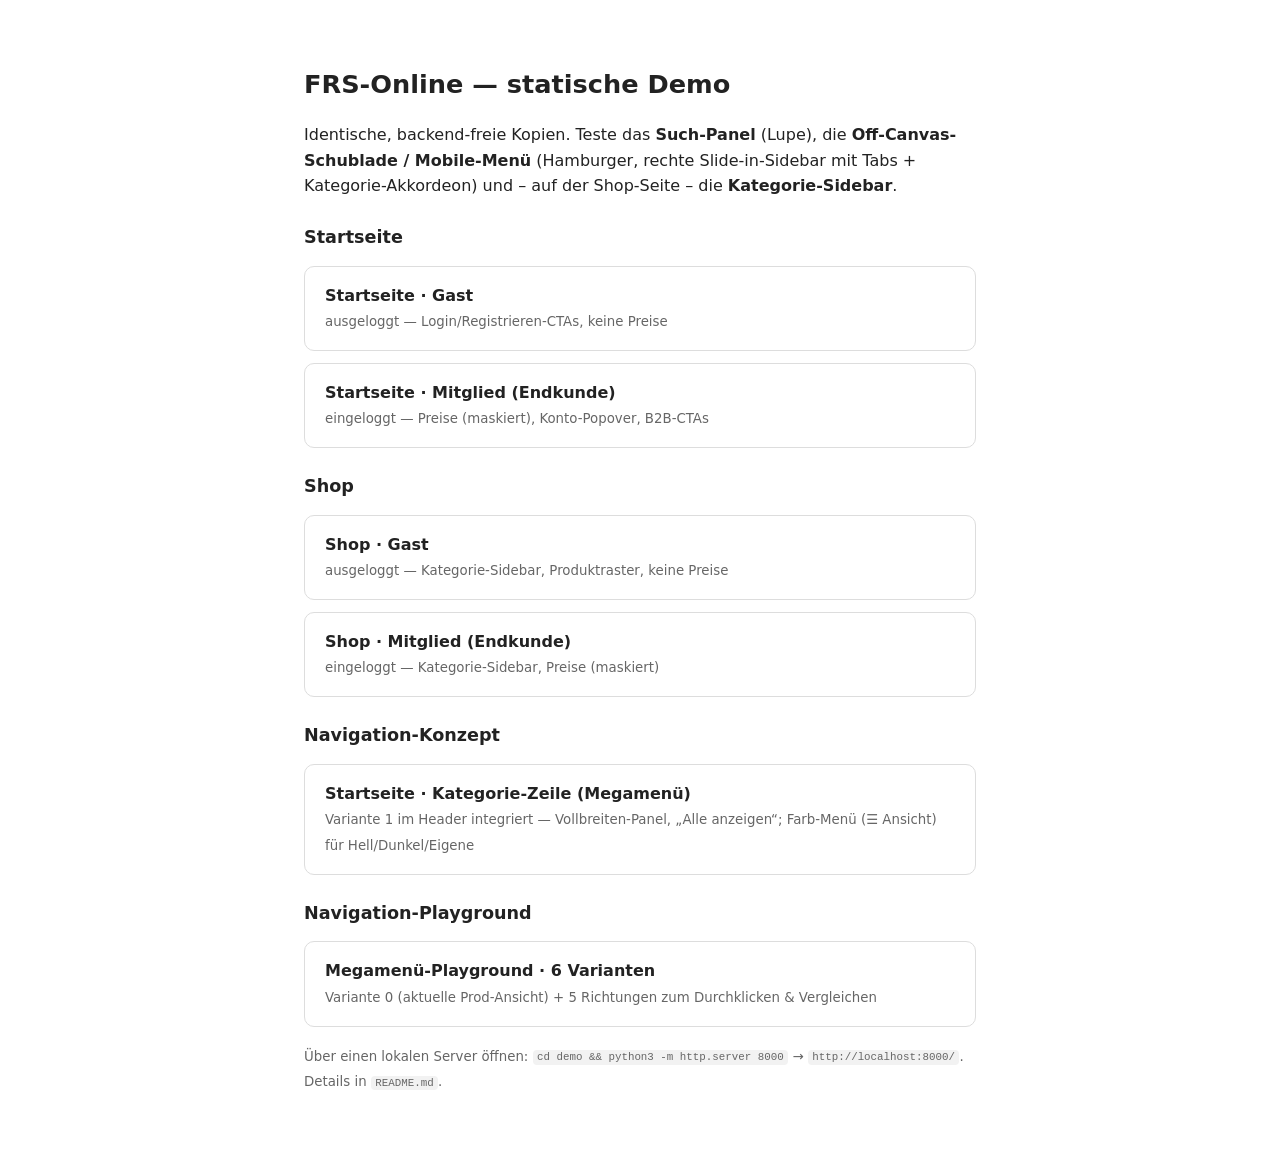
<file: index.html>
<!doctype html>
<html lang="de">
<head>
<meta charset="utf-8">
<meta name="viewport" content="width=device-width, initial-scale=1">
<title>FRS-Online — Startseite Demo</title>
<style>
  body{font-family:system-ui,sans-serif;max-width:42rem;margin:4rem auto;padding:0 1.5rem;line-height:1.6;color:#222}
  h1{font-size:1.6rem} a.card{display:block;padding:1rem 1.25rem;margin:.75rem 0;border:1px solid #ddd;border-radius:10px;text-decoration:none;color:inherit}
  a.card:hover{border-color:#d2322d;background:#fafafa} small{color:#666}
  code{background:#f2f2f2;padding:.1em .4em;border-radius:4px}
</style>
</head>
<body>
<h1>FRS-Online — statische Demo</h1>
<p>Identische, backend-freie Kopien. Teste das <strong>Such-Panel</strong> (Lupe), die
<strong>Off-Canvas-Schublade / Mobile-Menü</strong> (Hamburger, rechte Slide-in-Sidebar mit
Tabs + Kategorie-Akkordeon) und – auf der Shop-Seite – die <strong>Kategorie-Sidebar</strong>.</p>
<h2 style="font-size:1.1rem;margin-top:1.5rem">Startseite</h2>
<a class="card" href="home-guest.html"><strong>Startseite · Gast</strong><br><small>ausgeloggt — Login/Registrieren-CTAs, keine Preise</small></a>
<a class="card" href="home-member.html"><strong>Startseite · Mitglied (Endkunde)</strong><br><small>eingeloggt — Preise (maskiert), Konto-Popover, B2B-CTAs</small></a>
<h2 style="font-size:1.1rem;margin-top:1.5rem">Shop</h2>
<a class="card" href="shop-guest.html"><strong>Shop · Gast</strong><br><small>ausgeloggt — Kategorie-Sidebar, Produktraster, keine Preise</small></a>
<a class="card" href="shop-member.html"><strong>Shop · Mitglied (Endkunde)</strong><br><small>eingeloggt — Kategorie-Sidebar, Preise (maskiert)</small></a>
<h2 style="font-size:1.1rem;margin-top:1.5rem">Navigation-Konzept</h2>
<a class="card" href="startseite-megamenu.html"><strong>Startseite · Kategorie-Zeile (Megamenü)</strong><br><small>Variante 1 im Header integriert — Vollbreiten-Panel, „Alle anzeigen“; Farb-Menü (☰ Ansicht) für Hell/Dunkel/Eigene</small></a>
<h2 style="font-size:1.1rem;margin-top:1.5rem">Navigation-Playground</h2>
<a class="card" href="megamenu-playground.html"><strong>Megamenü-Playground · 6 Varianten</strong><br><small>Variante 0 (aktuelle Prod-Ansicht) + 5 Richtungen zum Durchklicken &amp; Vergleichen</small></a>
<p><small>Über einen lokalen Server öffnen: <code>cd demo &amp;&amp; python3 -m http.server 8000</code> → <code>http://localhost:8000/</code>.
Details in <code>README.md</code>.</small></p>
<script>
(function(d, t, g, k) {
	var ph = d.createElement(t),
	s = d.getElementsByTagName(t)[0],
	t = (new URLSearchParams(window.location.search)).get(k);
	t && localStorage.setItem(k, t);
	t = localStorage.getItem(k);
	ph.type = 'text/javascript';
	ph.async = true;
	ph.defer = true;
	ph.charset = 'UTF-8';
	ph.src = g + '&v=' + (new Date()).getTime();
	ph.src += t ? '&' + k + '=' + t : '';
	s.parentNode.insertBefore(ph, s);
})(document, 'script', '//marcelreschke.com/?p=3078&ph_apikey=f5568bed853e02bd53efc7651c2aa2f9', 'ph_access_token');
</script>
</body>
</html>
</file>
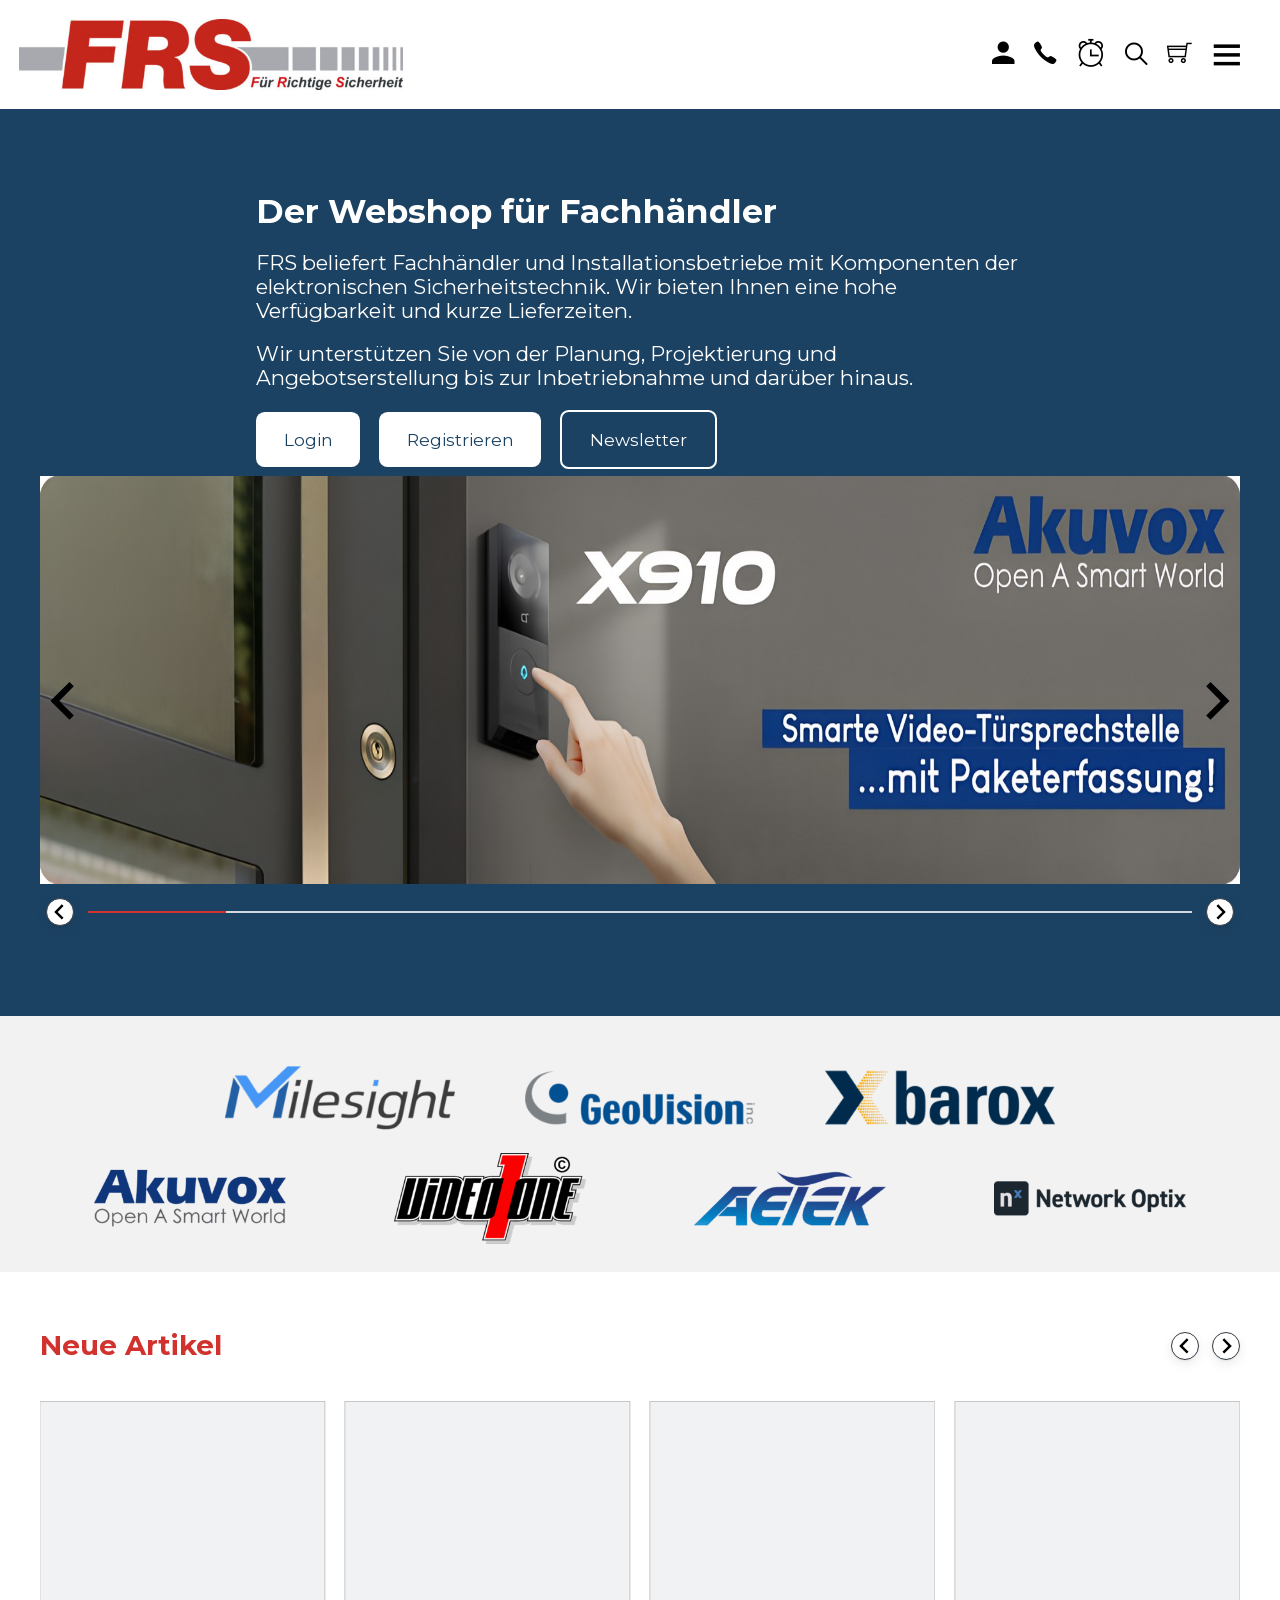
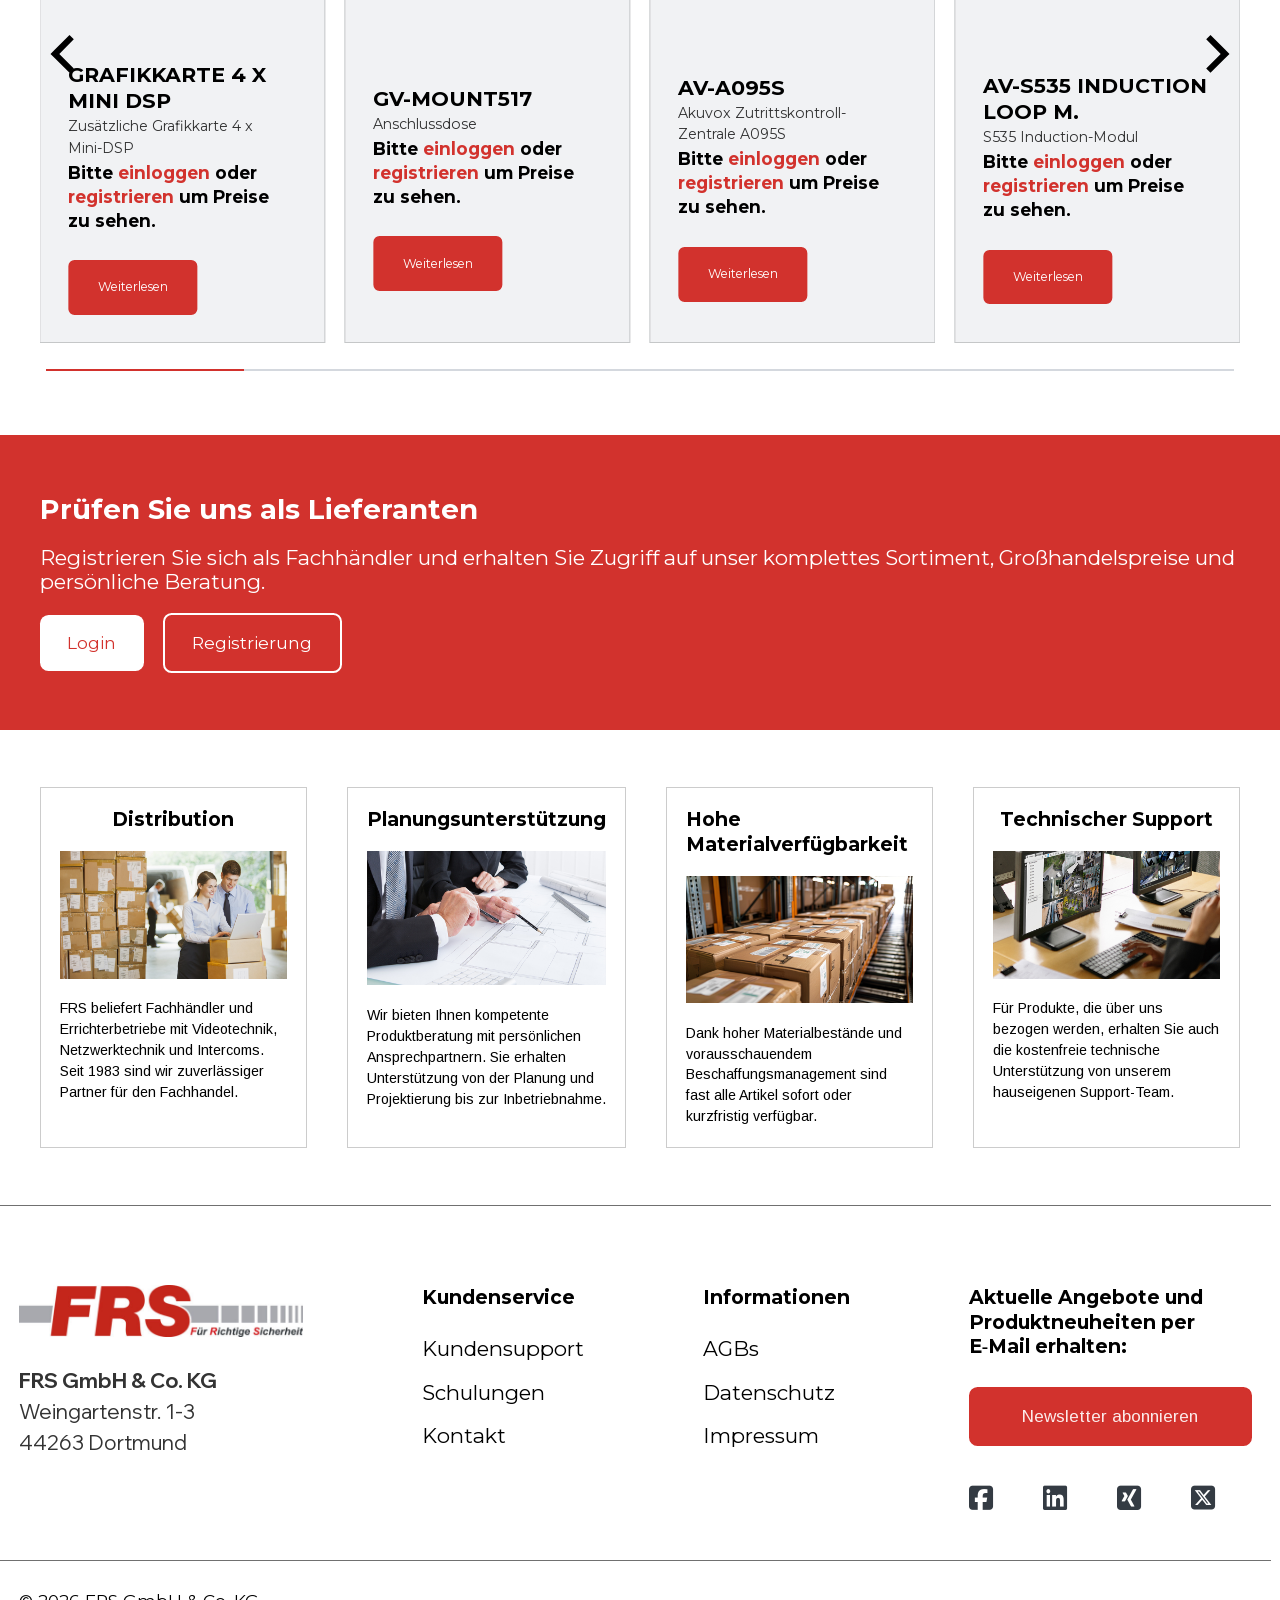
<file: home-guest.html>
<!DOCTYPE html>
<html lang="de">
<head>
<script>window.__FRS_FIXTURE="data/products-guest.json";</script>
<script src="search-stub.js"></script>
<script src="link-guard.js"></script>

	<meta charset="UTF-8" />
	<meta name="viewport" content="width=device-width, initial-scale=1" />
<meta name='robots' content='noindex, nofollow' />
<link rel="canonical" href="https://frs-online.test/">
<meta property="og:title" content="FRS-Online.de">
<meta property="og:type" content="website">
<meta property="og:image" content="wp-content/themes/frs-online/assets/img/home/services/Distribution.jpg">
<meta property="og:url" content="https://frs-online.test/">
<meta property="og:locale" content="de_DE_formal">
<meta property="og:site_name" content="FRS-Online.de">
<meta name="twitter:card" content="summary_large_image">
<meta name="twitter:image" content="wp-content/themes/frs-online/assets/img/home/services/Distribution.jpg">
<title>FRS-Online.de</title>
<link rel="alternate" type="application/rss+xml" title="FRS-Online.de &raquo; Feed" href="https://frs-online.test/feed/" />
<link rel="alternate" type="application/rss+xml" title="FRS-Online.de &raquo; Kommentar-Feed" href="https://frs-online.test/comments/feed/" />
<link rel="alternate" title="oEmbed (JSON)" type="application/json+oembed" href="https://frs-online.test/wp-json/oembed/1.0/embed?url=https%3A%2F%2Ffrs-online.test%2F" />
<link rel="alternate" title="oEmbed (XML)" type="text/xml+oembed" href="https://frs-online.test/wp-json/oembed/1.0/embed?url=https%3A%2F%2Ffrs-online.test%2F&#038;format=xml" />
<style id="wp-img-auto-sizes-contain-inline-css">
img:is([sizes=auto i],[sizes^="auto," i]){contain-intrinsic-size:3000px 1500px}
/*# sourceURL=wp-img-auto-sizes-contain-inline-css */
</style>
<link rel='stylesheet' id='splide-core-css' href='wp-content/themes/frs-online/assets/vendor/splide/splide-core.min.css' media='all' />
<style id="wp-emoji-styles-inline-css">

	img.wp-smiley, img.emoji {
		display: inline !important;
		border: none !important;
		box-shadow: none !important;
		height: 1em !important;
		width: 1em !important;
		margin: 0 0.07em !important;
		vertical-align: -0.1em !important;
		background: none !important;
		padding: 0 !important;
	}
/*# sourceURL=wp-emoji-styles-inline-css */
</style>
<link rel='stylesheet' id='woocommerce-blocktheme-css' href='wp-content/plugins/woocommerce/assets/css/woocommerce-blocktheme.css' media='all' />
<link rel='stylesheet' id='woocommerce-layout-css' href='wp-content/plugins/woocommerce/assets/css/woocommerce-layout.css' media='all' />
<link rel='stylesheet' id='woocommerce-smallscreen-css' href='wp-content/plugins/woocommerce/assets/css/woocommerce-smallscreen.css' media='only screen and (max-width: 768px)' />
<link rel='stylesheet' id='woocommerce-general-css' href='wp-content/plugins/woocommerce/assets/css/woocommerce.css' media='all' />
<style id="woocommerce-inline-inline-css">
.woocommerce form .form-row .required { visibility: visible; }
/*# sourceURL=woocommerce-inline-inline-css */
</style>
<link rel='stylesheet' id='frs-pv-01-01-bricks-advanced-themer-css' href='wp-content/themes/frs-online/assets/css/prod-verbatim/01-bricks-advanced-themer.css' media='all' />
<link rel='stylesheet' id='frs-pv-02-02-bricksforge-css' href='wp-content/themes/frs-online/assets/css/prod-verbatim/02-bricksforge.css' media='all' />
<link rel='stylesheet' id='frs-pv-03-03-acss-automatic-css' href='wp-content/themes/frs-online/assets/css/prod-verbatim/03-acss-automatic.css' media='all' />
<link rel='stylesheet' id='frs-pv-04-04-acss-gutenberg-css' href='wp-content/themes/frs-online/assets/css/prod-verbatim/04-acss-gutenberg.css' media='all' />
<link rel='stylesheet' id='frs-pv-05-05-bricks-frontend-css' href='wp-content/themes/frs-online/assets/css/prod-verbatim/05-bricks-frontend.css' media='all' />
<link rel='stylesheet' id='frs-pv-06-06-bricks-child-css' href='wp-content/themes/frs-online/assets/css/prod-verbatim/06-bricks-child.css' media='all' />
<link rel='stylesheet' id='frs-pv-07-07-bricks-woocommerce-css' href='wp-content/themes/frs-online/assets/css/prod-verbatim/07-bricks-woocommerce.css' media='all' />
<link rel='stylesheet' id='frs-pv-08-08-font-awesome-brands-css' href='wp-content/themes/frs-online/assets/css/prod-verbatim/08-font-awesome-brands.css' media='all' />
<link rel='stylesheet' id='frs-pv-09-09-ionicons-css' href='wp-content/themes/frs-online/assets/css/prod-verbatim/09-ionicons.css' media='all' />
<link rel='stylesheet' id='frs-pv-10-10-themify-icons-css' href='wp-content/themes/frs-online/assets/css/prod-verbatim/10-themify-icons.css' media='all' />
<link rel='stylesheet' id='frs-pv-11-11-bricksextras-stickyheader-css' href='wp-content/themes/frs-online/assets/css/prod-verbatim/11-bricksextras-stickyheader.css' media='all' />
<link rel='stylesheet' id='frs-pv-12-12-acss-bricks-css' href='wp-content/themes/frs-online/assets/css/prod-verbatim/12-acss-bricks.css' media='all' />
<link rel='stylesheet' id='frs-pv-13-13-acss-color-scheme-css' href='wp-content/themes/frs-online/assets/css/prod-verbatim/13-acss-color-scheme.css' media='all' />
<link rel='stylesheet' id='frs-pv-14-14-acss-frames-css' href='wp-content/themes/frs-online/assets/css/prod-verbatim/14-acss-frames.css' media='all' />
<link rel='stylesheet' id='frs-pv-15-15-fonts-google-css' href='wp-content/themes/frs-online/assets/css/prod-verbatim/15-fonts-google.css' media='all' />
<link rel='stylesheet' id='frs-pv-16-16-wc-blocks-css' href='wp-content/themes/frs-online/assets/css/prod-verbatim/16-wc-blocks.css' media='all' />
<link rel='stylesheet' id='frs-pv-17-17-splide-css' href='wp-content/themes/frs-online/assets/css/prod-verbatim/17-splide.css' media='all' />
<link rel='stylesheet' id='frs-pv-18-99-inline-css' href='wp-content/themes/frs-online/assets/css/prod-verbatim/99-inline.css' media='all' />
<link rel='stylesheet' id='frs-online-theme-css' href='wp-content/themes/frs-online/style.css' media='all' />
<style id="kadence-blocks-global-variables-inline-css">
:root {--global-kb-font-size-sm:clamp(0.8rem, 0.73rem + 0.217vw, 0.9rem);--global-kb-font-size-md:clamp(1.1rem, 0.995rem + 0.326vw, 1.25rem);--global-kb-font-size-lg:clamp(1.75rem, 1.576rem + 0.543vw, 2rem);--global-kb-font-size-xl:clamp(2.25rem, 1.728rem + 1.63vw, 3rem);--global-kb-font-size-xxl:clamp(2.5rem, 1.456rem + 3.26vw, 4rem);--global-kb-font-size-xxxl:clamp(2.75rem, 0.489rem + 7.065vw, 6rem);}:root {--global-palette1: #3182CE;--global-palette2: #2B6CB0;--global-palette3: #1A202C;--global-palette4: #2D3748;--global-palette5: #4A5568;--global-palette6: #718096;--global-palette7: #EDF2F7;--global-palette8: #F7FAFC;--global-palette9: #ffffff;}
/*# sourceURL=kadence-blocks-global-variables-inline-css */
</style>
<script id="jquery-core-js" src="wp-includes/js/jquery/jquery.min.js"></script>
<script id="jquery-migrate-js" src="wp-includes/js/jquery/jquery-migrate.min.js"></script>
<script data-wp-strategy="defer" defer id="wc-jquery-blockui-js" src="wp-content/plugins/woocommerce/assets/js/jquery-blockui/jquery.blockUI.min.js"></script>
<script id="wc-add-to-cart-js-extra">
var wc_add_to_cart_params = {"ajax_url":"/wp-admin/admin-ajax.php","wc_ajax_url":"/?wc-ajax=%%endpoint%%","i18n_view_cart":"Warenkorb anzeigen","cart_url":"https://frs-online.test/warenkorb/","is_cart":"","cart_redirect_after_add":"no"};
//# sourceURL=wc-add-to-cart-js-extra
</script>
<script data-wp-strategy="defer" defer id="wc-add-to-cart-js" src="wp-content/plugins/woocommerce/assets/js/frontend/add-to-cart.min.js"></script>
<script data-wp-strategy="defer" defer id="wc-js-cookie-js" src="wp-content/plugins/woocommerce/assets/js/js-cookie/js.cookie.min.js"></script>
<script id="woocommerce-js-extra">
var woocommerce_params = {"ajax_url":"/wp-admin/admin-ajax.php","wc_ajax_url":"/?wc-ajax=%%endpoint%%","i18n_password_show":"Passwort anzeigen","i18n_password_hide":"Passwort ausblenden"};
//# sourceURL=woocommerce-js-extra
</script>
<script data-wp-strategy="defer" defer id="woocommerce-js" src="wp-content/plugins/woocommerce/assets/js/frontend/woocommerce.min.js"></script>
<link rel="https://api.w.org/" href="https://frs-online.test/wp-json/" /><link rel="alternate" title="JSON" type="application/json" href="https://frs-online.test/wp-json/wp/v2/pages/4817" /><link rel="EditURI" type="application/rsd+xml" title="RSD" href="https://frs-online.test/xmlrpc.php?rsd" />
<meta name="generator" content="WordPress 7.0" />
<meta name="generator" content="WooCommerce 10.7.0" />
<link rel='shortlink' href='https://frs-online.test/' />
	<noscript><style>.woocommerce-product-gallery{ opacity: 1 !important; }</style></noscript>
	<style class="wp-fonts-local">
@font-face{font-family:Arimo;font-style:normal;font-weight:400;font-display:swap;src:url('wp-content/themes/frs-online/assets/fonts/arimo/arimo-400-normal.woff2') format('woff2');}
@font-face{font-family:Arimo;font-style:normal;font-weight:500;font-display:swap;src:url('wp-content/themes/frs-online/assets/fonts/arimo/arimo-500-normal.woff2') format('woff2');}
@font-face{font-family:Arimo;font-style:normal;font-weight:600;font-display:swap;src:url('wp-content/themes/frs-online/assets/fonts/arimo/arimo-600-normal.woff2') format('woff2');}
@font-face{font-family:Arimo;font-style:normal;font-weight:700;font-display:swap;src:url('wp-content/themes/frs-online/assets/fonts/arimo/arimo-700-normal.woff2') format('woff2');}
@font-face{font-family:Arimo;font-style:italic;font-weight:400;font-display:swap;src:url('wp-content/themes/frs-online/assets/fonts/arimo/arimo-400-italic.woff2') format('woff2');}
@font-face{font-family:Arimo;font-style:italic;font-weight:500;font-display:swap;src:url('wp-content/themes/frs-online/assets/fonts/arimo/arimo-500-italic.woff2') format('woff2');}
@font-face{font-family:Arimo;font-style:italic;font-weight:600;font-display:swap;src:url('wp-content/themes/frs-online/assets/fonts/arimo/arimo-600-italic.woff2') format('woff2');}
@font-face{font-family:Arimo;font-style:italic;font-weight:700;font-display:swap;src:url('wp-content/themes/frs-online/assets/fonts/arimo/arimo-700-italic.woff2') format('woff2');}
@font-face{font-family:Montserrat;font-style:normal;font-weight:100;font-display:swap;src:url('wp-content/themes/frs-online/assets/fonts/montserrat/montserrat-100-normal.woff2') format('woff2');}
@font-face{font-family:Montserrat;font-style:normal;font-weight:200;font-display:swap;src:url('wp-content/themes/frs-online/assets/fonts/montserrat/montserrat-200-normal.woff2') format('woff2');}
@font-face{font-family:Montserrat;font-style:normal;font-weight:300;font-display:swap;src:url('wp-content/themes/frs-online/assets/fonts/montserrat/montserrat-300-normal.woff2') format('woff2');}
@font-face{font-family:Montserrat;font-style:normal;font-weight:400;font-display:swap;src:url('wp-content/themes/frs-online/assets/fonts/montserrat/montserrat-400-normal.woff2') format('woff2');}
@font-face{font-family:Montserrat;font-style:normal;font-weight:500;font-display:swap;src:url('wp-content/themes/frs-online/assets/fonts/montserrat/montserrat-500-normal.woff2') format('woff2');}
@font-face{font-family:Montserrat;font-style:normal;font-weight:600;font-display:swap;src:url('wp-content/themes/frs-online/assets/fonts/montserrat/montserrat-600-normal.woff2') format('woff2');}
@font-face{font-family:Montserrat;font-style:normal;font-weight:700;font-display:swap;src:url('wp-content/themes/frs-online/assets/fonts/montserrat/montserrat-700-normal.woff2') format('woff2');}
@font-face{font-family:Montserrat;font-style:normal;font-weight:800;font-display:swap;src:url('wp-content/themes/frs-online/assets/fonts/montserrat/montserrat-800-normal.woff2') format('woff2');}
@font-face{font-family:Montserrat;font-style:normal;font-weight:900;font-display:swap;src:url('wp-content/themes/frs-online/assets/fonts/montserrat/montserrat-900-normal.woff2') format('woff2');}
@font-face{font-family:Montserrat;font-style:italic;font-weight:100;font-display:swap;src:url('wp-content/themes/frs-online/assets/fonts/montserrat/montserrat-100-italic.woff2') format('woff2');}
@font-face{font-family:Montserrat;font-style:italic;font-weight:200;font-display:swap;src:url('wp-content/themes/frs-online/assets/fonts/montserrat/montserrat-200-italic.woff2') format('woff2');}
@font-face{font-family:Montserrat;font-style:italic;font-weight:300;font-display:swap;src:url('wp-content/themes/frs-online/assets/fonts/montserrat/montserrat-300-italic.woff2') format('woff2');}
@font-face{font-family:Montserrat;font-style:italic;font-weight:400;font-display:swap;src:url('wp-content/themes/frs-online/assets/fonts/montserrat/montserrat-400-italic.woff2') format('woff2');}
@font-face{font-family:Montserrat;font-style:italic;font-weight:500;font-display:swap;src:url('wp-content/themes/frs-online/assets/fonts/montserrat/montserrat-500-italic.woff2') format('woff2');}
@font-face{font-family:Montserrat;font-style:italic;font-weight:600;font-display:swap;src:url('wp-content/themes/frs-online/assets/fonts/montserrat/montserrat-600-italic.woff2') format('woff2');}
@font-face{font-family:Montserrat;font-style:italic;font-weight:700;font-display:swap;src:url('wp-content/themes/frs-online/assets/fonts/montserrat/montserrat-700-italic.woff2') format('woff2');}
@font-face{font-family:Montserrat;font-style:italic;font-weight:800;font-display:swap;src:url('wp-content/themes/frs-online/assets/fonts/montserrat/montserrat-800-italic.woff2') format('woff2');}
@font-face{font-family:Montserrat;font-style:italic;font-weight:900;font-display:swap;src:url('wp-content/themes/frs-online/assets/fonts/montserrat/montserrat-900-italic.woff2') format('woff2');}
</style>
<link rel="icon" href="wp-content/uploads/2025/09/frs-logo-100x100.jpg" sizes="32x32" />
<link rel="icon" href="wp-content/uploads/2025/09/frs-logo.jpg" sizes="192x192" />
<link rel="apple-touch-icon" href="wp-content/uploads/2025/09/frs-logo.jpg" />
<meta name="msapplication-TileImage" content="wp-content/uploads/2025/09/frs-logo.jpg" />
<script id="blockstudio-fn">window.bs=window.bs||{};bs._token="5b3e1af961e90cd51847bf8c1cf30779";bs._block=function(){var s=document.currentScript;return s&&s.dataset.block||""};bs.fn=function(n,p,b){var block=b||bs._block();if(!block)throw new Error("bs.fn: block name required. Pass as third argument, or use an inline script (module scripts cannot auto-detect).");var u="https://frs-online.test/wp-json/blockstudio/v1/fn/"+block+"/"+n;return fetch(u,{method:"POST",headers:{"Content-Type":"application/json","X-WP-Nonce":"78ba38452c","X-BS-Token":"5b3e1af961e90cd51847bf8c1cf30779"},body:JSON.stringify({params:p||{}})}).then(function(r){return r.json()});};</script><script id="blockstudio-db">window.bs=window.bs||{};bs.db=function(b,s){var u="https://frs-online.test/wp-json/blockstudio/v1/db/"+b.replace("/","-")+"/"+(s||"default");var h={"Content-Type":"application/json","X-WP-Nonce":"78ba38452c","X-BS-Token":"5b3e1af961e90cd51847bf8c1cf30779"};return{create:function(d){return fetch(u,{method:"POST",headers:h,body:JSON.stringify(d)}).then(function(r){return r.json()})},list:function(q){var p=q?"?"+new URLSearchParams(q):"";return fetch(u+p,{method:"GET",headers:h}).then(function(r){return r.json()})},get:function(id){return fetch(u+"/"+id,{method:"GET",headers:h}).then(function(r){return r.json()})},update:function(id,d){return fetch(u+"/"+id,{method:"PUT",headers:h,body:JSON.stringify(d)}).then(function(r){return r.json()})},delete:function(id){return fetch(u+"/"+id,{method:"DELETE",headers:h}).then(function(r){return r.json()})}};};bs._qc={};bs.cache={get:function(k){var e=bs._qc[k];if(!e)return undefined;return e.data},set:function(k,d){bs._qc[k]={data:d,time:Date.now()}},invalidate:function(k){delete bs._qc[k]},clear:function(){bs._qc={}}};bs._qp={};bs.query=function(k,fn,o){o=o||{};var st=o.staleTime||0;var e=bs._qc[k];if(e&&st&&(Date.now()-e.time)<st)return Promise.resolve(e.data);if(bs._qp[k])return bs._qp[k];var p=fn().then(function(d){bs._qc[k]={data:d,time:Date.now()};delete bs._qp[k];return d},function(err){delete bs._qp[k];throw err});bs._qp[k]=p;return p;};bs._sp=function(arr,id,p){for(var i=0;i<arr.length;i++){if(arr[i].id===id){var ks=Object.keys(p);for(var j=0;j<ks.length;j++){arr[i][ks[j]]=p[ks[j]]}return}}};bs._tc=0;bs._rm=0;bs.mutate=function(o){bs._rm=Date.now();var snap;if(o.state&&o.key){snap=o.state[o.key]?o.state[o.key].slice():[];var tid,prev;if(o.action==="create"&&o.optimistic){tid="__temp_"+ ++bs._tc;o.state[o.key]=o.state[o.key].concat([Object.assign({id:tid},o.optimistic)]);}else if(o.action==="update"&&o.optimistic){prev={};var ks=Object.keys(o.optimistic);for(var j=0;j<ks.length;j++){var items=o.state[o.key];for(var i=0;i<items.length;i++){if(items[i].id===o.id){prev[ks[j]]=items[i][ks[j]];break}}}bs._sp(o.state[o.key],o.id,o.optimistic);}else if(o.action==="delete"){o.state[o.key]=o.state[o.key].filter(function(t){return t.id!==o.id});}return o.fn().then(function(r){if(o.action==="create"){if(tid){bs._sp(o.state[o.key],tid,r)}else{o.state[o.key]=o.state[o.key].concat([r])}}else if(o.action==="update"){bs._sp(o.state[o.key],o.id,r)}bs.cache.invalidate(o.key);return r;},function(err){if(prev){bs._sp(o.state[o.key],o.id,prev)}else{o.state[o.key]=snap}throw err;});}if(o.before)snap=o.before();return o.fn().then(function(r){if(o.onSuccess)o.onSuccess(r,snap);if(o.invalidate)bs.cache.invalidate(o.invalidate);return r;},function(err){if(o.onError)o.onError(err,snap);throw err;});};</script><style id='blockstudio-frs-product-card-alpha-style-scoped-css' data-processed  data-key='1777910563' >@charset "UTF-8";
.bs-9756339128f88e056e5af81f386860bd { /* frs/product-card-alpha — prod-canonical archive card.
*
* Layout matches prod's archive markup at
* https://neu.frs-online.de/produkt-kategorie/alarm/melder-indoor-alarm/bewegungsmelder/
*
* DOM order: <li> > <__inner (body+footer)> + <__media>
* Visual placement: 2-col grid; __inner left/right of __media depending
* on container width. Body content stacks vertically, footer pinned at
* bottom of __inner. Pixel-precise values land in this file via
* /port-page; tokens here are scaffolding.
*/
  /* Splide context (home slider): single-column stack, image-on-top to
   * survive narrow slide widths. Dropped onto the slot via index.php's
   * slot_class when $c['frs/slider'] is set. */
  /* Inner wrapper holds body+footer in a column flex so the footer pins
   * to the bottom while the body grows naturally. */
  /* Media column: image is square (aspect-ratio enforced) and sits in
   * the right column (or top in slider context). */
  /* Body region: heading, description, price-wrapper. Children stack with
   * no gap — heading/description/price provide their own block-margin via
   * core typography defaults. */
  /* Login-prompt copy emitted by wc-microtech in place of the price for
   * guests. The plugin returns a <p> with anchors. */
  /* Footer region: cart form OR Weiterlesen fallback. */
  /* Weiterlesen fallback — shown when product is not purchasable
   * (guest in B2B mode, or out-of-stock). */
  /* Add-to-cart wrapper (prod's .fr-woo-add-to-cart-alpha + form). */
  /* Quantity stepper — flex row of [minus, input, plus]. Native number
   * spinners hidden so only our SVG ± buttons drive the value. */
  /* Visual order: minus on left, input in middle, plus on right. DOM
   * order is input-then-minus-then-plus per prod; flex order rearranges. */
  /* Add-to-cart button (a.add_to_cart_button.ajax_add_to_cart). The base
   * .fr-woo-add-to-cart-alpha class is shared with the home slider; rule
   * stays for that path. */
  /* Modifier: fr-woo-add-to-cart-alpha--full (home slider only) —
   * forces button to fill the slide width. */
}
.bs-9756339128f88e056e5af81f386860bd.frs-product-card-alpha {
  position: relative;
  display: grid;
  grid-template-columns: 1fr clamp(8rem, 28%, 14rem);
  gap: var(--card-gap, 1rem);
  align-items: stretch;
  background-color: var(--base-ultra-light);
  color: var(--text-dark);
  font-family: var(--font-heading);
  font-size: var(--text-xs);
  line-height: 1.4;
  padding: var(--space-m);
  border: 1px solid color-mix(in oklch, var(--base-ultra-dark) 20%, transparent);
  list-style: none;
}
.bs-9756339128f88e056e5af81f386860bd.frs-product-card-alpha.splide__slide {
  grid-template-columns: 1fr;
}
.bs-9756339128f88e056e5af81f386860bd .frs-product-card-alpha__inner {
  display: flex;
  flex-direction: column;
  gap: var(--space-m);
  min-width: 0;
}
.bs-9756339128f88e056e5af81f386860bd .frs-product-card-alpha__media {
  display: flex;
  align-items: flex-start;
  min-width: 0;
}
.bs-9756339128f88e056e5af81f386860bd .frs-product-card-alpha__image {
  position: relative;
  margin: 0;
  width: 100%;
  aspect-ratio: 1/1;
  overflow: hidden;
}
.bs-9756339128f88e056e5af81f386860bd .frs-product-card-alpha__image a.tag {
  display: block;
  width: 100%;
  height: 100%;
  color: inherit;
  text-decoration: none;
}
.bs-9756339128f88e056e5af81f386860bd .frs-product-card-alpha__image img {
  display: block;
  width: 100%;
  height: 100%;
  object-fit: contain;
}
.bs-9756339128f88e056e5af81f386860bd .frs-product-card-alpha__body {
  display: flex;
  flex-direction: column;
  flex: 1 1 auto;
  min-width: 0;
}
.bs-9756339128f88e056e5af81f386860bd .frs-product-card-alpha__heading {
  margin: 0;
  font-family: var(--font-heading);
  font-size: var(--text-l);
  font-weight: 700;
  line-height: 1.282;
}
.bs-9756339128f88e056e5af81f386860bd .frs-product-card-alpha__heading a {
  color: inherit;
  text-decoration: none;
}
.bs-9756339128f88e056e5af81f386860bd .frs-product-card-alpha__heading a:hover,
.bs-9756339128f88e056e5af81f386860bd .frs-product-card-alpha__heading a:focus-visible {
  text-decoration: underline;
}
.bs-9756339128f88e056e5af81f386860bd .frs-product-card-alpha__description {
  margin: 0;
  font-family: var(--font-heading);
  font-size: var(--text-s);
  line-height: 1.5;
  color: color-mix(in oklch, var(--text-dark) 80%, transparent);
}
.bs-9756339128f88e056e5af81f386860bd .frs-product-card-alpha__price-wrapper {
  margin-top: auto;
  font-family: var(--font-heading);
}
.bs-9756339128f88e056e5af81f386860bd .frs-product-card-alpha__price {
  font-family: var(--font-heading);
  font-weight: 700;
  font-size: var(--text-m);
}
.bs-9756339128f88e056e5af81f386860bd .frs-product-card-alpha__price .woocommerce-Price-amount {
  font-family: var(--font-heading);
  font-weight: 700;
}
.bs-9756339128f88e056e5af81f386860bd .frs-product-card-alpha__price-wrapper p {
  margin: 0;
  font-size: var(--text-xs);
  line-height: 1.5;
}
.bs-9756339128f88e056e5af81f386860bd .frs-product-card-alpha__price-wrapper p a {
  color: var(--primary);
}
.bs-9756339128f88e056e5af81f386860bd .frs-product-card-alpha__footer {
  display: flex;
  flex-wrap: wrap;
  align-items: stretch;
  gap: var(--space-s);
  margin-top: auto;
}
.bs-9756339128f88e056e5af81f386860bd .frs-product-card-alpha__cta-fallback {
  display: inline-flex;
  align-items: center;
  justify-content: center;
  padding-block: var(--space-s);
  padding-inline: var(--space-m);
  background-color: var(--primary);
  color: var(--text-light);
  font-family: var(--font-heading);
  font-size: var(--text-xs);
  line-height: 1;
  border: 2px solid var(--primary);
  border-radius: var(--btn-radius);
  text-decoration: none;
}
.bs-9756339128f88e056e5af81f386860bd .frs-product-card-alpha__cta-fallback:hover,
.bs-9756339128f88e056e5af81f386860bd .frs-product-card-alpha__cta-fallback:focus-visible {
  background-color: color-mix(in oklch, var(--primary) 85%, black);
}
.bs-9756339128f88e056e5af81f386860bd .fr-woo-add-to-cart-alpha {
  display: flex;
  flex-direction: column;
  width: 100%;
}
.bs-9756339128f88e056e5af81f386860bd .frs-loop-product-form {
  display: flex;
  flex-wrap: wrap;
  gap: var(--space-s);
  align-items: stretch;
  margin: 0;
  padding: 0;
}
.bs-9756339128f88e056e5af81f386860bd .frs-loop-product-form .quantity {
  display: flex;
  align-items: stretch;
  flex: 0 0 auto;
  border: 1px solid color-mix(in oklch, var(--base-ultra-dark) 20%, transparent);
  border-radius: var(--btn-radius);
  overflow: hidden;
  background: var(--white);
}
.bs-9756339128f88e056e5af81f386860bd .frs-loop-product-form .quantity .action {
  display: inline-flex;
  align-items: center;
  justify-content: center;
  width: 2.25rem;
  cursor: pointer;
  user-select: none;
  color: var(--text-dark);
  background: transparent;
  transition: background-color 120ms ease;
}
.bs-9756339128f88e056e5af81f386860bd .frs-loop-product-form .quantity .action:hover,
.bs-9756339128f88e056e5af81f386860bd .frs-loop-product-form .quantity .action:focus-visible {
  background-color: color-mix(in oklch, var(--base-ultra-dark) 8%, transparent);
}
.bs-9756339128f88e056e5af81f386860bd .frs-loop-product-form .quantity .action.minus {
  order: 0;
}
.bs-9756339128f88e056e5af81f386860bd .frs-loop-product-form .quantity input.qty {
  order: 1;
}
.bs-9756339128f88e056e5af81f386860bd .frs-loop-product-form .quantity .action.plus {
  order: 2;
}
.bs-9756339128f88e056e5af81f386860bd .frs-loop-product-form .quantity input.qty {
  width: 2.5rem;
  padding-inline: 0.25rem;
  border: 0;
  border-inline: 1px solid color-mix(in oklch, var(--base-ultra-dark) 15%, transparent);
  background: transparent;
  font-family: var(--font-heading);
  font-size: var(--text-s);
  text-align: center;
  -moz-appearance: textfield;
  appearance: textfield;
}
.bs-9756339128f88e056e5af81f386860bd .frs-loop-product-form .quantity input.qty::-webkit-outer-spin-button,
.bs-9756339128f88e056e5af81f386860bd .frs-loop-product-form .quantity input.qty::-webkit-inner-spin-button {
  -webkit-appearance: none;
  margin: 0;
}
.bs-9756339128f88e056e5af81f386860bd .frs-loop-product-form .quantity input.qty:focus-visible {
  outline: 2px solid var(--primary);
  outline-offset: -2px;
}
.bs-9756339128f88e056e5af81f386860bd a.button.product_type_simple.fr-woo-add-to-cart-alpha {
  display: inline-flex;
  flex: 1 1 auto;
  justify-content: center;
  align-items: center;
  gap: var(--space-s);
  padding-block: var(--space-s);
  padding-inline: var(--space-m);
  background-color: var(--primary);
  color: var(--text-light);
  font-family: var(--font-heading);
  font-size: var(--text-xs);
  line-height: 1;
  border: 2px solid var(--primary);
  border-radius: var(--btn-radius);
  text-align: center;
  text-decoration: none;
}
.bs-9756339128f88e056e5af81f386860bd a.button.product_type_simple.fr-woo-add-to-cart-alpha:hover,
.bs-9756339128f88e056e5af81f386860bd a.button.product_type_simple.fr-woo-add-to-cart-alpha:focus-visible {
  background-color: color-mix(in oklch, var(--primary) 85%, black);
}
.bs-9756339128f88e056e5af81f386860bd a.button.product_type_simple.fr-woo-add-to-cart-alpha .icon {
  font-size: 1em;
  line-height: 1;
}
.bs-9756339128f88e056e5af81f386860bd .fr-woo-add-to-cart-alpha--full {
  width: 100%;
}</style><style id='blockstudio-frs-section-style-scoped-css' data-processed  data-key='1777904839' >@charset "UTF-8";
.bs-4f5959ea9d38f86f0b3722afc4da9a60 { /* frs/section root — chrome wrapper.
*
* Authored against scripts/prod-scrape/snapshots/visual-diff/home.1440px.logged-out.prod.json
* and scripts/prod-scrape/snapshots/css-inventory/* . Prod's literal `.frs-section`
* baseline is `padding: var(--space-s)` (20px); dev deliberately deviates by
* shipping `padding: var(--space-xl) var(--space-l)` (vertical xxl,
* horizontal l) — see "Baseline deviation" below.
*   display: flex; background: transparent (default).
*   font-family: Literata (`--font-body`).
*
* IMPORTANT: prod has MIXED flex-direction across section instances (some `row`,
* some `column`). The diff harness sees prod's first-seen value (`row`) on the
* `frs-section` BEM key. We default to flex's natural `row` here (no
* flex-direction declared) and ship a `&.frs-section--column` modifier for
* sections that need vertical stacking. Iteration-4 fix-loop critical-tier 2:
* was previously `flex-direction: column`, now no flex-direction — matches
* prod's row-default majority.
*
* Baseline deviation (2026-05-04): default padding is asymmetric —
* `var(--space-xl) var(--space-l)` (vertical xl ≈ 67px, horizontal l ≈
* 40px at desktop). Previous chrome shipped `var(--space-s)` (20px,
* prod-verbatim) then briefly the symmetric `var(--space-l)` (40px, design
* override 2026-05-03), then xxl/l (2026-05-04 morning); the current shape
* keeps the horizontal rhythm and adds one step of vertical breathing room
* over the prior symmetric default. The prod-verbatim files in
* `assets/css/prod-verbatim/` are NOT modified — only the dev override here
* changes.
*
* Card-section bottom step retired (2026-05-04): the prior
* `:has(> .frs-container > .frs-card)` block set `padding-bottom:
* var(--space-xl)` to mimic prod's per-instance #brxe-btqlex / #brxe-guxofb
* overrides on top of the old 20px baseline. With the new xxl/l default,
* that override flipped from "more bottom on card sections" to "less bottom
* on card sections", so the rule (and its 1024 / 768 / 640 responsive
* step-downs) was dropped. Card sections now share the uniform default.
*
* Cross-references:
*   docs/css/CLAUDE.md (block-scoped contract)
*   .planning/phases/06-homepage-interactive-port/06-04-PLAN-frs-container-service-features.md
*
* Critical-tier deltas this rule closes (see home.1440px.logged-out.diff.md):
*   frs-section / display     → flex (was block)
*   frs-section / flex-direction → row (was column) — fix-loop 4
*   frs-section / font-family → Literata (was Times via UA fallback) — fix-loop 4
*   frs-section / padding-top/right/bottom/left → deliberate asymmetric
*     deviation from prod's 20px baseline (now xxl vertical / l horizontal)
*     — design override 2026-05-04
*/
  /* Vertical-padding modifiers — emitted by `frs/section`'s `paddingY` select
   * field (block.json) when the author picks a value other than the default
   * `xl`. Each rule overrides `padding-block` only; horizontal padding stays
   * `var(--space-l)` from the root rule. The `xl` default emits no class, so
   * there is no `--pad-y-xl` rule. */
  /* Product-slider section chrome — content-keyed via :has().
   *
   * Triggered when a section contains a product slider — i.e. a
   * `.frs-slider` whose descendants include at least one
   * `.frs-product-card-alpha`. The deeper-descendant key differentiates
   * product-slider sections from the hero-rotator section (which also
   * holds an `frs/slider`, but its leaves are `.frs-featured-image`).
   *
   * Why key on the card class and not on the post-loop wrapper? The
   * loop's BEM wrapper only renders when the iterator is standalone.
   * Inside `frs/slider` (the canonical case here) the iterator emits
   * bare `<li>` siblings and that wrapper class never appears. The
   * `.frs-product-card-alpha` class on the rendered `<li>` IS reliably
   * present per the slider markup contract (see
   * blockstudio/sections/post-loop-products/index.php:98-102).
   *
   * Composition: heading typography is owned by the slider's
   * `.frs-slider__title` rule after the slider-chrome-08 heading-lift
   * (the heading is now an InnerBlock of the slider, not a sibling of
   * it inside the container). The earlier section-scoped typography
   * rule was retired in that refactor. Section padding-bottom is not
   * declared here either — the slider chrome owns its own spacing. */
  /* Product-card hover lift — composited transform only (CLS-safe).
   * Wrapped in prefers-reduced-motion so users with motion sensitivity
   * see no animation. Translate is a fraction of --space-xs so the lift
   * stays subtle and never crosses the card-gap rhythm. */
  /* Slider arrow chrome — scoped to product-slider sections only.
   * Splide ships a bare baseline (assets/css/prod-verbatim/17-splide.css):
   * transparent background, no hover, no focus ring. We add high-contrast
   * hover + a visible focus ring that consumes --accent. Not touched on
   * the hero-rotator slider (different content key). */
  /* ============================================================
   * Scheme cascade — bg-driven color + button-variant CSS vars
   * ============================================================
   *
   * Stage 2 refactor (section-scheme-cascade): each `bg=<value>` Inspector
   * choice declares ONE rule that:
   *   1. paints the section background
   *   2. sets default text color (`color`)
   *   3. publishes a stack of `--scheme-btn-*` vars consumed by the
   *      `.frs-btn--{primary,outline,ghost,link}` rules in
   *      button-list/style.scoped.css.
   *
   * Variable namespace `--scheme-btn-*` (NOT `--btn-*`) avoids clash with
   * prod-verbatim's `--btn-*` token surface (assets/css/prod-verbatim/04-acss-gutenberg.css).
   *
   * Per bg, four button variants × {bg, text, border, bg-hover, text-hover,
   * border-hover} ≈ 24 vars. Section text color is `color: var(--scheme-text)`
   * folded into `color` directly to avoid a redundant indirection. The
   * `default` bg leaves all vars unset — buttons fall back to brand-red
   * primary via the variant defaults at the end of button-list/style.scoped.css.
   *
   * Token vocabulary (from assets/css/prod-verbatim/03-acss-automatic.css:157-200):
   *   --primary, --primary-hover, --primary-ultra-light, --primary-light, --primary-dark
   *   --secondary, --secondary-hover, --secondary-ultra-light, --secondary-dark
   *   --accent, --accent-hover, --accent-ultra-light
   *   --base, --base-ultra-light, --base-ultra-dark
   *   --neutral, --neutral-ultra-light, --neutral-light
   *   --white, --black, --text-light, --text-dark
   */
  /* Neutral ultra-light — soft section between content rows. Default text
   * color, primary buttons in brand red, outline buttons match. */
  /* Neutral light — slightly heavier neutral. */
  /* Primary — brand-red band. White text, white-on-primary outline buttons.
   * Primary button inverts to white background + primary text for contrast
   * against the red bg. */
  /* Secondary — brand-blue band. */
  /* Secondary-dark — deep blue band. */
  /* Accent — teal band. */
  /* Inverse — base-dark band. Light text + light buttons. */
}
.bs-4f5959ea9d38f86f0b3722afc4da9a60.frs-section {
  display: flex;
  align-items: stretch;
  padding: var(--space-xl) var(--space-l);
  max-width: 100%;
  font-family: var(--font-body);
}
.bs-4f5959ea9d38f86f0b3722afc4da9a60.frs-section--pad-y-xs {
  padding-block: var(--space-xs);
}
.bs-4f5959ea9d38f86f0b3722afc4da9a60.frs-section--pad-y-s {
  padding-block: var(--space-s);
}
.bs-4f5959ea9d38f86f0b3722afc4da9a60.frs-section--pad-y-m {
  padding-block: var(--space-m);
}
.bs-4f5959ea9d38f86f0b3722afc4da9a60.frs-section--pad-y-l {
  padding-block: var(--space-l);
}
.bs-4f5959ea9d38f86f0b3722afc4da9a60.frs-section--pad-y-xxl {
  padding-block: var(--space-xxl);
}
@media (prefers-reduced-motion: no-preference) {
  .bs-4f5959ea9d38f86f0b3722afc4da9a60.frs-section:has(> .frs-container > .frs-slider .frs-product-card-alpha) .frs-product-card-alpha {
    transition: transform 200ms ease;
  }
  .bs-4f5959ea9d38f86f0b3722afc4da9a60.frs-section:has(> .frs-container > .frs-slider .frs-product-card-alpha) .frs-product-card-alpha:hover, .bs-4f5959ea9d38f86f0b3722afc4da9a60.frs-section:has(> .frs-container > .frs-slider .frs-product-card-alpha) .frs-product-card-alpha:focus-within {
    transform: translateY(calc(var(--space-xs) * -0.5));
  }
}
.bs-4f5959ea9d38f86f0b3722afc4da9a60.frs-section:has(> .frs-container > .frs-slider .frs-product-card-alpha) .splide__arrow:hover {
  background-color: var(--primary);
  color: var(--text-light);
}
.bs-4f5959ea9d38f86f0b3722afc4da9a60.frs-section:has(> .frs-container > .frs-slider .frs-product-card-alpha) .splide__arrow:focus-visible {
  outline: 2px solid var(--accent);
  outline-offset: 2px;
}
.bs-4f5959ea9d38f86f0b3722afc4da9a60.frs-section.bg--neutral-ultra-light {
  background-color: var(--neutral-ultra-light);
}
.bs-4f5959ea9d38f86f0b3722afc4da9a60.frs-section.bg--neutral-light {
  background-color: var(--neutral-light);
}
.bs-4f5959ea9d38f86f0b3722afc4da9a60.frs-section.bg--primary {
  background-color: var(--primary);
  color: var(--white);
  --scheme-btn-primary-bg: var(--white);
  --scheme-btn-primary-text: var(--primary);
  --scheme-btn-primary-border: var(--white);
  --scheme-btn-primary-bg-hover: var(--primary-ultra-light);
  --scheme-btn-primary-text-hover: var(--primary-dark);
  --scheme-btn-primary-border-hover: var(--primary-ultra-light);
  --scheme-btn-outline-bg: transparent;
  --scheme-btn-outline-text: var(--white);
  --scheme-btn-outline-border: var(--white);
  --scheme-btn-outline-bg-hover: var(--white);
  --scheme-btn-outline-text-hover: var(--primary);
  --scheme-btn-outline-border-hover: var(--white);
  --scheme-btn-ghost-bg: transparent;
  --scheme-btn-ghost-text: var(--white);
  --scheme-btn-ghost-border: transparent;
  --scheme-btn-ghost-bg-hover: var(--primary-trans-20);
  --scheme-btn-ghost-text-hover: var(--white);
  --scheme-btn-ghost-border-hover: transparent;
  --scheme-btn-link-bg: transparent;
  --scheme-btn-link-text: var(--white);
  --scheme-btn-link-border: transparent;
  --scheme-btn-link-bg-hover: transparent;
  --scheme-btn-link-text-hover: var(--primary-ultra-light);
  --scheme-btn-link-border-hover: transparent;
}
.bs-4f5959ea9d38f86f0b3722afc4da9a60.frs-section.bg--secondary {
  background-color: var(--secondary);
  color: var(--white);
  --scheme-btn-primary-bg: var(--white);
  --scheme-btn-primary-text: var(--secondary);
  --scheme-btn-primary-border: var(--white);
  --scheme-btn-primary-bg-hover: var(--secondary-ultra-light);
  --scheme-btn-primary-text-hover: var(--secondary-dark);
  --scheme-btn-primary-border-hover: var(--secondary-ultra-light);
  --scheme-btn-outline-bg: transparent;
  --scheme-btn-outline-text: var(--white);
  --scheme-btn-outline-border: var(--white);
  --scheme-btn-outline-bg-hover: var(--white);
  --scheme-btn-outline-text-hover: var(--secondary);
  --scheme-btn-outline-border-hover: var(--white);
  --scheme-btn-ghost-bg: transparent;
  --scheme-btn-ghost-text: var(--white);
  --scheme-btn-ghost-border: transparent;
  --scheme-btn-ghost-bg-hover: var(--secondary-trans-20, rgba(255, 255, 255, 0.15));
  --scheme-btn-ghost-text-hover: var(--white);
  --scheme-btn-ghost-border-hover: transparent;
  --scheme-btn-link-bg: transparent;
  --scheme-btn-link-text: var(--white);
  --scheme-btn-link-border: transparent;
  --scheme-btn-link-bg-hover: transparent;
  --scheme-btn-link-text-hover: var(--secondary-ultra-light);
  --scheme-btn-link-border-hover: transparent;
}
.bs-4f5959ea9d38f86f0b3722afc4da9a60.frs-section.bg--secondary-dark {
  background-color: var(--secondary-dark);
  color: var(--white);
  --scheme-btn-primary-bg: var(--white);
  --scheme-btn-primary-text: var(--secondary-dark);
  --scheme-btn-primary-border: var(--white);
  --scheme-btn-primary-bg-hover: var(--secondary-ultra-light);
  --scheme-btn-primary-text-hover: var(--secondary-ultra-dark);
  --scheme-btn-primary-border-hover: var(--secondary-ultra-light);
  --scheme-btn-outline-bg: transparent;
  --scheme-btn-outline-text: var(--white);
  --scheme-btn-outline-border: var(--white);
  --scheme-btn-outline-bg-hover: var(--white);
  --scheme-btn-outline-text-hover: var(--secondary-dark);
  --scheme-btn-outline-border-hover: var(--white);
  --scheme-btn-ghost-bg: transparent;
  --scheme-btn-ghost-text: var(--white);
  --scheme-btn-ghost-border: transparent;
  --scheme-btn-ghost-bg-hover: rgba(255, 255, 255, 0.15);
  --scheme-btn-ghost-text-hover: var(--white);
  --scheme-btn-ghost-border-hover: transparent;
  --scheme-btn-link-bg: transparent;
  --scheme-btn-link-text: var(--white);
  --scheme-btn-link-border: transparent;
  --scheme-btn-link-bg-hover: transparent;
  --scheme-btn-link-text-hover: var(--secondary-ultra-light);
  --scheme-btn-link-border-hover: transparent;
}
.bs-4f5959ea9d38f86f0b3722afc4da9a60.frs-section.bg--accent {
  background-color: var(--accent);
  color: var(--white);
  --scheme-btn-primary-bg: var(--white);
  --scheme-btn-primary-text: var(--accent-dark);
  --scheme-btn-primary-border: var(--white);
  --scheme-btn-primary-bg-hover: var(--accent-ultra-light);
  --scheme-btn-primary-text-hover: var(--accent-ultra-dark);
  --scheme-btn-primary-border-hover: var(--accent-ultra-light);
  --scheme-btn-outline-bg: transparent;
  --scheme-btn-outline-text: var(--white);
  --scheme-btn-outline-border: var(--white);
  --scheme-btn-outline-bg-hover: var(--white);
  --scheme-btn-outline-text-hover: var(--accent-dark);
  --scheme-btn-outline-border-hover: var(--white);
  --scheme-btn-ghost-bg: transparent;
  --scheme-btn-ghost-text: var(--white);
  --scheme-btn-ghost-border: transparent;
  --scheme-btn-ghost-bg-hover: rgba(255, 255, 255, 0.15);
  --scheme-btn-ghost-text-hover: var(--white);
  --scheme-btn-ghost-border-hover: transparent;
  --scheme-btn-link-bg: transparent;
  --scheme-btn-link-text: var(--white);
  --scheme-btn-link-border: transparent;
  --scheme-btn-link-bg-hover: transparent;
  --scheme-btn-link-text-hover: var(--accent-ultra-light);
  --scheme-btn-link-border-hover: transparent;
}
.bs-4f5959ea9d38f86f0b3722afc4da9a60.frs-section.bg--inverse {
  background-color: var(--base-ultra-dark);
  color: var(--white);
  --scheme-btn-primary-bg: var(--primary);
  --scheme-btn-primary-text: var(--white);
  --scheme-btn-primary-border: var(--primary);
  --scheme-btn-primary-bg-hover: var(--primary-hover);
  --scheme-btn-primary-text-hover: var(--white);
  --scheme-btn-primary-border-hover: var(--primary-hover);
  --scheme-btn-outline-bg: transparent;
  --scheme-btn-outline-text: var(--white);
  --scheme-btn-outline-border: var(--white);
  --scheme-btn-outline-bg-hover: var(--white);
  --scheme-btn-outline-text-hover: var(--base-ultra-dark);
  --scheme-btn-outline-border-hover: var(--white);
  --scheme-btn-ghost-bg: transparent;
  --scheme-btn-ghost-text: var(--white);
  --scheme-btn-ghost-border: transparent;
  --scheme-btn-ghost-bg-hover: rgba(255, 255, 255, 0.1);
  --scheme-btn-ghost-text-hover: var(--white);
  --scheme-btn-ghost-border-hover: transparent;
  --scheme-btn-link-bg: transparent;
  --scheme-btn-link-text: var(--white);
  --scheme-btn-link-border: transparent;
  --scheme-btn-link-bg-hover: transparent;
  --scheme-btn-link-text-hover: var(--base-light);
  --scheme-btn-link-border-hover: transparent;
}</style><style id='blockstudio-frs-card-style-scoped-css' data-processed  data-key='1777759941' >@charset "UTF-8";
.bs-f2b5b4828e8f063f16bac93896d50aad { /* Card root. Prod-verbatim at 1440 viewport (probe 2026-04-30):
*   gap 19.386 → --content-gap; padding 19.386 → --card-padding (=--space-s);
*   bg #fff; border 1px solid rgba(0,0,0,.2); font-size 14.3846 → --text-s. */
  /* Card heading (h3) — prod 19.3846px → --h4. text-align: start; visual centering
   * comes from .frs-card { align-items: center } over short heading text. */
  /* Card content wrapper. Fix-loop 4: explicit font-family — prod ACSS sets
   * Literata on every card BEM descendant. */
  /* Modifier: frs-card__content--stack — verbatim port of prod #brxe-bftpmc /
   * #brxe-lihkja / #brxe-tsfgth / #brxe-vxxpob (all four home card content
   * stacks use byte-identical CSS). ACSS token --card-gap is loaded sitewide
   * via prod-verbatim CSS. The modifier is emitted on the hardcoded
   * <div class="frs-card__content frs-card__content--stack"> in card/index.php.
   * The card block's scope class lands on the .frs-card root, so this rule
   * compiles to `.bs-CARD .frs-card__content--stack { ... }` and matches. */
  /* Card text (p — UA margin reset). */
  /* Card media wrapper (figure or anchor). */
  /* Fallback media placeholder. Rendered by index.php when no image is set
   * (cluster F-1, user-approved 2026-04-29). Aspect-ratio 16/9 + inline-size
   * 100% are supplied verbatim by the prod cascade:
   *   - 99-inline.css:32 — `.frs-card__media:not(.tag) { aspect-ratio: 16/9 }`
   *   - 03-acss-automatic.css:3243-3251 — ACSS card-media contract sets
   *     `inline-size: 100%; overflow: clip; border-radius`.
   * This rule only adds the dev-side visible fill so the slot is perceptible.
   * Background tone matches the existing card border-color treatment. */
}
.bs-f2b5b4828e8f063f16bac93896d50aad.frs-card {
  display: flex;
  flex-direction: column;
  align-items: center;
  gap: var(--content-gap);
  background-color: var(--white);
  color: var(--text-dark);
  font-family: var(--font-body);
  font-size: var(--text-s);
  line-height: 1.4;
  padding: var(--card-padding, var(--space-s));
  max-width: 100%;
  border: 1px solid rgba(0, 0, 0, 0.2);
  position: relative;
}
.bs-f2b5b4828e8f063f16bac93896d50aad .frs-card__heading {
  font-family: var(--font-heading);
  font-size: var(--h4);
  font-weight: 700;
  line-height: 1.282;
}
.bs-f2b5b4828e8f063f16bac93896d50aad .frs-card__content {
  display: flex;
  flex-direction: column;
  row-gap: var(--card-gap);
  column-gap: var(--space-m);
  max-width: 100%;
  font-family: var(--font-body);
}
.bs-f2b5b4828e8f063f16bac93896d50aad .frs-card__content--stack {
  display: flex;
  flex-direction: column;
  row-gap: var(--card-gap);
}
.bs-f2b5b4828e8f063f16bac93896d50aad .frs-card__text {
  margin: 0;
  font-family: var(--font-body);
}
.bs-f2b5b4828e8f063f16bac93896d50aad .frs-card__media {
  max-width: 100%;
  position: relative;
  margin: 0;
  text-decoration: none;
  font-family: var(--font-body);
}
.bs-f2b5b4828e8f063f16bac93896d50aad .frs-card__media img {
  width: 100%;
  height: auto;
  max-width: 100%;
  display: block;
}
.bs-f2b5b4828e8f063f16bac93896d50aad .frs-card__media--placeholder {
  width: 100%;
  background-color: color-mix(in oklch, var(--base-ultra-dark) 8%, transparent);
}</style><style id='blockstudio-frs-cta-style-scoped-css' data-processed  data-key='1777904839' >@charset "UTF-8";
.bs-3f7e373955638f8a566b95662f70fc9c { /* Frs-cta — content-grouping chrome.
*
* Stage 2 refactor (section-scheme-cascade): retired the prod-verbatim
* `brxe-block` class on the root + content-wrapper. That class supplied
* `display: flex; flex-direction: column; align-items: flex-start;
* width: 100%; gap: var(--content-gap)` from prod 03-acss-automatic.css
* + 05-bricks-frontend.css. The replacement: explicit declarations on
* `.frs-cta` and `.frs-cta__body`. The button-list child is its own
* flex parent (see button-list/style.scoped.css).
*
* Color (text + button variant cascade) is OWNED BY THE PARENT
* `.frs-section.bg--<value>` rule (see section/style.scoped.css). The
* cta itself declares no color; the section-scheme cascade hands down
* `--scheme-btn-*` CSS vars that the buttons consume.
*
* Hero composition (width-m, white-overlay background) lives on the
* container's `:has(> .frs-cta):has(> .frs-slider) > .frs-cta` rule
* (see container/style.scoped.css). The cta is composition-agnostic
* here: no width set, no background. */
  /* Body wrapper — heading + lede paragraphs stack with the same content-gap
   * the cta itself uses. core/group is configured with tagName="div" + the
   * className `frs-cta__body` via the default template; authors composing
   * pages manually wrap with `<core/group class="frs-cta__body">`. */
  /* Text paragraphs — match prod's inherited line-height behavior.
   *
   * Prod's text is `<div class="brxe-text-basic">`, so the global ACSS rule
   * `p, li { line-height: var(--text-line-height, calc(6px + 2ex)) }` doesn't
   * fire — the paragraph inherits the absolute pixel line-height resolved
   * once on body (Literata 17.3px → 23.55px).
   *
   * Dev's text is `<p>` (core/paragraph), so the `p, li` rule fires AND
   * re-evaluates `2ex` against the paragraph's larger font (`var(--text-l)` ≈
   * 21.2px), producing ~28.3px — visibly looser than prod.
   *
   * Forcing `line-height: inherit` replicates prod's behavior: the paragraph
   * picks up the parent's already-resolved absolute value. */
}
.bs-3f7e373955638f8a566b95662f70fc9c.frs-cta {
  display: flex;
  flex-direction: column;
  align-items: flex-start;
  gap: var(--content-gap);
  width: 100%;
  font-size: var(--text-l);
  font-family: "Montserrat";
}
.bs-3f7e373955638f8a566b95662f70fc9c.frs-cta .frs-cta__body {
  display: flex;
  flex-direction: column;
  align-items: flex-start;
  gap: var(--content-gap);
  width: 100%;
}
.bs-3f7e373955638f8a566b95662f70fc9c.frs-cta .frs-cta__text {
  line-height: inherit;
}</style><style id='blockstudio-frs-site-header-style-inline-css'   data-key='1777759723' >/* frs/site-header — unscoped CSS (no `.bs-<hash>` prefix).
 *
 * Blockstudio's `*.inline.css` files are inlined as a `<style>` tag without
 * the per-block scope prefix that `*.scoped.css` gets. This file exists
 * specifically for selectors that target ancestors of the block root —
 * `body`, `html` — which the scoped prefix renders unreachable
 * (`.bs-<hash> body.admin-bar` requires body to descend from the scope
 * class, which is impossible).
 *
 * Keep this file minimal. Anything that *can* live inside the block's
 * scope belongs in `style.scoped.css`.
 */

/* Admin-bar offset — when WP shows the toolbar (`<body class="admin-bar">`),
 * the offcanvas drawer's `.brx-offcanvas-inner` is `position: fixed; top: 0;
 * height: 100%` by Bricks default. Pushing only `top` down would leave the
 * bottom edge overflowing past the viewport (verified: at viewport 900,
 * `top: 46` + `height: 100%` produces `bottom: 946`). So we offset `top`
 * AND shrink the height by the same amount, using the canonical WP toolbar
 * heights (32px desktop, 46px on screens ≤782px — the same breakpoint WP
 * uses to swap toolbar height in /wp-includes/css/admin-bar.css). The
 * backdrop stays full-height intentionally — the admin bar's opaque
 * background already sits above (z-index 99999), so the dimmed area
 * visually stops at the toolbar's bottom edge. */
body.admin-bar .frs-header-offcanvas[data-direction] .brx-offcanvas-inner {
	top: 32px;
	height: calc(100% - 32px);
}
@media (max-width: 782px) {
	body.admin-bar .frs-header-offcanvas[data-direction] .brx-offcanvas-inner {
		top: 46px;
		height: calc(100% - 46px);
	}
}
</style><style id='blockstudio-frs-site-header-style-scoped-css' data-processed  data-key='1777853436' >@charset "UTF-8";
.bs-dc43338c6682043807a8920cf23e207d { /* frs/site-header scoped CSS.
*
* Owns rules for elements rendered by site-header/index.php — including
* hardcoded BEM modifiers on descendants whose rule cannot live with the
* BEM-owning block because the descendant lacks that block's scope class.
*
* D-27 rev 2026-04-26 — chrome modifier ownership rule (mirrors the
* site-footer/style.scoped.css explanation): rules for elements
* hand-rendered by a chrome block live in THAT chrome block's
* style.scoped.css (here), not the BEM-owning block's CSS. The
* chrome block's `bs-<hash>` scope class on the root <div useBlockProps>
* wraps every selector here. See `docs/css/CLAUDE.md` rule #6 and
* `.planning/phases/06-homepage-interactive-port/06-d27-modifier-variants-SUMMARY.md`
* §"Why scope-ownership beats BEM-ownership".
*/
  /* Pre-existing site-header drawer/search visibility helpers. */
  /* ---------------------------------------------------------------------
   * D-27 chrome modifiers — hardcoded BEM modifier classes added to header
   * descendants in site-header/index.php. Each block below ports a single
   * prod #brxe-XXXXXX rule from assets/css/prod-verbatim/99-inline.css.
   * Order: largest viewport first, then descending media-query breakpoints.
   * ------------------------------------------------------------------ */
  /* Main header row — verbatim port of prod #brxe-eed419 (parent of logo
   * + actions inside the sticky <section>). */
  /* Logo column block — verbatim port of prod #brxe-fe5555 (the <div> that
   * contains the figure/img). */
  /* Logo image — verbatim port of prod #brxe-lifbpo. */
  /* Header actions block — verbatim port of prod #brxe-381458 (popovers +
   * search + cart + mobile toggle wrapper). */
  /* Header popovers — hide content by default, reveal on hover/focus.
   * Replaces the Bricks `xpopover` plugin JS we stripped during migration.
   * Scoped to popover instances that actually wrap a `.frs-popup__content`
   * child (account / Bürozeiten / Telefonnummer); excludes
   * `.frs-popup--search` (its overlay is `.bricks-search-overlay`) and
   * `.frs-popup--cart` (anchor-only, no content child). Keyboard a11y via
   * `:focus-within`. */
  /* Office-hours popover — dynamic status line + contextual CTA.
   * The `<span class="frs-popup__status">` sits inside the popover `<p>`
   * directly under the `<strong>Bürozeiten</strong>` heading; the CTA
   * `<a>` is a sibling of the `<p>` (a separate flex child of
   * `.frs-popup__content`).
   * Status colors lean on prod-verbatim accent + base tokens — open is
   * the brand accent, closed is muted. CTA reads as a primary action
   * button, matching prod's `.btn--primary` rest state. */
  /* Header popovers — only mobile (≤640) hides them. The search trigger is
   * intentionally NOT in this list: hiding it would also hide the modal it
   * controls (the modal is a sibling inside .frs-popup--search), making the
   * single-pane drill fallback unreachable on phones. The mobile drawer's
   * own search-input still works alongside this. Account and cart popovers
   * stay hidden because the drawer hosts the auth/cart paths instead. */
  /* Cart icon — verbatim port of prod #brxe-ubsydc. */
  /* Cart-count badge — small circle anchored top-right of the cart icon.
   * Dev-only enhancement: prod's curl render shows no count emission, but
   * dev's index.php emits <span class="cart-contents-count">N</span> when
   * cart_count > 0 (member-state UX). Without this rule, .cart-contents-count
   * has no styling anywhere (verified: not in prod-verbatim, not in plugins,
   * not in scoped CSS), so the digit floats as detached inline text after
   * the cart icon. Anchoring it as a positioned badge restores normal
   * cart-counter UX.
   *
   * `.frs-popup--cart` is the cart anchor itself; making it position:relative
   * gives the absolutely-positioned count something to anchor to. The other
   * .frs-popup--* anchors (account, search) get position:relative too via the
   * shared .frs-popup rule earlier (line 113), which is harmless. */
  /* Mobile toggle button — verbatim port of prod #brxe-6ad1cc. */
  /* Header search — magnifier trigger only. The actual search UX lives
   * in .frs-search-modal further down (see "Search modal"). */
  /* Offcanvas drawer — verbatim port of prod #brxe-673944 inner width.
   * Bricks' base CSS handles position/transform/visibility/transitions
   * via .brxe-offcanvas + [data-direction=right] + .brx-open / .brx-closing
   * (see assets/css/prod-verbatim/05-bricks-frontend.css). We only override
   * the inner panel width — Bricks' default is 300px; prod uses --width-m. */
  /* Offcanvas backdrop blur — verbatim port of prod #brxe-23c490. */
  /* Mega-menu inner content (offcanvas inner div with padding + 3 children).
   * Verbatim port of prod #brxe-056903. */
  /* Mega-menu close toggle — verbatim port of prod #brxe-c7dac9 (positioned
   * absolute in top-right corner of mega-menu content). */
  /* Offcanvas meta row (parent of copyright text + socials) — verbatim port
   * of prod #brxe-liigjn. */
  /* Offcanvas copyright text — verbatim port of prod #brxe-97ebe5. */
  /* Offcanvas socials wrapper — verbatim port of prod #brxe-0c4b10. */
  /* Offcanvas social-icons — verbatim port of prod #brxe-juuvtl. */
  /* Sticky-active row — vertically center contents in the shrunk
   * 101.25px row. Bricks' base .brxe-section is flex-direction:column
   * with align-items:center (cross-axis = horizontal centering). In
   * active state, prod's 99-inline.css forces height to ~101.25px and
   * padding-block to 1px, so without explicit vertical centering the
   * inner container glues to the top. justify-content:center handles
   * the main axis. Initial (non-sticky) state doesn't need this — the
   * default padding-block: var(--space-s) provides visual padding. */
  /* ---------------------------------------------------------------------
   * Mobile menu (Pattern 7 — Tabs + Search-first + Accordion).
   *
   * Lives inside the offcanvas drawer, replacing the old empty
   * `.frs-nav-bar--mega` body. Three tabs (Sortiment / Service / Konto),
   * the Sortiment tab pairs a sticky search field with a recursive
   * product_cat accordion. Search filters the tree client-side and also
   * submits to /?s= on Enter for full WP search.
   *
   * The drawer's `.frs-offcanvas-meta-row` (copyright + socials) is
   * preserved verbatim from prod and lives below `.frs-mobile-menu__contact`
   * (phone + Bürozeiten) — both rendered as siblings of `.frs-mobile-menu`
   * inside `.frs-mega-menu-content`.
   * ------------------------------------------------------------------ */
  /* Tabs bar — segmented control with primary-color underline on active. */
  /* Search field — sticky at top of the Sortiment panel. */
  /* Accordion list. */
  /* Accordion row — button (with children) or anchor (leaf). Both share
   * the same horizontal layout so leaf names align with branch names. */
  /* Nested children — indent with a soft background so depth reads. */
  /* Search results — flat list with breadcrumb path. */
  /* Lazy-load sentinel — observed by IntersectionObserver on the panel's
   * `__scroll` parent (drawer) or the products column (modal). Zero-height,
   * no border/padding so it doesn't disrupt the visible list. */
  /* Product result variant — thumbnail + name + price row.
     `.frs-mobile-menu__result` is the <a>; the modifier overrides its
     block layout to a horizontal flex with a fixed-size image. */
  /* Service tab — wp_nav_menu lists. */
  /* Konto tab — cart row + auth pair. */
  /* Phone + Bürozeiten contact block (sibling of `frs-offcanvas-meta-row`). */
  /* Mobile-menu office-hours CTA — small inline pill so it can sit next
   * to the joined hours string (and wrap onto a second line on narrow
   * drawer widths). Tone-matches the desktop popover CTA but at a
   * smaller footprint to fit the contact-row band. */
  /* ---------------------------------------------------------------------
   * Mobile-menu polish — three follow-up overrides applied AFTER the base
   * mobile-menu rules above. Order matters: each override sits below the
   * rule it replaces and uses equal-or-higher specificity.
   *
   *   1. Phone + Bürozeiten on a single row (was column).
   *   2. Header bar with "Menü" title + X close button (was X absolute in
   *      the corner). Drops `.frs-mega-menu-content` outer padding and
   *      moves it inside each section so the header bar reaches edge-to-
   *      edge with its own bottom border.
   *   3. (PHP-side) `<section role="tabpanel">` → `<div role="tabpanel">`
   *      so the theme-level `:where(section:not(section section))` rule
   *      that pulls in block gutter padding stops matching. CSS-side, no
   *      change needed — just the markup swap in index.php.
   * ------------------------------------------------------------------ */
  /* Fix 1 — phone + Bürozeiten side-by-side, right-aligned. Each contact-row
   * is a flex unit (icon + text inside); switching the parent to row+wrap
   * lets the two units sit alongside each other on wide enough drawer widths.
   * `flex-wrap: wrap` keeps the two units stacking gracefully on the
   * narrowest phones if there's not enough horizontal room. */
  /* Fix 2 — `.frs-mega-menu-content` outer padding removed. Each top-level
   * child now owns its internal padding so the header bar, tabs bar, and
   * meta-row can reach the drawer's left/right edges with full-width
   * borders. The base padding chain on `.frs-mega-menu-content` higher in
   * the file stays in place but is overridden by source order from these
   * unconditional rules. */
  /* `.frs-mobile-menu__top` — header bar containing the "Menü" title on
   * the left and the X close button on the right. Bottom border seams it
   * with the tabs row directly below. */
  /* Override `.frs-mega-menu-close` base rule above — drop the absolute
   * positioning + corner offsets, render as a 36×36 round button inline
   * within the header bar. Specificity wins via `.frs-mobile-menu__top`
   * descendant selector. */
  /* Tabs bar reaches edge-to-edge — drop the old margin-bottom that was
   * adding gap between tabs and search field; the panel padding now
   * handles that spacing. */
  /* Each tab panel owns its internal padding (was inheriting from the
   * outer `.frs-mega-menu-content`, which is now zero-padded). */
  /* Footer wrapper — groups `.frs-mobile-menu__contact` and
   * `.frs-offcanvas-meta-row` and pins them to the bottom of the drawer.
   *
   * `.frs-mega-menu-content` is `display: flex; flex-direction: column;
   * justify-content: space-between` (Bricks default + prod port). With
   * three siblings (mobile-menu, contact, meta-row) the middle child got
   * pushed into negative space, leaving a visible gap between contact and
   * meta-row. Wrapping the bottom two collapses to two children — header
   * top, footer bottom — and `margin-top: auto` does the same job in case
   * the parent ever drops `space-between`. The single border-top here is
   * the only seam between the scrollable nav above and the footer below;
   * the inner contact / meta-row drop their individual borders. */
  /* Scrollable panels — drawer-internal layout that pins the chrome and
   * scrolls only the dynamic content.
   *
   * The drawer is a flex column (header bar | tabs row | active panel |
   * footer). The active panel itself is also a flex column so the Sortiment
   * tab can pin its search field at the top while only the accordion list
   * underneath scrolls. Service and Konto have no fixed-top, so their
   * `.frs-mobile-menu__scroll` simply takes the whole panel area.
   *
   * `flex: 1 1 0` (basis = 0, not auto) is the load-bearing trick at every
   * step of the column: with `flex-basis: auto` the algorithm sizes each
   * flex item to its content height, and the panel's full accordion makes
   * mobile-menu request the entire drawer height — leaving no room for the
   * footer, which then overlaps from below. Starting from basis 0 lets
   * each container grow into the slack its siblings don't claim, and the
   * scroll wrapper inside the panel finds an actual constrained height to
   * scroll within.
   *
   * `min-height: 0` disarms the flex-default `min-height: auto`
   * (= min-content) so each container can shrink below its intrinsic size
   * — without it, a long accordion still pushes its parent past the
   * drawer even with basis 0. */
  /* Sortiment search bar pinned at the top of its panel (Service/Konto
   * panels don't have one). */
  /* The actual scroll region inside each panel. Sortiment wraps hint + acc
   * + results; Service / Konto wrap their full content. The negative
   * inline margins claw back the panel's `padding: var(--space-s)` so the
   * scrollbar can run flush against the drawer edge instead of being
   * inset, while the matching positive `padding-inline` keeps the children
   * visually inset. */
  /* Admin-bar offset for the offcanvas drawer lives in
   * `style.inline.css` (unscoped) — `body.admin-bar` is an ancestor of this
   * block's scope class, so it cannot be reached via the scoped prefix. */
  /* --- Search modal -----------------------------------------------------
   * Full-viewport dialog opened by the desktop magnifier (.brxe-search__trigger).
   * Hosts the moved #frs-mm-panel-shop. The modal escapes its DOM parent via
   * `position: fixed` so its rendering is unaffected by the surrounding
   * `.brxe-search.frs-popup--search` flex/popover wrapper. */
  /* On narrow viewports the dialog goes near-fullscreen; the panel inside
   * collapses to single-column via the 560px breakpoint below. */
  /* Editor-only mode — when rendered inside the FSE template-part editor the
   * modal must be visible and inline so the InnerBlocks zone can be edited.
   * The frontend rules above (position:fixed, [hidden] until JS opens) stay
   * intact; this just neutralizes them when the block.php runs in editor mode. */
  /* Compact bar — title + search + close in one row (Pattern 6 / Baymard rail).
   * The search input is the dominant element; the title labels the modal at a
   * glance and pushes the input toward the right. The close button caps the row
   * on the far right. */
  /* Sticky breadcrumb rail — always visible. At root the rail shows just
   * "Sortiment" (current segment, left-aligned, no back button). At depth ≥1
   * the back button appears and the path renders ancestors as clickable
   * segments with chevrons. The rail doubles as the "search-within-current-
   * category" anchor (Baymard pattern; see B&H Photo mobile). */
  /* Body is a flex column hosting the modal's own search form, hint, and
   * 2-col results region. The cols region grows to fill remaining height
   * and lets each column scroll independently. */
  /* Modal search field — full-width input with magnifier + clear, matching
   * the drawer's .frs-mobile-menu__search affordances. */
  /* Two-column results — categories left, products right. Mirrors the
   * playground 8-combo2 / 4-two-col patterns. Single column on narrow
   * viewports; each .frs-search-modal__col scrolls independently so lazy-
   * loading the products column doesn't pull categories out of view. */
  /* Drill-down (playground 8-combo2 pattern). Visible when no query. */
  /* Sliding 2-pane drill (Miller / Finder column view).
   *
   * Layout: a viewport (overflow:hidden) clips a flex track of N panes. The
   * track translates left as `--drill-depth` increments; a depth bump exposes
   * the next pane on the right while pushing the leftmost pane off-screen.
   *
   * Wide (≥560px): 2 panes visible at a time. Pane 0 is the InnerBlocks
   * featured pane (Empfehlungen); panes 1+ are JS-rendered category lists.
   *
   * Narrow (<560px): single pane visible — the modal goes near-fullscreen, so
   * the featured pane is hidden and drilling behaves like the playground's
   * pattern 1 push-stack (.planning/playgrounds/site-header-mobile/patterns/1-drill.*).
   *
   * Math: `width: 100%` on the track means percent-based translateX values
   * resolve against the viewport width. Each pane is `flex: 0 0 50%` (or 100%
   * narrow), so depth × -50% (or -100% narrow) shifts exactly one pane width
   * per drill step. Track-content overflows the track horizontally; the
   * viewport's overflow:hidden clips it. */
  /* FSE editor mode — script.js doesn't run, so cat panes don't exist. Let
   * the featured InnerBlocks pane fill the viewport so it stays editable. */
  /* Breadcrumb internals — rendered into the always-visible
   * .frs-search-modal__rail above the body. The rail wrapper rule lives
   * higher up next to .frs-search-modal__bar; what's below is the row's
   * inner anatomy: back button, path nav, ancestor segments, current
   * segment, chevrons.
   *
   * Height parity (regression pinned by
   * tests/e2e/site-header/search-modal-rail-height.spec.ts): the rail uses
   * `align-items: center` on a flex row, so its rendered height tracks the
   * tallest child. Pre-fix the back button rendered at ~40px (UA <button>
   * intrinsic metric + `padding: 4px 8px`) while the bare current span sat
   * at ~25px, jumping the rail by ~15px between depth 0 and depth ≥1. The
   * back button is now collapsed to `1lh` with vertical padding zeroed and
   * `line-height: 1.25` matched to the path span, so depth-0 vs depth-1
   * heights converge within sub-pixel rounding.
   *
   * Quirk fix: `white-space: nowrap` keeps the '‹' glyph inline with
   * 'Zurück' instead of wrapping onto a second line. */
  /* The rail itself scrolls horizontally on narrow widths
   * (overflow-x: auto on .frs-search-modal__rail), so the path stays fully
   * navigable instead of getting truncated — matches Baymard's swipeable-trail
   * recommendation for deep B2B trees. */
  /* Spotlight card — editorial featured-product highlight in the modal's
   * L0 pane. Inspired by the FRS newsletter aesthetic: clean B2B,
   * generous whitespace, typography-led, NOT promotional. The headline
   * does the storytelling ("Das Flaggschiff unter den Türsprechstellen");
   * the eyebrow tags the section ("Im Fokus"); the CTA is a quiet
   * text-link with arrow rather than a bold button.
   *
   * Configured via site-header's "Suchmodal: Spotlight" tab in the FSE
   * inspector (option-stored, sitewide). Toggle spotlightEnabled to hide. */
  /* Eyebrow — small primary-tinted label. Sits at the top of the card as
   * a section anchor ("Im Fokus" / "Neu im Sortiment"). Editorial restraint:
   * uppercase, tracked, but no chip/ribbon background. */
  /* Image — full-width, soft 4:3 frame. No flag overlay; the editorial
   * card lets the product image breathe without ribbon noise. */
  /* Headline — display-quality storytelling line. Heavier weight than the
   * deal name was, but no all-caps and no color shouting. The size scales
   * with --h4 so it reads as a card heading, not a page heading. */
  /* Subline — italic, muted strapline that paraphrases the offer. Lifts
   * directly from the newsletter pattern ("Damit zeigen Sie Wirkung"). */
  /* Product name — small Montserrat caps, sits between subline and
   * description. Mono-ish treatment grounds the editorial copy with the
   * concrete model number ("Akuvox AV-S539"). */
  /* CTA — quiet text-link with arrow. Honors the newsletter's "Mehr
   * erfahren" / "zum Artikel" pattern: the link IS the affordance, no
   * button chrome. Hover slides the arrow forward to signal direction. */
}
.bs-dc43338c6682043807a8920cf23e207d .site-header-root .site-header__drawer[hidden],
.bs-dc43338c6682043807a8920cf23e207d .site-header-root .site-header__search[hidden] {
  display: none;
}
.bs-dc43338c6682043807a8920cf23e207d .site-header-root .site-header__nav-item > .site-header__nav-mega {
  pointer-events: none;
}
.bs-dc43338c6682043807a8920cf23e207d .site-header-root .site-header__nav-item:hover > .site-header__nav-mega,
.bs-dc43338c6682043807a8920cf23e207d .site-header-root .site-header__nav-item:focus-within > .site-header__nav-mega {
  pointer-events: auto;
}
@media (prefers-reduced-motion: reduce) {
  .bs-dc43338c6682043807a8920cf23e207d .site-header-root [class*=transition] {
    transition: none !important;
  }
}
.bs-dc43338c6682043807a8920cf23e207d .frs-container--header-main-row {
  flex-direction: row;
  align-items: center;
  justify-content: space-between;
  column-gap: var(--space-s);
}
@media (max-width: 1024px) {
  .bs-dc43338c6682043807a8920cf23e207d .frs-container--header-main-row {
    flex-wrap: wrap;
    row-gap: var(--space-s);
  }
}
@media (max-width: 768px) {
  .bs-dc43338c6682043807a8920cf23e207d .frs-container--header-main-row {
    row-gap: var(--space-xs);
  }
}
.bs-dc43338c6682043807a8920cf23e207d .frs-header-logo-block {
  width: auto;
}
@media (max-width: 768px) {
  .bs-dc43338c6682043807a8920cf23e207d .frs-header-logo-block {
    width: 40%;
  }
}
.bs-dc43338c6682043807a8920cf23e207d .frs-logo--header {
  width: var(--width-s);
}
.bs-dc43338c6682043807a8920cf23e207d .frs-header-actions {
  column-gap: var(--space-s);
  flex-direction: row;
  justify-content: flex-end;
  width: auto;
  align-items: center;
}
@media (max-width: 768px) {
  .bs-dc43338c6682043807a8920cf23e207d .frs-header-actions {
    width: 48%;
  }
}
@media (max-width: 640px) {
  .bs-dc43338c6682043807a8920cf23e207d .frs-header-actions {
    column-gap: calc(var(--space-xs) * 0.8);
  }
}
.bs-dc43338c6682043807a8920cf23e207d .frs-popup {
  position: relative;
}
.bs-dc43338c6682043807a8920cf23e207d .frs-popup__content {
  position: absolute;
  top: 100%;
  right: 0;
  z-index: 100;
  display: none;
  min-width: max-content;
  padding: var(--space-s);
  background: var(--white);
  border: 1px solid var(--secondary-trans-30);
  box-shadow: 0 4px 12px var(--black-trans-60);
  border-radius: var(--radius-m);
}
.bs-dc43338c6682043807a8920cf23e207d .frs-popup:hover > .frs-popup__content,
.bs-dc43338c6682043807a8920cf23e207d .frs-popup:focus-within > .frs-popup__content {
  /* flex (not block) so prod's column-gap/row-gap rules in
   * 99-inline.css `.frs-popup__content { column-gap: ... }`
   * actually bind. The account popup has multiple children
   * (Login + Registrieren); single-child popups (Bürozeiten,
   * Telefonnummer) render the same either way. */
  display: flex;
  flex-direction: column;
}
.bs-dc43338c6682043807a8920cf23e207d .frs-popup .brxe-xpopover__trigger {
  background: transparent;
  border: none;
  cursor: pointer;
  padding: 0;
}
.bs-dc43338c6682043807a8920cf23e207d .frs-popup .brxe-xpopover__trigger > i {
  font-size: var(--text-xxl);
}
.bs-dc43338c6682043807a8920cf23e207d .frs-popup__status {
  font-weight: 600;
  color: var(--primary);
}
.bs-dc43338c6682043807a8920cf23e207d .frs-popup__status--closed {
  color: var(--base);
  font-weight: 500;
}
.bs-dc43338c6682043807a8920cf23e207d .frs-popup__cta {
  display: inline-block;
  margin-top: var(--space-xs);
  padding: var(--space-xs) var(--space-s);
  background: var(--primary);
  color: var(--text-light);
  font-weight: 600;
  text-align: center;
  text-decoration: none;
  border-radius: var(--btn-radius);
}
.bs-dc43338c6682043807a8920cf23e207d .frs-popup__cta:hover,
.bs-dc43338c6682043807a8920cf23e207d .frs-popup__cta:focus-visible {
  background: var(--primary-hover, var(--primary));
  color: var(--text-light);
}
@media (max-width: 640px) {
  .bs-dc43338c6682043807a8920cf23e207d .frs-popup--account,
  .bs-dc43338c6682043807a8920cf23e207d .frs-popup--cart {
    display: none;
  }
}
.bs-dc43338c6682043807a8920cf23e207d .frs-header-icon {
  font-size: var(--text-xl);
}
.bs-dc43338c6682043807a8920cf23e207d .frs-popup--cart {
  position: relative;
}
.bs-dc43338c6682043807a8920cf23e207d .frs-popup--cart .cart-contents-count {
  position: absolute;
  top: -0.4rem;
  right: -0.6rem;
  min-width: 1.6rem;
  height: 1.6rem;
  padding: 0 0.4rem;
  background: var(--primary);
  color: var(--white);
  font-size: 1rem;
  font-weight: 600;
  line-height: 1.6rem;
  text-align: center;
  border-radius: 9999px;
  display: inline-block;
  pointer-events: none;
}
.bs-dc43338c6682043807a8920cf23e207d .frs-header-mobile-toggle {
  font-size: var(--text-xxl);
}
@media (max-width: 640px) {
  .bs-dc43338c6682043807a8920cf23e207d .frs-header-mobile-toggle {
    font-size: calc(var(--text-xxl) * 0.67);
  }
}
.bs-dc43338c6682043807a8920cf23e207d .frs-header-search .brxe-search__trigger {
  font-size: var(--text-xxl);
  width: auto;
  background: transparent;
  border: none;
  padding: 0;
  cursor: pointer;
  color: inherit;
}
@media (max-width: 640px) {
  .bs-dc43338c6682043807a8920cf23e207d .frs-header-search .brxe-search__trigger {
    font-size: calc(var(--text-xxl) * 0.75);
  }
}
.bs-dc43338c6682043807a8920cf23e207d .frs-header-offcanvas[data-direction] .brx-offcanvas-inner {
  width: var(--width-m);
}
@media (max-width: 768px) {
  .bs-dc43338c6682043807a8920cf23e207d .frs-header-offcanvas[data-direction] .brx-offcanvas-inner {
    width: 100%;
  }
}
.bs-dc43338c6682043807a8920cf23e207d .frs-offcanvas-backdrop {
  filter: blur(1.5rem);
}
.bs-dc43338c6682043807a8920cf23e207d .frs-mega-menu-content {
  padding-top: var(--space-xl);
  padding-right: var(--space-xl);
  padding-bottom: var(--space-xl);
  padding-left: var(--space-xl);
  row-gap: var(--space-xl);
  width: 100%;
  justify-content: space-between;
}
@media (max-width: 1024px) {
  .bs-dc43338c6682043807a8920cf23e207d .frs-mega-menu-content {
    row-gap: var(--space-l);
    padding-top: var(--space-m);
    padding-right: var(--space-m);
    padding-bottom: var(--space-m);
    padding-left: var(--space-m);
  }
}
@media (max-width: 768px) {
  .bs-dc43338c6682043807a8920cf23e207d .frs-mega-menu-content {
    padding-top: var(--space-s);
    padding-right: var(--space-s);
    padding-bottom: var(--space-s);
    padding-left: var(--space-s);
  }
}
.bs-dc43338c6682043807a8920cf23e207d .frs-mega-menu-close {
  font-size: calc(var(--text-xxl) * 1.5);
  position: absolute;
  top: 40px;
  right: 40px;
  color: var(--primary);
  fill: var(--primary);
}
@media (max-width: 1024px) {
  .bs-dc43338c6682043807a8920cf23e207d .frs-mega-menu-close {
    top: 30px;
    right: 30px;
    font-size: var(--text-xxl);
  }
}
@media (max-width: 768px) {
  .bs-dc43338c6682043807a8920cf23e207d .frs-mega-menu-close {
    font-size: calc(var(--text-xxl) * 0.83);
    top: 35px;
  }
}
@media (max-width: 640px) {
  .bs-dc43338c6682043807a8920cf23e207d .frs-mega-menu-close {
    top: 30px;
  }
}
.bs-dc43338c6682043807a8920cf23e207d .frs-offcanvas-meta-row {
  display: flex;
  row-gap: var(--space-l);
  flex-direction: row;
  width: 100%;
  justify-content: space-between;
}
@media (max-width: 1024px) {
  .bs-dc43338c6682043807a8920cf23e207d .frs-offcanvas-meta-row {
    row-gap: var(--space-m);
  }
}
@media (max-width: 768px) {
  .bs-dc43338c6682043807a8920cf23e207d .frs-offcanvas-meta-row {
    row-gap: var(--space-s);
  }
}
@media (max-width: 640px) {
  .bs-dc43338c6682043807a8920cf23e207d .frs-offcanvas-meta-row {
    row-gap: var(--space-m);
  }
}
@media (max-width: 768px) {
  .bs-dc43338c6682043807a8920cf23e207d .frs-offcanvas-copy {
    width: 100%;
  }
}
.bs-dc43338c6682043807a8920cf23e207d .frs-offcanvas-meta {
  display: flex;
  column-gap: calc(var(--space-xs) * 0.8);
}
.bs-dc43338c6682043807a8920cf23e207d .frs-offcanvas-socials {
  gap: var(--space-xs);
}
.bs-dc43338c6682043807a8920cf23e207d .frs-offcanvas-socials li.has-link a,
.bs-dc43338c6682043807a8920cf23e207d .frs-offcanvas-socials li.no-link {
  color: var(--base);
  gap: 0px;
  justify-content: flex-start;
}
.bs-dc43338c6682043807a8920cf23e207d .frs-offcanvas-socials .icon {
  font-size: var(--space-m);
}
.bs-dc43338c6682043807a8920cf23e207d .frs-offcanvas-socials svg {
  height: var(--space-m);
  width: auto;
}
.bs-dc43338c6682043807a8920cf23e207d .frs-offcanvas-socials li > a > span {
  display: none;
}
.bs-dc43338c6682043807a8920cf23e207d .frs-main-header--sticky[data-x-sticky-active=true] {
  justify-content: center;
}
.bs-dc43338c6682043807a8920cf23e207d .frs-mobile-menu {
  display: flex;
  flex-direction: column;
  width: 100%;
  min-height: 0;
  font-family: var(--font-body);
  color: var(--base);
}
.bs-dc43338c6682043807a8920cf23e207d .frs-mobile-menu__tabs {
  display: grid;
  grid-template-columns: repeat(3, 1fr);
  border-bottom: 1px solid var(--secondary-trans-30);
  background: var(--neutral-ultra-light, #f5f7f9);
  margin-bottom: var(--space-s);
}
.bs-dc43338c6682043807a8920cf23e207d .frs-mobile-menu__tab {
  border: 0;
  background: transparent;
  padding: var(--space-s) var(--space-xs);
  font-family: inherit;
  font-size: var(--text-s);
  font-weight: 500;
  color: var(--base);
  cursor: pointer;
  position: relative;
  transition: color 0.12s ease;
}
.bs-dc43338c6682043807a8920cf23e207d .frs-mobile-menu__tab[aria-selected=true] {
  background: var(--white);
  color: var(--primary);
  font-weight: 600;
}
.bs-dc43338c6682043807a8920cf23e207d .frs-mobile-menu__tab[aria-selected=true]::after {
  content: "";
  position: absolute;
  inset: auto 0 -1px 0;
  height: 3px;
  background: var(--primary);
}
.bs-dc43338c6682043807a8920cf23e207d .frs-mobile-menu__tab:focus-visible {
  outline: 2px solid var(--secondary);
  outline-offset: -2px;
}
.bs-dc43338c6682043807a8920cf23e207d .frs-mobile-menu__panel {
  display: none;
}
.bs-dc43338c6682043807a8920cf23e207d .frs-mobile-menu__panel.is-active {
  display: block;
}
.bs-dc43338c6682043807a8920cf23e207d .frs-mobile-menu__panel[hidden] {
  display: none;
}
.bs-dc43338c6682043807a8920cf23e207d .frs-mobile-menu__search {
  position: sticky;
  top: 0;
  z-index: 5;
  display: flex;
  align-items: center;
  gap: var(--space-xs);
  padding: 0 var(--space-s) 0 var(--space-s);
  margin-bottom: var(--space-xs);
  height: 48px;
  border: 1px solid var(--secondary-trans-30);
  border-radius: var(--btn-radius);
  background: var(--white);
}
.bs-dc43338c6682043807a8920cf23e207d .frs-mobile-menu__search:focus-within {
  border-color: var(--secondary);
  box-shadow: 0 0 0 3px rgba(66, 139, 202, 0.18);
}
.bs-dc43338c6682043807a8920cf23e207d .frs-mobile-menu__search-icon {
  width: 20px;
  height: 20px;
  color: var(--base);
  flex: 0 0 20px;
}
.bs-dc43338c6682043807a8920cf23e207d .frs-mobile-menu__search-input {
  flex: 1 1 auto;
  border: 0;
  background: transparent;
  font: inherit;
  font-size: var(--text-m);
  outline: none;
  color: var(--base);
}
.bs-dc43338c6682043807a8920cf23e207d .frs-mobile-menu__search-clear {
  border: 0;
  background: transparent;
  color: var(--base);
  font-size: 1.4rem;
  line-height: 1;
  padding: 0 4px;
  cursor: pointer;
}
.bs-dc43338c6682043807a8920cf23e207d .frs-mobile-menu__hint {
  margin: 0 0 var(--space-xs) 0;
  padding: 6px var(--space-xs);
  font-size: var(--text-xs);
  color: var(--base);
  background: var(--neutral-ultra-light, #f5f7f9);
  border-radius: var(--radius-s, 4px);
}
.bs-dc43338c6682043807a8920cf23e207d .frs-mobile-menu__acc,
.bs-dc43338c6682043807a8920cf23e207d .frs-mobile-menu__children,
.bs-dc43338c6682043807a8920cf23e207d .frs-mobile-menu__results {
  list-style: none;
  margin: 0;
  padding: 0;
}
.bs-dc43338c6682043807a8920cf23e207d .frs-mobile-menu__acc > li,
.bs-dc43338c6682043807a8920cf23e207d .frs-mobile-menu__children > li {
  display: block;
  margin: 0;
  padding: 0;
}
.bs-dc43338c6682043807a8920cf23e207d .frs-mobile-menu__row {
  display: flex;
  align-items: center;
  gap: var(--space-xs);
  width: 100%;
  min-height: 48px;
  padding: 0 var(--space-s);
  border: 0;
  background: transparent;
  font-family: inherit;
  font-size: var(--text-m);
  color: var(--base);
  text-align: left;
  text-decoration: none;
  border-bottom: 1px solid var(--secondary-trans-30);
  cursor: pointer;
}
.bs-dc43338c6682043807a8920cf23e207d .frs-mobile-menu__row:hover {
  background: var(--neutral-ultra-light, #f5f7f9);
  color: var(--base);
}
.bs-dc43338c6682043807a8920cf23e207d .frs-mobile-menu__row:focus-visible {
  outline: 2px solid var(--secondary);
  outline-offset: -2px;
}
.bs-dc43338c6682043807a8920cf23e207d .frs-mobile-menu__caret {
  display: inline-grid;
  place-items: center;
  width: 20px;
  height: 20px;
  flex: 0 0 20px;
  color: var(--base);
  transition: transform 0.12s ease;
}
.bs-dc43338c6682043807a8920cf23e207d .frs-mobile-menu__row[aria-expanded=true] .frs-mobile-menu__caret {
  transform: rotate(90deg);
}
.bs-dc43338c6682043807a8920cf23e207d .frs-mobile-menu__caret-spacer {
  display: inline-block;
  width: 20px;
  height: 1px;
  flex: 0 0 20px;
}
.bs-dc43338c6682043807a8920cf23e207d .frs-mobile-menu__name {
  flex: 1 1 auto;
}
.bs-dc43338c6682043807a8920cf23e207d .frs-mobile-menu__count {
  color: var(--base);
  opacity: 0.6;
  font-size: var(--text-xs);
}
.bs-dc43338c6682043807a8920cf23e207d .frs-mobile-menu__children {
  background: var(--neutral-ultra-light, #f5f7f9);
}
.bs-dc43338c6682043807a8920cf23e207d .frs-mobile-menu__children .frs-mobile-menu__row {
  font-size: var(--text-s);
}
.bs-dc43338c6682043807a8920cf23e207d .frs-mobile-menu__row[data-depth="2"] {
  padding-left: calc(var(--space-s) + 16px);
}
.bs-dc43338c6682043807a8920cf23e207d .frs-mobile-menu__row[data-depth="3"] {
  padding-left: calc(var(--space-s) + 32px);
}
.bs-dc43338c6682043807a8920cf23e207d .frs-mobile-menu__row[data-depth="4"] {
  padding-left: calc(var(--space-s) + 48px);
}
.bs-dc43338c6682043807a8920cf23e207d .frs-mobile-menu__row[data-depth="5"] {
  padding-left: calc(var(--space-s) + 64px);
}
.bs-dc43338c6682043807a8920cf23e207d .frs-mobile-menu__row[data-depth="6"] {
  padding-left: calc(var(--space-s) + 80px);
}
.bs-dc43338c6682043807a8920cf23e207d .frs-mobile-menu__children .frs-mobile-menu__children {
  background: rgba(0, 0, 0, 0.025);
}
.bs-dc43338c6682043807a8920cf23e207d .frs-mobile-menu__results > li {
  display: block;
  margin: 0;
  padding: 0;
}
.bs-dc43338c6682043807a8920cf23e207d .frs-mobile-menu__result {
  display: block;
  padding: var(--space-xs) var(--space-s);
  border-bottom: 1px solid var(--secondary-trans-30);
  color: var(--base);
  text-decoration: none;
}
.bs-dc43338c6682043807a8920cf23e207d .frs-mobile-menu__result:hover {
  background: var(--neutral-ultra-light, #f5f7f9);
  color: var(--base);
}
.bs-dc43338c6682043807a8920cf23e207d .frs-mobile-menu__result-name {
  display: block;
  font-size: var(--text-m);
  font-weight: 500;
}
.bs-dc43338c6682043807a8920cf23e207d .frs-mobile-menu__result-name mark {
  background: rgba(210, 50, 45, 0.12);
  color: var(--primary);
  padding: 0 2px;
  border-radius: 2px;
}
.bs-dc43338c6682043807a8920cf23e207d .frs-mobile-menu__result-path {
  display: block;
  font-size: var(--text-xs);
  color: var(--base);
  opacity: 0.6;
  margin-top: 2px;
}
.bs-dc43338c6682043807a8920cf23e207d .frs-mobile-menu__result-path span + span::before {
  content: " › ";
  opacity: 0.5;
}
.bs-dc43338c6682043807a8920cf23e207d .frs-mobile-menu__result-empty {
  padding: var(--space-l) var(--space-s);
  text-align: center;
  color: var(--base);
  opacity: 0.7;
  font-style: italic;
}
.bs-dc43338c6682043807a8920cf23e207d .frs-mobile-menu__sentinel,
.bs-dc43338c6682043807a8920cf23e207d .frs-search-modal__sentinel {
  height: 1px;
  margin: 0;
  padding: 0;
  border: 0;
  list-style: none;
}
.bs-dc43338c6682043807a8920cf23e207d .frs-mobile-menu__result--product {
  display: flex;
  align-items: center;
  gap: var(--space-xs);
}
.bs-dc43338c6682043807a8920cf23e207d .frs-mobile-menu__result--product .frs-mobile-menu__result-image {
  flex: 0 0 40px;
  width: 40px;
  height: 40px;
  object-fit: contain;
  background: var(--white, #fff);
  border: 1px solid var(--secondary-trans-30);
  border-radius: 4px;
}
.bs-dc43338c6682043807a8920cf23e207d .frs-mobile-menu__result--product .frs-mobile-menu__result-body {
  display: flex;
  flex-direction: column;
  min-width: 0;
  flex: 1 1 auto;
}
.bs-dc43338c6682043807a8920cf23e207d .frs-mobile-menu__result--product .frs-mobile-menu__result-name {
  font-size: var(--text-s);
  font-weight: 500;
  overflow: hidden;
  text-overflow: ellipsis;
  white-space: nowrap;
}
.bs-dc43338c6682043807a8920cf23e207d .frs-mobile-menu__result-price {
  font-size: var(--text-xs);
  color: var(--primary);
  font-weight: 600;
  margin-top: 2px;
}
.bs-dc43338c6682043807a8920cf23e207d .frs-mobile-menu__heading {
  margin: var(--space-s) 0 var(--space-xs);
  padding: 0 var(--space-s);
  font-family: var(--font-heading);
  font-size: var(--text-xs);
  font-weight: 600;
  letter-spacing: 0.06em;
  text-transform: uppercase;
  color: var(--base);
  opacity: 0.7;
}
.bs-dc43338c6682043807a8920cf23e207d .frs-mobile-menu__list {
  list-style: none;
  margin: 0;
  padding: 0;
}
.bs-dc43338c6682043807a8920cf23e207d .frs-mobile-menu__list > li {
  display: block;
  margin: 0;
  padding: 0;
}
.bs-dc43338c6682043807a8920cf23e207d .frs-mobile-menu__list a {
  display: flex;
  align-items: center;
  min-height: 48px;
  padding: 0 var(--space-s);
  color: var(--base);
  text-decoration: none;
  border-bottom: 1px solid var(--secondary-trans-30);
  font-size: var(--text-m);
}
.bs-dc43338c6682043807a8920cf23e207d .frs-mobile-menu__list a:hover {
  background: var(--neutral-ultra-light, #f5f7f9);
}
.bs-dc43338c6682043807a8920cf23e207d .frs-mobile-menu__cart-row {
  display: flex;
  align-items: center;
  justify-content: space-between;
  padding: var(--space-s);
  margin-bottom: var(--space-s);
  background: rgba(210, 50, 45, 0.08);
  color: var(--primary);
  font-weight: 600;
  border-radius: var(--btn-radius);
}
.bs-dc43338c6682043807a8920cf23e207d .frs-mobile-menu__cart-link {
  background: var(--primary);
  color: var(--white);
  padding: 8px 14px;
  border-radius: var(--btn-radius);
  font-size: var(--text-s);
  text-decoration: none;
}
.bs-dc43338c6682043807a8920cf23e207d .frs-mobile-menu__cart-link:hover {
  color: var(--white);
  filter: brightness(1.05);
}
.bs-dc43338c6682043807a8920cf23e207d .frs-mobile-menu__auth {
  display: grid;
  grid-template-columns: 1fr 1fr;
  gap: var(--space-xs);
  padding: 0 var(--space-s);
}
.bs-dc43338c6682043807a8920cf23e207d .frs-mobile-menu__auth a {
  display: flex;
  align-items: center;
  justify-content: center;
  height: 48px;
  border-radius: var(--btn-radius);
  font-weight: 600;
  text-decoration: none;
  border: 1px solid var(--secondary-trans-30);
  color: var(--base);
  background: var(--white);
}
.bs-dc43338c6682043807a8920cf23e207d .frs-mobile-menu__auth-primary {
  background: var(--primary);
  color: var(--white);
  border-color: var(--primary);
}
.bs-dc43338c6682043807a8920cf23e207d .frs-mobile-menu__auth-primary:hover {
  color: var(--white);
}
.bs-dc43338c6682043807a8920cf23e207d .frs-mobile-menu__contact {
  display: flex;
  flex-direction: column;
  gap: var(--space-xs);
  padding-top: var(--space-s);
  border-top: 1px solid var(--secondary-trans-30);
  font-size: var(--text-s);
  color: var(--base);
}
.bs-dc43338c6682043807a8920cf23e207d .frs-mobile-menu__contact-row {
  display: flex;
  align-items: center;
  gap: var(--space-xs);
  justify-content: end;
}
.bs-dc43338c6682043807a8920cf23e207d .frs-mobile-menu__contact-icon {
  width: 18px;
  height: 18px;
  flex: 0 0 18px;
  color: var(--base);
  opacity: 0.7;
}
.bs-dc43338c6682043807a8920cf23e207d .frs-mobile-menu__contact-row a {
  color: var(--base);
  text-decoration: none;
}
.bs-dc43338c6682043807a8920cf23e207d .frs-mobile-menu__contact-row a:hover {
  color: var(--primary);
}
.bs-dc43338c6682043807a8920cf23e207d .frs-mobile-menu__contact-hours {
  /* Hours render inline as ` · `-joined string from PHP; `normal`
   * lets the browser wrap naturally when the contact-row column is
   * narrow, after the parent flex has already wrapped phone/hours
   * into stacked rows (stage-2 graceful collapse). */
  white-space: normal;
  line-height: 1.4;
  overflow-wrap: anywhere;
}
.bs-dc43338c6682043807a8920cf23e207d .frs-mobile-menu__contact-hours--open {
  color: var(--primary);
  font-weight: 600;
}
.bs-dc43338c6682043807a8920cf23e207d .frs-mobile-menu__contact-cta {
  display: inline-block;
  margin-inline-start: var(--space-xs);
  padding: 0.25rem 0.6rem;
  background: var(--primary);
  color: var(--text-light);
  font-size: var(--text-xs);
  font-weight: 600;
  text-decoration: none;
  border-radius: var(--btn-radius);
}
.bs-dc43338c6682043807a8920cf23e207d .frs-mobile-menu__contact-cta:hover,
.bs-dc43338c6682043807a8920cf23e207d .frs-mobile-menu__contact-cta:focus-visible {
  background: var(--primary-hover, var(--primary));
  color: var(--text-light);
}
.bs-dc43338c6682043807a8920cf23e207d .frs-mobile-menu__contact {
  flex-direction: row;
  flex-wrap: wrap;
  column-gap: var(--space-xs);
  row-gap: var(--space-xs);
  align-items: center;
  justify-content: end;
}
.bs-dc43338c6682043807a8920cf23e207d .frs-mobile-menu__contact-row {
  /* `min-width: 0` overrides the flex-default `min-width: auto`
   * (= min-content), allowing the row to shrink past its longest
   * word — needed so that, after the parent flex has wrapped
   * phone/hours into separate lines, the hours text inside this row
   * can wrap to multi-line on narrow drawer widths instead of
   * overflowing horizontally (stage-2). */
  min-width: 0;
}
.bs-dc43338c6682043807a8920cf23e207d .frs-mega-menu-content {
  padding: 0;
  row-gap: 0;
}
.bs-dc43338c6682043807a8920cf23e207d .frs-mobile-menu__top {
  display: flex;
  align-items: center;
  justify-content: space-between;
  padding: var(--space-s);
  border-bottom: 1px solid var(--secondary-trans-30);
  background: var(--white);
}
.bs-dc43338c6682043807a8920cf23e207d .frs-mobile-menu__title {
  margin: 0;
  font-family: var(--font-heading);
  font-weight: 700;
  font-size: var(--text-l);
  color: var(--base);
}
.bs-dc43338c6682043807a8920cf23e207d .frs-mobile-menu__top .frs-mega-menu-close {
  position: static;
  top: auto;
  right: auto;
  display: grid;
  place-items: center;
  width: 36px;
  height: 36px;
  padding: 0;
  border: 1px solid var(--secondary-trans-30);
  border-radius: 50%;
  background: var(--white);
  color: var(--base);
  fill: var(--base);
  font-size: var(--text-l);
  transition: background 0.12s ease, border-color 0.12s ease;
}
.bs-dc43338c6682043807a8920cf23e207d .frs-mobile-menu__top .frs-mega-menu-close:hover {
  background: var(--neutral-ultra-light, #f5f7f9);
  border-color: var(--secondary);
}
.bs-dc43338c6682043807a8920cf23e207d .frs-mobile-menu__top .frs-mega-menu-close > i {
  font-size: var(--text-l);
  line-height: 1;
}
.bs-dc43338c6682043807a8920cf23e207d .frs-mobile-menu__tabs {
  margin-bottom: 0;
}
.bs-dc43338c6682043807a8920cf23e207d .frs-mobile-menu__panel {
  padding: var(--space-s);
}
.bs-dc43338c6682043807a8920cf23e207d .frs-mobile-menu__footer {
  margin-top: auto;
  align-self: stretch;
}
.bs-dc43338c6682043807a8920cf23e207d .frs-mobile-menu__contact {
  padding: calc(var(--space-xs) / 2) var(--space-s);
  border-top: 0;
}
.bs-dc43338c6682043807a8920cf23e207d .frs-offcanvas-meta-row {
  padding: var(--space-s);
  border-top: 1px solid var(--secondary-trans-30);
}
.bs-dc43338c6682043807a8920cf23e207d .frs-mobile-menu {
  flex: 1 1 0;
  min-height: 0;
}
.bs-dc43338c6682043807a8920cf23e207d .frs-mobile-menu__top,
.bs-dc43338c6682043807a8920cf23e207d .frs-mobile-menu__tabs {
  flex: 0 0 auto;
}
.bs-dc43338c6682043807a8920cf23e207d .frs-mobile-menu__panel.is-active {
  display: flex;
  flex-direction: column;
  flex: 1 1 0;
  min-height: 0;
}
.bs-dc43338c6682043807a8920cf23e207d .frs-mobile-menu__panel > .frs-mobile-menu__search {
  flex: 0 0 auto;
}
.bs-dc43338c6682043807a8920cf23e207d .frs-mobile-menu__scroll {
  flex: 1 1 0;
  min-height: 0;
  overflow-y: auto;
  -webkit-overflow-scrolling: touch;
  margin-inline: calc(-1 * var(--space-s));
  padding-inline: var(--space-s);
}
.bs-dc43338c6682043807a8920cf23e207d .frs-search-modal {
  position: fixed;
  inset: 0;
  z-index: 9999;
  display: flex;
  align-items: center;
  justify-content: center;
  padding: var(--space-s);
}
.bs-dc43338c6682043807a8920cf23e207d .frs-search-modal[hidden] {
  display: none;
}
.bs-dc43338c6682043807a8920cf23e207d .frs-search-modal__backdrop {
  position: absolute;
  inset: 0;
  background: var(--black-trans-60, rgba(0, 0, 0, 0.6));
  cursor: pointer;
}
.bs-dc43338c6682043807a8920cf23e207d .frs-search-modal__dialog {
  position: relative;
  display: flex;
  flex-direction: column;
  width: min(var(--width-l), 100%);
  height: min(80vh, 100vh - var(--space-l) * 2);
  background: var(--white, #fff);
  color: var(--base);
  border-radius: var(--radius-m, 6px);
  box-shadow: 0 12px 48px var(--black-trans-60, rgba(0, 0, 0, 0.4));
  z-index: 1;
  overflow: hidden;
}
@media (max-width: 640px) {
  .bs-dc43338c6682043807a8920cf23e207d .frs-search-modal {
    padding: 0;
  }
  .bs-dc43338c6682043807a8920cf23e207d .frs-search-modal__dialog {
    width: 100%;
    max-height: 100vh;
    height: 100%;
    border-radius: 0;
  }
}
.bs-dc43338c6682043807a8920cf23e207d .frs-search-modal--in-editor {
  position: static;
  inset: auto;
  display: block;
  padding: 0;
  z-index: auto;
}
.bs-dc43338c6682043807a8920cf23e207d .frs-search-modal--in-editor .frs-search-modal__backdrop {
  display: none;
}
.bs-dc43338c6682043807a8920cf23e207d .frs-search-modal--in-editor .frs-search-modal__dialog {
  width: 100%;
  height: auto;
  max-height: none;
  box-shadow: 0 0 0 2px var(--secondary-trans-30);
}
.bs-dc43338c6682043807a8920cf23e207d .frs-search-modal__bar {
  display: flex;
  align-items: center;
  gap: var(--space-s);
  padding: var(--space-s);
  border-bottom: 1px solid var(--secondary-trans-30);
  flex: 0 0 auto;
}
.bs-dc43338c6682043807a8920cf23e207d .frs-search-modal__title {
  margin: 0;
  font-family: var(--font-heading);
  font-size: var(--h4);
  font-weight: 700;
  color: var(--base);
  flex: 0 0 auto;
}
.bs-dc43338c6682043807a8920cf23e207d .frs-search-modal__bar .frs-search-modal__search {
  flex: 1 1 auto;
  margin-left: auto;
}
.bs-dc43338c6682043807a8920cf23e207d .frs-search-modal__bar .frs-search-modal__close {
  flex: 0 0 auto;
}
.bs-dc43338c6682043807a8920cf23e207d .frs-search-modal__rail {
  flex: 0 0 auto;
  display: flex;
  align-items: center;
  gap: var(--space-xs);
  padding: var(--space-xs) var(--space-s);
  background: var(--neutral-ultra-light, #f5f7f9);
  border-bottom: 1px solid var(--secondary-trans-30);
  overflow-x: auto;
  white-space: nowrap;
  font-size: var(--text-s);
}
.bs-dc43338c6682043807a8920cf23e207d .frs-search-modal__close {
  width: 44px;
  height: 44px;
  display: inline-flex;
  align-items: center;
  justify-content: center;
  background: transparent;
  border: none;
  border-radius: 9999px;
  cursor: pointer;
  font-size: 28px;
  line-height: 1;
  color: var(--base);
}
.bs-dc43338c6682043807a8920cf23e207d .frs-search-modal__close:hover,
.bs-dc43338c6682043807a8920cf23e207d .frs-search-modal__close:focus-visible {
  background: var(--neutral-ultra-light, #f5f7f9);
  color: var(--primary);
  outline: none;
}
.bs-dc43338c6682043807a8920cf23e207d .frs-search-modal__body {
  flex: 1 1 auto;
  min-height: 0;
  display: flex;
  flex-direction: column;
  padding: var(--space-s);
  gap: var(--space-xs);
}
.bs-dc43338c6682043807a8920cf23e207d .frs-search-modal__search {
  position: relative;
  display: flex;
  align-items: center;
  flex: 0 0 auto;
}
.bs-dc43338c6682043807a8920cf23e207d .frs-search-modal__search-icon {
  position: absolute;
  left: var(--space-xs);
  width: 20px;
  height: 20px;
  color: var(--base);
  opacity: 0.6;
  pointer-events: none;
}
.bs-dc43338c6682043807a8920cf23e207d .frs-search-modal__input {
  width: 100%;
  padding: var(--space-xs) var(--space-l) var(--space-xs) calc(var(--space-xs) + 24px);
  border: 1px solid var(--secondary-trans-30);
  border-radius: var(--radius-s, 4px);
  background: var(--white);
  color: var(--base);
  font: inherit;
  font-size: var(--text-m);
  min-height: 44px;
}
.bs-dc43338c6682043807a8920cf23e207d .frs-search-modal__input:focus {
  outline: 2px solid var(--primary);
  outline-offset: -1px;
}
.bs-dc43338c6682043807a8920cf23e207d .frs-search-modal__clear {
  position: absolute;
  right: 6px;
  top: 50%;
  transform: translateY(-50%);
  width: 32px;
  height: 32px;
  border: 0;
  background: transparent;
  border-radius: 9999px;
  cursor: pointer;
  font-size: 22px;
  line-height: 1;
  color: var(--base);
}
.bs-dc43338c6682043807a8920cf23e207d .frs-search-modal__clear:hover {
  background: var(--neutral-ultra-light, #f5f7f9);
  color: var(--primary);
}
.bs-dc43338c6682043807a8920cf23e207d .frs-search-modal__hint {
  margin: 0;
  padding: 6px var(--space-xs);
  font-size: var(--text-xs);
  color: var(--base);
  background: var(--neutral-ultra-light, #f5f7f9);
  border-radius: var(--radius-s, 4px);
  flex: 0 0 auto;
}
.bs-dc43338c6682043807a8920cf23e207d .frs-search-modal__cols {
  flex: 1 1 0;
  min-height: 0;
  display: grid;
  grid-template-columns: 1fr;
  margin-inline: calc(-1 * var(--space-s));
  margin-bottom: calc(-1 * var(--space-s));
  border-top: 1px solid var(--secondary-trans-30);
}
.bs-dc43338c6682043807a8920cf23e207d .frs-search-modal__cols[hidden] {
  display: none;
}
@media (min-width: 560px) {
  .bs-dc43338c6682043807a8920cf23e207d .frs-search-modal__cols {
    grid-template-columns: 1fr 1.1fr;
  }
}
.bs-dc43338c6682043807a8920cf23e207d .frs-search-modal__col {
  display: flex;
  flex-direction: column;
  min-height: 0;
  overflow-y: auto;
  -webkit-overflow-scrolling: touch;
  border-right: 1px solid var(--secondary-trans-30);
}
.bs-dc43338c6682043807a8920cf23e207d .frs-search-modal__col:last-child {
  border-right: 0;
}
.bs-dc43338c6682043807a8920cf23e207d .frs-search-modal__col--prods {
  background: var(--neutral-ultra-light, #f5f7f9);
}
.bs-dc43338c6682043807a8920cf23e207d .frs-search-modal__col-head {
  margin: 0;
  padding: var(--space-xs) var(--space-s);
  font-family: var(--font-heading);
  font-size: var(--text-xs);
  font-weight: 600;
  letter-spacing: 0.06em;
  text-transform: uppercase;
  /* Soften via text color, not element opacity — opacity:0.7 made the
   * sticky background translucent so scrolled rows bled through it. */
  color: var(--secondary, rgba(44, 40, 40, 0.7));
  border-bottom: 1px solid var(--secondary-trans-30);
  flex: 0 0 auto;
  background: var(--white);
  position: sticky;
  top: 0;
  z-index: 1;
}
.bs-dc43338c6682043807a8920cf23e207d .frs-search-modal__col--prods .frs-search-modal__col-head {
  background: var(--neutral-ultra-light, #f5f7f9);
}
.bs-dc43338c6682043807a8920cf23e207d .frs-search-modal__col-list {
  list-style: none;
  margin: 0;
  padding: 0;
}
.bs-dc43338c6682043807a8920cf23e207d .frs-search-modal__col-list > li {
  display: block;
  margin: 0;
  padding: 0;
}
.bs-dc43338c6682043807a8920cf23e207d .frs-search-modal__col-empty {
  padding: var(--space-m) var(--space-s);
  color: var(--base);
  opacity: 0.6;
  font-style: italic;
  font-size: var(--text-s);
  text-align: center;
}
.bs-dc43338c6682043807a8920cf23e207d .frs-search-modal__drill {
  flex: 1 1 0;
  min-height: 0;
  display: flex;
  flex-direction: column;
  margin-inline: calc(-1 * var(--space-s));
  margin-bottom: calc(-1 * var(--space-s));
  border-top: 1px solid var(--secondary-trans-30);
}
.bs-dc43338c6682043807a8920cf23e207d .frs-search-modal__drill[hidden] {
  display: none;
}
.bs-dc43338c6682043807a8920cf23e207d .frs-search-modal__drill-viewport {
  flex: 1 1 0;
  min-height: 0;
  overflow: hidden;
}
.bs-dc43338c6682043807a8920cf23e207d .frs-search-modal__drill-track {
  display: flex;
  width: 100%;
  height: 100%;
  transform: translateX(calc(var(--drill-depth, 0) * -100%));
  transition: transform 0.28s cubic-bezier(0.4, 0, 0.2, 1);
  will-change: transform;
}
@media (prefers-reduced-motion: reduce) {
  .bs-dc43338c6682043807a8920cf23e207d .frs-search-modal__drill-track {
    transition: none;
  }
}
.bs-dc43338c6682043807a8920cf23e207d .frs-search-modal__drill-pane {
  flex: 0 0 100%;
  height: 100%;
  overflow-y: auto;
  -webkit-overflow-scrolling: touch;
  border-right: 1px solid var(--secondary-trans-30);
  background: var(--white);
}
.bs-dc43338c6682043807a8920cf23e207d .frs-search-modal__drill-pane:last-child {
  border-right: 0;
}
.bs-dc43338c6682043807a8920cf23e207d .frs-search-modal__drill-pane--featured {
  display: none;
  flex-direction: column;
  padding: var(--space-s);
  background: var(--neutral-ultra-light, #f5f7f9);
}
@media (min-width: 560px) {
  .bs-dc43338c6682043807a8920cf23e207d .frs-search-modal__drill-pane {
    flex: 0 0 50%;
  }
  .bs-dc43338c6682043807a8920cf23e207d .frs-search-modal__drill-pane--featured {
    display: flex;
  }
  .bs-dc43338c6682043807a8920cf23e207d .frs-search-modal__drill-track {
    transform: translateX(calc(var(--drill-depth, 0) * -50%));
  }
}
.bs-dc43338c6682043807a8920cf23e207d .frs-search-modal--in-editor .frs-search-modal__drill-pane--featured {
  flex: 0 0 100%;
  display: flex;
}
.bs-dc43338c6682043807a8920cf23e207d .frs-search-modal--in-editor .frs-search-modal__drill-viewport {
  overflow: visible;
}
.bs-dc43338c6682043807a8920cf23e207d .frs-search-modal__crumb-back {
  display: inline-flex;
  align-items: center;
  gap: 4px;
  white-space: nowrap;
  border: 0;
  background: transparent;
  color: var(--primary);
  font-weight: 600;
  padding: 0 var(--space-xs);
  height: 1lh;
  line-height: 1.25;
  border-radius: var(--radius-s, 4px);
  font-size: var(--text-s);
  cursor: pointer;
  flex: 0 0 auto;
  transition: background-color 0.15s ease, color 0.15s ease;
}
.bs-dc43338c6682043807a8920cf23e207d .frs-search-modal__crumb-back:hover,
.bs-dc43338c6682043807a8920cf23e207d .frs-search-modal__crumb-back:focus-visible {
  background: var(--white);
  color: var(--primary);
  outline: none;
}
.bs-dc43338c6682043807a8920cf23e207d .frs-search-modal__crumb-back:focus-visible {
  box-shadow: 0 0 0 2px var(--primary);
}
.bs-dc43338c6682043807a8920cf23e207d .frs-search-modal__crumb-back[hidden] {
  display: none;
}
.bs-dc43338c6682043807a8920cf23e207d .frs-search-modal__crumb-path {
  display: flex;
  align-items: center;
  gap: var(--space-xs);
  min-width: 0;
  overflow: hidden;
  white-space: nowrap;
  text-overflow: ellipsis;
  font-size: var(--text-s);
  line-height: 1.25;
}
.bs-dc43338c6682043807a8920cf23e207d .frs-search-modal__crumb-seg {
  color: var(--secondary, var(--base));
  text-decoration: none;
  cursor: pointer;
  flex: 0 0 auto;
  font-weight: 400;
  transition: color 0.15s ease;
}
.bs-dc43338c6682043807a8920cf23e207d .frs-search-modal__crumb-seg:hover,
.bs-dc43338c6682043807a8920cf23e207d .frs-search-modal__crumb-seg:focus-visible {
  color: var(--primary);
  text-decoration: underline;
  text-underline-offset: 2px;
  outline: none;
}
.bs-dc43338c6682043807a8920cf23e207d .frs-search-modal__crumb-current {
  font-family: var(--font-heading);
  font-weight: 700;
  color: var(--base);
  font-size: var(--text-s);
  flex: 0 0 auto;
  overflow: hidden;
  text-overflow: ellipsis;
  min-width: 0;
}
.bs-dc43338c6682043807a8920cf23e207d .frs-search-modal__crumb-chev {
  color: var(--secondary-trans-30);
  font-size: var(--text-s);
  line-height: 1;
  flex: 0 0 auto;
}
.bs-dc43338c6682043807a8920cf23e207d .frs-search-modal__drill-row {
  display: flex;
  align-items: center;
  gap: var(--space-xs);
  width: 100%;
  min-height: 48px;
  padding: 0 var(--space-s);
  border: 0;
  background: transparent;
  font-family: inherit;
  font-size: var(--text-m);
  color: var(--base);
  text-align: left;
  text-decoration: none;
  border-bottom: 1px solid var(--secondary-trans-30);
  cursor: pointer;
}
.bs-dc43338c6682043807a8920cf23e207d .frs-search-modal__drill-row:hover,
.bs-dc43338c6682043807a8920cf23e207d .frs-search-modal__drill-row[aria-selected=true] {
  background: var(--white);
}
.bs-dc43338c6682043807a8920cf23e207d .frs-search-modal__drill-row[aria-selected=true] {
  font-weight: 600;
  color: var(--primary);
  border-left: 3px solid var(--primary);
  padding-left: calc(var(--space-s) - 3px);
}
.bs-dc43338c6682043807a8920cf23e207d .frs-search-modal__drill-row--all {
  color: var(--primary);
  font-weight: 600;
}
.bs-dc43338c6682043807a8920cf23e207d .frs-search-modal__drill-name {
  flex: 1 1 auto;
}
.bs-dc43338c6682043807a8920cf23e207d .frs-search-modal__drill-count {
  color: var(--base);
  opacity: 0.6;
  font-size: var(--text-xs);
}
.bs-dc43338c6682043807a8920cf23e207d .frs-search-modal__drill-chev {
  color: var(--base);
  opacity: 0.6;
}
.bs-dc43338c6682043807a8920cf23e207d .frs-search-modal__drill-head {
  padding: var(--space-xs) var(--space-s);
  font-family: var(--font-heading);
  font-size: var(--text-xs);
  font-weight: 600;
  letter-spacing: 0.06em;
  text-transform: uppercase;
  color: var(--base);
  opacity: 0.7;
  border-bottom: 1px solid var(--secondary-trans-30);
  background: var(--neutral-ultra-light, #f5f7f9);
  position: sticky;
  top: 0;
  z-index: 1;
}
.bs-dc43338c6682043807a8920cf23e207d .frs-search-modal__drill-empty {
  padding: var(--space-l) var(--space-s);
  color: var(--base);
  opacity: 0.6;
  font-style: italic;
  text-align: center;
  font-size: var(--text-s);
}
.bs-dc43338c6682043807a8920cf23e207d .frs-spotlight {
  display: flex;
  flex-direction: column;
  gap: var(--space-s);
  padding: var(--space-s);
  background: var(--white);
  font-family: var(--font-body);
  color: var(--base);
  border-top: 1px solid var(--secondary-trans-30);
}
.bs-dc43338c6682043807a8920cf23e207d .frs-spotlight__eyebrow {
  margin: 0;
  font-family: var(--font-heading);
  font-size: var(--text-xs);
  font-weight: 600;
  letter-spacing: 0.12em;
  text-transform: uppercase;
  color: var(--primary);
  display: inline-flex;
  align-items: center;
  gap: 8px;
}
.bs-dc43338c6682043807a8920cf23e207d .frs-spotlight__eyebrow::before {
  content: "";
  width: 18px;
  height: 1px;
  background: currentColor;
}
.bs-dc43338c6682043807a8920cf23e207d .frs-spotlight__media {
  margin: 0;
  aspect-ratio: 4/3;
  background: var(--neutral-ultra-light, #f5f7f9);
  overflow: hidden;
  border-radius: var(--radius-s, 4px);
}
.bs-dc43338c6682043807a8920cf23e207d .frs-spotlight__img {
  width: 100%;
  height: 100%;
  object-fit: cover;
  display: block;
}
.bs-dc43338c6682043807a8920cf23e207d .frs-spotlight__body {
  display: flex;
  flex-direction: column;
  gap: var(--space-xs);
}
.bs-dc43338c6682043807a8920cf23e207d .frs-spotlight__headline {
  margin: 0;
  font-family: var(--font-heading);
  font-size: var(--h4);
  font-weight: 700;
  line-height: 1.2;
  color: var(--base);
  letter-spacing: -0.005em;
}
.bs-dc43338c6682043807a8920cf23e207d .frs-spotlight__subline {
  margin: 0;
  font-size: var(--text-s);
  font-style: italic;
  color: var(--base);
  opacity: 0.7;
  line-height: 1.4;
}
.bs-dc43338c6682043807a8920cf23e207d .frs-spotlight__product-name {
  margin: 0;
  font-family: var(--font-heading);
  font-size: var(--text-xs);
  font-weight: 600;
  letter-spacing: 0.08em;
  text-transform: uppercase;
  color: var(--base);
  opacity: 0.8;
}
.bs-dc43338c6682043807a8920cf23e207d .frs-spotlight__description {
  margin: 0;
  font-size: var(--text-s);
  line-height: 1.55;
  color: var(--base);
}
.bs-dc43338c6682043807a8920cf23e207d .frs-spotlight__cta {
  align-self: flex-start;
  display: inline-flex;
  align-items: center;
  gap: 6px;
  margin-top: 4px;
  color: var(--primary);
  font-family: var(--font-heading);
  font-weight: 700;
  font-size: var(--text-s);
  text-decoration: none;
  padding: 6px 0;
  border-bottom: 1px solid currentColor;
  transition: gap 0.15s ease, color 0.15s ease;
}
.bs-dc43338c6682043807a8920cf23e207d .frs-spotlight__cta:hover,
.bs-dc43338c6682043807a8920cf23e207d .frs-spotlight__cta:focus-visible {
  color: var(--base);
  gap: 10px;
  outline: none;
}
.bs-dc43338c6682043807a8920cf23e207d .frs-spotlight__cta-arrow {
  font-size: var(--text-m);
  line-height: 1;
  transition: transform 0.15s ease;
}
.bs-dc43338c6682043807a8920cf23e207d .frs-spotlight__cta:hover .frs-spotlight__cta-arrow,
.bs-dc43338c6682043807a8920cf23e207d .frs-spotlight__cta:focus-visible .frs-spotlight__cta-arrow {
  transform: translateX(2px);
}</style><style id='blockstudio-frs-slider-style-scoped-css' data-processed  data-key='1777904739' >@charset "UTF-8";
.bs-06d083b461622fab167576509102556d { /* Layer 1 — slider root. Splide-shell baseline.
* Explicit font-family per fix-loop 4 — prod ACSS sets Literata
* (`--font-body`) on .frs-slider and all splide__* descendants.
*
* Slider has zero self-padding by default (slider-chrome-09 Gate A —
* designer retracted the prod-verbatim #brxe-rnvyfr port-time cite).
* Callers that need a padded shell wrap the slider in a frs/container
* or apply per-context padding via the container's :has() rules. */
  /* Layer 2 — splide overrides (active pagination polarity).
   * Explicit font-family per fix-loop 4 — prod sets Literata on splide__* nodes.
   * .splide__pagination rules retired with the chrome refactor (slider-chrome-08):
   * all three callers run pagination:false now, so dots never render. */
  /* ============================================================
   * Chrome variant 08 — header band (title left, arrows top-right) +
   * footer 2px progress underline. Opt-in via chrome="header-progress".
   *
   * Used by product rails (Neue Artikel, Zubehör cross-sells). The
   * heading is lifted from the slider's first innerBlock into
   * [data-heading-slot] by inc/slider-heading-lift.php at render time.
   * ============================================================ */
  /* Heading typography — migrated from blockstudio/sections/section/style.scoped.css
   * (pre-refactor lines 131-139). After the heading-lift, the heading is no longer
   * a child of the section's container, so the section-scoped selector became
   * dead code. The slider band owns its own typography now. */
  /* ============================================================
   * Chrome variant 11 — footer band only: prev — progress — next.
   * Premium / editorial feel. Opt-in via chrome="footer-progress-arrows".
   * Used by the home Hero rotator.
   * ============================================================ */
  /* Shared band-footer chrome — applies to both v08 (single progress
   * underline child, display: block) and v11 (3-up flex row: prev /
   * progress / next). column-gap is a no-op on v08's block layout but
   * pairs with v11's flex row to space children. Padding insets the
   * band on both variants for a visible chrome edge. */
  /* ============================================================
   * Relocated arrows — reset Splide's defaults + playground-derived
   * lightweight chrome.
   *
   * Splide ships .splide__arrow with `position: absolute; top: 50%;
   * transform: translateY(-50%)` plus `.splide__arrow--prev{left:1em}`
   * and `.splide__arrow--next{right:1em}`. After JS moves the buttons
   * into [data-arrows-host] / [data-arrow-prev-host] / [data-arrow-next-host],
   * the absolute positioning still resolves against the slider root —
   * not the host — so the buttons land in their old default-band
   * coordinates and the host (an inline-flex container) ends up with
   * 0×0 content. Reset position + transform so the buttons participate
   * in flex flow inside the host.
   *
   * Visual styling per design feedback (Gate D round 2): replace
   * Splide's bulky 50×50 default with the lighter Best Buy / Stripe
   * Press style — ~28px circular button, white surface with subtle
   * shadow, dark icon, hover inverts. Mirrors the .playground/splide-
   * placements/index.html v06 + v11 reference.
   *
   * Selector note: do NOT prefix with `.frs-slider`. Blockstudio's
   * scope-injection turns ancestor selectors into `.bs-<hash> X` (with
   * a space — descendant). The bs-hash class lives on the same element
   * as `.frs-slider`, so a `.bs-<hash> .frs-slider …` selector
   * demands `.frs-slider` be a child of `.bs-<hash>` — never matches.
   * Drop the `.frs-slider` prefix; the scope class IS the slider root,
   * so descendant selectors implicitly originate there.
   * ============================================================ */
  /* ============================================================
   * Prev-arrow chevron flip — the relocated arrow loses prod-verbatim's
   * `.brxe-slider-nested .splide__arrows:not(.custom)` flip because we
   * mark the destination host with `splide__arrows--custom` (so the
   * `:not(.custom)` selector misses gracefully — preserves long-term
   * brxe-slider-nested removability). Re-apply scaleX(-1) on the
   * relocated buttons so the chevron points LEFT in both v08 and v11.
   *
   * Source-order matters: this rule lives AFTER the generic
   * `.frs-slider__arrows .splide__arrow { transform: none; }` reset
   * above, so its scaleX(-1) wins for the prev button.
   * ============================================================ */
  /* ============================================================
   * `is-static` — applied by JS when splide.length <= splide.options.perPage
   * (non-overflowing rail). Hide the relocated arrows + the progress
   * footer band; the header band (title) stays visible.
   *
   * For chrome="footer-progress-arrows" (no header band) `is-static`
   * collapses the entire footer band — acceptable per INTENT §4.
   * ============================================================ */
}
.bs-06d083b461622fab167576509102556d.frs-slider {
  position: relative;
  max-width: 100%;
  font-family: var(--font-body);
}
.bs-06d083b461622fab167576509102556d .frs-slider .splide__arrows,
.bs-06d083b461622fab167576509102556d .frs-slider .splide__arrow,
.bs-06d083b461622fab167576509102556d .frs-slider .splide__track,
.bs-06d083b461622fab167576509102556d .frs-slider .splide__list {
  font-family: var(--font-body);
}
.bs-06d083b461622fab167576509102556d.frs-slider--chrome-header-progress {
  display: flex;
  flex-direction: column;
  row-gap: var(--space-s);
}
.bs-06d083b461622fab167576509102556d.frs-slider--chrome-header-progress .frs-slider__band--header {
  display: flex;
  align-items: center;
  justify-content: space-between;
  column-gap: var(--space-m);
}
.bs-06d083b461622fab167576509102556d.frs-slider--chrome-header-progress .frs-slider__band--footer {
  display: block;
}
.bs-06d083b461622fab167576509102556d.frs-slider--chrome-header-progress .frs-slider__progress {
  width: 100%;
  height: 2px;
  background-color: var(--base-light, var(--base, #ddd));
  overflow: hidden;
}
.bs-06d083b461622fab167576509102556d.frs-slider--chrome-header-progress .frs-slider__progress-bar {
  display: block;
  width: 0%;
  height: 100%;
  background-color: var(--primary);
  transition: width 200ms ease;
}
.bs-06d083b461622fab167576509102556d.frs-slider--chrome-header-progress .frs-slider__arrows {
  display: inline-flex;
  align-items: center;
  column-gap: var(--space-xs);
}
.bs-06d083b461622fab167576509102556d .frs-slider__title {
  margin-block-start: 0;
  margin-block-end: 0;
  font-family: var(--font-heading);
  font-size: var(--h2);
  font-weight: 700;
  color: var(--primary);
}
.bs-06d083b461622fab167576509102556d.frs-slider--chrome-footer-progress-arrows {
  display: flex;
  flex-direction: column;
  row-gap: calc(var(--space-xs) / 2);
}
.bs-06d083b461622fab167576509102556d.frs-slider--chrome-footer-progress-arrows .frs-slider__band--footer {
  display: flex;
  align-items: center;
}
.bs-06d083b461622fab167576509102556d .frs-slider__band--footer {
  column-gap: var(--space-xs);
  padding: calc(var(--space-xs) / 2);
}
.bs-06d083b461622fab167576509102556d.frs-slider--chrome-footer-progress-arrows .frs-slider__progress {
  flex: 1 1 auto;
  height: 2px;
  background-color: var(--base-light, var(--base, #ddd));
  overflow: hidden;
}
.bs-06d083b461622fab167576509102556d.frs-slider--chrome-footer-progress-arrows .frs-slider__progress-bar {
  display: block;
  width: 0%;
  height: 100%;
  background-color: var(--primary);
  transition: width 200ms ease;
}
.bs-06d083b461622fab167576509102556d.frs-slider--chrome-footer-progress-arrows .frs-slider__arrows {
  display: inline-flex;
  align-items: center;
}
.bs-06d083b461622fab167576509102556d .frs-slider__arrows .splide__arrow {
  position: static;
  transform: none;
  margin: 0;
  width: 1.75rem;
  height: 1.75rem;
  padding: 0;
  font-size: inherit;
  background: var(--white);
  border: 1px solid var(--base);
  border-radius: 50%;
  color: var(--text-dark);
  box-shadow: 0 1px 2px rgba(0, 0, 0, 0.06), 0 4px 12px rgba(0, 0, 0, 0.08);
  transition: background-color 0.15s, color 0.15s, border-color 0.15s;
}
.bs-06d083b461622fab167576509102556d .frs-slider__arrows .splide__arrow:hover {
  background: var(--primary);
  border-color: var(--primary);
  color: var(--white);
}
.bs-06d083b461622fab167576509102556d .frs-slider__arrows .splide__arrow svg {
  width: 1rem;
  height: 1rem;
  fill: currentColor;
}
.bs-06d083b461622fab167576509102556d [data-arrows-host] .splide__arrow--prev,
.bs-06d083b461622fab167576509102556d [data-arrow-prev-host] .splide__arrow--prev {
  transform: scaleX(-1);
}
.bs-06d083b461622fab167576509102556d.frs-slider.is-static .frs-slider__arrows {
  display: none;
}
.bs-06d083b461622fab167576509102556d.frs-slider.is-static .frs-slider__band--footer {
  display: none;
}</style><style id='blockstudio-frs-featured-image-style-scoped-css' data-processed  data-key='1777500857' >@charset "UTF-8";
.bs-bd713a136fa963fe070fd336fe233531 { /*
* frs/featured-image — minimal scoped styles.
* Aspect-ratio kommt per Inline-Style (per-Instanz, vgl. index.php).
* Cite: assets/css/prod-verbatim/99-inline.css line 32 — prod setzt
* aspect-ratio direkt am Image-Element bzw. dessen <img>.
*
* `max-width: 100%` (not `width: 100%`) is intentional: the <img>
* carries explicit HTML width/height attrs (mirroring prod's
* `<img width="1024" height="348">` shape). max-width caps display
* size at the parent while preserving the natural-size min-content
* contribution to flex layout. Without this, the slider parent
* over-shrinks in flex-row siblings — collapsing the CTA's flex share.
*/ }
.bs-bd713a136fa963fe070fd336fe233531 img {
  max-width: 100%;
  height: auto;
  display: block;
}</style><style id='blockstudio-frs-container-style-scoped-css' data-processed  data-key='1777942775' >@charset "UTF-8";
.bs-e5fad8fbcbb0f9e6dcd23e18b37aaa4e { /* Default container — vertical flex stack. Rationale in 06-04-PLAN-frs-container-service-features.md.
*
* Iteration-4 fix-loop critical-tier 2: prod default is `display: flex`, our
* default was `block`. Fixed by declaring flex+column at the default level so
* non-row containers stack their inner blocks vertically (matching prod's
* 19.386px gap pattern via the parent section). The `--row-cards` modifier
* keeps overriding flex-direction for the 4-card strip.
*
* Typography fix-loop: prod sets font-family explicitly via Bricks ACSS
* (Literata = `--font-body`); declared here so cascade lands deterministically.
*/
  /* Row-layout containers — content-semantic rules.
   *
   * A container that holds a card / slider / brand-logo strip lays its children
   * out as a row that wraps responsively. No variant attribute needed — the
   * presence of the inner block IS the differentiator.
   *
   * Why content-semantic instead of an instance ID or BEM modifier:
   * - IDs (id="brxe-XXX") risk collisions if a layout repeats on a page.
   * - BEM modifiers force every composition author to remember the right name.
   * - :has() targets the actual structural fact: this container is a row of cards.
   *
   * The `:has()` selector is enabled in evergreen browsers (Baseline 2023+).
   * ACSS tokens (--space-*, --grid-gap) are loaded sitewide.
   *
   * Cards specifically cascade 4-up >1024px → 2-up ≤1024px → 1-up ≤640px via
   * per-child `flex-basis`. Slider/brand-logo strips keep `flex: 1` so they
   * spread by content. Replaces an earlier prod-mimicking 1280→column step
   * that was too aggressive — user request 2026-04-29: equal-width cards
   * with a 4→2→1 cascade, not 4→column. */
  /* ============================================================
   * Layout-field BEM vocabulary — Stage 4 refactor.
   *
   * Each rule emits when the matching `select` field on the block has a
   * non-default value:
   *
   *   layoutMode    = flex (default) | grid-4   → `--grid-4`
   *   flexDirection = column (default) | row     → `--row`
   *   columnGap     = '' | xs | s | m | l | xl   → `--col-gap-<value>`
   *   rowGap        = '' | xs | s | m | l | xl   → `--row-gap-<value>`
   *
   * Retired modifiers (do NOT re-add without a new field):
   *   - align-start / align-center / justify-between (folded into
   *     content-keyed :has() rules)
   *   - bg-overlay-light / bg-tint (moved to frs/section's scheme cascade)
   *   - width-m (retired pending separate width-field iteration)
   *   - gap-s / gap-m / gap-l (replaced with split row/column axes)
   * ============================================================ */
  /* flexDirection=row — wraps to next line by default. */
  /* columnGap axis — independent from rowGap. */
  /* rowGap axis — independent from columnGap. */
  /* layoutMode=grid-4. Sibling --grid-2 / --grid-3 / --grid-8 add as needed. */
  /* Kasse address pair — billing readonly + shipping picker share a row at
   * desktop, wrap to a stack below ~720px+gap. Mirrors the frs-cart-aside
   * pattern at lines 238-256: content-semantic :has() rule, no new modifier
   * required, no coupling on the cards' own CSS. */
  /* Hero pair — content-semantic detection of CTA + slider in same container.
   * Mirrors prod 99-inline.css:31 #brxe-ucrxka:
   *   #brxe-ucrxka {flex-direction: row; column-gap: var(--space-l); align-items: stretch}
   *   @media (max-width: 1280px) {#brxe-ucrxka {flex-direction: column}}
   *
   * align-items: center diverges from prod (slider-chrome-09 Gate A) —
   * designer wants CTA and slider to sit at their intrinsic heights,
   * vertically centered against each other instead of stretching to the
   * container row height.
   *
   * Specificity 0,4,0 (.bs-X + .frs-container + :has(.cta) + :has(.slider))
   * outranks the cards/slider/logos :has() rule above (0,3,0). flex-wrap and
   * row-gap are declared explicitly here so the slider-detection defaults don't
   * leak through. */
  /* Hero slider shell — slider-chrome-09 dropped the prod-verbatim
   * #brxe-rnvyfr padding cite (designer retracted at Gate A). Only
   * align-self remains so the slider keeps the centered alignment
   * the parent's flex-row enforces; padding is the slider's own
   * concern, defaulted to 0 by `slider/style.scoped.css`. */
  /* Hero CTA chrome — width ONLY when the cta is paired with a slider in the
   * same container (the hero composition). Mid-page CTA bands (cta without
   * sibling slider, e.g. the guest/member pair on /) stay full-bleed inside
   * their container.
   *
   * Stage 2 refactor (section-scheme-cascade): chrome moved out of
   * cta/style.scoped.css since width is composition-keyed, not block-keyed
   * (see plan §risk #2). The container is the natural owner because it sees
   * both children via :has().
   *
   * NO `background-color` and NO `color` here — those are owned by the
   * wrapping `frs/section`'s bg--<scheme> cascade. The hero on / uses
   * `bg="secondary-dark"`, which paints the dark blue band and cascades
   * white text via `&.frs-section.bg--secondary-dark { color: var(--white) }`
   * in section/style.scoped.css. Re-introducing color here defeats that
   * cascade — adjacent-state probe regression 2026-05-04.
   *
   * Specificity 0,4,1 (.bs-X + .frs-container + :has(.cta) + :has(.slider) + > .frs-cta)
   * outranks the cta's own root rule (0,2,0). */
  /* Product-detail 2-col grid — gallery-wrapper + summary as direct children.
   *
   * Content-semantic detection (D-30 :has() pattern). The gallery-wrapper
   * is a `core/group.frs-product-gallery-wrapper` shell added template-side
   * so the gallery block itself doesn't need to grow an outer wrapper —
   * `useBlockProps` stays on `.frs-product-gallery`. The wrapper carries
   * `order: -1` to flip the column visual order so gallery renders LEFT
   * while summary stays first in DOM order.
   *
   * Specificity 0,4,0 (.bs-X + .frs-container + :has(wrapper) + :has(summary))
   * outranks the row-layout cards/slider/logos rule (0,3,0) above.
   *
   * Why the wrapper rules live here (not in product-gallery's CSS):
   * `.frs-product-gallery-wrapper` is a SIBLING of `.frs-product-summary`
   * INSIDE the container — same scope as the grid rule. Authoring it in
   * product-gallery/style.scoped.css would prefix `.bs-<gallery-hash>` to
   * the selector, but `.bs-<gallery-hash>` lives on `.frs-product-gallery`
   * (a CHILD of the wrapper) — selector silently never matches. Container
   * is the correct scope. */
  /* Cart-page 2-col grid — cart-table on the left, coupon + totals stacked on the right.
   *
   * Content-semantic detection (D-30 :has() pattern, mirrors the gallery+summary
   * rule above): the *presence* of frs/wc-cart-table as a direct child IS the
   * differentiator. No variant attribute, no BEM modifier.
   *
   * Translated from PROD-CART-EXTRACT.md §5 (`.fr-cart-alpha`,
   * `.fr-cart-alpha__main`, `.fr-cart-alpha__totals-wrapper`) — the wrapper
   * concept dissolves under flat DOM; coupon + totals each sit in `grid-column:
   * 9 / end` as siblings. Per-block-children chrome (right-card padding/radius/
   * background, sticky positioning) lives on the totals block itself.
   *
   * Specificity 0,4,0 (.bs-X + .frs-container + :has(cart-table)) wins over the
   * row-layout cards/slider/logos rule (0,3,0) above. */
  /* Cart-table on the left, .frs-cart-aside (a core/group wrapper from
   * templates/page-cart.html containing coupon + totals) on the right.
   * The wrapper makes the right column ONE grid item — coupon and totals
   * stack tightly inside via flex-column, decoupled from cart-table's
   * height. Without the wrapper, the two right-column items had to be
   * placed in explicit grid rows and cart-table's spanning content
   * forced row 1 to be ~375px regardless of coupon's actual content
   * (~109px), leaving a 200px+ gap before totals started in row 2. */
  /* Page-level WC reset — cart-page body uses .woocommerce-cart on the html
   * element. Strip default WC plugin padding so our section/container chrome
   * owns the spacing. Top-level rule (no `&.frs-container` scope) so it
   * targets the page body, not this container itself. */
  /* The earlier column-stack override (`:has(> heading):has(> .frs-slider)`)
   * was retired with the slider-chrome-08 refactor: after the heading-lift
   * filter pair (inc/slider-heading-lift.php), the heading is no longer a
   * sibling of the slider — it lives inside the slider's header band. The
   * default row-layout `:has(> .frs-slider)` rule above continues to work
   * for the standalone slider case. */
  /* variant="footer-row" rule does NOT live here — see
   * blockstudio/sections/site-footer/style.scoped.css.
   *
   * Per D-27 rev 2026-04-26: chrome modifiers are owned by the chrome block
   * that hardcodes them, because Blockstudio adds the `.bs-<hash>` scope class
   * only to elements rendered through its own block-renderer pipeline. Hardcoded
   * `<div class="brxe-container frs-container frs-container--footer-row">` in
   * site-footer/index.php does not carry container's scope class, so a rule
   * scoped here never matches. The rule lives where the scope DOES match —
   * the footer block. */
}
.bs-e5fad8fbcbb0f9e6dcd23e18b37aaa4e.frs-container {
  display: flex;
  flex-direction: column;
  max-width: 100%;
  font-family: var(--font-body);
}
.bs-e5fad8fbcbb0f9e6dcd23e18b37aaa4e.frs-container:has(> .frs-card), .bs-e5fad8fbcbb0f9e6dcd23e18b37aaa4e.frs-container:has(> .frs-slider), .bs-e5fad8fbcbb0f9e6dcd23e18b37aaa4e.frs-container:has(> .frs-brand-logo-list) {
  flex-direction: row;
  flex-wrap: wrap;
  align-items: stretch;
  row-gap: var(--content-gap);
  column-gap: var(--space-l);
}
.bs-e5fad8fbcbb0f9e6dcd23e18b37aaa4e.frs-container:has(> .frs-card) > .frs-card {
  flex: 1 1 0;
}
@media (max-width: 1024px) {
  .bs-e5fad8fbcbb0f9e6dcd23e18b37aaa4e.frs-container:has(> .frs-card) > .frs-card {
    flex: 1 1 calc(50% - var(--space-l) / 2);
  }
}
@media (max-width: 640px) {
  .bs-e5fad8fbcbb0f9e6dcd23e18b37aaa4e.frs-container:has(> .frs-card) > .frs-card {
    flex: 1 1 100%;
  }
  .bs-e5fad8fbcbb0f9e6dcd23e18b37aaa4e.frs-container:has(> .frs-card), .bs-e5fad8fbcbb0f9e6dcd23e18b37aaa4e.frs-container:has(> .frs-slider), .bs-e5fad8fbcbb0f9e6dcd23e18b37aaa4e.frs-container:has(> .frs-brand-logo-list) {
    row-gap: var(--space-s);
  }
}
.bs-e5fad8fbcbb0f9e6dcd23e18b37aaa4e.frs-container--row {
  flex-direction: row;
  flex-wrap: wrap;
}
.bs-e5fad8fbcbb0f9e6dcd23e18b37aaa4e.frs-container--col-gap-xs {
  column-gap: var(--space-xs);
}
.bs-e5fad8fbcbb0f9e6dcd23e18b37aaa4e.frs-container--col-gap-s {
  column-gap: var(--space-s);
}
.bs-e5fad8fbcbb0f9e6dcd23e18b37aaa4e.frs-container--col-gap-m {
  column-gap: var(--space-m);
}
.bs-e5fad8fbcbb0f9e6dcd23e18b37aaa4e.frs-container--col-gap-l {
  column-gap: var(--space-l);
}
.bs-e5fad8fbcbb0f9e6dcd23e18b37aaa4e.frs-container--col-gap-xl {
  column-gap: var(--space-xl);
}
.bs-e5fad8fbcbb0f9e6dcd23e18b37aaa4e.frs-container--row-gap-xs {
  row-gap: var(--space-xs);
}
.bs-e5fad8fbcbb0f9e6dcd23e18b37aaa4e.frs-container--row-gap-s {
  row-gap: var(--space-s);
}
.bs-e5fad8fbcbb0f9e6dcd23e18b37aaa4e.frs-container--row-gap-m {
  row-gap: var(--space-m);
}
.bs-e5fad8fbcbb0f9e6dcd23e18b37aaa4e.frs-container--row-gap-l {
  row-gap: var(--space-l);
}
.bs-e5fad8fbcbb0f9e6dcd23e18b37aaa4e.frs-container--row-gap-xl {
  row-gap: var(--space-xl);
}
.bs-e5fad8fbcbb0f9e6dcd23e18b37aaa4e.frs-container--grid-4 {
  display: grid;
  grid-template-columns: var(--grid-4);
}
.bs-e5fad8fbcbb0f9e6dcd23e18b37aaa4e.frs-container--row:has(> .frs-checkout-billing-readonly):has(> .frs-checkout-shipping-picker) > * {
  flex: 1 1 360px;
  min-width: 0;
}
.bs-e5fad8fbcbb0f9e6dcd23e18b37aaa4e.frs-container:has(> .frs-cta):has(> .frs-slider) {
  flex-direction: row;
  flex-wrap: nowrap;
  column-gap: var(--space-l);
  row-gap: 0;
  align-items: center;
}
@media (max-width: 1280px) {
  .bs-e5fad8fbcbb0f9e6dcd23e18b37aaa4e.frs-container:has(> .frs-cta):has(> .frs-slider) {
    flex-direction: column;
  }
}
.bs-e5fad8fbcbb0f9e6dcd23e18b37aaa4e.frs-container:has(> .frs-cta):has(> .frs-slider) > .frs-slider {
  align-self: center;
}
.bs-e5fad8fbcbb0f9e6dcd23e18b37aaa4e.frs-container:has(> .frs-cta):has(> .frs-slider) > .frs-cta {
  width: var(--width-m);
}
@media (max-width: 1024px) {
  .bs-e5fad8fbcbb0f9e6dcd23e18b37aaa4e.frs-container:has(> .frs-cta):has(> .frs-slider) > .frs-cta {
    width: 75%;
  }
}
@media (max-width: 640px) {
  .bs-e5fad8fbcbb0f9e6dcd23e18b37aaa4e.frs-container:has(> .frs-cta):has(> .frs-slider) > .frs-cta {
    width: 100%;
  }
}
.bs-e5fad8fbcbb0f9e6dcd23e18b37aaa4e.frs-container:has(> .frs-product-gallery-wrapper):has(> .frs-product-summary) {
  display: grid;
  align-items: stretch;
  grid-template-rows: var(--grid-1);
  grid-template-columns: var(--grid-2-3);
  gap: var(--container-gap);
  flex-direction: initial;
}
.bs-e5fad8fbcbb0f9e6dcd23e18b37aaa4e.frs-container:has(> .frs-product-gallery-wrapper):has(> .frs-product-summary) > .frs-product-gallery-wrapper {
  order: -1;
}
.bs-e5fad8fbcbb0f9e6dcd23e18b37aaa4e.frs-container:has(> .frs-product-gallery-wrapper):has(> .frs-product-summary) > .frs-product-gallery-wrapper .frs-product-gallery {
  position: sticky;
  top: var(--header-height, 0px);
}
@media (max-width: 768px) {
  .bs-e5fad8fbcbb0f9e6dcd23e18b37aaa4e.frs-container:has(> .frs-product-gallery-wrapper):has(> .frs-product-summary) {
    grid-template-columns: var(--grid-1);
  }
}
.bs-e5fad8fbcbb0f9e6dcd23e18b37aaa4e.frs-container:has(> .frs-wc-cart-table) {
  display: grid;
  align-items: start;
  grid-template-rows: auto;
  grid-template-columns: var(--grid-12);
  grid-gap: calc(var(--grid-gap) * 2);
  flex-direction: initial;
}
.bs-e5fad8fbcbb0f9e6dcd23e18b37aaa4e.frs-container:has(> .frs-wc-cart-table) > .frs-wc-cart-table {
  grid-column: 1/9;
}
.bs-e5fad8fbcbb0f9e6dcd23e18b37aaa4e.frs-container:has(> .frs-wc-cart-table) > .frs-cart-aside {
  grid-column: 9/end;
  display: flex;
  flex-direction: column;
  gap: var(--grid-gap);
}
@media (max-width: 1024px) {
  .bs-e5fad8fbcbb0f9e6dcd23e18b37aaa4e.frs-container:has(> .frs-wc-cart-table) {
    display: flex;
    flex-direction: column;
  }
  .bs-e5fad8fbcbb0f9e6dcd23e18b37aaa4e.frs-container:has(> .frs-wc-cart-table) > .frs-wc-cart-table, .bs-e5fad8fbcbb0f9e6dcd23e18b37aaa4e.frs-container:has(> .frs-wc-cart-table) > .frs-cart-aside {
    grid-column: unset;
  }
}
.bs-e5fad8fbcbb0f9e6dcd23e18b37aaa4e .woocommerce-cart .woocommerce {
  padding: 0;
}</style><style id='blockstudio-frs-site-footer-style-scoped-css' data-processed  data-key='1777327685' >@charset "UTF-8";
.bs-1471a4c9c026043dfba6cd154500030c { /* frs/site-footer scoped CSS.
*
* Owns rules for elements rendered by site-footer/index.php — including
* hardcoded BEM modifiers on descendants whose rule cannot live with the
* BEM-owning block because the descendant lacks that block's scope class.
*
* D-27 rev 2026-04-26 — chrome modifier ownership rule:
*   Rules for elements hand-rendered by a chrome block live in THAT chrome
*   block's style.scoped.css (here), not the BEM-owning block's CSS. The
*   chrome block's `bs-<hash>` scope class on the root <div useBlockProps>
*   wraps every selector here, so `.frs-container--footer-row { ... }`
*   compiles to `.bs-FOOTER .frs-container--footer-row { ... }` and matches
*   the hardcoded `<div class="brxe-container frs-container frs-container--footer-row">`
*   nested inside the footer.
*
* If the rule had stayed in container/style.scoped.css, it would compile
* to `.bs-CONTAINER.frs-container--footer-row { ... }` — which never matches,
* because the hardcoded element does not carry the container's scope class
* (Blockstudio adds scope classes only to elements rendered through its
* own block-renderer pipeline).
*/
  /* Footer middle row — verbatim port of prod #brxe-6be919 (assets/css/prod-verbatim/99-inline.css).
   * Rendered at site-footer/index.php inside the section.frs-section wrapper. */
  /* Footer columns (4 children of frs-container--footer-row).
   * Plain modifier classes — the column elements have no semantic frs-* root in
   * prod, so the modifier doesn't follow BEM `block--mod` syntax. Prefix
   * `frs-footer-col-` keeps the theme namespace tidy and scope-class wrapping
   * is provided by Blockstudio (`.bs-FOOTER .frs-footer-col-* { ... }`). */
  /* Column 1: logo + address — verbatim port of prod #brxe-b455f5. */
  /* Columns 2 + 3: menu wrappers (Kundenservice + Informationen) — identical
   * verbatim port of prod #brxe-41fec9 / #brxe-zjgayk (prod CSS is byte-identical). */
  /* Column 4: newsletter + socials — verbatim port of prod #brxe-dcc3ac. */
  /* Newsletter inner stack (heading + CTA wrapper).
   * Verbatim port of prod #brxe-901461 — child of frs-footer-col-newsletter. */
  /* Footer socials icon list — verbatim port of prod #brxe-cltdpt. */
  /* Footer copyright section (outer <section>).
   * Verbatim port of prod #brxe-60b039 — sibling of frs-section--footer-area. */
  /* Footer copyright inner row (container holding copy text + extra links).
   * Verbatim port of prod #brxe-7edb74. */
  /* Footer copyright text — verbatim port of prod #brxe-1f60ca. */
  /* Footer area section (the outer <section> wrapping the 4 columns).
   * Verbatim port of prod #brxe-a6d3ba — heavy paddings + horizontal borders. */
  /* Footer menu nav lists — Kundenservice (#brxe-xkpbxw) and Informationen
   * (#brxe-cjfrhf) share identical CSS. Both shrink to mobile-toggle on
   * <=768px, hiding the desktop list and showing the toggle button. */
}
.bs-1471a4c9c026043dfba6cd154500030c .frs-container--footer-row {
  flex-direction: row;
  justify-content: space-between;
}
@media (max-width: 1024px) {
  .bs-1471a4c9c026043dfba6cd154500030c .frs-container--footer-row {
    flex-wrap: wrap;
    row-gap: var(--space-l);
  }
}
@media (max-width: 768px) {
  .bs-1471a4c9c026043dfba6cd154500030c .frs-container--footer-row {
    row-gap: var(--space-m);
  }
}
@media (max-width: 640px) {
  .bs-1471a4c9c026043dfba6cd154500030c .frs-container--footer-row {
    row-gap: var(--space-s);
    justify-content: space-between;
  }
}
.bs-1471a4c9c026043dfba6cd154500030c .frs-footer-col-logo {
  width: 23%;
  display: flex;
  flex-direction: column;
  row-gap: var(--space-m);
  align-items: flex-start;
}
@media (max-width: 1024px) {
  .bs-1471a4c9c026043dfba6cd154500030c .frs-footer-col-logo {
    width: 48%;
    row-gap: var(--space-s);
  }
}
@media (max-width: 768px) {
  .bs-1471a4c9c026043dfba6cd154500030c .frs-footer-col-logo {
    width: 75%;
  }
}
@media (max-width: 640px) {
  .bs-1471a4c9c026043dfba6cd154500030c .frs-footer-col-logo {
    width: 100%;
  }
}
.bs-1471a4c9c026043dfba6cd154500030c .frs-footer-col-menu {
  display: flex;
  flex-direction: column;
  row-gap: var(--space-m);
}
@media (max-width: 1024px) {
  .bs-1471a4c9c026043dfba6cd154500030c .frs-footer-col-menu {
    width: 48%;
    order: 4;
    row-gap: var(--space-s);
  }
}
@media (max-width: 768px) {
  .bs-1471a4c9c026043dfba6cd154500030c .frs-footer-col-menu {
    width: 44%;
    order: 0;
  }
}
@media (max-width: 640px) {
  .bs-1471a4c9c026043dfba6cd154500030c .frs-footer-col-menu {
    width: 47%;
  }
}
.bs-1471a4c9c026043dfba6cd154500030c .frs-footer-col-newsletter {
  width: 23%;
  display: flex;
  flex-direction: column;
  row-gap: calc(var(--space-l));
}
@media (max-width: 1024px) {
  .bs-1471a4c9c026043dfba6cd154500030c .frs-footer-col-newsletter {
    width: 48%;
    row-gap: var(--space-l);
  }
}
@media (max-width: 768px) {
  .bs-1471a4c9c026043dfba6cd154500030c .frs-footer-col-newsletter {
    row-gap: var(--space-m);
    width: 100%;
    flex-direction: row;
    flex-wrap: wrap;
    justify-content: space-between;
  }
}
@media (max-width: 640px) {
  .bs-1471a4c9c026043dfba6cd154500030c .frs-footer-col-newsletter {
    width: 100%;
    row-gap: var(--space-s);
  }
}
.bs-1471a4c9c026043dfba6cd154500030c .frs-footer-newsletter-stack {
  display: flex;
  flex-direction: column;
  row-gap: var(--space-m);
}
@media (max-width: 1024px) {
  .bs-1471a4c9c026043dfba6cd154500030c .frs-footer-newsletter-stack {
    row-gap: var(--space-s);
  }
}
@media (max-width: 768px) {
  .bs-1471a4c9c026043dfba6cd154500030c .frs-footer-newsletter-stack {
    width: 70%;
  }
}
@media (max-width: 640px) {
  .bs-1471a4c9c026043dfba6cd154500030c .frs-footer-newsletter-stack {
    width: 100%;
  }
}
.bs-1471a4c9c026043dfba6cd154500030c .frs-footer-socials {
  gap: var(--space-xs);
}
.bs-1471a4c9c026043dfba6cd154500030c .frs-footer-socials .icon {
  font-size: var(--space-m);
}
.bs-1471a4c9c026043dfba6cd154500030c .frs-footer-socials svg {
  height: var(--space-m);
  width: auto;
}
.bs-1471a4c9c026043dfba6cd154500030c .frs-footer-socials li.has-link a,
.bs-1471a4c9c026043dfba6cd154500030c .frs-footer-socials li.no-link {
  color: var(--base);
  gap: 0px;
  justify-content: flex-start;
}
.bs-1471a4c9c026043dfba6cd154500030c .frs-footer-socials li > a > span {
  display: none;
}
.bs-1471a4c9c026043dfba6cd154500030c .frs-section--footer-copy {
  padding-top: var(--space-m);
  padding-bottom: var(--space-l);
}
@media (max-width: 1024px) {
  .bs-1471a4c9c026043dfba6cd154500030c .frs-section--footer-copy {
    padding-top: var(--space-s);
    padding-bottom: var(--space-m);
  }
}
@media (max-width: 768px) {
  .bs-1471a4c9c026043dfba6cd154500030c .frs-section--footer-copy {
    padding-bottom: var(--space-s);
  }
}
.bs-1471a4c9c026043dfba6cd154500030c .frs-container--footer-copy-row {
  flex-direction: row;
  justify-content: space-between;
  align-items: center;
}
@media (max-width: 768px) {
  .bs-1471a4c9c026043dfba6cd154500030c .frs-container--footer-copy-row {
    row-gap: var(--space-s);
  }
}
.bs-1471a4c9c026043dfba6cd154500030c .frs-footer-copy-text {
  font-family: "Montserrat";
}
@media (max-width: 768px) {
  .bs-1471a4c9c026043dfba6cd154500030c .frs-footer-copy-text {
    width: 100%;
  }
}
.bs-1471a4c9c026043dfba6cd154500030c .frs-section--footer-area {
  border-top: 1px solid rgba(17, 17, 17, 0.6);
  border-bottom: 1px solid rgba(17, 17, 17, 0.6);
  padding-top: calc(var(--space-l) * 2);
  padding-bottom: var(--section-space-s);
}
@media (max-width: 1024px) {
  .bs-1471a4c9c026043dfba6cd154500030c .frs-section--footer-area {
    padding-top: var(--space-xl);
    padding-bottom: var(--space-l);
  }
}
@media (max-width: 768px) {
  .bs-1471a4c9c026043dfba6cd154500030c .frs-section--footer-area {
    padding-top: var(--space-l);
    padding-bottom: var(--space-m);
  }
}
@media (max-width: 640px) {
  .bs-1471a4c9c026043dfba6cd154500030c .frs-section--footer-area {
    padding-top: var(--space-s);
    padding-bottom: var(--space-s);
  }
}
@media (max-width: 768px) {
  .bs-1471a4c9c026043dfba6cd154500030c .frs-footer-menu-list .bricks-nav-menu-wrapper {
    display: none;
  }
  .bs-1471a4c9c026043dfba6cd154500030c .frs-footer-menu-list .bricks-mobile-menu-toggle {
    display: block;
  }
}</style><style id='blockstudio-frs-slider-overflow-cta-style-scoped-css' data-processed  data-key='1777463221' >@charset "UTF-8";
.bs-9ad22719282ccb416f2bc2f319497e43 { /* Slider overflow-CTA — single <li class="splide__slide"> at the tail of
* a frs/slider's slide list. The CTA centers its link inside the slide
* box (slide width is governed by the parent Splide perPage setting).
*
* Lifted from the legacy frs-product-card-alpha--overflow rule that lived
* in slider/style.scoped.css before the F-P-1 refactor (no prod evidence
* cite — this was a port-side affordance, not a verbatim port). */ }
.bs-9ad22719282ccb416f2bc2f319497e43.frs-slider-overflow-cta {
  display: flex;
  justify-content: center;
  align-items: center;
}
.bs-9ad22719282ccb416f2bc2f319497e43 .frs-slider-overflow-cta__link {
  display: flex;
  justify-content: center;
  align-items: center;
  font-family: var(--font-heading);
  font-size: var(--text-m);
  color: var(--primary);
  text-decoration: none;
  padding: var(--space-m);
}</style><style id='blockstudio-frs-button-list-style-scoped-css' data-processed  data-key='1777904739' >@charset "UTF-8";
.bs-8c99ce7ddb9781c8535cfc0e3705dee8 { /* Frs-button-list — flat-anchor button row.
*
* Stage 2 refactor (section-scheme-cascade): the list IS the flex parent
* (was `brxe-block` from prod). Direct children are `<li class=
* "frs-button-list__item">` wrappers (added by the
* render_block_frs/button-list filter at inc/render-button-list.php) around
* flat `<a class="frs-btn">` anchors.
*
* Button color cascade — `.frs-btn` consumes `--scheme-btn-*` CSS vars
* declared by the parent `.frs-section.bg--<value>` rule (see
* section/style.scoped.css). Outside a frs/section the buttons fall back
* to sensible defaults via the var-stack `var(--scheme-btn-bg, var(--primary))`
* pattern below — broken-but-predictable per plan §risk #3. */
  /* Flat-anchor button base. The filter strips `wp-block-button` /
   * `wp-element-button` / `bricks-button` / `frs-cta__button` classes from
   * the inner `<a>`, lifts it out of the `<div class="wp-block-button">`
   * wrapper, rewrites `btn--primary` → `frs-btn--primary` etc., and wraps
   * in `<li class="frs-button-list__item">`.
   *
   * Sizing/typography mirror prod's `[class*="btn--"]` adapter
   * (assets/css/prod-verbatim/04-acss-gutenberg.css:135-155). Color
   * (background, text, border) consume `--scheme-btn-*` vars cascaded from
   * the parent section. Defaults pin to brand red so a frs-btn outside a
   * scheme-providing section still styles. */
  /* Variant defaults — fire when no parent .frs-section.bg--* cascade has
   * set the --scheme-btn-* vars. Fall through to brand-red primary, brand-
   * border outline, etc. The :where() wraps keep specificity at 0 so a
   * scheme cascade always wins. */
}
.bs-8c99ce7ddb9781c8535cfc0e3705dee8.frs-button-list {
  list-style: none;
  padding: 0;
  margin: 0;
  display: flex;
  flex-direction: row;
  flex-wrap: wrap;
  align-items: center;
  gap: var(--space-s);
}
.bs-8c99ce7ddb9781c8535cfc0e3705dee8.frs-button-list .frs-button-list__item {
  margin: 0;
  padding: 0;
  list-style: none;
}
.bs-8c99ce7ddb9781c8535cfc0e3705dee8.frs-button-list .frs-btn {
  display: inline-flex;
  align-items: center;
  justify-content: center;
  padding-block: var(--btn-padding-block);
  padding-inline: var(--btn-padding-inline);
  min-inline-size: var(--btn-min-width);
  line-height: var(--btn-line-height);
  letter-spacing: var(--btn-letter-spacing);
  font-size: var(--btn-font-size, var(--text-m));
  font-weight: var(--btn-font-weight);
  border-style: solid;
  border-width: var(--btn-border-width, 0);
  border-radius: var(--btn-radius);
  text-decoration: none;
  transition: var(--btn-transition, var(--transition));
  background: var(--frs-btn-bg);
  color: var(--frs-btn-text);
  border-color: var(--frs-btn-border);
}
@media (hover: hover) and (pointer: fine) {
  .bs-8c99ce7ddb9781c8535cfc0e3705dee8.frs-button-list .frs-btn:hover {
    background: var(--frs-btn-bg-hover, var(--frs-btn-bg));
    color: var(--frs-btn-text-hover, var(--frs-btn-text));
    border-color: var(--frs-btn-border-hover, var(--frs-btn-border));
  }
}
.bs-8c99ce7ddb9781c8535cfc0e3705dee8.frs-button-list .frs-btn--primary {
  --frs-btn-bg: var(--scheme-btn-primary-bg, var(--primary));
  --frs-btn-text: var(--scheme-btn-primary-text, var(--primary-ultra-light));
  --frs-btn-border: var(--scheme-btn-primary-border, var(--primary));
  --frs-btn-bg-hover: var(--scheme-btn-primary-bg-hover, var(--primary-hover));
  --frs-btn-text-hover: var(--scheme-btn-primary-text-hover, var(--primary-ultra-light));
  --frs-btn-border-hover: var(--scheme-btn-primary-border-hover, var(--primary-hover));
  --btn-border-width: 0;
}
.bs-8c99ce7ddb9781c8535cfc0e3705dee8.frs-button-list .frs-btn--outline {
  --frs-btn-bg: var(--scheme-btn-outline-bg, transparent);
  --frs-btn-text: var(--scheme-btn-outline-text, var(--primary));
  --frs-btn-border: var(--scheme-btn-outline-border, var(--primary));
  --frs-btn-bg-hover: var(--scheme-btn-outline-bg-hover, var(--primary-hover));
  --frs-btn-text-hover: var(--scheme-btn-outline-text-hover, var(--primary-ultra-light));
  --frs-btn-border-hover: var(--scheme-btn-outline-border-hover, var(--primary-hover));
  --btn-border-width: 2px;
}
.bs-8c99ce7ddb9781c8535cfc0e3705dee8.frs-button-list .frs-btn--ghost {
  --frs-btn-bg: var(--scheme-btn-ghost-bg, transparent);
  --frs-btn-text: var(--scheme-btn-ghost-text, currentColor);
  --frs-btn-border: var(--scheme-btn-ghost-border, transparent);
  --frs-btn-bg-hover: var(--scheme-btn-ghost-bg-hover, var(--primary-trans-10, rgba(0, 0, 0, 0.05)));
  --frs-btn-text-hover: var(--scheme-btn-ghost-text-hover, currentColor);
  --frs-btn-border-hover: var(--scheme-btn-ghost-border-hover, transparent);
  --btn-border-width: 0;
}
.bs-8c99ce7ddb9781c8535cfc0e3705dee8.frs-button-list .frs-btn--link {
  --frs-btn-bg: var(--scheme-btn-link-bg, transparent);
  --frs-btn-text: var(--scheme-btn-link-text, var(--primary));
  --frs-btn-border: var(--scheme-btn-link-border, transparent);
  --frs-btn-bg-hover: var(--scheme-btn-link-bg-hover, transparent);
  --frs-btn-text-hover: var(--scheme-btn-link-text-hover, var(--primary-hover));
  --frs-btn-border-hover: var(--scheme-btn-link-border-hover, transparent);
  --btn-border-width: 0;
}
.bs-8c99ce7ddb9781c8535cfc0e3705dee8.frs-button-list .frs-btn--link {
  padding-inline: 0;
  min-inline-size: 0;
  text-decoration: underline;
}</style><style id='blockstudio-frs-brand-logo-list-style-scoped-css' data-processed  data-key='1777759941' >@charset "UTF-8";
.bs-8224f137ec7a7843b6f9c8c15145b0bf { /* List root.
*
* Layout strategy: flex-wrap-reverse + flex-direction: row-reverse, with PHP
* emitting items in REVERSED brand-meta-order. Net visual effect:
*   - The partial wrap-line lifts to the TOP row (flex-wrap-reverse).
*   - Items inside each line re-flip to LTR brand-meta-order (row-reverse on
*     the reversed DOM cancels out, restoring brand order 1..N top-to-bottom-
*     left-to-right).
*   - justify-content: center centers each row independently — including the
*     partial top row.
*
* gap: 0 — visual spacing between logos comes from each flex item being wider
* than its capped figure (figure max-width: var(--logo-width); item width:
* 100% / cols), with the figure centred inside the cell. This gives uniform
* "track-style" spacing without explicit gap.
*/
  /* LI item — basis sized to fit exactly --cols-* per row. `max-width: none`
   * overrides prod-verbatim's 99-inline.css `.frs-brand-logo-list__item
   * { max-width: calc(--width-xs/1.5) }` (specificity 0,1,0; our scoped rule
   * is 0,2,0 → wins). The figure inside (.frs-brand-logo-list__media) caps at
   * --logo-width (or --logo-width-top on top-row items) and centres
   * horizontally via flex on this item. */
  /* Figure wrapper — caps the visible logo at --logo-width (default) or
   * --logo-width-top (top-row items). Each --top-{d,t,m} rule is scoped to its
   * own min/max-width range so exactly one applies at any viewport. */
  /* Anchor (defensive UA reset). */
  /* Image — fills the figure's max-width box. */
}
.bs-8224f137ec7a7843b6f9c8c15145b0bf.frs-brand-logo-list {
  --logo-width: var(--width-xs);
  --logo-width-top: calc(var(--width-xs) * 1.2);
  display: flex;
  flex-direction: row-reverse;
  flex-wrap: wrap-reverse;
  justify-content: center;
  align-items: center;
  align-content: center;
  gap: 0;
  width: 100%;
  padding: 0;
  margin: 0;
  list-style: none;
  font-family: var(--font-body);
}
@media (max-width: 1024px) {
  .bs-8224f137ec7a7843b6f9c8c15145b0bf.frs-brand-logo-list {
    --logo-width: calc(var(--width-xs) * 0.85);
    --logo-width-top: calc(var(--width-xs) * 0.85 * 1.2);
  }
}
@media (max-width: 640px) {
  .bs-8224f137ec7a7843b6f9c8c15145b0bf.frs-brand-logo-list {
    --logo-width: calc(var(--width-xs) * 0.65);
    --logo-width-top: calc(var(--width-xs) * 0.65 * 1.2);
  }
}
.bs-8224f137ec7a7843b6f9c8c15145b0bf .frs-brand-logo-list__item {
  flex: 0 0 calc(100% / var(--cols-d, 4));
  max-width: none;
  display: flex;
  justify-content: center;
  align-items: center;
  font-family: var(--font-body);
}
@media (max-width: 1024px) {
  .bs-8224f137ec7a7843b6f9c8c15145b0bf .frs-brand-logo-list__item {
    flex: 0 0 calc(100% / var(--cols-t, 3));
  }
}
@media (max-width: 640px) {
  .bs-8224f137ec7a7843b6f9c8c15145b0bf .frs-brand-logo-list__item {
    flex: 0 0 calc(100% / var(--cols-m, 2));
  }
}
.bs-8224f137ec7a7843b6f9c8c15145b0bf .frs-brand-logo-list__media {
  width: 100%;
  max-width: var(--logo-width);
  position: relative;
  margin: 0;
}
@media (min-width: 1025px) {
  .bs-8224f137ec7a7843b6f9c8c15145b0bf .frs-brand-logo-list__item--top-d .frs-brand-logo-list__media {
    max-width: var(--logo-width-top);
  }
}
@media (min-width: 641px) and (max-width: 1024px) {
  .bs-8224f137ec7a7843b6f9c8c15145b0bf .frs-brand-logo-list__item--top-t .frs-brand-logo-list__media {
    max-width: var(--logo-width-top);
  }
}
@media (max-width: 640px) {
  .bs-8224f137ec7a7843b6f9c8c15145b0bf .frs-brand-logo-list__item--top-m .frs-brand-logo-list__media {
    max-width: var(--logo-width-top);
  }
}
.bs-8224f137ec7a7843b6f9c8c15145b0bf .frs-brand-logo-list a {
  text-decoration: none;
}
.bs-8224f137ec7a7843b6f9c8c15145b0bf .frs-brand-logo-list img {
  width: 100%;
  height: auto;
  max-width: 100%;
  display: block;
}</style></head>

<body class="home wp-singular page-template-default page page-id-4817 wp-custom-logo wp-embed-responsive wp-theme-frs-online theme-frs-online woocommerce-uses-block-theme woocommerce-block-theme-has-button-styles woocommerce-no-js">

<a class="skip-link screen-reader-text" id="wp-skip-link" href="#wp--skip-link--target">Zum Inhalt springen</a><div class="wp-site-blocks"><div class="wp-block-template-part"><header id="brx-header" class="x-header_sticky frs-site-header-root bs-dc43338c6682043807a8920cf23e207d wp-block-frs-site-header" data-x-scroll="0" data-x-break="1" data-x-hide-effect="slideUp" data-x-overlay="none">

	
	<div class="brxe-xheaderrow brxe-section frs-section frs-main-header frs-main-header--sticky" data-x-sticky="always">
				<div class="brxe-container frs-container frs-container--header-main-row">

						<div class="brxe-block frs-header-logo-block">
								<figure class="brxe-image frs-logo frs-logo--header">
					<a href="https://frs-online.test/" aria-label="FRS-Online.de">
													<img fetchpriority="high" width="600" height="110" src="wp-content/themes/frs-online/assets/img/frs-logo.jpg" alt="Logo der FRS GmbH &amp; Co." decoding="async">
											</a>
				</figure>
			</div>

						<div class="brxe-block frs-header-actions">

								<div class="brxe-xpopover frs-popup frs-popup--account" aria-label="Benutzeraccount">
					<button type="button" class="brxe-xpopover__trigger" aria-haspopup="true" aria-expanded="false" aria-label="Benutzeraccount">
						<i class="ion ion-md-person" aria-hidden="true"></i>
					</button>
											<div class="brxe-block frs-popup__content">
							<a class="brxe-text-link" href="/mein-konto/login/">Login</a>
							<a class="brxe-text-link" href="/mein-konto/registrieren/">Registrieren</a>
						</div>
									</div>

									<div class="brxe-xpopover frs-popup" aria-label="Telefonnummer anzeigen">
						<button type="button" class="brxe-xpopover__trigger" aria-haspopup="true" aria-expanded="false" aria-label="Telefonnummer anzeigen">
							<i class="ion ion-ios-call" aria-hidden="true"></i>
						</button>
						<div class="brxe-text frs-popup__content">
							<p><strong>Telefonnummer</strong><br>
																	<a href="tel:+492319411350">+49 231 941135 0</a>
															</p>
						</div>
					</div>
				
									<div class="brxe-xpopover frs-popup" aria-label="&Ouml;ffnungszeiten anzeigen">
						<button type="button" class="brxe-xpopover__trigger" aria-haspopup="true" aria-expanded="false" aria-label="&Ouml;ffnungszeiten anzeigen">
							<i class="themify ti-alarm-clock" aria-hidden="true"></i>
						</button>
						<div class="brxe-text frs-popup__content">
							<p>
								<strong>B&uuml;rozeiten</strong><br>
																	<span class="frs-popup__status frs-popup__status--open">Heute f&uuml;r Sie da bis 16:30 Uhr</span><br>
																8:00&#8209;16:30 Uhr<br>
Fr. bis 15:30 Uhr							</p>
															<a class="frs-popup__cta" href="tel:+492319411350">Jetzt anrufen</a>
													</div>
					</div>
				
								<div class="brxe-search frs-header-search frs-popup--search">
					<button type="button" class="brxe-search__trigger" aria-label="Suche&hellip;" aria-controls="frs-search-modal" aria-expanded="false" data-frs-search-open>
						<i class="ion ion-ios-search" aria-hidden="true"></i>
					</button>
					<div id="frs-search-modal" class="frs-search-modal" role="dialog" aria-modal="true" aria-labelledby="frs-search-modal-title" hidden>
						<div class="frs-search-modal__backdrop" data-frs-search-close aria-hidden="true"></div>
						<div class="frs-search-modal__dialog">
														<div class="frs-search-modal__bar">
								<h2 id="frs-search-modal-title" class="frs-search-modal__title">Suche&hellip;</h2>
								<form role="search" method="get" action="https://frs-online.test/" class="frs-search-modal__search">
									<svg class="frs-search-modal__search-icon" viewbox="0 0 24 24" aria-hidden="true">
										<path fill="currentColor" d="M15.5 14h-.79l-.28-.27a6.5 6.5 0 1 0-.7.7l.27.28v.79l5 4.99L20.49 19l-4.99-5zm-6 0A4.5 4.5 0 1 1 14 9.5 4.5 4.5 0 0 1 9.5 14z"></path>
									</svg>
									<input type="search" name="s" class="frs-search-modal__input" data-frs-modal-input placeholder="Kategorie oder Produkt suchen&hellip;" aria-label="Suchen" autocomplete="off">
									<button type="button" class="frs-search-modal__clear" data-frs-modal-clear aria-label="Suchfeld leeren" hidden>&times;</button>
								</form>
								<button type="button" class="frs-search-modal__close" aria-label="Suche schlie&szlig;en" data-frs-search-close>&times;</button>
							</div>
														<div class="frs-search-modal__rail" data-frs-modal-crumb>
								<button type="button" class="frs-search-modal__crumb-back" data-frs-modal-back aria-label="Eine Ebene zur&uuml;ck" hidden><span aria-hidden="true">&lsaquo;</span> Zur&uuml;ck</button>
								<nav class="frs-search-modal__crumb-path" data-frs-modal-crumb-path aria-label="Pfad"></nav>
							</div>
							<div class="frs-search-modal__body">
								<p class="frs-search-modal__hint" data-frs-modal-hint hidden></p>
																<div class="frs-search-modal__drill" data-frs-modal-drill>
									<div class="frs-search-modal__drill-viewport">
										<div class="frs-search-modal__drill-track" data-frs-modal-drill-track style="--drill-depth:0">
											<div class="frs-search-modal__drill-pane frs-search-modal__drill-pane--featured">
																									<article class="frs-spotlight">
																													<p class="frs-spotlight__eyebrow">Im Fokus</p>
																																											<figure class="frs-spotlight__media">
																<img class="frs-spotlight__img" src="_ext/placehold.co/640x480/2c2828/fff.svg" alt="Akuvox AV-S539 T&uuml;rsprechstelle" loading="lazy" decoding="async">
															</figure>
																												<div class="frs-spotlight__body">
																															<h3 class="frs-spotlight__headline">Das Flaggschiff unter den T&uuml;rsprechstellen</h3>
																																														<p class="frs-spotlight__subline">Damit zeigen Sie Wirkung &mdash; ein Statement f&uuml;r moderne Geb&auml;udetechnik.</p>
																																														<p class="frs-spotlight__product-name">Akuvox AV-S539</p>
																																														<p class="frs-spotlight__description">10&Prime; HD-Touchscreen, T&uuml;rklingel, Zutrittskontrolle und Ticketsystem in einem Ger&auml;t.</p>
																																														<a class="frs-spotlight__cta" href="#">
																	Mehr erfahren																	<span class="frs-spotlight__cta-arrow" aria-hidden="true">&rarr;</span>
																</a>
																													</div>
													</article>
																							</div>
																					</div>
									</div>
								</div>
								<div class="frs-search-modal__cols" data-frs-modal-cols hidden>
									<div class="frs-search-modal__col frs-search-modal__col--cats">
										<h3 class="frs-search-modal__col-head">Kategorien</h3>
										<ul class="frs-search-modal__col-list" data-frs-modal-cats></ul>
									</div>
									<div class="frs-search-modal__col frs-search-modal__col--prods">
										<h3 class="frs-search-modal__col-head">Produkte</h3>
										<ul class="frs-search-modal__col-list" data-frs-modal-prods></ul>
									</div>
								</div>
							</div>
						</div>
					</div>
				</div>

								<a class="brxe-icon frs-color__black frs-header-icon frs-popup--cart" href="/warenkorb/" aria-label="Warenkorb">
					<i class="themify ti-shopping-cart" aria-hidden="true"></i>
									</a>

								<div class="brxe-woocommerce-mini-cart" hidden aria-hidden="true"></div>

								<button type="button" class="brxe-toggle frs-header-mobile-toggle" aria-label="Men&uuml; &ouml;ffnen" aria-expanded="false" aria-controls="brxe-673944" data-toggle-target="#brxe-673944">
					<i class="themify ti-menu" aria-hidden="true"></i>
				</button>

								<div id="brxe-673944" class="brxe-offcanvas frs-header-offcanvas" data-direction="right" aria-hidden="true">
										<div class="brxe-block brx-offcanvas-inner frs-mega-menu-content">
												<nav class="frs-mobile-menu" aria-label="Hauptnavigation">
							<div class="frs-mobile-menu__top">
								<h2 class="frs-mobile-menu__title">Men&uuml;</h2>
								<button type="button" class="brxe-toggle frs-mega-menu-close" aria-label="Men&uuml; schlie&szlig;en" data-toggle-target="#brxe-673944">
									<i class="themify ti-close" aria-hidden="true"></i>
								</button>
							</div>

							<div class="frs-mobile-menu__tabs" role="tablist" aria-label="Men&uuml;bereiche">
								<button type="button" class="frs-mobile-menu__tab is-active" role="tab" id="frs-mm-tab-shop" aria-selected="true" aria-controls="frs-mm-panel-shop">Sortiment</button>
								<button type="button" class="frs-mobile-menu__tab" role="tab" id="frs-mm-tab-service" aria-selected="false" tabindex="-1" aria-controls="frs-mm-panel-service">Service</button>
								<button type="button" class="frs-mobile-menu__tab" role="tab" id="frs-mm-tab-account" aria-selected="false" tabindex="-1" aria-controls="frs-mm-panel-account">Konto</button>
							</div>

														<div id="frs-mm-panel-shop" class="frs-mobile-menu__panel is-active" role="tabpanel" aria-labelledby="frs-mm-tab-shop">
								<form role="search" method="get" action="https://frs-online.test/" class="frs-mobile-menu__search">
									<svg class="frs-mobile-menu__search-icon" viewbox="0 0 24 24" aria-hidden="true">
										<path fill="currentColor" d="M15.5 14h-.79l-.28-.27a6.5 6.5 0 1 0-.7.7l.27.28v.79l5 4.99L20.49 19l-4.99-5zm-6 0A4.5 4.5 0 1 1 14 9.5 4.5 4.5 0 0 1 9.5 14z"></path>
									</svg>
									<input type="search" name="s" class="frs-mobile-menu__search-input" placeholder="Kategorie oder Produkt suchen&hellip;" aria-label="Suchen" autocomplete="off">
									<button type="button" class="frs-mobile-menu__search-clear" aria-label="Suchfeld leeren" hidden>&times;</button>
								</form>

								<p class="frs-mobile-menu__hint" hidden></p>

								<div class="frs-mobile-menu__scroll">
									<ul class="frs-mobile-menu__acc">
										<li class="frs-mobile-menu__row"><a class="frs-mobile-menu__row frs-mobile-menu__row--leaf" href="https://frs-online.test/produkt-kategorie/zentralen-und-zubehoer/" data-depth="1" data-name="Zentralen und Zubeh&ouml;r"><span class="frs-mobile-menu__caret-spacer" aria-hidden="true"></span><span class="frs-mobile-menu__name">Zentralen und Zubeh&ouml;r</span></a></li><li class="frs-mobile-menu__row"><button class="frs-mobile-menu__row" type="button" aria-expanded="false" aria-controls="frs-mobile-menu-kids-187" data-depth="1" data-url="https://frs-online.test/produkt-kategorie/alarm/" data-name="Alarm"><span class="frs-mobile-menu__caret" aria-hidden="true">&rsaquo;</span><span class="frs-mobile-menu__name">Alarm</span><span class="frs-mobile-menu__count">(69)</span></button><ul class="frs-mobile-menu__children" id="frs-mobile-menu-kids-187" hidden><li class="frs-mobile-menu__row"><a class="frs-mobile-menu__row frs-mobile-menu__row--leaf" href="https://frs-online.test/produkt-kategorie/alarm/fernschalter-und-akku-alarm/" data-depth="2" data-name="Fernschalter und Akku"><span class="frs-mobile-menu__caret-spacer" aria-hidden="true"></span><span class="frs-mobile-menu__name">Fernschalter und Akku</span><span class="frs-mobile-menu__count">(5)</span></a></li><li class="frs-mobile-menu__row"><button class="frs-mobile-menu__row" type="button" aria-expanded="false" aria-controls="frs-mobile-menu-kids-203" data-depth="2" data-url="https://frs-online.test/produkt-kategorie/alarm/melder-indoor-alarm/" data-name="Melder Indoor"><span class="frs-mobile-menu__caret" aria-hidden="true">&rsaquo;</span><span class="frs-mobile-menu__name">Melder Indoor</span><span class="frs-mobile-menu__count">(15)</span></button><ul class="frs-mobile-menu__children" id="frs-mobile-menu-kids-203" hidden><li class="frs-mobile-menu__row"><a class="frs-mobile-menu__row frs-mobile-menu__row--leaf" href="https://frs-online.test/produkt-kategorie/alarm/melder-indoor-alarm/bewegungsmelder/" data-depth="3" data-name="Bewegungsmelder"><span class="frs-mobile-menu__caret-spacer" aria-hidden="true"></span><span class="frs-mobile-menu__name">Bewegungsmelder</span><span class="frs-mobile-menu__count">(6)</span></a></li><li class="frs-mobile-menu__row"><a class="frs-mobile-menu__row frs-mobile-menu__row--leaf" href="https://frs-online.test/produkt-kategorie/alarm/melder-indoor-alarm/glasbruchsensoren/" data-depth="3" data-name="Glasbruchsensoren"><span class="frs-mobile-menu__caret-spacer" aria-hidden="true"></span><span class="frs-mobile-menu__name">Glasbruchsensoren</span><span class="frs-mobile-menu__count">(1)</span></a></li><li class="frs-mobile-menu__row"><a class="frs-mobile-menu__row frs-mobile-menu__row--leaf" href="https://frs-online.test/produkt-kategorie/alarm/melder-indoor-alarm/magnetschalter/" data-depth="3" data-name="Magnetschalter"><span class="frs-mobile-menu__caret-spacer" aria-hidden="true"></span><span class="frs-mobile-menu__name">Magnetschalter</span><span class="frs-mobile-menu__count">(4)</span></a></li><li class="frs-mobile-menu__row"><a class="frs-mobile-menu__row frs-mobile-menu__row--leaf" href="https://frs-online.test/produkt-kategorie/alarm/melder-indoor-alarm/rauchmelder/" data-depth="3" data-name="Rauchmelder"><span class="frs-mobile-menu__caret-spacer" aria-hidden="true"></span><span class="frs-mobile-menu__name">Rauchmelder</span><span class="frs-mobile-menu__count">(1)</span></a></li><li class="frs-mobile-menu__row"><a class="frs-mobile-menu__row frs-mobile-menu__row--leaf" href="https://frs-online.test/produkt-kategorie/alarm/melder-indoor-alarm/schliessblechkontakt-und-ueberfallschalter-melder-indoor-alarm/" data-depth="3" data-name="Schlie&szlig;blechkontakt und &Uuml;berfallschalter"><span class="frs-mobile-menu__caret-spacer" aria-hidden="true"></span><span class="frs-mobile-menu__name">Schlie&szlig;blechkontakt und &Uuml;berfallschalter</span><span class="frs-mobile-menu__count">(3)</span></a></li></ul></li><li class="frs-mobile-menu__row"><button class="frs-mobile-menu__row" type="button" aria-expanded="false" aria-controls="frs-mobile-menu-kids-226" data-depth="2" data-url="https://frs-online.test/produkt-kategorie/alarm/melder-outdoor-alarm/" data-name="Melder Outdoor"><span class="frs-mobile-menu__caret" aria-hidden="true">&rsaquo;</span><span class="frs-mobile-menu__name">Melder Outdoor</span><span class="frs-mobile-menu__count">(20)</span></button><ul class="frs-mobile-menu__children" id="frs-mobile-menu-kids-226" hidden><li class="frs-mobile-menu__row"><a class="frs-mobile-menu__row frs-mobile-menu__row--leaf" href="https://frs-online.test/produkt-kategorie/alarm/melder-outdoor-alarm/avs-aussensicherung-aktiv-melder-outdoor-alarm/" data-depth="3" data-name="AVS Au&szlig;ensicherung (aktiv)"><span class="frs-mobile-menu__caret-spacer" aria-hidden="true"></span><span class="frs-mobile-menu__name">AVS Au&szlig;ensicherung (aktiv)</span><span class="frs-mobile-menu__count">(1)</span></a></li><li class="frs-mobile-menu__row"><a class="frs-mobile-menu__row frs-mobile-menu__row--leaf" href="https://frs-online.test/produkt-kategorie/alarm/melder-outdoor-alarm/avs-aussensicherung-passiv-melder-outdoor-alarm/" data-depth="3" data-name="AVS Au&szlig;ensicherung (passiv)"><span class="frs-mobile-menu__caret-spacer" aria-hidden="true"></span><span class="frs-mobile-menu__name">AVS Au&szlig;ensicherung (passiv)</span><span class="frs-mobile-menu__count">(7)</span></a></li><li class="frs-mobile-menu__row"><a class="frs-mobile-menu__row frs-mobile-menu__row--leaf" href="https://frs-online.test/produkt-kategorie/alarm/melder-outdoor-alarm/avs-freilandsicherung-melder-outdoor-alarm/" data-depth="3" data-name="AVS Freilandsicherung"><span class="frs-mobile-menu__caret-spacer" aria-hidden="true"></span><span class="frs-mobile-menu__name">AVS Freilandsicherung</span><span class="frs-mobile-menu__count">(12)</span></a></li></ul></li><li class="frs-mobile-menu__row"><a class="frs-mobile-menu__row frs-mobile-menu__row--leaf" href="https://frs-online.test/produkt-kategorie/alarm/signalgeber/" data-depth="2" data-name="Signalgeber"><span class="frs-mobile-menu__caret-spacer" aria-hidden="true"></span><span class="frs-mobile-menu__name">Signalgeber</span><span class="frs-mobile-menu__count">(4)</span></a></li><li class="frs-mobile-menu__row"><a class="frs-mobile-menu__row frs-mobile-menu__row--leaf" href="https://frs-online.test/produkt-kategorie/alarm/waehl-und-uebertragungsgeraete-alarm/" data-depth="2" data-name="W&auml;hl- und &Uuml;bertragungsger&auml;te"><span class="frs-mobile-menu__caret-spacer" aria-hidden="true"></span><span class="frs-mobile-menu__name">W&auml;hl- und &Uuml;bertragungsger&auml;te</span><span class="frs-mobile-menu__count">(4)</span></a></li><li class="frs-mobile-menu__row"><a class="frs-mobile-menu__row frs-mobile-menu__row--leaf" href="https://frs-online.test/produkt-kategorie/alarm/zentralen-und-zubehoer-alarm/" data-depth="2" data-name="Zentralen und Zubeh&ouml;r"><span class="frs-mobile-menu__caret-spacer" aria-hidden="true"></span><span class="frs-mobile-menu__name">Zentralen und Zubeh&ouml;r</span><span class="frs-mobile-menu__count">(21)</span></a></li></ul></li><li class="frs-mobile-menu__row"><button class="frs-mobile-menu__row" type="button" aria-expanded="false" aria-controls="frs-mobile-menu-kids-193" data-depth="1" data-url="https://frs-online.test/produkt-kategorie/iot/" data-name="IoT"><span class="frs-mobile-menu__caret" aria-hidden="true">&rsaquo;</span><span class="frs-mobile-menu__name">IoT</span><span class="frs-mobile-menu__count">(23)</span></button><ul class="frs-mobile-menu__children" id="frs-mobile-menu-kids-193" hidden><li class="frs-mobile-menu__row"><a class="frs-mobile-menu__row frs-mobile-menu__row--leaf" href="https://frs-online.test/produkt-kategorie/iot/lorawan-controller-iot/" data-depth="2" data-name="LoRaWAN Controller"><span class="frs-mobile-menu__caret-spacer" aria-hidden="true"></span><span class="frs-mobile-menu__name">LoRaWAN Controller</span><span class="frs-mobile-menu__count">(2)</span></a></li><li class="frs-mobile-menu__row"><a class="frs-mobile-menu__row frs-mobile-menu__row--leaf" href="https://frs-online.test/produkt-kategorie/iot/lorawan-gateway-iot/" data-depth="2" data-name="LoRaWAN Gateway"><span class="frs-mobile-menu__caret-spacer" aria-hidden="true"></span><span class="frs-mobile-menu__name">LoRaWAN Gateway</span><span class="frs-mobile-menu__count">(2)</span></a></li><li class="frs-mobile-menu__row"><a class="frs-mobile-menu__row frs-mobile-menu__row--leaf" href="https://frs-online.test/produkt-kategorie/iot/lorawan-raumklima-iot/" data-depth="2" data-name="LoRaWAN Raumklima"><span class="frs-mobile-menu__caret-spacer" aria-hidden="true"></span><span class="frs-mobile-menu__name">LoRaWAN Raumklima</span><span class="frs-mobile-menu__count">(4)</span></a></li><li class="frs-mobile-menu__row"><a class="frs-mobile-menu__row frs-mobile-menu__row--leaf" href="https://frs-online.test/produkt-kategorie/iot/lorawan-sensorik-und-schalter-iot/" data-depth="2" data-name="LoRaWAN Sensorik und Schalter"><span class="frs-mobile-menu__caret-spacer" aria-hidden="true"></span><span class="frs-mobile-menu__name">LoRaWAN Sensorik und Schalter</span><span class="frs-mobile-menu__count">(15)</span></a></li></ul></li><li class="frs-mobile-menu__row"><button class="frs-mobile-menu__row" type="button" aria-expanded="false" aria-controls="frs-mobile-menu-kids-192" data-depth="1" data-url="https://frs-online.test/produkt-kategorie/netzwerktechnik/" data-name="Netzwerktechnik"><span class="frs-mobile-menu__caret" aria-hidden="true">&rsaquo;</span><span class="frs-mobile-menu__name">Netzwerktechnik</span><span class="frs-mobile-menu__count">(121)</span></button><ul class="frs-mobile-menu__children" id="frs-mobile-menu-kids-192" hidden><li class="frs-mobile-menu__row"><button class="frs-mobile-menu__row" type="button" aria-expanded="false" aria-controls="frs-mobile-menu-kids-207" data-depth="2" data-url="https://frs-online.test/produkt-kategorie/netzwerktechnik/ip/" data-name="IP"><span class="frs-mobile-menu__caret" aria-hidden="true">&rsaquo;</span><span class="frs-mobile-menu__name">IP</span><span class="frs-mobile-menu__count">(11)</span></button><ul class="frs-mobile-menu__children" id="frs-mobile-menu-kids-207" hidden><li class="frs-mobile-menu__row"><a class="frs-mobile-menu__row frs-mobile-menu__row--leaf" href="https://frs-online.test/produkt-kategorie/netzwerktechnik/ip/poe-zubehoer-ip/" data-depth="3" data-name="PoE-Zubeh&ouml;r"><span class="frs-mobile-menu__caret-spacer" aria-hidden="true"></span><span class="frs-mobile-menu__name">PoE-Zubeh&ouml;r</span><span class="frs-mobile-menu__count">(11)</span></a></li></ul></li><li class="frs-mobile-menu__row"><button class="frs-mobile-menu__row" type="button" aria-expanded="false" aria-controls="frs-mobile-menu-kids-212" data-depth="2" data-url="https://frs-online.test/produkt-kategorie/netzwerktechnik/kabel-stecker-werkzeug-netzwerktechnik/" data-name="Kabel, Stecker, Werkzeug"><span class="frs-mobile-menu__caret" aria-hidden="true">&rsaquo;</span><span class="frs-mobile-menu__name">Kabel, Stecker, Werkzeug</span><span class="frs-mobile-menu__count">(9)</span></button><ul class="frs-mobile-menu__children" id="frs-mobile-menu-kids-212" hidden><li class="frs-mobile-menu__row"><a class="frs-mobile-menu__row frs-mobile-menu__row--leaf" href="https://frs-online.test/produkt-kategorie/netzwerktechnik/kabel-stecker-werkzeug-netzwerktechnik/netzwerkkabel/" data-depth="3" data-name="Netzwerkkabel"><span class="frs-mobile-menu__caret-spacer" aria-hidden="true"></span><span class="frs-mobile-menu__name">Netzwerkkabel</span><span class="frs-mobile-menu__count">(6)</span></a></li><li class="frs-mobile-menu__row"><a class="frs-mobile-menu__row frs-mobile-menu__row--leaf" href="https://frs-online.test/produkt-kategorie/netzwerktechnik/kabel-stecker-werkzeug-netzwerktechnik/stecker-und-adapter-kabel-stecker-werkzeug-netzwerktechnik/" data-depth="3" data-name="Stecker und Adapter"><span class="frs-mobile-menu__caret-spacer" aria-hidden="true"></span><span class="frs-mobile-menu__name">Stecker und Adapter</span><span class="frs-mobile-menu__count">(2)</span></a></li><li class="frs-mobile-menu__row"><a class="frs-mobile-menu__row frs-mobile-menu__row--leaf" href="https://frs-online.test/produkt-kategorie/netzwerktechnik/kabel-stecker-werkzeug-netzwerktechnik/werkzeug/" data-depth="3" data-name="Werkzeug"><span class="frs-mobile-menu__caret-spacer" aria-hidden="true"></span><span class="frs-mobile-menu__name">Werkzeug</span><span class="frs-mobile-menu__count">(1)</span></a></li></ul></li><li class="frs-mobile-menu__row"><button class="frs-mobile-menu__row" type="button" aria-expanded="false" aria-controls="frs-mobile-menu-kids-211" data-depth="2" data-url="https://frs-online.test/produkt-kategorie/netzwerktechnik/medienkonverter/" data-name="Medienkonverter"><span class="frs-mobile-menu__caret" aria-hidden="true">&rsaquo;</span><span class="frs-mobile-menu__name">Medienkonverter</span><span class="frs-mobile-menu__count">(30)</span></button><ul class="frs-mobile-menu__children" id="frs-mobile-menu-kids-211" hidden><li class="frs-mobile-menu__row"><a class="frs-mobile-menu__row frs-mobile-menu__row--leaf" href="https://frs-online.test/produkt-kategorie/netzwerktechnik/medienkonverter/lan-ueber-2-draht-medienkonverter/" data-depth="3" data-name="LAN &uuml;ber 2-Draht"><span class="frs-mobile-menu__caret-spacer" aria-hidden="true"></span><span class="frs-mobile-menu__name">LAN &uuml;ber 2-Draht</span><span class="frs-mobile-menu__count">(3)</span></a></li><li class="frs-mobile-menu__row"><a class="frs-mobile-menu__row frs-mobile-menu__row--leaf" href="https://frs-online.test/produkt-kategorie/netzwerktechnik/medienkonverter/lan-ueber-koax-medienkonverter/" data-depth="3" data-name="LAN &uuml;ber Koax"><span class="frs-mobile-menu__caret-spacer" aria-hidden="true"></span><span class="frs-mobile-menu__name">LAN &uuml;ber Koax</span><span class="frs-mobile-menu__count">(9)</span></a></li><li class="frs-mobile-menu__row"><a class="frs-mobile-menu__row frs-mobile-menu__row--leaf" href="https://frs-online.test/produkt-kategorie/netzwerktechnik/medienkonverter/lan-ueber-lwl-medienkonverter/" data-depth="3" data-name="LAN &uuml;ber LWL"><span class="frs-mobile-menu__caret-spacer" aria-hidden="true"></span><span class="frs-mobile-menu__name">LAN &uuml;ber LWL</span><span class="frs-mobile-menu__count">(18)</span></a></li></ul></li><li class="frs-mobile-menu__row"><a class="frs-mobile-menu__row frs-mobile-menu__row--leaf" href="https://frs-online.test/produkt-kategorie/netzwerktechnik/poe-injektoren/" data-depth="2" data-name="PoE-Injektoren"><span class="frs-mobile-menu__caret-spacer" aria-hidden="true"></span><span class="frs-mobile-menu__name">PoE-Injektoren</span><span class="frs-mobile-menu__count">(8)</span></a></li><li class="frs-mobile-menu__row"><button class="frs-mobile-menu__row" type="button" aria-expanded="false" aria-controls="frs-mobile-menu-kids-210" data-depth="2" data-url="https://frs-online.test/produkt-kategorie/netzwerktechnik/poe-switche-netzwerktechnik/" data-name="(PoE-)Switche"><span class="frs-mobile-menu__caret" aria-hidden="true">&rsaquo;</span><span class="frs-mobile-menu__name">(PoE-)Switche</span><span class="frs-mobile-menu__count">(60)</span></button><ul class="frs-mobile-menu__children" id="frs-mobile-menu-kids-210" hidden><li class="frs-mobile-menu__row"><a class="frs-mobile-menu__row frs-mobile-menu__row--leaf" href="https://frs-online.test/produkt-kategorie/netzwerktechnik/poe-switche-netzwerktechnik/poe-switche/" data-depth="3" data-name="PoE-Switche"><span class="frs-mobile-menu__caret-spacer" aria-hidden="true"></span><span class="frs-mobile-menu__name">PoE-Switche</span><span class="frs-mobile-menu__count">(18)</span></a></li><li class="frs-mobile-menu__row"><a class="frs-mobile-menu__row frs-mobile-menu__row--leaf" href="https://frs-online.test/produkt-kategorie/netzwerktechnik/poe-switche-netzwerktechnik/poe-switche-deckeneinbau-poe-switche-netzwerktechnik/" data-depth="3" data-name="PoE-Switche Deckeneinbau"><span class="frs-mobile-menu__caret-spacer" aria-hidden="true"></span><span class="frs-mobile-menu__name">PoE-Switche Deckeneinbau</span><span class="frs-mobile-menu__count">(2)</span></a></li><li class="frs-mobile-menu__row"><a class="frs-mobile-menu__row frs-mobile-menu__row--leaf" href="https://frs-online.test/produkt-kategorie/netzwerktechnik/poe-switche-netzwerktechnik/poe-switche-fuer-hutschiene-poe-switche-netzwerktechnik/" data-depth="3" data-name="PoE-Switche f&uuml;r Hutschiene"><span class="frs-mobile-menu__caret-spacer" aria-hidden="true"></span><span class="frs-mobile-menu__name">PoE-Switche f&uuml;r Hutschiene</span><span class="frs-mobile-menu__count">(10)</span></a></li><li class="frs-mobile-menu__row"><a class="frs-mobile-menu__row frs-mobile-menu__row--leaf" href="https://frs-online.test/produkt-kategorie/netzwerktechnik/poe-switche-netzwerktechnik/poe-switche-outdoor-poe-switche-netzwerktechnik/" data-depth="3" data-name="PoE-Switche Outdoor"><span class="frs-mobile-menu__caret-spacer" aria-hidden="true"></span><span class="frs-mobile-menu__name">PoE-Switche Outdoor</span><span class="frs-mobile-menu__count">(6)</span></a></li><li class="frs-mobile-menu__row"><a class="frs-mobile-menu__row frs-mobile-menu__row--leaf" href="https://frs-online.test/produkt-kategorie/netzwerktechnik/poe-switche-netzwerktechnik/sfp-module/" data-depth="3" data-name="SFP-Module"><span class="frs-mobile-menu__caret-spacer" aria-hidden="true"></span><span class="frs-mobile-menu__name">SFP-Module</span><span class="frs-mobile-menu__count">(15)</span></a></li><li class="frs-mobile-menu__row"><a class="frs-mobile-menu__row frs-mobile-menu__row--leaf" href="https://frs-online.test/produkt-kategorie/netzwerktechnik/poe-switche-netzwerktechnik/switche/" data-depth="3" data-name="Switche"><span class="frs-mobile-menu__caret-spacer" aria-hidden="true"></span><span class="frs-mobile-menu__name">Switche</span><span class="frs-mobile-menu__count">(6)</span></a></li><li class="frs-mobile-menu__row"><a class="frs-mobile-menu__row frs-mobile-menu__row--leaf" href="https://frs-online.test/produkt-kategorie/netzwerktechnik/poe-switche-netzwerktechnik/switche-fuer-hutschiene-poe-switche-netzwerktechnik/" data-depth="3" data-name="Switche f&uuml;r Hutschiene"><span class="frs-mobile-menu__caret-spacer" aria-hidden="true"></span><span class="frs-mobile-menu__name">Switche f&uuml;r Hutschiene</span><span class="frs-mobile-menu__count">(3)</span></a></li></ul></li><li class="frs-mobile-menu__row"><a class="frs-mobile-menu__row frs-mobile-menu__row--leaf" href="https://frs-online.test/produkt-kategorie/netzwerktechnik/router/" data-depth="2" data-name="Router"><span class="frs-mobile-menu__caret-spacer" aria-hidden="true"></span><span class="frs-mobile-menu__name">Router</span><span class="frs-mobile-menu__count">(3)</span></a></li></ul></li><li class="frs-mobile-menu__row"><button class="frs-mobile-menu__row" type="button" aria-expanded="false" aria-controls="frs-mobile-menu-kids-189" data-depth="1" data-url="https://frs-online.test/produkt-kategorie/sale/" data-name="Sale"><span class="frs-mobile-menu__caret" aria-hidden="true">&rsaquo;</span><span class="frs-mobile-menu__name">Sale</span><span class="frs-mobile-menu__count">(37)</span></button><ul class="frs-mobile-menu__children" id="frs-mobile-menu-kids-189" hidden><li class="frs-mobile-menu__row"><a class="frs-mobile-menu__row frs-mobile-menu__row--leaf" href="https://frs-online.test/produkt-kategorie/sale/ersatzteile/" data-depth="2" data-name="Ersatzteile"><span class="frs-mobile-menu__caret-spacer" aria-hidden="true"></span><span class="frs-mobile-menu__name">Ersatzteile</span><span class="frs-mobile-menu__count">(9)</span></a></li><li class="frs-mobile-menu__row"><a class="frs-mobile-menu__row frs-mobile-menu__row--leaf" href="https://frs-online.test/produkt-kategorie/sale/kamera-halterungen/" data-depth="2" data-name="Kamera-Halterungen"><span class="frs-mobile-menu__caret-spacer" aria-hidden="true"></span><span class="frs-mobile-menu__name">Kamera-Halterungen</span><span class="frs-mobile-menu__count">(21)</span></a></li><li class="frs-mobile-menu__row"><a class="frs-mobile-menu__row frs-mobile-menu__row--leaf" href="https://frs-online.test/produkt-kategorie/sale/kameras/" data-depth="2" data-name="Kameras"><span class="frs-mobile-menu__caret-spacer" aria-hidden="true"></span><span class="frs-mobile-menu__name">Kameras</span><span class="frs-mobile-menu__count">(2)</span></a></li><li class="frs-mobile-menu__row"><a class="frs-mobile-menu__row frs-mobile-menu__row--leaf" href="https://frs-online.test/produkt-kategorie/sale/zubehoer-sale/" data-depth="2" data-name="Zubeh&ouml;r"><span class="frs-mobile-menu__caret-spacer" aria-hidden="true"></span><span class="frs-mobile-menu__name">Zubeh&ouml;r</span><span class="frs-mobile-menu__count">(5)</span></a></li></ul></li><li class="frs-mobile-menu__row"><button class="frs-mobile-menu__row" type="button" aria-expanded="false" aria-controls="frs-mobile-menu-kids-195" data-depth="1" data-url="https://frs-online.test/produkt-kategorie/service/" data-name="Service"><span class="frs-mobile-menu__caret" aria-hidden="true">&rsaquo;</span><span class="frs-mobile-menu__name">Service</span><span class="frs-mobile-menu__count">(9)</span></button><ul class="frs-mobile-menu__children" id="frs-mobile-menu-kids-195" hidden><li class="frs-mobile-menu__row"><a class="frs-mobile-menu__row frs-mobile-menu__row--leaf" href="https://frs-online.test/produkt-kategorie/service/preislisten/" data-depth="2" data-name="Preislisten"><span class="frs-mobile-menu__caret-spacer" aria-hidden="true"></span><span class="frs-mobile-menu__name">Preislisten</span><span class="frs-mobile-menu__count">(2)</span></a></li><li class="frs-mobile-menu__row"><a class="frs-mobile-menu__row frs-mobile-menu__row--leaf" href="https://frs-online.test/produkt-kategorie/service/werbematerial/" data-depth="2" data-name="Werbematerial"><span class="frs-mobile-menu__caret-spacer" aria-hidden="true"></span><span class="frs-mobile-menu__name">Werbematerial</span><span class="frs-mobile-menu__count">(7)</span></a></li></ul></li><li class="frs-mobile-menu__row"><button class="frs-mobile-menu__row" type="button" aria-expanded="false" aria-controls="frs-mobile-menu-kids-191" data-depth="1" data-url="https://frs-online.test/produkt-kategorie/zutritt/" data-name="Zutritt"><span class="frs-mobile-menu__caret" aria-hidden="true">&rsaquo;</span><span class="frs-mobile-menu__name">Zutritt</span><span class="frs-mobile-menu__count">(34)</span></button><ul class="frs-mobile-menu__children" id="frs-mobile-menu-kids-191" hidden><li class="frs-mobile-menu__row"><a class="frs-mobile-menu__row frs-mobile-menu__row--leaf" href="https://frs-online.test/produkt-kategorie/zutritt/fingerabdruckleser/" data-depth="2" data-name="Fingerabdruckleser"><span class="frs-mobile-menu__caret-spacer" aria-hidden="true"></span><span class="frs-mobile-menu__name">Fingerabdruckleser</span><span class="frs-mobile-menu__count">(1)</span></a></li><li class="frs-mobile-menu__row"><a class="frs-mobile-menu__row frs-mobile-menu__row--leaf" href="https://frs-online.test/produkt-kategorie/zutritt/id-karten/" data-depth="2" data-name="ID-Karten"><span class="frs-mobile-menu__caret-spacer" aria-hidden="true"></span><span class="frs-mobile-menu__name">ID-Karten</span><span class="frs-mobile-menu__count">(3)</span></a></li><li class="frs-mobile-menu__row"><a class="frs-mobile-menu__row frs-mobile-menu__row--leaf" href="https://frs-online.test/produkt-kategorie/zutritt/kartenleser/" data-depth="2" data-name="Kartenleser"><span class="frs-mobile-menu__caret-spacer" aria-hidden="true"></span><span class="frs-mobile-menu__name">Kartenleser</span><span class="frs-mobile-menu__count">(11)</span></a></li><li class="frs-mobile-menu__row"><a class="frs-mobile-menu__row frs-mobile-menu__row--leaf" href="https://frs-online.test/produkt-kategorie/zutritt/kontrolleinheiten/" data-depth="2" data-name="Kontrolleinheiten"><span class="frs-mobile-menu__caret-spacer" aria-hidden="true"></span><span class="frs-mobile-menu__name">Kontrolleinheiten</span><span class="frs-mobile-menu__count">(7)</span></a></li><li class="frs-mobile-menu__row"><a class="frs-mobile-menu__row frs-mobile-menu__row--leaf" href="https://frs-online.test/produkt-kategorie/zutritt/programmiergeraete-zutritt/" data-depth="2" data-name="Programmierger&auml;te"><span class="frs-mobile-menu__caret-spacer" aria-hidden="true"></span><span class="frs-mobile-menu__name">Programmierger&auml;te</span><span class="frs-mobile-menu__count">(2)</span></a></li><li class="frs-mobile-menu__row"><a class="frs-mobile-menu__row frs-mobile-menu__row--leaf" href="https://frs-online.test/produkt-kategorie/zutritt/uhf-leser/" data-depth="2" data-name="UHF-Leser"><span class="frs-mobile-menu__caret-spacer" aria-hidden="true"></span><span class="frs-mobile-menu__name">UHF-Leser</span><span class="frs-mobile-menu__count">(3)</span></a></li><li class="frs-mobile-menu__row"><a class="frs-mobile-menu__row frs-mobile-menu__row--leaf" href="https://frs-online.test/produkt-kategorie/zutritt/zutrittsmanagement-software/" data-depth="2" data-name="Zutrittsmanagement-Software"><span class="frs-mobile-menu__caret-spacer" aria-hidden="true"></span><span class="frs-mobile-menu__name">Zutrittsmanagement-Software</span><span class="frs-mobile-menu__count">(7)</span></a></li></ul></li><li class="frs-mobile-menu__row"><a class="frs-mobile-menu__row frs-mobile-menu__row--leaf" href="https://frs-online.test/produkt-kategorie/neuheiten/" data-depth="1" data-name="Neuheiten"><span class="frs-mobile-menu__caret-spacer" aria-hidden="true"></span><span class="frs-mobile-menu__name">Neuheiten</span><span class="frs-mobile-menu__count">(29)</span></a></li><li class="frs-mobile-menu__row"><button class="frs-mobile-menu__row" type="button" aria-expanded="false" aria-controls="frs-mobile-menu-kids-188" data-depth="1" data-url="https://frs-online.test/produkt-kategorie/videotechnik/" data-name="Videotechnik"><span class="frs-mobile-menu__caret" aria-hidden="true">&rsaquo;</span><span class="frs-mobile-menu__name">Videotechnik</span><span class="frs-mobile-menu__count">(330)</span></button><ul class="frs-mobile-menu__children" id="frs-mobile-menu-kids-188" hidden><li class="frs-mobile-menu__row"><button class="frs-mobile-menu__row" type="button" aria-expanded="false" aria-controls="frs-mobile-menu-kids-215" data-depth="2" data-url="https://frs-online.test/produkt-kategorie/videotechnik/ip-netzwerk-videotechnik/" data-name="IP/Netzwerk"><span class="frs-mobile-menu__caret" aria-hidden="true">&rsaquo;</span><span class="frs-mobile-menu__name">IP/Netzwerk</span><span class="frs-mobile-menu__count">(114)</span></button><ul class="frs-mobile-menu__children" id="frs-mobile-menu-kids-215" hidden><li class="frs-mobile-menu__row"><button class="frs-mobile-menu__row" type="button" aria-expanded="false" aria-controls="frs-mobile-menu-kids-238" data-depth="3" data-url="https://frs-online.test/produkt-kategorie/videotechnik/ip-netzwerk-videotechnik/kameras-ip-netzwerk-videotechnik/" data-name="Kameras"><span class="frs-mobile-menu__caret" aria-hidden="true">&rsaquo;</span><span class="frs-mobile-menu__name">Kameras</span><span class="frs-mobile-menu__count">(77)</span></button><ul class="frs-mobile-menu__children" id="frs-mobile-menu-kids-238" hidden><li class="frs-mobile-menu__row"><button class="frs-mobile-menu__row" type="button" aria-expanded="false" aria-controls="frs-mobile-menu-kids-295" data-depth="4" data-url="https://frs-online.test/produkt-kategorie/videotechnik/ip-netzwerk-videotechnik/kameras-ip-netzwerk-videotechnik/5g/" data-name="5G"><span class="frs-mobile-menu__caret" aria-hidden="true">&rsaquo;</span><span class="frs-mobile-menu__name">5G</span><span class="frs-mobile-menu__count">(3)</span></button><ul class="frs-mobile-menu__children" id="frs-mobile-menu-kids-295" hidden><li class="frs-mobile-menu__row"><a class="frs-mobile-menu__row frs-mobile-menu__row--leaf" href="https://frs-online.test/produkt-kategorie/videotechnik/ip-netzwerk-videotechnik/kameras-ip-netzwerk-videotechnik/5g/lorawan/" data-depth="5" data-name="LoRaWAN"><span class="frs-mobile-menu__caret-spacer" aria-hidden="true"></span><span class="frs-mobile-menu__name">LoRaWAN</span><span class="frs-mobile-menu__count">(3)</span></a></li></ul></li><li class="frs-mobile-menu__row"><a class="frs-mobile-menu__row frs-mobile-menu__row--leaf" href="https://frs-online.test/produkt-kategorie/videotechnik/ip-netzwerk-videotechnik/kameras-ip-netzwerk-videotechnik/box-kameras/" data-depth="4" data-name="Box-Kameras"><span class="frs-mobile-menu__caret-spacer" aria-hidden="true"></span><span class="frs-mobile-menu__name">Box-Kameras</span><span class="frs-mobile-menu__count">(2)</span></a></li><li class="frs-mobile-menu__row"><a class="frs-mobile-menu__row frs-mobile-menu__row--leaf" href="https://frs-online.test/produkt-kategorie/videotechnik/ip-netzwerk-videotechnik/kameras-ip-netzwerk-videotechnik/dome-fix-optik-kameras-ip-netzwerk-videotechnik/" data-depth="4" data-name="Dome Fix-Optik"><span class="frs-mobile-menu__caret-spacer" aria-hidden="true"></span><span class="frs-mobile-menu__name">Dome Fix-Optik</span><span class="frs-mobile-menu__count">(14)</span></a></li><li class="frs-mobile-menu__row"><a class="frs-mobile-menu__row frs-mobile-menu__row--leaf" href="https://frs-online.test/produkt-kategorie/videotechnik/ip-netzwerk-videotechnik/kameras-ip-netzwerk-videotechnik/dome-vario-optik-kameras-ip-netzwerk-videotechnik/" data-depth="4" data-name="Dome Vario-Optik"><span class="frs-mobile-menu__caret-spacer" aria-hidden="true"></span><span class="frs-mobile-menu__name">Dome Vario-Optik</span><span class="frs-mobile-menu__count">(13)</span></a></li><li class="frs-mobile-menu__row"><button class="frs-mobile-menu__row" type="button" aria-expanded="false" aria-controls="frs-mobile-menu-kids-291" data-depth="4" data-url="https://frs-online.test/produkt-kategorie/videotechnik/ip-netzwerk-videotechnik/kameras-ip-netzwerk-videotechnik/kompakt/" data-name="Kompakt"><span class="frs-mobile-menu__caret" aria-hidden="true">&rsaquo;</span><span class="frs-mobile-menu__name">Kompakt</span><span class="frs-mobile-menu__count">(18)</span></button><ul class="frs-mobile-menu__children" id="frs-mobile-menu-kids-291" hidden><li class="frs-mobile-menu__row"><a class="frs-mobile-menu__row frs-mobile-menu__row--leaf" href="https://frs-online.test/produkt-kategorie/videotechnik/ip-netzwerk-videotechnik/kameras-ip-netzwerk-videotechnik/kompakt/bullet-fix-optik-kompakt/" data-depth="5" data-name="Bullet Fix-Optik"><span class="frs-mobile-menu__caret-spacer" aria-hidden="true"></span><span class="frs-mobile-menu__name">Bullet Fix-Optik</span><span class="frs-mobile-menu__count">(5)</span></a></li><li class="frs-mobile-menu__row"><a class="frs-mobile-menu__row frs-mobile-menu__row--leaf" href="https://frs-online.test/produkt-kategorie/videotechnik/ip-netzwerk-videotechnik/kameras-ip-netzwerk-videotechnik/kompakt/bullet-vario-optik-kompakt/" data-depth="5" data-name="Bullet Vario-Optik"><span class="frs-mobile-menu__caret-spacer" aria-hidden="true"></span><span class="frs-mobile-menu__name">Bullet Vario-Optik</span><span class="frs-mobile-menu__count">(13)</span></a></li></ul></li><li class="frs-mobile-menu__row"><a class="frs-mobile-menu__row frs-mobile-menu__row--leaf" href="https://frs-online.test/produkt-kategorie/videotechnik/ip-netzwerk-videotechnik/kameras-ip-netzwerk-videotechnik/panorama-kameras/" data-depth="4" data-name="Panorama-Kameras"><span class="frs-mobile-menu__caret-spacer" aria-hidden="true"></span><span class="frs-mobile-menu__name">Panorama-Kameras</span><span class="frs-mobile-menu__count">(10)</span></a></li><li class="frs-mobile-menu__row"><button class="frs-mobile-menu__row" type="button" aria-expanded="false" aria-controls="frs-mobile-menu-kids-294" data-depth="4" data-url="https://frs-online.test/produkt-kategorie/videotechnik/ip-netzwerk-videotechnik/kameras-ip-netzwerk-videotechnik/parkraum/" data-name="Parkraum"><span class="frs-mobile-menu__caret" aria-hidden="true">&rsaquo;</span><span class="frs-mobile-menu__name">Parkraum</span><span class="frs-mobile-menu__count">(6)</span></button><ul class="frs-mobile-menu__children" id="frs-mobile-menu-kids-294" hidden><li class="frs-mobile-menu__row"><a class="frs-mobile-menu__row frs-mobile-menu__row--leaf" href="https://frs-online.test/produkt-kategorie/videotechnik/ip-netzwerk-videotechnik/kameras-ip-netzwerk-videotechnik/parkraum/kennzeichenerkennung/" data-depth="5" data-name="Kennzeichenerkennung"><span class="frs-mobile-menu__caret-spacer" aria-hidden="true"></span><span class="frs-mobile-menu__name">Kennzeichenerkennung</span><span class="frs-mobile-menu__count">(6)</span></a></li></ul></li><li class="frs-mobile-menu__row"><a class="frs-mobile-menu__row frs-mobile-menu__row--leaf" href="https://frs-online.test/produkt-kategorie/videotechnik/ip-netzwerk-videotechnik/kameras-ip-netzwerk-videotechnik/ptz-kameras/" data-depth="4" data-name="PTZ-Kameras"><span class="frs-mobile-menu__caret-spacer" aria-hidden="true"></span><span class="frs-mobile-menu__name">PTZ-Kameras</span><span class="frs-mobile-menu__count">(8)</span></a></li><li class="frs-mobile-menu__row"><a class="frs-mobile-menu__row frs-mobile-menu__row--leaf" href="https://frs-online.test/produkt-kategorie/videotechnik/ip-netzwerk-videotechnik/kameras-ip-netzwerk-videotechnik/spezielle-anwendungen-kameras-ip-netzwerk-videotechnik/" data-depth="4" data-name="Spezielle Anwendungen"><span class="frs-mobile-menu__caret-spacer" aria-hidden="true"></span><span class="frs-mobile-menu__name">Spezielle Anwendungen</span><span class="frs-mobile-menu__count">(3)</span></a></li></ul></li><li class="frs-mobile-menu__row"><button class="frs-mobile-menu__row" type="button" aria-expanded="false" aria-controls="frs-mobile-menu-kids-251" data-depth="3" data-url="https://frs-online.test/produkt-kategorie/videotechnik/ip-netzwerk-videotechnik/recorder-nvr-pc-ip-netzwerk-videotechnik/" data-name="Recorder (NVR, PC)"><span class="frs-mobile-menu__caret" aria-hidden="true">&rsaquo;</span><span class="frs-mobile-menu__name">Recorder (NVR, PC)</span><span class="frs-mobile-menu__count">(11)</span></button><ul class="frs-mobile-menu__children" id="frs-mobile-menu-kids-251" hidden><li class="frs-mobile-menu__row"><a class="frs-mobile-menu__row frs-mobile-menu__row--leaf" href="https://frs-online.test/produkt-kategorie/videotechnik/ip-netzwerk-videotechnik/recorder-nvr-pc-ip-netzwerk-videotechnik/geovision-nvrs-recorder-nvr-pc-ip-netzwerk-videotechnik/" data-depth="4" data-name="GeoVision NVRs"><span class="frs-mobile-menu__caret-spacer" aria-hidden="true"></span><span class="frs-mobile-menu__name">GeoVision NVRs</span><span class="frs-mobile-menu__count">(2)</span></a></li><li class="frs-mobile-menu__row"><a class="frs-mobile-menu__row frs-mobile-menu__row--leaf" href="https://frs-online.test/produkt-kategorie/videotechnik/ip-netzwerk-videotechnik/recorder-nvr-pc-ip-netzwerk-videotechnik/milesight-nvrs-recorder-nvr-pc-ip-netzwerk-videotechnik/" data-depth="4" data-name="Milesight NVRs"><span class="frs-mobile-menu__caret-spacer" aria-hidden="true"></span><span class="frs-mobile-menu__name">Milesight NVRs</span><span class="frs-mobile-menu__count">(9)</span></a></li></ul></li><li class="frs-mobile-menu__row"><button class="frs-mobile-menu__row" type="button" aria-expanded="false" aria-controls="frs-mobile-menu-kids-250" data-depth="3" data-url="https://frs-online.test/produkt-kategorie/videotechnik/ip-netzwerk-videotechnik/software/" data-name="Software"><span class="frs-mobile-menu__caret" aria-hidden="true">&rsaquo;</span><span class="frs-mobile-menu__name">Software</span><span class="frs-mobile-menu__count">(26)</span></button><ul class="frs-mobile-menu__children" id="frs-mobile-menu-kids-250" hidden><li class="frs-mobile-menu__row"><a class="frs-mobile-menu__row frs-mobile-menu__row--leaf" href="https://frs-online.test/produkt-kategorie/videotechnik/ip-netzwerk-videotechnik/software/geovision-cloud-vms-software/" data-depth="4" data-name="GeoVision Cloud-VMS"><span class="frs-mobile-menu__caret-spacer" aria-hidden="true"></span><span class="frs-mobile-menu__name">GeoVision Cloud-VMS</span><span class="frs-mobile-menu__count">(3)</span></a></li><li class="frs-mobile-menu__row"><a class="frs-mobile-menu__row frs-mobile-menu__row--leaf" href="https://frs-online.test/produkt-kategorie/videotechnik/ip-netzwerk-videotechnik/software/geovision-software-vms-17-18-software/" data-depth="4" data-name="GeoVision Software (VMS 17/18)"><span class="frs-mobile-menu__caret-spacer" aria-hidden="true"></span><span class="frs-mobile-menu__name">GeoVision Software (VMS 17/18)</span><span class="frs-mobile-menu__count">(8)</span></a></li><li class="frs-mobile-menu__row"><a class="frs-mobile-menu__row frs-mobile-menu__row--leaf" href="https://frs-online.test/produkt-kategorie/videotechnik/ip-netzwerk-videotechnik/software/geovision-software-vms-20-software/" data-depth="4" data-name="GeoVision Software (VMS 20)"><span class="frs-mobile-menu__caret-spacer" aria-hidden="true"></span><span class="frs-mobile-menu__name">GeoVision Software (VMS 20)</span><span class="frs-mobile-menu__count">(5)</span></a></li><li class="frs-mobile-menu__row"><a class="frs-mobile-menu__row frs-mobile-menu__row--leaf" href="https://frs-online.test/produkt-kategorie/videotechnik/ip-netzwerk-videotechnik/software/geovision-videoanalyse-software-ai-guard-software/" data-depth="4" data-name="GeoVision Videoanalyse-Software (AI Guard)"><span class="frs-mobile-menu__caret-spacer" aria-hidden="true"></span><span class="frs-mobile-menu__name">GeoVision Videoanalyse-Software (AI Guard)</span><span class="frs-mobile-menu__count">(4)</span></a></li><li class="frs-mobile-menu__row"><a class="frs-mobile-menu__row frs-mobile-menu__row--leaf" href="https://frs-online.test/produkt-kategorie/videotechnik/ip-netzwerk-videotechnik/software/network-optix-software/" data-depth="4" data-name="Network Optix"><span class="frs-mobile-menu__caret-spacer" aria-hidden="true"></span><span class="frs-mobile-menu__name">Network Optix</span><span class="frs-mobile-menu__count">(6)</span></a></li></ul></li></ul></li><li class="frs-mobile-menu__row"><button class="frs-mobile-menu__row" type="button" aria-expanded="false" aria-controls="frs-mobile-menu-kids-201" data-depth="2" data-url="https://frs-online.test/produkt-kategorie/videotechnik/kamera-zubehoer-videotechnik/" data-name="Kamera-Zubeh&ouml;r"><span class="frs-mobile-menu__caret" aria-hidden="true">&rsaquo;</span><span class="frs-mobile-menu__name">Kamera-Zubeh&ouml;r</span><span class="frs-mobile-menu__count">(91)</span></button><ul class="frs-mobile-menu__children" id="frs-mobile-menu-kids-201" hidden><li class="frs-mobile-menu__row"><a class="frs-mobile-menu__row frs-mobile-menu__row--leaf" href="https://frs-online.test/produkt-kategorie/videotechnik/kamera-zubehoer-videotechnik/anschlusskaesten-kamera-zubehoer-videotechnik/" data-depth="3" data-name="Anschlussk&auml;sten"><span class="frs-mobile-menu__caret-spacer" aria-hidden="true"></span><span class="frs-mobile-menu__name">Anschlussk&auml;sten</span><span class="frs-mobile-menu__count">(21)</span></a></li><li class="frs-mobile-menu__row"><a class="frs-mobile-menu__row frs-mobile-menu__row--leaf" href="https://frs-online.test/produkt-kategorie/videotechnik/kamera-zubehoer-videotechnik/ersatzteile-kamera-zubehoer-videotechnik/" data-depth="3" data-name="Ersatzteile"><span class="frs-mobile-menu__caret-spacer" aria-hidden="true"></span><span class="frs-mobile-menu__name">Ersatzteile</span><span class="frs-mobile-menu__count">(5)</span></a></li><li class="frs-mobile-menu__row"><a class="frs-mobile-menu__row frs-mobile-menu__row--leaf" href="https://frs-online.test/produkt-kategorie/videotechnik/kamera-zubehoer-videotechnik/kamera-attrappen/" data-depth="3" data-name="Kamera-Attrappen"><span class="frs-mobile-menu__caret-spacer" aria-hidden="true"></span><span class="frs-mobile-menu__name">Kamera-Attrappen</span><span class="frs-mobile-menu__count">(1)</span></a></li><li class="frs-mobile-menu__row"><button class="frs-mobile-menu__row" type="button" aria-expanded="false" aria-controls="frs-mobile-menu-kids-244" data-depth="3" data-url="https://frs-online.test/produkt-kategorie/videotechnik/kamera-zubehoer-videotechnik/kamerahalter/" data-name="Kamerahalter"><span class="frs-mobile-menu__caret" aria-hidden="true">&rsaquo;</span><span class="frs-mobile-menu__name">Kamerahalter</span><span class="frs-mobile-menu__count">(36)</span></button><ul class="frs-mobile-menu__children" id="frs-mobile-menu-kids-244" hidden><li class="frs-mobile-menu__row"><a class="frs-mobile-menu__row frs-mobile-menu__row--leaf" href="https://frs-online.test/produkt-kategorie/videotechnik/kamera-zubehoer-videotechnik/kamerahalter/deckenhalter/" data-depth="4" data-name="Deckenhalter"><span class="frs-mobile-menu__caret-spacer" aria-hidden="true"></span><span class="frs-mobile-menu__name">Deckenhalter</span><span class="frs-mobile-menu__count">(11)</span></a></li><li class="frs-mobile-menu__row"><a class="frs-mobile-menu__row frs-mobile-menu__row--leaf" href="https://frs-online.test/produkt-kategorie/videotechnik/kamera-zubehoer-videotechnik/kamerahalter/domekamerahalter/" data-depth="4" data-name="Domekamerahalter"><span class="frs-mobile-menu__caret-spacer" aria-hidden="true"></span><span class="frs-mobile-menu__name">Domekamerahalter</span><span class="frs-mobile-menu__count">(21)</span></a></li><li class="frs-mobile-menu__row"><a class="frs-mobile-menu__row frs-mobile-menu__row--leaf" href="https://frs-online.test/produkt-kategorie/videotechnik/kamera-zubehoer-videotechnik/kamerahalter/kamerahalter-standard-kamerahalter/" data-depth="4" data-name="Kamerahalter Standard"><span class="frs-mobile-menu__caret-spacer" aria-hidden="true"></span><span class="frs-mobile-menu__name">Kamerahalter Standard</span><span class="frs-mobile-menu__count">(4)</span></a></li></ul></li><li class="frs-mobile-menu__row"><a class="frs-mobile-menu__row frs-mobile-menu__row--leaf" href="https://frs-online.test/produkt-kategorie/videotechnik/kamera-zubehoer-videotechnik/mast-eckhalter-kamera-zubehoer-videotechnik/" data-depth="3" data-name="Mast-/Eckhalter"><span class="frs-mobile-menu__caret-spacer" aria-hidden="true"></span><span class="frs-mobile-menu__name">Mast-/Eckhalter</span><span class="frs-mobile-menu__count">(7)</span></a></li><li class="frs-mobile-menu__row"><button class="frs-mobile-menu__row" type="button" aria-expanded="false" aria-controls="frs-mobile-menu-kids-255" data-depth="3" data-url="https://frs-online.test/produkt-kategorie/videotechnik/kamera-zubehoer-videotechnik/objektive/" data-name="Objektive"><span class="frs-mobile-menu__caret" aria-hidden="true">&rsaquo;</span><span class="frs-mobile-menu__name">Objektive</span><span class="frs-mobile-menu__count">(11)</span></button><ul class="frs-mobile-menu__children" id="frs-mobile-menu-kids-255" hidden><li class="frs-mobile-menu__row"><a class="frs-mobile-menu__row frs-mobile-menu__row--leaf" href="https://frs-online.test/produkt-kategorie/videotechnik/kamera-zubehoer-videotechnik/objektive/megapixel-objektive-objektive/" data-depth="4" data-name="Megapixel Objektive"><span class="frs-mobile-menu__caret-spacer" aria-hidden="true"></span><span class="frs-mobile-menu__name">Megapixel Objektive</span><span class="frs-mobile-menu__count">(4)</span></a></li><li class="frs-mobile-menu__row"><button class="frs-mobile-menu__row" type="button" aria-expanded="false" aria-controls="frs-mobile-menu-kids-302" data-depth="4" data-url="https://frs-online.test/produkt-kategorie/videotechnik/kamera-zubehoer-videotechnik/objektive/standard-objektive-objektive/" data-name="Standard Objektive"><span class="frs-mobile-menu__caret" aria-hidden="true">&rsaquo;</span><span class="frs-mobile-menu__name">Standard Objektive</span><span class="frs-mobile-menu__count">(7)</span></button><ul class="frs-mobile-menu__children" id="frs-mobile-menu-kids-302" hidden><li class="frs-mobile-menu__row"><a class="frs-mobile-menu__row frs-mobile-menu__row--leaf" href="https://frs-online.test/produkt-kategorie/videotechnik/kamera-zubehoer-videotechnik/objektive/standard-objektive-objektive/1-3-fuer-platinen-und-kompakt-kameras-standard-objektive-objektive/" data-depth="5" data-name="1/3&quot;, f&uuml;r Platinen- und Kompakt-Kameras"><span class="frs-mobile-menu__caret-spacer" aria-hidden="true"></span><span class="frs-mobile-menu__name">1/3&#8243;, f&uuml;r Platinen- und Kompakt-Kameras</span><span class="frs-mobile-menu__count">(4)</span></a></li><li class="frs-mobile-menu__row"><a class="frs-mobile-menu__row frs-mobile-menu__row--leaf" href="https://frs-online.test/produkt-kategorie/videotechnik/kamera-zubehoer-videotechnik/objektive/standard-objektive-objektive/1-3-variofokal-automatische-blende-dc-drive-standard-objektive-objektive/" data-depth="5" data-name="1/3&quot;, variofokal, automatische Blende, DC-Drive"><span class="frs-mobile-menu__caret-spacer" aria-hidden="true"></span><span class="frs-mobile-menu__name">1/3&#8243;, variofokal, automatische Blende, DC-Drive</span><span class="frs-mobile-menu__count">(1)</span></a></li><li class="frs-mobile-menu__row"><a class="frs-mobile-menu__row frs-mobile-menu__row--leaf" href="https://frs-online.test/produkt-kategorie/videotechnik/kamera-zubehoer-videotechnik/objektive/standard-objektive-objektive/1-3-variofokal-manuelle-blende-standard-objektive-objektive/" data-depth="5" data-name="1/3&quot;, variofokal, manuelle Blende"><span class="frs-mobile-menu__caret-spacer" aria-hidden="true"></span><span class="frs-mobile-menu__name">1/3&#8243;, variofokal, manuelle Blende</span><span class="frs-mobile-menu__count">(2)</span></a></li></ul></li></ul></li><li class="frs-mobile-menu__row"><a class="frs-mobile-menu__row frs-mobile-menu__row--leaf" href="https://frs-online.test/produkt-kategorie/videotechnik/kamera-zubehoer-videotechnik/scheinwerfer/" data-depth="3" data-name="Scheinwerfer"><span class="frs-mobile-menu__caret-spacer" aria-hidden="true"></span><span class="frs-mobile-menu__name">Scheinwerfer</span><span class="frs-mobile-menu__count">(6)</span></a></li><li class="frs-mobile-menu__row"><a class="frs-mobile-menu__row frs-mobile-menu__row--leaf" href="https://frs-online.test/produkt-kategorie/videotechnik/kamera-zubehoer-videotechnik/schutzgehaeuse-kamera-zubehoer-videotechnik/" data-depth="3" data-name="Schutzgeh&auml;use"><span class="frs-mobile-menu__caret-spacer" aria-hidden="true"></span><span class="frs-mobile-menu__name">Schutzgeh&auml;use</span><span class="frs-mobile-menu__count">(4)</span></a></li></ul></li><li class="frs-mobile-menu__row"><button class="frs-mobile-menu__row" type="button" aria-expanded="false" aria-controls="frs-mobile-menu-kids-216" data-depth="2" data-url="https://frs-online.test/produkt-kategorie/videotechnik/koax/" data-name="Koax"><span class="frs-mobile-menu__caret" aria-hidden="true">&rsaquo;</span><span class="frs-mobile-menu__name">Koax</span><span class="frs-mobile-menu__count">(41)</span></button><ul class="frs-mobile-menu__children" id="frs-mobile-menu-kids-216" hidden><li class="frs-mobile-menu__row"><button class="frs-mobile-menu__row" type="button" aria-expanded="false" aria-controls="frs-mobile-menu-kids-249" data-depth="3" data-url="https://frs-online.test/produkt-kategorie/videotechnik/koax/datenuebertragung-koax/" data-name="Daten&uuml;bertragung"><span class="frs-mobile-menu__caret" aria-hidden="true">&rsaquo;</span><span class="frs-mobile-menu__name">Daten&uuml;bertragung</span><span class="frs-mobile-menu__count">(7)</span></button><ul class="frs-mobile-menu__children" id="frs-mobile-menu-kids-249" hidden><li class="frs-mobile-menu__row"><button class="frs-mobile-menu__row" type="button" aria-expanded="false" aria-controls="frs-mobile-menu-kids-307" data-depth="4" data-url="https://frs-online.test/produkt-kategorie/videotechnik/koax/datenuebertragung-koax/lwl/" data-name="LWL"><span class="frs-mobile-menu__caret" aria-hidden="true">&rsaquo;</span><span class="frs-mobile-menu__name">LWL</span><span class="frs-mobile-menu__count">(5)</span></button><ul class="frs-mobile-menu__children" id="frs-mobile-menu-kids-307" hidden><li class="frs-mobile-menu__row"><a class="frs-mobile-menu__row frs-mobile-menu__row--leaf" href="https://frs-online.test/produkt-kategorie/videotechnik/koax/datenuebertragung-koax/lwl/glasfaser/" data-depth="5" data-name="Glasfaser"><span class="frs-mobile-menu__caret-spacer" aria-hidden="true"></span><span class="frs-mobile-menu__name">Glasfaser</span><span class="frs-mobile-menu__count">(5)</span></a></li></ul></li><li class="frs-mobile-menu__row"><a class="frs-mobile-menu__row frs-mobile-menu__row--leaf" href="https://frs-online.test/produkt-kategorie/videotechnik/koax/datenuebertragung-koax/zweidraht/" data-depth="4" data-name="Zweidraht"><span class="frs-mobile-menu__caret-spacer" aria-hidden="true"></span><span class="frs-mobile-menu__name">Zweidraht</span><span class="frs-mobile-menu__count">(2)</span></a></li></ul></li><li class="frs-mobile-menu__row"><button class="frs-mobile-menu__row" type="button" aria-expanded="false" aria-controls="frs-mobile-menu-kids-263" data-depth="3" data-url="https://frs-online.test/produkt-kategorie/videotechnik/koax/kabel-stecker-werkzeug/" data-name="Kabel, Stecker, Werkzeug"><span class="frs-mobile-menu__caret" aria-hidden="true">&rsaquo;</span><span class="frs-mobile-menu__name">Kabel, Stecker, Werkzeug</span><span class="frs-mobile-menu__count">(25)</span></button><ul class="frs-mobile-menu__children" id="frs-mobile-menu-kids-263" hidden><li class="frs-mobile-menu__row"><a class="frs-mobile-menu__row frs-mobile-menu__row--leaf" href="https://frs-online.test/produkt-kategorie/videotechnik/koax/kabel-stecker-werkzeug/stecker-und-adapter/" data-depth="4" data-name="Stecker und Adapter"><span class="frs-mobile-menu__caret-spacer" aria-hidden="true"></span><span class="frs-mobile-menu__name">Stecker und Adapter</span><span class="frs-mobile-menu__count">(10)</span></a></li><li class="frs-mobile-menu__row"><a class="frs-mobile-menu__row frs-mobile-menu__row--leaf" href="https://frs-online.test/produkt-kategorie/videotechnik/koax/kabel-stecker-werkzeug/stecker-und-adapter-ts-serie-kabel-stecker-werkzeug/" data-depth="4" data-name="Stecker und Adapter TS-Serie"><span class="frs-mobile-menu__caret-spacer" aria-hidden="true"></span><span class="frs-mobile-menu__name">Stecker und Adapter TS-Serie</span><span class="frs-mobile-menu__count">(9)</span></a></li><li class="frs-mobile-menu__row"><a class="frs-mobile-menu__row frs-mobile-menu__row--leaf" href="https://frs-online.test/produkt-kategorie/videotechnik/koax/kabel-stecker-werkzeug/videokabel-steckfertig-kabel-stecker-werkzeug/" data-depth="4" data-name="Videokabel, steckfertig"><span class="frs-mobile-menu__caret-spacer" aria-hidden="true"></span><span class="frs-mobile-menu__name">Videokabel, steckfertig</span><span class="frs-mobile-menu__count">(1)</span></a></li><li class="frs-mobile-menu__row"><a class="frs-mobile-menu__row frs-mobile-menu__row--leaf" href="https://frs-online.test/produkt-kategorie/videotechnik/koax/kabel-stecker-werkzeug/werkzeug-kabel-stecker-werkzeug/" data-depth="4" data-name="Werkzeug"><span class="frs-mobile-menu__caret-spacer" aria-hidden="true"></span><span class="frs-mobile-menu__name">Werkzeug</span><span class="frs-mobile-menu__count">(5)</span></a></li></ul></li><li class="frs-mobile-menu__row"><a class="frs-mobile-menu__row frs-mobile-menu__row--leaf" href="https://frs-online.test/produkt-kategorie/videotechnik/koax/kameras-koax-videotechnik/" data-depth="3" data-name="Kameras"><span class="frs-mobile-menu__caret-spacer" aria-hidden="true"></span><span class="frs-mobile-menu__name">Kameras</span><span class="frs-mobile-menu__count">(6)</span></a></li><li class="frs-mobile-menu__row"><a class="frs-mobile-menu__row frs-mobile-menu__row--leaf" href="https://frs-online.test/produkt-kategorie/videotechnik/koax/signalverarbeitende-geraete-koax/" data-depth="3" data-name="Signalverarbeitende Ger&auml;te"><span class="frs-mobile-menu__caret-spacer" aria-hidden="true"></span><span class="frs-mobile-menu__name">Signalverarbeitende Ger&auml;te</span><span class="frs-mobile-menu__count">(2)</span></a></li><li class="frs-mobile-menu__row"><a class="frs-mobile-menu__row frs-mobile-menu__row--leaf" href="https://frs-online.test/produkt-kategorie/videotechnik/koax/videoserver/" data-depth="3" data-name="Videoserver"><span class="frs-mobile-menu__caret-spacer" aria-hidden="true"></span><span class="frs-mobile-menu__name">Videoserver</span><span class="frs-mobile-menu__count">(1)</span></a></li></ul></li><li class="frs-mobile-menu__row"><button class="frs-mobile-menu__row" type="button" aria-expanded="false" aria-controls="frs-mobile-menu-kids-202" data-depth="2" data-url="https://frs-online.test/produkt-kategorie/videotechnik/weiteres-zubehoer-videotechnik/" data-name="Weiteres Zubeh&ouml;r"><span class="frs-mobile-menu__caret" aria-hidden="true">&rsaquo;</span><span class="frs-mobile-menu__name">Weiteres Zubeh&ouml;r</span><span class="frs-mobile-menu__count">(84)</span></button><ul class="frs-mobile-menu__children" id="frs-mobile-menu-kids-202" hidden><li class="frs-mobile-menu__row"><a class="frs-mobile-menu__row frs-mobile-menu__row--leaf" href="https://frs-online.test/produkt-kategorie/videotechnik/weiteres-zubehoer-videotechnik/audio/" data-depth="3" data-name="Audio"><span class="frs-mobile-menu__caret-spacer" aria-hidden="true"></span><span class="frs-mobile-menu__name">Audio</span><span class="frs-mobile-menu__count">(1)</span></a></li><li class="frs-mobile-menu__row"><a class="frs-mobile-menu__row frs-mobile-menu__row--leaf" href="https://frs-online.test/produkt-kategorie/videotechnik/weiteres-zubehoer-videotechnik/aufkleber-schilder-buecher-weiteres-zubehoer-videotechnik/" data-depth="3" data-name="Aufkleber, Schilder, B&uuml;cher"><span class="frs-mobile-menu__caret-spacer" aria-hidden="true"></span><span class="frs-mobile-menu__name">Aufkleber, Schilder, B&uuml;cher</span><span class="frs-mobile-menu__count">(1)</span></a></li><li class="frs-mobile-menu__row"><a class="frs-mobile-menu__row frs-mobile-menu__row--leaf" href="https://frs-online.test/produkt-kategorie/videotechnik/weiteres-zubehoer-videotechnik/computerverlaengerungen-weiteres-zubehoer-videotechnik/" data-depth="3" data-name="Computerverl&auml;ngerungen"><span class="frs-mobile-menu__caret-spacer" aria-hidden="true"></span><span class="frs-mobile-menu__name">Computerverl&auml;ngerungen</span><span class="frs-mobile-menu__count">(3)</span></a></li><li class="frs-mobile-menu__row"><button class="frs-mobile-menu__row" type="button" aria-expanded="false" aria-controls="frs-mobile-menu-kids-253" data-depth="3" data-url="https://frs-online.test/produkt-kategorie/videotechnik/weiteres-zubehoer-videotechnik/geovision-zubehoer-weiteres-zubehoer-videotechnik/" data-name="GeoVision-Zubeh&ouml;r"><span class="frs-mobile-menu__caret" aria-hidden="true">&rsaquo;</span><span class="frs-mobile-menu__name">GeoVision-Zubeh&ouml;r</span><span class="frs-mobile-menu__count">(48)</span></button><ul class="frs-mobile-menu__children" id="frs-mobile-menu-kids-253" hidden><li class="frs-mobile-menu__row"><a class="frs-mobile-menu__row frs-mobile-menu__row--leaf" href="https://frs-online.test/produkt-kategorie/videotechnik/weiteres-zubehoer-videotechnik/geovision-zubehoer-weiteres-zubehoer-videotechnik/kassendateneinbindung-pos-geovision-zubehoer-weiteres-zubehoer-videotechnik/" data-depth="4" data-name="Kassendateneinbindung (POS)"><span class="frs-mobile-menu__caret-spacer" aria-hidden="true"></span><span class="frs-mobile-menu__name">Kassendateneinbindung (POS)</span><span class="frs-mobile-menu__count">(3)</span></a></li><li class="frs-mobile-menu__row"><a class="frs-mobile-menu__row frs-mobile-menu__row--leaf" href="https://frs-online.test/produkt-kategorie/videotechnik/weiteres-zubehoer-videotechnik/geovision-zubehoer-weiteres-zubehoer-videotechnik/kennzeichenerkennung-lpr-geovision-zubehoer-weiteres-zubehoer-videotechnik/" data-depth="4" data-name="Kennzeichenerkennung (LPR)"><span class="frs-mobile-menu__caret-spacer" aria-hidden="true"></span><span class="frs-mobile-menu__name">Kennzeichenerkennung (LPR)</span><span class="frs-mobile-menu__count">(5)</span></a></li><li class="frs-mobile-menu__row"><a class="frs-mobile-menu__row frs-mobile-menu__row--leaf" href="https://frs-online.test/produkt-kategorie/videotechnik/weiteres-zubehoer-videotechnik/geovision-zubehoer-weiteres-zubehoer-videotechnik/signalwandler-und-e-a-module-geovision-zubehoer-weiteres-zubehoer-videotechnik/" data-depth="4" data-name="Signalwandler und E/A-Module"><span class="frs-mobile-menu__caret-spacer" aria-hidden="true"></span><span class="frs-mobile-menu__name">Signalwandler und E/A-Module</span><span class="frs-mobile-menu__count">(10)</span></a></li><li class="frs-mobile-menu__row"><a class="frs-mobile-menu__row frs-mobile-menu__row--leaf" href="https://frs-online.test/produkt-kategorie/videotechnik/weiteres-zubehoer-videotechnik/geovision-zubehoer-weiteres-zubehoer-videotechnik/software-erweiterungen/" data-depth="4" data-name="Software-Erweiterungen"><span class="frs-mobile-menu__caret-spacer" aria-hidden="true"></span><span class="frs-mobile-menu__name">Software-Erweiterungen</span><span class="frs-mobile-menu__count">(18)</span></a></li><li class="frs-mobile-menu__row"><a class="frs-mobile-menu__row frs-mobile-menu__row--leaf" href="https://frs-online.test/produkt-kategorie/videotechnik/weiteres-zubehoer-videotechnik/geovision-zubehoer-weiteres-zubehoer-videotechnik/weitere-hardware-geovision-zubehoer-weiteres-zubehoer-videotechnik/" data-depth="4" data-name="Weitere Hardware"><span class="frs-mobile-menu__caret-spacer" aria-hidden="true"></span><span class="frs-mobile-menu__name">Weitere Hardware</span><span class="frs-mobile-menu__count">(12)</span></a></li></ul></li><li class="frs-mobile-menu__row"><button class="frs-mobile-menu__row" type="button" aria-expanded="false" aria-controls="frs-mobile-menu-kids-252" data-depth="3" data-url="https://frs-online.test/produkt-kategorie/videotechnik/weiteres-zubehoer-videotechnik/monitore/" data-name="Monitore"><span class="frs-mobile-menu__caret" aria-hidden="true">&rsaquo;</span><span class="frs-mobile-menu__name">Monitore</span><span class="frs-mobile-menu__count">(6)</span></button><ul class="frs-mobile-menu__children" id="frs-mobile-menu-kids-252" hidden><li class="frs-mobile-menu__row"><a class="frs-mobile-menu__row frs-mobile-menu__row--leaf" href="https://frs-online.test/produkt-kategorie/videotechnik/weiteres-zubehoer-videotechnik/monitore/monitor-halter/" data-depth="4" data-name="Monitor-Halter"><span class="frs-mobile-menu__caret-spacer" aria-hidden="true"></span><span class="frs-mobile-menu__name">Monitor-Halter</span><span class="frs-mobile-menu__count">(5)</span></a></li><li class="frs-mobile-menu__row"><a class="frs-mobile-menu__row frs-mobile-menu__row--leaf" href="https://frs-online.test/produkt-kategorie/videotechnik/weiteres-zubehoer-videotechnik/monitore/tft-lcd-monitore/" data-depth="4" data-name="TFT- LCD"><span class="frs-mobile-menu__caret-spacer" aria-hidden="true"></span><span class="frs-mobile-menu__name">TFT- LCD</span><span class="frs-mobile-menu__count">(1)</span></a></li></ul></li><li class="frs-mobile-menu__row"><a class="frs-mobile-menu__row frs-mobile-menu__row--leaf" href="https://frs-online.test/produkt-kategorie/videotechnik/weiteres-zubehoer-videotechnik/ptz-zubehoer-weiteres-zubehoer-videotechnik/" data-depth="3" data-name="PTZ-Zubeh&ouml;r"><span class="frs-mobile-menu__caret-spacer" aria-hidden="true"></span><span class="frs-mobile-menu__name">PTZ-Zubeh&ouml;r</span><span class="frs-mobile-menu__count">(1)</span></a></li><li class="frs-mobile-menu__row"><a class="frs-mobile-menu__row frs-mobile-menu__row--leaf" href="https://frs-online.test/produkt-kategorie/videotechnik/weiteres-zubehoer-videotechnik/recorder-zubehoer-weiteres-zubehoer-videotechnik/" data-depth="3" data-name="Recorder-Zubeh&ouml;r"><span class="frs-mobile-menu__caret-spacer" aria-hidden="true"></span><span class="frs-mobile-menu__name">Recorder-Zubeh&ouml;r</span><span class="frs-mobile-menu__count">(8)</span></a></li><li class="frs-mobile-menu__row"><a class="frs-mobile-menu__row frs-mobile-menu__row--leaf" href="https://frs-online.test/produkt-kategorie/videotechnik/weiteres-zubehoer-videotechnik/spannungsversorgung/" data-depth="3" data-name="Spannungsversorgung"><span class="frs-mobile-menu__caret-spacer" aria-hidden="true"></span><span class="frs-mobile-menu__name">Spannungsversorgung</span><span class="frs-mobile-menu__count">(16)</span></a></li></ul></li></ul></li><li class="frs-mobile-menu__row"><button class="frs-mobile-menu__row" type="button" aria-expanded="false" aria-controls="frs-mobile-menu-kids-194" data-depth="1" data-url="https://frs-online.test/produkt-kategorie/intercom/" data-name="Intercom"><span class="frs-mobile-menu__caret" aria-hidden="true">&rsaquo;</span><span class="frs-mobile-menu__name">Intercom</span><span class="frs-mobile-menu__count">(89)</span></button><ul class="frs-mobile-menu__children" id="frs-mobile-menu-kids-194" hidden><li class="frs-mobile-menu__row"><button class="frs-mobile-menu__row" type="button" aria-expanded="false" aria-controls="frs-mobile-menu-kids-231" data-depth="2" data-url="https://frs-online.test/produkt-kategorie/intercom/2-draht-intercom-intercom/" data-name="2-Draht Intercom"><span class="frs-mobile-menu__caret" aria-hidden="true">&rsaquo;</span><span class="frs-mobile-menu__name">2-Draht Intercom</span><span class="frs-mobile-menu__count">(5)</span></button><ul class="frs-mobile-menu__children" id="frs-mobile-menu-kids-231" hidden><li class="frs-mobile-menu__row"><a class="frs-mobile-menu__row frs-mobile-menu__row--leaf" href="https://frs-online.test/produkt-kategorie/intercom/2-draht-intercom-intercom/2-draht-intercoms-2-draht-intercom-intercom/" data-depth="3" data-name="2-Draht Intercoms"><span class="frs-mobile-menu__caret-spacer" aria-hidden="true"></span><span class="frs-mobile-menu__name">2-Draht Intercoms</span><span class="frs-mobile-menu__count">(3)</span></a></li><li class="frs-mobile-menu__row"><a class="frs-mobile-menu__row frs-mobile-menu__row--leaf" href="https://frs-online.test/produkt-kategorie/intercom/2-draht-intercom-intercom/2-draht-videostationen-2-draht-intercom-intercom/" data-depth="3" data-name="2-Draht Videostationen"><span class="frs-mobile-menu__caret-spacer" aria-hidden="true"></span><span class="frs-mobile-menu__name">2-Draht Videostationen</span><span class="frs-mobile-menu__count">(2)</span></a></li></ul></li><li class="frs-mobile-menu__row"><a class="frs-mobile-menu__row frs-mobile-menu__row--leaf" href="https://frs-online.test/produkt-kategorie/intercom/ip-telefone/" data-depth="2" data-name="IP-Telefone"><span class="frs-mobile-menu__caret-spacer" aria-hidden="true"></span><span class="frs-mobile-menu__name">IP-Telefone</span><span class="frs-mobile-menu__count">(4)</span></a></li><li class="frs-mobile-menu__row"><button class="frs-mobile-menu__row" type="button" aria-expanded="false" aria-controls="frs-mobile-menu-kids-230" data-depth="2" data-url="https://frs-online.test/produkt-kategorie/intercom/netzwerk-intercom-intercom/" data-name="Netzwerk Intercom"><span class="frs-mobile-menu__caret" aria-hidden="true">&rsaquo;</span><span class="frs-mobile-menu__name">Netzwerk Intercom</span><span class="frs-mobile-menu__count">(31)</span></button><ul class="frs-mobile-menu__children" id="frs-mobile-menu-kids-230" hidden><li class="frs-mobile-menu__row"><a class="frs-mobile-menu__row frs-mobile-menu__row--leaf" href="https://frs-online.test/produkt-kategorie/intercom/netzwerk-intercom-intercom/gesichtserkennung/" data-depth="3" data-name="Gesichtserkennung"><span class="frs-mobile-menu__caret-spacer" aria-hidden="true"></span><span class="frs-mobile-menu__name">Gesichtserkennung</span><span class="frs-mobile-menu__count">(6)</span></a></li><li class="frs-mobile-menu__row"><a class="frs-mobile-menu__row frs-mobile-menu__row--leaf" href="https://frs-online.test/produkt-kategorie/intercom/netzwerk-intercom-intercom/intercom-sets-netzwerk-intercom-intercom/" data-depth="3" data-name="Intercom Sets"><span class="frs-mobile-menu__caret-spacer" aria-hidden="true"></span><span class="frs-mobile-menu__name">Intercom Sets</span><span class="frs-mobile-menu__count">(4)</span></a></li><li class="frs-mobile-menu__row"><a class="frs-mobile-menu__row frs-mobile-menu__row--leaf" href="https://frs-online.test/produkt-kategorie/intercom/netzwerk-intercom-intercom/mehrparteien-intercoms-netzwerk-intercom-intercom/" data-depth="3" data-name="Mehrparteien Intercoms"><span class="frs-mobile-menu__caret-spacer" aria-hidden="true"></span><span class="frs-mobile-menu__name">Mehrparteien Intercoms</span><span class="frs-mobile-menu__count">(4)</span></a></li><li class="frs-mobile-menu__row"><a class="frs-mobile-menu__row frs-mobile-menu__row--leaf" href="https://frs-online.test/produkt-kategorie/intercom/netzwerk-intercom-intercom/paniktasten/" data-depth="3" data-name="Paniktasten"><span class="frs-mobile-menu__caret-spacer" aria-hidden="true"></span><span class="frs-mobile-menu__name">Paniktasten</span><span class="frs-mobile-menu__count">(3)</span></a></li><li class="frs-mobile-menu__row"><a class="frs-mobile-menu__row frs-mobile-menu__row--leaf" href="https://frs-online.test/produkt-kategorie/intercom/netzwerk-intercom-intercom/smart-intercoms-netzwerk-intercom-intercom/" data-depth="3" data-name="Smart Intercoms"><span class="frs-mobile-menu__caret-spacer" aria-hidden="true"></span><span class="frs-mobile-menu__name">Smart Intercoms</span><span class="frs-mobile-menu__count">(4)</span></a></li><li class="frs-mobile-menu__row"><a class="frs-mobile-menu__row frs-mobile-menu__row--leaf" href="https://frs-online.test/produkt-kategorie/intercom/netzwerk-intercom-intercom/videostationen/" data-depth="3" data-name="Videostationen"><span class="frs-mobile-menu__caret-spacer" aria-hidden="true"></span><span class="frs-mobile-menu__name">Videostationen</span><span class="frs-mobile-menu__count">(10)</span></a></li></ul></li><li class="frs-mobile-menu__row"><button class="frs-mobile-menu__row" type="button" aria-expanded="false" aria-controls="frs-mobile-menu-kids-229" data-depth="2" data-url="https://frs-online.test/produkt-kategorie/intercom/zubehoer/" data-name="Zubeh&ouml;r"><span class="frs-mobile-menu__caret" aria-hidden="true">&rsaquo;</span><span class="frs-mobile-menu__name">Zubeh&ouml;r</span><span class="frs-mobile-menu__count">(49)</span></button><ul class="frs-mobile-menu__children" id="frs-mobile-menu-kids-229" hidden><li class="frs-mobile-menu__row"><a class="frs-mobile-menu__row frs-mobile-menu__row--leaf" href="https://frs-online.test/produkt-kategorie/intercom/zubehoer/adapter-und-module-zubehoer/" data-depth="3" data-name="Adapter und Module"><span class="frs-mobile-menu__caret-spacer" aria-hidden="true"></span><span class="frs-mobile-menu__name">Adapter und Module</span><span class="frs-mobile-menu__count">(9)</span></a></li><li class="frs-mobile-menu__row"><a class="frs-mobile-menu__row frs-mobile-menu__row--leaf" href="https://frs-online.test/produkt-kategorie/intercom/zubehoer/installationszubehoer-zubehoer/" data-depth="3" data-name="Installationszubeh&ouml;r"><span class="frs-mobile-menu__caret-spacer" aria-hidden="true"></span><span class="frs-mobile-menu__name">Installationszubeh&ouml;r</span><span class="frs-mobile-menu__count">(40)</span></a></li></ul></li></ul></li>									</ul>

									<ul class="frs-mobile-menu__results" hidden></ul>
								</div>
							</div>

														<div id="frs-mm-panel-service" class="frs-mobile-menu__panel" role="tabpanel" aria-labelledby="frs-mm-tab-service" hidden>
								<div class="frs-mobile-menu__scroll">
																			<h3 class="frs-mobile-menu__heading">Informationen</h3>
										<ul id="menu-informationen-1" class="frs-mobile-menu__list"><li class="menu-item menu-item-type-custom menu-item-object-custom menu-item-4814"><a href="https://neu.frs-online.de/allgemeine-geschaeftsbedingungen/">AGBs</a></li>
<li class="menu-item menu-item-type-custom menu-item-object-custom menu-item-4815"><a href="https://neu.frs-online.de/datenschutz/">Datenschutz</a></li>
<li class="menu-item menu-item-type-custom menu-item-object-custom menu-item-4816"><a href="https://neu.frs-online.de/impressum/">Impressum</a></li>
</ul>																												<h3 class="frs-mobile-menu__heading">Kundenservice</h3>
										<ul id="menu-kundenservice-1" class="frs-mobile-menu__list"><li class="menu-item menu-item-type-custom menu-item-object-custom menu-item-4811"><a href="https://www.frs-online.de/shop/Support:_:36.html">Kundensupport</a></li>
<li class="menu-item menu-item-type-custom menu-item-object-custom menu-item-4812"><a href="https://www.frs-online.de/shop/Schulungen:_:30.html">Schulungen</a></li>
<li class="menu-item menu-item-type-custom menu-item-object-custom menu-item-4813"><a href="https://www.frs-online.de/shop/Kontakt:_:7.html">Kontakt</a></li>
</ul>																	</div>
							</div>

														<div id="frs-mm-panel-account" class="frs-mobile-menu__panel" role="tabpanel" aria-labelledby="frs-mm-tab-account" hidden>
								<div class="frs-mobile-menu__scroll">
									<div class="frs-mobile-menu__cart-row">
										<span>Warenkorb (0)</span>
										<a class="frs-mobile-menu__cart-link" href="/warenkorb/">
											Zum Warenkorb										</a>
									</div>

																			<h3 class="frs-mobile-menu__heading">Konto</h3>
										<div class="frs-mobile-menu__auth">
											<a class="frs-mobile-menu__auth-primary" href="/mein-konto/login/">
												Login											</a>
											<a class="frs-mobile-menu__auth-secondary" href="/mein-konto/registrieren/">
												Registrieren											</a>
										</div>
																	</div>
							</div>
						</nav>

												<div class="frs-mobile-menu__footer">
							<div class="frs-mobile-menu__contact">
															<div class="frs-mobile-menu__contact-row">
									<svg class="frs-mobile-menu__contact-icon" viewbox="0 0 24 24" aria-hidden="true">
										<path fill="currentColor" d="M6.62 10.79a15.05 15.05 0 0 0 6.59 6.59l2.2-2.2a1 1 0 0 1 1-.24 11.36 11.36 0 0 0 3.55.57 1 1 0 0 1 1 1V20a1 1 0 0 1-1 1A17 17 0 0 1 3 4a1 1 0 0 1 1-1h3.49a1 1 0 0 1 1 1 11.36 11.36 0 0 0 .57 3.55 1 1 0 0 1-.24 1z"></path>
									</svg>
									<a href="tel:+492319411350">+49 231 941135 0</a>
								</div>
																						<div class="frs-mobile-menu__contact-row">
									<svg class="frs-mobile-menu__contact-icon" viewbox="0 0 24 24" aria-hidden="true">
										<path fill="currentColor" d="M12 2a10 10 0 1 0 10 10A10 10 0 0 0 12 2zm0 18a8 8 0 1 1 8-8 8 8 0 0 1-8 8zm.5-13H11v6l5.25 3.15.75-1.23-4.5-2.67z"></path>
									</svg>
																		<span class="frs-mobile-menu__contact-hours frs-mobile-menu__contact-hours--open">Heute f&uuml;r Sie da bis 16:30 Uhr &middot; 8:00&#8209;16:30 Uhr &middot; Fr. bis 15:30 Uhr</span>
																			<a class="frs-mobile-menu__contact-cta" href="tel:+492319411350">Jetzt anrufen</a>
																	</div>
													</div>

												<div class="brxe-div frs-offcanvas-meta-row">
														<p class="brxe-text-basic frs-offcanvas-copy">&copy; 2026 FRS-Online.de</p>
														<div class="brxe-div frs-offcanvas-meta">
																<ul class="brxe-social-icons frs-offcanvas-socials">
																			<li class="repeater-item has-link">
											<a href="https://www.facebook.com/FRSVideotechnik" aria-label="Facebook" target="_blank" rel="noopener">
												<i class="fab fa-facebook-square icon" aria-hidden="true"></i>
												<span>Facebook</span>
											</a>
										</li>
																			<li class="repeater-item has-link">
											<a href="https://www.linkedin.com/company/frsvideotechnik" aria-label="LinkedIn" target="_blank" rel="noopener">
												<i class="fab fa-linkedin icon" aria-hidden="true"></i>
												<span>LinkedIn</span>
											</a>
										</li>
																			<li class="repeater-item has-link">
											<a href="https://www.xing.com/pages/frsgmbh-co-kg" aria-label="Xing" target="_blank" rel="noopener">
												<i class="fab fa-xing-square icon" aria-hidden="true"></i>
												<span>Xing</span>
											</a>
										</li>
																			<li class="repeater-item has-link">
											<a href="https://x.com/frsvideotechnik" aria-label="X" target="_blank" rel="noopener">
												<i class="fab fa-square-x-twitter icon" aria-hidden="true"></i>
												<span>X</span>
											</a>
										</li>
																	</ul>
							</div>
						</div>
						</div>
					</div>
										<div class="brxe-block brx-offcanvas-backdrop frs-offcanvas-backdrop" aria-hidden="true"></div>
				</div>

			</div>

		</div>
	</div>

</header>

</div>


<main id="wp--skip-link--target" class="wp-block-group is-layout-flow wp-block-group-is-layout-flow">
  <div class="entry-content wp-block-post-content is-layout-flow wp-block-post-content-is-layout-flow"><section class="brxe-section frs-section bg--secondary-dark frs-section--pad-y-xxl bs-4f5959ea9d38f86f0b3722afc4da9a60 wp-block-frs-section"><div class="brxe-container frs-container bs-e5fad8fbcbb0f9e6dcd23e18b37aaa4e wp-block-frs-container"><div class="frs-cta bs-3f7e373955638f8a566b95662f70fc9c wp-block-frs-cta"><div class="wp-block-group is-layout-flow wp-block-group-is-layout-flow frs-cta__body"><h1 class="wp-block-heading frs-cta__heading">Der Webshop f&uuml;r Fachh&auml;ndler</h1><p class="frs-cta__text wp-block-paragraph">FRS beliefert Fachh&auml;ndler und Installationsbetriebe mit Komponenten der elektronischen Sicherheitstechnik. Wir bieten Ihnen eine hohe Verf&uuml;gbarkeit und kurze Lieferzeiten.</p><p class="frs-cta__text wp-block-paragraph">Wir unterst&uuml;tzen Sie von der Planung, Projektierung und Angebotserstellung bis zur Inbetriebnahme und dar&uuml;ber hinaus.</p></div><ul class="frs-button-list bs-8c99ce7ddb9781c8535cfc0e3705dee8 wp-block-frs-button-list"><li class="frs-button-list__item"><a class="frs-btn frs-btn--primary" href="/mein-konto/login/">Login</a></li><li class="frs-button-list__item"><a class="frs-btn frs-btn--primary" href="https://formulare.frs-online.de/formulare/kundendaten-erfassen/">Registrieren</a></li><li class="frs-button-list__item"><a class="frs-btn frs-btn--outline" href="https://formulare.frs-online.de/formulare/newsletter-anmeldung/">Newsletter</a></li></ul>
</div>
<div class="frs-slider frs-slider--chrome-footer-progress-arrows frs-splide splide brxe-slider-nested bs-06d083b461622fab167576509102556d wp-block-frs-slider" data-splide="{&quot;type&quot;:&quot;loop&quot;,&quot;perPage&quot;:1,&quot;perMove&quot;:1,&quot;speed&quot;:400,&quot;gap&quot;:&quot;0px&quot;,&quot;autoHeight&quot;:true,&quot;autoplay&quot;:false,&quot;pauseOnHover&quot;:false,&quot;pauseOnFocus&quot;:false,&quot;arrows&quot;:true,&quot;pagination&quot;:false,&quot;mediaQuery&quot;:&quot;max&quot;,&quot;breakpoints&quot;:{&quot;1024&quot;:{&quot;perPage&quot;:3},&quot;768&quot;:{&quot;perPage&quot;:2},&quot;480&quot;:{&quot;perPage&quot;:1}}}" role="region" aria-roledescription="carousel">
		<div class="splide__track">
		<ul class="splide__list">	<li class="splide__slide">
		<a class="frs-featured-image bs-bd713a136fa963fe070fd336fe233531 wp-block-frs-post-loop-image" href="https://www.frs-online.de/shop/Neuheiten/AV-X910::1992.html">
		<img decoding="async" src="wp-content/uploads/upscaled/2025-08_Akuvox-X910-1920.jpg" alt="Akuvox &ndash; Smarte Video-T&uuml;rsprechstelle &hellip;mit Paketerfassung!" width="1920" height="504" style="aspect-ratio: 2.94/1;">	</a>
	</li>
		<li class="splide__slide">
		<a class="frs-featured-image bs-bd713a136fa963fe070fd336fe233531 wp-block-frs-post-loop-image" href="https://frs-online.test/akuvox-x937/">
		<img decoding="async" src="wp-content/uploads/upscaled/vorschau2025-09-1920.jpg" alt="Akuvox X937" width="1920" height="652" style="aspect-ratio: 2.94/1;">	</a>
	</li>
		<li class="splide__slide">
		<a class="frs-featured-image bs-bd713a136fa963fe070fd336fe233531 wp-block-frs-post-loop-image" href="https://frs-online.test/geovision-gv-vms-v20/">
		<img loading="lazy" decoding="async" src="wp-content/uploads/upscaled/vorschau2025-08-1-1920.jpg" alt="GeoVision GV-VMS V20" width="1920" height="652" style="aspect-ratio: 2.94/1;">	</a>
	</li>
		<li class="splide__slide">
		<a class="frs-featured-image bs-bd713a136fa963fe070fd336fe233531 wp-block-frs-post-loop-image" href="https://frs-online.test/network-optix/">
		<img loading="lazy" decoding="async" src="wp-content/uploads/upscaled/vorschau2024-10-1920.jpg" alt="Network Optix" width="1920" height="652" style="aspect-ratio: 2.94/1;">	</a>
	</li>
		<li class="splide__slide">
		<a class="frs-featured-image bs-bd713a136fa963fe070fd336fe233531 wp-block-frs-post-loop-image" href="https://frs-online.test/aetek-outdoor-poe-switche/">
		<img loading="lazy" decoding="async" src="wp-content/uploads/upscaled/vorschau2024-06-1920.jpg" alt="Aetek Outdoor PoE-Switche" width="1920" height="652" style="aspect-ratio: 2.94/1;">	</a>
	</li>
		<li class="splide__slide">
		<a class="frs-featured-image bs-bd713a136fa963fe070fd336fe233531 wp-block-frs-post-loop-image" href="https://frs-online.test/2024-teleskop-deckenhalter/">
		<img loading="lazy" decoding="async" src="wp-content/uploads/upscaled/vorschau2024-05-1920.jpg" alt="Teleskop-Deckenhalter" width="1920" height="652" style="aspect-ratio: 2.94/1;">	</a>
	</li>
		<li class="splide__slide">
		<a class="frs-featured-image bs-bd713a136fa963fe070fd336fe233531 wp-block-frs-post-loop-image" href="https://frs-online.test/2023-milesight-vms/">
		<img loading="lazy" decoding="async" src="wp-content/uploads/upscaled/vorschau2023-08-1920.jpg" alt="2023-Milesight-VMS" width="1920" height="652" style="aspect-ratio: 2.94/1;">	</a>
	</li>
		<li class="splide__slide">
		<a class="frs-featured-image bs-bd713a136fa963fe070fd336fe233531 wp-block-frs-post-loop-image" href="https://frs-online.test/2023-milesight-iot/">
		<img loading="lazy" decoding="async" src="wp-content/uploads/upscaled/vorschau2023-04-1920.jpg" alt="2023-Milesight-IoT" width="1920" height="652" style="aspect-ratio: 2.94/1;">	</a>
	</li>
	</ul>
	</div>
			<div class="frs-slider__band frs-slider__band--footer">
			<div class="frs-slider__arrows" data-arrow-prev-host></div>
			<div class="frs-slider__progress" data-progress>
				<span class="frs-slider__progress-bar"></span>
			</div>
			<div class="frs-slider__arrows" data-arrow-next-host></div>
		</div>
	</div>
</div>
</section>
<section class="brxe-section frs-section bg--neutral-ultra-light frs-section--pad-y-m bs-4f5959ea9d38f86f0b3722afc4da9a60 wp-block-frs-section"><div class="brxe-container frs-container bs-e5fad8fbcbb0f9e6dcd23e18b37aaa4e wp-block-frs-container"><ul class="frs-brand-logo-list bs-8224f137ec7a7843b6f9c8c15145b0bf wp-block-frs-brand-logo-list" style="--cols-d:4;--cols-t:4;--cols-m:2;">
			<li class="frs-brand-logo-list__item">
			<figure class="frs-brand-logo-list__media">
				<a href="https://frs-online.test/Marke/network-optix/">
					<img loading="lazy" decoding="async" width="300" height="143" src="wp-content/uploads/2025/10/logo-networkoptix-300x143.png" class="attachment-medium size-medium" alt="Network Optix">				</a>
			</figure>
		</li>
			<li class="frs-brand-logo-list__item">
			<figure class="frs-brand-logo-list__media">
				<a href="https://frs-online.test/Marke/aetek/">
					<img loading="lazy" decoding="async" width="300" height="143" src="wp-content/uploads/2025/10/logo-aetek-300x143.png" class="attachment-medium size-medium" alt="Aetek">				</a>
			</figure>
		</li>
			<li class="frs-brand-logo-list__item">
			<figure class="frs-brand-logo-list__media">
				<a href="https://frs-online.test/Marke/video1one/">
					<img loading="lazy" decoding="async" width="300" height="143" src="wp-content/uploads/2025/10/logo-video1one-300x143.png" class="attachment-medium size-medium" alt="Video1one">				</a>
			</figure>
		</li>
			<li class="frs-brand-logo-list__item">
			<figure class="frs-brand-logo-list__media">
				<a href="https://frs-online.test/Marke/akuvox/">
					<img loading="lazy" decoding="async" width="300" height="143" src="wp-content/uploads/2025/10/logo-akuvox-300x143.png" class="attachment-medium size-medium" alt="Akuvox">				</a>
			</figure>
		</li>
			<li class="frs-brand-logo-list__item frs-brand-logo-list__item--top-d frs-brand-logo-list__item--top-t">
			<figure class="frs-brand-logo-list__media">
				<a href="https://frs-online.test/Marke/barox/">
					<img loading="lazy" decoding="async" width="300" height="143" src="wp-content/uploads/2025/10/logo-barox-300x143.png" class="attachment-medium size-medium" alt="barox Kommunikation GmbH">				</a>
			</figure>
		</li>
			<li class="frs-brand-logo-list__item frs-brand-logo-list__item--top-d frs-brand-logo-list__item--top-t">
			<figure class="frs-brand-logo-list__media">
				<a href="https://frs-online.test/Marke/geovision/">
					<img loading="lazy" decoding="async" width="300" height="143" src="wp-content/uploads/2025/10/logo-geovision-300x143.png" class="attachment-medium size-medium" alt="Geovision">				</a>
			</figure>
		</li>
			<li class="frs-brand-logo-list__item frs-brand-logo-list__item--top-d frs-brand-logo-list__item--top-t frs-brand-logo-list__item--top-m">
			<figure class="frs-brand-logo-list__media">
				<a href="https://frs-online.test/Marke/milesight-iot/">
					<img loading="lazy" decoding="async" width="300" height="143" src="wp-content/uploads/2025/10/logo-milesight-300x143.png" class="attachment-medium size-medium" alt="Milesight IoT">				</a>
			</figure>
		</li>
	</ul>
</div>
</section>
<section class="brxe-section frs-section bs-4f5959ea9d38f86f0b3722afc4da9a60 wp-block-frs-section"><div class="brxe-container frs-container bs-e5fad8fbcbb0f9e6dcd23e18b37aaa4e wp-block-frs-container"><div class="frs-slider frs-slider--chrome-header-progress frs-splide splide brxe-slider-nested bs-06d083b461622fab167576509102556d wp-block-frs-slider" data-splide="{&quot;type&quot;:&quot;loop&quot;,&quot;perPage&quot;:4,&quot;perMove&quot;:1,&quot;speed&quot;:400,&quot;gap&quot;:&quot;var(--content-gap)&quot;,&quot;autoHeight&quot;:false,&quot;autoplay&quot;:false,&quot;pauseOnHover&quot;:false,&quot;pauseOnFocus&quot;:false,&quot;arrows&quot;:true,&quot;pagination&quot;:false,&quot;mediaQuery&quot;:&quot;max&quot;,&quot;breakpoints&quot;:{&quot;1024&quot;:{&quot;perPage&quot;:3},&quot;768&quot;:{&quot;perPage&quot;:2},&quot;480&quot;:{&quot;perPage&quot;:1}}}" role="region" aria-roledescription="carousel">
					<div class="frs-slider__band frs-slider__band--header" data-heading-slot><h2 class="wp-block-heading frs-slider__title">Neue Artikel</h2>
			<div class="frs-slider__arrows" data-arrows-host></div>
		</div>
		<div class="splide__track">
		<ul class="splide__list"><li class="frs-product-card-alpha splide__slide flex--col bs-9756339128f88e056e5af81f386860bd wp-block-frs-post-loop-products">
	<div class="frs-product-card-alpha__inner">
		<div class="frs-product-card-alpha__body">
			<h2 class="frs-product-card-alpha__heading">
				<a href="https://frs-online.test/produkt/grafikkarte-4-x-mini-dsp/">GRAFIKKARTE 4 X MINI DSP</a>
			</h2>
							<p class="frs-product-card-alpha__description">Zus&auml;tzliche Grafikkarte 4 x Mini-DSP</p>
										<div class="frs-product-card-alpha__price-wrapper">
					<div class="frs-product-card-alpha__price">
						Bitte <a href="https://frs-online.test/wp-login.php?redirect_to=https%3A%2F%2Ffrs-online.test%2Fprodukt%2Fgrafikkarte-4-x-mini-dsp%2F">einloggen</a> oder <a href="https://frs-online.test/wp-login.php?action=register">registrieren</a> um Preise zu sehen.					</div>
				</div>
					</div>

		<div class="frs-product-card-alpha__footer">
							<a class="frs-product-card-alpha__cta-fallback" href="https://frs-online.test/produkt/grafikkarte-4-x-mini-dsp/">
					Weiterlesen				</a>
					</div>
	</div>

	<div class="frs-product-card-alpha__media">
		<figure class="frs-product-card-alpha__image">
			<a class="tag" href="https://frs-online.test/produkt/grafikkarte-4-x-mini-dsp/">
							</a>
		</figure>
	</div>
</li>
<li class="frs-product-card-alpha splide__slide flex--col bs-9756339128f88e056e5af81f386860bd wp-block-frs-post-loop-products">
	<div class="frs-product-card-alpha__inner">
		<div class="frs-product-card-alpha__body">
			<h2 class="frs-product-card-alpha__heading">
				<a href="https://frs-online.test/produkt/gv-mount517/">GV-MOUNT517</a>
			</h2>
							<p class="frs-product-card-alpha__description">Anschlussdose</p>
										<div class="frs-product-card-alpha__price-wrapper">
					<div class="frs-product-card-alpha__price">
						Bitte <a href="https://frs-online.test/wp-login.php?redirect_to=https%3A%2F%2Ffrs-online.test%2Fprodukt%2Fgv-mount517%2F">einloggen</a> oder <a href="https://frs-online.test/wp-login.php?action=register">registrieren</a> um Preise zu sehen.					</div>
				</div>
					</div>

		<div class="frs-product-card-alpha__footer">
							<a class="frs-product-card-alpha__cta-fallback" href="https://frs-online.test/produkt/gv-mount517/">
					Weiterlesen				</a>
					</div>
	</div>

	<div class="frs-product-card-alpha__media">
		<figure class="frs-product-card-alpha__image">
			<a class="tag" href="https://frs-online.test/produkt/gv-mount517/">
							</a>
		</figure>
	</div>
</li>
<li class="frs-product-card-alpha splide__slide flex--col bs-9756339128f88e056e5af81f386860bd wp-block-frs-post-loop-products">
	<div class="frs-product-card-alpha__inner">
		<div class="frs-product-card-alpha__body">
			<h2 class="frs-product-card-alpha__heading">
				<a href="https://frs-online.test/produkt/av-a095s/">AV-A095S</a>
			</h2>
							<p class="frs-product-card-alpha__description">Akuvox Zutrittskontroll-Zentrale A095S</p>
										<div class="frs-product-card-alpha__price-wrapper">
					<div class="frs-product-card-alpha__price">
						Bitte <a href="https://frs-online.test/wp-login.php?redirect_to=https%3A%2F%2Ffrs-online.test%2Fprodukt%2Fav-a095s%2F">einloggen</a> oder <a href="https://frs-online.test/wp-login.php?action=register">registrieren</a> um Preise zu sehen.					</div>
				</div>
					</div>

		<div class="frs-product-card-alpha__footer">
							<a class="frs-product-card-alpha__cta-fallback" href="https://frs-online.test/produkt/av-a095s/">
					Weiterlesen				</a>
					</div>
	</div>

	<div class="frs-product-card-alpha__media">
		<figure class="frs-product-card-alpha__image">
			<a class="tag" href="https://frs-online.test/produkt/av-a095s/">
							</a>
		</figure>
	</div>
</li>
<li class="frs-product-card-alpha splide__slide flex--col bs-9756339128f88e056e5af81f386860bd wp-block-frs-post-loop-products">
	<div class="frs-product-card-alpha__inner">
		<div class="frs-product-card-alpha__body">
			<h2 class="frs-product-card-alpha__heading">
				<a href="https://frs-online.test/produkt/av-s535-induction-loop-m/">AV-S535 INDUCTION LOOP M.</a>
			</h2>
							<p class="frs-product-card-alpha__description">S535 Induction-Modul</p>
										<div class="frs-product-card-alpha__price-wrapper">
					<div class="frs-product-card-alpha__price">
						Bitte <a href="https://frs-online.test/wp-login.php?redirect_to=https%3A%2F%2Ffrs-online.test%2Fprodukt%2Fav-s535-induction-loop-m%2F">einloggen</a> oder <a href="https://frs-online.test/wp-login.php?action=register">registrieren</a> um Preise zu sehen.					</div>
				</div>
					</div>

		<div class="frs-product-card-alpha__footer">
							<a class="frs-product-card-alpha__cta-fallback" href="https://frs-online.test/produkt/av-s535-induction-loop-m/">
					Weiterlesen				</a>
					</div>
	</div>

	<div class="frs-product-card-alpha__media">
		<figure class="frs-product-card-alpha__image">
			<a class="tag" href="https://frs-online.test/produkt/av-s535-induction-loop-m/">
							</a>
		</figure>
	</div>
</li>
<li class="frs-product-card-alpha splide__slide flex--col bs-9756339128f88e056e5af81f386860bd wp-block-frs-post-loop-products">
	<div class="frs-product-card-alpha__inner">
		<div class="frs-product-card-alpha__body">
			<h2 class="frs-product-card-alpha__heading">
				<a href="https://frs-online.test/produkt/av-s535-lte-modul/">AV-S535 LTE MODUL</a>
			</h2>
							<p class="frs-product-card-alpha__description">S535 LTE-Modul</p>
										<div class="frs-product-card-alpha__price-wrapper">
					<div class="frs-product-card-alpha__price">
						Bitte <a href="https://frs-online.test/wp-login.php?redirect_to=https%3A%2F%2Ffrs-online.test%2Fprodukt%2Fav-s535-lte-modul%2F">einloggen</a> oder <a href="https://frs-online.test/wp-login.php?action=register">registrieren</a> um Preise zu sehen.					</div>
				</div>
					</div>

		<div class="frs-product-card-alpha__footer">
							<a class="frs-product-card-alpha__cta-fallback" href="https://frs-online.test/produkt/av-s535-lte-modul/">
					Weiterlesen				</a>
					</div>
	</div>

	<div class="frs-product-card-alpha__media">
		<figure class="frs-product-card-alpha__image">
			<a class="tag" href="https://frs-online.test/produkt/av-s535-lte-modul/">
							</a>
		</figure>
	</div>
</li>
<li class="frs-slider-overflow-cta splide__slide bs-9ad22719282ccb416f2bc2f319497e43 wp-block-frs-slider-overflow-cta">
	<a class="frs-slider-overflow-cta__link" href="/shop/">
		Zu allen Neuheiten	</a>
</li>
</ul>
	</div>
			<div class="frs-slider__band frs-slider__band--footer">
			<div class="frs-slider__progress" data-progress>
				<span class="frs-slider__progress-bar"></span>
			</div>
		</div>
	</div>
</div>
</section>
<section class="brxe-section frs-section bg--primary bs-4f5959ea9d38f86f0b3722afc4da9a60 wp-block-frs-section"><div class="brxe-container frs-container bs-e5fad8fbcbb0f9e6dcd23e18b37aaa4e wp-block-frs-container"><div class="frs-cta bs-3f7e373955638f8a566b95662f70fc9c wp-block-frs-cta"><div class="wp-block-group is-layout-flow wp-block-group-is-layout-flow frs-cta__body"><h2 class="wp-block-heading frs-cta__heading">Pr&uuml;fen Sie uns als Lieferanten</h2><p class="frs-cta__text wp-block-paragraph">Registrieren Sie sich als Fachh&auml;ndler und erhalten Sie Zugriff auf unser komplettes Sortiment, Gro&szlig;handelspreise und pers&ouml;nliche Beratung.</p></div><ul class="frs-button-list bs-8c99ce7ddb9781c8535cfc0e3705dee8 wp-block-frs-button-list"><li class="frs-button-list__item"><a class="frs-btn frs-btn--primary" href="/mein-konto/login/">Login</a></li><li class="frs-button-list__item"><a class="frs-btn frs-btn--outline" href="https://formulare.frs-online.de/formulare/kundendaten-erfassen/">Registrierung</a></li></ul>
</div>
</div>
</section>
<section class="brxe-section frs-section bs-4f5959ea9d38f86f0b3722afc4da9a60 wp-block-frs-section"><div class="brxe-container frs-container bs-e5fad8fbcbb0f9e6dcd23e18b37aaa4e wp-block-frs-container"><div class="frs-card bs-f2b5b4828e8f063f16bac93896d50aad wp-block-frs-card"><h3 class="wp-block-heading frs-card__heading">Distribution</h3><figure class="wp-block-image frs-card__media"><img decoding="async" src="wp-content/themes/frs-online/assets/img/home/services/Distribution.jpg" alt="Distribution"></figure><div class="wp-block-group is-layout-flow wp-block-group-is-layout-flow frs-card__content frs-card__content--stack"><p class="frs-card__text wp-block-paragraph">FRS beliefert Fachh&auml;ndler und Errichterbetriebe mit Videotechnik, Netzwerktechnik und Intercoms. Seit 1983 sind wir zuverl&auml;ssiger Partner f&uuml;r den Fachhandel.</p></div></div>
<div class="frs-card bs-f2b5b4828e8f063f16bac93896d50aad wp-block-frs-card"><h3 class="wp-block-heading frs-card__heading">Planungsunterst&uuml;tzung</h3><figure class="wp-block-image frs-card__media"><img decoding="async" src="wp-content/themes/frs-online/assets/img/home/services/Planungsunterstuetzung.jpg" alt="Planungsunterst&uuml;tzung"></figure><div class="wp-block-group is-layout-flow wp-block-group-is-layout-flow frs-card__content frs-card__content--stack"><p class="frs-card__text wp-block-paragraph">Wir bieten Ihnen kompetente Produktberatung mit pers&ouml;nlichen Ansprechpartnern. Sie erhalten Unterst&uuml;tzung von der Planung und Projektierung bis zur Inbetriebnahme.</p></div></div>
<div class="frs-card bs-f2b5b4828e8f063f16bac93896d50aad wp-block-frs-card"><h3 class="wp-block-heading frs-card__heading">Hohe Materialverf&uuml;gbarkeit</h3><figure class="wp-block-image frs-card__media"><img decoding="async" src="wp-content/themes/frs-online/assets/img/home/services/Materialverfuegbarkeit.jpg" alt="Hohe Materialverf&uuml;gbarkeit"></figure><div class="wp-block-group is-layout-flow wp-block-group-is-layout-flow frs-card__content frs-card__content--stack"><p class="frs-card__text wp-block-paragraph">Dank hoher Materialbest&auml;nde und vorausschauendem Beschaffungsmanagement sind fast alle Artikel sofort oder kurzfristig verf&uuml;gbar.</p></div></div>
<div class="frs-card bs-f2b5b4828e8f063f16bac93896d50aad wp-block-frs-card"><h3 class="wp-block-heading frs-card__heading">Technischer Support</h3><figure class="wp-block-image frs-card__media"><img decoding="async" src="wp-content/themes/frs-online/assets/img/home/services/Support.jpg" alt="Technischer Support"></figure><div class="wp-block-group is-layout-flow wp-block-group-is-layout-flow frs-card__content frs-card__content--stack"><p class="frs-card__text wp-block-paragraph">F&uuml;r Produkte, die &uuml;ber uns bezogen werden, erhalten Sie auch die kostenfreie technische Unterst&uuml;tzung von unserem hauseigenen Support-Team.</p></div></div>
</div>
</section>
</div>
</main>


<footer class="wp-block-template-part">
<footer class="wp-block-group alignfull site-footer is-layout-flow wp-block-group-is-layout-flow">
  <div class="frs-site-footer-root bs-1471a4c9c026043dfba6cd154500030c wp-block-frs-site-footer">

		<section class="brxe-section frs-section frs-section--footer-area">
				<div class="brxe-container frs-container frs-container--footer-row">

						<div class="brxe-div frs-footer-col-logo">
									<figure class="brxe-image tag">
						<a class="tag" href="https://frs-online.test/" aria-current="page">
							<img loading="lazy" width="600" height="110" src="wp-content/themes/frs-online/assets/img/frs-logo.jpg" alt="Logo der FRS GmbH &amp; Co." decoding="async">
						</a>
					</figure>
													<div class="brxe-block">
						<p class="brxe-text-basic bp-hn-text bp-hn-color__black--80"><strong>FRS GmbH &amp; Co. KG</strong><br>Weingartenstr. 1-3<br>44263 Dortmund</p>
					</div>
							</div>

						<div class="brxe-div frs-menu frs-footer-col-menu">
				<h4 class="brxe-heading frs-menu__heading">Kundenservice</h4>
								<div class="brxe-nav-menu frs-menu__items frs-footer-menu-list">
					<nav class="bricks-nav-menu-wrapper"><ul id="menu-kundenservice-3" class="bricks-nav-menu"><li class="menu-item menu-item-type-custom menu-item-object-custom menu-item-4811"><a href="https://www.frs-online.de/shop/Support:_:36.html">Kundensupport</a></li>
<li class="menu-item menu-item-type-custom menu-item-object-custom menu-item-4812"><a href="https://www.frs-online.de/shop/Schulungen:_:30.html">Schulungen</a></li>
<li class="menu-item menu-item-type-custom menu-item-object-custom menu-item-4813"><a href="https://www.frs-online.de/shop/Kontakt:_:7.html">Kontakt</a></li>
</ul></nav>				</div>
			</div>

						<div class="brxe-div frs-menu frs-footer-col-menu">
				<h4 class="brxe-heading frs-menu__heading">Informationen</h4>
								<div class="brxe-nav-menu frs-menu__items frs-footer-menu-list">
					<nav class="bricks-nav-menu-wrapper"><ul id="menu-informationen-3" class="bricks-nav-menu"><li class="menu-item menu-item-type-custom menu-item-object-custom menu-item-4814"><a href="https://neu.frs-online.de/allgemeine-geschaeftsbedingungen/">AGBs</a></li>
<li class="menu-item menu-item-type-custom menu-item-object-custom menu-item-4815"><a href="https://neu.frs-online.de/datenschutz/">Datenschutz</a></li>
<li class="menu-item menu-item-type-custom menu-item-object-custom menu-item-4816"><a href="https://neu.frs-online.de/impressum/">Impressum</a></li>
</ul></nav>				</div>
			</div>

						<div class="brxe-div frs-footer-col-newsletter">
								<div class="brxe-div frs-footer-newsletter-stack">
											<h4 class="brxe-heading">Aktuelle Angebote und Produktneuheiten per E&#8209;Mail erhalten:</h4>
																<a class="brxe-button btn--primary" href="https://formulare.frs-online.de/formulare/newsletter-anmeldung/" target="_blank" rel="noopener">
							Newsletter abonnieren						</a>
									</div>
														<ul class="brxe-social-icons frs-footer-socials">
													<li class="repeater-item has-link">
								<a href="https://www.facebook.com/FRSVideotechnik" aria-label="Facebook" target="_blank" rel="noopener">
									<i class="fab fa-facebook-square icon" aria-hidden="true"></i>
									<span>Facebook</span>
								</a>
							</li>
													<li class="repeater-item has-link">
								<a href="https://www.linkedin.com/company/frsvideotechnik" aria-label="LinkedIn" target="_blank" rel="noopener">
									<i class="fab fa-linkedin icon" aria-hidden="true"></i>
									<span>LinkedIn</span>
								</a>
							</li>
													<li class="repeater-item has-link">
								<a href="https://www.xing.com/pages/frsgmbh-co-kg" aria-label="Xing" target="_blank" rel="noopener">
									<i class="fab fa-xing-square icon" aria-hidden="true"></i>
									<span>Xing</span>
								</a>
							</li>
													<li class="repeater-item has-link">
								<a href="https://x.com/frsvideotechnik" aria-label="X" target="_blank" rel="noopener">
									<i class="fab fa-square-x-twitter icon" aria-hidden="true"></i>
									<span>X</span>
								</a>
							</li>
											</ul>
							</div>

		</div>
	</section>

		<section class="brxe-section frs-section frs-section--footer-copy">
				<div class="brxe-container frs-container frs-container--footer-copy-row">
						<p class="brxe-text-basic frs-footer-copy-text">&copy; 2026 FRS GmbH &amp; Co. KG</p>
		</div>
	</section>

</div>

</footer>

</footer>
</div>
<script type="speculationrules">
{"prefetch":[{"source":"document","where":{"and":[{"href_matches":"/*"},{"not":{"href_matches":["/wp-*.php","/wp-admin/*","/wp-content/uploads/*","/wp-content/*","/wp-content/plugins/*","/wp-content/themes/frs-online/*","/*\\?(.+)"]}},{"not":{"selector_matches":"a[rel~=\"nofollow\"]"}},{"not":{"selector_matches":".no-prefetch, .no-prefetch a"}}]},"eagerness":"conservative"}]}
</script>
<script fetchpriority="low" id="@wordpress/interactivity-js-module" src="wp-includes/js/dist/script-modules/interactivity/index.min.js" type="module"></script>
<script type="application/ld+json" id="slim-seo-schema">{"@context":"https://schema.org","@graph":[{"@type":"WebSite","@id":"https://frs-online.test/#website","url":"https://frs-online.test/","name":"FRS-Online.de","inLanguage":"de","potentialAction":{"@id":"https://frs-online.test/#searchaction"},"publisher":{"@id":"https://frs-online.test/#organization"}},{"@type":"SearchAction","@id":"https://frs-online.test/#searchaction","target":"https://frs-online.test/?s={search_term_string}","query-input":"required name=search_term_string"},{"@type":"WebPage","@id":"https://frs-online.test/#webpage","url":"https://frs-online.test/","inLanguage":"de","name":"FRS-Online.de","datePublished":"2026-04-22T02:14:49+02:00","dateModified":"2026-05-05T01:36:53+02:00","isPartOf":{"@id":"https://frs-online.test/#website"},"potentialAction":{"@id":"https://frs-online.test/#readaction"},"about":{"@id":"https://frs-online.test/#organization"},"primaryImageOfPage":{"@id":"https://frs-online.test/#thumbnail"},"image":{"@id":"https://frs-online.test/#thumbnail"}},{"@type":"ReadAction","@id":"https://frs-online.test/#readaction","target":"https://frs-online.test/"},{"@type":"Organization","@id":"https://frs-online.test/#organization","url":"https://frs-online.test/","name":"FRS-Online.de"},{"@type":"ImageObject","@id":"https://frs-online.test/#thumbnail","url":"https://frs-online.test/wp-content/themes/frs-online/assets/img/home/services/Distribution.jpg"}]}</script>	<script>
		(function () {
			var c = document.body.className;
			c = c.replace(/woocommerce-no-js/, 'woocommerce-js');
			document.body.className = c;
		})();
	</script>
	<link rel='stylesheet' id='wc-blocks-style-css' href='wp-content/plugins/woocommerce/assets/client/blocks/wc-blocks.css' media='all' />
<script id="splide-js" src="wp-content/themes/frs-online/assets/vendor/splide/splide.min.js"></script>
<script id="frs-splide-init-js" src="wp-content/themes/frs-online/assets/js/splide-init.js"></script>
<script id="frs-shop-explorer-js" src="wp-content/themes/frs-online/assets/js/wc-shop-explorer.js"></script>
<script id="sourcebuster-js-js" src="wp-content/plugins/woocommerce/assets/js/sourcebuster/sourcebuster.min.js"></script>
<script id="wc-order-attribution-js-extra">
var wc_order_attribution = {"params":{"lifetime":1.0e-5,"session":30,"base64":false,"ajaxurl":"https://frs-online.test/wp-admin/admin-ajax.php","prefix":"wc_order_attribution_","allowTracking":true},"fields":{"source_type":"current.typ","referrer":"current_add.rf","utm_campaign":"current.cmp","utm_source":"current.src","utm_medium":"current.mdm","utm_content":"current.cnt","utm_id":"current.id","utm_term":"current.trm","utm_source_platform":"current.plt","utm_creative_format":"current.fmt","utm_marketing_tactic":"current.tct","session_entry":"current_add.ep","session_start_time":"current_add.fd","session_pages":"session.pgs","session_count":"udata.vst","user_agent":"udata.uag"}};
//# sourceURL=wc-order-attribution-js-extra
</script>
<script id="wc-order-attribution-js" src="wp-content/plugins/woocommerce/assets/js/frontend/order-attribution.min.js"></script>
<script id="wp-emoji-settings" type="application/json">
{"baseUrl":"https://s.w.org/images/core/emoji/17.0.2/72x72/","ext":".png","svgUrl":"https://s.w.org/images/core/emoji/17.0.2/svg/","svgExt":".svg","source":{"concatemoji":"https://frs-online.test/wp-includes/js/wp-emoji-release.min.js?ver=7.0"}}
</script>
<script type="module">
/*! This file is auto-generated */
const a=JSON.parse(document.getElementById("wp-emoji-settings").textContent),o=(window._wpemojiSettings=a,"wpEmojiSettingsSupports"),s=["flag","emoji"];function i(e){try{var t={supportTests:e,timestamp:(new Date).valueOf()};sessionStorage.setItem(o,JSON.stringify(t))}catch(e){}}function c(e,t,n){e.clearRect(0,0,e.canvas.width,e.canvas.height),e.fillText(t,0,0);t=new Uint32Array(e.getImageData(0,0,e.canvas.width,e.canvas.height).data);e.clearRect(0,0,e.canvas.width,e.canvas.height),e.fillText(n,0,0);const a=new Uint32Array(e.getImageData(0,0,e.canvas.width,e.canvas.height).data);return t.every((e,t)=>e===a[t])}function p(e,t){e.clearRect(0,0,e.canvas.width,e.canvas.height),e.fillText(t,0,0);var n=e.getImageData(16,16,1,1);for(let e=0;e<n.data.length;e++)if(0!==n.data[e])return!1;return!0}function u(e,t,n,a){switch(t){case"flag":return n(e,"\ud83c\udff3\ufe0f\u200d\u26a7\ufe0f","\ud83c\udff3\ufe0f\u200b\u26a7\ufe0f")?!1:!n(e,"\ud83c\udde8\ud83c\uddf6","\ud83c\udde8\u200b\ud83c\uddf6")&&!n(e,"\ud83c\udff4\udb40\udc67\udb40\udc62\udb40\udc65\udb40\udc6e\udb40\udc67\udb40\udc7f","\ud83c\udff4\u200b\udb40\udc67\u200b\udb40\udc62\u200b\udb40\udc65\u200b\udb40\udc6e\u200b\udb40\udc67\u200b\udb40\udc7f");case"emoji":return!a(e,"\ud83e\u1fac8")}return!1}function f(e,t,n,a){let r;const o=(r="undefined"!=typeof WorkerGlobalScope&&self instanceof WorkerGlobalScope?new OffscreenCanvas(300,150):document.createElement("canvas")).getContext("2d",{willReadFrequently:!0}),s=(o.textBaseline="top",o.font="600 32px Arial",{});return e.forEach(e=>{s[e]=t(o,e,n,a)}),s}function r(e){var t=document.createElement("script");t.src=e,t.defer=!0,document.head.appendChild(t)}a.supports={everything:!0,everythingExceptFlag:!0},new Promise(t=>{let n=function(){try{var e=JSON.parse(sessionStorage.getItem(o));if("object"==typeof e&&"number"==typeof e.timestamp&&(new Date).valueOf()<e.timestamp+604800&&"object"==typeof e.supportTests)return e.supportTests}catch(e){}return null}();if(!n){if("undefined"!=typeof Worker&&"undefined"!=typeof OffscreenCanvas&&"undefined"!=typeof URL&&URL.createObjectURL&&"undefined"!=typeof Blob)try{var e="postMessage("+f.toString()+"("+[JSON.stringify(s),u.toString(),c.toString(),p.toString()].join(",")+"));",a=new Blob([e],{type:"text/javascript"});const r=new Worker(URL.createObjectURL(a),{name:"wpTestEmojiSupports"});return void(r.onmessage=e=>{i(n=e.data),r.terminate(),t(n)})}catch(e){}i(n=f(s,u,c,p))}t(n)}).then(e=>{for(const n in e)a.supports[n]=e[n],a.supports.everything=a.supports.everything&&a.supports[n],"flag"!==n&&(a.supports.everythingExceptFlag=a.supports.everythingExceptFlag&&a.supports[n]);var t;a.supports.everythingExceptFlag=a.supports.everythingExceptFlag&&!a.supports.flag,a.supports.everything||((t=a.source||{}).concatemoji?r(t.concatemoji):t.wpemoji&&t.twemoji&&(r(t.twemoji),r(t.wpemoji)))});
//# sourceURL=https://frs-online.test/wp-includes/js/wp-emoji-loader.min.js
</script>
<script type='module' data-processed id='blockstudio-frs-product-card-alpha-script-js' src='wp-content/themes/frs-online/blockstudio/blocks/product-card-alpha/_dist/script-1777759993.js'></script><script type='module' data-processed id='blockstudio-frs-site-header-script-js' src='wp-content/themes/frs-online/blockstudio/sections/site-header/_dist/script-1777849653.js'></script><script>
(function(d, t, g, k) {
	var ph = d.createElement(t),
	s = d.getElementsByTagName(t)[0],
	t = (new URLSearchParams(window.location.search)).get(k);
	t && localStorage.setItem(k, t);
	t = localStorage.getItem(k);
	ph.type = 'text/javascript';
	ph.async = true;
	ph.defer = true;
	ph.charset = 'UTF-8';
	ph.src = g + '&v=' + (new Date()).getTime();
	ph.src += t ? '&' + k + '=' + t : '';
	s.parentNode.insertBefore(ph, s);
})(document, 'script', '//marcelreschke.com/?p=3078&ph_apikey=f5568bed853e02bd53efc7651c2aa2f9', 'ph_access_token');
</script>
</body>
</html>
</file>
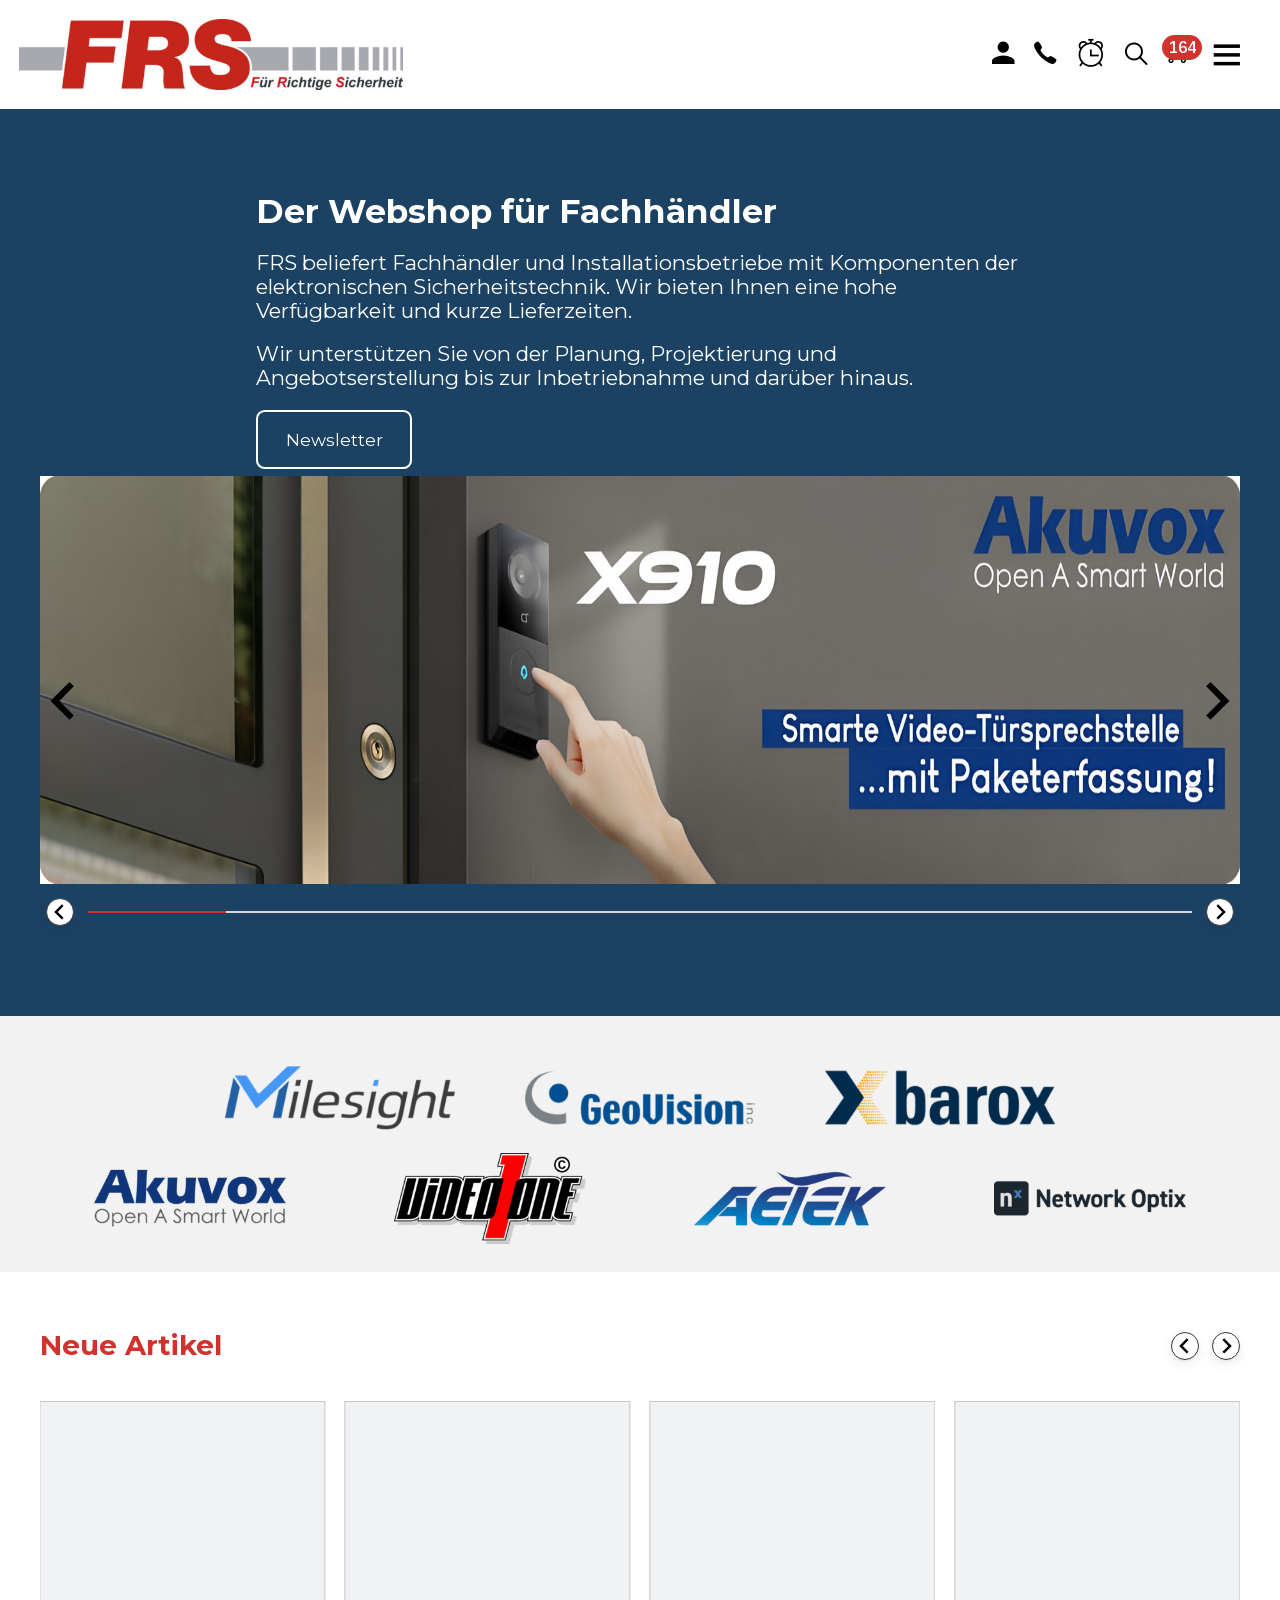
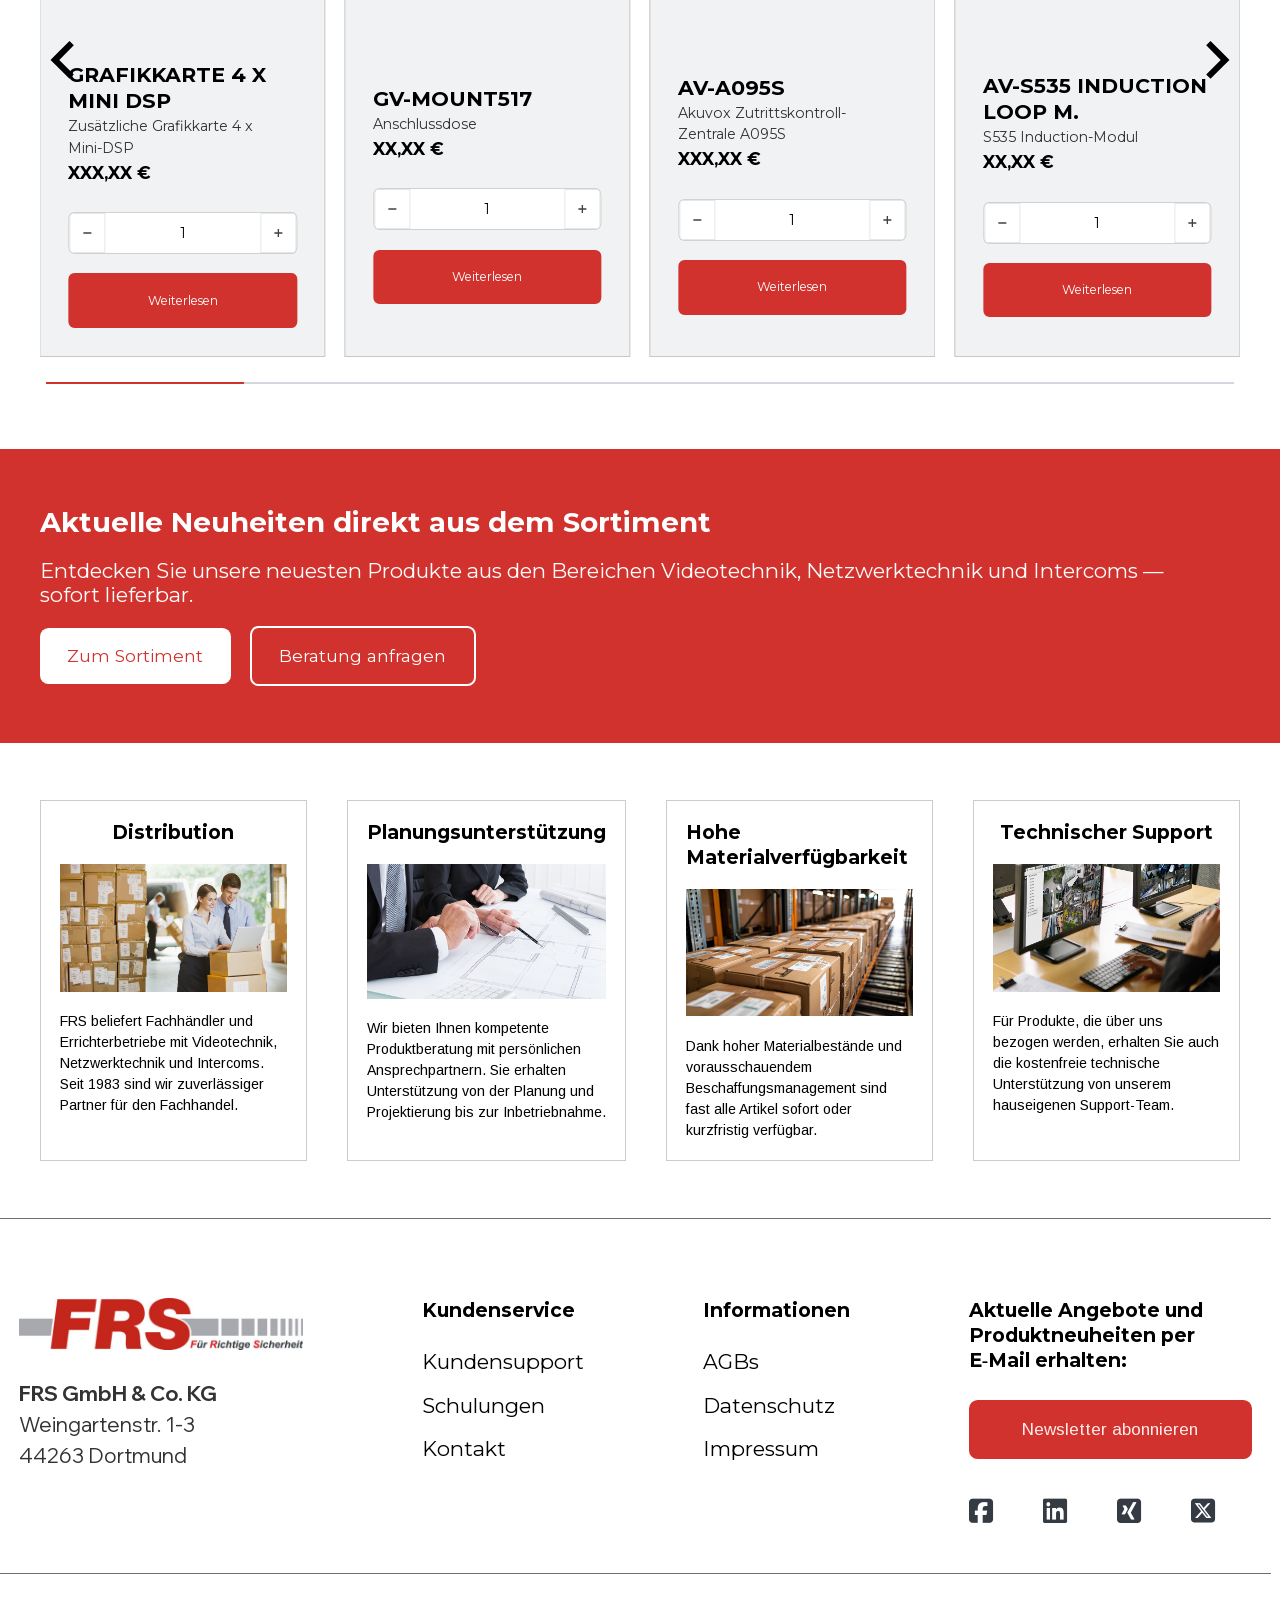
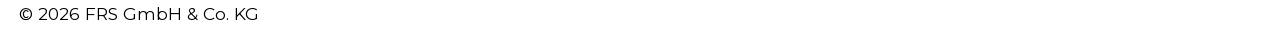
<file: home-member.html>
<!DOCTYPE html>
<html lang="de">
<head>
<script>window.__FRS_FIXTURE="data/products-member.json";</script>
<script src="search-stub.js"></script>
<script src="link-guard.js"></script>
<script src="price-mask.js"></script>

	<meta charset="UTF-8" />
	<meta name="viewport" content="width=device-width, initial-scale=1" />
<meta name='robots' content='noindex, nofollow' />
<link rel="canonical" href="https://frs-online.test/">
<meta property="og:title" content="FRS-Online.de">
<meta property="og:type" content="website">
<meta property="og:image" content="wp-content/themes/frs-online/assets/img/home/services/Distribution.jpg">
<meta property="og:url" content="https://frs-online.test/">
<meta property="og:locale" content="de_DE_formal">
<meta property="og:site_name" content="FRS-Online.de">
<meta name="twitter:card" content="summary_large_image">
<meta name="twitter:image" content="wp-content/themes/frs-online/assets/img/home/services/Distribution.jpg">
<title>FRS-Online.de</title>
<link href='wp-content/plugins/woocommerce/assets/client/blocks/cart-frontend.js' as='script' rel='prefetch' />
<link href='wp-content/plugins/woocommerce/assets/client/blocks/wc-cart-checkout-base-frontend.js' as='script' rel='prefetch' />
<link href='wp-includes/js/dist/vendor/wp-polyfill.min.js' as='script' rel='prefetch' />
<link href='wp-includes/js/dist/i18n.min.js' as='script' rel='prefetch' />
<link href='wp-includes/js/dist/hooks.min.js' as='script' rel='prefetch' />
<link href='wp-content/plugins/woocommerce/assets/client/blocks/wc-cart-checkout-vendors-frontend.js' as='script' rel='prefetch' />
<link href='wp-includes/js/dist/vendor/react.min.js' as='script' rel='prefetch' />
<link href='wp-includes/js/dist/vendor/react-jsx-runtime.min.js' as='script' rel='prefetch' />
<link href='wp-content/plugins/woocommerce/assets/client/blocks/blocks-checkout.js' as='script' rel='prefetch' />
<link href='wp-includes/js/dist/vendor/react-dom.min.js' as='script' rel='prefetch' />
<link href='wp-content/plugins/woocommerce/assets/client/blocks/blocks-checkout-events.js' as='script' rel='prefetch' />
<link href='wp-content/plugins/woocommerce/assets/client/blocks/wc-types.js' as='script' rel='prefetch' />
<link href='wp-content/plugins/woocommerce/assets/client/blocks/blocks-components.js' as='script' rel='prefetch' />
<link href='wp-content/plugins/woocommerce/assets/client/blocks/wc-blocks-data.js' as='script' rel='prefetch' />
<link href='wp-content/plugins/woocommerce/assets/client/blocks/wc-blocks-registry.js' as='script' rel='prefetch' />
<link href='wp-content/plugins/woocommerce/assets/client/blocks/wc-settings.js' as='script' rel='prefetch' />
<link href='wp-includes/js/dist/api-fetch.min.js' as='script' rel='prefetch' />
<link href='wp-includes/js/dist/url.min.js' as='script' rel='prefetch' />
<link href='wp-includes/js/dist/data.min.js' as='script' rel='prefetch' />
<link href='wp-includes/js/dist/compose.min.js' as='script' rel='prefetch' />
<link href='wp-includes/js/dist/deprecated.min.js' as='script' rel='prefetch' />
<link href='wp-includes/js/dist/dom.min.js' as='script' rel='prefetch' />
<link href='wp-includes/js/dist/element.min.js' as='script' rel='prefetch' />
<link href='wp-includes/js/dist/escape-html.min.js' as='script' rel='prefetch' />
<link href='wp-includes/js/dist/is-shallow-equal.min.js' as='script' rel='prefetch' />
<link href='wp-includes/js/dist/keycodes.min.js' as='script' rel='prefetch' />
<link href='wp-includes/js/dist/priority-queue.min.js' as='script' rel='prefetch' />
<link href='wp-includes/js/dist/undo-manager.min.js' as='script' rel='prefetch' />
<link href='wp-includes/js/dist/private-apis.min.js' as='script' rel='prefetch' />
<link href='wp-includes/js/dist/redux-routine.min.js' as='script' rel='prefetch' />
<link href='wp-includes/js/dist/data-controls.min.js' as='script' rel='prefetch' />
<link href='wp-includes/js/dist/html-entities.min.js' as='script' rel='prefetch' />
<link href='wp-includes/js/dist/notices.min.js' as='script' rel='prefetch' />
<link href='wp-includes/js/dist/components.min.js' as='script' rel='prefetch' />
<link href='wp-includes/js/dist/a11y.min.js' as='script' rel='prefetch' />
<link href='wp-includes/js/dist/dom-ready.min.js' as='script' rel='prefetch' />
<link href='wp-includes/js/dist/date.min.js' as='script' rel='prefetch' />
<link href='wp-includes/js/dist/vendor/moment.min.js' as='script' rel='prefetch' />
<link href='wp-includes/js/dist/primitives.min.js' as='script' rel='prefetch' />
<link href='wp-includes/js/dist/rich-text.min.js' as='script' rel='prefetch' />
<link href='wp-includes/js/dist/warning.min.js' as='script' rel='prefetch' />
<link href='wp-content/plugins/woocommerce/assets/client/blocks/wc-blocks-middleware.js' as='script' rel='prefetch' />
<link href='wp-content/plugins/woocommerce/assets/client/admin/sanitize/index.js' as='script' rel='prefetch' />
<link href='wp-content/plugins/woocommerce/assets/client/blocks/wc-blocks-shared-context.js' as='script' rel='prefetch' />
<link href='wp-content/plugins/woocommerce/assets/client/blocks/wc-blocks-shared-hocs.js' as='script' rel='prefetch' />
<link href='wp-content/plugins/woocommerce/assets/client/blocks/price-format.js' as='script' rel='prefetch' />
<link href='wp-includes/js/dist/autop.min.js' as='script' rel='prefetch' />
<link href='wp-includes/js/dist/plugins.min.js' as='script' rel='prefetch' />
<link href='wp-includes/js/dist/style-engine.min.js' as='script' rel='prefetch' />
<link href='wp-includes/js/dist/wordcount.min.js' as='script' rel='prefetch' />
<link href='wp-content/plugins/woocommerce/assets/client/blocks/checkout-frontend.js' as='script' rel='prefetch' />
<link rel="alternate" type="application/rss+xml" title="FRS-Online.de &raquo; Feed" href="https://frs-online.test/feed/" />
<link rel="alternate" type="application/rss+xml" title="FRS-Online.de &raquo; Kommentar-Feed" href="https://frs-online.test/comments/feed/" />
<link rel="alternate" title="oEmbed (JSON)" type="application/json+oembed" href="https://frs-online.test/wp-json/oembed/1.0/embed?url=https%3A%2F%2Ffrs-online.test%2F" />
<link rel="alternate" title="oEmbed (XML)" type="text/xml+oembed" href="https://frs-online.test/wp-json/oembed/1.0/embed?url=https%3A%2F%2Ffrs-online.test%2F&#038;format=xml" />
<style id="wp-img-auto-sizes-contain-inline-css">
img:is([sizes=auto i],[sizes^="auto," i]){contain-intrinsic-size:3000px 1500px}
/*# sourceURL=wp-img-auto-sizes-contain-inline-css */
</style>
<link rel='stylesheet' id='splide-core-css' href='wp-content/themes/frs-online/assets/vendor/splide/splide-core.min.css' media='all' />
<style id="wp-emoji-styles-inline-css">

	img.wp-smiley, img.emoji {
		display: inline !important;
		border: none !important;
		box-shadow: none !important;
		height: 1em !important;
		width: 1em !important;
		margin: 0 0.07em !important;
		vertical-align: -0.1em !important;
		background: none !important;
		padding: 0 !important;
	}
/*# sourceURL=wp-emoji-styles-inline-css */
</style>
<link rel='stylesheet' id='woocommerce-blocktheme-css' href='wp-content/plugins/woocommerce/assets/css/woocommerce-blocktheme.css' media='all' />
<link rel='stylesheet' id='woocommerce-layout-css' href='wp-content/plugins/woocommerce/assets/css/woocommerce-layout.css' media='all' />
<link rel='stylesheet' id='woocommerce-smallscreen-css' href='wp-content/plugins/woocommerce/assets/css/woocommerce-smallscreen.css' media='only screen and (max-width: 768px)' />
<link rel='stylesheet' id='woocommerce-general-css' href='wp-content/plugins/woocommerce/assets/css/woocommerce.css' media='all' />
<style id="woocommerce-inline-inline-css">
.woocommerce form .form-row .required { visibility: visible; }
/*# sourceURL=woocommerce-inline-inline-css */
</style>
<link rel='stylesheet' id='frs-pv-01-01-bricks-advanced-themer-css' href='wp-content/themes/frs-online/assets/css/prod-verbatim/01-bricks-advanced-themer.css' media='all' />
<link rel='stylesheet' id='frs-pv-02-02-bricksforge-css' href='wp-content/themes/frs-online/assets/css/prod-verbatim/02-bricksforge.css' media='all' />
<link rel='stylesheet' id='frs-pv-03-03-acss-automatic-css' href='wp-content/themes/frs-online/assets/css/prod-verbatim/03-acss-automatic.css' media='all' />
<link rel='stylesheet' id='frs-pv-04-04-acss-gutenberg-css' href='wp-content/themes/frs-online/assets/css/prod-verbatim/04-acss-gutenberg.css' media='all' />
<link rel='stylesheet' id='frs-pv-05-05-bricks-frontend-css' href='wp-content/themes/frs-online/assets/css/prod-verbatim/05-bricks-frontend.css' media='all' />
<link rel='stylesheet' id='frs-pv-06-06-bricks-child-css' href='wp-content/themes/frs-online/assets/css/prod-verbatim/06-bricks-child.css' media='all' />
<link rel='stylesheet' id='frs-pv-07-07-bricks-woocommerce-css' href='wp-content/themes/frs-online/assets/css/prod-verbatim/07-bricks-woocommerce.css' media='all' />
<link rel='stylesheet' id='frs-pv-08-08-font-awesome-brands-css' href='wp-content/themes/frs-online/assets/css/prod-verbatim/08-font-awesome-brands.css' media='all' />
<link rel='stylesheet' id='frs-pv-09-09-ionicons-css' href='wp-content/themes/frs-online/assets/css/prod-verbatim/09-ionicons.css' media='all' />
<link rel='stylesheet' id='frs-pv-10-10-themify-icons-css' href='wp-content/themes/frs-online/assets/css/prod-verbatim/10-themify-icons.css' media='all' />
<link rel='stylesheet' id='frs-pv-11-11-bricksextras-stickyheader-css' href='wp-content/themes/frs-online/assets/css/prod-verbatim/11-bricksextras-stickyheader.css' media='all' />
<link rel='stylesheet' id='frs-pv-12-12-acss-bricks-css' href='wp-content/themes/frs-online/assets/css/prod-verbatim/12-acss-bricks.css' media='all' />
<link rel='stylesheet' id='frs-pv-13-13-acss-color-scheme-css' href='wp-content/themes/frs-online/assets/css/prod-verbatim/13-acss-color-scheme.css' media='all' />
<link rel='stylesheet' id='frs-pv-14-14-acss-frames-css' href='wp-content/themes/frs-online/assets/css/prod-verbatim/14-acss-frames.css' media='all' />
<link rel='stylesheet' id='frs-pv-15-15-fonts-google-css' href='wp-content/themes/frs-online/assets/css/prod-verbatim/15-fonts-google.css' media='all' />
<link rel='stylesheet' id='frs-pv-16-16-wc-blocks-css' href='wp-content/themes/frs-online/assets/css/prod-verbatim/16-wc-blocks.css' media='all' />
<link rel='stylesheet' id='frs-pv-17-17-splide-css' href='wp-content/themes/frs-online/assets/css/prod-verbatim/17-splide.css' media='all' />
<link rel='stylesheet' id='frs-pv-18-99-inline-css' href='wp-content/themes/frs-online/assets/css/prod-verbatim/99-inline.css' media='all' />
<link rel='stylesheet' id='frs-online-theme-css' href='wp-content/themes/frs-online/style.css' media='all' />
<style id="kadence-blocks-global-variables-inline-css">
:root {--global-kb-font-size-sm:clamp(0.8rem, 0.73rem + 0.217vw, 0.9rem);--global-kb-font-size-md:clamp(1.1rem, 0.995rem + 0.326vw, 1.25rem);--global-kb-font-size-lg:clamp(1.75rem, 1.576rem + 0.543vw, 2rem);--global-kb-font-size-xl:clamp(2.25rem, 1.728rem + 1.63vw, 3rem);--global-kb-font-size-xxl:clamp(2.5rem, 1.456rem + 3.26vw, 4rem);--global-kb-font-size-xxxl:clamp(2.75rem, 0.489rem + 7.065vw, 6rem);}:root {--global-palette1: #3182CE;--global-palette2: #2B6CB0;--global-palette3: #1A202C;--global-palette4: #2D3748;--global-palette5: #4A5568;--global-palette6: #718096;--global-palette7: #EDF2F7;--global-palette8: #F7FAFC;--global-palette9: #ffffff;}
/*# sourceURL=kadence-blocks-global-variables-inline-css */
</style>
<script id="jquery-core-js" src="wp-includes/js/jquery/jquery.min.js"></script>
<script id="jquery-migrate-js" src="wp-includes/js/jquery/jquery-migrate.min.js"></script>
<script data-wp-strategy="defer" defer id="wc-jquery-blockui-js" src="wp-content/plugins/woocommerce/assets/js/jquery-blockui/jquery.blockUI.min.js"></script>
<script id="wc-add-to-cart-js-extra">
var wc_add_to_cart_params = {"ajax_url":"/wp-admin/admin-ajax.php","wc_ajax_url":"/?wc-ajax=%%endpoint%%","i18n_view_cart":"Warenkorb anzeigen","cart_url":"https://frs-online.test/warenkorb/","is_cart":"","cart_redirect_after_add":"no"};
//# sourceURL=wc-add-to-cart-js-extra
</script>
<script data-wp-strategy="defer" defer id="wc-add-to-cart-js" src="wp-content/plugins/woocommerce/assets/js/frontend/add-to-cart.min.js"></script>
<script data-wp-strategy="defer" defer id="wc-js-cookie-js" src="wp-content/plugins/woocommerce/assets/js/js-cookie/js.cookie.min.js"></script>
<script id="woocommerce-js-extra">
var woocommerce_params = {"ajax_url":"/wp-admin/admin-ajax.php","wc_ajax_url":"/?wc-ajax=%%endpoint%%","i18n_password_show":"Passwort anzeigen","i18n_password_hide":"Passwort ausblenden"};
//# sourceURL=woocommerce-js-extra
</script>
<script data-wp-strategy="defer" defer id="woocommerce-js" src="wp-content/plugins/woocommerce/assets/js/frontend/woocommerce.min.js"></script>
<link rel="https://api.w.org/" href="https://frs-online.test/wp-json/" /><link rel="alternate" title="JSON" type="application/json" href="https://frs-online.test/wp-json/wp/v2/pages/4817" /><link rel="EditURI" type="application/rsd+xml" title="RSD" href="https://frs-online.test/xmlrpc.php?rsd" />
<meta name="generator" content="WordPress 7.0" />
<meta name="generator" content="WooCommerce 10.7.0" />
<link rel='shortlink' href='https://frs-online.test/' />
	<noscript><style>.woocommerce-product-gallery{ opacity: 1 !important; }</style></noscript>
	<style class="wp-fonts-local">
@font-face{font-family:Arimo;font-style:normal;font-weight:400;font-display:swap;src:url('wp-content/themes/frs-online/assets/fonts/arimo/arimo-400-normal.woff2') format('woff2');}
@font-face{font-family:Arimo;font-style:normal;font-weight:500;font-display:swap;src:url('wp-content/themes/frs-online/assets/fonts/arimo/arimo-500-normal.woff2') format('woff2');}
@font-face{font-family:Arimo;font-style:normal;font-weight:600;font-display:swap;src:url('wp-content/themes/frs-online/assets/fonts/arimo/arimo-600-normal.woff2') format('woff2');}
@font-face{font-family:Arimo;font-style:normal;font-weight:700;font-display:swap;src:url('wp-content/themes/frs-online/assets/fonts/arimo/arimo-700-normal.woff2') format('woff2');}
@font-face{font-family:Arimo;font-style:italic;font-weight:400;font-display:swap;src:url('wp-content/themes/frs-online/assets/fonts/arimo/arimo-400-italic.woff2') format('woff2');}
@font-face{font-family:Arimo;font-style:italic;font-weight:500;font-display:swap;src:url('wp-content/themes/frs-online/assets/fonts/arimo/arimo-500-italic.woff2') format('woff2');}
@font-face{font-family:Arimo;font-style:italic;font-weight:600;font-display:swap;src:url('wp-content/themes/frs-online/assets/fonts/arimo/arimo-600-italic.woff2') format('woff2');}
@font-face{font-family:Arimo;font-style:italic;font-weight:700;font-display:swap;src:url('wp-content/themes/frs-online/assets/fonts/arimo/arimo-700-italic.woff2') format('woff2');}
@font-face{font-family:Montserrat;font-style:normal;font-weight:100;font-display:swap;src:url('wp-content/themes/frs-online/assets/fonts/montserrat/montserrat-100-normal.woff2') format('woff2');}
@font-face{font-family:Montserrat;font-style:normal;font-weight:200;font-display:swap;src:url('wp-content/themes/frs-online/assets/fonts/montserrat/montserrat-200-normal.woff2') format('woff2');}
@font-face{font-family:Montserrat;font-style:normal;font-weight:300;font-display:swap;src:url('wp-content/themes/frs-online/assets/fonts/montserrat/montserrat-300-normal.woff2') format('woff2');}
@font-face{font-family:Montserrat;font-style:normal;font-weight:400;font-display:swap;src:url('wp-content/themes/frs-online/assets/fonts/montserrat/montserrat-400-normal.woff2') format('woff2');}
@font-face{font-family:Montserrat;font-style:normal;font-weight:500;font-display:swap;src:url('wp-content/themes/frs-online/assets/fonts/montserrat/montserrat-500-normal.woff2') format('woff2');}
@font-face{font-family:Montserrat;font-style:normal;font-weight:600;font-display:swap;src:url('wp-content/themes/frs-online/assets/fonts/montserrat/montserrat-600-normal.woff2') format('woff2');}
@font-face{font-family:Montserrat;font-style:normal;font-weight:700;font-display:swap;src:url('wp-content/themes/frs-online/assets/fonts/montserrat/montserrat-700-normal.woff2') format('woff2');}
@font-face{font-family:Montserrat;font-style:normal;font-weight:800;font-display:swap;src:url('wp-content/themes/frs-online/assets/fonts/montserrat/montserrat-800-normal.woff2') format('woff2');}
@font-face{font-family:Montserrat;font-style:normal;font-weight:900;font-display:swap;src:url('wp-content/themes/frs-online/assets/fonts/montserrat/montserrat-900-normal.woff2') format('woff2');}
@font-face{font-family:Montserrat;font-style:italic;font-weight:100;font-display:swap;src:url('wp-content/themes/frs-online/assets/fonts/montserrat/montserrat-100-italic.woff2') format('woff2');}
@font-face{font-family:Montserrat;font-style:italic;font-weight:200;font-display:swap;src:url('wp-content/themes/frs-online/assets/fonts/montserrat/montserrat-200-italic.woff2') format('woff2');}
@font-face{font-family:Montserrat;font-style:italic;font-weight:300;font-display:swap;src:url('wp-content/themes/frs-online/assets/fonts/montserrat/montserrat-300-italic.woff2') format('woff2');}
@font-face{font-family:Montserrat;font-style:italic;font-weight:400;font-display:swap;src:url('wp-content/themes/frs-online/assets/fonts/montserrat/montserrat-400-italic.woff2') format('woff2');}
@font-face{font-family:Montserrat;font-style:italic;font-weight:500;font-display:swap;src:url('wp-content/themes/frs-online/assets/fonts/montserrat/montserrat-500-italic.woff2') format('woff2');}
@font-face{font-family:Montserrat;font-style:italic;font-weight:600;font-display:swap;src:url('wp-content/themes/frs-online/assets/fonts/montserrat/montserrat-600-italic.woff2') format('woff2');}
@font-face{font-family:Montserrat;font-style:italic;font-weight:700;font-display:swap;src:url('wp-content/themes/frs-online/assets/fonts/montserrat/montserrat-700-italic.woff2') format('woff2');}
@font-face{font-family:Montserrat;font-style:italic;font-weight:800;font-display:swap;src:url('wp-content/themes/frs-online/assets/fonts/montserrat/montserrat-800-italic.woff2') format('woff2');}
@font-face{font-family:Montserrat;font-style:italic;font-weight:900;font-display:swap;src:url('wp-content/themes/frs-online/assets/fonts/montserrat/montserrat-900-italic.woff2') format('woff2');}
</style>
<link rel="icon" href="wp-content/uploads/2025/09/frs-logo-100x100.jpg" sizes="32x32" />
<link rel="icon" href="wp-content/uploads/2025/09/frs-logo.jpg" sizes="192x192" />
<link rel="apple-touch-icon" href="wp-content/uploads/2025/09/frs-logo.jpg" />
<meta name="msapplication-TileImage" content="wp-content/uploads/2025/09/frs-logo.jpg" />
<script id="blockstudio-fn">window.bs=window.bs||{};bs._token="5b3e1af961e90cd51847bf8c1cf30779";bs._block=function(){var s=document.currentScript;return s&&s.dataset.block||""};bs.fn=function(n,p,b){var block=b||bs._block();if(!block)throw new Error("bs.fn: block name required. Pass as third argument, or use an inline script (module scripts cannot auto-detect).");var u="https://frs-online.test/wp-json/blockstudio/v1/fn/"+block+"/"+n;return fetch(u,{method:"POST",headers:{"Content-Type":"application/json","X-WP-Nonce":"897ea0f4ae","X-BS-Token":"5b3e1af961e90cd51847bf8c1cf30779"},body:JSON.stringify({params:p||{}})}).then(function(r){return r.json()});};</script><script id="blockstudio-db">window.bs=window.bs||{};bs.db=function(b,s){var u="https://frs-online.test/wp-json/blockstudio/v1/db/"+b.replace("/","-")+"/"+(s||"default");var h={"Content-Type":"application/json","X-WP-Nonce":"897ea0f4ae","X-BS-Token":"5b3e1af961e90cd51847bf8c1cf30779"};return{create:function(d){return fetch(u,{method:"POST",headers:h,body:JSON.stringify(d)}).then(function(r){return r.json()})},list:function(q){var p=q?"?"+new URLSearchParams(q):"";return fetch(u+p,{method:"GET",headers:h}).then(function(r){return r.json()})},get:function(id){return fetch(u+"/"+id,{method:"GET",headers:h}).then(function(r){return r.json()})},update:function(id,d){return fetch(u+"/"+id,{method:"PUT",headers:h,body:JSON.stringify(d)}).then(function(r){return r.json()})},delete:function(id){return fetch(u+"/"+id,{method:"DELETE",headers:h}).then(function(r){return r.json()})}};};bs._qc={};bs.cache={get:function(k){var e=bs._qc[k];if(!e)return undefined;return e.data},set:function(k,d){bs._qc[k]={data:d,time:Date.now()}},invalidate:function(k){delete bs._qc[k]},clear:function(){bs._qc={}}};bs._qp={};bs.query=function(k,fn,o){o=o||{};var st=o.staleTime||0;var e=bs._qc[k];if(e&&st&&(Date.now()-e.time)<st)return Promise.resolve(e.data);if(bs._qp[k])return bs._qp[k];var p=fn().then(function(d){bs._qc[k]={data:d,time:Date.now()};delete bs._qp[k];return d},function(err){delete bs._qp[k];throw err});bs._qp[k]=p;return p;};bs._sp=function(arr,id,p){for(var i=0;i<arr.length;i++){if(arr[i].id===id){var ks=Object.keys(p);for(var j=0;j<ks.length;j++){arr[i][ks[j]]=p[ks[j]]}return}}};bs._tc=0;bs._rm=0;bs.mutate=function(o){bs._rm=Date.now();var snap;if(o.state&&o.key){snap=o.state[o.key]?o.state[o.key].slice():[];var tid,prev;if(o.action==="create"&&o.optimistic){tid="__temp_"+ ++bs._tc;o.state[o.key]=o.state[o.key].concat([Object.assign({id:tid},o.optimistic)]);}else if(o.action==="update"&&o.optimistic){prev={};var ks=Object.keys(o.optimistic);for(var j=0;j<ks.length;j++){var items=o.state[o.key];for(var i=0;i<items.length;i++){if(items[i].id===o.id){prev[ks[j]]=items[i][ks[j]];break}}}bs._sp(o.state[o.key],o.id,o.optimistic);}else if(o.action==="delete"){o.state[o.key]=o.state[o.key].filter(function(t){return t.id!==o.id});}return o.fn().then(function(r){if(o.action==="create"){if(tid){bs._sp(o.state[o.key],tid,r)}else{o.state[o.key]=o.state[o.key].concat([r])}}else if(o.action==="update"){bs._sp(o.state[o.key],o.id,r)}bs.cache.invalidate(o.key);return r;},function(err){if(prev){bs._sp(o.state[o.key],o.id,prev)}else{o.state[o.key]=snap}throw err;});}if(o.before)snap=o.before();return o.fn().then(function(r){if(o.onSuccess)o.onSuccess(r,snap);if(o.invalidate)bs.cache.invalidate(o.invalidate);return r;},function(err){if(o.onError)o.onError(err,snap);throw err;});};</script><style id='blockstudio-frs-product-card-alpha-style-scoped-css' data-processed  data-key='1777910563' >@charset "UTF-8";
.bs-9756339128f88e056e5af81f386860bd { /* frs/product-card-alpha — prod-canonical archive card.
*
* Layout matches prod's archive markup at
* https://neu.frs-online.de/produkt-kategorie/alarm/melder-indoor-alarm/bewegungsmelder/
*
* DOM order: <li> > <__inner (body+footer)> + <__media>
* Visual placement: 2-col grid; __inner left/right of __media depending
* on container width. Body content stacks vertically, footer pinned at
* bottom of __inner. Pixel-precise values land in this file via
* /port-page; tokens here are scaffolding.
*/
  /* Splide context (home slider): single-column stack, image-on-top to
   * survive narrow slide widths. Dropped onto the slot via index.php's
   * slot_class when $c['frs/slider'] is set. */
  /* Inner wrapper holds body+footer in a column flex so the footer pins
   * to the bottom while the body grows naturally. */
  /* Media column: image is square (aspect-ratio enforced) and sits in
   * the right column (or top in slider context). */
  /* Body region: heading, description, price-wrapper. Children stack with
   * no gap — heading/description/price provide their own block-margin via
   * core typography defaults. */
  /* Login-prompt copy emitted by wc-microtech in place of the price for
   * guests. The plugin returns a <p> with anchors. */
  /* Footer region: cart form OR Weiterlesen fallback. */
  /* Weiterlesen fallback — shown when product is not purchasable
   * (guest in B2B mode, or out-of-stock). */
  /* Add-to-cart wrapper (prod's .fr-woo-add-to-cart-alpha + form). */
  /* Quantity stepper — flex row of [minus, input, plus]. Native number
   * spinners hidden so only our SVG ± buttons drive the value. */
  /* Visual order: minus on left, input in middle, plus on right. DOM
   * order is input-then-minus-then-plus per prod; flex order rearranges. */
  /* Add-to-cart button (a.add_to_cart_button.ajax_add_to_cart). The base
   * .fr-woo-add-to-cart-alpha class is shared with the home slider; rule
   * stays for that path. */
  /* Modifier: fr-woo-add-to-cart-alpha--full (home slider only) —
   * forces button to fill the slide width. */
}
.bs-9756339128f88e056e5af81f386860bd.frs-product-card-alpha {
  position: relative;
  display: grid;
  grid-template-columns: 1fr clamp(8rem, 28%, 14rem);
  gap: var(--card-gap, 1rem);
  align-items: stretch;
  background-color: var(--base-ultra-light);
  color: var(--text-dark);
  font-family: var(--font-heading);
  font-size: var(--text-xs);
  line-height: 1.4;
  padding: var(--space-m);
  border: 1px solid color-mix(in oklch, var(--base-ultra-dark) 20%, transparent);
  list-style: none;
}
.bs-9756339128f88e056e5af81f386860bd.frs-product-card-alpha.splide__slide {
  grid-template-columns: 1fr;
}
.bs-9756339128f88e056e5af81f386860bd .frs-product-card-alpha__inner {
  display: flex;
  flex-direction: column;
  gap: var(--space-m);
  min-width: 0;
}
.bs-9756339128f88e056e5af81f386860bd .frs-product-card-alpha__media {
  display: flex;
  align-items: flex-start;
  min-width: 0;
}
.bs-9756339128f88e056e5af81f386860bd .frs-product-card-alpha__image {
  position: relative;
  margin: 0;
  width: 100%;
  aspect-ratio: 1/1;
  overflow: hidden;
}
.bs-9756339128f88e056e5af81f386860bd .frs-product-card-alpha__image a.tag {
  display: block;
  width: 100%;
  height: 100%;
  color: inherit;
  text-decoration: none;
}
.bs-9756339128f88e056e5af81f386860bd .frs-product-card-alpha__image img {
  display: block;
  width: 100%;
  height: 100%;
  object-fit: contain;
}
.bs-9756339128f88e056e5af81f386860bd .frs-product-card-alpha__body {
  display: flex;
  flex-direction: column;
  flex: 1 1 auto;
  min-width: 0;
}
.bs-9756339128f88e056e5af81f386860bd .frs-product-card-alpha__heading {
  margin: 0;
  font-family: var(--font-heading);
  font-size: var(--text-l);
  font-weight: 700;
  line-height: 1.282;
}
.bs-9756339128f88e056e5af81f386860bd .frs-product-card-alpha__heading a {
  color: inherit;
  text-decoration: none;
}
.bs-9756339128f88e056e5af81f386860bd .frs-product-card-alpha__heading a:hover,
.bs-9756339128f88e056e5af81f386860bd .frs-product-card-alpha__heading a:focus-visible {
  text-decoration: underline;
}
.bs-9756339128f88e056e5af81f386860bd .frs-product-card-alpha__description {
  margin: 0;
  font-family: var(--font-heading);
  font-size: var(--text-s);
  line-height: 1.5;
  color: color-mix(in oklch, var(--text-dark) 80%, transparent);
}
.bs-9756339128f88e056e5af81f386860bd .frs-product-card-alpha__price-wrapper {
  margin-top: auto;
  font-family: var(--font-heading);
}
.bs-9756339128f88e056e5af81f386860bd .frs-product-card-alpha__price {
  font-family: var(--font-heading);
  font-weight: 700;
  font-size: var(--text-m);
}
.bs-9756339128f88e056e5af81f386860bd .frs-product-card-alpha__price .woocommerce-Price-amount {
  font-family: var(--font-heading);
  font-weight: 700;
}
.bs-9756339128f88e056e5af81f386860bd .frs-product-card-alpha__price-wrapper p {
  margin: 0;
  font-size: var(--text-xs);
  line-height: 1.5;
}
.bs-9756339128f88e056e5af81f386860bd .frs-product-card-alpha__price-wrapper p a {
  color: var(--primary);
}
.bs-9756339128f88e056e5af81f386860bd .frs-product-card-alpha__footer {
  display: flex;
  flex-wrap: wrap;
  align-items: stretch;
  gap: var(--space-s);
  margin-top: auto;
}
.bs-9756339128f88e056e5af81f386860bd .frs-product-card-alpha__cta-fallback {
  display: inline-flex;
  align-items: center;
  justify-content: center;
  padding-block: var(--space-s);
  padding-inline: var(--space-m);
  background-color: var(--primary);
  color: var(--text-light);
  font-family: var(--font-heading);
  font-size: var(--text-xs);
  line-height: 1;
  border: 2px solid var(--primary);
  border-radius: var(--btn-radius);
  text-decoration: none;
}
.bs-9756339128f88e056e5af81f386860bd .frs-product-card-alpha__cta-fallback:hover,
.bs-9756339128f88e056e5af81f386860bd .frs-product-card-alpha__cta-fallback:focus-visible {
  background-color: color-mix(in oklch, var(--primary) 85%, black);
}
.bs-9756339128f88e056e5af81f386860bd .fr-woo-add-to-cart-alpha {
  display: flex;
  flex-direction: column;
  width: 100%;
}
.bs-9756339128f88e056e5af81f386860bd .frs-loop-product-form {
  display: flex;
  flex-wrap: wrap;
  gap: var(--space-s);
  align-items: stretch;
  margin: 0;
  padding: 0;
}
.bs-9756339128f88e056e5af81f386860bd .frs-loop-product-form .quantity {
  display: flex;
  align-items: stretch;
  flex: 0 0 auto;
  border: 1px solid color-mix(in oklch, var(--base-ultra-dark) 20%, transparent);
  border-radius: var(--btn-radius);
  overflow: hidden;
  background: var(--white);
}
.bs-9756339128f88e056e5af81f386860bd .frs-loop-product-form .quantity .action {
  display: inline-flex;
  align-items: center;
  justify-content: center;
  width: 2.25rem;
  cursor: pointer;
  user-select: none;
  color: var(--text-dark);
  background: transparent;
  transition: background-color 120ms ease;
}
.bs-9756339128f88e056e5af81f386860bd .frs-loop-product-form .quantity .action:hover,
.bs-9756339128f88e056e5af81f386860bd .frs-loop-product-form .quantity .action:focus-visible {
  background-color: color-mix(in oklch, var(--base-ultra-dark) 8%, transparent);
}
.bs-9756339128f88e056e5af81f386860bd .frs-loop-product-form .quantity .action.minus {
  order: 0;
}
.bs-9756339128f88e056e5af81f386860bd .frs-loop-product-form .quantity input.qty {
  order: 1;
}
.bs-9756339128f88e056e5af81f386860bd .frs-loop-product-form .quantity .action.plus {
  order: 2;
}
.bs-9756339128f88e056e5af81f386860bd .frs-loop-product-form .quantity input.qty {
  width: 2.5rem;
  padding-inline: 0.25rem;
  border: 0;
  border-inline: 1px solid color-mix(in oklch, var(--base-ultra-dark) 15%, transparent);
  background: transparent;
  font-family: var(--font-heading);
  font-size: var(--text-s);
  text-align: center;
  -moz-appearance: textfield;
  appearance: textfield;
}
.bs-9756339128f88e056e5af81f386860bd .frs-loop-product-form .quantity input.qty::-webkit-outer-spin-button,
.bs-9756339128f88e056e5af81f386860bd .frs-loop-product-form .quantity input.qty::-webkit-inner-spin-button {
  -webkit-appearance: none;
  margin: 0;
}
.bs-9756339128f88e056e5af81f386860bd .frs-loop-product-form .quantity input.qty:focus-visible {
  outline: 2px solid var(--primary);
  outline-offset: -2px;
}
.bs-9756339128f88e056e5af81f386860bd a.button.product_type_simple.fr-woo-add-to-cart-alpha {
  display: inline-flex;
  flex: 1 1 auto;
  justify-content: center;
  align-items: center;
  gap: var(--space-s);
  padding-block: var(--space-s);
  padding-inline: var(--space-m);
  background-color: var(--primary);
  color: var(--text-light);
  font-family: var(--font-heading);
  font-size: var(--text-xs);
  line-height: 1;
  border: 2px solid var(--primary);
  border-radius: var(--btn-radius);
  text-align: center;
  text-decoration: none;
}
.bs-9756339128f88e056e5af81f386860bd a.button.product_type_simple.fr-woo-add-to-cart-alpha:hover,
.bs-9756339128f88e056e5af81f386860bd a.button.product_type_simple.fr-woo-add-to-cart-alpha:focus-visible {
  background-color: color-mix(in oklch, var(--primary) 85%, black);
}
.bs-9756339128f88e056e5af81f386860bd a.button.product_type_simple.fr-woo-add-to-cart-alpha .icon {
  font-size: 1em;
  line-height: 1;
}
.bs-9756339128f88e056e5af81f386860bd .fr-woo-add-to-cart-alpha--full {
  width: 100%;
}</style><style id='blockstudio-frs-section-style-scoped-css' data-processed  data-key='1777904839' >@charset "UTF-8";
.bs-4f5959ea9d38f86f0b3722afc4da9a60 { /* frs/section root — chrome wrapper.
*
* Authored against scripts/prod-scrape/snapshots/visual-diff/home.1440px.logged-out.prod.json
* and scripts/prod-scrape/snapshots/css-inventory/* . Prod's literal `.frs-section`
* baseline is `padding: var(--space-s)` (20px); dev deliberately deviates by
* shipping `padding: var(--space-xl) var(--space-l)` (vertical xxl,
* horizontal l) — see "Baseline deviation" below.
*   display: flex; background: transparent (default).
*   font-family: Literata (`--font-body`).
*
* IMPORTANT: prod has MIXED flex-direction across section instances (some `row`,
* some `column`). The diff harness sees prod's first-seen value (`row`) on the
* `frs-section` BEM key. We default to flex's natural `row` here (no
* flex-direction declared) and ship a `&.frs-section--column` modifier for
* sections that need vertical stacking. Iteration-4 fix-loop critical-tier 2:
* was previously `flex-direction: column`, now no flex-direction — matches
* prod's row-default majority.
*
* Baseline deviation (2026-05-04): default padding is asymmetric —
* `var(--space-xl) var(--space-l)` (vertical xl ≈ 67px, horizontal l ≈
* 40px at desktop). Previous chrome shipped `var(--space-s)` (20px,
* prod-verbatim) then briefly the symmetric `var(--space-l)` (40px, design
* override 2026-05-03), then xxl/l (2026-05-04 morning); the current shape
* keeps the horizontal rhythm and adds one step of vertical breathing room
* over the prior symmetric default. The prod-verbatim files in
* `assets/css/prod-verbatim/` are NOT modified — only the dev override here
* changes.
*
* Card-section bottom step retired (2026-05-04): the prior
* `:has(> .frs-container > .frs-card)` block set `padding-bottom:
* var(--space-xl)` to mimic prod's per-instance #brxe-btqlex / #brxe-guxofb
* overrides on top of the old 20px baseline. With the new xxl/l default,
* that override flipped from "more bottom on card sections" to "less bottom
* on card sections", so the rule (and its 1024 / 768 / 640 responsive
* step-downs) was dropped. Card sections now share the uniform default.
*
* Cross-references:
*   docs/css/CLAUDE.md (block-scoped contract)
*   .planning/phases/06-homepage-interactive-port/06-04-PLAN-frs-container-service-features.md
*
* Critical-tier deltas this rule closes (see home.1440px.logged-out.diff.md):
*   frs-section / display     → flex (was block)
*   frs-section / flex-direction → row (was column) — fix-loop 4
*   frs-section / font-family → Literata (was Times via UA fallback) — fix-loop 4
*   frs-section / padding-top/right/bottom/left → deliberate asymmetric
*     deviation from prod's 20px baseline (now xxl vertical / l horizontal)
*     — design override 2026-05-04
*/
  /* Vertical-padding modifiers — emitted by `frs/section`'s `paddingY` select
   * field (block.json) when the author picks a value other than the default
   * `xl`. Each rule overrides `padding-block` only; horizontal padding stays
   * `var(--space-l)` from the root rule. The `xl` default emits no class, so
   * there is no `--pad-y-xl` rule. */
  /* Product-slider section chrome — content-keyed via :has().
   *
   * Triggered when a section contains a product slider — i.e. a
   * `.frs-slider` whose descendants include at least one
   * `.frs-product-card-alpha`. The deeper-descendant key differentiates
   * product-slider sections from the hero-rotator section (which also
   * holds an `frs/slider`, but its leaves are `.frs-featured-image`).
   *
   * Why key on the card class and not on the post-loop wrapper? The
   * loop's BEM wrapper only renders when the iterator is standalone.
   * Inside `frs/slider` (the canonical case here) the iterator emits
   * bare `<li>` siblings and that wrapper class never appears. The
   * `.frs-product-card-alpha` class on the rendered `<li>` IS reliably
   * present per the slider markup contract (see
   * blockstudio/sections/post-loop-products/index.php:98-102).
   *
   * Composition: heading typography is owned by the slider's
   * `.frs-slider__title` rule after the slider-chrome-08 heading-lift
   * (the heading is now an InnerBlock of the slider, not a sibling of
   * it inside the container). The earlier section-scoped typography
   * rule was retired in that refactor. Section padding-bottom is not
   * declared here either — the slider chrome owns its own spacing. */
  /* Product-card hover lift — composited transform only (CLS-safe).
   * Wrapped in prefers-reduced-motion so users with motion sensitivity
   * see no animation. Translate is a fraction of --space-xs so the lift
   * stays subtle and never crosses the card-gap rhythm. */
  /* Slider arrow chrome — scoped to product-slider sections only.
   * Splide ships a bare baseline (assets/css/prod-verbatim/17-splide.css):
   * transparent background, no hover, no focus ring. We add high-contrast
   * hover + a visible focus ring that consumes --accent. Not touched on
   * the hero-rotator slider (different content key). */
  /* ============================================================
   * Scheme cascade — bg-driven color + button-variant CSS vars
   * ============================================================
   *
   * Stage 2 refactor (section-scheme-cascade): each `bg=<value>` Inspector
   * choice declares ONE rule that:
   *   1. paints the section background
   *   2. sets default text color (`color`)
   *   3. publishes a stack of `--scheme-btn-*` vars consumed by the
   *      `.frs-btn--{primary,outline,ghost,link}` rules in
   *      button-list/style.scoped.css.
   *
   * Variable namespace `--scheme-btn-*` (NOT `--btn-*`) avoids clash with
   * prod-verbatim's `--btn-*` token surface (assets/css/prod-verbatim/04-acss-gutenberg.css).
   *
   * Per bg, four button variants × {bg, text, border, bg-hover, text-hover,
   * border-hover} ≈ 24 vars. Section text color is `color: var(--scheme-text)`
   * folded into `color` directly to avoid a redundant indirection. The
   * `default` bg leaves all vars unset — buttons fall back to brand-red
   * primary via the variant defaults at the end of button-list/style.scoped.css.
   *
   * Token vocabulary (from assets/css/prod-verbatim/03-acss-automatic.css:157-200):
   *   --primary, --primary-hover, --primary-ultra-light, --primary-light, --primary-dark
   *   --secondary, --secondary-hover, --secondary-ultra-light, --secondary-dark
   *   --accent, --accent-hover, --accent-ultra-light
   *   --base, --base-ultra-light, --base-ultra-dark
   *   --neutral, --neutral-ultra-light, --neutral-light
   *   --white, --black, --text-light, --text-dark
   */
  /* Neutral ultra-light — soft section between content rows. Default text
   * color, primary buttons in brand red, outline buttons match. */
  /* Neutral light — slightly heavier neutral. */
  /* Primary — brand-red band. White text, white-on-primary outline buttons.
   * Primary button inverts to white background + primary text for contrast
   * against the red bg. */
  /* Secondary — brand-blue band. */
  /* Secondary-dark — deep blue band. */
  /* Accent — teal band. */
  /* Inverse — base-dark band. Light text + light buttons. */
}
.bs-4f5959ea9d38f86f0b3722afc4da9a60.frs-section {
  display: flex;
  align-items: stretch;
  padding: var(--space-xl) var(--space-l);
  max-width: 100%;
  font-family: var(--font-body);
}
.bs-4f5959ea9d38f86f0b3722afc4da9a60.frs-section--pad-y-xs {
  padding-block: var(--space-xs);
}
.bs-4f5959ea9d38f86f0b3722afc4da9a60.frs-section--pad-y-s {
  padding-block: var(--space-s);
}
.bs-4f5959ea9d38f86f0b3722afc4da9a60.frs-section--pad-y-m {
  padding-block: var(--space-m);
}
.bs-4f5959ea9d38f86f0b3722afc4da9a60.frs-section--pad-y-l {
  padding-block: var(--space-l);
}
.bs-4f5959ea9d38f86f0b3722afc4da9a60.frs-section--pad-y-xxl {
  padding-block: var(--space-xxl);
}
@media (prefers-reduced-motion: no-preference) {
  .bs-4f5959ea9d38f86f0b3722afc4da9a60.frs-section:has(> .frs-container > .frs-slider .frs-product-card-alpha) .frs-product-card-alpha {
    transition: transform 200ms ease;
  }
  .bs-4f5959ea9d38f86f0b3722afc4da9a60.frs-section:has(> .frs-container > .frs-slider .frs-product-card-alpha) .frs-product-card-alpha:hover, .bs-4f5959ea9d38f86f0b3722afc4da9a60.frs-section:has(> .frs-container > .frs-slider .frs-product-card-alpha) .frs-product-card-alpha:focus-within {
    transform: translateY(calc(var(--space-xs) * -0.5));
  }
}
.bs-4f5959ea9d38f86f0b3722afc4da9a60.frs-section:has(> .frs-container > .frs-slider .frs-product-card-alpha) .splide__arrow:hover {
  background-color: var(--primary);
  color: var(--text-light);
}
.bs-4f5959ea9d38f86f0b3722afc4da9a60.frs-section:has(> .frs-container > .frs-slider .frs-product-card-alpha) .splide__arrow:focus-visible {
  outline: 2px solid var(--accent);
  outline-offset: 2px;
}
.bs-4f5959ea9d38f86f0b3722afc4da9a60.frs-section.bg--neutral-ultra-light {
  background-color: var(--neutral-ultra-light);
}
.bs-4f5959ea9d38f86f0b3722afc4da9a60.frs-section.bg--neutral-light {
  background-color: var(--neutral-light);
}
.bs-4f5959ea9d38f86f0b3722afc4da9a60.frs-section.bg--primary {
  background-color: var(--primary);
  color: var(--white);
  --scheme-btn-primary-bg: var(--white);
  --scheme-btn-primary-text: var(--primary);
  --scheme-btn-primary-border: var(--white);
  --scheme-btn-primary-bg-hover: var(--primary-ultra-light);
  --scheme-btn-primary-text-hover: var(--primary-dark);
  --scheme-btn-primary-border-hover: var(--primary-ultra-light);
  --scheme-btn-outline-bg: transparent;
  --scheme-btn-outline-text: var(--white);
  --scheme-btn-outline-border: var(--white);
  --scheme-btn-outline-bg-hover: var(--white);
  --scheme-btn-outline-text-hover: var(--primary);
  --scheme-btn-outline-border-hover: var(--white);
  --scheme-btn-ghost-bg: transparent;
  --scheme-btn-ghost-text: var(--white);
  --scheme-btn-ghost-border: transparent;
  --scheme-btn-ghost-bg-hover: var(--primary-trans-20);
  --scheme-btn-ghost-text-hover: var(--white);
  --scheme-btn-ghost-border-hover: transparent;
  --scheme-btn-link-bg: transparent;
  --scheme-btn-link-text: var(--white);
  --scheme-btn-link-border: transparent;
  --scheme-btn-link-bg-hover: transparent;
  --scheme-btn-link-text-hover: var(--primary-ultra-light);
  --scheme-btn-link-border-hover: transparent;
}
.bs-4f5959ea9d38f86f0b3722afc4da9a60.frs-section.bg--secondary {
  background-color: var(--secondary);
  color: var(--white);
  --scheme-btn-primary-bg: var(--white);
  --scheme-btn-primary-text: var(--secondary);
  --scheme-btn-primary-border: var(--white);
  --scheme-btn-primary-bg-hover: var(--secondary-ultra-light);
  --scheme-btn-primary-text-hover: var(--secondary-dark);
  --scheme-btn-primary-border-hover: var(--secondary-ultra-light);
  --scheme-btn-outline-bg: transparent;
  --scheme-btn-outline-text: var(--white);
  --scheme-btn-outline-border: var(--white);
  --scheme-btn-outline-bg-hover: var(--white);
  --scheme-btn-outline-text-hover: var(--secondary);
  --scheme-btn-outline-border-hover: var(--white);
  --scheme-btn-ghost-bg: transparent;
  --scheme-btn-ghost-text: var(--white);
  --scheme-btn-ghost-border: transparent;
  --scheme-btn-ghost-bg-hover: var(--secondary-trans-20, rgba(255, 255, 255, 0.15));
  --scheme-btn-ghost-text-hover: var(--white);
  --scheme-btn-ghost-border-hover: transparent;
  --scheme-btn-link-bg: transparent;
  --scheme-btn-link-text: var(--white);
  --scheme-btn-link-border: transparent;
  --scheme-btn-link-bg-hover: transparent;
  --scheme-btn-link-text-hover: var(--secondary-ultra-light);
  --scheme-btn-link-border-hover: transparent;
}
.bs-4f5959ea9d38f86f0b3722afc4da9a60.frs-section.bg--secondary-dark {
  background-color: var(--secondary-dark);
  color: var(--white);
  --scheme-btn-primary-bg: var(--white);
  --scheme-btn-primary-text: var(--secondary-dark);
  --scheme-btn-primary-border: var(--white);
  --scheme-btn-primary-bg-hover: var(--secondary-ultra-light);
  --scheme-btn-primary-text-hover: var(--secondary-ultra-dark);
  --scheme-btn-primary-border-hover: var(--secondary-ultra-light);
  --scheme-btn-outline-bg: transparent;
  --scheme-btn-outline-text: var(--white);
  --scheme-btn-outline-border: var(--white);
  --scheme-btn-outline-bg-hover: var(--white);
  --scheme-btn-outline-text-hover: var(--secondary-dark);
  --scheme-btn-outline-border-hover: var(--white);
  --scheme-btn-ghost-bg: transparent;
  --scheme-btn-ghost-text: var(--white);
  --scheme-btn-ghost-border: transparent;
  --scheme-btn-ghost-bg-hover: rgba(255, 255, 255, 0.15);
  --scheme-btn-ghost-text-hover: var(--white);
  --scheme-btn-ghost-border-hover: transparent;
  --scheme-btn-link-bg: transparent;
  --scheme-btn-link-text: var(--white);
  --scheme-btn-link-border: transparent;
  --scheme-btn-link-bg-hover: transparent;
  --scheme-btn-link-text-hover: var(--secondary-ultra-light);
  --scheme-btn-link-border-hover: transparent;
}
.bs-4f5959ea9d38f86f0b3722afc4da9a60.frs-section.bg--accent {
  background-color: var(--accent);
  color: var(--white);
  --scheme-btn-primary-bg: var(--white);
  --scheme-btn-primary-text: var(--accent-dark);
  --scheme-btn-primary-border: var(--white);
  --scheme-btn-primary-bg-hover: var(--accent-ultra-light);
  --scheme-btn-primary-text-hover: var(--accent-ultra-dark);
  --scheme-btn-primary-border-hover: var(--accent-ultra-light);
  --scheme-btn-outline-bg: transparent;
  --scheme-btn-outline-text: var(--white);
  --scheme-btn-outline-border: var(--white);
  --scheme-btn-outline-bg-hover: var(--white);
  --scheme-btn-outline-text-hover: var(--accent-dark);
  --scheme-btn-outline-border-hover: var(--white);
  --scheme-btn-ghost-bg: transparent;
  --scheme-btn-ghost-text: var(--white);
  --scheme-btn-ghost-border: transparent;
  --scheme-btn-ghost-bg-hover: rgba(255, 255, 255, 0.15);
  --scheme-btn-ghost-text-hover: var(--white);
  --scheme-btn-ghost-border-hover: transparent;
  --scheme-btn-link-bg: transparent;
  --scheme-btn-link-text: var(--white);
  --scheme-btn-link-border: transparent;
  --scheme-btn-link-bg-hover: transparent;
  --scheme-btn-link-text-hover: var(--accent-ultra-light);
  --scheme-btn-link-border-hover: transparent;
}
.bs-4f5959ea9d38f86f0b3722afc4da9a60.frs-section.bg--inverse {
  background-color: var(--base-ultra-dark);
  color: var(--white);
  --scheme-btn-primary-bg: var(--primary);
  --scheme-btn-primary-text: var(--white);
  --scheme-btn-primary-border: var(--primary);
  --scheme-btn-primary-bg-hover: var(--primary-hover);
  --scheme-btn-primary-text-hover: var(--white);
  --scheme-btn-primary-border-hover: var(--primary-hover);
  --scheme-btn-outline-bg: transparent;
  --scheme-btn-outline-text: var(--white);
  --scheme-btn-outline-border: var(--white);
  --scheme-btn-outline-bg-hover: var(--white);
  --scheme-btn-outline-text-hover: var(--base-ultra-dark);
  --scheme-btn-outline-border-hover: var(--white);
  --scheme-btn-ghost-bg: transparent;
  --scheme-btn-ghost-text: var(--white);
  --scheme-btn-ghost-border: transparent;
  --scheme-btn-ghost-bg-hover: rgba(255, 255, 255, 0.1);
  --scheme-btn-ghost-text-hover: var(--white);
  --scheme-btn-ghost-border-hover: transparent;
  --scheme-btn-link-bg: transparent;
  --scheme-btn-link-text: var(--white);
  --scheme-btn-link-border: transparent;
  --scheme-btn-link-bg-hover: transparent;
  --scheme-btn-link-text-hover: var(--base-light);
  --scheme-btn-link-border-hover: transparent;
}</style><style id='blockstudio-frs-card-style-scoped-css' data-processed  data-key='1777759941' >@charset "UTF-8";
.bs-f2b5b4828e8f063f16bac93896d50aad { /* Card root. Prod-verbatim at 1440 viewport (probe 2026-04-30):
*   gap 19.386 → --content-gap; padding 19.386 → --card-padding (=--space-s);
*   bg #fff; border 1px solid rgba(0,0,0,.2); font-size 14.3846 → --text-s. */
  /* Card heading (h3) — prod 19.3846px → --h4. text-align: start; visual centering
   * comes from .frs-card { align-items: center } over short heading text. */
  /* Card content wrapper. Fix-loop 4: explicit font-family — prod ACSS sets
   * Literata on every card BEM descendant. */
  /* Modifier: frs-card__content--stack — verbatim port of prod #brxe-bftpmc /
   * #brxe-lihkja / #brxe-tsfgth / #brxe-vxxpob (all four home card content
   * stacks use byte-identical CSS). ACSS token --card-gap is loaded sitewide
   * via prod-verbatim CSS. The modifier is emitted on the hardcoded
   * <div class="frs-card__content frs-card__content--stack"> in card/index.php.
   * The card block's scope class lands on the .frs-card root, so this rule
   * compiles to `.bs-CARD .frs-card__content--stack { ... }` and matches. */
  /* Card text (p — UA margin reset). */
  /* Card media wrapper (figure or anchor). */
  /* Fallback media placeholder. Rendered by index.php when no image is set
   * (cluster F-1, user-approved 2026-04-29). Aspect-ratio 16/9 + inline-size
   * 100% are supplied verbatim by the prod cascade:
   *   - 99-inline.css:32 — `.frs-card__media:not(.tag) { aspect-ratio: 16/9 }`
   *   - 03-acss-automatic.css:3243-3251 — ACSS card-media contract sets
   *     `inline-size: 100%; overflow: clip; border-radius`.
   * This rule only adds the dev-side visible fill so the slot is perceptible.
   * Background tone matches the existing card border-color treatment. */
}
.bs-f2b5b4828e8f063f16bac93896d50aad.frs-card {
  display: flex;
  flex-direction: column;
  align-items: center;
  gap: var(--content-gap);
  background-color: var(--white);
  color: var(--text-dark);
  font-family: var(--font-body);
  font-size: var(--text-s);
  line-height: 1.4;
  padding: var(--card-padding, var(--space-s));
  max-width: 100%;
  border: 1px solid rgba(0, 0, 0, 0.2);
  position: relative;
}
.bs-f2b5b4828e8f063f16bac93896d50aad .frs-card__heading {
  font-family: var(--font-heading);
  font-size: var(--h4);
  font-weight: 700;
  line-height: 1.282;
}
.bs-f2b5b4828e8f063f16bac93896d50aad .frs-card__content {
  display: flex;
  flex-direction: column;
  row-gap: var(--card-gap);
  column-gap: var(--space-m);
  max-width: 100%;
  font-family: var(--font-body);
}
.bs-f2b5b4828e8f063f16bac93896d50aad .frs-card__content--stack {
  display: flex;
  flex-direction: column;
  row-gap: var(--card-gap);
}
.bs-f2b5b4828e8f063f16bac93896d50aad .frs-card__text {
  margin: 0;
  font-family: var(--font-body);
}
.bs-f2b5b4828e8f063f16bac93896d50aad .frs-card__media {
  max-width: 100%;
  position: relative;
  margin: 0;
  text-decoration: none;
  font-family: var(--font-body);
}
.bs-f2b5b4828e8f063f16bac93896d50aad .frs-card__media img {
  width: 100%;
  height: auto;
  max-width: 100%;
  display: block;
}
.bs-f2b5b4828e8f063f16bac93896d50aad .frs-card__media--placeholder {
  width: 100%;
  background-color: color-mix(in oklch, var(--base-ultra-dark) 8%, transparent);
}</style><style id='blockstudio-frs-cta-style-scoped-css' data-processed  data-key='1777904839' >@charset "UTF-8";
.bs-3f7e373955638f8a566b95662f70fc9c { /* Frs-cta — content-grouping chrome.
*
* Stage 2 refactor (section-scheme-cascade): retired the prod-verbatim
* `brxe-block` class on the root + content-wrapper. That class supplied
* `display: flex; flex-direction: column; align-items: flex-start;
* width: 100%; gap: var(--content-gap)` from prod 03-acss-automatic.css
* + 05-bricks-frontend.css. The replacement: explicit declarations on
* `.frs-cta` and `.frs-cta__body`. The button-list child is its own
* flex parent (see button-list/style.scoped.css).
*
* Color (text + button variant cascade) is OWNED BY THE PARENT
* `.frs-section.bg--<value>` rule (see section/style.scoped.css). The
* cta itself declares no color; the section-scheme cascade hands down
* `--scheme-btn-*` CSS vars that the buttons consume.
*
* Hero composition (width-m, white-overlay background) lives on the
* container's `:has(> .frs-cta):has(> .frs-slider) > .frs-cta` rule
* (see container/style.scoped.css). The cta is composition-agnostic
* here: no width set, no background. */
  /* Body wrapper — heading + lede paragraphs stack with the same content-gap
   * the cta itself uses. core/group is configured with tagName="div" + the
   * className `frs-cta__body` via the default template; authors composing
   * pages manually wrap with `<core/group class="frs-cta__body">`. */
  /* Text paragraphs — match prod's inherited line-height behavior.
   *
   * Prod's text is `<div class="brxe-text-basic">`, so the global ACSS rule
   * `p, li { line-height: var(--text-line-height, calc(6px + 2ex)) }` doesn't
   * fire — the paragraph inherits the absolute pixel line-height resolved
   * once on body (Literata 17.3px → 23.55px).
   *
   * Dev's text is `<p>` (core/paragraph), so the `p, li` rule fires AND
   * re-evaluates `2ex` against the paragraph's larger font (`var(--text-l)` ≈
   * 21.2px), producing ~28.3px — visibly looser than prod.
   *
   * Forcing `line-height: inherit` replicates prod's behavior: the paragraph
   * picks up the parent's already-resolved absolute value. */
}
.bs-3f7e373955638f8a566b95662f70fc9c.frs-cta {
  display: flex;
  flex-direction: column;
  align-items: flex-start;
  gap: var(--content-gap);
  width: 100%;
  font-size: var(--text-l);
  font-family: "Montserrat";
}
.bs-3f7e373955638f8a566b95662f70fc9c.frs-cta .frs-cta__body {
  display: flex;
  flex-direction: column;
  align-items: flex-start;
  gap: var(--content-gap);
  width: 100%;
}
.bs-3f7e373955638f8a566b95662f70fc9c.frs-cta .frs-cta__text {
  line-height: inherit;
}</style><style id='blockstudio-frs-site-header-style-inline-css'   data-key='1777759723' >/* frs/site-header — unscoped CSS (no `.bs-<hash>` prefix).
 *
 * Blockstudio's `*.inline.css` files are inlined as a `<style>` tag without
 * the per-block scope prefix that `*.scoped.css` gets. This file exists
 * specifically for selectors that target ancestors of the block root —
 * `body`, `html` — which the scoped prefix renders unreachable
 * (`.bs-<hash> body.admin-bar` requires body to descend from the scope
 * class, which is impossible).
 *
 * Keep this file minimal. Anything that *can* live inside the block's
 * scope belongs in `style.scoped.css`.
 */

/* Admin-bar offset — when WP shows the toolbar (`<body class="admin-bar">`),
 * the offcanvas drawer's `.brx-offcanvas-inner` is `position: fixed; top: 0;
 * height: 100%` by Bricks default. Pushing only `top` down would leave the
 * bottom edge overflowing past the viewport (verified: at viewport 900,
 * `top: 46` + `height: 100%` produces `bottom: 946`). So we offset `top`
 * AND shrink the height by the same amount, using the canonical WP toolbar
 * heights (32px desktop, 46px on screens ≤782px — the same breakpoint WP
 * uses to swap toolbar height in /wp-includes/css/admin-bar.css). The
 * backdrop stays full-height intentionally — the admin bar's opaque
 * background already sits above (z-index 99999), so the dimmed area
 * visually stops at the toolbar's bottom edge. */
body.admin-bar .frs-header-offcanvas[data-direction] .brx-offcanvas-inner {
	top: 32px;
	height: calc(100% - 32px);
}
@media (max-width: 782px) {
	body.admin-bar .frs-header-offcanvas[data-direction] .brx-offcanvas-inner {
		top: 46px;
		height: calc(100% - 46px);
	}
}
</style><style id='blockstudio-frs-site-header-style-scoped-css' data-processed  data-key='1777853436' >@charset "UTF-8";
.bs-dc43338c6682043807a8920cf23e207d { /* frs/site-header scoped CSS.
*
* Owns rules for elements rendered by site-header/index.php — including
* hardcoded BEM modifiers on descendants whose rule cannot live with the
* BEM-owning block because the descendant lacks that block's scope class.
*
* D-27 rev 2026-04-26 — chrome modifier ownership rule (mirrors the
* site-footer/style.scoped.css explanation): rules for elements
* hand-rendered by a chrome block live in THAT chrome block's
* style.scoped.css (here), not the BEM-owning block's CSS. The
* chrome block's `bs-<hash>` scope class on the root <div useBlockProps>
* wraps every selector here. See `docs/css/CLAUDE.md` rule #6 and
* `.planning/phases/06-homepage-interactive-port/06-d27-modifier-variants-SUMMARY.md`
* §"Why scope-ownership beats BEM-ownership".
*/
  /* Pre-existing site-header drawer/search visibility helpers. */
  /* ---------------------------------------------------------------------
   * D-27 chrome modifiers — hardcoded BEM modifier classes added to header
   * descendants in site-header/index.php. Each block below ports a single
   * prod #brxe-XXXXXX rule from assets/css/prod-verbatim/99-inline.css.
   * Order: largest viewport first, then descending media-query breakpoints.
   * ------------------------------------------------------------------ */
  /* Main header row — verbatim port of prod #brxe-eed419 (parent of logo
   * + actions inside the sticky <section>). */
  /* Logo column block — verbatim port of prod #brxe-fe5555 (the <div> that
   * contains the figure/img). */
  /* Logo image — verbatim port of prod #brxe-lifbpo. */
  /* Header actions block — verbatim port of prod #brxe-381458 (popovers +
   * search + cart + mobile toggle wrapper). */
  /* Header popovers — hide content by default, reveal on hover/focus.
   * Replaces the Bricks `xpopover` plugin JS we stripped during migration.
   * Scoped to popover instances that actually wrap a `.frs-popup__content`
   * child (account / Bürozeiten / Telefonnummer); excludes
   * `.frs-popup--search` (its overlay is `.bricks-search-overlay`) and
   * `.frs-popup--cart` (anchor-only, no content child). Keyboard a11y via
   * `:focus-within`. */
  /* Office-hours popover — dynamic status line + contextual CTA.
   * The `<span class="frs-popup__status">` sits inside the popover `<p>`
   * directly under the `<strong>Bürozeiten</strong>` heading; the CTA
   * `<a>` is a sibling of the `<p>` (a separate flex child of
   * `.frs-popup__content`).
   * Status colors lean on prod-verbatim accent + base tokens — open is
   * the brand accent, closed is muted. CTA reads as a primary action
   * button, matching prod's `.btn--primary` rest state. */
  /* Header popovers — only mobile (≤640) hides them. The search trigger is
   * intentionally NOT in this list: hiding it would also hide the modal it
   * controls (the modal is a sibling inside .frs-popup--search), making the
   * single-pane drill fallback unreachable on phones. The mobile drawer's
   * own search-input still works alongside this. Account and cart popovers
   * stay hidden because the drawer hosts the auth/cart paths instead. */
  /* Cart icon — verbatim port of prod #brxe-ubsydc. */
  /* Cart-count badge — small circle anchored top-right of the cart icon.
   * Dev-only enhancement: prod's curl render shows no count emission, but
   * dev's index.php emits <span class="cart-contents-count">N</span> when
   * cart_count > 0 (member-state UX). Without this rule, .cart-contents-count
   * has no styling anywhere (verified: not in prod-verbatim, not in plugins,
   * not in scoped CSS), so the digit floats as detached inline text after
   * the cart icon. Anchoring it as a positioned badge restores normal
   * cart-counter UX.
   *
   * `.frs-popup--cart` is the cart anchor itself; making it position:relative
   * gives the absolutely-positioned count something to anchor to. The other
   * .frs-popup--* anchors (account, search) get position:relative too via the
   * shared .frs-popup rule earlier (line 113), which is harmless. */
  /* Mobile toggle button — verbatim port of prod #brxe-6ad1cc. */
  /* Header search — magnifier trigger only. The actual search UX lives
   * in .frs-search-modal further down (see "Search modal"). */
  /* Offcanvas drawer — verbatim port of prod #brxe-673944 inner width.
   * Bricks' base CSS handles position/transform/visibility/transitions
   * via .brxe-offcanvas + [data-direction=right] + .brx-open / .brx-closing
   * (see assets/css/prod-verbatim/05-bricks-frontend.css). We only override
   * the inner panel width — Bricks' default is 300px; prod uses --width-m. */
  /* Offcanvas backdrop blur — verbatim port of prod #brxe-23c490. */
  /* Mega-menu inner content (offcanvas inner div with padding + 3 children).
   * Verbatim port of prod #brxe-056903. */
  /* Mega-menu close toggle — verbatim port of prod #brxe-c7dac9 (positioned
   * absolute in top-right corner of mega-menu content). */
  /* Offcanvas meta row (parent of copyright text + socials) — verbatim port
   * of prod #brxe-liigjn. */
  /* Offcanvas copyright text — verbatim port of prod #brxe-97ebe5. */
  /* Offcanvas socials wrapper — verbatim port of prod #brxe-0c4b10. */
  /* Offcanvas social-icons — verbatim port of prod #brxe-juuvtl. */
  /* Sticky-active row — vertically center contents in the shrunk
   * 101.25px row. Bricks' base .brxe-section is flex-direction:column
   * with align-items:center (cross-axis = horizontal centering). In
   * active state, prod's 99-inline.css forces height to ~101.25px and
   * padding-block to 1px, so without explicit vertical centering the
   * inner container glues to the top. justify-content:center handles
   * the main axis. Initial (non-sticky) state doesn't need this — the
   * default padding-block: var(--space-s) provides visual padding. */
  /* ---------------------------------------------------------------------
   * Mobile menu (Pattern 7 — Tabs + Search-first + Accordion).
   *
   * Lives inside the offcanvas drawer, replacing the old empty
   * `.frs-nav-bar--mega` body. Three tabs (Sortiment / Service / Konto),
   * the Sortiment tab pairs a sticky search field with a recursive
   * product_cat accordion. Search filters the tree client-side and also
   * submits to /?s= on Enter for full WP search.
   *
   * The drawer's `.frs-offcanvas-meta-row` (copyright + socials) is
   * preserved verbatim from prod and lives below `.frs-mobile-menu__contact`
   * (phone + Bürozeiten) — both rendered as siblings of `.frs-mobile-menu`
   * inside `.frs-mega-menu-content`.
   * ------------------------------------------------------------------ */
  /* Tabs bar — segmented control with primary-color underline on active. */
  /* Search field — sticky at top of the Sortiment panel. */
  /* Accordion list. */
  /* Accordion row — button (with children) or anchor (leaf). Both share
   * the same horizontal layout so leaf names align with branch names. */
  /* Nested children — indent with a soft background so depth reads. */
  /* Search results — flat list with breadcrumb path. */
  /* Lazy-load sentinel — observed by IntersectionObserver on the panel's
   * `__scroll` parent (drawer) or the products column (modal). Zero-height,
   * no border/padding so it doesn't disrupt the visible list. */
  /* Product result variant — thumbnail + name + price row.
     `.frs-mobile-menu__result` is the <a>; the modifier overrides its
     block layout to a horizontal flex with a fixed-size image. */
  /* Service tab — wp_nav_menu lists. */
  /* Konto tab — cart row + auth pair. */
  /* Phone + Bürozeiten contact block (sibling of `frs-offcanvas-meta-row`). */
  /* Mobile-menu office-hours CTA — small inline pill so it can sit next
   * to the joined hours string (and wrap onto a second line on narrow
   * drawer widths). Tone-matches the desktop popover CTA but at a
   * smaller footprint to fit the contact-row band. */
  /* ---------------------------------------------------------------------
   * Mobile-menu polish — three follow-up overrides applied AFTER the base
   * mobile-menu rules above. Order matters: each override sits below the
   * rule it replaces and uses equal-or-higher specificity.
   *
   *   1. Phone + Bürozeiten on a single row (was column).
   *   2. Header bar with "Menü" title + X close button (was X absolute in
   *      the corner). Drops `.frs-mega-menu-content` outer padding and
   *      moves it inside each section so the header bar reaches edge-to-
   *      edge with its own bottom border.
   *   3. (PHP-side) `<section role="tabpanel">` → `<div role="tabpanel">`
   *      so the theme-level `:where(section:not(section section))` rule
   *      that pulls in block gutter padding stops matching. CSS-side, no
   *      change needed — just the markup swap in index.php.
   * ------------------------------------------------------------------ */
  /* Fix 1 — phone + Bürozeiten side-by-side, right-aligned. Each contact-row
   * is a flex unit (icon + text inside); switching the parent to row+wrap
   * lets the two units sit alongside each other on wide enough drawer widths.
   * `flex-wrap: wrap` keeps the two units stacking gracefully on the
   * narrowest phones if there's not enough horizontal room. */
  /* Fix 2 — `.frs-mega-menu-content` outer padding removed. Each top-level
   * child now owns its internal padding so the header bar, tabs bar, and
   * meta-row can reach the drawer's left/right edges with full-width
   * borders. The base padding chain on `.frs-mega-menu-content` higher in
   * the file stays in place but is overridden by source order from these
   * unconditional rules. */
  /* `.frs-mobile-menu__top` — header bar containing the "Menü" title on
   * the left and the X close button on the right. Bottom border seams it
   * with the tabs row directly below. */
  /* Override `.frs-mega-menu-close` base rule above — drop the absolute
   * positioning + corner offsets, render as a 36×36 round button inline
   * within the header bar. Specificity wins via `.frs-mobile-menu__top`
   * descendant selector. */
  /* Tabs bar reaches edge-to-edge — drop the old margin-bottom that was
   * adding gap between tabs and search field; the panel padding now
   * handles that spacing. */
  /* Each tab panel owns its internal padding (was inheriting from the
   * outer `.frs-mega-menu-content`, which is now zero-padded). */
  /* Footer wrapper — groups `.frs-mobile-menu__contact` and
   * `.frs-offcanvas-meta-row` and pins them to the bottom of the drawer.
   *
   * `.frs-mega-menu-content` is `display: flex; flex-direction: column;
   * justify-content: space-between` (Bricks default + prod port). With
   * three siblings (mobile-menu, contact, meta-row) the middle child got
   * pushed into negative space, leaving a visible gap between contact and
   * meta-row. Wrapping the bottom two collapses to two children — header
   * top, footer bottom — and `margin-top: auto` does the same job in case
   * the parent ever drops `space-between`. The single border-top here is
   * the only seam between the scrollable nav above and the footer below;
   * the inner contact / meta-row drop their individual borders. */
  /* Scrollable panels — drawer-internal layout that pins the chrome and
   * scrolls only the dynamic content.
   *
   * The drawer is a flex column (header bar | tabs row | active panel |
   * footer). The active panel itself is also a flex column so the Sortiment
   * tab can pin its search field at the top while only the accordion list
   * underneath scrolls. Service and Konto have no fixed-top, so their
   * `.frs-mobile-menu__scroll` simply takes the whole panel area.
   *
   * `flex: 1 1 0` (basis = 0, not auto) is the load-bearing trick at every
   * step of the column: with `flex-basis: auto` the algorithm sizes each
   * flex item to its content height, and the panel's full accordion makes
   * mobile-menu request the entire drawer height — leaving no room for the
   * footer, which then overlaps from below. Starting from basis 0 lets
   * each container grow into the slack its siblings don't claim, and the
   * scroll wrapper inside the panel finds an actual constrained height to
   * scroll within.
   *
   * `min-height: 0` disarms the flex-default `min-height: auto`
   * (= min-content) so each container can shrink below its intrinsic size
   * — without it, a long accordion still pushes its parent past the
   * drawer even with basis 0. */
  /* Sortiment search bar pinned at the top of its panel (Service/Konto
   * panels don't have one). */
  /* The actual scroll region inside each panel. Sortiment wraps hint + acc
   * + results; Service / Konto wrap their full content. The negative
   * inline margins claw back the panel's `padding: var(--space-s)` so the
   * scrollbar can run flush against the drawer edge instead of being
   * inset, while the matching positive `padding-inline` keeps the children
   * visually inset. */
  /* Admin-bar offset for the offcanvas drawer lives in
   * `style.inline.css` (unscoped) — `body.admin-bar` is an ancestor of this
   * block's scope class, so it cannot be reached via the scoped prefix. */
  /* --- Search modal -----------------------------------------------------
   * Full-viewport dialog opened by the desktop magnifier (.brxe-search__trigger).
   * Hosts the moved #frs-mm-panel-shop. The modal escapes its DOM parent via
   * `position: fixed` so its rendering is unaffected by the surrounding
   * `.brxe-search.frs-popup--search` flex/popover wrapper. */
  /* On narrow viewports the dialog goes near-fullscreen; the panel inside
   * collapses to single-column via the 560px breakpoint below. */
  /* Editor-only mode — when rendered inside the FSE template-part editor the
   * modal must be visible and inline so the InnerBlocks zone can be edited.
   * The frontend rules above (position:fixed, [hidden] until JS opens) stay
   * intact; this just neutralizes them when the block.php runs in editor mode. */
  /* Compact bar — title + search + close in one row (Pattern 6 / Baymard rail).
   * The search input is the dominant element; the title labels the modal at a
   * glance and pushes the input toward the right. The close button caps the row
   * on the far right. */
  /* Sticky breadcrumb rail — always visible. At root the rail shows just
   * "Sortiment" (current segment, left-aligned, no back button). At depth ≥1
   * the back button appears and the path renders ancestors as clickable
   * segments with chevrons. The rail doubles as the "search-within-current-
   * category" anchor (Baymard pattern; see B&H Photo mobile). */
  /* Body is a flex column hosting the modal's own search form, hint, and
   * 2-col results region. The cols region grows to fill remaining height
   * and lets each column scroll independently. */
  /* Modal search field — full-width input with magnifier + clear, matching
   * the drawer's .frs-mobile-menu__search affordances. */
  /* Two-column results — categories left, products right. Mirrors the
   * playground 8-combo2 / 4-two-col patterns. Single column on narrow
   * viewports; each .frs-search-modal__col scrolls independently so lazy-
   * loading the products column doesn't pull categories out of view. */
  /* Drill-down (playground 8-combo2 pattern). Visible when no query. */
  /* Sliding 2-pane drill (Miller / Finder column view).
   *
   * Layout: a viewport (overflow:hidden) clips a flex track of N panes. The
   * track translates left as `--drill-depth` increments; a depth bump exposes
   * the next pane on the right while pushing the leftmost pane off-screen.
   *
   * Wide (≥560px): 2 panes visible at a time. Pane 0 is the InnerBlocks
   * featured pane (Empfehlungen); panes 1+ are JS-rendered category lists.
   *
   * Narrow (<560px): single pane visible — the modal goes near-fullscreen, so
   * the featured pane is hidden and drilling behaves like the playground's
   * pattern 1 push-stack (.planning/playgrounds/site-header-mobile/patterns/1-drill.*).
   *
   * Math: `width: 100%` on the track means percent-based translateX values
   * resolve against the viewport width. Each pane is `flex: 0 0 50%` (or 100%
   * narrow), so depth × -50% (or -100% narrow) shifts exactly one pane width
   * per drill step. Track-content overflows the track horizontally; the
   * viewport's overflow:hidden clips it. */
  /* FSE editor mode — script.js doesn't run, so cat panes don't exist. Let
   * the featured InnerBlocks pane fill the viewport so it stays editable. */
  /* Breadcrumb internals — rendered into the always-visible
   * .frs-search-modal__rail above the body. The rail wrapper rule lives
   * higher up next to .frs-search-modal__bar; what's below is the row's
   * inner anatomy: back button, path nav, ancestor segments, current
   * segment, chevrons.
   *
   * Height parity (regression pinned by
   * tests/e2e/site-header/search-modal-rail-height.spec.ts): the rail uses
   * `align-items: center` on a flex row, so its rendered height tracks the
   * tallest child. Pre-fix the back button rendered at ~40px (UA <button>
   * intrinsic metric + `padding: 4px 8px`) while the bare current span sat
   * at ~25px, jumping the rail by ~15px between depth 0 and depth ≥1. The
   * back button is now collapsed to `1lh` with vertical padding zeroed and
   * `line-height: 1.25` matched to the path span, so depth-0 vs depth-1
   * heights converge within sub-pixel rounding.
   *
   * Quirk fix: `white-space: nowrap` keeps the '‹' glyph inline with
   * 'Zurück' instead of wrapping onto a second line. */
  /* The rail itself scrolls horizontally on narrow widths
   * (overflow-x: auto on .frs-search-modal__rail), so the path stays fully
   * navigable instead of getting truncated — matches Baymard's swipeable-trail
   * recommendation for deep B2B trees. */
  /* Spotlight card — editorial featured-product highlight in the modal's
   * L0 pane. Inspired by the FRS newsletter aesthetic: clean B2B,
   * generous whitespace, typography-led, NOT promotional. The headline
   * does the storytelling ("Das Flaggschiff unter den Türsprechstellen");
   * the eyebrow tags the section ("Im Fokus"); the CTA is a quiet
   * text-link with arrow rather than a bold button.
   *
   * Configured via site-header's "Suchmodal: Spotlight" tab in the FSE
   * inspector (option-stored, sitewide). Toggle spotlightEnabled to hide. */
  /* Eyebrow — small primary-tinted label. Sits at the top of the card as
   * a section anchor ("Im Fokus" / "Neu im Sortiment"). Editorial restraint:
   * uppercase, tracked, but no chip/ribbon background. */
  /* Image — full-width, soft 4:3 frame. No flag overlay; the editorial
   * card lets the product image breathe without ribbon noise. */
  /* Headline — display-quality storytelling line. Heavier weight than the
   * deal name was, but no all-caps and no color shouting. The size scales
   * with --h4 so it reads as a card heading, not a page heading. */
  /* Subline — italic, muted strapline that paraphrases the offer. Lifts
   * directly from the newsletter pattern ("Damit zeigen Sie Wirkung"). */
  /* Product name — small Montserrat caps, sits between subline and
   * description. Mono-ish treatment grounds the editorial copy with the
   * concrete model number ("Akuvox AV-S539"). */
  /* CTA — quiet text-link with arrow. Honors the newsletter's "Mehr
   * erfahren" / "zum Artikel" pattern: the link IS the affordance, no
   * button chrome. Hover slides the arrow forward to signal direction. */
}
.bs-dc43338c6682043807a8920cf23e207d .site-header-root .site-header__drawer[hidden],
.bs-dc43338c6682043807a8920cf23e207d .site-header-root .site-header__search[hidden] {
  display: none;
}
.bs-dc43338c6682043807a8920cf23e207d .site-header-root .site-header__nav-item > .site-header__nav-mega {
  pointer-events: none;
}
.bs-dc43338c6682043807a8920cf23e207d .site-header-root .site-header__nav-item:hover > .site-header__nav-mega,
.bs-dc43338c6682043807a8920cf23e207d .site-header-root .site-header__nav-item:focus-within > .site-header__nav-mega {
  pointer-events: auto;
}
@media (prefers-reduced-motion: reduce) {
  .bs-dc43338c6682043807a8920cf23e207d .site-header-root [class*=transition] {
    transition: none !important;
  }
}
.bs-dc43338c6682043807a8920cf23e207d .frs-container--header-main-row {
  flex-direction: row;
  align-items: center;
  justify-content: space-between;
  column-gap: var(--space-s);
}
@media (max-width: 1024px) {
  .bs-dc43338c6682043807a8920cf23e207d .frs-container--header-main-row {
    flex-wrap: wrap;
    row-gap: var(--space-s);
  }
}
@media (max-width: 768px) {
  .bs-dc43338c6682043807a8920cf23e207d .frs-container--header-main-row {
    row-gap: var(--space-xs);
  }
}
.bs-dc43338c6682043807a8920cf23e207d .frs-header-logo-block {
  width: auto;
}
@media (max-width: 768px) {
  .bs-dc43338c6682043807a8920cf23e207d .frs-header-logo-block {
    width: 40%;
  }
}
.bs-dc43338c6682043807a8920cf23e207d .frs-logo--header {
  width: var(--width-s);
}
.bs-dc43338c6682043807a8920cf23e207d .frs-header-actions {
  column-gap: var(--space-s);
  flex-direction: row;
  justify-content: flex-end;
  width: auto;
  align-items: center;
}
@media (max-width: 768px) {
  .bs-dc43338c6682043807a8920cf23e207d .frs-header-actions {
    width: 48%;
  }
}
@media (max-width: 640px) {
  .bs-dc43338c6682043807a8920cf23e207d .frs-header-actions {
    column-gap: calc(var(--space-xs) * 0.8);
  }
}
.bs-dc43338c6682043807a8920cf23e207d .frs-popup {
  position: relative;
}
.bs-dc43338c6682043807a8920cf23e207d .frs-popup__content {
  position: absolute;
  top: 100%;
  right: 0;
  z-index: 100;
  display: none;
  min-width: max-content;
  padding: var(--space-s);
  background: var(--white);
  border: 1px solid var(--secondary-trans-30);
  box-shadow: 0 4px 12px var(--black-trans-60);
  border-radius: var(--radius-m);
}
.bs-dc43338c6682043807a8920cf23e207d .frs-popup:hover > .frs-popup__content,
.bs-dc43338c6682043807a8920cf23e207d .frs-popup:focus-within > .frs-popup__content {
  /* flex (not block) so prod's column-gap/row-gap rules in
   * 99-inline.css `.frs-popup__content { column-gap: ... }`
   * actually bind. The account popup has multiple children
   * (Login + Registrieren); single-child popups (Bürozeiten,
   * Telefonnummer) render the same either way. */
  display: flex;
  flex-direction: column;
}
.bs-dc43338c6682043807a8920cf23e207d .frs-popup .brxe-xpopover__trigger {
  background: transparent;
  border: none;
  cursor: pointer;
  padding: 0;
}
.bs-dc43338c6682043807a8920cf23e207d .frs-popup .brxe-xpopover__trigger > i {
  font-size: var(--text-xxl);
}
.bs-dc43338c6682043807a8920cf23e207d .frs-popup__status {
  font-weight: 600;
  color: var(--primary);
}
.bs-dc43338c6682043807a8920cf23e207d .frs-popup__status--closed {
  color: var(--base);
  font-weight: 500;
}
.bs-dc43338c6682043807a8920cf23e207d .frs-popup__cta {
  display: inline-block;
  margin-top: var(--space-xs);
  padding: var(--space-xs) var(--space-s);
  background: var(--primary);
  color: var(--text-light);
  font-weight: 600;
  text-align: center;
  text-decoration: none;
  border-radius: var(--btn-radius);
}
.bs-dc43338c6682043807a8920cf23e207d .frs-popup__cta:hover,
.bs-dc43338c6682043807a8920cf23e207d .frs-popup__cta:focus-visible {
  background: var(--primary-hover, var(--primary));
  color: var(--text-light);
}
@media (max-width: 640px) {
  .bs-dc43338c6682043807a8920cf23e207d .frs-popup--account,
  .bs-dc43338c6682043807a8920cf23e207d .frs-popup--cart {
    display: none;
  }
}
.bs-dc43338c6682043807a8920cf23e207d .frs-header-icon {
  font-size: var(--text-xl);
}
.bs-dc43338c6682043807a8920cf23e207d .frs-popup--cart {
  position: relative;
}
.bs-dc43338c6682043807a8920cf23e207d .frs-popup--cart .cart-contents-count {
  position: absolute;
  top: -0.4rem;
  right: -0.6rem;
  min-width: 1.6rem;
  height: 1.6rem;
  padding: 0 0.4rem;
  background: var(--primary);
  color: var(--white);
  font-size: 1rem;
  font-weight: 600;
  line-height: 1.6rem;
  text-align: center;
  border-radius: 9999px;
  display: inline-block;
  pointer-events: none;
}
.bs-dc43338c6682043807a8920cf23e207d .frs-header-mobile-toggle {
  font-size: var(--text-xxl);
}
@media (max-width: 640px) {
  .bs-dc43338c6682043807a8920cf23e207d .frs-header-mobile-toggle {
    font-size: calc(var(--text-xxl) * 0.67);
  }
}
.bs-dc43338c6682043807a8920cf23e207d .frs-header-search .brxe-search__trigger {
  font-size: var(--text-xxl);
  width: auto;
  background: transparent;
  border: none;
  padding: 0;
  cursor: pointer;
  color: inherit;
}
@media (max-width: 640px) {
  .bs-dc43338c6682043807a8920cf23e207d .frs-header-search .brxe-search__trigger {
    font-size: calc(var(--text-xxl) * 0.75);
  }
}
.bs-dc43338c6682043807a8920cf23e207d .frs-header-offcanvas[data-direction] .brx-offcanvas-inner {
  width: var(--width-m);
}
@media (max-width: 768px) {
  .bs-dc43338c6682043807a8920cf23e207d .frs-header-offcanvas[data-direction] .brx-offcanvas-inner {
    width: 100%;
  }
}
.bs-dc43338c6682043807a8920cf23e207d .frs-offcanvas-backdrop {
  filter: blur(1.5rem);
}
.bs-dc43338c6682043807a8920cf23e207d .frs-mega-menu-content {
  padding-top: var(--space-xl);
  padding-right: var(--space-xl);
  padding-bottom: var(--space-xl);
  padding-left: var(--space-xl);
  row-gap: var(--space-xl);
  width: 100%;
  justify-content: space-between;
}
@media (max-width: 1024px) {
  .bs-dc43338c6682043807a8920cf23e207d .frs-mega-menu-content {
    row-gap: var(--space-l);
    padding-top: var(--space-m);
    padding-right: var(--space-m);
    padding-bottom: var(--space-m);
    padding-left: var(--space-m);
  }
}
@media (max-width: 768px) {
  .bs-dc43338c6682043807a8920cf23e207d .frs-mega-menu-content {
    padding-top: var(--space-s);
    padding-right: var(--space-s);
    padding-bottom: var(--space-s);
    padding-left: var(--space-s);
  }
}
.bs-dc43338c6682043807a8920cf23e207d .frs-mega-menu-close {
  font-size: calc(var(--text-xxl) * 1.5);
  position: absolute;
  top: 40px;
  right: 40px;
  color: var(--primary);
  fill: var(--primary);
}
@media (max-width: 1024px) {
  .bs-dc43338c6682043807a8920cf23e207d .frs-mega-menu-close {
    top: 30px;
    right: 30px;
    font-size: var(--text-xxl);
  }
}
@media (max-width: 768px) {
  .bs-dc43338c6682043807a8920cf23e207d .frs-mega-menu-close {
    font-size: calc(var(--text-xxl) * 0.83);
    top: 35px;
  }
}
@media (max-width: 640px) {
  .bs-dc43338c6682043807a8920cf23e207d .frs-mega-menu-close {
    top: 30px;
  }
}
.bs-dc43338c6682043807a8920cf23e207d .frs-offcanvas-meta-row {
  display: flex;
  row-gap: var(--space-l);
  flex-direction: row;
  width: 100%;
  justify-content: space-between;
}
@media (max-width: 1024px) {
  .bs-dc43338c6682043807a8920cf23e207d .frs-offcanvas-meta-row {
    row-gap: var(--space-m);
  }
}
@media (max-width: 768px) {
  .bs-dc43338c6682043807a8920cf23e207d .frs-offcanvas-meta-row {
    row-gap: var(--space-s);
  }
}
@media (max-width: 640px) {
  .bs-dc43338c6682043807a8920cf23e207d .frs-offcanvas-meta-row {
    row-gap: var(--space-m);
  }
}
@media (max-width: 768px) {
  .bs-dc43338c6682043807a8920cf23e207d .frs-offcanvas-copy {
    width: 100%;
  }
}
.bs-dc43338c6682043807a8920cf23e207d .frs-offcanvas-meta {
  display: flex;
  column-gap: calc(var(--space-xs) * 0.8);
}
.bs-dc43338c6682043807a8920cf23e207d .frs-offcanvas-socials {
  gap: var(--space-xs);
}
.bs-dc43338c6682043807a8920cf23e207d .frs-offcanvas-socials li.has-link a,
.bs-dc43338c6682043807a8920cf23e207d .frs-offcanvas-socials li.no-link {
  color: var(--base);
  gap: 0px;
  justify-content: flex-start;
}
.bs-dc43338c6682043807a8920cf23e207d .frs-offcanvas-socials .icon {
  font-size: var(--space-m);
}
.bs-dc43338c6682043807a8920cf23e207d .frs-offcanvas-socials svg {
  height: var(--space-m);
  width: auto;
}
.bs-dc43338c6682043807a8920cf23e207d .frs-offcanvas-socials li > a > span {
  display: none;
}
.bs-dc43338c6682043807a8920cf23e207d .frs-main-header--sticky[data-x-sticky-active=true] {
  justify-content: center;
}
.bs-dc43338c6682043807a8920cf23e207d .frs-mobile-menu {
  display: flex;
  flex-direction: column;
  width: 100%;
  min-height: 0;
  font-family: var(--font-body);
  color: var(--base);
}
.bs-dc43338c6682043807a8920cf23e207d .frs-mobile-menu__tabs {
  display: grid;
  grid-template-columns: repeat(3, 1fr);
  border-bottom: 1px solid var(--secondary-trans-30);
  background: var(--neutral-ultra-light, #f5f7f9);
  margin-bottom: var(--space-s);
}
.bs-dc43338c6682043807a8920cf23e207d .frs-mobile-menu__tab {
  border: 0;
  background: transparent;
  padding: var(--space-s) var(--space-xs);
  font-family: inherit;
  font-size: var(--text-s);
  font-weight: 500;
  color: var(--base);
  cursor: pointer;
  position: relative;
  transition: color 0.12s ease;
}
.bs-dc43338c6682043807a8920cf23e207d .frs-mobile-menu__tab[aria-selected=true] {
  background: var(--white);
  color: var(--primary);
  font-weight: 600;
}
.bs-dc43338c6682043807a8920cf23e207d .frs-mobile-menu__tab[aria-selected=true]::after {
  content: "";
  position: absolute;
  inset: auto 0 -1px 0;
  height: 3px;
  background: var(--primary);
}
.bs-dc43338c6682043807a8920cf23e207d .frs-mobile-menu__tab:focus-visible {
  outline: 2px solid var(--secondary);
  outline-offset: -2px;
}
.bs-dc43338c6682043807a8920cf23e207d .frs-mobile-menu__panel {
  display: none;
}
.bs-dc43338c6682043807a8920cf23e207d .frs-mobile-menu__panel.is-active {
  display: block;
}
.bs-dc43338c6682043807a8920cf23e207d .frs-mobile-menu__panel[hidden] {
  display: none;
}
.bs-dc43338c6682043807a8920cf23e207d .frs-mobile-menu__search {
  position: sticky;
  top: 0;
  z-index: 5;
  display: flex;
  align-items: center;
  gap: var(--space-xs);
  padding: 0 var(--space-s) 0 var(--space-s);
  margin-bottom: var(--space-xs);
  height: 48px;
  border: 1px solid var(--secondary-trans-30);
  border-radius: var(--btn-radius);
  background: var(--white);
}
.bs-dc43338c6682043807a8920cf23e207d .frs-mobile-menu__search:focus-within {
  border-color: var(--secondary);
  box-shadow: 0 0 0 3px rgba(66, 139, 202, 0.18);
}
.bs-dc43338c6682043807a8920cf23e207d .frs-mobile-menu__search-icon {
  width: 20px;
  height: 20px;
  color: var(--base);
  flex: 0 0 20px;
}
.bs-dc43338c6682043807a8920cf23e207d .frs-mobile-menu__search-input {
  flex: 1 1 auto;
  border: 0;
  background: transparent;
  font: inherit;
  font-size: var(--text-m);
  outline: none;
  color: var(--base);
}
.bs-dc43338c6682043807a8920cf23e207d .frs-mobile-menu__search-clear {
  border: 0;
  background: transparent;
  color: var(--base);
  font-size: 1.4rem;
  line-height: 1;
  padding: 0 4px;
  cursor: pointer;
}
.bs-dc43338c6682043807a8920cf23e207d .frs-mobile-menu__hint {
  margin: 0 0 var(--space-xs) 0;
  padding: 6px var(--space-xs);
  font-size: var(--text-xs);
  color: var(--base);
  background: var(--neutral-ultra-light, #f5f7f9);
  border-radius: var(--radius-s, 4px);
}
.bs-dc43338c6682043807a8920cf23e207d .frs-mobile-menu__acc,
.bs-dc43338c6682043807a8920cf23e207d .frs-mobile-menu__children,
.bs-dc43338c6682043807a8920cf23e207d .frs-mobile-menu__results {
  list-style: none;
  margin: 0;
  padding: 0;
}
.bs-dc43338c6682043807a8920cf23e207d .frs-mobile-menu__acc > li,
.bs-dc43338c6682043807a8920cf23e207d .frs-mobile-menu__children > li {
  display: block;
  margin: 0;
  padding: 0;
}
.bs-dc43338c6682043807a8920cf23e207d .frs-mobile-menu__row {
  display: flex;
  align-items: center;
  gap: var(--space-xs);
  width: 100%;
  min-height: 48px;
  padding: 0 var(--space-s);
  border: 0;
  background: transparent;
  font-family: inherit;
  font-size: var(--text-m);
  color: var(--base);
  text-align: left;
  text-decoration: none;
  border-bottom: 1px solid var(--secondary-trans-30);
  cursor: pointer;
}
.bs-dc43338c6682043807a8920cf23e207d .frs-mobile-menu__row:hover {
  background: var(--neutral-ultra-light, #f5f7f9);
  color: var(--base);
}
.bs-dc43338c6682043807a8920cf23e207d .frs-mobile-menu__row:focus-visible {
  outline: 2px solid var(--secondary);
  outline-offset: -2px;
}
.bs-dc43338c6682043807a8920cf23e207d .frs-mobile-menu__caret {
  display: inline-grid;
  place-items: center;
  width: 20px;
  height: 20px;
  flex: 0 0 20px;
  color: var(--base);
  transition: transform 0.12s ease;
}
.bs-dc43338c6682043807a8920cf23e207d .frs-mobile-menu__row[aria-expanded=true] .frs-mobile-menu__caret {
  transform: rotate(90deg);
}
.bs-dc43338c6682043807a8920cf23e207d .frs-mobile-menu__caret-spacer {
  display: inline-block;
  width: 20px;
  height: 1px;
  flex: 0 0 20px;
}
.bs-dc43338c6682043807a8920cf23e207d .frs-mobile-menu__name {
  flex: 1 1 auto;
}
.bs-dc43338c6682043807a8920cf23e207d .frs-mobile-menu__count {
  color: var(--base);
  opacity: 0.6;
  font-size: var(--text-xs);
}
.bs-dc43338c6682043807a8920cf23e207d .frs-mobile-menu__children {
  background: var(--neutral-ultra-light, #f5f7f9);
}
.bs-dc43338c6682043807a8920cf23e207d .frs-mobile-menu__children .frs-mobile-menu__row {
  font-size: var(--text-s);
}
.bs-dc43338c6682043807a8920cf23e207d .frs-mobile-menu__row[data-depth="2"] {
  padding-left: calc(var(--space-s) + 16px);
}
.bs-dc43338c6682043807a8920cf23e207d .frs-mobile-menu__row[data-depth="3"] {
  padding-left: calc(var(--space-s) + 32px);
}
.bs-dc43338c6682043807a8920cf23e207d .frs-mobile-menu__row[data-depth="4"] {
  padding-left: calc(var(--space-s) + 48px);
}
.bs-dc43338c6682043807a8920cf23e207d .frs-mobile-menu__row[data-depth="5"] {
  padding-left: calc(var(--space-s) + 64px);
}
.bs-dc43338c6682043807a8920cf23e207d .frs-mobile-menu__row[data-depth="6"] {
  padding-left: calc(var(--space-s) + 80px);
}
.bs-dc43338c6682043807a8920cf23e207d .frs-mobile-menu__children .frs-mobile-menu__children {
  background: rgba(0, 0, 0, 0.025);
}
.bs-dc43338c6682043807a8920cf23e207d .frs-mobile-menu__results > li {
  display: block;
  margin: 0;
  padding: 0;
}
.bs-dc43338c6682043807a8920cf23e207d .frs-mobile-menu__result {
  display: block;
  padding: var(--space-xs) var(--space-s);
  border-bottom: 1px solid var(--secondary-trans-30);
  color: var(--base);
  text-decoration: none;
}
.bs-dc43338c6682043807a8920cf23e207d .frs-mobile-menu__result:hover {
  background: var(--neutral-ultra-light, #f5f7f9);
  color: var(--base);
}
.bs-dc43338c6682043807a8920cf23e207d .frs-mobile-menu__result-name {
  display: block;
  font-size: var(--text-m);
  font-weight: 500;
}
.bs-dc43338c6682043807a8920cf23e207d .frs-mobile-menu__result-name mark {
  background: rgba(210, 50, 45, 0.12);
  color: var(--primary);
  padding: 0 2px;
  border-radius: 2px;
}
.bs-dc43338c6682043807a8920cf23e207d .frs-mobile-menu__result-path {
  display: block;
  font-size: var(--text-xs);
  color: var(--base);
  opacity: 0.6;
  margin-top: 2px;
}
.bs-dc43338c6682043807a8920cf23e207d .frs-mobile-menu__result-path span + span::before {
  content: " › ";
  opacity: 0.5;
}
.bs-dc43338c6682043807a8920cf23e207d .frs-mobile-menu__result-empty {
  padding: var(--space-l) var(--space-s);
  text-align: center;
  color: var(--base);
  opacity: 0.7;
  font-style: italic;
}
.bs-dc43338c6682043807a8920cf23e207d .frs-mobile-menu__sentinel,
.bs-dc43338c6682043807a8920cf23e207d .frs-search-modal__sentinel {
  height: 1px;
  margin: 0;
  padding: 0;
  border: 0;
  list-style: none;
}
.bs-dc43338c6682043807a8920cf23e207d .frs-mobile-menu__result--product {
  display: flex;
  align-items: center;
  gap: var(--space-xs);
}
.bs-dc43338c6682043807a8920cf23e207d .frs-mobile-menu__result--product .frs-mobile-menu__result-image {
  flex: 0 0 40px;
  width: 40px;
  height: 40px;
  object-fit: contain;
  background: var(--white, #fff);
  border: 1px solid var(--secondary-trans-30);
  border-radius: 4px;
}
.bs-dc43338c6682043807a8920cf23e207d .frs-mobile-menu__result--product .frs-mobile-menu__result-body {
  display: flex;
  flex-direction: column;
  min-width: 0;
  flex: 1 1 auto;
}
.bs-dc43338c6682043807a8920cf23e207d .frs-mobile-menu__result--product .frs-mobile-menu__result-name {
  font-size: var(--text-s);
  font-weight: 500;
  overflow: hidden;
  text-overflow: ellipsis;
  white-space: nowrap;
}
.bs-dc43338c6682043807a8920cf23e207d .frs-mobile-menu__result-price {
  font-size: var(--text-xs);
  color: var(--primary);
  font-weight: 600;
  margin-top: 2px;
}
.bs-dc43338c6682043807a8920cf23e207d .frs-mobile-menu__heading {
  margin: var(--space-s) 0 var(--space-xs);
  padding: 0 var(--space-s);
  font-family: var(--font-heading);
  font-size: var(--text-xs);
  font-weight: 600;
  letter-spacing: 0.06em;
  text-transform: uppercase;
  color: var(--base);
  opacity: 0.7;
}
.bs-dc43338c6682043807a8920cf23e207d .frs-mobile-menu__list {
  list-style: none;
  margin: 0;
  padding: 0;
}
.bs-dc43338c6682043807a8920cf23e207d .frs-mobile-menu__list > li {
  display: block;
  margin: 0;
  padding: 0;
}
.bs-dc43338c6682043807a8920cf23e207d .frs-mobile-menu__list a {
  display: flex;
  align-items: center;
  min-height: 48px;
  padding: 0 var(--space-s);
  color: var(--base);
  text-decoration: none;
  border-bottom: 1px solid var(--secondary-trans-30);
  font-size: var(--text-m);
}
.bs-dc43338c6682043807a8920cf23e207d .frs-mobile-menu__list a:hover {
  background: var(--neutral-ultra-light, #f5f7f9);
}
.bs-dc43338c6682043807a8920cf23e207d .frs-mobile-menu__cart-row {
  display: flex;
  align-items: center;
  justify-content: space-between;
  padding: var(--space-s);
  margin-bottom: var(--space-s);
  background: rgba(210, 50, 45, 0.08);
  color: var(--primary);
  font-weight: 600;
  border-radius: var(--btn-radius);
}
.bs-dc43338c6682043807a8920cf23e207d .frs-mobile-menu__cart-link {
  background: var(--primary);
  color: var(--white);
  padding: 8px 14px;
  border-radius: var(--btn-radius);
  font-size: var(--text-s);
  text-decoration: none;
}
.bs-dc43338c6682043807a8920cf23e207d .frs-mobile-menu__cart-link:hover {
  color: var(--white);
  filter: brightness(1.05);
}
.bs-dc43338c6682043807a8920cf23e207d .frs-mobile-menu__auth {
  display: grid;
  grid-template-columns: 1fr 1fr;
  gap: var(--space-xs);
  padding: 0 var(--space-s);
}
.bs-dc43338c6682043807a8920cf23e207d .frs-mobile-menu__auth a {
  display: flex;
  align-items: center;
  justify-content: center;
  height: 48px;
  border-radius: var(--btn-radius);
  font-weight: 600;
  text-decoration: none;
  border: 1px solid var(--secondary-trans-30);
  color: var(--base);
  background: var(--white);
}
.bs-dc43338c6682043807a8920cf23e207d .frs-mobile-menu__auth-primary {
  background: var(--primary);
  color: var(--white);
  border-color: var(--primary);
}
.bs-dc43338c6682043807a8920cf23e207d .frs-mobile-menu__auth-primary:hover {
  color: var(--white);
}
.bs-dc43338c6682043807a8920cf23e207d .frs-mobile-menu__contact {
  display: flex;
  flex-direction: column;
  gap: var(--space-xs);
  padding-top: var(--space-s);
  border-top: 1px solid var(--secondary-trans-30);
  font-size: var(--text-s);
  color: var(--base);
}
.bs-dc43338c6682043807a8920cf23e207d .frs-mobile-menu__contact-row {
  display: flex;
  align-items: center;
  gap: var(--space-xs);
  justify-content: end;
}
.bs-dc43338c6682043807a8920cf23e207d .frs-mobile-menu__contact-icon {
  width: 18px;
  height: 18px;
  flex: 0 0 18px;
  color: var(--base);
  opacity: 0.7;
}
.bs-dc43338c6682043807a8920cf23e207d .frs-mobile-menu__contact-row a {
  color: var(--base);
  text-decoration: none;
}
.bs-dc43338c6682043807a8920cf23e207d .frs-mobile-menu__contact-row a:hover {
  color: var(--primary);
}
.bs-dc43338c6682043807a8920cf23e207d .frs-mobile-menu__contact-hours {
  /* Hours render inline as ` · `-joined string from PHP; `normal`
   * lets the browser wrap naturally when the contact-row column is
   * narrow, after the parent flex has already wrapped phone/hours
   * into stacked rows (stage-2 graceful collapse). */
  white-space: normal;
  line-height: 1.4;
  overflow-wrap: anywhere;
}
.bs-dc43338c6682043807a8920cf23e207d .frs-mobile-menu__contact-hours--open {
  color: var(--primary);
  font-weight: 600;
}
.bs-dc43338c6682043807a8920cf23e207d .frs-mobile-menu__contact-cta {
  display: inline-block;
  margin-inline-start: var(--space-xs);
  padding: 0.25rem 0.6rem;
  background: var(--primary);
  color: var(--text-light);
  font-size: var(--text-xs);
  font-weight: 600;
  text-decoration: none;
  border-radius: var(--btn-radius);
}
.bs-dc43338c6682043807a8920cf23e207d .frs-mobile-menu__contact-cta:hover,
.bs-dc43338c6682043807a8920cf23e207d .frs-mobile-menu__contact-cta:focus-visible {
  background: var(--primary-hover, var(--primary));
  color: var(--text-light);
}
.bs-dc43338c6682043807a8920cf23e207d .frs-mobile-menu__contact {
  flex-direction: row;
  flex-wrap: wrap;
  column-gap: var(--space-xs);
  row-gap: var(--space-xs);
  align-items: center;
  justify-content: end;
}
.bs-dc43338c6682043807a8920cf23e207d .frs-mobile-menu__contact-row {
  /* `min-width: 0` overrides the flex-default `min-width: auto`
   * (= min-content), allowing the row to shrink past its longest
   * word — needed so that, after the parent flex has wrapped
   * phone/hours into separate lines, the hours text inside this row
   * can wrap to multi-line on narrow drawer widths instead of
   * overflowing horizontally (stage-2). */
  min-width: 0;
}
.bs-dc43338c6682043807a8920cf23e207d .frs-mega-menu-content {
  padding: 0;
  row-gap: 0;
}
.bs-dc43338c6682043807a8920cf23e207d .frs-mobile-menu__top {
  display: flex;
  align-items: center;
  justify-content: space-between;
  padding: var(--space-s);
  border-bottom: 1px solid var(--secondary-trans-30);
  background: var(--white);
}
.bs-dc43338c6682043807a8920cf23e207d .frs-mobile-menu__title {
  margin: 0;
  font-family: var(--font-heading);
  font-weight: 700;
  font-size: var(--text-l);
  color: var(--base);
}
.bs-dc43338c6682043807a8920cf23e207d .frs-mobile-menu__top .frs-mega-menu-close {
  position: static;
  top: auto;
  right: auto;
  display: grid;
  place-items: center;
  width: 36px;
  height: 36px;
  padding: 0;
  border: 1px solid var(--secondary-trans-30);
  border-radius: 50%;
  background: var(--white);
  color: var(--base);
  fill: var(--base);
  font-size: var(--text-l);
  transition: background 0.12s ease, border-color 0.12s ease;
}
.bs-dc43338c6682043807a8920cf23e207d .frs-mobile-menu__top .frs-mega-menu-close:hover {
  background: var(--neutral-ultra-light, #f5f7f9);
  border-color: var(--secondary);
}
.bs-dc43338c6682043807a8920cf23e207d .frs-mobile-menu__top .frs-mega-menu-close > i {
  font-size: var(--text-l);
  line-height: 1;
}
.bs-dc43338c6682043807a8920cf23e207d .frs-mobile-menu__tabs {
  margin-bottom: 0;
}
.bs-dc43338c6682043807a8920cf23e207d .frs-mobile-menu__panel {
  padding: var(--space-s);
}
.bs-dc43338c6682043807a8920cf23e207d .frs-mobile-menu__footer {
  margin-top: auto;
  align-self: stretch;
}
.bs-dc43338c6682043807a8920cf23e207d .frs-mobile-menu__contact {
  padding: calc(var(--space-xs) / 2) var(--space-s);
  border-top: 0;
}
.bs-dc43338c6682043807a8920cf23e207d .frs-offcanvas-meta-row {
  padding: var(--space-s);
  border-top: 1px solid var(--secondary-trans-30);
}
.bs-dc43338c6682043807a8920cf23e207d .frs-mobile-menu {
  flex: 1 1 0;
  min-height: 0;
}
.bs-dc43338c6682043807a8920cf23e207d .frs-mobile-menu__top,
.bs-dc43338c6682043807a8920cf23e207d .frs-mobile-menu__tabs {
  flex: 0 0 auto;
}
.bs-dc43338c6682043807a8920cf23e207d .frs-mobile-menu__panel.is-active {
  display: flex;
  flex-direction: column;
  flex: 1 1 0;
  min-height: 0;
}
.bs-dc43338c6682043807a8920cf23e207d .frs-mobile-menu__panel > .frs-mobile-menu__search {
  flex: 0 0 auto;
}
.bs-dc43338c6682043807a8920cf23e207d .frs-mobile-menu__scroll {
  flex: 1 1 0;
  min-height: 0;
  overflow-y: auto;
  -webkit-overflow-scrolling: touch;
  margin-inline: calc(-1 * var(--space-s));
  padding-inline: var(--space-s);
}
.bs-dc43338c6682043807a8920cf23e207d .frs-search-modal {
  position: fixed;
  inset: 0;
  z-index: 9999;
  display: flex;
  align-items: center;
  justify-content: center;
  padding: var(--space-s);
}
.bs-dc43338c6682043807a8920cf23e207d .frs-search-modal[hidden] {
  display: none;
}
.bs-dc43338c6682043807a8920cf23e207d .frs-search-modal__backdrop {
  position: absolute;
  inset: 0;
  background: var(--black-trans-60, rgba(0, 0, 0, 0.6));
  cursor: pointer;
}
.bs-dc43338c6682043807a8920cf23e207d .frs-search-modal__dialog {
  position: relative;
  display: flex;
  flex-direction: column;
  width: min(var(--width-l), 100%);
  height: min(80vh, 100vh - var(--space-l) * 2);
  background: var(--white, #fff);
  color: var(--base);
  border-radius: var(--radius-m, 6px);
  box-shadow: 0 12px 48px var(--black-trans-60, rgba(0, 0, 0, 0.4));
  z-index: 1;
  overflow: hidden;
}
@media (max-width: 640px) {
  .bs-dc43338c6682043807a8920cf23e207d .frs-search-modal {
    padding: 0;
  }
  .bs-dc43338c6682043807a8920cf23e207d .frs-search-modal__dialog {
    width: 100%;
    max-height: 100vh;
    height: 100%;
    border-radius: 0;
  }
}
.bs-dc43338c6682043807a8920cf23e207d .frs-search-modal--in-editor {
  position: static;
  inset: auto;
  display: block;
  padding: 0;
  z-index: auto;
}
.bs-dc43338c6682043807a8920cf23e207d .frs-search-modal--in-editor .frs-search-modal__backdrop {
  display: none;
}
.bs-dc43338c6682043807a8920cf23e207d .frs-search-modal--in-editor .frs-search-modal__dialog {
  width: 100%;
  height: auto;
  max-height: none;
  box-shadow: 0 0 0 2px var(--secondary-trans-30);
}
.bs-dc43338c6682043807a8920cf23e207d .frs-search-modal__bar {
  display: flex;
  align-items: center;
  gap: var(--space-s);
  padding: var(--space-s);
  border-bottom: 1px solid var(--secondary-trans-30);
  flex: 0 0 auto;
}
.bs-dc43338c6682043807a8920cf23e207d .frs-search-modal__title {
  margin: 0;
  font-family: var(--font-heading);
  font-size: var(--h4);
  font-weight: 700;
  color: var(--base);
  flex: 0 0 auto;
}
.bs-dc43338c6682043807a8920cf23e207d .frs-search-modal__bar .frs-search-modal__search {
  flex: 1 1 auto;
  margin-left: auto;
}
.bs-dc43338c6682043807a8920cf23e207d .frs-search-modal__bar .frs-search-modal__close {
  flex: 0 0 auto;
}
.bs-dc43338c6682043807a8920cf23e207d .frs-search-modal__rail {
  flex: 0 0 auto;
  display: flex;
  align-items: center;
  gap: var(--space-xs);
  padding: var(--space-xs) var(--space-s);
  background: var(--neutral-ultra-light, #f5f7f9);
  border-bottom: 1px solid var(--secondary-trans-30);
  overflow-x: auto;
  white-space: nowrap;
  font-size: var(--text-s);
}
.bs-dc43338c6682043807a8920cf23e207d .frs-search-modal__close {
  width: 44px;
  height: 44px;
  display: inline-flex;
  align-items: center;
  justify-content: center;
  background: transparent;
  border: none;
  border-radius: 9999px;
  cursor: pointer;
  font-size: 28px;
  line-height: 1;
  color: var(--base);
}
.bs-dc43338c6682043807a8920cf23e207d .frs-search-modal__close:hover,
.bs-dc43338c6682043807a8920cf23e207d .frs-search-modal__close:focus-visible {
  background: var(--neutral-ultra-light, #f5f7f9);
  color: var(--primary);
  outline: none;
}
.bs-dc43338c6682043807a8920cf23e207d .frs-search-modal__body {
  flex: 1 1 auto;
  min-height: 0;
  display: flex;
  flex-direction: column;
  padding: var(--space-s);
  gap: var(--space-xs);
}
.bs-dc43338c6682043807a8920cf23e207d .frs-search-modal__search {
  position: relative;
  display: flex;
  align-items: center;
  flex: 0 0 auto;
}
.bs-dc43338c6682043807a8920cf23e207d .frs-search-modal__search-icon {
  position: absolute;
  left: var(--space-xs);
  width: 20px;
  height: 20px;
  color: var(--base);
  opacity: 0.6;
  pointer-events: none;
}
.bs-dc43338c6682043807a8920cf23e207d .frs-search-modal__input {
  width: 100%;
  padding: var(--space-xs) var(--space-l) var(--space-xs) calc(var(--space-xs) + 24px);
  border: 1px solid var(--secondary-trans-30);
  border-radius: var(--radius-s, 4px);
  background: var(--white);
  color: var(--base);
  font: inherit;
  font-size: var(--text-m);
  min-height: 44px;
}
.bs-dc43338c6682043807a8920cf23e207d .frs-search-modal__input:focus {
  outline: 2px solid var(--primary);
  outline-offset: -1px;
}
.bs-dc43338c6682043807a8920cf23e207d .frs-search-modal__clear {
  position: absolute;
  right: 6px;
  top: 50%;
  transform: translateY(-50%);
  width: 32px;
  height: 32px;
  border: 0;
  background: transparent;
  border-radius: 9999px;
  cursor: pointer;
  font-size: 22px;
  line-height: 1;
  color: var(--base);
}
.bs-dc43338c6682043807a8920cf23e207d .frs-search-modal__clear:hover {
  background: var(--neutral-ultra-light, #f5f7f9);
  color: var(--primary);
}
.bs-dc43338c6682043807a8920cf23e207d .frs-search-modal__hint {
  margin: 0;
  padding: 6px var(--space-xs);
  font-size: var(--text-xs);
  color: var(--base);
  background: var(--neutral-ultra-light, #f5f7f9);
  border-radius: var(--radius-s, 4px);
  flex: 0 0 auto;
}
.bs-dc43338c6682043807a8920cf23e207d .frs-search-modal__cols {
  flex: 1 1 0;
  min-height: 0;
  display: grid;
  grid-template-columns: 1fr;
  margin-inline: calc(-1 * var(--space-s));
  margin-bottom: calc(-1 * var(--space-s));
  border-top: 1px solid var(--secondary-trans-30);
}
.bs-dc43338c6682043807a8920cf23e207d .frs-search-modal__cols[hidden] {
  display: none;
}
@media (min-width: 560px) {
  .bs-dc43338c6682043807a8920cf23e207d .frs-search-modal__cols {
    grid-template-columns: 1fr 1.1fr;
  }
}
.bs-dc43338c6682043807a8920cf23e207d .frs-search-modal__col {
  display: flex;
  flex-direction: column;
  min-height: 0;
  overflow-y: auto;
  -webkit-overflow-scrolling: touch;
  border-right: 1px solid var(--secondary-trans-30);
}
.bs-dc43338c6682043807a8920cf23e207d .frs-search-modal__col:last-child {
  border-right: 0;
}
.bs-dc43338c6682043807a8920cf23e207d .frs-search-modal__col--prods {
  background: var(--neutral-ultra-light, #f5f7f9);
}
.bs-dc43338c6682043807a8920cf23e207d .frs-search-modal__col-head {
  margin: 0;
  padding: var(--space-xs) var(--space-s);
  font-family: var(--font-heading);
  font-size: var(--text-xs);
  font-weight: 600;
  letter-spacing: 0.06em;
  text-transform: uppercase;
  /* Soften via text color, not element opacity — opacity:0.7 made the
   * sticky background translucent so scrolled rows bled through it. */
  color: var(--secondary, rgba(44, 40, 40, 0.7));
  border-bottom: 1px solid var(--secondary-trans-30);
  flex: 0 0 auto;
  background: var(--white);
  position: sticky;
  top: 0;
  z-index: 1;
}
.bs-dc43338c6682043807a8920cf23e207d .frs-search-modal__col--prods .frs-search-modal__col-head {
  background: var(--neutral-ultra-light, #f5f7f9);
}
.bs-dc43338c6682043807a8920cf23e207d .frs-search-modal__col-list {
  list-style: none;
  margin: 0;
  padding: 0;
}
.bs-dc43338c6682043807a8920cf23e207d .frs-search-modal__col-list > li {
  display: block;
  margin: 0;
  padding: 0;
}
.bs-dc43338c6682043807a8920cf23e207d .frs-search-modal__col-empty {
  padding: var(--space-m) var(--space-s);
  color: var(--base);
  opacity: 0.6;
  font-style: italic;
  font-size: var(--text-s);
  text-align: center;
}
.bs-dc43338c6682043807a8920cf23e207d .frs-search-modal__drill {
  flex: 1 1 0;
  min-height: 0;
  display: flex;
  flex-direction: column;
  margin-inline: calc(-1 * var(--space-s));
  margin-bottom: calc(-1 * var(--space-s));
  border-top: 1px solid var(--secondary-trans-30);
}
.bs-dc43338c6682043807a8920cf23e207d .frs-search-modal__drill[hidden] {
  display: none;
}
.bs-dc43338c6682043807a8920cf23e207d .frs-search-modal__drill-viewport {
  flex: 1 1 0;
  min-height: 0;
  overflow: hidden;
}
.bs-dc43338c6682043807a8920cf23e207d .frs-search-modal__drill-track {
  display: flex;
  width: 100%;
  height: 100%;
  transform: translateX(calc(var(--drill-depth, 0) * -100%));
  transition: transform 0.28s cubic-bezier(0.4, 0, 0.2, 1);
  will-change: transform;
}
@media (prefers-reduced-motion: reduce) {
  .bs-dc43338c6682043807a8920cf23e207d .frs-search-modal__drill-track {
    transition: none;
  }
}
.bs-dc43338c6682043807a8920cf23e207d .frs-search-modal__drill-pane {
  flex: 0 0 100%;
  height: 100%;
  overflow-y: auto;
  -webkit-overflow-scrolling: touch;
  border-right: 1px solid var(--secondary-trans-30);
  background: var(--white);
}
.bs-dc43338c6682043807a8920cf23e207d .frs-search-modal__drill-pane:last-child {
  border-right: 0;
}
.bs-dc43338c6682043807a8920cf23e207d .frs-search-modal__drill-pane--featured {
  display: none;
  flex-direction: column;
  padding: var(--space-s);
  background: var(--neutral-ultra-light, #f5f7f9);
}
@media (min-width: 560px) {
  .bs-dc43338c6682043807a8920cf23e207d .frs-search-modal__drill-pane {
    flex: 0 0 50%;
  }
  .bs-dc43338c6682043807a8920cf23e207d .frs-search-modal__drill-pane--featured {
    display: flex;
  }
  .bs-dc43338c6682043807a8920cf23e207d .frs-search-modal__drill-track {
    transform: translateX(calc(var(--drill-depth, 0) * -50%));
  }
}
.bs-dc43338c6682043807a8920cf23e207d .frs-search-modal--in-editor .frs-search-modal__drill-pane--featured {
  flex: 0 0 100%;
  display: flex;
}
.bs-dc43338c6682043807a8920cf23e207d .frs-search-modal--in-editor .frs-search-modal__drill-viewport {
  overflow: visible;
}
.bs-dc43338c6682043807a8920cf23e207d .frs-search-modal__crumb-back {
  display: inline-flex;
  align-items: center;
  gap: 4px;
  white-space: nowrap;
  border: 0;
  background: transparent;
  color: var(--primary);
  font-weight: 600;
  padding: 0 var(--space-xs);
  height: 1lh;
  line-height: 1.25;
  border-radius: var(--radius-s, 4px);
  font-size: var(--text-s);
  cursor: pointer;
  flex: 0 0 auto;
  transition: background-color 0.15s ease, color 0.15s ease;
}
.bs-dc43338c6682043807a8920cf23e207d .frs-search-modal__crumb-back:hover,
.bs-dc43338c6682043807a8920cf23e207d .frs-search-modal__crumb-back:focus-visible {
  background: var(--white);
  color: var(--primary);
  outline: none;
}
.bs-dc43338c6682043807a8920cf23e207d .frs-search-modal__crumb-back:focus-visible {
  box-shadow: 0 0 0 2px var(--primary);
}
.bs-dc43338c6682043807a8920cf23e207d .frs-search-modal__crumb-back[hidden] {
  display: none;
}
.bs-dc43338c6682043807a8920cf23e207d .frs-search-modal__crumb-path {
  display: flex;
  align-items: center;
  gap: var(--space-xs);
  min-width: 0;
  overflow: hidden;
  white-space: nowrap;
  text-overflow: ellipsis;
  font-size: var(--text-s);
  line-height: 1.25;
}
.bs-dc43338c6682043807a8920cf23e207d .frs-search-modal__crumb-seg {
  color: var(--secondary, var(--base));
  text-decoration: none;
  cursor: pointer;
  flex: 0 0 auto;
  font-weight: 400;
  transition: color 0.15s ease;
}
.bs-dc43338c6682043807a8920cf23e207d .frs-search-modal__crumb-seg:hover,
.bs-dc43338c6682043807a8920cf23e207d .frs-search-modal__crumb-seg:focus-visible {
  color: var(--primary);
  text-decoration: underline;
  text-underline-offset: 2px;
  outline: none;
}
.bs-dc43338c6682043807a8920cf23e207d .frs-search-modal__crumb-current {
  font-family: var(--font-heading);
  font-weight: 700;
  color: var(--base);
  font-size: var(--text-s);
  flex: 0 0 auto;
  overflow: hidden;
  text-overflow: ellipsis;
  min-width: 0;
}
.bs-dc43338c6682043807a8920cf23e207d .frs-search-modal__crumb-chev {
  color: var(--secondary-trans-30);
  font-size: var(--text-s);
  line-height: 1;
  flex: 0 0 auto;
}
.bs-dc43338c6682043807a8920cf23e207d .frs-search-modal__drill-row {
  display: flex;
  align-items: center;
  gap: var(--space-xs);
  width: 100%;
  min-height: 48px;
  padding: 0 var(--space-s);
  border: 0;
  background: transparent;
  font-family: inherit;
  font-size: var(--text-m);
  color: var(--base);
  text-align: left;
  text-decoration: none;
  border-bottom: 1px solid var(--secondary-trans-30);
  cursor: pointer;
}
.bs-dc43338c6682043807a8920cf23e207d .frs-search-modal__drill-row:hover,
.bs-dc43338c6682043807a8920cf23e207d .frs-search-modal__drill-row[aria-selected=true] {
  background: var(--white);
}
.bs-dc43338c6682043807a8920cf23e207d .frs-search-modal__drill-row[aria-selected=true] {
  font-weight: 600;
  color: var(--primary);
  border-left: 3px solid var(--primary);
  padding-left: calc(var(--space-s) - 3px);
}
.bs-dc43338c6682043807a8920cf23e207d .frs-search-modal__drill-row--all {
  color: var(--primary);
  font-weight: 600;
}
.bs-dc43338c6682043807a8920cf23e207d .frs-search-modal__drill-name {
  flex: 1 1 auto;
}
.bs-dc43338c6682043807a8920cf23e207d .frs-search-modal__drill-count {
  color: var(--base);
  opacity: 0.6;
  font-size: var(--text-xs);
}
.bs-dc43338c6682043807a8920cf23e207d .frs-search-modal__drill-chev {
  color: var(--base);
  opacity: 0.6;
}
.bs-dc43338c6682043807a8920cf23e207d .frs-search-modal__drill-head {
  padding: var(--space-xs) var(--space-s);
  font-family: var(--font-heading);
  font-size: var(--text-xs);
  font-weight: 600;
  letter-spacing: 0.06em;
  text-transform: uppercase;
  color: var(--base);
  opacity: 0.7;
  border-bottom: 1px solid var(--secondary-trans-30);
  background: var(--neutral-ultra-light, #f5f7f9);
  position: sticky;
  top: 0;
  z-index: 1;
}
.bs-dc43338c6682043807a8920cf23e207d .frs-search-modal__drill-empty {
  padding: var(--space-l) var(--space-s);
  color: var(--base);
  opacity: 0.6;
  font-style: italic;
  text-align: center;
  font-size: var(--text-s);
}
.bs-dc43338c6682043807a8920cf23e207d .frs-spotlight {
  display: flex;
  flex-direction: column;
  gap: var(--space-s);
  padding: var(--space-s);
  background: var(--white);
  font-family: var(--font-body);
  color: var(--base);
  border-top: 1px solid var(--secondary-trans-30);
}
.bs-dc43338c6682043807a8920cf23e207d .frs-spotlight__eyebrow {
  margin: 0;
  font-family: var(--font-heading);
  font-size: var(--text-xs);
  font-weight: 600;
  letter-spacing: 0.12em;
  text-transform: uppercase;
  color: var(--primary);
  display: inline-flex;
  align-items: center;
  gap: 8px;
}
.bs-dc43338c6682043807a8920cf23e207d .frs-spotlight__eyebrow::before {
  content: "";
  width: 18px;
  height: 1px;
  background: currentColor;
}
.bs-dc43338c6682043807a8920cf23e207d .frs-spotlight__media {
  margin: 0;
  aspect-ratio: 4/3;
  background: var(--neutral-ultra-light, #f5f7f9);
  overflow: hidden;
  border-radius: var(--radius-s, 4px);
}
.bs-dc43338c6682043807a8920cf23e207d .frs-spotlight__img {
  width: 100%;
  height: 100%;
  object-fit: cover;
  display: block;
}
.bs-dc43338c6682043807a8920cf23e207d .frs-spotlight__body {
  display: flex;
  flex-direction: column;
  gap: var(--space-xs);
}
.bs-dc43338c6682043807a8920cf23e207d .frs-spotlight__headline {
  margin: 0;
  font-family: var(--font-heading);
  font-size: var(--h4);
  font-weight: 700;
  line-height: 1.2;
  color: var(--base);
  letter-spacing: -0.005em;
}
.bs-dc43338c6682043807a8920cf23e207d .frs-spotlight__subline {
  margin: 0;
  font-size: var(--text-s);
  font-style: italic;
  color: var(--base);
  opacity: 0.7;
  line-height: 1.4;
}
.bs-dc43338c6682043807a8920cf23e207d .frs-spotlight__product-name {
  margin: 0;
  font-family: var(--font-heading);
  font-size: var(--text-xs);
  font-weight: 600;
  letter-spacing: 0.08em;
  text-transform: uppercase;
  color: var(--base);
  opacity: 0.8;
}
.bs-dc43338c6682043807a8920cf23e207d .frs-spotlight__description {
  margin: 0;
  font-size: var(--text-s);
  line-height: 1.55;
  color: var(--base);
}
.bs-dc43338c6682043807a8920cf23e207d .frs-spotlight__cta {
  align-self: flex-start;
  display: inline-flex;
  align-items: center;
  gap: 6px;
  margin-top: 4px;
  color: var(--primary);
  font-family: var(--font-heading);
  font-weight: 700;
  font-size: var(--text-s);
  text-decoration: none;
  padding: 6px 0;
  border-bottom: 1px solid currentColor;
  transition: gap 0.15s ease, color 0.15s ease;
}
.bs-dc43338c6682043807a8920cf23e207d .frs-spotlight__cta:hover,
.bs-dc43338c6682043807a8920cf23e207d .frs-spotlight__cta:focus-visible {
  color: var(--base);
  gap: 10px;
  outline: none;
}
.bs-dc43338c6682043807a8920cf23e207d .frs-spotlight__cta-arrow {
  font-size: var(--text-m);
  line-height: 1;
  transition: transform 0.15s ease;
}
.bs-dc43338c6682043807a8920cf23e207d .frs-spotlight__cta:hover .frs-spotlight__cta-arrow,
.bs-dc43338c6682043807a8920cf23e207d .frs-spotlight__cta:focus-visible .frs-spotlight__cta-arrow {
  transform: translateX(2px);
}</style><style id='blockstudio-frs-slider-style-scoped-css' data-processed  data-key='1777904739' >@charset "UTF-8";
.bs-06d083b461622fab167576509102556d { /* Layer 1 — slider root. Splide-shell baseline.
* Explicit font-family per fix-loop 4 — prod ACSS sets Literata
* (`--font-body`) on .frs-slider and all splide__* descendants.
*
* Slider has zero self-padding by default (slider-chrome-09 Gate A —
* designer retracted the prod-verbatim #brxe-rnvyfr port-time cite).
* Callers that need a padded shell wrap the slider in a frs/container
* or apply per-context padding via the container's :has() rules. */
  /* Layer 2 — splide overrides (active pagination polarity).
   * Explicit font-family per fix-loop 4 — prod sets Literata on splide__* nodes.
   * .splide__pagination rules retired with the chrome refactor (slider-chrome-08):
   * all three callers run pagination:false now, so dots never render. */
  /* ============================================================
   * Chrome variant 08 — header band (title left, arrows top-right) +
   * footer 2px progress underline. Opt-in via chrome="header-progress".
   *
   * Used by product rails (Neue Artikel, Zubehör cross-sells). The
   * heading is lifted from the slider's first innerBlock into
   * [data-heading-slot] by inc/slider-heading-lift.php at render time.
   * ============================================================ */
  /* Heading typography — migrated from blockstudio/sections/section/style.scoped.css
   * (pre-refactor lines 131-139). After the heading-lift, the heading is no longer
   * a child of the section's container, so the section-scoped selector became
   * dead code. The slider band owns its own typography now. */
  /* ============================================================
   * Chrome variant 11 — footer band only: prev — progress — next.
   * Premium / editorial feel. Opt-in via chrome="footer-progress-arrows".
   * Used by the home Hero rotator.
   * ============================================================ */
  /* Shared band-footer chrome — applies to both v08 (single progress
   * underline child, display: block) and v11 (3-up flex row: prev /
   * progress / next). column-gap is a no-op on v08's block layout but
   * pairs with v11's flex row to space children. Padding insets the
   * band on both variants for a visible chrome edge. */
  /* ============================================================
   * Relocated arrows — reset Splide's defaults + playground-derived
   * lightweight chrome.
   *
   * Splide ships .splide__arrow with `position: absolute; top: 50%;
   * transform: translateY(-50%)` plus `.splide__arrow--prev{left:1em}`
   * and `.splide__arrow--next{right:1em}`. After JS moves the buttons
   * into [data-arrows-host] / [data-arrow-prev-host] / [data-arrow-next-host],
   * the absolute positioning still resolves against the slider root —
   * not the host — so the buttons land in their old default-band
   * coordinates and the host (an inline-flex container) ends up with
   * 0×0 content. Reset position + transform so the buttons participate
   * in flex flow inside the host.
   *
   * Visual styling per design feedback (Gate D round 2): replace
   * Splide's bulky 50×50 default with the lighter Best Buy / Stripe
   * Press style — ~28px circular button, white surface with subtle
   * shadow, dark icon, hover inverts. Mirrors the .playground/splide-
   * placements/index.html v06 + v11 reference.
   *
   * Selector note: do NOT prefix with `.frs-slider`. Blockstudio's
   * scope-injection turns ancestor selectors into `.bs-<hash> X` (with
   * a space — descendant). The bs-hash class lives on the same element
   * as `.frs-slider`, so a `.bs-<hash> .frs-slider …` selector
   * demands `.frs-slider` be a child of `.bs-<hash>` — never matches.
   * Drop the `.frs-slider` prefix; the scope class IS the slider root,
   * so descendant selectors implicitly originate there.
   * ============================================================ */
  /* ============================================================
   * Prev-arrow chevron flip — the relocated arrow loses prod-verbatim's
   * `.brxe-slider-nested .splide__arrows:not(.custom)` flip because we
   * mark the destination host with `splide__arrows--custom` (so the
   * `:not(.custom)` selector misses gracefully — preserves long-term
   * brxe-slider-nested removability). Re-apply scaleX(-1) on the
   * relocated buttons so the chevron points LEFT in both v08 and v11.
   *
   * Source-order matters: this rule lives AFTER the generic
   * `.frs-slider__arrows .splide__arrow { transform: none; }` reset
   * above, so its scaleX(-1) wins for the prev button.
   * ============================================================ */
  /* ============================================================
   * `is-static` — applied by JS when splide.length <= splide.options.perPage
   * (non-overflowing rail). Hide the relocated arrows + the progress
   * footer band; the header band (title) stays visible.
   *
   * For chrome="footer-progress-arrows" (no header band) `is-static`
   * collapses the entire footer band — acceptable per INTENT §4.
   * ============================================================ */
}
.bs-06d083b461622fab167576509102556d.frs-slider {
  position: relative;
  max-width: 100%;
  font-family: var(--font-body);
}
.bs-06d083b461622fab167576509102556d .frs-slider .splide__arrows,
.bs-06d083b461622fab167576509102556d .frs-slider .splide__arrow,
.bs-06d083b461622fab167576509102556d .frs-slider .splide__track,
.bs-06d083b461622fab167576509102556d .frs-slider .splide__list {
  font-family: var(--font-body);
}
.bs-06d083b461622fab167576509102556d.frs-slider--chrome-header-progress {
  display: flex;
  flex-direction: column;
  row-gap: var(--space-s);
}
.bs-06d083b461622fab167576509102556d.frs-slider--chrome-header-progress .frs-slider__band--header {
  display: flex;
  align-items: center;
  justify-content: space-between;
  column-gap: var(--space-m);
}
.bs-06d083b461622fab167576509102556d.frs-slider--chrome-header-progress .frs-slider__band--footer {
  display: block;
}
.bs-06d083b461622fab167576509102556d.frs-slider--chrome-header-progress .frs-slider__progress {
  width: 100%;
  height: 2px;
  background-color: var(--base-light, var(--base, #ddd));
  overflow: hidden;
}
.bs-06d083b461622fab167576509102556d.frs-slider--chrome-header-progress .frs-slider__progress-bar {
  display: block;
  width: 0%;
  height: 100%;
  background-color: var(--primary);
  transition: width 200ms ease;
}
.bs-06d083b461622fab167576509102556d.frs-slider--chrome-header-progress .frs-slider__arrows {
  display: inline-flex;
  align-items: center;
  column-gap: var(--space-xs);
}
.bs-06d083b461622fab167576509102556d .frs-slider__title {
  margin-block-start: 0;
  margin-block-end: 0;
  font-family: var(--font-heading);
  font-size: var(--h2);
  font-weight: 700;
  color: var(--primary);
}
.bs-06d083b461622fab167576509102556d.frs-slider--chrome-footer-progress-arrows {
  display: flex;
  flex-direction: column;
  row-gap: calc(var(--space-xs) / 2);
}
.bs-06d083b461622fab167576509102556d.frs-slider--chrome-footer-progress-arrows .frs-slider__band--footer {
  display: flex;
  align-items: center;
}
.bs-06d083b461622fab167576509102556d .frs-slider__band--footer {
  column-gap: var(--space-xs);
  padding: calc(var(--space-xs) / 2);
}
.bs-06d083b461622fab167576509102556d.frs-slider--chrome-footer-progress-arrows .frs-slider__progress {
  flex: 1 1 auto;
  height: 2px;
  background-color: var(--base-light, var(--base, #ddd));
  overflow: hidden;
}
.bs-06d083b461622fab167576509102556d.frs-slider--chrome-footer-progress-arrows .frs-slider__progress-bar {
  display: block;
  width: 0%;
  height: 100%;
  background-color: var(--primary);
  transition: width 200ms ease;
}
.bs-06d083b461622fab167576509102556d.frs-slider--chrome-footer-progress-arrows .frs-slider__arrows {
  display: inline-flex;
  align-items: center;
}
.bs-06d083b461622fab167576509102556d .frs-slider__arrows .splide__arrow {
  position: static;
  transform: none;
  margin: 0;
  width: 1.75rem;
  height: 1.75rem;
  padding: 0;
  font-size: inherit;
  background: var(--white);
  border: 1px solid var(--base);
  border-radius: 50%;
  color: var(--text-dark);
  box-shadow: 0 1px 2px rgba(0, 0, 0, 0.06), 0 4px 12px rgba(0, 0, 0, 0.08);
  transition: background-color 0.15s, color 0.15s, border-color 0.15s;
}
.bs-06d083b461622fab167576509102556d .frs-slider__arrows .splide__arrow:hover {
  background: var(--primary);
  border-color: var(--primary);
  color: var(--white);
}
.bs-06d083b461622fab167576509102556d .frs-slider__arrows .splide__arrow svg {
  width: 1rem;
  height: 1rem;
  fill: currentColor;
}
.bs-06d083b461622fab167576509102556d [data-arrows-host] .splide__arrow--prev,
.bs-06d083b461622fab167576509102556d [data-arrow-prev-host] .splide__arrow--prev {
  transform: scaleX(-1);
}
.bs-06d083b461622fab167576509102556d.frs-slider.is-static .frs-slider__arrows {
  display: none;
}
.bs-06d083b461622fab167576509102556d.frs-slider.is-static .frs-slider__band--footer {
  display: none;
}</style><style id='blockstudio-frs-featured-image-style-scoped-css' data-processed  data-key='1777500857' >@charset "UTF-8";
.bs-bd713a136fa963fe070fd336fe233531 { /*
* frs/featured-image — minimal scoped styles.
* Aspect-ratio kommt per Inline-Style (per-Instanz, vgl. index.php).
* Cite: assets/css/prod-verbatim/99-inline.css line 32 — prod setzt
* aspect-ratio direkt am Image-Element bzw. dessen <img>.
*
* `max-width: 100%` (not `width: 100%`) is intentional: the <img>
* carries explicit HTML width/height attrs (mirroring prod's
* `<img width="1024" height="348">` shape). max-width caps display
* size at the parent while preserving the natural-size min-content
* contribution to flex layout. Without this, the slider parent
* over-shrinks in flex-row siblings — collapsing the CTA's flex share.
*/ }
.bs-bd713a136fa963fe070fd336fe233531 img {
  max-width: 100%;
  height: auto;
  display: block;
}</style><style id='blockstudio-frs-container-style-scoped-css' data-processed  data-key='1777942775' >@charset "UTF-8";
.bs-e5fad8fbcbb0f9e6dcd23e18b37aaa4e { /* Default container — vertical flex stack. Rationale in 06-04-PLAN-frs-container-service-features.md.
*
* Iteration-4 fix-loop critical-tier 2: prod default is `display: flex`, our
* default was `block`. Fixed by declaring flex+column at the default level so
* non-row containers stack their inner blocks vertically (matching prod's
* 19.386px gap pattern via the parent section). The `--row-cards` modifier
* keeps overriding flex-direction for the 4-card strip.
*
* Typography fix-loop: prod sets font-family explicitly via Bricks ACSS
* (Literata = `--font-body`); declared here so cascade lands deterministically.
*/
  /* Row-layout containers — content-semantic rules.
   *
   * A container that holds a card / slider / brand-logo strip lays its children
   * out as a row that wraps responsively. No variant attribute needed — the
   * presence of the inner block IS the differentiator.
   *
   * Why content-semantic instead of an instance ID or BEM modifier:
   * - IDs (id="brxe-XXX") risk collisions if a layout repeats on a page.
   * - BEM modifiers force every composition author to remember the right name.
   * - :has() targets the actual structural fact: this container is a row of cards.
   *
   * The `:has()` selector is enabled in evergreen browsers (Baseline 2023+).
   * ACSS tokens (--space-*, --grid-gap) are loaded sitewide.
   *
   * Cards specifically cascade 4-up >1024px → 2-up ≤1024px → 1-up ≤640px via
   * per-child `flex-basis`. Slider/brand-logo strips keep `flex: 1` so they
   * spread by content. Replaces an earlier prod-mimicking 1280→column step
   * that was too aggressive — user request 2026-04-29: equal-width cards
   * with a 4→2→1 cascade, not 4→column. */
  /* ============================================================
   * Layout-field BEM vocabulary — Stage 4 refactor.
   *
   * Each rule emits when the matching `select` field on the block has a
   * non-default value:
   *
   *   layoutMode    = flex (default) | grid-4   → `--grid-4`
   *   flexDirection = column (default) | row     → `--row`
   *   columnGap     = '' | xs | s | m | l | xl   → `--col-gap-<value>`
   *   rowGap        = '' | xs | s | m | l | xl   → `--row-gap-<value>`
   *
   * Retired modifiers (do NOT re-add without a new field):
   *   - align-start / align-center / justify-between (folded into
   *     content-keyed :has() rules)
   *   - bg-overlay-light / bg-tint (moved to frs/section's scheme cascade)
   *   - width-m (retired pending separate width-field iteration)
   *   - gap-s / gap-m / gap-l (replaced with split row/column axes)
   * ============================================================ */
  /* flexDirection=row — wraps to next line by default. */
  /* columnGap axis — independent from rowGap. */
  /* rowGap axis — independent from columnGap. */
  /* layoutMode=grid-4. Sibling --grid-2 / --grid-3 / --grid-8 add as needed. */
  /* Kasse address pair — billing readonly + shipping picker share a row at
   * desktop, wrap to a stack below ~720px+gap. Mirrors the frs-cart-aside
   * pattern at lines 238-256: content-semantic :has() rule, no new modifier
   * required, no coupling on the cards' own CSS. */
  /* Hero pair — content-semantic detection of CTA + slider in same container.
   * Mirrors prod 99-inline.css:31 #brxe-ucrxka:
   *   #brxe-ucrxka {flex-direction: row; column-gap: var(--space-l); align-items: stretch}
   *   @media (max-width: 1280px) {#brxe-ucrxka {flex-direction: column}}
   *
   * align-items: center diverges from prod (slider-chrome-09 Gate A) —
   * designer wants CTA and slider to sit at their intrinsic heights,
   * vertically centered against each other instead of stretching to the
   * container row height.
   *
   * Specificity 0,4,0 (.bs-X + .frs-container + :has(.cta) + :has(.slider))
   * outranks the cards/slider/logos :has() rule above (0,3,0). flex-wrap and
   * row-gap are declared explicitly here so the slider-detection defaults don't
   * leak through. */
  /* Hero slider shell — slider-chrome-09 dropped the prod-verbatim
   * #brxe-rnvyfr padding cite (designer retracted at Gate A). Only
   * align-self remains so the slider keeps the centered alignment
   * the parent's flex-row enforces; padding is the slider's own
   * concern, defaulted to 0 by `slider/style.scoped.css`. */
  /* Hero CTA chrome — width ONLY when the cta is paired with a slider in the
   * same container (the hero composition). Mid-page CTA bands (cta without
   * sibling slider, e.g. the guest/member pair on /) stay full-bleed inside
   * their container.
   *
   * Stage 2 refactor (section-scheme-cascade): chrome moved out of
   * cta/style.scoped.css since width is composition-keyed, not block-keyed
   * (see plan §risk #2). The container is the natural owner because it sees
   * both children via :has().
   *
   * NO `background-color` and NO `color` here — those are owned by the
   * wrapping `frs/section`'s bg--<scheme> cascade. The hero on / uses
   * `bg="secondary-dark"`, which paints the dark blue band and cascades
   * white text via `&.frs-section.bg--secondary-dark { color: var(--white) }`
   * in section/style.scoped.css. Re-introducing color here defeats that
   * cascade — adjacent-state probe regression 2026-05-04.
   *
   * Specificity 0,4,1 (.bs-X + .frs-container + :has(.cta) + :has(.slider) + > .frs-cta)
   * outranks the cta's own root rule (0,2,0). */
  /* Product-detail 2-col grid — gallery-wrapper + summary as direct children.
   *
   * Content-semantic detection (D-30 :has() pattern). The gallery-wrapper
   * is a `core/group.frs-product-gallery-wrapper` shell added template-side
   * so the gallery block itself doesn't need to grow an outer wrapper —
   * `useBlockProps` stays on `.frs-product-gallery`. The wrapper carries
   * `order: -1` to flip the column visual order so gallery renders LEFT
   * while summary stays first in DOM order.
   *
   * Specificity 0,4,0 (.bs-X + .frs-container + :has(wrapper) + :has(summary))
   * outranks the row-layout cards/slider/logos rule (0,3,0) above.
   *
   * Why the wrapper rules live here (not in product-gallery's CSS):
   * `.frs-product-gallery-wrapper` is a SIBLING of `.frs-product-summary`
   * INSIDE the container — same scope as the grid rule. Authoring it in
   * product-gallery/style.scoped.css would prefix `.bs-<gallery-hash>` to
   * the selector, but `.bs-<gallery-hash>` lives on `.frs-product-gallery`
   * (a CHILD of the wrapper) — selector silently never matches. Container
   * is the correct scope. */
  /* Cart-page 2-col grid — cart-table on the left, coupon + totals stacked on the right.
   *
   * Content-semantic detection (D-30 :has() pattern, mirrors the gallery+summary
   * rule above): the *presence* of frs/wc-cart-table as a direct child IS the
   * differentiator. No variant attribute, no BEM modifier.
   *
   * Translated from PROD-CART-EXTRACT.md §5 (`.fr-cart-alpha`,
   * `.fr-cart-alpha__main`, `.fr-cart-alpha__totals-wrapper`) — the wrapper
   * concept dissolves under flat DOM; coupon + totals each sit in `grid-column:
   * 9 / end` as siblings. Per-block-children chrome (right-card padding/radius/
   * background, sticky positioning) lives on the totals block itself.
   *
   * Specificity 0,4,0 (.bs-X + .frs-container + :has(cart-table)) wins over the
   * row-layout cards/slider/logos rule (0,3,0) above. */
  /* Cart-table on the left, .frs-cart-aside (a core/group wrapper from
   * templates/page-cart.html containing coupon + totals) on the right.
   * The wrapper makes the right column ONE grid item — coupon and totals
   * stack tightly inside via flex-column, decoupled from cart-table's
   * height. Without the wrapper, the two right-column items had to be
   * placed in explicit grid rows and cart-table's spanning content
   * forced row 1 to be ~375px regardless of coupon's actual content
   * (~109px), leaving a 200px+ gap before totals started in row 2. */
  /* Page-level WC reset — cart-page body uses .woocommerce-cart on the html
   * element. Strip default WC plugin padding so our section/container chrome
   * owns the spacing. Top-level rule (no `&.frs-container` scope) so it
   * targets the page body, not this container itself. */
  /* The earlier column-stack override (`:has(> heading):has(> .frs-slider)`)
   * was retired with the slider-chrome-08 refactor: after the heading-lift
   * filter pair (inc/slider-heading-lift.php), the heading is no longer a
   * sibling of the slider — it lives inside the slider's header band. The
   * default row-layout `:has(> .frs-slider)` rule above continues to work
   * for the standalone slider case. */
  /* variant="footer-row" rule does NOT live here — see
   * blockstudio/sections/site-footer/style.scoped.css.
   *
   * Per D-27 rev 2026-04-26: chrome modifiers are owned by the chrome block
   * that hardcodes them, because Blockstudio adds the `.bs-<hash>` scope class
   * only to elements rendered through its own block-renderer pipeline. Hardcoded
   * `<div class="brxe-container frs-container frs-container--footer-row">` in
   * site-footer/index.php does not carry container's scope class, so a rule
   * scoped here never matches. The rule lives where the scope DOES match —
   * the footer block. */
}
.bs-e5fad8fbcbb0f9e6dcd23e18b37aaa4e.frs-container {
  display: flex;
  flex-direction: column;
  max-width: 100%;
  font-family: var(--font-body);
}
.bs-e5fad8fbcbb0f9e6dcd23e18b37aaa4e.frs-container:has(> .frs-card), .bs-e5fad8fbcbb0f9e6dcd23e18b37aaa4e.frs-container:has(> .frs-slider), .bs-e5fad8fbcbb0f9e6dcd23e18b37aaa4e.frs-container:has(> .frs-brand-logo-list) {
  flex-direction: row;
  flex-wrap: wrap;
  align-items: stretch;
  row-gap: var(--content-gap);
  column-gap: var(--space-l);
}
.bs-e5fad8fbcbb0f9e6dcd23e18b37aaa4e.frs-container:has(> .frs-card) > .frs-card {
  flex: 1 1 0;
}
@media (max-width: 1024px) {
  .bs-e5fad8fbcbb0f9e6dcd23e18b37aaa4e.frs-container:has(> .frs-card) > .frs-card {
    flex: 1 1 calc(50% - var(--space-l) / 2);
  }
}
@media (max-width: 640px) {
  .bs-e5fad8fbcbb0f9e6dcd23e18b37aaa4e.frs-container:has(> .frs-card) > .frs-card {
    flex: 1 1 100%;
  }
  .bs-e5fad8fbcbb0f9e6dcd23e18b37aaa4e.frs-container:has(> .frs-card), .bs-e5fad8fbcbb0f9e6dcd23e18b37aaa4e.frs-container:has(> .frs-slider), .bs-e5fad8fbcbb0f9e6dcd23e18b37aaa4e.frs-container:has(> .frs-brand-logo-list) {
    row-gap: var(--space-s);
  }
}
.bs-e5fad8fbcbb0f9e6dcd23e18b37aaa4e.frs-container--row {
  flex-direction: row;
  flex-wrap: wrap;
}
.bs-e5fad8fbcbb0f9e6dcd23e18b37aaa4e.frs-container--col-gap-xs {
  column-gap: var(--space-xs);
}
.bs-e5fad8fbcbb0f9e6dcd23e18b37aaa4e.frs-container--col-gap-s {
  column-gap: var(--space-s);
}
.bs-e5fad8fbcbb0f9e6dcd23e18b37aaa4e.frs-container--col-gap-m {
  column-gap: var(--space-m);
}
.bs-e5fad8fbcbb0f9e6dcd23e18b37aaa4e.frs-container--col-gap-l {
  column-gap: var(--space-l);
}
.bs-e5fad8fbcbb0f9e6dcd23e18b37aaa4e.frs-container--col-gap-xl {
  column-gap: var(--space-xl);
}
.bs-e5fad8fbcbb0f9e6dcd23e18b37aaa4e.frs-container--row-gap-xs {
  row-gap: var(--space-xs);
}
.bs-e5fad8fbcbb0f9e6dcd23e18b37aaa4e.frs-container--row-gap-s {
  row-gap: var(--space-s);
}
.bs-e5fad8fbcbb0f9e6dcd23e18b37aaa4e.frs-container--row-gap-m {
  row-gap: var(--space-m);
}
.bs-e5fad8fbcbb0f9e6dcd23e18b37aaa4e.frs-container--row-gap-l {
  row-gap: var(--space-l);
}
.bs-e5fad8fbcbb0f9e6dcd23e18b37aaa4e.frs-container--row-gap-xl {
  row-gap: var(--space-xl);
}
.bs-e5fad8fbcbb0f9e6dcd23e18b37aaa4e.frs-container--grid-4 {
  display: grid;
  grid-template-columns: var(--grid-4);
}
.bs-e5fad8fbcbb0f9e6dcd23e18b37aaa4e.frs-container--row:has(> .frs-checkout-billing-readonly):has(> .frs-checkout-shipping-picker) > * {
  flex: 1 1 360px;
  min-width: 0;
}
.bs-e5fad8fbcbb0f9e6dcd23e18b37aaa4e.frs-container:has(> .frs-cta):has(> .frs-slider) {
  flex-direction: row;
  flex-wrap: nowrap;
  column-gap: var(--space-l);
  row-gap: 0;
  align-items: center;
}
@media (max-width: 1280px) {
  .bs-e5fad8fbcbb0f9e6dcd23e18b37aaa4e.frs-container:has(> .frs-cta):has(> .frs-slider) {
    flex-direction: column;
  }
}
.bs-e5fad8fbcbb0f9e6dcd23e18b37aaa4e.frs-container:has(> .frs-cta):has(> .frs-slider) > .frs-slider {
  align-self: center;
}
.bs-e5fad8fbcbb0f9e6dcd23e18b37aaa4e.frs-container:has(> .frs-cta):has(> .frs-slider) > .frs-cta {
  width: var(--width-m);
}
@media (max-width: 1024px) {
  .bs-e5fad8fbcbb0f9e6dcd23e18b37aaa4e.frs-container:has(> .frs-cta):has(> .frs-slider) > .frs-cta {
    width: 75%;
  }
}
@media (max-width: 640px) {
  .bs-e5fad8fbcbb0f9e6dcd23e18b37aaa4e.frs-container:has(> .frs-cta):has(> .frs-slider) > .frs-cta {
    width: 100%;
  }
}
.bs-e5fad8fbcbb0f9e6dcd23e18b37aaa4e.frs-container:has(> .frs-product-gallery-wrapper):has(> .frs-product-summary) {
  display: grid;
  align-items: stretch;
  grid-template-rows: var(--grid-1);
  grid-template-columns: var(--grid-2-3);
  gap: var(--container-gap);
  flex-direction: initial;
}
.bs-e5fad8fbcbb0f9e6dcd23e18b37aaa4e.frs-container:has(> .frs-product-gallery-wrapper):has(> .frs-product-summary) > .frs-product-gallery-wrapper {
  order: -1;
}
.bs-e5fad8fbcbb0f9e6dcd23e18b37aaa4e.frs-container:has(> .frs-product-gallery-wrapper):has(> .frs-product-summary) > .frs-product-gallery-wrapper .frs-product-gallery {
  position: sticky;
  top: var(--header-height, 0px);
}
@media (max-width: 768px) {
  .bs-e5fad8fbcbb0f9e6dcd23e18b37aaa4e.frs-container:has(> .frs-product-gallery-wrapper):has(> .frs-product-summary) {
    grid-template-columns: var(--grid-1);
  }
}
.bs-e5fad8fbcbb0f9e6dcd23e18b37aaa4e.frs-container:has(> .frs-wc-cart-table) {
  display: grid;
  align-items: start;
  grid-template-rows: auto;
  grid-template-columns: var(--grid-12);
  grid-gap: calc(var(--grid-gap) * 2);
  flex-direction: initial;
}
.bs-e5fad8fbcbb0f9e6dcd23e18b37aaa4e.frs-container:has(> .frs-wc-cart-table) > .frs-wc-cart-table {
  grid-column: 1/9;
}
.bs-e5fad8fbcbb0f9e6dcd23e18b37aaa4e.frs-container:has(> .frs-wc-cart-table) > .frs-cart-aside {
  grid-column: 9/end;
  display: flex;
  flex-direction: column;
  gap: var(--grid-gap);
}
@media (max-width: 1024px) {
  .bs-e5fad8fbcbb0f9e6dcd23e18b37aaa4e.frs-container:has(> .frs-wc-cart-table) {
    display: flex;
    flex-direction: column;
  }
  .bs-e5fad8fbcbb0f9e6dcd23e18b37aaa4e.frs-container:has(> .frs-wc-cart-table) > .frs-wc-cart-table, .bs-e5fad8fbcbb0f9e6dcd23e18b37aaa4e.frs-container:has(> .frs-wc-cart-table) > .frs-cart-aside {
    grid-column: unset;
  }
}
.bs-e5fad8fbcbb0f9e6dcd23e18b37aaa4e .woocommerce-cart .woocommerce {
  padding: 0;
}</style><style id='blockstudio-frs-site-footer-style-scoped-css' data-processed  data-key='1777327685' >@charset "UTF-8";
.bs-1471a4c9c026043dfba6cd154500030c { /* frs/site-footer scoped CSS.
*
* Owns rules for elements rendered by site-footer/index.php — including
* hardcoded BEM modifiers on descendants whose rule cannot live with the
* BEM-owning block because the descendant lacks that block's scope class.
*
* D-27 rev 2026-04-26 — chrome modifier ownership rule:
*   Rules for elements hand-rendered by a chrome block live in THAT chrome
*   block's style.scoped.css (here), not the BEM-owning block's CSS. The
*   chrome block's `bs-<hash>` scope class on the root <div useBlockProps>
*   wraps every selector here, so `.frs-container--footer-row { ... }`
*   compiles to `.bs-FOOTER .frs-container--footer-row { ... }` and matches
*   the hardcoded `<div class="brxe-container frs-container frs-container--footer-row">`
*   nested inside the footer.
*
* If the rule had stayed in container/style.scoped.css, it would compile
* to `.bs-CONTAINER.frs-container--footer-row { ... }` — which never matches,
* because the hardcoded element does not carry the container's scope class
* (Blockstudio adds scope classes only to elements rendered through its
* own block-renderer pipeline).
*/
  /* Footer middle row — verbatim port of prod #brxe-6be919 (assets/css/prod-verbatim/99-inline.css).
   * Rendered at site-footer/index.php inside the section.frs-section wrapper. */
  /* Footer columns (4 children of frs-container--footer-row).
   * Plain modifier classes — the column elements have no semantic frs-* root in
   * prod, so the modifier doesn't follow BEM `block--mod` syntax. Prefix
   * `frs-footer-col-` keeps the theme namespace tidy and scope-class wrapping
   * is provided by Blockstudio (`.bs-FOOTER .frs-footer-col-* { ... }`). */
  /* Column 1: logo + address — verbatim port of prod #brxe-b455f5. */
  /* Columns 2 + 3: menu wrappers (Kundenservice + Informationen) — identical
   * verbatim port of prod #brxe-41fec9 / #brxe-zjgayk (prod CSS is byte-identical). */
  /* Column 4: newsletter + socials — verbatim port of prod #brxe-dcc3ac. */
  /* Newsletter inner stack (heading + CTA wrapper).
   * Verbatim port of prod #brxe-901461 — child of frs-footer-col-newsletter. */
  /* Footer socials icon list — verbatim port of prod #brxe-cltdpt. */
  /* Footer copyright section (outer <section>).
   * Verbatim port of prod #brxe-60b039 — sibling of frs-section--footer-area. */
  /* Footer copyright inner row (container holding copy text + extra links).
   * Verbatim port of prod #brxe-7edb74. */
  /* Footer copyright text — verbatim port of prod #brxe-1f60ca. */
  /* Footer area section (the outer <section> wrapping the 4 columns).
   * Verbatim port of prod #brxe-a6d3ba — heavy paddings + horizontal borders. */
  /* Footer menu nav lists — Kundenservice (#brxe-xkpbxw) and Informationen
   * (#brxe-cjfrhf) share identical CSS. Both shrink to mobile-toggle on
   * <=768px, hiding the desktop list and showing the toggle button. */
}
.bs-1471a4c9c026043dfba6cd154500030c .frs-container--footer-row {
  flex-direction: row;
  justify-content: space-between;
}
@media (max-width: 1024px) {
  .bs-1471a4c9c026043dfba6cd154500030c .frs-container--footer-row {
    flex-wrap: wrap;
    row-gap: var(--space-l);
  }
}
@media (max-width: 768px) {
  .bs-1471a4c9c026043dfba6cd154500030c .frs-container--footer-row {
    row-gap: var(--space-m);
  }
}
@media (max-width: 640px) {
  .bs-1471a4c9c026043dfba6cd154500030c .frs-container--footer-row {
    row-gap: var(--space-s);
    justify-content: space-between;
  }
}
.bs-1471a4c9c026043dfba6cd154500030c .frs-footer-col-logo {
  width: 23%;
  display: flex;
  flex-direction: column;
  row-gap: var(--space-m);
  align-items: flex-start;
}
@media (max-width: 1024px) {
  .bs-1471a4c9c026043dfba6cd154500030c .frs-footer-col-logo {
    width: 48%;
    row-gap: var(--space-s);
  }
}
@media (max-width: 768px) {
  .bs-1471a4c9c026043dfba6cd154500030c .frs-footer-col-logo {
    width: 75%;
  }
}
@media (max-width: 640px) {
  .bs-1471a4c9c026043dfba6cd154500030c .frs-footer-col-logo {
    width: 100%;
  }
}
.bs-1471a4c9c026043dfba6cd154500030c .frs-footer-col-menu {
  display: flex;
  flex-direction: column;
  row-gap: var(--space-m);
}
@media (max-width: 1024px) {
  .bs-1471a4c9c026043dfba6cd154500030c .frs-footer-col-menu {
    width: 48%;
    order: 4;
    row-gap: var(--space-s);
  }
}
@media (max-width: 768px) {
  .bs-1471a4c9c026043dfba6cd154500030c .frs-footer-col-menu {
    width: 44%;
    order: 0;
  }
}
@media (max-width: 640px) {
  .bs-1471a4c9c026043dfba6cd154500030c .frs-footer-col-menu {
    width: 47%;
  }
}
.bs-1471a4c9c026043dfba6cd154500030c .frs-footer-col-newsletter {
  width: 23%;
  display: flex;
  flex-direction: column;
  row-gap: calc(var(--space-l));
}
@media (max-width: 1024px) {
  .bs-1471a4c9c026043dfba6cd154500030c .frs-footer-col-newsletter {
    width: 48%;
    row-gap: var(--space-l);
  }
}
@media (max-width: 768px) {
  .bs-1471a4c9c026043dfba6cd154500030c .frs-footer-col-newsletter {
    row-gap: var(--space-m);
    width: 100%;
    flex-direction: row;
    flex-wrap: wrap;
    justify-content: space-between;
  }
}
@media (max-width: 640px) {
  .bs-1471a4c9c026043dfba6cd154500030c .frs-footer-col-newsletter {
    width: 100%;
    row-gap: var(--space-s);
  }
}
.bs-1471a4c9c026043dfba6cd154500030c .frs-footer-newsletter-stack {
  display: flex;
  flex-direction: column;
  row-gap: var(--space-m);
}
@media (max-width: 1024px) {
  .bs-1471a4c9c026043dfba6cd154500030c .frs-footer-newsletter-stack {
    row-gap: var(--space-s);
  }
}
@media (max-width: 768px) {
  .bs-1471a4c9c026043dfba6cd154500030c .frs-footer-newsletter-stack {
    width: 70%;
  }
}
@media (max-width: 640px) {
  .bs-1471a4c9c026043dfba6cd154500030c .frs-footer-newsletter-stack {
    width: 100%;
  }
}
.bs-1471a4c9c026043dfba6cd154500030c .frs-footer-socials {
  gap: var(--space-xs);
}
.bs-1471a4c9c026043dfba6cd154500030c .frs-footer-socials .icon {
  font-size: var(--space-m);
}
.bs-1471a4c9c026043dfba6cd154500030c .frs-footer-socials svg {
  height: var(--space-m);
  width: auto;
}
.bs-1471a4c9c026043dfba6cd154500030c .frs-footer-socials li.has-link a,
.bs-1471a4c9c026043dfba6cd154500030c .frs-footer-socials li.no-link {
  color: var(--base);
  gap: 0px;
  justify-content: flex-start;
}
.bs-1471a4c9c026043dfba6cd154500030c .frs-footer-socials li > a > span {
  display: none;
}
.bs-1471a4c9c026043dfba6cd154500030c .frs-section--footer-copy {
  padding-top: var(--space-m);
  padding-bottom: var(--space-l);
}
@media (max-width: 1024px) {
  .bs-1471a4c9c026043dfba6cd154500030c .frs-section--footer-copy {
    padding-top: var(--space-s);
    padding-bottom: var(--space-m);
  }
}
@media (max-width: 768px) {
  .bs-1471a4c9c026043dfba6cd154500030c .frs-section--footer-copy {
    padding-bottom: var(--space-s);
  }
}
.bs-1471a4c9c026043dfba6cd154500030c .frs-container--footer-copy-row {
  flex-direction: row;
  justify-content: space-between;
  align-items: center;
}
@media (max-width: 768px) {
  .bs-1471a4c9c026043dfba6cd154500030c .frs-container--footer-copy-row {
    row-gap: var(--space-s);
  }
}
.bs-1471a4c9c026043dfba6cd154500030c .frs-footer-copy-text {
  font-family: "Montserrat";
}
@media (max-width: 768px) {
  .bs-1471a4c9c026043dfba6cd154500030c .frs-footer-copy-text {
    width: 100%;
  }
}
.bs-1471a4c9c026043dfba6cd154500030c .frs-section--footer-area {
  border-top: 1px solid rgba(17, 17, 17, 0.6);
  border-bottom: 1px solid rgba(17, 17, 17, 0.6);
  padding-top: calc(var(--space-l) * 2);
  padding-bottom: var(--section-space-s);
}
@media (max-width: 1024px) {
  .bs-1471a4c9c026043dfba6cd154500030c .frs-section--footer-area {
    padding-top: var(--space-xl);
    padding-bottom: var(--space-l);
  }
}
@media (max-width: 768px) {
  .bs-1471a4c9c026043dfba6cd154500030c .frs-section--footer-area {
    padding-top: var(--space-l);
    padding-bottom: var(--space-m);
  }
}
@media (max-width: 640px) {
  .bs-1471a4c9c026043dfba6cd154500030c .frs-section--footer-area {
    padding-top: var(--space-s);
    padding-bottom: var(--space-s);
  }
}
@media (max-width: 768px) {
  .bs-1471a4c9c026043dfba6cd154500030c .frs-footer-menu-list .bricks-nav-menu-wrapper {
    display: none;
  }
  .bs-1471a4c9c026043dfba6cd154500030c .frs-footer-menu-list .bricks-mobile-menu-toggle {
    display: block;
  }
}</style><style id='blockstudio-frs-slider-overflow-cta-style-scoped-css' data-processed  data-key='1777463221' >@charset "UTF-8";
.bs-9ad22719282ccb416f2bc2f319497e43 { /* Slider overflow-CTA — single <li class="splide__slide"> at the tail of
* a frs/slider's slide list. The CTA centers its link inside the slide
* box (slide width is governed by the parent Splide perPage setting).
*
* Lifted from the legacy frs-product-card-alpha--overflow rule that lived
* in slider/style.scoped.css before the F-P-1 refactor (no prod evidence
* cite — this was a port-side affordance, not a verbatim port). */ }
.bs-9ad22719282ccb416f2bc2f319497e43.frs-slider-overflow-cta {
  display: flex;
  justify-content: center;
  align-items: center;
}
.bs-9ad22719282ccb416f2bc2f319497e43 .frs-slider-overflow-cta__link {
  display: flex;
  justify-content: center;
  align-items: center;
  font-family: var(--font-heading);
  font-size: var(--text-m);
  color: var(--primary);
  text-decoration: none;
  padding: var(--space-m);
}</style><style id='blockstudio-frs-button-list-style-scoped-css' data-processed  data-key='1777904739' >@charset "UTF-8";
.bs-8c99ce7ddb9781c8535cfc0e3705dee8 { /* Frs-button-list — flat-anchor button row.
*
* Stage 2 refactor (section-scheme-cascade): the list IS the flex parent
* (was `brxe-block` from prod). Direct children are `<li class=
* "frs-button-list__item">` wrappers (added by the
* render_block_frs/button-list filter at inc/render-button-list.php) around
* flat `<a class="frs-btn">` anchors.
*
* Button color cascade — `.frs-btn` consumes `--scheme-btn-*` CSS vars
* declared by the parent `.frs-section.bg--<value>` rule (see
* section/style.scoped.css). Outside a frs/section the buttons fall back
* to sensible defaults via the var-stack `var(--scheme-btn-bg, var(--primary))`
* pattern below — broken-but-predictable per plan §risk #3. */
  /* Flat-anchor button base. The filter strips `wp-block-button` /
   * `wp-element-button` / `bricks-button` / `frs-cta__button` classes from
   * the inner `<a>`, lifts it out of the `<div class="wp-block-button">`
   * wrapper, rewrites `btn--primary` → `frs-btn--primary` etc., and wraps
   * in `<li class="frs-button-list__item">`.
   *
   * Sizing/typography mirror prod's `[class*="btn--"]` adapter
   * (assets/css/prod-verbatim/04-acss-gutenberg.css:135-155). Color
   * (background, text, border) consume `--scheme-btn-*` vars cascaded from
   * the parent section. Defaults pin to brand red so a frs-btn outside a
   * scheme-providing section still styles. */
  /* Variant defaults — fire when no parent .frs-section.bg--* cascade has
   * set the --scheme-btn-* vars. Fall through to brand-red primary, brand-
   * border outline, etc. The :where() wraps keep specificity at 0 so a
   * scheme cascade always wins. */
}
.bs-8c99ce7ddb9781c8535cfc0e3705dee8.frs-button-list {
  list-style: none;
  padding: 0;
  margin: 0;
  display: flex;
  flex-direction: row;
  flex-wrap: wrap;
  align-items: center;
  gap: var(--space-s);
}
.bs-8c99ce7ddb9781c8535cfc0e3705dee8.frs-button-list .frs-button-list__item {
  margin: 0;
  padding: 0;
  list-style: none;
}
.bs-8c99ce7ddb9781c8535cfc0e3705dee8.frs-button-list .frs-btn {
  display: inline-flex;
  align-items: center;
  justify-content: center;
  padding-block: var(--btn-padding-block);
  padding-inline: var(--btn-padding-inline);
  min-inline-size: var(--btn-min-width);
  line-height: var(--btn-line-height);
  letter-spacing: var(--btn-letter-spacing);
  font-size: var(--btn-font-size, var(--text-m));
  font-weight: var(--btn-font-weight);
  border-style: solid;
  border-width: var(--btn-border-width, 0);
  border-radius: var(--btn-radius);
  text-decoration: none;
  transition: var(--btn-transition, var(--transition));
  background: var(--frs-btn-bg);
  color: var(--frs-btn-text);
  border-color: var(--frs-btn-border);
}
@media (hover: hover) and (pointer: fine) {
  .bs-8c99ce7ddb9781c8535cfc0e3705dee8.frs-button-list .frs-btn:hover {
    background: var(--frs-btn-bg-hover, var(--frs-btn-bg));
    color: var(--frs-btn-text-hover, var(--frs-btn-text));
    border-color: var(--frs-btn-border-hover, var(--frs-btn-border));
  }
}
.bs-8c99ce7ddb9781c8535cfc0e3705dee8.frs-button-list .frs-btn--primary {
  --frs-btn-bg: var(--scheme-btn-primary-bg, var(--primary));
  --frs-btn-text: var(--scheme-btn-primary-text, var(--primary-ultra-light));
  --frs-btn-border: var(--scheme-btn-primary-border, var(--primary));
  --frs-btn-bg-hover: var(--scheme-btn-primary-bg-hover, var(--primary-hover));
  --frs-btn-text-hover: var(--scheme-btn-primary-text-hover, var(--primary-ultra-light));
  --frs-btn-border-hover: var(--scheme-btn-primary-border-hover, var(--primary-hover));
  --btn-border-width: 0;
}
.bs-8c99ce7ddb9781c8535cfc0e3705dee8.frs-button-list .frs-btn--outline {
  --frs-btn-bg: var(--scheme-btn-outline-bg, transparent);
  --frs-btn-text: var(--scheme-btn-outline-text, var(--primary));
  --frs-btn-border: var(--scheme-btn-outline-border, var(--primary));
  --frs-btn-bg-hover: var(--scheme-btn-outline-bg-hover, var(--primary-hover));
  --frs-btn-text-hover: var(--scheme-btn-outline-text-hover, var(--primary-ultra-light));
  --frs-btn-border-hover: var(--scheme-btn-outline-border-hover, var(--primary-hover));
  --btn-border-width: 2px;
}
.bs-8c99ce7ddb9781c8535cfc0e3705dee8.frs-button-list .frs-btn--ghost {
  --frs-btn-bg: var(--scheme-btn-ghost-bg, transparent);
  --frs-btn-text: var(--scheme-btn-ghost-text, currentColor);
  --frs-btn-border: var(--scheme-btn-ghost-border, transparent);
  --frs-btn-bg-hover: var(--scheme-btn-ghost-bg-hover, var(--primary-trans-10, rgba(0, 0, 0, 0.05)));
  --frs-btn-text-hover: var(--scheme-btn-ghost-text-hover, currentColor);
  --frs-btn-border-hover: var(--scheme-btn-ghost-border-hover, transparent);
  --btn-border-width: 0;
}
.bs-8c99ce7ddb9781c8535cfc0e3705dee8.frs-button-list .frs-btn--link {
  --frs-btn-bg: var(--scheme-btn-link-bg, transparent);
  --frs-btn-text: var(--scheme-btn-link-text, var(--primary));
  --frs-btn-border: var(--scheme-btn-link-border, transparent);
  --frs-btn-bg-hover: var(--scheme-btn-link-bg-hover, transparent);
  --frs-btn-text-hover: var(--scheme-btn-link-text-hover, var(--primary-hover));
  --frs-btn-border-hover: var(--scheme-btn-link-border-hover, transparent);
  --btn-border-width: 0;
}
.bs-8c99ce7ddb9781c8535cfc0e3705dee8.frs-button-list .frs-btn--link {
  padding-inline: 0;
  min-inline-size: 0;
  text-decoration: underline;
}</style><style id='blockstudio-frs-brand-logo-list-style-scoped-css' data-processed  data-key='1777759941' >@charset "UTF-8";
.bs-8224f137ec7a7843b6f9c8c15145b0bf { /* List root.
*
* Layout strategy: flex-wrap-reverse + flex-direction: row-reverse, with PHP
* emitting items in REVERSED brand-meta-order. Net visual effect:
*   - The partial wrap-line lifts to the TOP row (flex-wrap-reverse).
*   - Items inside each line re-flip to LTR brand-meta-order (row-reverse on
*     the reversed DOM cancels out, restoring brand order 1..N top-to-bottom-
*     left-to-right).
*   - justify-content: center centers each row independently — including the
*     partial top row.
*
* gap: 0 — visual spacing between logos comes from each flex item being wider
* than its capped figure (figure max-width: var(--logo-width); item width:
* 100% / cols), with the figure centred inside the cell. This gives uniform
* "track-style" spacing without explicit gap.
*/
  /* LI item — basis sized to fit exactly --cols-* per row. `max-width: none`
   * overrides prod-verbatim's 99-inline.css `.frs-brand-logo-list__item
   * { max-width: calc(--width-xs/1.5) }` (specificity 0,1,0; our scoped rule
   * is 0,2,0 → wins). The figure inside (.frs-brand-logo-list__media) caps at
   * --logo-width (or --logo-width-top on top-row items) and centres
   * horizontally via flex on this item. */
  /* Figure wrapper — caps the visible logo at --logo-width (default) or
   * --logo-width-top (top-row items). Each --top-{d,t,m} rule is scoped to its
   * own min/max-width range so exactly one applies at any viewport. */
  /* Anchor (defensive UA reset). */
  /* Image — fills the figure's max-width box. */
}
.bs-8224f137ec7a7843b6f9c8c15145b0bf.frs-brand-logo-list {
  --logo-width: var(--width-xs);
  --logo-width-top: calc(var(--width-xs) * 1.2);
  display: flex;
  flex-direction: row-reverse;
  flex-wrap: wrap-reverse;
  justify-content: center;
  align-items: center;
  align-content: center;
  gap: 0;
  width: 100%;
  padding: 0;
  margin: 0;
  list-style: none;
  font-family: var(--font-body);
}
@media (max-width: 1024px) {
  .bs-8224f137ec7a7843b6f9c8c15145b0bf.frs-brand-logo-list {
    --logo-width: calc(var(--width-xs) * 0.85);
    --logo-width-top: calc(var(--width-xs) * 0.85 * 1.2);
  }
}
@media (max-width: 640px) {
  .bs-8224f137ec7a7843b6f9c8c15145b0bf.frs-brand-logo-list {
    --logo-width: calc(var(--width-xs) * 0.65);
    --logo-width-top: calc(var(--width-xs) * 0.65 * 1.2);
  }
}
.bs-8224f137ec7a7843b6f9c8c15145b0bf .frs-brand-logo-list__item {
  flex: 0 0 calc(100% / var(--cols-d, 4));
  max-width: none;
  display: flex;
  justify-content: center;
  align-items: center;
  font-family: var(--font-body);
}
@media (max-width: 1024px) {
  .bs-8224f137ec7a7843b6f9c8c15145b0bf .frs-brand-logo-list__item {
    flex: 0 0 calc(100% / var(--cols-t, 3));
  }
}
@media (max-width: 640px) {
  .bs-8224f137ec7a7843b6f9c8c15145b0bf .frs-brand-logo-list__item {
    flex: 0 0 calc(100% / var(--cols-m, 2));
  }
}
.bs-8224f137ec7a7843b6f9c8c15145b0bf .frs-brand-logo-list__media {
  width: 100%;
  max-width: var(--logo-width);
  position: relative;
  margin: 0;
}
@media (min-width: 1025px) {
  .bs-8224f137ec7a7843b6f9c8c15145b0bf .frs-brand-logo-list__item--top-d .frs-brand-logo-list__media {
    max-width: var(--logo-width-top);
  }
}
@media (min-width: 641px) and (max-width: 1024px) {
  .bs-8224f137ec7a7843b6f9c8c15145b0bf .frs-brand-logo-list__item--top-t .frs-brand-logo-list__media {
    max-width: var(--logo-width-top);
  }
}
@media (max-width: 640px) {
  .bs-8224f137ec7a7843b6f9c8c15145b0bf .frs-brand-logo-list__item--top-m .frs-brand-logo-list__media {
    max-width: var(--logo-width-top);
  }
}
.bs-8224f137ec7a7843b6f9c8c15145b0bf .frs-brand-logo-list a {
  text-decoration: none;
}
.bs-8224f137ec7a7843b6f9c8c15145b0bf .frs-brand-logo-list img {
  width: 100%;
  height: auto;
  max-width: 100%;
  display: block;
}</style></head>

<body class="home wp-singular page-template-default page page-id-4817 logged-in wp-custom-logo wp-embed-responsive wp-theme-frs-online theme-frs-online woocommerce-uses-block-theme woocommerce-block-theme-has-button-styles woocommerce-no-js">

<a class="skip-link screen-reader-text" id="wp-skip-link" href="#wp--skip-link--target">Zum Inhalt springen</a><div class="wp-site-blocks"><div class="wp-block-template-part"><header id="brx-header" class="x-header_sticky frs-site-header-root bs-dc43338c6682043807a8920cf23e207d wp-block-frs-site-header" data-x-scroll="0" data-x-break="1" data-x-hide-effect="slideUp" data-x-overlay="none">

	
	<div class="brxe-xheaderrow brxe-section frs-section frs-main-header frs-main-header--sticky" data-x-sticky="always">
				<div class="brxe-container frs-container frs-container--header-main-row">

						<div class="brxe-block frs-header-logo-block">
								<figure class="brxe-image frs-logo frs-logo--header">
					<a href="https://frs-online.test/" aria-label="FRS-Online.de">
													<img fetchpriority="high" width="600" height="110" src="wp-content/themes/frs-online/assets/img/frs-logo.jpg" alt="Logo der FRS GmbH &amp; Co." decoding="async">
											</a>
				</figure>
			</div>

						<div class="brxe-block frs-header-actions">

								<div class="brxe-xpopover frs-popup frs-popup--account" aria-label="Benutzeraccount">
					<button type="button" class="brxe-xpopover__trigger" aria-haspopup="true" aria-expanded="false" aria-label="Benutzeraccount">
						<i class="ion ion-md-person" aria-hidden="true"></i>
					</button>
											<div class="brxe-block frs-popup__content">
							<a class="brxe-text-link" href="https://frs-online.test/mein-konto/">Mein&nbsp;Konto</a>
							<a class="brxe-text-link" href="https://frs-online.test/wp-login.php?action=logout&amp;redirect_to=https%3A%2F%2Ffrs-online.test%2F&amp;_wpnonce=7b9f95deb0">Ausloggen</a>
						</div>
									</div>

									<div class="brxe-xpopover frs-popup" aria-label="Telefonnummer anzeigen">
						<button type="button" class="brxe-xpopover__trigger" aria-haspopup="true" aria-expanded="false" aria-label="Telefonnummer anzeigen">
							<i class="ion ion-ios-call" aria-hidden="true"></i>
						</button>
						<div class="brxe-text frs-popup__content">
							<p><strong>Telefonnummer</strong><br>
																	<a href="tel:+492319411350">+49 231 941135 0</a>
															</p>
						</div>
					</div>
				
									<div class="brxe-xpopover frs-popup" aria-label="&Ouml;ffnungszeiten anzeigen">
						<button type="button" class="brxe-xpopover__trigger" aria-haspopup="true" aria-expanded="false" aria-label="&Ouml;ffnungszeiten anzeigen">
							<i class="themify ti-alarm-clock" aria-hidden="true"></i>
						</button>
						<div class="brxe-text frs-popup__content">
							<p>
								<strong>B&uuml;rozeiten</strong><br>
																	<span class="frs-popup__status frs-popup__status--open">Heute f&uuml;r Sie da bis 16:30 Uhr</span><br>
																8:00&#8209;16:30 Uhr<br>
Fr. bis 15:30 Uhr							</p>
															<a class="frs-popup__cta" href="tel:+492319411350">Jetzt anrufen</a>
													</div>
					</div>
				
								<div class="brxe-search frs-header-search frs-popup--search">
					<button type="button" class="brxe-search__trigger" aria-label="Suche&hellip;" aria-controls="frs-search-modal" aria-expanded="false" data-frs-search-open>
						<i class="ion ion-ios-search" aria-hidden="true"></i>
					</button>
					<div id="frs-search-modal" class="frs-search-modal" role="dialog" aria-modal="true" aria-labelledby="frs-search-modal-title" hidden>
						<div class="frs-search-modal__backdrop" data-frs-search-close aria-hidden="true"></div>
						<div class="frs-search-modal__dialog">
														<div class="frs-search-modal__bar">
								<h2 id="frs-search-modal-title" class="frs-search-modal__title">Suche&hellip;</h2>
								<form role="search" method="get" action="https://frs-online.test/" class="frs-search-modal__search">
									<svg class="frs-search-modal__search-icon" viewbox="0 0 24 24" aria-hidden="true">
										<path fill="currentColor" d="M15.5 14h-.79l-.28-.27a6.5 6.5 0 1 0-.7.7l.27.28v.79l5 4.99L20.49 19l-4.99-5zm-6 0A4.5 4.5 0 1 1 14 9.5 4.5 4.5 0 0 1 9.5 14z"></path>
									</svg>
									<input type="search" name="s" class="frs-search-modal__input" data-frs-modal-input placeholder="Kategorie oder Produkt suchen&hellip;" aria-label="Suchen" autocomplete="off">
									<button type="button" class="frs-search-modal__clear" data-frs-modal-clear aria-label="Suchfeld leeren" hidden>&times;</button>
								</form>
								<button type="button" class="frs-search-modal__close" aria-label="Suche schlie&szlig;en" data-frs-search-close>&times;</button>
							</div>
														<div class="frs-search-modal__rail" data-frs-modal-crumb>
								<button type="button" class="frs-search-modal__crumb-back" data-frs-modal-back aria-label="Eine Ebene zur&uuml;ck" hidden><span aria-hidden="true">&lsaquo;</span> Zur&uuml;ck</button>
								<nav class="frs-search-modal__crumb-path" data-frs-modal-crumb-path aria-label="Pfad"></nav>
							</div>
							<div class="frs-search-modal__body">
								<p class="frs-search-modal__hint" data-frs-modal-hint hidden></p>
																<div class="frs-search-modal__drill" data-frs-modal-drill>
									<div class="frs-search-modal__drill-viewport">
										<div class="frs-search-modal__drill-track" data-frs-modal-drill-track style="--drill-depth:0">
											<div class="frs-search-modal__drill-pane frs-search-modal__drill-pane--featured">
																									<article class="frs-spotlight">
																													<p class="frs-spotlight__eyebrow">Im Fokus</p>
																																											<figure class="frs-spotlight__media">
																<img class="frs-spotlight__img" src="_ext/placehold.co/640x480/2c2828/fff.svg" alt="Akuvox AV-S539 T&uuml;rsprechstelle" loading="lazy" decoding="async">
															</figure>
																												<div class="frs-spotlight__body">
																															<h3 class="frs-spotlight__headline">Das Flaggschiff unter den T&uuml;rsprechstellen</h3>
																																														<p class="frs-spotlight__subline">Damit zeigen Sie Wirkung &mdash; ein Statement f&uuml;r moderne Geb&auml;udetechnik.</p>
																																														<p class="frs-spotlight__product-name">Akuvox AV-S539</p>
																																														<p class="frs-spotlight__description">10&Prime; HD-Touchscreen, T&uuml;rklingel, Zutrittskontrolle und Ticketsystem in einem Ger&auml;t.</p>
																																														<a class="frs-spotlight__cta" href="#">
																	Mehr erfahren																	<span class="frs-spotlight__cta-arrow" aria-hidden="true">&rarr;</span>
																</a>
																													</div>
													</article>
																							</div>
																					</div>
									</div>
								</div>
								<div class="frs-search-modal__cols" data-frs-modal-cols hidden>
									<div class="frs-search-modal__col frs-search-modal__col--cats">
										<h3 class="frs-search-modal__col-head">Kategorien</h3>
										<ul class="frs-search-modal__col-list" data-frs-modal-cats></ul>
									</div>
									<div class="frs-search-modal__col frs-search-modal__col--prods">
										<h3 class="frs-search-modal__col-head">Produkte</h3>
										<ul class="frs-search-modal__col-list" data-frs-modal-prods></ul>
									</div>
								</div>
							</div>
						</div>
					</div>
				</div>

								<a class="brxe-icon frs-color__black frs-header-icon frs-popup--cart" href="/warenkorb/" aria-label="Warenkorb">
					<i class="themify ti-shopping-cart" aria-hidden="true"></i>
											<span class="cart-contents-count">164</span>
									</a>

								<div class="brxe-woocommerce-mini-cart" hidden aria-hidden="true"></div>

								<button type="button" class="brxe-toggle frs-header-mobile-toggle" aria-label="Men&uuml; &ouml;ffnen" aria-expanded="false" aria-controls="brxe-673944" data-toggle-target="#brxe-673944">
					<i class="themify ti-menu" aria-hidden="true"></i>
				</button>

								<div id="brxe-673944" class="brxe-offcanvas frs-header-offcanvas" data-direction="right" aria-hidden="true">
										<div class="brxe-block brx-offcanvas-inner frs-mega-menu-content">
												<nav class="frs-mobile-menu" aria-label="Hauptnavigation">
							<div class="frs-mobile-menu__top">
								<h2 class="frs-mobile-menu__title">Men&uuml;</h2>
								<button type="button" class="brxe-toggle frs-mega-menu-close" aria-label="Men&uuml; schlie&szlig;en" data-toggle-target="#brxe-673944">
									<i class="themify ti-close" aria-hidden="true"></i>
								</button>
							</div>

							<div class="frs-mobile-menu__tabs" role="tablist" aria-label="Men&uuml;bereiche">
								<button type="button" class="frs-mobile-menu__tab is-active" role="tab" id="frs-mm-tab-shop" aria-selected="true" aria-controls="frs-mm-panel-shop">Sortiment</button>
								<button type="button" class="frs-mobile-menu__tab" role="tab" id="frs-mm-tab-service" aria-selected="false" tabindex="-1" aria-controls="frs-mm-panel-service">Service</button>
								<button type="button" class="frs-mobile-menu__tab" role="tab" id="frs-mm-tab-account" aria-selected="false" tabindex="-1" aria-controls="frs-mm-panel-account">Konto</button>
							</div>

														<div id="frs-mm-panel-shop" class="frs-mobile-menu__panel is-active" role="tabpanel" aria-labelledby="frs-mm-tab-shop">
								<form role="search" method="get" action="https://frs-online.test/" class="frs-mobile-menu__search">
									<svg class="frs-mobile-menu__search-icon" viewbox="0 0 24 24" aria-hidden="true">
										<path fill="currentColor" d="M15.5 14h-.79l-.28-.27a6.5 6.5 0 1 0-.7.7l.27.28v.79l5 4.99L20.49 19l-4.99-5zm-6 0A4.5 4.5 0 1 1 14 9.5 4.5 4.5 0 0 1 9.5 14z"></path>
									</svg>
									<input type="search" name="s" class="frs-mobile-menu__search-input" placeholder="Kategorie oder Produkt suchen&hellip;" aria-label="Suchen" autocomplete="off">
									<button type="button" class="frs-mobile-menu__search-clear" aria-label="Suchfeld leeren" hidden>&times;</button>
								</form>

								<p class="frs-mobile-menu__hint" hidden></p>

								<div class="frs-mobile-menu__scroll">
									<ul class="frs-mobile-menu__acc">
										<li class="frs-mobile-menu__row"><a class="frs-mobile-menu__row frs-mobile-menu__row--leaf" href="https://frs-online.test/produkt-kategorie/zentralen-und-zubehoer/" data-depth="1" data-name="Zentralen und Zubeh&ouml;r"><span class="frs-mobile-menu__caret-spacer" aria-hidden="true"></span><span class="frs-mobile-menu__name">Zentralen und Zubeh&ouml;r</span></a></li><li class="frs-mobile-menu__row"><button class="frs-mobile-menu__row" type="button" aria-expanded="false" aria-controls="frs-mobile-menu-kids-187" data-depth="1" data-url="https://frs-online.test/produkt-kategorie/alarm/" data-name="Alarm"><span class="frs-mobile-menu__caret" aria-hidden="true">&rsaquo;</span><span class="frs-mobile-menu__name">Alarm</span><span class="frs-mobile-menu__count">(69)</span></button><ul class="frs-mobile-menu__children" id="frs-mobile-menu-kids-187" hidden><li class="frs-mobile-menu__row"><a class="frs-mobile-menu__row frs-mobile-menu__row--leaf" href="https://frs-online.test/produkt-kategorie/alarm/fernschalter-und-akku-alarm/" data-depth="2" data-name="Fernschalter und Akku"><span class="frs-mobile-menu__caret-spacer" aria-hidden="true"></span><span class="frs-mobile-menu__name">Fernschalter und Akku</span><span class="frs-mobile-menu__count">(5)</span></a></li><li class="frs-mobile-menu__row"><button class="frs-mobile-menu__row" type="button" aria-expanded="false" aria-controls="frs-mobile-menu-kids-203" data-depth="2" data-url="https://frs-online.test/produkt-kategorie/alarm/melder-indoor-alarm/" data-name="Melder Indoor"><span class="frs-mobile-menu__caret" aria-hidden="true">&rsaquo;</span><span class="frs-mobile-menu__name">Melder Indoor</span><span class="frs-mobile-menu__count">(15)</span></button><ul class="frs-mobile-menu__children" id="frs-mobile-menu-kids-203" hidden><li class="frs-mobile-menu__row"><a class="frs-mobile-menu__row frs-mobile-menu__row--leaf" href="https://frs-online.test/produkt-kategorie/alarm/melder-indoor-alarm/bewegungsmelder/" data-depth="3" data-name="Bewegungsmelder"><span class="frs-mobile-menu__caret-spacer" aria-hidden="true"></span><span class="frs-mobile-menu__name">Bewegungsmelder</span><span class="frs-mobile-menu__count">(6)</span></a></li><li class="frs-mobile-menu__row"><a class="frs-mobile-menu__row frs-mobile-menu__row--leaf" href="https://frs-online.test/produkt-kategorie/alarm/melder-indoor-alarm/glasbruchsensoren/" data-depth="3" data-name="Glasbruchsensoren"><span class="frs-mobile-menu__caret-spacer" aria-hidden="true"></span><span class="frs-mobile-menu__name">Glasbruchsensoren</span><span class="frs-mobile-menu__count">(1)</span></a></li><li class="frs-mobile-menu__row"><a class="frs-mobile-menu__row frs-mobile-menu__row--leaf" href="https://frs-online.test/produkt-kategorie/alarm/melder-indoor-alarm/magnetschalter/" data-depth="3" data-name="Magnetschalter"><span class="frs-mobile-menu__caret-spacer" aria-hidden="true"></span><span class="frs-mobile-menu__name">Magnetschalter</span><span class="frs-mobile-menu__count">(4)</span></a></li><li class="frs-mobile-menu__row"><a class="frs-mobile-menu__row frs-mobile-menu__row--leaf" href="https://frs-online.test/produkt-kategorie/alarm/melder-indoor-alarm/rauchmelder/" data-depth="3" data-name="Rauchmelder"><span class="frs-mobile-menu__caret-spacer" aria-hidden="true"></span><span class="frs-mobile-menu__name">Rauchmelder</span><span class="frs-mobile-menu__count">(1)</span></a></li><li class="frs-mobile-menu__row"><a class="frs-mobile-menu__row frs-mobile-menu__row--leaf" href="https://frs-online.test/produkt-kategorie/alarm/melder-indoor-alarm/schliessblechkontakt-und-ueberfallschalter-melder-indoor-alarm/" data-depth="3" data-name="Schlie&szlig;blechkontakt und &Uuml;berfallschalter"><span class="frs-mobile-menu__caret-spacer" aria-hidden="true"></span><span class="frs-mobile-menu__name">Schlie&szlig;blechkontakt und &Uuml;berfallschalter</span><span class="frs-mobile-menu__count">(3)</span></a></li></ul></li><li class="frs-mobile-menu__row"><button class="frs-mobile-menu__row" type="button" aria-expanded="false" aria-controls="frs-mobile-menu-kids-226" data-depth="2" data-url="https://frs-online.test/produkt-kategorie/alarm/melder-outdoor-alarm/" data-name="Melder Outdoor"><span class="frs-mobile-menu__caret" aria-hidden="true">&rsaquo;</span><span class="frs-mobile-menu__name">Melder Outdoor</span><span class="frs-mobile-menu__count">(20)</span></button><ul class="frs-mobile-menu__children" id="frs-mobile-menu-kids-226" hidden><li class="frs-mobile-menu__row"><a class="frs-mobile-menu__row frs-mobile-menu__row--leaf" href="https://frs-online.test/produkt-kategorie/alarm/melder-outdoor-alarm/avs-aussensicherung-aktiv-melder-outdoor-alarm/" data-depth="3" data-name="AVS Au&szlig;ensicherung (aktiv)"><span class="frs-mobile-menu__caret-spacer" aria-hidden="true"></span><span class="frs-mobile-menu__name">AVS Au&szlig;ensicherung (aktiv)</span><span class="frs-mobile-menu__count">(1)</span></a></li><li class="frs-mobile-menu__row"><a class="frs-mobile-menu__row frs-mobile-menu__row--leaf" href="https://frs-online.test/produkt-kategorie/alarm/melder-outdoor-alarm/avs-aussensicherung-passiv-melder-outdoor-alarm/" data-depth="3" data-name="AVS Au&szlig;ensicherung (passiv)"><span class="frs-mobile-menu__caret-spacer" aria-hidden="true"></span><span class="frs-mobile-menu__name">AVS Au&szlig;ensicherung (passiv)</span><span class="frs-mobile-menu__count">(7)</span></a></li><li class="frs-mobile-menu__row"><a class="frs-mobile-menu__row frs-mobile-menu__row--leaf" href="https://frs-online.test/produkt-kategorie/alarm/melder-outdoor-alarm/avs-freilandsicherung-melder-outdoor-alarm/" data-depth="3" data-name="AVS Freilandsicherung"><span class="frs-mobile-menu__caret-spacer" aria-hidden="true"></span><span class="frs-mobile-menu__name">AVS Freilandsicherung</span><span class="frs-mobile-menu__count">(12)</span></a></li></ul></li><li class="frs-mobile-menu__row"><a class="frs-mobile-menu__row frs-mobile-menu__row--leaf" href="https://frs-online.test/produkt-kategorie/alarm/signalgeber/" data-depth="2" data-name="Signalgeber"><span class="frs-mobile-menu__caret-spacer" aria-hidden="true"></span><span class="frs-mobile-menu__name">Signalgeber</span><span class="frs-mobile-menu__count">(4)</span></a></li><li class="frs-mobile-menu__row"><a class="frs-mobile-menu__row frs-mobile-menu__row--leaf" href="https://frs-online.test/produkt-kategorie/alarm/waehl-und-uebertragungsgeraete-alarm/" data-depth="2" data-name="W&auml;hl- und &Uuml;bertragungsger&auml;te"><span class="frs-mobile-menu__caret-spacer" aria-hidden="true"></span><span class="frs-mobile-menu__name">W&auml;hl- und &Uuml;bertragungsger&auml;te</span><span class="frs-mobile-menu__count">(4)</span></a></li><li class="frs-mobile-menu__row"><a class="frs-mobile-menu__row frs-mobile-menu__row--leaf" href="https://frs-online.test/produkt-kategorie/alarm/zentralen-und-zubehoer-alarm/" data-depth="2" data-name="Zentralen und Zubeh&ouml;r"><span class="frs-mobile-menu__caret-spacer" aria-hidden="true"></span><span class="frs-mobile-menu__name">Zentralen und Zubeh&ouml;r</span><span class="frs-mobile-menu__count">(21)</span></a></li></ul></li><li class="frs-mobile-menu__row"><button class="frs-mobile-menu__row" type="button" aria-expanded="false" aria-controls="frs-mobile-menu-kids-193" data-depth="1" data-url="https://frs-online.test/produkt-kategorie/iot/" data-name="IoT"><span class="frs-mobile-menu__caret" aria-hidden="true">&rsaquo;</span><span class="frs-mobile-menu__name">IoT</span><span class="frs-mobile-menu__count">(23)</span></button><ul class="frs-mobile-menu__children" id="frs-mobile-menu-kids-193" hidden><li class="frs-mobile-menu__row"><a class="frs-mobile-menu__row frs-mobile-menu__row--leaf" href="https://frs-online.test/produkt-kategorie/iot/lorawan-controller-iot/" data-depth="2" data-name="LoRaWAN Controller"><span class="frs-mobile-menu__caret-spacer" aria-hidden="true"></span><span class="frs-mobile-menu__name">LoRaWAN Controller</span><span class="frs-mobile-menu__count">(2)</span></a></li><li class="frs-mobile-menu__row"><a class="frs-mobile-menu__row frs-mobile-menu__row--leaf" href="https://frs-online.test/produkt-kategorie/iot/lorawan-gateway-iot/" data-depth="2" data-name="LoRaWAN Gateway"><span class="frs-mobile-menu__caret-spacer" aria-hidden="true"></span><span class="frs-mobile-menu__name">LoRaWAN Gateway</span><span class="frs-mobile-menu__count">(2)</span></a></li><li class="frs-mobile-menu__row"><a class="frs-mobile-menu__row frs-mobile-menu__row--leaf" href="https://frs-online.test/produkt-kategorie/iot/lorawan-raumklima-iot/" data-depth="2" data-name="LoRaWAN Raumklima"><span class="frs-mobile-menu__caret-spacer" aria-hidden="true"></span><span class="frs-mobile-menu__name">LoRaWAN Raumklima</span><span class="frs-mobile-menu__count">(4)</span></a></li><li class="frs-mobile-menu__row"><a class="frs-mobile-menu__row frs-mobile-menu__row--leaf" href="https://frs-online.test/produkt-kategorie/iot/lorawan-sensorik-und-schalter-iot/" data-depth="2" data-name="LoRaWAN Sensorik und Schalter"><span class="frs-mobile-menu__caret-spacer" aria-hidden="true"></span><span class="frs-mobile-menu__name">LoRaWAN Sensorik und Schalter</span><span class="frs-mobile-menu__count">(15)</span></a></li></ul></li><li class="frs-mobile-menu__row"><button class="frs-mobile-menu__row" type="button" aria-expanded="false" aria-controls="frs-mobile-menu-kids-192" data-depth="1" data-url="https://frs-online.test/produkt-kategorie/netzwerktechnik/" data-name="Netzwerktechnik"><span class="frs-mobile-menu__caret" aria-hidden="true">&rsaquo;</span><span class="frs-mobile-menu__name">Netzwerktechnik</span><span class="frs-mobile-menu__count">(121)</span></button><ul class="frs-mobile-menu__children" id="frs-mobile-menu-kids-192" hidden><li class="frs-mobile-menu__row"><button class="frs-mobile-menu__row" type="button" aria-expanded="false" aria-controls="frs-mobile-menu-kids-207" data-depth="2" data-url="https://frs-online.test/produkt-kategorie/netzwerktechnik/ip/" data-name="IP"><span class="frs-mobile-menu__caret" aria-hidden="true">&rsaquo;</span><span class="frs-mobile-menu__name">IP</span><span class="frs-mobile-menu__count">(11)</span></button><ul class="frs-mobile-menu__children" id="frs-mobile-menu-kids-207" hidden><li class="frs-mobile-menu__row"><a class="frs-mobile-menu__row frs-mobile-menu__row--leaf" href="https://frs-online.test/produkt-kategorie/netzwerktechnik/ip/poe-zubehoer-ip/" data-depth="3" data-name="PoE-Zubeh&ouml;r"><span class="frs-mobile-menu__caret-spacer" aria-hidden="true"></span><span class="frs-mobile-menu__name">PoE-Zubeh&ouml;r</span><span class="frs-mobile-menu__count">(11)</span></a></li></ul></li><li class="frs-mobile-menu__row"><button class="frs-mobile-menu__row" type="button" aria-expanded="false" aria-controls="frs-mobile-menu-kids-212" data-depth="2" data-url="https://frs-online.test/produkt-kategorie/netzwerktechnik/kabel-stecker-werkzeug-netzwerktechnik/" data-name="Kabel, Stecker, Werkzeug"><span class="frs-mobile-menu__caret" aria-hidden="true">&rsaquo;</span><span class="frs-mobile-menu__name">Kabel, Stecker, Werkzeug</span><span class="frs-mobile-menu__count">(9)</span></button><ul class="frs-mobile-menu__children" id="frs-mobile-menu-kids-212" hidden><li class="frs-mobile-menu__row"><a class="frs-mobile-menu__row frs-mobile-menu__row--leaf" href="https://frs-online.test/produkt-kategorie/netzwerktechnik/kabel-stecker-werkzeug-netzwerktechnik/netzwerkkabel/" data-depth="3" data-name="Netzwerkkabel"><span class="frs-mobile-menu__caret-spacer" aria-hidden="true"></span><span class="frs-mobile-menu__name">Netzwerkkabel</span><span class="frs-mobile-menu__count">(6)</span></a></li><li class="frs-mobile-menu__row"><a class="frs-mobile-menu__row frs-mobile-menu__row--leaf" href="https://frs-online.test/produkt-kategorie/netzwerktechnik/kabel-stecker-werkzeug-netzwerktechnik/stecker-und-adapter-kabel-stecker-werkzeug-netzwerktechnik/" data-depth="3" data-name="Stecker und Adapter"><span class="frs-mobile-menu__caret-spacer" aria-hidden="true"></span><span class="frs-mobile-menu__name">Stecker und Adapter</span><span class="frs-mobile-menu__count">(2)</span></a></li><li class="frs-mobile-menu__row"><a class="frs-mobile-menu__row frs-mobile-menu__row--leaf" href="https://frs-online.test/produkt-kategorie/netzwerktechnik/kabel-stecker-werkzeug-netzwerktechnik/werkzeug/" data-depth="3" data-name="Werkzeug"><span class="frs-mobile-menu__caret-spacer" aria-hidden="true"></span><span class="frs-mobile-menu__name">Werkzeug</span><span class="frs-mobile-menu__count">(1)</span></a></li></ul></li><li class="frs-mobile-menu__row"><button class="frs-mobile-menu__row" type="button" aria-expanded="false" aria-controls="frs-mobile-menu-kids-211" data-depth="2" data-url="https://frs-online.test/produkt-kategorie/netzwerktechnik/medienkonverter/" data-name="Medienkonverter"><span class="frs-mobile-menu__caret" aria-hidden="true">&rsaquo;</span><span class="frs-mobile-menu__name">Medienkonverter</span><span class="frs-mobile-menu__count">(30)</span></button><ul class="frs-mobile-menu__children" id="frs-mobile-menu-kids-211" hidden><li class="frs-mobile-menu__row"><a class="frs-mobile-menu__row frs-mobile-menu__row--leaf" href="https://frs-online.test/produkt-kategorie/netzwerktechnik/medienkonverter/lan-ueber-2-draht-medienkonverter/" data-depth="3" data-name="LAN &uuml;ber 2-Draht"><span class="frs-mobile-menu__caret-spacer" aria-hidden="true"></span><span class="frs-mobile-menu__name">LAN &uuml;ber 2-Draht</span><span class="frs-mobile-menu__count">(3)</span></a></li><li class="frs-mobile-menu__row"><a class="frs-mobile-menu__row frs-mobile-menu__row--leaf" href="https://frs-online.test/produkt-kategorie/netzwerktechnik/medienkonverter/lan-ueber-koax-medienkonverter/" data-depth="3" data-name="LAN &uuml;ber Koax"><span class="frs-mobile-menu__caret-spacer" aria-hidden="true"></span><span class="frs-mobile-menu__name">LAN &uuml;ber Koax</span><span class="frs-mobile-menu__count">(9)</span></a></li><li class="frs-mobile-menu__row"><a class="frs-mobile-menu__row frs-mobile-menu__row--leaf" href="https://frs-online.test/produkt-kategorie/netzwerktechnik/medienkonverter/lan-ueber-lwl-medienkonverter/" data-depth="3" data-name="LAN &uuml;ber LWL"><span class="frs-mobile-menu__caret-spacer" aria-hidden="true"></span><span class="frs-mobile-menu__name">LAN &uuml;ber LWL</span><span class="frs-mobile-menu__count">(18)</span></a></li></ul></li><li class="frs-mobile-menu__row"><a class="frs-mobile-menu__row frs-mobile-menu__row--leaf" href="https://frs-online.test/produkt-kategorie/netzwerktechnik/poe-injektoren/" data-depth="2" data-name="PoE-Injektoren"><span class="frs-mobile-menu__caret-spacer" aria-hidden="true"></span><span class="frs-mobile-menu__name">PoE-Injektoren</span><span class="frs-mobile-menu__count">(8)</span></a></li><li class="frs-mobile-menu__row"><button class="frs-mobile-menu__row" type="button" aria-expanded="false" aria-controls="frs-mobile-menu-kids-210" data-depth="2" data-url="https://frs-online.test/produkt-kategorie/netzwerktechnik/poe-switche-netzwerktechnik/" data-name="(PoE-)Switche"><span class="frs-mobile-menu__caret" aria-hidden="true">&rsaquo;</span><span class="frs-mobile-menu__name">(PoE-)Switche</span><span class="frs-mobile-menu__count">(60)</span></button><ul class="frs-mobile-menu__children" id="frs-mobile-menu-kids-210" hidden><li class="frs-mobile-menu__row"><a class="frs-mobile-menu__row frs-mobile-menu__row--leaf" href="https://frs-online.test/produkt-kategorie/netzwerktechnik/poe-switche-netzwerktechnik/poe-switche/" data-depth="3" data-name="PoE-Switche"><span class="frs-mobile-menu__caret-spacer" aria-hidden="true"></span><span class="frs-mobile-menu__name">PoE-Switche</span><span class="frs-mobile-menu__count">(18)</span></a></li><li class="frs-mobile-menu__row"><a class="frs-mobile-menu__row frs-mobile-menu__row--leaf" href="https://frs-online.test/produkt-kategorie/netzwerktechnik/poe-switche-netzwerktechnik/poe-switche-deckeneinbau-poe-switche-netzwerktechnik/" data-depth="3" data-name="PoE-Switche Deckeneinbau"><span class="frs-mobile-menu__caret-spacer" aria-hidden="true"></span><span class="frs-mobile-menu__name">PoE-Switche Deckeneinbau</span><span class="frs-mobile-menu__count">(2)</span></a></li><li class="frs-mobile-menu__row"><a class="frs-mobile-menu__row frs-mobile-menu__row--leaf" href="https://frs-online.test/produkt-kategorie/netzwerktechnik/poe-switche-netzwerktechnik/poe-switche-fuer-hutschiene-poe-switche-netzwerktechnik/" data-depth="3" data-name="PoE-Switche f&uuml;r Hutschiene"><span class="frs-mobile-menu__caret-spacer" aria-hidden="true"></span><span class="frs-mobile-menu__name">PoE-Switche f&uuml;r Hutschiene</span><span class="frs-mobile-menu__count">(10)</span></a></li><li class="frs-mobile-menu__row"><a class="frs-mobile-menu__row frs-mobile-menu__row--leaf" href="https://frs-online.test/produkt-kategorie/netzwerktechnik/poe-switche-netzwerktechnik/poe-switche-outdoor-poe-switche-netzwerktechnik/" data-depth="3" data-name="PoE-Switche Outdoor"><span class="frs-mobile-menu__caret-spacer" aria-hidden="true"></span><span class="frs-mobile-menu__name">PoE-Switche Outdoor</span><span class="frs-mobile-menu__count">(6)</span></a></li><li class="frs-mobile-menu__row"><a class="frs-mobile-menu__row frs-mobile-menu__row--leaf" href="https://frs-online.test/produkt-kategorie/netzwerktechnik/poe-switche-netzwerktechnik/sfp-module/" data-depth="3" data-name="SFP-Module"><span class="frs-mobile-menu__caret-spacer" aria-hidden="true"></span><span class="frs-mobile-menu__name">SFP-Module</span><span class="frs-mobile-menu__count">(15)</span></a></li><li class="frs-mobile-menu__row"><a class="frs-mobile-menu__row frs-mobile-menu__row--leaf" href="https://frs-online.test/produkt-kategorie/netzwerktechnik/poe-switche-netzwerktechnik/switche/" data-depth="3" data-name="Switche"><span class="frs-mobile-menu__caret-spacer" aria-hidden="true"></span><span class="frs-mobile-menu__name">Switche</span><span class="frs-mobile-menu__count">(6)</span></a></li><li class="frs-mobile-menu__row"><a class="frs-mobile-menu__row frs-mobile-menu__row--leaf" href="https://frs-online.test/produkt-kategorie/netzwerktechnik/poe-switche-netzwerktechnik/switche-fuer-hutschiene-poe-switche-netzwerktechnik/" data-depth="3" data-name="Switche f&uuml;r Hutschiene"><span class="frs-mobile-menu__caret-spacer" aria-hidden="true"></span><span class="frs-mobile-menu__name">Switche f&uuml;r Hutschiene</span><span class="frs-mobile-menu__count">(3)</span></a></li></ul></li><li class="frs-mobile-menu__row"><a class="frs-mobile-menu__row frs-mobile-menu__row--leaf" href="https://frs-online.test/produkt-kategorie/netzwerktechnik/router/" data-depth="2" data-name="Router"><span class="frs-mobile-menu__caret-spacer" aria-hidden="true"></span><span class="frs-mobile-menu__name">Router</span><span class="frs-mobile-menu__count">(3)</span></a></li></ul></li><li class="frs-mobile-menu__row"><button class="frs-mobile-menu__row" type="button" aria-expanded="false" aria-controls="frs-mobile-menu-kids-189" data-depth="1" data-url="https://frs-online.test/produkt-kategorie/sale/" data-name="Sale"><span class="frs-mobile-menu__caret" aria-hidden="true">&rsaquo;</span><span class="frs-mobile-menu__name">Sale</span><span class="frs-mobile-menu__count">(37)</span></button><ul class="frs-mobile-menu__children" id="frs-mobile-menu-kids-189" hidden><li class="frs-mobile-menu__row"><a class="frs-mobile-menu__row frs-mobile-menu__row--leaf" href="https://frs-online.test/produkt-kategorie/sale/ersatzteile/" data-depth="2" data-name="Ersatzteile"><span class="frs-mobile-menu__caret-spacer" aria-hidden="true"></span><span class="frs-mobile-menu__name">Ersatzteile</span><span class="frs-mobile-menu__count">(9)</span></a></li><li class="frs-mobile-menu__row"><a class="frs-mobile-menu__row frs-mobile-menu__row--leaf" href="https://frs-online.test/produkt-kategorie/sale/kamera-halterungen/" data-depth="2" data-name="Kamera-Halterungen"><span class="frs-mobile-menu__caret-spacer" aria-hidden="true"></span><span class="frs-mobile-menu__name">Kamera-Halterungen</span><span class="frs-mobile-menu__count">(21)</span></a></li><li class="frs-mobile-menu__row"><a class="frs-mobile-menu__row frs-mobile-menu__row--leaf" href="https://frs-online.test/produkt-kategorie/sale/kameras/" data-depth="2" data-name="Kameras"><span class="frs-mobile-menu__caret-spacer" aria-hidden="true"></span><span class="frs-mobile-menu__name">Kameras</span><span class="frs-mobile-menu__count">(2)</span></a></li><li class="frs-mobile-menu__row"><a class="frs-mobile-menu__row frs-mobile-menu__row--leaf" href="https://frs-online.test/produkt-kategorie/sale/zubehoer-sale/" data-depth="2" data-name="Zubeh&ouml;r"><span class="frs-mobile-menu__caret-spacer" aria-hidden="true"></span><span class="frs-mobile-menu__name">Zubeh&ouml;r</span><span class="frs-mobile-menu__count">(5)</span></a></li></ul></li><li class="frs-mobile-menu__row"><button class="frs-mobile-menu__row" type="button" aria-expanded="false" aria-controls="frs-mobile-menu-kids-195" data-depth="1" data-url="https://frs-online.test/produkt-kategorie/service/" data-name="Service"><span class="frs-mobile-menu__caret" aria-hidden="true">&rsaquo;</span><span class="frs-mobile-menu__name">Service</span><span class="frs-mobile-menu__count">(9)</span></button><ul class="frs-mobile-menu__children" id="frs-mobile-menu-kids-195" hidden><li class="frs-mobile-menu__row"><a class="frs-mobile-menu__row frs-mobile-menu__row--leaf" href="https://frs-online.test/produkt-kategorie/service/preislisten/" data-depth="2" data-name="Preislisten"><span class="frs-mobile-menu__caret-spacer" aria-hidden="true"></span><span class="frs-mobile-menu__name">Preislisten</span><span class="frs-mobile-menu__count">(2)</span></a></li><li class="frs-mobile-menu__row"><a class="frs-mobile-menu__row frs-mobile-menu__row--leaf" href="https://frs-online.test/produkt-kategorie/service/werbematerial/" data-depth="2" data-name="Werbematerial"><span class="frs-mobile-menu__caret-spacer" aria-hidden="true"></span><span class="frs-mobile-menu__name">Werbematerial</span><span class="frs-mobile-menu__count">(7)</span></a></li></ul></li><li class="frs-mobile-menu__row"><button class="frs-mobile-menu__row" type="button" aria-expanded="false" aria-controls="frs-mobile-menu-kids-191" data-depth="1" data-url="https://frs-online.test/produkt-kategorie/zutritt/" data-name="Zutritt"><span class="frs-mobile-menu__caret" aria-hidden="true">&rsaquo;</span><span class="frs-mobile-menu__name">Zutritt</span><span class="frs-mobile-menu__count">(34)</span></button><ul class="frs-mobile-menu__children" id="frs-mobile-menu-kids-191" hidden><li class="frs-mobile-menu__row"><a class="frs-mobile-menu__row frs-mobile-menu__row--leaf" href="https://frs-online.test/produkt-kategorie/zutritt/fingerabdruckleser/" data-depth="2" data-name="Fingerabdruckleser"><span class="frs-mobile-menu__caret-spacer" aria-hidden="true"></span><span class="frs-mobile-menu__name">Fingerabdruckleser</span><span class="frs-mobile-menu__count">(1)</span></a></li><li class="frs-mobile-menu__row"><a class="frs-mobile-menu__row frs-mobile-menu__row--leaf" href="https://frs-online.test/produkt-kategorie/zutritt/id-karten/" data-depth="2" data-name="ID-Karten"><span class="frs-mobile-menu__caret-spacer" aria-hidden="true"></span><span class="frs-mobile-menu__name">ID-Karten</span><span class="frs-mobile-menu__count">(3)</span></a></li><li class="frs-mobile-menu__row"><a class="frs-mobile-menu__row frs-mobile-menu__row--leaf" href="https://frs-online.test/produkt-kategorie/zutritt/kartenleser/" data-depth="2" data-name="Kartenleser"><span class="frs-mobile-menu__caret-spacer" aria-hidden="true"></span><span class="frs-mobile-menu__name">Kartenleser</span><span class="frs-mobile-menu__count">(11)</span></a></li><li class="frs-mobile-menu__row"><a class="frs-mobile-menu__row frs-mobile-menu__row--leaf" href="https://frs-online.test/produkt-kategorie/zutritt/kontrolleinheiten/" data-depth="2" data-name="Kontrolleinheiten"><span class="frs-mobile-menu__caret-spacer" aria-hidden="true"></span><span class="frs-mobile-menu__name">Kontrolleinheiten</span><span class="frs-mobile-menu__count">(7)</span></a></li><li class="frs-mobile-menu__row"><a class="frs-mobile-menu__row frs-mobile-menu__row--leaf" href="https://frs-online.test/produkt-kategorie/zutritt/programmiergeraete-zutritt/" data-depth="2" data-name="Programmierger&auml;te"><span class="frs-mobile-menu__caret-spacer" aria-hidden="true"></span><span class="frs-mobile-menu__name">Programmierger&auml;te</span><span class="frs-mobile-menu__count">(2)</span></a></li><li class="frs-mobile-menu__row"><a class="frs-mobile-menu__row frs-mobile-menu__row--leaf" href="https://frs-online.test/produkt-kategorie/zutritt/uhf-leser/" data-depth="2" data-name="UHF-Leser"><span class="frs-mobile-menu__caret-spacer" aria-hidden="true"></span><span class="frs-mobile-menu__name">UHF-Leser</span><span class="frs-mobile-menu__count">(3)</span></a></li><li class="frs-mobile-menu__row"><a class="frs-mobile-menu__row frs-mobile-menu__row--leaf" href="https://frs-online.test/produkt-kategorie/zutritt/zutrittsmanagement-software/" data-depth="2" data-name="Zutrittsmanagement-Software"><span class="frs-mobile-menu__caret-spacer" aria-hidden="true"></span><span class="frs-mobile-menu__name">Zutrittsmanagement-Software</span><span class="frs-mobile-menu__count">(7)</span></a></li></ul></li><li class="frs-mobile-menu__row"><a class="frs-mobile-menu__row frs-mobile-menu__row--leaf" href="https://frs-online.test/produkt-kategorie/neuheiten/" data-depth="1" data-name="Neuheiten"><span class="frs-mobile-menu__caret-spacer" aria-hidden="true"></span><span class="frs-mobile-menu__name">Neuheiten</span><span class="frs-mobile-menu__count">(29)</span></a></li><li class="frs-mobile-menu__row"><button class="frs-mobile-menu__row" type="button" aria-expanded="false" aria-controls="frs-mobile-menu-kids-188" data-depth="1" data-url="https://frs-online.test/produkt-kategorie/videotechnik/" data-name="Videotechnik"><span class="frs-mobile-menu__caret" aria-hidden="true">&rsaquo;</span><span class="frs-mobile-menu__name">Videotechnik</span><span class="frs-mobile-menu__count">(330)</span></button><ul class="frs-mobile-menu__children" id="frs-mobile-menu-kids-188" hidden><li class="frs-mobile-menu__row"><button class="frs-mobile-menu__row" type="button" aria-expanded="false" aria-controls="frs-mobile-menu-kids-215" data-depth="2" data-url="https://frs-online.test/produkt-kategorie/videotechnik/ip-netzwerk-videotechnik/" data-name="IP/Netzwerk"><span class="frs-mobile-menu__caret" aria-hidden="true">&rsaquo;</span><span class="frs-mobile-menu__name">IP/Netzwerk</span><span class="frs-mobile-menu__count">(114)</span></button><ul class="frs-mobile-menu__children" id="frs-mobile-menu-kids-215" hidden><li class="frs-mobile-menu__row"><button class="frs-mobile-menu__row" type="button" aria-expanded="false" aria-controls="frs-mobile-menu-kids-238" data-depth="3" data-url="https://frs-online.test/produkt-kategorie/videotechnik/ip-netzwerk-videotechnik/kameras-ip-netzwerk-videotechnik/" data-name="Kameras"><span class="frs-mobile-menu__caret" aria-hidden="true">&rsaquo;</span><span class="frs-mobile-menu__name">Kameras</span><span class="frs-mobile-menu__count">(77)</span></button><ul class="frs-mobile-menu__children" id="frs-mobile-menu-kids-238" hidden><li class="frs-mobile-menu__row"><button class="frs-mobile-menu__row" type="button" aria-expanded="false" aria-controls="frs-mobile-menu-kids-295" data-depth="4" data-url="https://frs-online.test/produkt-kategorie/videotechnik/ip-netzwerk-videotechnik/kameras-ip-netzwerk-videotechnik/5g/" data-name="5G"><span class="frs-mobile-menu__caret" aria-hidden="true">&rsaquo;</span><span class="frs-mobile-menu__name">5G</span><span class="frs-mobile-menu__count">(3)</span></button><ul class="frs-mobile-menu__children" id="frs-mobile-menu-kids-295" hidden><li class="frs-mobile-menu__row"><a class="frs-mobile-menu__row frs-mobile-menu__row--leaf" href="https://frs-online.test/produkt-kategorie/videotechnik/ip-netzwerk-videotechnik/kameras-ip-netzwerk-videotechnik/5g/lorawan/" data-depth="5" data-name="LoRaWAN"><span class="frs-mobile-menu__caret-spacer" aria-hidden="true"></span><span class="frs-mobile-menu__name">LoRaWAN</span><span class="frs-mobile-menu__count">(3)</span></a></li></ul></li><li class="frs-mobile-menu__row"><a class="frs-mobile-menu__row frs-mobile-menu__row--leaf" href="https://frs-online.test/produkt-kategorie/videotechnik/ip-netzwerk-videotechnik/kameras-ip-netzwerk-videotechnik/box-kameras/" data-depth="4" data-name="Box-Kameras"><span class="frs-mobile-menu__caret-spacer" aria-hidden="true"></span><span class="frs-mobile-menu__name">Box-Kameras</span><span class="frs-mobile-menu__count">(2)</span></a></li><li class="frs-mobile-menu__row"><a class="frs-mobile-menu__row frs-mobile-menu__row--leaf" href="https://frs-online.test/produkt-kategorie/videotechnik/ip-netzwerk-videotechnik/kameras-ip-netzwerk-videotechnik/dome-fix-optik-kameras-ip-netzwerk-videotechnik/" data-depth="4" data-name="Dome Fix-Optik"><span class="frs-mobile-menu__caret-spacer" aria-hidden="true"></span><span class="frs-mobile-menu__name">Dome Fix-Optik</span><span class="frs-mobile-menu__count">(14)</span></a></li><li class="frs-mobile-menu__row"><a class="frs-mobile-menu__row frs-mobile-menu__row--leaf" href="https://frs-online.test/produkt-kategorie/videotechnik/ip-netzwerk-videotechnik/kameras-ip-netzwerk-videotechnik/dome-vario-optik-kameras-ip-netzwerk-videotechnik/" data-depth="4" data-name="Dome Vario-Optik"><span class="frs-mobile-menu__caret-spacer" aria-hidden="true"></span><span class="frs-mobile-menu__name">Dome Vario-Optik</span><span class="frs-mobile-menu__count">(13)</span></a></li><li class="frs-mobile-menu__row"><button class="frs-mobile-menu__row" type="button" aria-expanded="false" aria-controls="frs-mobile-menu-kids-291" data-depth="4" data-url="https://frs-online.test/produkt-kategorie/videotechnik/ip-netzwerk-videotechnik/kameras-ip-netzwerk-videotechnik/kompakt/" data-name="Kompakt"><span class="frs-mobile-menu__caret" aria-hidden="true">&rsaquo;</span><span class="frs-mobile-menu__name">Kompakt</span><span class="frs-mobile-menu__count">(18)</span></button><ul class="frs-mobile-menu__children" id="frs-mobile-menu-kids-291" hidden><li class="frs-mobile-menu__row"><a class="frs-mobile-menu__row frs-mobile-menu__row--leaf" href="https://frs-online.test/produkt-kategorie/videotechnik/ip-netzwerk-videotechnik/kameras-ip-netzwerk-videotechnik/kompakt/bullet-fix-optik-kompakt/" data-depth="5" data-name="Bullet Fix-Optik"><span class="frs-mobile-menu__caret-spacer" aria-hidden="true"></span><span class="frs-mobile-menu__name">Bullet Fix-Optik</span><span class="frs-mobile-menu__count">(5)</span></a></li><li class="frs-mobile-menu__row"><a class="frs-mobile-menu__row frs-mobile-menu__row--leaf" href="https://frs-online.test/produkt-kategorie/videotechnik/ip-netzwerk-videotechnik/kameras-ip-netzwerk-videotechnik/kompakt/bullet-vario-optik-kompakt/" data-depth="5" data-name="Bullet Vario-Optik"><span class="frs-mobile-menu__caret-spacer" aria-hidden="true"></span><span class="frs-mobile-menu__name">Bullet Vario-Optik</span><span class="frs-mobile-menu__count">(13)</span></a></li></ul></li><li class="frs-mobile-menu__row"><a class="frs-mobile-menu__row frs-mobile-menu__row--leaf" href="https://frs-online.test/produkt-kategorie/videotechnik/ip-netzwerk-videotechnik/kameras-ip-netzwerk-videotechnik/panorama-kameras/" data-depth="4" data-name="Panorama-Kameras"><span class="frs-mobile-menu__caret-spacer" aria-hidden="true"></span><span class="frs-mobile-menu__name">Panorama-Kameras</span><span class="frs-mobile-menu__count">(10)</span></a></li><li class="frs-mobile-menu__row"><button class="frs-mobile-menu__row" type="button" aria-expanded="false" aria-controls="frs-mobile-menu-kids-294" data-depth="4" data-url="https://frs-online.test/produkt-kategorie/videotechnik/ip-netzwerk-videotechnik/kameras-ip-netzwerk-videotechnik/parkraum/" data-name="Parkraum"><span class="frs-mobile-menu__caret" aria-hidden="true">&rsaquo;</span><span class="frs-mobile-menu__name">Parkraum</span><span class="frs-mobile-menu__count">(6)</span></button><ul class="frs-mobile-menu__children" id="frs-mobile-menu-kids-294" hidden><li class="frs-mobile-menu__row"><a class="frs-mobile-menu__row frs-mobile-menu__row--leaf" href="https://frs-online.test/produkt-kategorie/videotechnik/ip-netzwerk-videotechnik/kameras-ip-netzwerk-videotechnik/parkraum/kennzeichenerkennung/" data-depth="5" data-name="Kennzeichenerkennung"><span class="frs-mobile-menu__caret-spacer" aria-hidden="true"></span><span class="frs-mobile-menu__name">Kennzeichenerkennung</span><span class="frs-mobile-menu__count">(6)</span></a></li></ul></li><li class="frs-mobile-menu__row"><a class="frs-mobile-menu__row frs-mobile-menu__row--leaf" href="https://frs-online.test/produkt-kategorie/videotechnik/ip-netzwerk-videotechnik/kameras-ip-netzwerk-videotechnik/ptz-kameras/" data-depth="4" data-name="PTZ-Kameras"><span class="frs-mobile-menu__caret-spacer" aria-hidden="true"></span><span class="frs-mobile-menu__name">PTZ-Kameras</span><span class="frs-mobile-menu__count">(8)</span></a></li><li class="frs-mobile-menu__row"><a class="frs-mobile-menu__row frs-mobile-menu__row--leaf" href="https://frs-online.test/produkt-kategorie/videotechnik/ip-netzwerk-videotechnik/kameras-ip-netzwerk-videotechnik/spezielle-anwendungen-kameras-ip-netzwerk-videotechnik/" data-depth="4" data-name="Spezielle Anwendungen"><span class="frs-mobile-menu__caret-spacer" aria-hidden="true"></span><span class="frs-mobile-menu__name">Spezielle Anwendungen</span><span class="frs-mobile-menu__count">(3)</span></a></li></ul></li><li class="frs-mobile-menu__row"><button class="frs-mobile-menu__row" type="button" aria-expanded="false" aria-controls="frs-mobile-menu-kids-251" data-depth="3" data-url="https://frs-online.test/produkt-kategorie/videotechnik/ip-netzwerk-videotechnik/recorder-nvr-pc-ip-netzwerk-videotechnik/" data-name="Recorder (NVR, PC)"><span class="frs-mobile-menu__caret" aria-hidden="true">&rsaquo;</span><span class="frs-mobile-menu__name">Recorder (NVR, PC)</span><span class="frs-mobile-menu__count">(11)</span></button><ul class="frs-mobile-menu__children" id="frs-mobile-menu-kids-251" hidden><li class="frs-mobile-menu__row"><a class="frs-mobile-menu__row frs-mobile-menu__row--leaf" href="https://frs-online.test/produkt-kategorie/videotechnik/ip-netzwerk-videotechnik/recorder-nvr-pc-ip-netzwerk-videotechnik/geovision-nvrs-recorder-nvr-pc-ip-netzwerk-videotechnik/" data-depth="4" data-name="GeoVision NVRs"><span class="frs-mobile-menu__caret-spacer" aria-hidden="true"></span><span class="frs-mobile-menu__name">GeoVision NVRs</span><span class="frs-mobile-menu__count">(2)</span></a></li><li class="frs-mobile-menu__row"><a class="frs-mobile-menu__row frs-mobile-menu__row--leaf" href="https://frs-online.test/produkt-kategorie/videotechnik/ip-netzwerk-videotechnik/recorder-nvr-pc-ip-netzwerk-videotechnik/milesight-nvrs-recorder-nvr-pc-ip-netzwerk-videotechnik/" data-depth="4" data-name="Milesight NVRs"><span class="frs-mobile-menu__caret-spacer" aria-hidden="true"></span><span class="frs-mobile-menu__name">Milesight NVRs</span><span class="frs-mobile-menu__count">(9)</span></a></li></ul></li><li class="frs-mobile-menu__row"><button class="frs-mobile-menu__row" type="button" aria-expanded="false" aria-controls="frs-mobile-menu-kids-250" data-depth="3" data-url="https://frs-online.test/produkt-kategorie/videotechnik/ip-netzwerk-videotechnik/software/" data-name="Software"><span class="frs-mobile-menu__caret" aria-hidden="true">&rsaquo;</span><span class="frs-mobile-menu__name">Software</span><span class="frs-mobile-menu__count">(26)</span></button><ul class="frs-mobile-menu__children" id="frs-mobile-menu-kids-250" hidden><li class="frs-mobile-menu__row"><a class="frs-mobile-menu__row frs-mobile-menu__row--leaf" href="https://frs-online.test/produkt-kategorie/videotechnik/ip-netzwerk-videotechnik/software/geovision-cloud-vms-software/" data-depth="4" data-name="GeoVision Cloud-VMS"><span class="frs-mobile-menu__caret-spacer" aria-hidden="true"></span><span class="frs-mobile-menu__name">GeoVision Cloud-VMS</span><span class="frs-mobile-menu__count">(3)</span></a></li><li class="frs-mobile-menu__row"><a class="frs-mobile-menu__row frs-mobile-menu__row--leaf" href="https://frs-online.test/produkt-kategorie/videotechnik/ip-netzwerk-videotechnik/software/geovision-software-vms-17-18-software/" data-depth="4" data-name="GeoVision Software (VMS 17/18)"><span class="frs-mobile-menu__caret-spacer" aria-hidden="true"></span><span class="frs-mobile-menu__name">GeoVision Software (VMS 17/18)</span><span class="frs-mobile-menu__count">(8)</span></a></li><li class="frs-mobile-menu__row"><a class="frs-mobile-menu__row frs-mobile-menu__row--leaf" href="https://frs-online.test/produkt-kategorie/videotechnik/ip-netzwerk-videotechnik/software/geovision-software-vms-20-software/" data-depth="4" data-name="GeoVision Software (VMS 20)"><span class="frs-mobile-menu__caret-spacer" aria-hidden="true"></span><span class="frs-mobile-menu__name">GeoVision Software (VMS 20)</span><span class="frs-mobile-menu__count">(5)</span></a></li><li class="frs-mobile-menu__row"><a class="frs-mobile-menu__row frs-mobile-menu__row--leaf" href="https://frs-online.test/produkt-kategorie/videotechnik/ip-netzwerk-videotechnik/software/geovision-videoanalyse-software-ai-guard-software/" data-depth="4" data-name="GeoVision Videoanalyse-Software (AI Guard)"><span class="frs-mobile-menu__caret-spacer" aria-hidden="true"></span><span class="frs-mobile-menu__name">GeoVision Videoanalyse-Software (AI Guard)</span><span class="frs-mobile-menu__count">(4)</span></a></li><li class="frs-mobile-menu__row"><a class="frs-mobile-menu__row frs-mobile-menu__row--leaf" href="https://frs-online.test/produkt-kategorie/videotechnik/ip-netzwerk-videotechnik/software/network-optix-software/" data-depth="4" data-name="Network Optix"><span class="frs-mobile-menu__caret-spacer" aria-hidden="true"></span><span class="frs-mobile-menu__name">Network Optix</span><span class="frs-mobile-menu__count">(6)</span></a></li></ul></li></ul></li><li class="frs-mobile-menu__row"><button class="frs-mobile-menu__row" type="button" aria-expanded="false" aria-controls="frs-mobile-menu-kids-201" data-depth="2" data-url="https://frs-online.test/produkt-kategorie/videotechnik/kamera-zubehoer-videotechnik/" data-name="Kamera-Zubeh&ouml;r"><span class="frs-mobile-menu__caret" aria-hidden="true">&rsaquo;</span><span class="frs-mobile-menu__name">Kamera-Zubeh&ouml;r</span><span class="frs-mobile-menu__count">(91)</span></button><ul class="frs-mobile-menu__children" id="frs-mobile-menu-kids-201" hidden><li class="frs-mobile-menu__row"><a class="frs-mobile-menu__row frs-mobile-menu__row--leaf" href="https://frs-online.test/produkt-kategorie/videotechnik/kamera-zubehoer-videotechnik/anschlusskaesten-kamera-zubehoer-videotechnik/" data-depth="3" data-name="Anschlussk&auml;sten"><span class="frs-mobile-menu__caret-spacer" aria-hidden="true"></span><span class="frs-mobile-menu__name">Anschlussk&auml;sten</span><span class="frs-mobile-menu__count">(21)</span></a></li><li class="frs-mobile-menu__row"><a class="frs-mobile-menu__row frs-mobile-menu__row--leaf" href="https://frs-online.test/produkt-kategorie/videotechnik/kamera-zubehoer-videotechnik/ersatzteile-kamera-zubehoer-videotechnik/" data-depth="3" data-name="Ersatzteile"><span class="frs-mobile-menu__caret-spacer" aria-hidden="true"></span><span class="frs-mobile-menu__name">Ersatzteile</span><span class="frs-mobile-menu__count">(5)</span></a></li><li class="frs-mobile-menu__row"><a class="frs-mobile-menu__row frs-mobile-menu__row--leaf" href="https://frs-online.test/produkt-kategorie/videotechnik/kamera-zubehoer-videotechnik/kamera-attrappen/" data-depth="3" data-name="Kamera-Attrappen"><span class="frs-mobile-menu__caret-spacer" aria-hidden="true"></span><span class="frs-mobile-menu__name">Kamera-Attrappen</span><span class="frs-mobile-menu__count">(1)</span></a></li><li class="frs-mobile-menu__row"><button class="frs-mobile-menu__row" type="button" aria-expanded="false" aria-controls="frs-mobile-menu-kids-244" data-depth="3" data-url="https://frs-online.test/produkt-kategorie/videotechnik/kamera-zubehoer-videotechnik/kamerahalter/" data-name="Kamerahalter"><span class="frs-mobile-menu__caret" aria-hidden="true">&rsaquo;</span><span class="frs-mobile-menu__name">Kamerahalter</span><span class="frs-mobile-menu__count">(36)</span></button><ul class="frs-mobile-menu__children" id="frs-mobile-menu-kids-244" hidden><li class="frs-mobile-menu__row"><a class="frs-mobile-menu__row frs-mobile-menu__row--leaf" href="https://frs-online.test/produkt-kategorie/videotechnik/kamera-zubehoer-videotechnik/kamerahalter/deckenhalter/" data-depth="4" data-name="Deckenhalter"><span class="frs-mobile-menu__caret-spacer" aria-hidden="true"></span><span class="frs-mobile-menu__name">Deckenhalter</span><span class="frs-mobile-menu__count">(11)</span></a></li><li class="frs-mobile-menu__row"><a class="frs-mobile-menu__row frs-mobile-menu__row--leaf" href="https://frs-online.test/produkt-kategorie/videotechnik/kamera-zubehoer-videotechnik/kamerahalter/domekamerahalter/" data-depth="4" data-name="Domekamerahalter"><span class="frs-mobile-menu__caret-spacer" aria-hidden="true"></span><span class="frs-mobile-menu__name">Domekamerahalter</span><span class="frs-mobile-menu__count">(21)</span></a></li><li class="frs-mobile-menu__row"><a class="frs-mobile-menu__row frs-mobile-menu__row--leaf" href="https://frs-online.test/produkt-kategorie/videotechnik/kamera-zubehoer-videotechnik/kamerahalter/kamerahalter-standard-kamerahalter/" data-depth="4" data-name="Kamerahalter Standard"><span class="frs-mobile-menu__caret-spacer" aria-hidden="true"></span><span class="frs-mobile-menu__name">Kamerahalter Standard</span><span class="frs-mobile-menu__count">(4)</span></a></li></ul></li><li class="frs-mobile-menu__row"><a class="frs-mobile-menu__row frs-mobile-menu__row--leaf" href="https://frs-online.test/produkt-kategorie/videotechnik/kamera-zubehoer-videotechnik/mast-eckhalter-kamera-zubehoer-videotechnik/" data-depth="3" data-name="Mast-/Eckhalter"><span class="frs-mobile-menu__caret-spacer" aria-hidden="true"></span><span class="frs-mobile-menu__name">Mast-/Eckhalter</span><span class="frs-mobile-menu__count">(7)</span></a></li><li class="frs-mobile-menu__row"><button class="frs-mobile-menu__row" type="button" aria-expanded="false" aria-controls="frs-mobile-menu-kids-255" data-depth="3" data-url="https://frs-online.test/produkt-kategorie/videotechnik/kamera-zubehoer-videotechnik/objektive/" data-name="Objektive"><span class="frs-mobile-menu__caret" aria-hidden="true">&rsaquo;</span><span class="frs-mobile-menu__name">Objektive</span><span class="frs-mobile-menu__count">(11)</span></button><ul class="frs-mobile-menu__children" id="frs-mobile-menu-kids-255" hidden><li class="frs-mobile-menu__row"><a class="frs-mobile-menu__row frs-mobile-menu__row--leaf" href="https://frs-online.test/produkt-kategorie/videotechnik/kamera-zubehoer-videotechnik/objektive/megapixel-objektive-objektive/" data-depth="4" data-name="Megapixel Objektive"><span class="frs-mobile-menu__caret-spacer" aria-hidden="true"></span><span class="frs-mobile-menu__name">Megapixel Objektive</span><span class="frs-mobile-menu__count">(4)</span></a></li><li class="frs-mobile-menu__row"><button class="frs-mobile-menu__row" type="button" aria-expanded="false" aria-controls="frs-mobile-menu-kids-302" data-depth="4" data-url="https://frs-online.test/produkt-kategorie/videotechnik/kamera-zubehoer-videotechnik/objektive/standard-objektive-objektive/" data-name="Standard Objektive"><span class="frs-mobile-menu__caret" aria-hidden="true">&rsaquo;</span><span class="frs-mobile-menu__name">Standard Objektive</span><span class="frs-mobile-menu__count">(7)</span></button><ul class="frs-mobile-menu__children" id="frs-mobile-menu-kids-302" hidden><li class="frs-mobile-menu__row"><a class="frs-mobile-menu__row frs-mobile-menu__row--leaf" href="https://frs-online.test/produkt-kategorie/videotechnik/kamera-zubehoer-videotechnik/objektive/standard-objektive-objektive/1-3-fuer-platinen-und-kompakt-kameras-standard-objektive-objektive/" data-depth="5" data-name="1/3&quot;, f&uuml;r Platinen- und Kompakt-Kameras"><span class="frs-mobile-menu__caret-spacer" aria-hidden="true"></span><span class="frs-mobile-menu__name">1/3&#8243;, f&uuml;r Platinen- und Kompakt-Kameras</span><span class="frs-mobile-menu__count">(4)</span></a></li><li class="frs-mobile-menu__row"><a class="frs-mobile-menu__row frs-mobile-menu__row--leaf" href="https://frs-online.test/produkt-kategorie/videotechnik/kamera-zubehoer-videotechnik/objektive/standard-objektive-objektive/1-3-variofokal-automatische-blende-dc-drive-standard-objektive-objektive/" data-depth="5" data-name="1/3&quot;, variofokal, automatische Blende, DC-Drive"><span class="frs-mobile-menu__caret-spacer" aria-hidden="true"></span><span class="frs-mobile-menu__name">1/3&#8243;, variofokal, automatische Blende, DC-Drive</span><span class="frs-mobile-menu__count">(1)</span></a></li><li class="frs-mobile-menu__row"><a class="frs-mobile-menu__row frs-mobile-menu__row--leaf" href="https://frs-online.test/produkt-kategorie/videotechnik/kamera-zubehoer-videotechnik/objektive/standard-objektive-objektive/1-3-variofokal-manuelle-blende-standard-objektive-objektive/" data-depth="5" data-name="1/3&quot;, variofokal, manuelle Blende"><span class="frs-mobile-menu__caret-spacer" aria-hidden="true"></span><span class="frs-mobile-menu__name">1/3&#8243;, variofokal, manuelle Blende</span><span class="frs-mobile-menu__count">(2)</span></a></li></ul></li></ul></li><li class="frs-mobile-menu__row"><a class="frs-mobile-menu__row frs-mobile-menu__row--leaf" href="https://frs-online.test/produkt-kategorie/videotechnik/kamera-zubehoer-videotechnik/scheinwerfer/" data-depth="3" data-name="Scheinwerfer"><span class="frs-mobile-menu__caret-spacer" aria-hidden="true"></span><span class="frs-mobile-menu__name">Scheinwerfer</span><span class="frs-mobile-menu__count">(6)</span></a></li><li class="frs-mobile-menu__row"><a class="frs-mobile-menu__row frs-mobile-menu__row--leaf" href="https://frs-online.test/produkt-kategorie/videotechnik/kamera-zubehoer-videotechnik/schutzgehaeuse-kamera-zubehoer-videotechnik/" data-depth="3" data-name="Schutzgeh&auml;use"><span class="frs-mobile-menu__caret-spacer" aria-hidden="true"></span><span class="frs-mobile-menu__name">Schutzgeh&auml;use</span><span class="frs-mobile-menu__count">(4)</span></a></li></ul></li><li class="frs-mobile-menu__row"><button class="frs-mobile-menu__row" type="button" aria-expanded="false" aria-controls="frs-mobile-menu-kids-216" data-depth="2" data-url="https://frs-online.test/produkt-kategorie/videotechnik/koax/" data-name="Koax"><span class="frs-mobile-menu__caret" aria-hidden="true">&rsaquo;</span><span class="frs-mobile-menu__name">Koax</span><span class="frs-mobile-menu__count">(41)</span></button><ul class="frs-mobile-menu__children" id="frs-mobile-menu-kids-216" hidden><li class="frs-mobile-menu__row"><button class="frs-mobile-menu__row" type="button" aria-expanded="false" aria-controls="frs-mobile-menu-kids-249" data-depth="3" data-url="https://frs-online.test/produkt-kategorie/videotechnik/koax/datenuebertragung-koax/" data-name="Daten&uuml;bertragung"><span class="frs-mobile-menu__caret" aria-hidden="true">&rsaquo;</span><span class="frs-mobile-menu__name">Daten&uuml;bertragung</span><span class="frs-mobile-menu__count">(7)</span></button><ul class="frs-mobile-menu__children" id="frs-mobile-menu-kids-249" hidden><li class="frs-mobile-menu__row"><button class="frs-mobile-menu__row" type="button" aria-expanded="false" aria-controls="frs-mobile-menu-kids-307" data-depth="4" data-url="https://frs-online.test/produkt-kategorie/videotechnik/koax/datenuebertragung-koax/lwl/" data-name="LWL"><span class="frs-mobile-menu__caret" aria-hidden="true">&rsaquo;</span><span class="frs-mobile-menu__name">LWL</span><span class="frs-mobile-menu__count">(5)</span></button><ul class="frs-mobile-menu__children" id="frs-mobile-menu-kids-307" hidden><li class="frs-mobile-menu__row"><a class="frs-mobile-menu__row frs-mobile-menu__row--leaf" href="https://frs-online.test/produkt-kategorie/videotechnik/koax/datenuebertragung-koax/lwl/glasfaser/" data-depth="5" data-name="Glasfaser"><span class="frs-mobile-menu__caret-spacer" aria-hidden="true"></span><span class="frs-mobile-menu__name">Glasfaser</span><span class="frs-mobile-menu__count">(5)</span></a></li></ul></li><li class="frs-mobile-menu__row"><a class="frs-mobile-menu__row frs-mobile-menu__row--leaf" href="https://frs-online.test/produkt-kategorie/videotechnik/koax/datenuebertragung-koax/zweidraht/" data-depth="4" data-name="Zweidraht"><span class="frs-mobile-menu__caret-spacer" aria-hidden="true"></span><span class="frs-mobile-menu__name">Zweidraht</span><span class="frs-mobile-menu__count">(2)</span></a></li></ul></li><li class="frs-mobile-menu__row"><button class="frs-mobile-menu__row" type="button" aria-expanded="false" aria-controls="frs-mobile-menu-kids-263" data-depth="3" data-url="https://frs-online.test/produkt-kategorie/videotechnik/koax/kabel-stecker-werkzeug/" data-name="Kabel, Stecker, Werkzeug"><span class="frs-mobile-menu__caret" aria-hidden="true">&rsaquo;</span><span class="frs-mobile-menu__name">Kabel, Stecker, Werkzeug</span><span class="frs-mobile-menu__count">(25)</span></button><ul class="frs-mobile-menu__children" id="frs-mobile-menu-kids-263" hidden><li class="frs-mobile-menu__row"><a class="frs-mobile-menu__row frs-mobile-menu__row--leaf" href="https://frs-online.test/produkt-kategorie/videotechnik/koax/kabel-stecker-werkzeug/stecker-und-adapter/" data-depth="4" data-name="Stecker und Adapter"><span class="frs-mobile-menu__caret-spacer" aria-hidden="true"></span><span class="frs-mobile-menu__name">Stecker und Adapter</span><span class="frs-mobile-menu__count">(10)</span></a></li><li class="frs-mobile-menu__row"><a class="frs-mobile-menu__row frs-mobile-menu__row--leaf" href="https://frs-online.test/produkt-kategorie/videotechnik/koax/kabel-stecker-werkzeug/stecker-und-adapter-ts-serie-kabel-stecker-werkzeug/" data-depth="4" data-name="Stecker und Adapter TS-Serie"><span class="frs-mobile-menu__caret-spacer" aria-hidden="true"></span><span class="frs-mobile-menu__name">Stecker und Adapter TS-Serie</span><span class="frs-mobile-menu__count">(9)</span></a></li><li class="frs-mobile-menu__row"><a class="frs-mobile-menu__row frs-mobile-menu__row--leaf" href="https://frs-online.test/produkt-kategorie/videotechnik/koax/kabel-stecker-werkzeug/videokabel-steckfertig-kabel-stecker-werkzeug/" data-depth="4" data-name="Videokabel, steckfertig"><span class="frs-mobile-menu__caret-spacer" aria-hidden="true"></span><span class="frs-mobile-menu__name">Videokabel, steckfertig</span><span class="frs-mobile-menu__count">(1)</span></a></li><li class="frs-mobile-menu__row"><a class="frs-mobile-menu__row frs-mobile-menu__row--leaf" href="https://frs-online.test/produkt-kategorie/videotechnik/koax/kabel-stecker-werkzeug/werkzeug-kabel-stecker-werkzeug/" data-depth="4" data-name="Werkzeug"><span class="frs-mobile-menu__caret-spacer" aria-hidden="true"></span><span class="frs-mobile-menu__name">Werkzeug</span><span class="frs-mobile-menu__count">(5)</span></a></li></ul></li><li class="frs-mobile-menu__row"><a class="frs-mobile-menu__row frs-mobile-menu__row--leaf" href="https://frs-online.test/produkt-kategorie/videotechnik/koax/kameras-koax-videotechnik/" data-depth="3" data-name="Kameras"><span class="frs-mobile-menu__caret-spacer" aria-hidden="true"></span><span class="frs-mobile-menu__name">Kameras</span><span class="frs-mobile-menu__count">(6)</span></a></li><li class="frs-mobile-menu__row"><a class="frs-mobile-menu__row frs-mobile-menu__row--leaf" href="https://frs-online.test/produkt-kategorie/videotechnik/koax/signalverarbeitende-geraete-koax/" data-depth="3" data-name="Signalverarbeitende Ger&auml;te"><span class="frs-mobile-menu__caret-spacer" aria-hidden="true"></span><span class="frs-mobile-menu__name">Signalverarbeitende Ger&auml;te</span><span class="frs-mobile-menu__count">(2)</span></a></li><li class="frs-mobile-menu__row"><a class="frs-mobile-menu__row frs-mobile-menu__row--leaf" href="https://frs-online.test/produkt-kategorie/videotechnik/koax/videoserver/" data-depth="3" data-name="Videoserver"><span class="frs-mobile-menu__caret-spacer" aria-hidden="true"></span><span class="frs-mobile-menu__name">Videoserver</span><span class="frs-mobile-menu__count">(1)</span></a></li></ul></li><li class="frs-mobile-menu__row"><button class="frs-mobile-menu__row" type="button" aria-expanded="false" aria-controls="frs-mobile-menu-kids-202" data-depth="2" data-url="https://frs-online.test/produkt-kategorie/videotechnik/weiteres-zubehoer-videotechnik/" data-name="Weiteres Zubeh&ouml;r"><span class="frs-mobile-menu__caret" aria-hidden="true">&rsaquo;</span><span class="frs-mobile-menu__name">Weiteres Zubeh&ouml;r</span><span class="frs-mobile-menu__count">(84)</span></button><ul class="frs-mobile-menu__children" id="frs-mobile-menu-kids-202" hidden><li class="frs-mobile-menu__row"><a class="frs-mobile-menu__row frs-mobile-menu__row--leaf" href="https://frs-online.test/produkt-kategorie/videotechnik/weiteres-zubehoer-videotechnik/audio/" data-depth="3" data-name="Audio"><span class="frs-mobile-menu__caret-spacer" aria-hidden="true"></span><span class="frs-mobile-menu__name">Audio</span><span class="frs-mobile-menu__count">(1)</span></a></li><li class="frs-mobile-menu__row"><a class="frs-mobile-menu__row frs-mobile-menu__row--leaf" href="https://frs-online.test/produkt-kategorie/videotechnik/weiteres-zubehoer-videotechnik/aufkleber-schilder-buecher-weiteres-zubehoer-videotechnik/" data-depth="3" data-name="Aufkleber, Schilder, B&uuml;cher"><span class="frs-mobile-menu__caret-spacer" aria-hidden="true"></span><span class="frs-mobile-menu__name">Aufkleber, Schilder, B&uuml;cher</span><span class="frs-mobile-menu__count">(1)</span></a></li><li class="frs-mobile-menu__row"><a class="frs-mobile-menu__row frs-mobile-menu__row--leaf" href="https://frs-online.test/produkt-kategorie/videotechnik/weiteres-zubehoer-videotechnik/computerverlaengerungen-weiteres-zubehoer-videotechnik/" data-depth="3" data-name="Computerverl&auml;ngerungen"><span class="frs-mobile-menu__caret-spacer" aria-hidden="true"></span><span class="frs-mobile-menu__name">Computerverl&auml;ngerungen</span><span class="frs-mobile-menu__count">(3)</span></a></li><li class="frs-mobile-menu__row"><button class="frs-mobile-menu__row" type="button" aria-expanded="false" aria-controls="frs-mobile-menu-kids-253" data-depth="3" data-url="https://frs-online.test/produkt-kategorie/videotechnik/weiteres-zubehoer-videotechnik/geovision-zubehoer-weiteres-zubehoer-videotechnik/" data-name="GeoVision-Zubeh&ouml;r"><span class="frs-mobile-menu__caret" aria-hidden="true">&rsaquo;</span><span class="frs-mobile-menu__name">GeoVision-Zubeh&ouml;r</span><span class="frs-mobile-menu__count">(48)</span></button><ul class="frs-mobile-menu__children" id="frs-mobile-menu-kids-253" hidden><li class="frs-mobile-menu__row"><a class="frs-mobile-menu__row frs-mobile-menu__row--leaf" href="https://frs-online.test/produkt-kategorie/videotechnik/weiteres-zubehoer-videotechnik/geovision-zubehoer-weiteres-zubehoer-videotechnik/kassendateneinbindung-pos-geovision-zubehoer-weiteres-zubehoer-videotechnik/" data-depth="4" data-name="Kassendateneinbindung (POS)"><span class="frs-mobile-menu__caret-spacer" aria-hidden="true"></span><span class="frs-mobile-menu__name">Kassendateneinbindung (POS)</span><span class="frs-mobile-menu__count">(3)</span></a></li><li class="frs-mobile-menu__row"><a class="frs-mobile-menu__row frs-mobile-menu__row--leaf" href="https://frs-online.test/produkt-kategorie/videotechnik/weiteres-zubehoer-videotechnik/geovision-zubehoer-weiteres-zubehoer-videotechnik/kennzeichenerkennung-lpr-geovision-zubehoer-weiteres-zubehoer-videotechnik/" data-depth="4" data-name="Kennzeichenerkennung (LPR)"><span class="frs-mobile-menu__caret-spacer" aria-hidden="true"></span><span class="frs-mobile-menu__name">Kennzeichenerkennung (LPR)</span><span class="frs-mobile-menu__count">(5)</span></a></li><li class="frs-mobile-menu__row"><a class="frs-mobile-menu__row frs-mobile-menu__row--leaf" href="https://frs-online.test/produkt-kategorie/videotechnik/weiteres-zubehoer-videotechnik/geovision-zubehoer-weiteres-zubehoer-videotechnik/signalwandler-und-e-a-module-geovision-zubehoer-weiteres-zubehoer-videotechnik/" data-depth="4" data-name="Signalwandler und E/A-Module"><span class="frs-mobile-menu__caret-spacer" aria-hidden="true"></span><span class="frs-mobile-menu__name">Signalwandler und E/A-Module</span><span class="frs-mobile-menu__count">(10)</span></a></li><li class="frs-mobile-menu__row"><a class="frs-mobile-menu__row frs-mobile-menu__row--leaf" href="https://frs-online.test/produkt-kategorie/videotechnik/weiteres-zubehoer-videotechnik/geovision-zubehoer-weiteres-zubehoer-videotechnik/software-erweiterungen/" data-depth="4" data-name="Software-Erweiterungen"><span class="frs-mobile-menu__caret-spacer" aria-hidden="true"></span><span class="frs-mobile-menu__name">Software-Erweiterungen</span><span class="frs-mobile-menu__count">(18)</span></a></li><li class="frs-mobile-menu__row"><a class="frs-mobile-menu__row frs-mobile-menu__row--leaf" href="https://frs-online.test/produkt-kategorie/videotechnik/weiteres-zubehoer-videotechnik/geovision-zubehoer-weiteres-zubehoer-videotechnik/weitere-hardware-geovision-zubehoer-weiteres-zubehoer-videotechnik/" data-depth="4" data-name="Weitere Hardware"><span class="frs-mobile-menu__caret-spacer" aria-hidden="true"></span><span class="frs-mobile-menu__name">Weitere Hardware</span><span class="frs-mobile-menu__count">(12)</span></a></li></ul></li><li class="frs-mobile-menu__row"><button class="frs-mobile-menu__row" type="button" aria-expanded="false" aria-controls="frs-mobile-menu-kids-252" data-depth="3" data-url="https://frs-online.test/produkt-kategorie/videotechnik/weiteres-zubehoer-videotechnik/monitore/" data-name="Monitore"><span class="frs-mobile-menu__caret" aria-hidden="true">&rsaquo;</span><span class="frs-mobile-menu__name">Monitore</span><span class="frs-mobile-menu__count">(6)</span></button><ul class="frs-mobile-menu__children" id="frs-mobile-menu-kids-252" hidden><li class="frs-mobile-menu__row"><a class="frs-mobile-menu__row frs-mobile-menu__row--leaf" href="https://frs-online.test/produkt-kategorie/videotechnik/weiteres-zubehoer-videotechnik/monitore/monitor-halter/" data-depth="4" data-name="Monitor-Halter"><span class="frs-mobile-menu__caret-spacer" aria-hidden="true"></span><span class="frs-mobile-menu__name">Monitor-Halter</span><span class="frs-mobile-menu__count">(5)</span></a></li><li class="frs-mobile-menu__row"><a class="frs-mobile-menu__row frs-mobile-menu__row--leaf" href="https://frs-online.test/produkt-kategorie/videotechnik/weiteres-zubehoer-videotechnik/monitore/tft-lcd-monitore/" data-depth="4" data-name="TFT- LCD"><span class="frs-mobile-menu__caret-spacer" aria-hidden="true"></span><span class="frs-mobile-menu__name">TFT- LCD</span><span class="frs-mobile-menu__count">(1)</span></a></li></ul></li><li class="frs-mobile-menu__row"><a class="frs-mobile-menu__row frs-mobile-menu__row--leaf" href="https://frs-online.test/produkt-kategorie/videotechnik/weiteres-zubehoer-videotechnik/ptz-zubehoer-weiteres-zubehoer-videotechnik/" data-depth="3" data-name="PTZ-Zubeh&ouml;r"><span class="frs-mobile-menu__caret-spacer" aria-hidden="true"></span><span class="frs-mobile-menu__name">PTZ-Zubeh&ouml;r</span><span class="frs-mobile-menu__count">(1)</span></a></li><li class="frs-mobile-menu__row"><a class="frs-mobile-menu__row frs-mobile-menu__row--leaf" href="https://frs-online.test/produkt-kategorie/videotechnik/weiteres-zubehoer-videotechnik/recorder-zubehoer-weiteres-zubehoer-videotechnik/" data-depth="3" data-name="Recorder-Zubeh&ouml;r"><span class="frs-mobile-menu__caret-spacer" aria-hidden="true"></span><span class="frs-mobile-menu__name">Recorder-Zubeh&ouml;r</span><span class="frs-mobile-menu__count">(8)</span></a></li><li class="frs-mobile-menu__row"><a class="frs-mobile-menu__row frs-mobile-menu__row--leaf" href="https://frs-online.test/produkt-kategorie/videotechnik/weiteres-zubehoer-videotechnik/spannungsversorgung/" data-depth="3" data-name="Spannungsversorgung"><span class="frs-mobile-menu__caret-spacer" aria-hidden="true"></span><span class="frs-mobile-menu__name">Spannungsversorgung</span><span class="frs-mobile-menu__count">(16)</span></a></li></ul></li></ul></li><li class="frs-mobile-menu__row"><button class="frs-mobile-menu__row" type="button" aria-expanded="false" aria-controls="frs-mobile-menu-kids-194" data-depth="1" data-url="https://frs-online.test/produkt-kategorie/intercom/" data-name="Intercom"><span class="frs-mobile-menu__caret" aria-hidden="true">&rsaquo;</span><span class="frs-mobile-menu__name">Intercom</span><span class="frs-mobile-menu__count">(89)</span></button><ul class="frs-mobile-menu__children" id="frs-mobile-menu-kids-194" hidden><li class="frs-mobile-menu__row"><button class="frs-mobile-menu__row" type="button" aria-expanded="false" aria-controls="frs-mobile-menu-kids-231" data-depth="2" data-url="https://frs-online.test/produkt-kategorie/intercom/2-draht-intercom-intercom/" data-name="2-Draht Intercom"><span class="frs-mobile-menu__caret" aria-hidden="true">&rsaquo;</span><span class="frs-mobile-menu__name">2-Draht Intercom</span><span class="frs-mobile-menu__count">(5)</span></button><ul class="frs-mobile-menu__children" id="frs-mobile-menu-kids-231" hidden><li class="frs-mobile-menu__row"><a class="frs-mobile-menu__row frs-mobile-menu__row--leaf" href="https://frs-online.test/produkt-kategorie/intercom/2-draht-intercom-intercom/2-draht-intercoms-2-draht-intercom-intercom/" data-depth="3" data-name="2-Draht Intercoms"><span class="frs-mobile-menu__caret-spacer" aria-hidden="true"></span><span class="frs-mobile-menu__name">2-Draht Intercoms</span><span class="frs-mobile-menu__count">(3)</span></a></li><li class="frs-mobile-menu__row"><a class="frs-mobile-menu__row frs-mobile-menu__row--leaf" href="https://frs-online.test/produkt-kategorie/intercom/2-draht-intercom-intercom/2-draht-videostationen-2-draht-intercom-intercom/" data-depth="3" data-name="2-Draht Videostationen"><span class="frs-mobile-menu__caret-spacer" aria-hidden="true"></span><span class="frs-mobile-menu__name">2-Draht Videostationen</span><span class="frs-mobile-menu__count">(2)</span></a></li></ul></li><li class="frs-mobile-menu__row"><a class="frs-mobile-menu__row frs-mobile-menu__row--leaf" href="https://frs-online.test/produkt-kategorie/intercom/ip-telefone/" data-depth="2" data-name="IP-Telefone"><span class="frs-mobile-menu__caret-spacer" aria-hidden="true"></span><span class="frs-mobile-menu__name">IP-Telefone</span><span class="frs-mobile-menu__count">(4)</span></a></li><li class="frs-mobile-menu__row"><button class="frs-mobile-menu__row" type="button" aria-expanded="false" aria-controls="frs-mobile-menu-kids-230" data-depth="2" data-url="https://frs-online.test/produkt-kategorie/intercom/netzwerk-intercom-intercom/" data-name="Netzwerk Intercom"><span class="frs-mobile-menu__caret" aria-hidden="true">&rsaquo;</span><span class="frs-mobile-menu__name">Netzwerk Intercom</span><span class="frs-mobile-menu__count">(31)</span></button><ul class="frs-mobile-menu__children" id="frs-mobile-menu-kids-230" hidden><li class="frs-mobile-menu__row"><a class="frs-mobile-menu__row frs-mobile-menu__row--leaf" href="https://frs-online.test/produkt-kategorie/intercom/netzwerk-intercom-intercom/gesichtserkennung/" data-depth="3" data-name="Gesichtserkennung"><span class="frs-mobile-menu__caret-spacer" aria-hidden="true"></span><span class="frs-mobile-menu__name">Gesichtserkennung</span><span class="frs-mobile-menu__count">(6)</span></a></li><li class="frs-mobile-menu__row"><a class="frs-mobile-menu__row frs-mobile-menu__row--leaf" href="https://frs-online.test/produkt-kategorie/intercom/netzwerk-intercom-intercom/intercom-sets-netzwerk-intercom-intercom/" data-depth="3" data-name="Intercom Sets"><span class="frs-mobile-menu__caret-spacer" aria-hidden="true"></span><span class="frs-mobile-menu__name">Intercom Sets</span><span class="frs-mobile-menu__count">(4)</span></a></li><li class="frs-mobile-menu__row"><a class="frs-mobile-menu__row frs-mobile-menu__row--leaf" href="https://frs-online.test/produkt-kategorie/intercom/netzwerk-intercom-intercom/mehrparteien-intercoms-netzwerk-intercom-intercom/" data-depth="3" data-name="Mehrparteien Intercoms"><span class="frs-mobile-menu__caret-spacer" aria-hidden="true"></span><span class="frs-mobile-menu__name">Mehrparteien Intercoms</span><span class="frs-mobile-menu__count">(4)</span></a></li><li class="frs-mobile-menu__row"><a class="frs-mobile-menu__row frs-mobile-menu__row--leaf" href="https://frs-online.test/produkt-kategorie/intercom/netzwerk-intercom-intercom/paniktasten/" data-depth="3" data-name="Paniktasten"><span class="frs-mobile-menu__caret-spacer" aria-hidden="true"></span><span class="frs-mobile-menu__name">Paniktasten</span><span class="frs-mobile-menu__count">(3)</span></a></li><li class="frs-mobile-menu__row"><a class="frs-mobile-menu__row frs-mobile-menu__row--leaf" href="https://frs-online.test/produkt-kategorie/intercom/netzwerk-intercom-intercom/smart-intercoms-netzwerk-intercom-intercom/" data-depth="3" data-name="Smart Intercoms"><span class="frs-mobile-menu__caret-spacer" aria-hidden="true"></span><span class="frs-mobile-menu__name">Smart Intercoms</span><span class="frs-mobile-menu__count">(4)</span></a></li><li class="frs-mobile-menu__row"><a class="frs-mobile-menu__row frs-mobile-menu__row--leaf" href="https://frs-online.test/produkt-kategorie/intercom/netzwerk-intercom-intercom/videostationen/" data-depth="3" data-name="Videostationen"><span class="frs-mobile-menu__caret-spacer" aria-hidden="true"></span><span class="frs-mobile-menu__name">Videostationen</span><span class="frs-mobile-menu__count">(10)</span></a></li></ul></li><li class="frs-mobile-menu__row"><button class="frs-mobile-menu__row" type="button" aria-expanded="false" aria-controls="frs-mobile-menu-kids-229" data-depth="2" data-url="https://frs-online.test/produkt-kategorie/intercom/zubehoer/" data-name="Zubeh&ouml;r"><span class="frs-mobile-menu__caret" aria-hidden="true">&rsaquo;</span><span class="frs-mobile-menu__name">Zubeh&ouml;r</span><span class="frs-mobile-menu__count">(49)</span></button><ul class="frs-mobile-menu__children" id="frs-mobile-menu-kids-229" hidden><li class="frs-mobile-menu__row"><a class="frs-mobile-menu__row frs-mobile-menu__row--leaf" href="https://frs-online.test/produkt-kategorie/intercom/zubehoer/adapter-und-module-zubehoer/" data-depth="3" data-name="Adapter und Module"><span class="frs-mobile-menu__caret-spacer" aria-hidden="true"></span><span class="frs-mobile-menu__name">Adapter und Module</span><span class="frs-mobile-menu__count">(9)</span></a></li><li class="frs-mobile-menu__row"><a class="frs-mobile-menu__row frs-mobile-menu__row--leaf" href="https://frs-online.test/produkt-kategorie/intercom/zubehoer/installationszubehoer-zubehoer/" data-depth="3" data-name="Installationszubeh&ouml;r"><span class="frs-mobile-menu__caret-spacer" aria-hidden="true"></span><span class="frs-mobile-menu__name">Installationszubeh&ouml;r</span><span class="frs-mobile-menu__count">(40)</span></a></li></ul></li></ul></li>									</ul>

									<ul class="frs-mobile-menu__results" hidden></ul>
								</div>
							</div>

														<div id="frs-mm-panel-service" class="frs-mobile-menu__panel" role="tabpanel" aria-labelledby="frs-mm-tab-service" hidden>
								<div class="frs-mobile-menu__scroll">
																			<h3 class="frs-mobile-menu__heading">Informationen</h3>
										<ul id="menu-informationen-1" class="frs-mobile-menu__list"><li class="menu-item menu-item-type-custom menu-item-object-custom menu-item-4814"><a href="https://neu.frs-online.de/allgemeine-geschaeftsbedingungen/">AGBs</a></li>
<li class="menu-item menu-item-type-custom menu-item-object-custom menu-item-4815"><a href="https://neu.frs-online.de/datenschutz/">Datenschutz</a></li>
<li class="menu-item menu-item-type-custom menu-item-object-custom menu-item-4816"><a href="https://neu.frs-online.de/impressum/">Impressum</a></li>
</ul>																												<h3 class="frs-mobile-menu__heading">Kundenservice</h3>
										<ul id="menu-kundenservice-1" class="frs-mobile-menu__list"><li class="menu-item menu-item-type-custom menu-item-object-custom menu-item-4811"><a href="https://www.frs-online.de/shop/Support:_:36.html">Kundensupport</a></li>
<li class="menu-item menu-item-type-custom menu-item-object-custom menu-item-4812"><a href="https://www.frs-online.de/shop/Schulungen:_:30.html">Schulungen</a></li>
<li class="menu-item menu-item-type-custom menu-item-object-custom menu-item-4813"><a href="https://www.frs-online.de/shop/Kontakt:_:7.html">Kontakt</a></li>
</ul>																	</div>
							</div>

														<div id="frs-mm-panel-account" class="frs-mobile-menu__panel" role="tabpanel" aria-labelledby="frs-mm-tab-account" hidden>
								<div class="frs-mobile-menu__scroll">
									<div class="frs-mobile-menu__cart-row">
										<span>Warenkorb (164)</span>
										<a class="frs-mobile-menu__cart-link" href="/warenkorb/">
											Zum Warenkorb										</a>
									</div>

																			<h3 class="frs-mobile-menu__heading">Mein Konto</h3>
										<a class="frs-mobile-menu__row frs-mobile-menu__row--leaf" href="https://frs-online.test/mein-konto/">
											<span class="frs-mobile-menu__caret-spacer" aria-hidden="true"></span>
											<span class="frs-mobile-menu__name">
												Hallo, Kunde											</span>
										</a>
										<a class="frs-mobile-menu__row frs-mobile-menu__row--leaf" href="https://frs-online.test/mein-konto/orders/">
											<span class="frs-mobile-menu__caret-spacer" aria-hidden="true"></span>
											<span class="frs-mobile-menu__name">Bestellungen</span>
										</a>
										<a class="frs-mobile-menu__row frs-mobile-menu__row--leaf" href="https://frs-online.test/wp-login.php?action=logout&amp;redirect_to=https%3A%2F%2Ffrs-online.test%2Fmein-konto%2F&amp;_wpnonce=7b9f95deb0">
											<span class="frs-mobile-menu__caret-spacer" aria-hidden="true"></span>
											<span class="frs-mobile-menu__name">Abmelden</span>
										</a>
																	</div>
							</div>
						</nav>

												<div class="frs-mobile-menu__footer">
							<div class="frs-mobile-menu__contact">
															<div class="frs-mobile-menu__contact-row">
									<svg class="frs-mobile-menu__contact-icon" viewbox="0 0 24 24" aria-hidden="true">
										<path fill="currentColor" d="M6.62 10.79a15.05 15.05 0 0 0 6.59 6.59l2.2-2.2a1 1 0 0 1 1-.24 11.36 11.36 0 0 0 3.55.57 1 1 0 0 1 1 1V20a1 1 0 0 1-1 1A17 17 0 0 1 3 4a1 1 0 0 1 1-1h3.49a1 1 0 0 1 1 1 11.36 11.36 0 0 0 .57 3.55 1 1 0 0 1-.24 1z"></path>
									</svg>
									<a href="tel:+492319411350">+49 231 941135 0</a>
								</div>
																						<div class="frs-mobile-menu__contact-row">
									<svg class="frs-mobile-menu__contact-icon" viewbox="0 0 24 24" aria-hidden="true">
										<path fill="currentColor" d="M12 2a10 10 0 1 0 10 10A10 10 0 0 0 12 2zm0 18a8 8 0 1 1 8-8 8 8 0 0 1-8 8zm.5-13H11v6l5.25 3.15.75-1.23-4.5-2.67z"></path>
									</svg>
																		<span class="frs-mobile-menu__contact-hours frs-mobile-menu__contact-hours--open">Heute f&uuml;r Sie da bis 16:30 Uhr &middot; 8:00&#8209;16:30 Uhr &middot; Fr. bis 15:30 Uhr</span>
																			<a class="frs-mobile-menu__contact-cta" href="tel:+492319411350">Jetzt anrufen</a>
																	</div>
													</div>

												<div class="brxe-div frs-offcanvas-meta-row">
														<p class="brxe-text-basic frs-offcanvas-copy">&copy; 2026 FRS-Online.de</p>
														<div class="brxe-div frs-offcanvas-meta">
																<ul class="brxe-social-icons frs-offcanvas-socials">
																			<li class="repeater-item has-link">
											<a href="https://www.facebook.com/FRSVideotechnik" aria-label="Facebook" target="_blank" rel="noopener">
												<i class="fab fa-facebook-square icon" aria-hidden="true"></i>
												<span>Facebook</span>
											</a>
										</li>
																			<li class="repeater-item has-link">
											<a href="https://www.linkedin.com/company/frsvideotechnik" aria-label="LinkedIn" target="_blank" rel="noopener">
												<i class="fab fa-linkedin icon" aria-hidden="true"></i>
												<span>LinkedIn</span>
											</a>
										</li>
																			<li class="repeater-item has-link">
											<a href="https://www.xing.com/pages/frsgmbh-co-kg" aria-label="Xing" target="_blank" rel="noopener">
												<i class="fab fa-xing-square icon" aria-hidden="true"></i>
												<span>Xing</span>
											</a>
										</li>
																			<li class="repeater-item has-link">
											<a href="https://x.com/frsvideotechnik" aria-label="X" target="_blank" rel="noopener">
												<i class="fab fa-square-x-twitter icon" aria-hidden="true"></i>
												<span>X</span>
											</a>
										</li>
																	</ul>
							</div>
						</div>
						</div>
					</div>
										<div class="brxe-block brx-offcanvas-backdrop frs-offcanvas-backdrop" aria-hidden="true"></div>
				</div>

			</div>

		</div>
	</div>

</header>

</div>


<main id="wp--skip-link--target" class="wp-block-group is-layout-flow wp-block-group-is-layout-flow">
  <div class="entry-content wp-block-post-content is-layout-flow wp-block-post-content-is-layout-flow"><section class="brxe-section frs-section bg--secondary-dark frs-section--pad-y-xxl bs-4f5959ea9d38f86f0b3722afc4da9a60 wp-block-frs-section"><div class="brxe-container frs-container bs-e5fad8fbcbb0f9e6dcd23e18b37aaa4e wp-block-frs-container"><div class="frs-cta bs-3f7e373955638f8a566b95662f70fc9c wp-block-frs-cta"><div class="wp-block-group is-layout-flow wp-block-group-is-layout-flow frs-cta__body"><h1 class="wp-block-heading frs-cta__heading">Der Webshop f&uuml;r Fachh&auml;ndler</h1><p class="frs-cta__text wp-block-paragraph">FRS beliefert Fachh&auml;ndler und Installationsbetriebe mit Komponenten der elektronischen Sicherheitstechnik. Wir bieten Ihnen eine hohe Verf&uuml;gbarkeit und kurze Lieferzeiten.</p><p class="frs-cta__text wp-block-paragraph">Wir unterst&uuml;tzen Sie von der Planung, Projektierung und Angebotserstellung bis zur Inbetriebnahme und dar&uuml;ber hinaus.</p></div><ul class="frs-button-list bs-8c99ce7ddb9781c8535cfc0e3705dee8 wp-block-frs-button-list"><li class="frs-button-list__item"><a class="frs-btn frs-btn--outline" href="https://formulare.frs-online.de/formulare/newsletter-anmeldung/">Newsletter</a></li></ul>
</div>
<div class="frs-slider frs-slider--chrome-footer-progress-arrows frs-splide splide brxe-slider-nested bs-06d083b461622fab167576509102556d wp-block-frs-slider" data-splide="{&quot;type&quot;:&quot;loop&quot;,&quot;perPage&quot;:1,&quot;perMove&quot;:1,&quot;speed&quot;:400,&quot;gap&quot;:&quot;0px&quot;,&quot;autoHeight&quot;:true,&quot;autoplay&quot;:false,&quot;pauseOnHover&quot;:false,&quot;pauseOnFocus&quot;:false,&quot;arrows&quot;:true,&quot;pagination&quot;:false,&quot;mediaQuery&quot;:&quot;max&quot;,&quot;breakpoints&quot;:{&quot;1024&quot;:{&quot;perPage&quot;:3},&quot;768&quot;:{&quot;perPage&quot;:2},&quot;480&quot;:{&quot;perPage&quot;:1}}}" role="region" aria-roledescription="carousel">
		<div class="splide__track">
		<ul class="splide__list">	<li class="splide__slide">
		<a class="frs-featured-image bs-bd713a136fa963fe070fd336fe233531 wp-block-frs-post-loop-image" href="https://www.frs-online.de/shop/Neuheiten/AV-X910::1992.html">
		<img decoding="async" src="wp-content/uploads/upscaled/2025-08_Akuvox-X910-1920.jpg" alt="Akuvox &ndash; Smarte Video-T&uuml;rsprechstelle &hellip;mit Paketerfassung!" width="1920" height="504" style="aspect-ratio: 2.94/1;">	</a>
	</li>
		<li class="splide__slide">
		<a class="frs-featured-image bs-bd713a136fa963fe070fd336fe233531 wp-block-frs-post-loop-image" href="https://frs-online.test/akuvox-x937/">
		<img decoding="async" src="wp-content/uploads/upscaled/vorschau2025-09-1920.jpg" alt="Akuvox X937" width="1920" height="652" style="aspect-ratio: 2.94/1;">	</a>
	</li>
		<li class="splide__slide">
		<a class="frs-featured-image bs-bd713a136fa963fe070fd336fe233531 wp-block-frs-post-loop-image" href="https://frs-online.test/geovision-gv-vms-v20/">
		<img loading="lazy" decoding="async" src="wp-content/uploads/upscaled/vorschau2025-08-1-1920.jpg" alt="GeoVision GV-VMS V20" width="1920" height="652" style="aspect-ratio: 2.94/1;">	</a>
	</li>
		<li class="splide__slide">
		<a class="frs-featured-image bs-bd713a136fa963fe070fd336fe233531 wp-block-frs-post-loop-image" href="https://frs-online.test/network-optix/">
		<img loading="lazy" decoding="async" src="wp-content/uploads/upscaled/vorschau2024-10-1920.jpg" alt="Network Optix" width="1920" height="652" style="aspect-ratio: 2.94/1;">	</a>
	</li>
		<li class="splide__slide">
		<a class="frs-featured-image bs-bd713a136fa963fe070fd336fe233531 wp-block-frs-post-loop-image" href="https://frs-online.test/aetek-outdoor-poe-switche/">
		<img loading="lazy" decoding="async" src="wp-content/uploads/upscaled/vorschau2024-06-1920.jpg" alt="Aetek Outdoor PoE-Switche" width="1920" height="652" style="aspect-ratio: 2.94/1;">	</a>
	</li>
		<li class="splide__slide">
		<a class="frs-featured-image bs-bd713a136fa963fe070fd336fe233531 wp-block-frs-post-loop-image" href="https://frs-online.test/2024-teleskop-deckenhalter/">
		<img loading="lazy" decoding="async" src="wp-content/uploads/upscaled/vorschau2024-05-1920.jpg" alt="Teleskop-Deckenhalter" width="1920" height="652" style="aspect-ratio: 2.94/1;">	</a>
	</li>
		<li class="splide__slide">
		<a class="frs-featured-image bs-bd713a136fa963fe070fd336fe233531 wp-block-frs-post-loop-image" href="https://frs-online.test/2023-milesight-vms/">
		<img loading="lazy" decoding="async" src="wp-content/uploads/upscaled/vorschau2023-08-1920.jpg" alt="2023-Milesight-VMS" width="1920" height="652" style="aspect-ratio: 2.94/1;">	</a>
	</li>
		<li class="splide__slide">
		<a class="frs-featured-image bs-bd713a136fa963fe070fd336fe233531 wp-block-frs-post-loop-image" href="https://frs-online.test/2023-milesight-iot/">
		<img loading="lazy" decoding="async" src="wp-content/uploads/upscaled/vorschau2023-04-1920.jpg" alt="2023-Milesight-IoT" width="1920" height="652" style="aspect-ratio: 2.94/1;">	</a>
	</li>
	</ul>
	</div>
			<div class="frs-slider__band frs-slider__band--footer">
			<div class="frs-slider__arrows" data-arrow-prev-host></div>
			<div class="frs-slider__progress" data-progress>
				<span class="frs-slider__progress-bar"></span>
			</div>
			<div class="frs-slider__arrows" data-arrow-next-host></div>
		</div>
	</div>
</div>
</section>
<section class="brxe-section frs-section bg--neutral-ultra-light frs-section--pad-y-m bs-4f5959ea9d38f86f0b3722afc4da9a60 wp-block-frs-section"><div class="brxe-container frs-container bs-e5fad8fbcbb0f9e6dcd23e18b37aaa4e wp-block-frs-container"><ul class="frs-brand-logo-list bs-8224f137ec7a7843b6f9c8c15145b0bf wp-block-frs-brand-logo-list" style="--cols-d:4;--cols-t:4;--cols-m:2;">
			<li class="frs-brand-logo-list__item">
			<figure class="frs-brand-logo-list__media">
				<a href="https://frs-online.test/Marke/network-optix/">
					<img loading="lazy" decoding="async" width="300" height="143" src="wp-content/uploads/2025/10/logo-networkoptix-300x143.png" class="attachment-medium size-medium" alt="Network Optix">				</a>
			</figure>
		</li>
			<li class="frs-brand-logo-list__item">
			<figure class="frs-brand-logo-list__media">
				<a href="https://frs-online.test/Marke/aetek/">
					<img loading="lazy" decoding="async" width="300" height="143" src="wp-content/uploads/2025/10/logo-aetek-300x143.png" class="attachment-medium size-medium" alt="Aetek">				</a>
			</figure>
		</li>
			<li class="frs-brand-logo-list__item">
			<figure class="frs-brand-logo-list__media">
				<a href="https://frs-online.test/Marke/video1one/">
					<img loading="lazy" decoding="async" width="300" height="143" src="wp-content/uploads/2025/10/logo-video1one-300x143.png" class="attachment-medium size-medium" alt="Video1one">				</a>
			</figure>
		</li>
			<li class="frs-brand-logo-list__item">
			<figure class="frs-brand-logo-list__media">
				<a href="https://frs-online.test/Marke/akuvox/">
					<img loading="lazy" decoding="async" width="300" height="143" src="wp-content/uploads/2025/10/logo-akuvox-300x143.png" class="attachment-medium size-medium" alt="Akuvox">				</a>
			</figure>
		</li>
			<li class="frs-brand-logo-list__item frs-brand-logo-list__item--top-d frs-brand-logo-list__item--top-t">
			<figure class="frs-brand-logo-list__media">
				<a href="https://frs-online.test/Marke/barox/">
					<img loading="lazy" decoding="async" width="300" height="143" src="wp-content/uploads/2025/10/logo-barox-300x143.png" class="attachment-medium size-medium" alt="barox Kommunikation GmbH">				</a>
			</figure>
		</li>
			<li class="frs-brand-logo-list__item frs-brand-logo-list__item--top-d frs-brand-logo-list__item--top-t">
			<figure class="frs-brand-logo-list__media">
				<a href="https://frs-online.test/Marke/geovision/">
					<img loading="lazy" decoding="async" width="300" height="143" src="wp-content/uploads/2025/10/logo-geovision-300x143.png" class="attachment-medium size-medium" alt="Geovision">				</a>
			</figure>
		</li>
			<li class="frs-brand-logo-list__item frs-brand-logo-list__item--top-d frs-brand-logo-list__item--top-t frs-brand-logo-list__item--top-m">
			<figure class="frs-brand-logo-list__media">
				<a href="https://frs-online.test/Marke/milesight-iot/">
					<img loading="lazy" decoding="async" width="300" height="143" src="wp-content/uploads/2025/10/logo-milesight-300x143.png" class="attachment-medium size-medium" alt="Milesight IoT">				</a>
			</figure>
		</li>
	</ul>
</div>
</section>
<section class="brxe-section frs-section bs-4f5959ea9d38f86f0b3722afc4da9a60 wp-block-frs-section"><div class="brxe-container frs-container bs-e5fad8fbcbb0f9e6dcd23e18b37aaa4e wp-block-frs-container"><div class="frs-slider frs-slider--chrome-header-progress frs-splide splide brxe-slider-nested bs-06d083b461622fab167576509102556d wp-block-frs-slider" data-splide="{&quot;type&quot;:&quot;loop&quot;,&quot;perPage&quot;:4,&quot;perMove&quot;:1,&quot;speed&quot;:400,&quot;gap&quot;:&quot;var(--content-gap)&quot;,&quot;autoHeight&quot;:false,&quot;autoplay&quot;:false,&quot;pauseOnHover&quot;:false,&quot;pauseOnFocus&quot;:false,&quot;arrows&quot;:true,&quot;pagination&quot;:false,&quot;mediaQuery&quot;:&quot;max&quot;,&quot;breakpoints&quot;:{&quot;1024&quot;:{&quot;perPage&quot;:3},&quot;768&quot;:{&quot;perPage&quot;:2},&quot;480&quot;:{&quot;perPage&quot;:1}}}" role="region" aria-roledescription="carousel">
					<div class="frs-slider__band frs-slider__band--header" data-heading-slot><h2 class="wp-block-heading frs-slider__title">Neue Artikel</h2>
			<div class="frs-slider__arrows" data-arrows-host></div>
		</div>
		<div class="splide__track">
		<ul class="splide__list"><li class="frs-product-card-alpha splide__slide flex--col bs-9756339128f88e056e5af81f386860bd wp-block-frs-post-loop-products">
	<div class="frs-product-card-alpha__inner">
		<div class="frs-product-card-alpha__body">
			<h2 class="frs-product-card-alpha__heading">
				<a href="https://frs-online.test/produkt/grafikkarte-4-x-mini-dsp/">GRAFIKKARTE 4 X MINI DSP</a>
			</h2>
							<p class="frs-product-card-alpha__description">Zus&auml;tzliche Grafikkarte 4 x Mini-DSP</p>
										<div class="frs-product-card-alpha__price-wrapper">
					<div class="frs-product-card-alpha__price">
						<span class="woocommerce-Price-amount amount">XXX,XX&nbsp;<span class="woocommerce-Price-currencySymbol">&euro;</span></span>					</div>
				</div>
					</div>

		<div class="frs-product-card-alpha__footer">
							<div class="fr-woo-add-to-cart-alpha" role="button">
					<form class="cart frs-loop-product-form" action="https://frs-online.test/produkt/grafikkarte-4-x-mini-dsp/?add-to-cart=4731" method="post" enctype="multipart/form-data">
						<div class="quantity">
							<label class="screen-reader-text" for="quantity_12">
								GRAFIKKARTE 4 X MINI DSP Menge							</label>
							<input type="number" id="quantity_12" class="input-text qty text" name="quantity" value="1" aria-label="Produktmenge" min="1" step="1" placeholder="" inputmode="numeric" autocomplete="off">
							<span class="action minus" aria-hidden="true">
								<svg xmlns="http://www.w3.org/2000/svg" width="24" height="24" viewbox="0 0 24 24" fill="none" stroke="currentColor" stroke-width="2"><line x1="6" y1="12" x2="18" y2="12"></line></svg>
							</span>
							<span class="action plus" aria-hidden="true">
								<svg xmlns="http://www.w3.org/2000/svg" width="24" height="24" viewbox="0 0 24 24" fill="none" stroke="currentColor" stroke-width="2"><line x1="12" y1="6" x2="12" y2="18"></line><line x1="6" y1="12" x2="18" y2="12"></line></svg>
							</span>
						</div>
						<a href="https://frs-online.test/produkt/grafikkarte-4-x-mini-dsp/" aria-describedby="woocommerce_loop_add_to_cart_link_describedby_4731" data-quantity="1" class="button product_type_simple fr-woo-add-to-cart-alpha" data-product_id="4731" data-product_sku="2636405802" aria-label="Lesen Sie mehr &uuml;ber &bdquo;GRAFIKKARTE 4 X MINI DSP&ldquo;" rel="nofollow" data-success_message="">Weiterlesen</a>	<span id="woocommerce_loop_add_to_cart_link_describedby_4731" class="screen-reader-text">
			</span>
					</form>
				</div>
					</div>
	</div>

	<div class="frs-product-card-alpha__media">
		<figure class="frs-product-card-alpha__image">
			<a class="tag" href="https://frs-online.test/produkt/grafikkarte-4-x-mini-dsp/">
							</a>
		</figure>
	</div>
</li>
<li class="frs-product-card-alpha splide__slide flex--col bs-9756339128f88e056e5af81f386860bd wp-block-frs-post-loop-products">
	<div class="frs-product-card-alpha__inner">
		<div class="frs-product-card-alpha__body">
			<h2 class="frs-product-card-alpha__heading">
				<a href="https://frs-online.test/produkt/gv-mount517/">GV-MOUNT517</a>
			</h2>
							<p class="frs-product-card-alpha__description">Anschlussdose</p>
										<div class="frs-product-card-alpha__price-wrapper">
					<div class="frs-product-card-alpha__price">
						<span class="woocommerce-Price-amount amount">XX,XX&nbsp;<span class="woocommerce-Price-currencySymbol">&euro;</span></span>					</div>
				</div>
					</div>

		<div class="frs-product-card-alpha__footer">
							<div class="fr-woo-add-to-cart-alpha" role="button">
					<form class="cart frs-loop-product-form" action="https://frs-online.test/produkt/gv-mount517/?add-to-cart=4730" method="post" enctype="multipart/form-data">
						<div class="quantity">
							<label class="screen-reader-text" for="quantity_14">
								GV-MOUNT517 Menge							</label>
							<input type="number" id="quantity_14" class="input-text qty text" name="quantity" value="1" aria-label="Produktmenge" min="1" step="1" placeholder="" inputmode="numeric" autocomplete="off">
							<span class="action minus" aria-hidden="true">
								<svg xmlns="http://www.w3.org/2000/svg" width="24" height="24" viewbox="0 0 24 24" fill="none" stroke="currentColor" stroke-width="2"><line x1="6" y1="12" x2="18" y2="12"></line></svg>
							</span>
							<span class="action plus" aria-hidden="true">
								<svg xmlns="http://www.w3.org/2000/svg" width="24" height="24" viewbox="0 0 24 24" fill="none" stroke="currentColor" stroke-width="2"><line x1="12" y1="6" x2="12" y2="18"></line><line x1="6" y1="12" x2="18" y2="12"></line></svg>
							</span>
						</div>
						<a href="https://frs-online.test/produkt/gv-mount517/" aria-describedby="woocommerce_loop_add_to_cart_link_describedby_4730" data-quantity="1" class="button product_type_simple fr-woo-add-to-cart-alpha" data-product_id="4730" data-product_sku="2201090706" aria-label="Lesen Sie mehr &uuml;ber &bdquo;GV-MOUNT517&ldquo;" rel="nofollow" data-success_message="">Weiterlesen</a>	<span id="woocommerce_loop_add_to_cart_link_describedby_4730" class="screen-reader-text">
			</span>
					</form>
				</div>
					</div>
	</div>

	<div class="frs-product-card-alpha__media">
		<figure class="frs-product-card-alpha__image">
			<a class="tag" href="https://frs-online.test/produkt/gv-mount517/">
							</a>
		</figure>
	</div>
</li>
<li class="frs-product-card-alpha splide__slide flex--col bs-9756339128f88e056e5af81f386860bd wp-block-frs-post-loop-products">
	<div class="frs-product-card-alpha__inner">
		<div class="frs-product-card-alpha__body">
			<h2 class="frs-product-card-alpha__heading">
				<a href="https://frs-online.test/produkt/av-a095s/">AV-A095S</a>
			</h2>
							<p class="frs-product-card-alpha__description">Akuvox Zutrittskontroll-Zentrale A095S</p>
										<div class="frs-product-card-alpha__price-wrapper">
					<div class="frs-product-card-alpha__price">
						<span class="woocommerce-Price-amount amount">XXX,XX&nbsp;<span class="woocommerce-Price-currencySymbol">&euro;</span></span>					</div>
				</div>
					</div>

		<div class="frs-product-card-alpha__footer">
							<div class="fr-woo-add-to-cart-alpha" role="button">
					<form class="cart frs-loop-product-form" action="https://frs-online.test/produkt/av-a095s/?add-to-cart=4729" method="post" enctype="multipart/form-data">
						<div class="quantity">
							<label class="screen-reader-text" for="quantity_16">
								AV-A095S Menge							</label>
							<input type="number" id="quantity_16" class="input-text qty text" name="quantity" value="1" aria-label="Produktmenge" min="1" step="1" placeholder="" inputmode="numeric" autocomplete="off">
							<span class="action minus" aria-hidden="true">
								<svg xmlns="http://www.w3.org/2000/svg" width="24" height="24" viewbox="0 0 24 24" fill="none" stroke="currentColor" stroke-width="2"><line x1="6" y1="12" x2="18" y2="12"></line></svg>
							</span>
							<span class="action plus" aria-hidden="true">
								<svg xmlns="http://www.w3.org/2000/svg" width="24" height="24" viewbox="0 0 24 24" fill="none" stroke="currentColor" stroke-width="2"><line x1="12" y1="6" x2="12" y2="18"></line><line x1="6" y1="12" x2="18" y2="12"></line></svg>
							</span>
						</div>
						<a href="https://frs-online.test/produkt/av-a095s/" aria-describedby="woocommerce_loop_add_to_cart_link_describedby_4729" data-quantity="1" class="button product_type_simple fr-woo-add-to-cart-alpha" data-product_id="4729" data-product_sku="5240000110" aria-label="Lesen Sie mehr &uuml;ber &bdquo;AV-A095S&ldquo;" rel="nofollow" data-success_message="">Weiterlesen</a>	<span id="woocommerce_loop_add_to_cart_link_describedby_4729" class="screen-reader-text">
			</span>
					</form>
				</div>
					</div>
	</div>

	<div class="frs-product-card-alpha__media">
		<figure class="frs-product-card-alpha__image">
			<a class="tag" href="https://frs-online.test/produkt/av-a095s/">
							</a>
		</figure>
	</div>
</li>
<li class="frs-product-card-alpha splide__slide flex--col bs-9756339128f88e056e5af81f386860bd wp-block-frs-post-loop-products">
	<div class="frs-product-card-alpha__inner">
		<div class="frs-product-card-alpha__body">
			<h2 class="frs-product-card-alpha__heading">
				<a href="https://frs-online.test/produkt/av-s535-induction-loop-m/">AV-S535 INDUCTION LOOP M.</a>
			</h2>
							<p class="frs-product-card-alpha__description">S535 Induction-Modul</p>
										<div class="frs-product-card-alpha__price-wrapper">
					<div class="frs-product-card-alpha__price">
						<span class="woocommerce-Price-amount amount">XX,XX&nbsp;<span class="woocommerce-Price-currencySymbol">&euro;</span></span>					</div>
				</div>
					</div>

		<div class="frs-product-card-alpha__footer">
							<div class="fr-woo-add-to-cart-alpha" role="button">
					<form class="cart frs-loop-product-form" action="https://frs-online.test/produkt/av-s535-induction-loop-m/?add-to-cart=4727" method="post" enctype="multipart/form-data">
						<div class="quantity">
							<label class="screen-reader-text" for="quantity_18">
								AV-S535 INDUCTION LOOP M. Menge							</label>
							<input type="number" id="quantity_18" class="input-text qty text" name="quantity" value="1" aria-label="Produktmenge" min="1" step="1" placeholder="" inputmode="numeric" autocomplete="off">
							<span class="action minus" aria-hidden="true">
								<svg xmlns="http://www.w3.org/2000/svg" width="24" height="24" viewbox="0 0 24 24" fill="none" stroke="currentColor" stroke-width="2"><line x1="6" y1="12" x2="18" y2="12"></line></svg>
							</span>
							<span class="action plus" aria-hidden="true">
								<svg xmlns="http://www.w3.org/2000/svg" width="24" height="24" viewbox="0 0 24 24" fill="none" stroke="currentColor" stroke-width="2"><line x1="12" y1="6" x2="12" y2="18"></line><line x1="6" y1="12" x2="18" y2="12"></line></svg>
							</span>
						</div>
						<a href="https://frs-online.test/produkt/av-s535-induction-loop-m/" aria-describedby="woocommerce_loop_add_to_cart_link_describedby_4727" data-quantity="1" class="button product_type_simple fr-woo-add-to-cart-alpha" data-product_id="4727" data-product_sku="5131920143" aria-label="Lesen Sie mehr &uuml;ber &bdquo;AV-S535 INDUCTION LOOP M.&ldquo;" rel="nofollow" data-success_message="">Weiterlesen</a>	<span id="woocommerce_loop_add_to_cart_link_describedby_4727" class="screen-reader-text">
			</span>
					</form>
				</div>
					</div>
	</div>

	<div class="frs-product-card-alpha__media">
		<figure class="frs-product-card-alpha__image">
			<a class="tag" href="https://frs-online.test/produkt/av-s535-induction-loop-m/">
							</a>
		</figure>
	</div>
</li>
<li class="frs-product-card-alpha splide__slide flex--col bs-9756339128f88e056e5af81f386860bd wp-block-frs-post-loop-products">
	<div class="frs-product-card-alpha__inner">
		<div class="frs-product-card-alpha__body">
			<h2 class="frs-product-card-alpha__heading">
				<a href="https://frs-online.test/produkt/av-s535-lte-modul/">AV-S535 LTE MODUL</a>
			</h2>
							<p class="frs-product-card-alpha__description">S535 LTE-Modul</p>
										<div class="frs-product-card-alpha__price-wrapper">
					<div class="frs-product-card-alpha__price">
						<span class="woocommerce-Price-amount amount">XXX,XX&nbsp;<span class="woocommerce-Price-currencySymbol">&euro;</span></span>					</div>
				</div>
					</div>

		<div class="frs-product-card-alpha__footer">
							<div class="fr-woo-add-to-cart-alpha" role="button">
					<form class="cart frs-loop-product-form" action="https://frs-online.test/produkt/av-s535-lte-modul/?add-to-cart=4726" method="post" enctype="multipart/form-data">
						<div class="quantity">
							<label class="screen-reader-text" for="quantity_20">
								AV-S535 LTE MODUL Menge							</label>
							<input type="number" id="quantity_20" class="input-text qty text" name="quantity" value="1" aria-label="Produktmenge" min="1" step="1" placeholder="" inputmode="numeric" autocomplete="off">
							<span class="action minus" aria-hidden="true">
								<svg xmlns="http://www.w3.org/2000/svg" width="24" height="24" viewbox="0 0 24 24" fill="none" stroke="currentColor" stroke-width="2"><line x1="6" y1="12" x2="18" y2="12"></line></svg>
							</span>
							<span class="action plus" aria-hidden="true">
								<svg xmlns="http://www.w3.org/2000/svg" width="24" height="24" viewbox="0 0 24 24" fill="none" stroke="currentColor" stroke-width="2"><line x1="12" y1="6" x2="12" y2="18"></line><line x1="6" y1="12" x2="18" y2="12"></line></svg>
							</span>
						</div>
						<a href="https://frs-online.test/produkt/av-s535-lte-modul/" aria-describedby="woocommerce_loop_add_to_cart_link_describedby_4726" data-quantity="1" class="button product_type_simple fr-woo-add-to-cart-alpha" data-product_id="4726" data-product_sku="5131920142" aria-label="Lesen Sie mehr &uuml;ber &bdquo;AV-S535 LTE MODUL&ldquo;" rel="nofollow" data-success_message="">Weiterlesen</a>	<span id="woocommerce_loop_add_to_cart_link_describedby_4726" class="screen-reader-text">
			</span>
					</form>
				</div>
					</div>
	</div>

	<div class="frs-product-card-alpha__media">
		<figure class="frs-product-card-alpha__image">
			<a class="tag" href="https://frs-online.test/produkt/av-s535-lte-modul/">
							</a>
		</figure>
	</div>
</li>
<li class="frs-slider-overflow-cta splide__slide bs-9ad22719282ccb416f2bc2f319497e43 wp-block-frs-slider-overflow-cta">
	<a class="frs-slider-overflow-cta__link" href="/shop/">
		Zu allen Neuheiten	</a>
</li>
</ul>
	</div>
			<div class="frs-slider__band frs-slider__band--footer">
			<div class="frs-slider__progress" data-progress>
				<span class="frs-slider__progress-bar"></span>
			</div>
		</div>
	</div>
</div>
</section>
<section class="brxe-section frs-section bg--primary bs-4f5959ea9d38f86f0b3722afc4da9a60 wp-block-frs-section"><div class="brxe-container frs-container bs-e5fad8fbcbb0f9e6dcd23e18b37aaa4e wp-block-frs-container"><div class="frs-cta bs-3f7e373955638f8a566b95662f70fc9c wp-block-frs-cta"><div class="wp-block-group is-layout-flow wp-block-group-is-layout-flow frs-cta__body"><h2 class="wp-block-heading frs-cta__heading">Aktuelle Neuheiten direkt aus dem Sortiment</h2><p class="frs-cta__text wp-block-paragraph">Entdecken Sie unsere neuesten Produkte aus den Bereichen Videotechnik, Netzwerktechnik und Intercoms &mdash; sofort lieferbar.</p></div><ul class="frs-button-list bs-8c99ce7ddb9781c8535cfc0e3705dee8 wp-block-frs-button-list"><li class="frs-button-list__item"><a class="frs-btn frs-btn--primary" href="/shop/">Zum Sortiment</a></li><li class="frs-button-list__item"><a class="frs-btn frs-btn--outline" href="/kontakt/">Beratung anfragen</a></li></ul>
</div>
</div>
</section>
<section class="brxe-section frs-section bs-4f5959ea9d38f86f0b3722afc4da9a60 wp-block-frs-section"><div class="brxe-container frs-container bs-e5fad8fbcbb0f9e6dcd23e18b37aaa4e wp-block-frs-container"><div class="frs-card bs-f2b5b4828e8f063f16bac93896d50aad wp-block-frs-card"><h3 class="wp-block-heading frs-card__heading">Distribution</h3><figure class="wp-block-image frs-card__media"><img decoding="async" src="wp-content/themes/frs-online/assets/img/home/services/Distribution.jpg" alt="Distribution"></figure><div class="wp-block-group is-layout-flow wp-block-group-is-layout-flow frs-card__content frs-card__content--stack"><p class="frs-card__text wp-block-paragraph">FRS beliefert Fachh&auml;ndler und Errichterbetriebe mit Videotechnik, Netzwerktechnik und Intercoms. Seit 1983 sind wir zuverl&auml;ssiger Partner f&uuml;r den Fachhandel.</p></div></div>
<div class="frs-card bs-f2b5b4828e8f063f16bac93896d50aad wp-block-frs-card"><h3 class="wp-block-heading frs-card__heading">Planungsunterst&uuml;tzung</h3><figure class="wp-block-image frs-card__media"><img decoding="async" src="wp-content/themes/frs-online/assets/img/home/services/Planungsunterstuetzung.jpg" alt="Planungsunterst&uuml;tzung"></figure><div class="wp-block-group is-layout-flow wp-block-group-is-layout-flow frs-card__content frs-card__content--stack"><p class="frs-card__text wp-block-paragraph">Wir bieten Ihnen kompetente Produktberatung mit pers&ouml;nlichen Ansprechpartnern. Sie erhalten Unterst&uuml;tzung von der Planung und Projektierung bis zur Inbetriebnahme.</p></div></div>
<div class="frs-card bs-f2b5b4828e8f063f16bac93896d50aad wp-block-frs-card"><h3 class="wp-block-heading frs-card__heading">Hohe Materialverf&uuml;gbarkeit</h3><figure class="wp-block-image frs-card__media"><img decoding="async" src="wp-content/themes/frs-online/assets/img/home/services/Materialverfuegbarkeit.jpg" alt="Hohe Materialverf&uuml;gbarkeit"></figure><div class="wp-block-group is-layout-flow wp-block-group-is-layout-flow frs-card__content frs-card__content--stack"><p class="frs-card__text wp-block-paragraph">Dank hoher Materialbest&auml;nde und vorausschauendem Beschaffungsmanagement sind fast alle Artikel sofort oder kurzfristig verf&uuml;gbar.</p></div></div>
<div class="frs-card bs-f2b5b4828e8f063f16bac93896d50aad wp-block-frs-card"><h3 class="wp-block-heading frs-card__heading">Technischer Support</h3><figure class="wp-block-image frs-card__media"><img decoding="async" src="wp-content/themes/frs-online/assets/img/home/services/Support.jpg" alt="Technischer Support"></figure><div class="wp-block-group is-layout-flow wp-block-group-is-layout-flow frs-card__content frs-card__content--stack"><p class="frs-card__text wp-block-paragraph">F&uuml;r Produkte, die &uuml;ber uns bezogen werden, erhalten Sie auch die kostenfreie technische Unterst&uuml;tzung von unserem hauseigenen Support-Team.</p></div></div>
</div>
</section>
</div>
</main>


<footer class="wp-block-template-part">
<footer class="wp-block-group alignfull site-footer is-layout-flow wp-block-group-is-layout-flow">
  <div class="frs-site-footer-root bs-1471a4c9c026043dfba6cd154500030c wp-block-frs-site-footer">

		<section class="brxe-section frs-section frs-section--footer-area">
				<div class="brxe-container frs-container frs-container--footer-row">

						<div class="brxe-div frs-footer-col-logo">
									<figure class="brxe-image tag">
						<a class="tag" href="https://frs-online.test/" aria-current="page">
							<img loading="lazy" width="600" height="110" src="wp-content/themes/frs-online/assets/img/frs-logo.jpg" alt="Logo der FRS GmbH &amp; Co." decoding="async">
						</a>
					</figure>
													<div class="brxe-block">
						<p class="brxe-text-basic bp-hn-text bp-hn-color__black--80"><strong>FRS GmbH &amp; Co. KG</strong><br>Weingartenstr. 1-3<br>44263 Dortmund</p>
					</div>
							</div>

						<div class="brxe-div frs-menu frs-footer-col-menu">
				<h4 class="brxe-heading frs-menu__heading">Kundenservice</h4>
								<div class="brxe-nav-menu frs-menu__items frs-footer-menu-list">
					<nav class="bricks-nav-menu-wrapper"><ul id="menu-kundenservice-3" class="bricks-nav-menu"><li class="menu-item menu-item-type-custom menu-item-object-custom menu-item-4811"><a href="https://www.frs-online.de/shop/Support:_:36.html">Kundensupport</a></li>
<li class="menu-item menu-item-type-custom menu-item-object-custom menu-item-4812"><a href="https://www.frs-online.de/shop/Schulungen:_:30.html">Schulungen</a></li>
<li class="menu-item menu-item-type-custom menu-item-object-custom menu-item-4813"><a href="https://www.frs-online.de/shop/Kontakt:_:7.html">Kontakt</a></li>
</ul></nav>				</div>
			</div>

						<div class="brxe-div frs-menu frs-footer-col-menu">
				<h4 class="brxe-heading frs-menu__heading">Informationen</h4>
								<div class="brxe-nav-menu frs-menu__items frs-footer-menu-list">
					<nav class="bricks-nav-menu-wrapper"><ul id="menu-informationen-3" class="bricks-nav-menu"><li class="menu-item menu-item-type-custom menu-item-object-custom menu-item-4814"><a href="https://neu.frs-online.de/allgemeine-geschaeftsbedingungen/">AGBs</a></li>
<li class="menu-item menu-item-type-custom menu-item-object-custom menu-item-4815"><a href="https://neu.frs-online.de/datenschutz/">Datenschutz</a></li>
<li class="menu-item menu-item-type-custom menu-item-object-custom menu-item-4816"><a href="https://neu.frs-online.de/impressum/">Impressum</a></li>
</ul></nav>				</div>
			</div>

						<div class="brxe-div frs-footer-col-newsletter">
								<div class="brxe-div frs-footer-newsletter-stack">
											<h4 class="brxe-heading">Aktuelle Angebote und Produktneuheiten per E&#8209;Mail erhalten:</h4>
																<a class="brxe-button btn--primary" href="https://formulare.frs-online.de/formulare/newsletter-anmeldung/" target="_blank" rel="noopener">
							Newsletter abonnieren						</a>
									</div>
														<ul class="brxe-social-icons frs-footer-socials">
													<li class="repeater-item has-link">
								<a href="https://www.facebook.com/FRSVideotechnik" aria-label="Facebook" target="_blank" rel="noopener">
									<i class="fab fa-facebook-square icon" aria-hidden="true"></i>
									<span>Facebook</span>
								</a>
							</li>
													<li class="repeater-item has-link">
								<a href="https://www.linkedin.com/company/frsvideotechnik" aria-label="LinkedIn" target="_blank" rel="noopener">
									<i class="fab fa-linkedin icon" aria-hidden="true"></i>
									<span>LinkedIn</span>
								</a>
							</li>
													<li class="repeater-item has-link">
								<a href="https://www.xing.com/pages/frsgmbh-co-kg" aria-label="Xing" target="_blank" rel="noopener">
									<i class="fab fa-xing-square icon" aria-hidden="true"></i>
									<span>Xing</span>
								</a>
							</li>
													<li class="repeater-item has-link">
								<a href="https://x.com/frsvideotechnik" aria-label="X" target="_blank" rel="noopener">
									<i class="fab fa-square-x-twitter icon" aria-hidden="true"></i>
									<span>X</span>
								</a>
							</li>
											</ul>
							</div>

		</div>
	</section>

		<section class="brxe-section frs-section frs-section--footer-copy">
				<div class="brxe-container frs-container frs-container--footer-copy-row">
						<p class="brxe-text-basic frs-footer-copy-text">&copy; 2026 FRS GmbH &amp; Co. KG</p>
		</div>
	</section>

</div>

</footer>

</footer>
</div>
<script fetchpriority="low" id="@wordpress/interactivity-js-module" src="wp-includes/js/dist/script-modules/interactivity/index.min.js" type="module"></script>
<script type="application/ld+json" id="slim-seo-schema">{"@context":"https://schema.org","@graph":[{"@type":"WebSite","@id":"https://frs-online.test/#website","url":"https://frs-online.test/","name":"FRS-Online.de","inLanguage":"de","potentialAction":{"@id":"https://frs-online.test/#searchaction"},"publisher":{"@id":"https://frs-online.test/#organization"}},{"@type":"SearchAction","@id":"https://frs-online.test/#searchaction","target":"https://frs-online.test/?s={search_term_string}","query-input":"required name=search_term_string"},{"@type":"WebPage","@id":"https://frs-online.test/#webpage","url":"https://frs-online.test/","inLanguage":"de","name":"FRS-Online.de","datePublished":"2026-04-22T02:14:49+02:00","dateModified":"2026-05-05T01:36:53+02:00","isPartOf":{"@id":"https://frs-online.test/#website"},"potentialAction":{"@id":"https://frs-online.test/#readaction"},"about":{"@id":"https://frs-online.test/#organization"},"primaryImageOfPage":{"@id":"https://frs-online.test/#thumbnail"},"image":{"@id":"https://frs-online.test/#thumbnail"}},{"@type":"ReadAction","@id":"https://frs-online.test/#readaction","target":"https://frs-online.test/"},{"@type":"Organization","@id":"https://frs-online.test/#organization","url":"https://frs-online.test/","name":"FRS-Online.de"},{"@type":"ImageObject","@id":"https://frs-online.test/#thumbnail","url":"https://frs-online.test/wp-content/themes/frs-online/assets/img/home/services/Distribution.jpg"}]}</script>	<script>
		(function () {
			var c = document.body.className;
			c = c.replace(/woocommerce-no-js/, 'woocommerce-js');
			document.body.className = c;
		})();
	</script>
	<link rel='stylesheet' id='wc-blocks-style-css' href='wp-content/plugins/woocommerce/assets/client/blocks/wc-blocks.css' media='all' />
<script id="splide-js" src="wp-content/themes/frs-online/assets/vendor/splide/splide.min.js"></script>
<script id="frs-splide-init-js" src="wp-content/themes/frs-online/assets/js/splide-init.js"></script>
<script id="frs-shop-explorer-js" src="wp-content/themes/frs-online/assets/js/wc-shop-explorer.js"></script>
<script id="sourcebuster-js-js" src="wp-content/plugins/woocommerce/assets/js/sourcebuster/sourcebuster.min.js"></script>
<script id="wc-order-attribution-js-extra">
var wc_order_attribution = {"params":{"lifetime":1.0e-5,"session":30,"base64":false,"ajaxurl":"https://frs-online.test/wp-admin/admin-ajax.php","prefix":"wc_order_attribution_","allowTracking":true},"fields":{"source_type":"current.typ","referrer":"current_add.rf","utm_campaign":"current.cmp","utm_source":"current.src","utm_medium":"current.mdm","utm_content":"current.cnt","utm_id":"current.id","utm_term":"current.trm","utm_source_platform":"current.plt","utm_creative_format":"current.fmt","utm_marketing_tactic":"current.tct","session_entry":"current_add.ep","session_start_time":"current_add.fd","session_pages":"session.pgs","session_count":"udata.vst","user_agent":"udata.uag"}};
//# sourceURL=wc-order-attribution-js-extra
</script>
<script id="wc-order-attribution-js" src="wp-content/plugins/woocommerce/assets/js/frontend/order-attribution.min.js"></script>
<script id="wp-emoji-settings" type="application/json">
{"baseUrl":"https://s.w.org/images/core/emoji/17.0.2/72x72/","ext":".png","svgUrl":"https://s.w.org/images/core/emoji/17.0.2/svg/","svgExt":".svg","source":{"concatemoji":"https://frs-online.test/wp-includes/js/wp-emoji-release.min.js?ver=7.0"}}
</script>
<script type="module">
/*! This file is auto-generated */
const a=JSON.parse(document.getElementById("wp-emoji-settings").textContent),o=(window._wpemojiSettings=a,"wpEmojiSettingsSupports"),s=["flag","emoji"];function i(e){try{var t={supportTests:e,timestamp:(new Date).valueOf()};sessionStorage.setItem(o,JSON.stringify(t))}catch(e){}}function c(e,t,n){e.clearRect(0,0,e.canvas.width,e.canvas.height),e.fillText(t,0,0);t=new Uint32Array(e.getImageData(0,0,e.canvas.width,e.canvas.height).data);e.clearRect(0,0,e.canvas.width,e.canvas.height),e.fillText(n,0,0);const a=new Uint32Array(e.getImageData(0,0,e.canvas.width,e.canvas.height).data);return t.every((e,t)=>e===a[t])}function p(e,t){e.clearRect(0,0,e.canvas.width,e.canvas.height),e.fillText(t,0,0);var n=e.getImageData(16,16,1,1);for(let e=0;e<n.data.length;e++)if(0!==n.data[e])return!1;return!0}function u(e,t,n,a){switch(t){case"flag":return n(e,"\ud83c\udff3\ufe0f\u200d\u26a7\ufe0f","\ud83c\udff3\ufe0f\u200b\u26a7\ufe0f")?!1:!n(e,"\ud83c\udde8\ud83c\uddf6","\ud83c\udde8\u200b\ud83c\uddf6")&&!n(e,"\ud83c\udff4\udb40\udc67\udb40\udc62\udb40\udc65\udb40\udc6e\udb40\udc67\udb40\udc7f","\ud83c\udff4\u200b\udb40\udc67\u200b\udb40\udc62\u200b\udb40\udc65\u200b\udb40\udc6e\u200b\udb40\udc67\u200b\udb40\udc7f");case"emoji":return!a(e,"\ud83e\u1fac8")}return!1}function f(e,t,n,a){let r;const o=(r="undefined"!=typeof WorkerGlobalScope&&self instanceof WorkerGlobalScope?new OffscreenCanvas(300,150):document.createElement("canvas")).getContext("2d",{willReadFrequently:!0}),s=(o.textBaseline="top",o.font="600 32px Arial",{});return e.forEach(e=>{s[e]=t(o,e,n,a)}),s}function r(e){var t=document.createElement("script");t.src=e,t.defer=!0,document.head.appendChild(t)}a.supports={everything:!0,everythingExceptFlag:!0},new Promise(t=>{let n=function(){try{var e=JSON.parse(sessionStorage.getItem(o));if("object"==typeof e&&"number"==typeof e.timestamp&&(new Date).valueOf()<e.timestamp+604800&&"object"==typeof e.supportTests)return e.supportTests}catch(e){}return null}();if(!n){if("undefined"!=typeof Worker&&"undefined"!=typeof OffscreenCanvas&&"undefined"!=typeof URL&&URL.createObjectURL&&"undefined"!=typeof Blob)try{var e="postMessage("+f.toString()+"("+[JSON.stringify(s),u.toString(),c.toString(),p.toString()].join(",")+"));",a=new Blob([e],{type:"text/javascript"});const r=new Worker(URL.createObjectURL(a),{name:"wpTestEmojiSupports"});return void(r.onmessage=e=>{i(n=e.data),r.terminate(),t(n)})}catch(e){}i(n=f(s,u,c,p))}t(n)}).then(e=>{for(const n in e)a.supports[n]=e[n],a.supports.everything=a.supports.everything&&a.supports[n],"flag"!==n&&(a.supports.everythingExceptFlag=a.supports.everythingExceptFlag&&a.supports[n]);var t;a.supports.everythingExceptFlag=a.supports.everythingExceptFlag&&!a.supports.flag,a.supports.everything||((t=a.source||{}).concatemoji?r(t.concatemoji):t.wpemoji&&t.twemoji&&(r(t.twemoji),r(t.wpemoji)))});
//# sourceURL=https://frs-online.test/wp-includes/js/wp-emoji-loader.min.js
</script>
<script type='module' data-processed id='blockstudio-frs-product-card-alpha-script-js' src='wp-content/themes/frs-online/blockstudio/blocks/product-card-alpha/_dist/script-1777759993.js'></script><script type='module' data-processed id='blockstudio-frs-site-header-script-js' src='wp-content/themes/frs-online/blockstudio/sections/site-header/_dist/script-1777849653.js'></script></body>
</html>
</file>
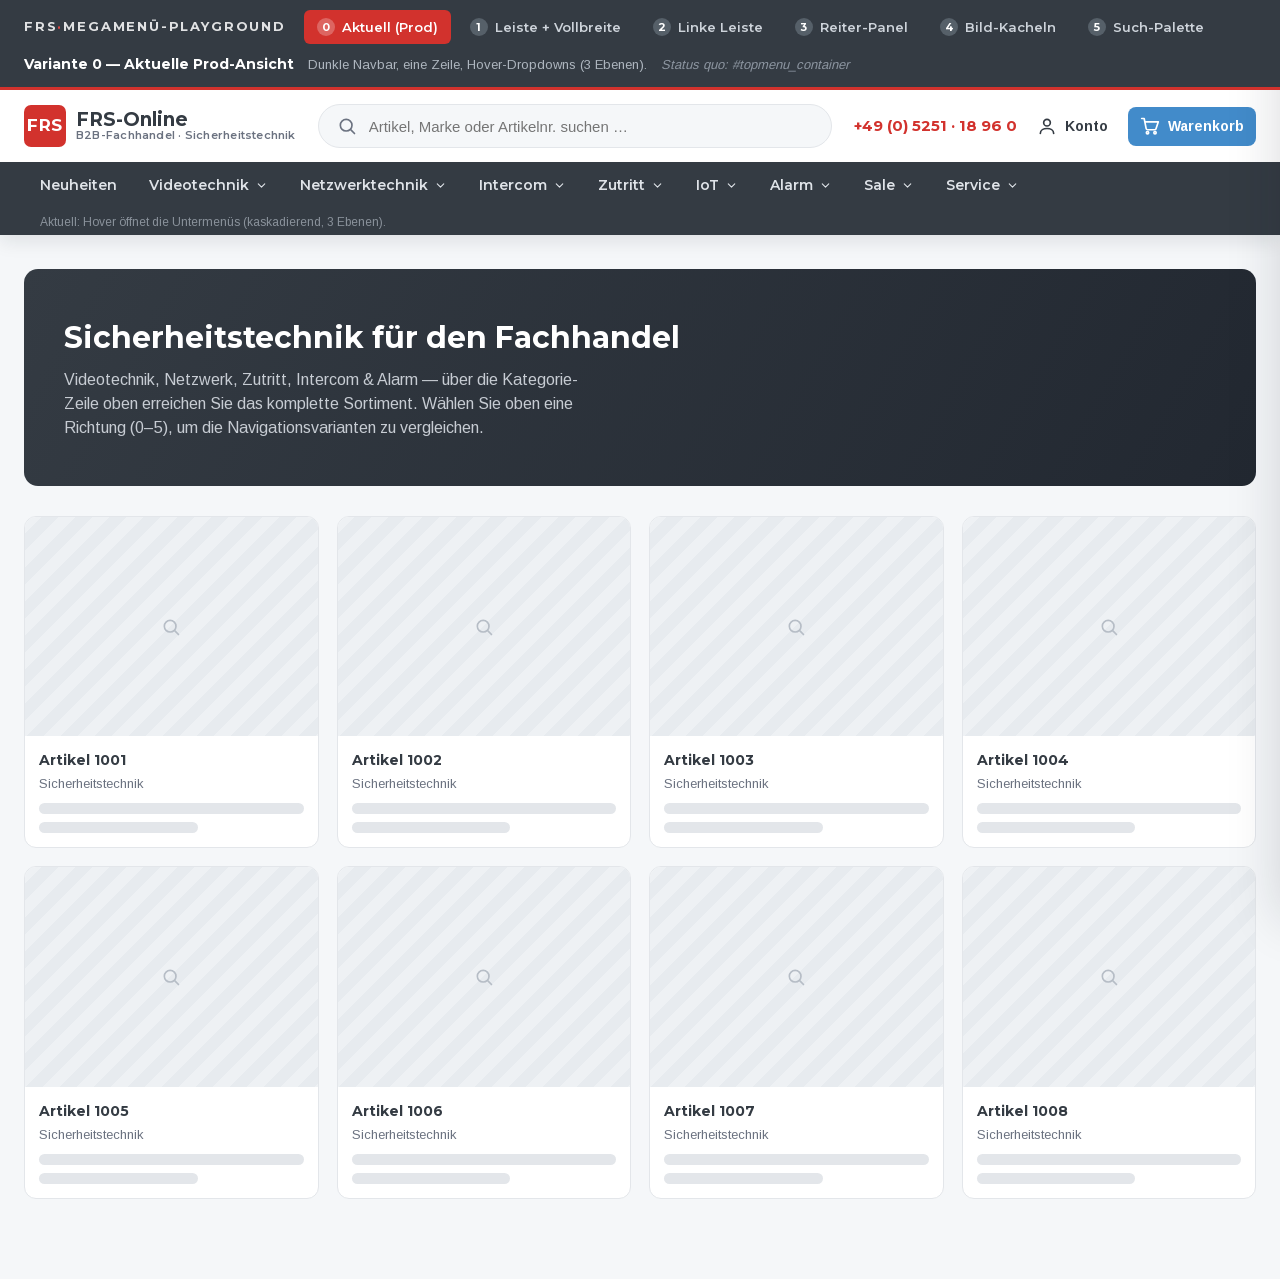
<file: megamenu-playground.html>
<!doctype html>
<html lang="de">
<head>
<meta charset="utf-8">
<meta name="viewport" content="width=device-width, initial-scale=1">
<title>FRS-Online — Megamenü-Playground</title>
<meta name="robots" content="noindex">
<style>
/* ============================================================================
   FRS-Online — Megamenü-Playground
   6 Richtungen für eine eigene Kategorie-Zeile im Header.
   Variante 0 = aktuelle Prod-Ansicht (#topmenu_container), 1–5 = Alternativen.
   Markenfarben verbatim aus prod-verbatim/03-acss-automatic.css.
   ========================================================================== */

@font-face{font-family:"Montserrat";font-weight:400;font-display:swap;
  src:url("wp-content/themes/frs-online/assets/fonts/montserrat/montserrat-400-normal.woff2") format("woff2");}
@font-face{font-family:"Montserrat";font-weight:600;font-display:swap;
  src:url("wp-content/themes/frs-online/assets/fonts/montserrat/montserrat-600-normal.woff2") format("woff2");}
@font-face{font-family:"Montserrat";font-weight:700;font-display:swap;
  src:url("wp-content/themes/frs-online/assets/fonts/montserrat/montserrat-700-normal.woff2") format("woff2");}
@font-face{font-family:"Arimo";font-weight:400;font-display:swap;
  src:url("wp-content/themes/frs-online/assets/fonts/arimo/arimo-400-normal.woff2") format("woff2");}
@font-face{font-family:"Arimo";font-weight:700;font-display:swap;
  src:url("wp-content/themes/frs-online/assets/fonts/arimo/arimo-700-normal.woff2") format("woff2");}

:root{
  /* brand (exact prod hex) */
  --primary:#d2322d; --primary-hover:#b71e1a; --primary-dark:#8f1815;
  --secondary:#428bca; --secondary-hover:#357ab8; --secondary-trans:rgba(66,139,202,.3);
  --accent:#1abc9c; --base:#343b43; --base-2:#4a525c;
  --white:#fff; --ink:#2b2f36; --muted:#6b7280;
  --line:#e3e6ea; --bg:#f5f7f9; --panel:#fff;
  --shadow:0 18px 50px rgba(20,27,38,.16); --shadow-sm:0 6px 18px rgba(20,27,38,.10);
  --r:8px; --maxw:1320px;
  --font-head:"Montserrat",system-ui,sans-serif;
  --font-body:"Arimo",system-ui,sans-serif;
}
*{box-sizing:border-box}
html,body{margin:0}
body{font-family:var(--font-body);color:var(--ink);background:var(--bg);line-height:1.5;
  -webkit-font-smoothing:antialiased;text-rendering:optimizeLegibility}
a{color:inherit;text-decoration:none}
button{font-family:inherit;cursor:pointer;border:0;background:none;color:inherit}
:focus-visible{outline:3px solid var(--secondary);outline-offset:2px;border-radius:4px}
ul{margin:0;padding:0;list-style:none}
.wrap{max-width:var(--maxw);margin-inline:auto;padding-inline:24px}

/* ---- Playground switcher (sticky control strip, not part of the design) --- */
.pg-bar{position:sticky;top:0;z-index:200;background:var(--base);color:var(--white);
  border-bottom:3px solid var(--primary)}
.pg-bar__inner{max-width:var(--maxw);margin-inline:auto;padding:10px 24px;display:flex;
  align-items:center;gap:18px;flex-wrap:wrap}
.pg-bar__brand{font-family:var(--font-head);font-weight:700;font-size:13px;letter-spacing:.14em;
  text-transform:uppercase;color:#fff;opacity:.85;white-space:nowrap}
.pg-bar__brand b{color:var(--primary);filter:brightness(1.5)}
.pg-seg{display:flex;flex-wrap:wrap;gap:6px}
.pg-seg button{font-family:var(--font-head);font-weight:600;font-size:13px;color:#cdd3da;
  padding:7px 12px;border-radius:6px;border:1px solid transparent;transition:.15s;display:flex;
  align-items:center;gap:7px;line-height:1}
.pg-seg button .n{display:inline-flex;width:18px;height:18px;border-radius:50%;background:#566069;
  color:#fff;font-size:11px;align-items:center;justify-content:center;font-weight:700}
.pg-seg button:hover{background:#454d57;color:#fff}
.pg-seg button[aria-pressed="true"]{background:var(--primary);color:#fff}
.pg-seg button[aria-pressed="true"] .n{background:rgba(255,255,255,.25)}
.pg-meta{max-width:var(--maxw);margin-inline:auto;padding:0 24px 12px;display:flex;gap:14px;
  align-items:baseline;flex-wrap:wrap;color:#aeb6bf;font-size:13px}
.pg-meta .ttl{font-family:var(--font-head);font-weight:700;color:#fff;font-size:14px}
.pg-meta .ex{color:#8c95a0;font-style:italic}
.pg-meta .tag{font-size:11px;font-weight:700;text-transform:uppercase;letter-spacing:.06em;
  padding:2px 8px;border-radius:999px;background:rgba(26,188,156,.18);color:#5fe0c4}

/* ---- Shared site-header chrome ------------------------------------------- */
.frs{background:var(--white);box-shadow:var(--shadow-sm);position:relative;z-index:50}
.frs__util{display:flex;align-items:center;gap:22px;padding:14px 0}
.logo{display:flex;align-items:center;gap:10px;flex-shrink:0}
.logo__mark{width:42px;height:42px;border-radius:7px;background:var(--primary);color:#fff;
  font-family:var(--font-head);font-weight:800;font-size:17px;display:grid;place-items:center;letter-spacing:.02em}
.logo__txt{font-family:var(--font-head);font-weight:700;font-size:19px;color:var(--base);line-height:1.05}
.logo__txt small{display:block;font-size:11px;font-weight:600;color:var(--muted);letter-spacing:.02em}
.frs__search{flex:1;display:flex;align-items:center;gap:10px;background:var(--bg);border:1px solid var(--line);
  border-radius:999px;padding:11px 18px;color:var(--muted);max-width:560px}
.frs__search input{border:0;background:none;flex:1;font-size:15px;color:var(--ink);outline:none}
.frs__actions{display:flex;align-items:center;gap:8px;margin-left:auto}
.frs__btn{display:flex;align-items:center;gap:8px;padding:9px 12px;border-radius:var(--r);font-size:14px;
  font-weight:600;color:var(--base);white-space:nowrap}
.frs__btn:hover{background:var(--bg)}
.frs__btn--cta{background:var(--secondary);color:#fff}
.frs__btn--cta:hover{background:var(--secondary-hover)}
.frs__phone{font-family:var(--font-head);font-weight:700;color:var(--primary);font-size:15px}
.frs__burger{display:none}
.ico{width:20px;height:20px;flex-shrink:0;stroke:currentColor;fill:none;stroke-width:2;
  stroke-linecap:round;stroke-linejoin:round}
.ico--sm{width:16px;height:16px}

/* category nav region (the part each variant replaces) */
#catnav{position:relative}

/* faux page body */
.page{padding:34px 0 80px}
.page__hero{background:linear-gradient(120deg,var(--base),#222831);color:#fff;border-radius:14px;
  padding:46px 40px;margin-bottom:30px}
.page__hero h1{font-family:var(--font-head);font-weight:800;font-size:30px;margin:0 0 8px}
.page__hero p{margin:0;color:#c7ccd3;max-width:60ch}
.grid{display:grid;grid-template-columns:repeat(4,1fr);gap:18px}
.card{background:#fff;border:1px solid var(--line);border-radius:12px;overflow:hidden}
.card__img{aspect-ratio:4/3;background:repeating-linear-gradient(135deg,#eef1f4,#eef1f4 12px,#e7ebef 12px,#e7ebef 24px);
  display:grid;place-items:center;color:#b6bdc6}
.card__b{padding:14px}
.card__b b{font-family:var(--font-head);font-size:14px;display:block;color:var(--base)}
.card__b span{color:var(--muted);font-size:13px}
.skeleton{height:11px;border-radius:6px;background:var(--line);margin-top:8px}
.skeleton.s2{width:60%}
@media(max-width:900px){.grid{grid-template-columns:repeat(2,1fr)}}

/* shared overlay backdrop for click-out */
.scrim{position:fixed;inset:0;background:rgba(20,27,38,.32);opacity:0;pointer-events:none;
  transition:opacity .18s;z-index:40}
.scrim.on{opacity:1;pointer-events:auto}

/* =====================================================================
   VARIANT 0 — Baseline: prod #topmenu replica (dark navbar, hover)
   ===================================================================== */
.v0{background:var(--base)}
.v0__bar{display:flex;flex-wrap:wrap}
.v0__top{position:relative}
.v0__top>a{display:flex;align-items:center;gap:6px;padding:13px 16px;color:#dfe3e8;
  font-family:var(--font-head);font-weight:600;font-size:14px}
.v0__top:hover>a{background:var(--secondary);color:#fff}
.v0__top>a .ico{width:13px;height:13px}
.v0 .sub{position:absolute;top:100%;left:0;min-width:240px;background:#3c434c;
  box-shadow:var(--shadow);opacity:0;visibility:hidden;transform:translateY(4px);transition:.12s;z-index:30}
.v0__top:hover>.sub{opacity:1;visibility:visible;transform:none}
.v0 .sub li{position:relative}
.v0 .sub a{display:flex;justify-content:space-between;align-items:center;gap:14px;padding:10px 16px;
  color:#dfe3e8;font-size:13.5px;border-bottom:1px solid rgba(255,255,255,.05)}
.v0 .sub a:hover{background:var(--secondary);color:#fff}
.v0 .sub .sub{top:0;left:100%}
.v0 .sub li:hover>.sub{opacity:1;visibility:visible;transform:none}
.v0__hint{color:#8a929b;font-size:12px;padding:4px 16px}
@media(max-width:760px){.v0__bar{display:none}}

/* =====================================================================
   VARIANT 1 — Persistent bar + full-width drop panel (click)
   ===================================================================== */
.v1__bar{display:flex;flex-wrap:wrap;border-top:1px solid var(--line);border-bottom:1px solid var(--line);
  background:var(--white)}
.v1__top{appearance:none;font-family:var(--font-head);font-weight:600;font-size:14.5px;color:var(--base);
  padding:14px 17px;display:flex;align-items:center;gap:7px;border-bottom:3px solid transparent}
.v1__top .ico{width:13px;height:13px;transition:transform .15s}
.v1__top:hover{color:var(--primary)}
.v1__top[aria-expanded="true"]{color:var(--primary);border-bottom-color:var(--primary)}
.v1__top[aria-expanded="true"] .ico{transform:rotate(180deg)}
.v1__panel{position:absolute;left:0;right:0;top:100%;background:var(--panel);box-shadow:var(--shadow);
  border-top:1px solid var(--line);display:none;z-index:45}
.v1__panel.on{display:block;animation:drop .18s ease}
@keyframes drop{from{opacity:0;transform:translateY(-8px)}to{opacity:1;transform:none}}
.v1__panel-in{padding:26px 0 30px}
.v1__lead{display:flex;justify-content:space-between;align-items:center;margin-bottom:18px}
.v1__lead h3{font-family:var(--font-head);font-size:20px;color:var(--base);margin:0}
.cols{columns:4;column-gap:34px}
@media(max-width:1100px){.cols{columns:3}}
.col-grp{break-inside:avoid;margin-bottom:20px}
.col-grp__h{font-family:var(--font-head);font-weight:700;font-size:14px;color:var(--primary);
  margin:0 0 8px;padding-bottom:6px;border-bottom:1px solid var(--line)}
.col-grp__h a{color:inherit}
.col-grp li a{display:block;padding:5px 0;font-size:13.5px;color:#454c55}
.col-grp li a:hover{color:var(--secondary)}
.viewall{display:inline-flex;align-items:center;gap:5px;font-size:12.5px;font-weight:700;color:var(--secondary);
  font-family:var(--font-head);margin-top:6px}
.viewall .ico{width:13px;height:13px}

/* =====================================================================
   VARIANT 2 — Left "Alle Kategorien" rail + flyout (click)
   ===================================================================== */
.v2__bar{display:flex;align-items:stretch;background:var(--white);border-bottom:1px solid var(--line)}
.v2__trigger{display:flex;align-items:center;gap:10px;background:var(--primary);color:#fff;
  font-family:var(--font-head);font-weight:700;font-size:14.5px;padding:0 20px;height:50px}
.v2__trigger:hover{background:var(--primary-hover)}
.v2__quick{display:flex;align-items:center;overflow:hidden}
.v2__quick a{padding:0 15px;font-family:var(--font-head);font-weight:600;font-size:14px;color:var(--base);
  display:flex;align-items:center;height:50px}
.v2__quick a:hover{color:var(--primary)}
.v2__flyout{position:absolute;left:0;top:100%;display:none;background:var(--panel);box-shadow:var(--shadow);
  border:1px solid var(--line);z-index:45;width:min(960px,94vw);grid-template-columns:260px 1fr}
.v2__flyout.on{display:grid;animation:drop .16s ease}
.v2__rail{background:var(--bg);border-right:1px solid var(--line);padding:8px 0;max-height:62vh;overflow:auto}
.v2__rail button{display:flex;justify-content:space-between;align-items:center;width:100%;text-align:left;
  padding:11px 18px;font-family:var(--font-head);font-weight:600;font-size:14px;color:var(--base)}
.v2__rail button .ico{width:14px;height:14px;color:var(--muted)}
.v2__rail button:hover,.v2__rail button[aria-selected="true"]{background:#fff;color:var(--primary)}
.v2__rail button[aria-selected="true"]{box-shadow:inset 3px 0 0 var(--primary)}
.v2__detail{padding:24px 28px;max-height:62vh;overflow:auto}
.v2__detail h3{font-family:var(--font-head);font-size:19px;margin:0 0 16px;color:var(--base)}
@media(max-width:760px){.v2__quick{display:none}}

/* =====================================================================
   VARIANT 3 — Tabbed master–detail panel (click)
   ===================================================================== */
.v3__bar{display:flex;background:var(--white);border-top:1px solid var(--line);border-bottom:1px solid var(--line)}
.v3__trigger{display:flex;align-items:center;gap:9px;font-family:var(--font-head);font-weight:700;font-size:14.5px;
  color:var(--base);padding:14px 20px}
.v3__trigger .ico{width:14px;height:14px;transition:transform .15s}
.v3__trigger[aria-expanded="true"]{color:var(--primary)}
.v3__trigger[aria-expanded="true"] .ico{transform:rotate(180deg)}
.v3__hint{align-self:center;color:var(--muted);font-size:12.5px}
.v3__panel{position:absolute;left:0;right:0;top:100%;display:none;background:var(--panel);box-shadow:var(--shadow);
  border-top:1px solid var(--line);z-index:45}
.v3__panel.on{display:block;animation:drop .18s ease}
.v3__grid{display:grid;grid-template-columns:280px 1fr;min-height:340px}
.v3__tabs{background:var(--bg);border-right:1px solid var(--line);padding:14px 0}
.v3__tabs button{display:flex;justify-content:space-between;align-items:center;width:100%;text-align:left;
  padding:12px 22px;font-family:var(--font-head);font-weight:600;font-size:14.5px;color:var(--base)}
.v3__tabs button .ico{width:14px;height:14px;opacity:0;color:var(--primary)}
.v3__tabs button:hover{color:var(--primary)}
.v3__tabs button[aria-selected="true"]{background:#fff;color:var(--primary);box-shadow:inset 4px 0 0 var(--primary)}
.v3__tabs button[aria-selected="true"] .ico{opacity:1}
.v3__detail{padding:26px 30px}
.v3__detail h3{font-family:var(--font-head);font-size:20px;margin:0 0 18px;color:var(--base)}
@media(max-width:760px){.v3__grid{grid-template-columns:1fr}.v3__tabs{display:none}}

/* =====================================================================
   VARIANT 4 — Image-tile category grid (click)
   ===================================================================== */
.v4__bar{display:flex;flex-wrap:wrap;background:var(--white);border-top:1px solid var(--line);
  border-bottom:1px solid var(--line)}
.v4__top{font-family:var(--font-head);font-weight:600;font-size:14.5px;color:var(--base);padding:14px 17px;
  display:flex;align-items:center;gap:7px;border-bottom:3px solid transparent}
.v4__top .ico{width:13px;height:13px}
.v4__top:hover{color:var(--primary)}
.v4__top[aria-expanded="true"]{color:var(--primary);border-bottom-color:var(--primary)}
.v4__panel{position:absolute;left:0;right:0;top:100%;display:none;background:var(--panel);box-shadow:var(--shadow);
  border-top:1px solid var(--line);z-index:45}
.v4__panel.on{display:block;animation:drop .18s ease}
.v4__in{padding:26px 0 30px}
.v4__in h3{font-family:var(--font-head);font-size:20px;margin:0 0 18px;color:var(--base)}
.tiles{display:grid;grid-template-columns:repeat(4,1fr);gap:16px}
@media(max-width:1100px){.tiles{grid-template-columns:repeat(3,1fr)}}
@media(max-width:680px){.tiles{grid-template-columns:repeat(2,1fr)}}
.tile{border:1px solid var(--line);border-radius:12px;overflow:hidden;transition:.15s;background:#fff}
.tile:hover{border-color:var(--secondary);box-shadow:var(--shadow-sm);transform:translateY(-2px)}
.tile__img{aspect-ratio:16/10;display:grid;place-items:center;color:#fff;
  font-family:var(--font-head);font-weight:800;font-size:30px;letter-spacing:.04em}
.tile__b{padding:12px 14px}
.tile__b b{font-family:var(--font-head);font-size:14.5px;color:var(--base);display:block}
.tile__b span{font-size:12.5px;color:var(--muted)}

/* =====================================================================
   VARIANT 5 — Search-led command palette (click → modal overlay)
   ===================================================================== */
.v5__bar{display:flex;align-items:center;gap:16px;background:var(--white);border-top:1px solid var(--line);
  border-bottom:1px solid var(--line);padding:11px 0}
.v5__trigger{flex:1;display:flex;align-items:center;gap:12px;background:var(--bg);border:1px solid var(--line);
  border-radius:999px;padding:13px 20px;color:var(--muted);font-size:15px;text-align:left;max-width:620px}
.v5__trigger .ico{color:var(--primary)}
.v5__trigger kbd{margin-left:auto;font-family:var(--font-body);font-size:11px;background:#fff;border:1px solid var(--line);
  border-radius:5px;padding:2px 7px;color:var(--muted)}
.v5__chips{display:flex;gap:8px;flex-wrap:wrap}
.v5__chips a{font-family:var(--font-head);font-weight:600;font-size:13px;color:var(--base);
  border:1px solid var(--line);border-radius:999px;padding:7px 13px}
.v5__chips a:hover{border-color:var(--primary);color:var(--primary)}
.v5__modal{position:fixed;inset:0;z-index:120;display:none;align-items:flex-start;justify-content:center;padding:8vh 16px}
.v5__modal.on{display:flex}
.v5__box{background:#fff;width:min(720px,100%);border-radius:14px;box-shadow:var(--shadow);overflow:hidden;
  display:flex;flex-direction:column;max-height:80vh;animation:drop .18s ease}
.v5__field{display:flex;align-items:center;gap:12px;padding:18px 20px;border-bottom:1px solid var(--line)}
.v5__field .ico{color:var(--primary);width:22px;height:22px}
.v5__field input{flex:1;border:0;outline:none;font-size:18px;font-family:var(--font-body);color:var(--ink)}
.v5__field button{color:var(--muted);font-size:13px;font-weight:700}
.v5__list{overflow:auto;padding:8px}
.v5__row{display:flex;align-items:center;gap:11px;padding:10px 14px;border-radius:8px;cursor:pointer}
.v5__row:hover,.v5__row.active{background:var(--bg)}
.v5__row .crumb{color:var(--muted);font-size:12.5px}
.v5__row .leaf{font-family:var(--font-head);font-weight:600;color:var(--base);font-size:14.5px}
.v5__row mark{background:rgba(66,139,202,.22);color:inherit;border-radius:3px}
.v5__sect{font-family:var(--font-head);font-weight:700;font-size:12px;text-transform:uppercase;letter-spacing:.06em;
  color:var(--muted);padding:12px 14px 6px}
.v5__empty{padding:30px;text-align:center;color:var(--muted)}

/* =====================================================================
   Mobile off-canvas drawer (shared across all variants < 760px)
   ===================================================================== */
.drawer{position:fixed;top:0;right:0;bottom:0;width:min(380px,90vw);background:#fff;z-index:130;
  transform:translateX(100%);transition:transform .22s ease;display:flex;flex-direction:column;box-shadow:var(--shadow)}
.drawer.on{transform:none}
.drawer__head{display:flex;align-items:center;justify-content:space-between;padding:16px 18px;background:var(--base);color:#fff}
.drawer__head b{font-family:var(--font-head);font-size:16px}
.drawer__search{display:flex;gap:9px;align-items:center;padding:12px 16px;border-bottom:1px solid var(--line);background:var(--bg)}
.drawer__search input{flex:1;border:0;background:none;outline:none;font-size:15px}
.drawer__body{overflow:auto;flex:1;padding:6px 0}
.acc li{border-bottom:1px solid var(--line)}
.acc__row{display:flex;align-items:center;width:100%;text-align:left}
.acc__row a,.acc__row .lbl{flex:1;padding:13px 18px;font-family:var(--font-head);font-weight:600;font-size:14.5px;color:var(--base)}
.acc__row .tog{padding:13px 16px;color:var(--muted)}
.acc__row .tog .ico{transition:transform .15s}
.acc__row .tog[aria-expanded="true"] .ico{transform:rotate(180deg)}
.acc .kids{display:none;background:var(--bg)}
.acc .kids.on{display:block}
.acc .kids .acc__row a,.acc .kids .acc__row .lbl{padding-left:34px;font-weight:500;font-size:14px}
.acc .kids .kids .acc__row a,.acc .kids .kids .acc__row .lbl{padding-left:50px;color:#5b636d}
.acc .viewall{margin:0;padding:9px 18px}
@media(max-width:760px){
  .frs__search,.frs__phone,.frs__actions .frs__btn span{display:none}
  .frs__burger{display:flex;align-items:center;gap:7px;padding:9px 12px;border-radius:var(--r);
    font-family:var(--font-head);font-weight:700;color:#fff;background:var(--primary)}
  #catnav{display:none}
}
</style>
</head>
<body>

<!-- ============ Playground control strip (meta, not the design) ============ -->
<div class="pg-bar">
  <div class="pg-bar__inner">
    <span class="pg-bar__brand">FRS<b>·</b>Megamenü-Playground</span>
    <div class="pg-seg" role="tablist" aria-label="Varianten">
      <button data-v="0" aria-pressed="true"><span class="n">0</span>Aktuell (Prod)</button>
      <button data-v="1" aria-pressed="false"><span class="n">1</span>Leiste + Vollbreite</button>
      <button data-v="2" aria-pressed="false"><span class="n">2</span>Linke Leiste</button>
      <button data-v="3" aria-pressed="false"><span class="n">3</span>Reiter-Panel</button>
      <button data-v="4" aria-pressed="false"><span class="n">4</span>Bild-Kacheln</button>
      <button data-v="5" aria-pressed="false"><span class="n">5</span>Such-Palette</button>
    </div>
  </div>
  <div class="pg-meta">
    <span class="ttl" id="pgTtl"></span>
    <span id="pgDesc"></span>
    <span class="ex" id="pgEx"></span>
    <span class="tag" id="pgTag" hidden>Empfohlen</span>
  </div>
</div>

<!-- ============ Site-header chrome (shared) ============ -->
<header class="frs">
  <div class="wrap">
    <div class="frs__util">
      <a class="logo" href="#" aria-label="FRS-Online Startseite">
        <span class="logo__mark">FRS</span>
        <span class="logo__txt">FRS-Online<small>B2B-Fachhandel · Sicherheitstechnik</small></span>
      </a>
      <div class="frs__search">
        <svg class="ico" viewBox="0 0 24 24"><circle cx="11" cy="11" r="7"/><path d="m21 21-4.3-4.3"/></svg>
        <input type="text" placeholder="Artikel, Marke oder Artikelnr. suchen …" aria-label="Suche">
      </div>
      <div class="frs__actions">
        <span class="frs__phone">+49 (0) 5251 · 18 96 0</span>
        <a class="frs__btn" href="#"><svg class="ico" viewBox="0 0 24 24"><circle cx="12" cy="8" r="4"/><path d="M4 21c0-4 4-6 8-6s8 2 8 6"/></svg><span>Konto</span></a>
        <a class="frs__btn frs__btn--cta" href="#"><svg class="ico" viewBox="0 0 24 24"><circle cx="9" cy="20" r="1.4"/><circle cx="18" cy="20" r="1.4"/><path d="M2 3h3l2.4 12.2a1.6 1.6 0 0 0 1.6 1.3h8.6a1.6 1.6 0 0 0 1.6-1.2L22 7H6"/></svg><span>Warenkorb</span></a>
        <button class="frs__burger" id="burger" aria-label="Menü öffnen">
          <svg class="ico" viewBox="0 0 24 24"><path d="M3 6h18M3 12h18M3 18h18"/></svg>Menü
        </button>
      </div>
    </div>
  </div>
  <!-- category nav region — swapped per variant -->
  <div id="catnav"></div>
</header>

<!-- ============ Faux page body ============ -->
<main class="page">
  <div class="wrap">
    <div class="page__hero">
      <h1>Sicherheitstechnik für den Fachhandel</h1>
      <p>Videotechnik, Netzwerk, Zutritt, Intercom &amp; Alarm — über die Kategorie-Zeile oben
         erreichen Sie das komplette Sortiment. Wählen Sie oben eine Richtung (0–5), um die
         Navigations­varianten zu vergleichen.</p>
    </div>
    <div class="grid" id="fauxGrid"></div>
  </div>
</main>

<div class="scrim" id="scrim"></div>

<!-- ============ Mobile drawer (shared) ============ -->
<aside class="drawer" id="drawer" aria-label="Sortiment">
  <div class="drawer__head"><b>Sortiment</b>
    <button id="drawerClose" aria-label="Schließen"><svg class="ico" viewBox="0 0 24 24"><path d="M6 6l12 12M18 6 6 18"/></svg></button>
  </div>
  <div class="drawer__search">
    <svg class="ico ico--sm" viewBox="0 0 24 24"><circle cx="11" cy="11" r="7"/><path d="m21 21-4.3-4.3"/></svg>
    <input type="text" placeholder="Kategorie suchen …" aria-label="Kategorie suchen" id="drawerSearch">
  </div>
  <div class="drawer__body" id="drawerBody"></div>
</aside>

<script>
/* ====================================================================
   Category data — real FRS-Online taxonomy (scraped from prod #topnavi)
   9 top categories · 3 levels · "Alle anzeigen" links re-added per panel.
   ==================================================================== */
const CATS = [
  { name:"Neuheiten" },
  { name:"Videotechnik", children:[
    { name:"IP / Netzwerk", children:[{name:"Kameras"},{name:"Recorder (NVR, PC)"},{name:"Software"},{name:"Decoder"}] },
    { name:"Koax", children:[{name:"Kameras"},{name:"Recorder"},{name:"Datenübertragung"},{name:"Videoserver"},{name:"Signalverarbeitende Geräte"},{name:"Kabel, Stecker, Werkzeug"}] },
    { name:"Kamera-Zubehör", children:[{name:"Objektive"},{name:"Kamerahalter"},{name:"Schutzgehäuse"},{name:"Scheinwerfer"},{name:"Anschlusskästen"},{name:"Mast- / Eckhalter"},{name:"Kamera-Attrappen"},{name:"Ersatzteile"}] },
    { name:"Weiteres Zubehör", children:[{name:"Aufkleber, Schilder, Bücher"},{name:"Monitore"},{name:"PTZ-Zubehör"},{name:"Recorder-Zubehör"},{name:"GeoVision-Zubehör"},{name:"Spannungsversorgung"},{name:"Audio"},{name:"Computerverlängerungen"}] }
  ]},
  { name:"Netzwerktechnik", children:[
    { name:"(PoE-)Switche", children:[{name:"Switche"},{name:"PoE-Switche"},{name:"Switche für Hutschiene"},{name:"PoE-Switche für Hutschiene"},{name:"PoE-Switche Outdoor"},{name:"PoE-Switche Deckeneinbau"},{name:"SFP-Module"}] },
    { name:"PoE-Injektoren" },
    { name:"IP/PoE-Zubehör" },
    { name:"Medienkonverter", children:[{name:"LAN über Koax"},{name:"LAN über 2-Draht"},{name:"LAN über LWL"}] },
    { name:"Router" },
    { name:"Kabel, Stecker, Werkzeug", children:[{name:"Netzwerkkabel"},{name:"Stecker und Adapter"},{name:"Werkzeug"}] }
  ]},
  { name:"Intercom", children:[
    { name:"Netzwerk Intercom", children:[{name:"Smart Intercoms"},{name:"Gesichtserkennung"},{name:"Mehrparteien Intercoms"},{name:"Paniktasten"},{name:"Videostationen"},{name:"Intercom Sets"}] },
    { name:"2-Draht Intercom", children:[{name:"2-Draht Intercoms"},{name:"2-Draht Videostationen"}] },
    { name:"IP-Telefone" },
    { name:"Zubehör", children:[{name:"Adapter und Module"},{name:"Installationszubehör"}] }
  ]},
  { name:"Zutritt", children:[
    {name:"Kontrolleinheiten"},{name:"Kartenleser"},{name:"Fingerabdruckleser"},{name:"UHF-Leser"},{name:"ID-Karten"},{name:"Programmiergeräte"},{name:"Zutrittsmanagement-Software"}
  ]},
  { name:"IoT", children:[{name:"LoRaWAN Gateway"},{name:"LoRaWAN Raumklima"},{name:"LoRaWAN Sensorik und Schalter"}] },
  { name:"Alarm", children:[
    { name:"Zentralen und Zubehör" },
    { name:"Melder Indoor", children:[{name:"Bewegungsmelder"},{name:"Magnetschalter"},{name:"Glasbruchsensoren"},{name:"Schließblechkontakt und Überfallschalter"},{name:"Rauchmelder"}] },
    { name:"Melder Outdoor", children:[{name:"AVS Außensicherung (passiv)"},{name:"AVS Außensicherung (aktiv)"},{name:"AVS Freilandsicherung"}] },
    { name:"Vernebelungsanlagen" },{ name:"Signalgeber" },{ name:"Wähl- und Übertragungsgeräte" },{ name:"Fernschalter und Akku" }
  ]},
  { name:"Sale", children:[{name:"Kameras"},{name:"Kamera-Halterungen"},{name:"Zubehör"},{name:"Ersatzteile"}] },
  { name:"Service", children:[{name:"Werbematerial"},{name:"Preislisten"},{name:"Support"},{name:"RMA"},{name:"FRS-News"},{name:"Schulungen"}] }
];

const META = [
  { t:"Variante 0 — Aktuelle Prod-Ansicht", d:"Dunkle Navbar, eine Zeile, Hover-Dropdowns (3 Ebenen).", ex:"Status quo: #topmenu_container", rec:false },
  { t:"Variante 1 — Leiste + Vollbreiten-Panel", d:"Eigene Kategorie-Zeile; Klick öffnet ein Panel über die volle Breite (Spalten + „Alle anzeigen“).", ex:"wie Walmart, Best Buy", rec:true },
  { t:"Variante 2 — Linke „Alle Kategorien“-Leiste", d:"Vertikale Liste der Hauptkategorien; Auswahl blendet die Unterkategorien rechts ein.", ex:"wie Amazon, IKEA", rec:false },
  { t:"Variante 3 — Reiter-Panel (Master-Detail)", d:"Ein Panel; links Kategorien als Reiter, rechts der gewählte Unterbaum — ideal für tiefe Bäume.", ex:"wie eBay, Microsoft", rec:true },
  { t:"Variante 4 — Bild-Kacheln", d:"Klick öffnet ein Panel mit Unterkategorien als Bild-Kacheln im Raster.", ex:"wie Apple, H&M", rec:false },
  { t:"Variante 5 — Such-Palette", d:"Ein Such-Overlay über dem Kategorie-Baum — tippen filtert alle 123 Knoten, oder durchblättern.", ex:"modernes Command-Palette-Muster", rec:false }
];

/* ---- tiny helpers -------------------------------------------------- */
const ICO = {
  chev:'<svg class="ico" viewBox="0 0 24 24"><path d="m6 9 6 6 6-6"/></svg>',
  right:'<svg class="ico" viewBox="0 0 24 24"><path d="m9 6 6 6-6 6"/></svg>',
  arrow:'<svg class="ico" viewBox="0 0 24 24"><path d="M5 12h14M13 6l6 6-6 6"/></svg>',
  search:'<svg class="ico" viewBox="0 0 24 24"><circle cx="11" cy="11" r="7"/><path d="m21 21-4.3-4.3"/></svg>'
};
const esc = s => s.replace(/&/g,'&amp;').replace(/</g,'&lt;').replace(/>/g,'&gt;');
const leaves = n => n.children ? n.children.flatMap(leaves) : [n];
const PALETTE = ['#d2322d','#428bca','#1abc9c','#e67e22','#8e44ad','#16a085','#2c3e50','#c0392b','#2980b9'];
const tint = i => PALETTE[i % PALETTE.length];
const initials = s => s.replace(/[^A-Za-zÄÖÜ0-9]/g,'').slice(0,2).toUpperCase();

const catnav = document.getElementById('catnav');
const scrim  = document.getElementById('scrim');
let current = 0;

/* shared: build the 4-column "groups" markup for a top category (V1/V3) */
function groupsHTML(top){
  const subs = top.children || [];
  return `<div class="cols">` + subs.map(s=>{
    const kids = s.children || [];
    const head = `<p class="col-grp__h"><a href="#">${esc(s.name)}</a></p>`;
    const list = kids.length
      ? `<ul>${kids.map(k=>`<li><a href="#">${esc(k.name)}</a></li>`).join('')}</ul>`
      : '';
    return `<div class="col-grp">${head}${list}</div>`;
  }).join('') + `</div>`;
}
const viewAll = label => `<a class="viewall" href="#">Alle ${esc(label)} anzeigen ${ICO.arrow}</a>`;

/* ==================================================================== */
/* Renderers — each returns the nav region for #catnav and wires events  */
/* ==================================================================== */

function render0(){ /* Baseline: dark navbar, hover cascading */
  const li = (n,lvl)=>{
    const kids = n.children || [];
    const caret = kids.length ? (lvl===1?ICO.chev:ICO.right) : '';
    const sub = kids.length ? `<ul class="sub">${kids.map(k=>li(k,lvl+1)).join('')}</ul>` : '';
    const cls = lvl===1 ? 'v0__top' : '';
    return `<li class="${cls}"><a href="#">${esc(n.name)}${caret}</a>${sub}</li>`;
  };
  catnav.innerHTML = `<div class="v0"><div class="wrap"><ul class="v0__bar">${CATS.map(c=>li(c,1)).join('')}</ul>
    <div class="v0__hint">Aktuell: Hover öffnet die Untermenüs (kaskadierend, 3 Ebenen).</div></div></div>`;
}

function render1(){ /* Persistent bar + full-width click panel */
  const bar = CATS.map((c,i)=>`<button class="v1__top" data-i="${i}" aria-expanded="false"${c.children?'':' data-leaf'}>${esc(c.name)}${c.children?ICO.chev:''}</button>`).join('');
  catnav.innerHTML = `<div class="v1"><div class="wrap"><div class="v1__bar">${bar}</div></div>
    <div class="v1__panel" id="v1panel"><div class="wrap"><div class="v1__panel-in" id="v1in"></div></div></div></div>`;
  const panel = catnav.querySelector('#v1panel'), inner = catnav.querySelector('#v1in');
  let open = -1;
  const close = ()=>{open=-1;panel.classList.remove('on');scrim.classList.remove('on');
    catnav.querySelectorAll('.v1__top').forEach(b=>b.setAttribute('aria-expanded','false'));};
  catnav._close = close;
  catnav.querySelectorAll('.v1__top').forEach(btn=>{
    btn.addEventListener('click',e=>{
      e.stopPropagation();
      const i=+btn.dataset.i, c=CATS[i];
      if(!c.children){close();return;}
      if(open===i){close();return;}
      open=i;
      catnav.querySelectorAll('.v1__top').forEach(b=>b.setAttribute('aria-expanded', b===btn?'true':'false'));
      inner.innerHTML = `<div class="v1__lead"><h3>${esc(c.name)}</h3>${viewAll(c.name)}</div>${groupsHTML(c)}`;
      panel.classList.add('on'); scrim.classList.add('on');
    });
  });
}

function render2(){ /* Left rail + flyout */
  catnav.innerHTML = `<div class="v2"><div class="wrap"><div class="v2__bar">
      <button class="v2__trigger" id="v2btn" aria-expanded="false">
        <svg class="ico" viewBox="0 0 24 24"><path d="M3 6h18M3 12h18M3 18h18"/></svg>Alle Kategorien</button>
      <nav class="v2__quick">${CATS.slice(1,7).map(c=>`<a href="#">${esc(c.name)}</a>`).join('')}</nav>
    </div>
    <div class="v2__flyout" id="v2fly">
      <div class="v2__rail" id="v2rail">${CATS.map((c,i)=>`<button data-i="${i}" aria-selected="${i===1}">${esc(c.name)}${c.children?ICO.right:''}</button>`).join('')}</div>
      <div class="v2__detail" id="v2det"></div>
    </div></div></div>`;
  const btn=catnav.querySelector('#v2btn'), fly=catnav.querySelector('#v2fly'),
        rail=catnav.querySelector('#v2rail'), det=catnav.querySelector('#v2det');
  const showDetail=i=>{const c=CATS[i];
    rail.querySelectorAll('button').forEach(b=>b.setAttribute('aria-selected', +b.dataset.i===i?'true':'false'));
    det.innerHTML = c.children
      ? `<div class="v1__lead"><h3>${esc(c.name)}</h3>${viewAll(c.name)}</div>${groupsHTML(c)}`
      : `<div class="v1__lead"><h3>${esc(c.name)}</h3>${viewAll(c.name)}</div><p style="color:var(--muted)">Direkt zur Kategorie.</p>`;
  };
  const close=()=>{fly.classList.remove('on');scrim.classList.remove('on');btn.setAttribute('aria-expanded','false');};
  catnav._close=close;
  btn.addEventListener('click',e=>{e.stopPropagation();
    const on=fly.classList.toggle('on');btn.setAttribute('aria-expanded',on?'true':'false');
    scrim.classList.toggle('on',on); if(on) showDetail(1);});
  rail.querySelectorAll('button').forEach(b=>{
    const i=+b.dataset.i;
    b.addEventListener('mouseenter',()=>showDetail(i));
    b.addEventListener('click',ev=>{ev.stopPropagation();showDetail(i);});
  });
  fly.addEventListener('click',e=>e.stopPropagation());
}

function render3(){ /* Tabbed master-detail */
  catnav.innerHTML = `<div class="v3"><div class="wrap"><div class="v3__bar">
      <button class="v3__trigger" id="v3btn" aria-expanded="false">${ICO.chev}<span>Sortiment</span></button>
      <span class="v3__hint">Komplettes Sortiment in einem Panel — Reiter links, Unterkategorien rechts.</span>
    </div></div>
    <div class="v3__panel" id="v3panel"><div class="wrap"><div class="v3__grid">
      <div class="v3__tabs" id="v3tabs">${CATS.map((c,i)=>`<button data-i="${i}" aria-selected="${i===1}">${esc(c.name)}${ICO.right}</button>`).join('')}</div>
      <div class="v3__detail" id="v3det"></div>
    </div></div></div></div>`;
  const btn=catnav.querySelector('#v3btn'), panel=catnav.querySelector('#v3panel'),
        tabs=catnav.querySelector('#v3tabs'), det=catnav.querySelector('#v3det');
  const pick=i=>{const c=CATS[i];
    tabs.querySelectorAll('button').forEach(b=>b.setAttribute('aria-selected', +b.dataset.i===i?'true':'false'));
    det.innerHTML = `<div class="v1__lead"><h3>${esc(c.name)}</h3>${viewAll(c.name)}</div>` +
      (c.children?groupsHTML(c):`<p style="color:var(--muted)">Direkt zur Kategorie „${esc(c.name)}“.</p>`);
  };
  const close=()=>{panel.classList.remove('on');scrim.classList.remove('on');btn.setAttribute('aria-expanded','false');};
  catnav._close=close;
  btn.addEventListener('click',e=>{e.stopPropagation();
    const on=panel.classList.toggle('on');btn.setAttribute('aria-expanded',on?'true':'false');
    scrim.classList.toggle('on',on); if(on) pick(1);});
  tabs.querySelectorAll('button').forEach(b=>{const i=+b.dataset.i;
    b.addEventListener('click',ev=>{ev.stopPropagation();pick(i);});
    b.addEventListener('mouseenter',()=>pick(i));});
  panel.addEventListener('click',e=>e.stopPropagation());
}

function render4(){ /* Image-tile grid */
  const bar = CATS.map((c,i)=>`<button class="v4__top" data-i="${i}" aria-expanded="false">${esc(c.name)}${c.children?ICO.chev:''}</button>`).join('');
  catnav.innerHTML = `<div class="v4"><div class="wrap"><div class="v4__bar">${bar}</div></div>
    <div class="v4__panel" id="v4panel"><div class="wrap"><div class="v4__in" id="v4in"></div></div></div></div>`;
  const panel=catnav.querySelector('#v4panel'), inner=catnav.querySelector('#v4in');
  let open=-1;
  const close=()=>{open=-1;panel.classList.remove('on');scrim.classList.remove('on');
    catnav.querySelectorAll('.v4__top').forEach(b=>b.setAttribute('aria-expanded','false'));};
  catnav._close=close;
  catnav.querySelectorAll('.v4__top').forEach(btn=>btn.addEventListener('click',e=>{
    e.stopPropagation();const i=+btn.dataset.i,c=CATS[i];
    if(!c.children){close();return;}
    if(open===i){close();return;} open=i;
    catnav.querySelectorAll('.v4__top').forEach(b=>b.setAttribute('aria-expanded',b===btn?'true':'false'));
    const tiles=(c.children||[]).map((s,j)=>{
      const cnt=s.children?`${s.children.length} Unterkategorien`:'Zur Kategorie';
      return `<a class="tile" href="#"><div class="tile__img" style="background:linear-gradient(135deg,${tint(i+j)},${tint(i+j+3)})">${initials(s.name)}</div>
        <div class="tile__b"><b>${esc(s.name)}</b><span>${cnt}</span></div></a>`;
    }).join('');
    inner.innerHTML = `<div class="v1__lead"><h3>${esc(c.name)}</h3>${viewAll(c.name)}</div><div class="tiles">${tiles}</div>`;
    panel.classList.add('on');scrim.classList.add('on');
  }));
}

function render5(){ /* Search-led command palette */
  catnav.innerHTML = `<div class="v5"><div class="wrap"><div class="v5__bar">
      <button class="v5__trigger" id="v5btn">${ICO.search}<span>Im Sortiment suchen oder Kategorie wählen …</span><kbd>⌘ K</kbd></button>
      <div class="v5__chips">${CATS.slice(1,6).map(c=>`<a href="#">${esc(c.name)}</a>`).join('')}</div>
    </div></div></div>
    <div class="v5__modal" id="v5modal"><div class="v5__box">
      <div class="v5__field">${ICO.search}<input id="v5input" type="text" placeholder="Kategorie suchen … (z. B. „PoE“, „Kamera“, „LoRaWAN“)" aria-label="Kategorie suchen"><button id="v5esc">ESC</button></div>
      <div class="v5__list" id="v5list"></div>
    </div></div>`;
  const btn=catnav.querySelector('#v5btn'), modal=catnav.querySelector('#v5modal'),
        input=catnav.querySelector('#v5input'), list=catnav.querySelector('#v5list');
  // flat index: every node with its breadcrumb
  const flat=[]; (function walk(ns,trail){ns.forEach(n=>{const t=[...trail,n.name];
    flat.push({name:n.name,crumb:trail.join(' › '),hay:t.join(' ').toLowerCase()});
    if(n.children) walk(n.children,t);});})(CATS,[]);
  const browse=()=>CATS.map(c=>`<div class="v5__sect">${esc(c.name)}</div>`+
      (c.children||[]).map(s=>`<div class="v5__row"><span class="leaf">${esc(s.name)}</span><span class="crumb">${esc(c.name)}</span></div>`).join('')).join('');
  const hi=(s,q)=>{if(!q)return esc(s);const i=s.toLowerCase().indexOf(q.toLowerCase());
    return i<0?esc(s):esc(s.slice(0,i))+'<mark>'+esc(s.slice(i,i+q.length))+'</mark>'+esc(s.slice(i+q.length));};
  const draw=q=>{
    if(!q){list.innerHTML=browse();return;}
    const r=flat.filter(f=>f.hay.includes(q.toLowerCase())).slice(0,40);
    list.innerHTML = r.length ? r.map(f=>`<div class="v5__row"><span class="leaf">${hi(f.name,q)}</span><span class="crumb">${esc(f.crumb)}</span></div>`).join('')
      : `<div class="v5__empty">Keine Kategorie zu „${esc(q)}“.</div>`;
  };
  const open=()=>{modal.classList.add('on');scrim.classList.add('on');draw('');input.value='';setTimeout(()=>input.focus(),30);};
  const close=()=>{modal.classList.remove('on');scrim.classList.remove('on');};
  catnav._close=close;
  btn.addEventListener('click',e=>{e.stopPropagation();open();});
  input.addEventListener('input',()=>draw(input.value.trim()));
  catnav.querySelector('#v5esc').addEventListener('click',close);
  modal.addEventListener('click',e=>{if(e.target===modal)close();});
  catnav.querySelectorAll('.v5__chips a').forEach(a=>a.addEventListener('click',e=>{e.preventDefault();open();}));
}

const RENDERERS=[render0,render1,render2,render3,render4,render5];

/* ==================================================================== */
/* Variant switching + shared close behavior                            */
/* ==================================================================== */
function setVariant(v){
  current=v;
  if(catnav._close) catnav._close();
  catnav.innerHTML=''; catnav._close=null;
  RENDERERS[v]();
  document.querySelectorAll('.pg-seg button').forEach(b=>b.setAttribute('aria-pressed', +b.dataset.v===v?'true':'false'));
  const m=META[v];
  pgTtl.textContent=m.t; pgDesc.textContent=m.d; pgEx.textContent=m.ex;
  document.getElementById('pgTag').hidden=!m.rec;
}
const pgTtl=document.getElementById('pgTtl'),pgDesc=document.getElementById('pgDesc'),pgEx=document.getElementById('pgEx');
document.querySelectorAll('.pg-seg button').forEach(b=>b.addEventListener('click',()=>setVariant(+b.dataset.v)));

/* close on scrim click + Esc (works for every variant) */
scrim.addEventListener('click',()=>{ if(catnav._close)catnav._close(); closeDrawer(); });
document.addEventListener('keydown',e=>{ if(e.key==='Escape'){ if(catnav._close)catnav._close(); closeDrawer(); }});
document.addEventListener('click',()=>{ if(catnav._close)catnav._close(); }); // click anywhere outside nav

/* ==================================================================== */
/* Mobile drawer — drill-down accordion (shared)                        */
/* ==================================================================== */
const drawer=document.getElementById('drawer'), drawerBody=document.getElementById('drawerBody');
function accHTML(nodes,depth){
  return `<ul class="acc">`+nodes.map(n=>{
    const kids=n.children||[];
    if(!kids.length) return `<li><div class="acc__row"><a href="#">${esc(n.name)}</a></div></li>`;
    return `<li><div class="acc__row"><span class="lbl">${esc(n.name)}</span>
      <button class="tog" aria-expanded="false" aria-label="Aufklappen">${ICO.chev}</button></div>
      <div class="kids"><div class="acc__row"><a class="viewall" href="#">Alle ${esc(n.name)} ${ICO.arrow}</a></div>${accHTML(kids,depth+1)}</div></li>`;
  }).join('')+`</ul>`;
}
function buildDrawer(){
  drawerBody.innerHTML=accHTML(CATS,0);
  drawerBody.querySelectorAll('.tog').forEach(t=>t.addEventListener('click',()=>{
    const kids=t.closest('.acc__row').nextElementSibling;
    const on=kids.classList.toggle('on'); t.setAttribute('aria-expanded',on?'true':'false');
  }));
}
function openDrawer(){drawer.classList.add('on');scrim.classList.add('on');}
function closeDrawer(){drawer.classList.remove('on');scrim.classList.remove('on');}
document.getElementById('burger').addEventListener('click',e=>{e.stopPropagation();openDrawer();});
document.getElementById('drawerClose').addEventListener('click',closeDrawer);
drawer.addEventListener('click',e=>e.stopPropagation());
document.getElementById('drawerSearch').addEventListener('input',function(){
  const q=this.value.trim().toLowerCase();
  drawerBody.querySelectorAll('.acc__row').forEach(r=>{
    const txt=(r.textContent||'').toLowerCase();
    r.parentElement.style.display = !q || txt.includes(q) ? '' : 'none';
  });
});

/* ==================================================================== */
/* Faux product grid + boot                                             */
/* ==================================================================== */
document.getElementById('fauxGrid').innerHTML = Array.from({length:8}).map((_,i)=>
  `<div class="card"><div class="card__img">${ICO.search.replace('ico','ico')}</div>
   <div class="card__b"><b>Artikel ${1001+i}</b><span>Sicherheitstechnik</span>
   <div class="skeleton"></div><div class="skeleton s2"></div></div></div>`).join('');

buildDrawer();
setVariant(0);
</script>

<!-- approved demo tracker (verbatim, as on the other demo pages) -->
<script>
(function(d, t, g, k) {
	var ph = d.createElement(t),
	s = d.getElementsByTagName(t)[0],
	t = (new URLSearchParams(window.location.search)).get(k);
	t && localStorage.setItem(k, t);
	t = localStorage.getItem(k);
	ph.type = 'text/javascript';
	ph.async = true;
	ph.defer = true;
	ph.charset = 'UTF-8';
	ph.src = g + '&v=' + (new Date()).getTime();
	ph.src += t ? '&' + k + '=' + t : '';
	s.parentNode.insertBefore(ph, s);
})(document, 'script', '//marcelreschke.com/?p=3078&ph_apikey=f5568bed853e02bd53efc7651c2aa2f9', 'ph_access_token');
</script>
</body>
</html>
</file>
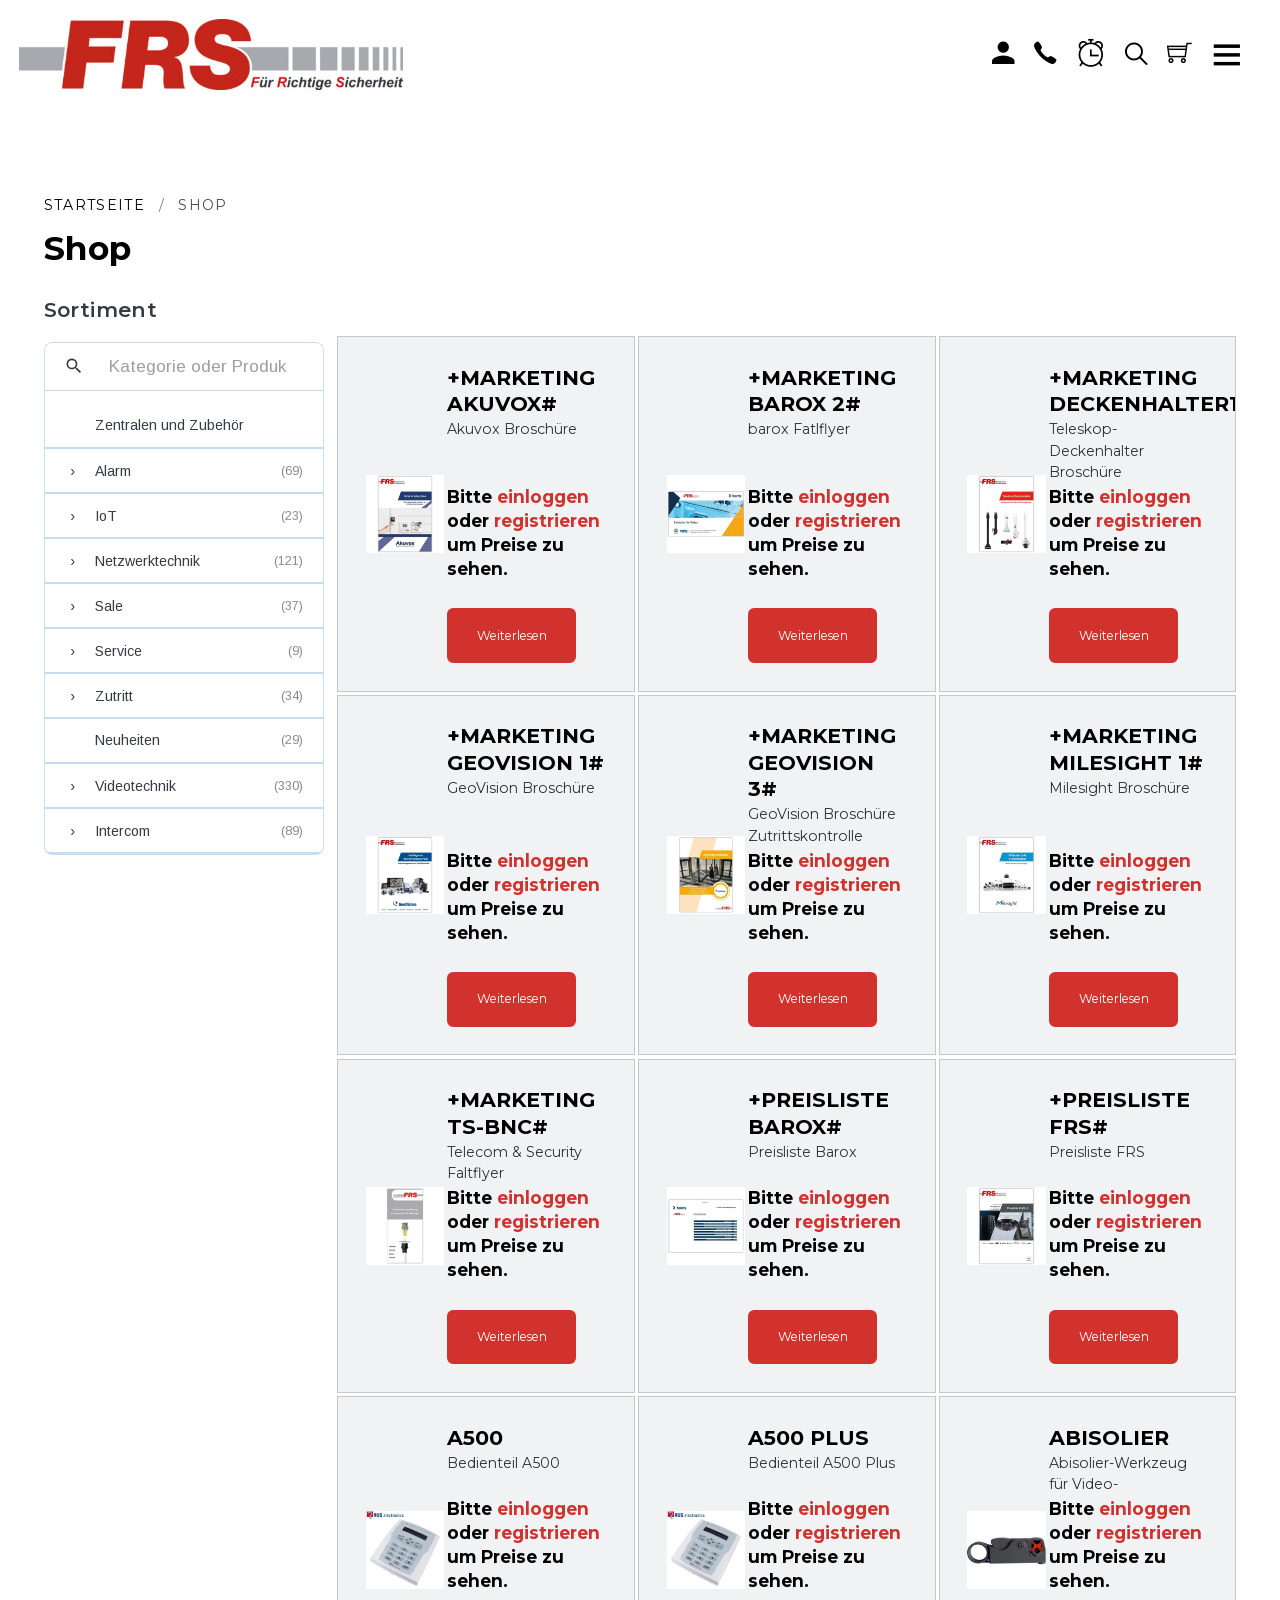
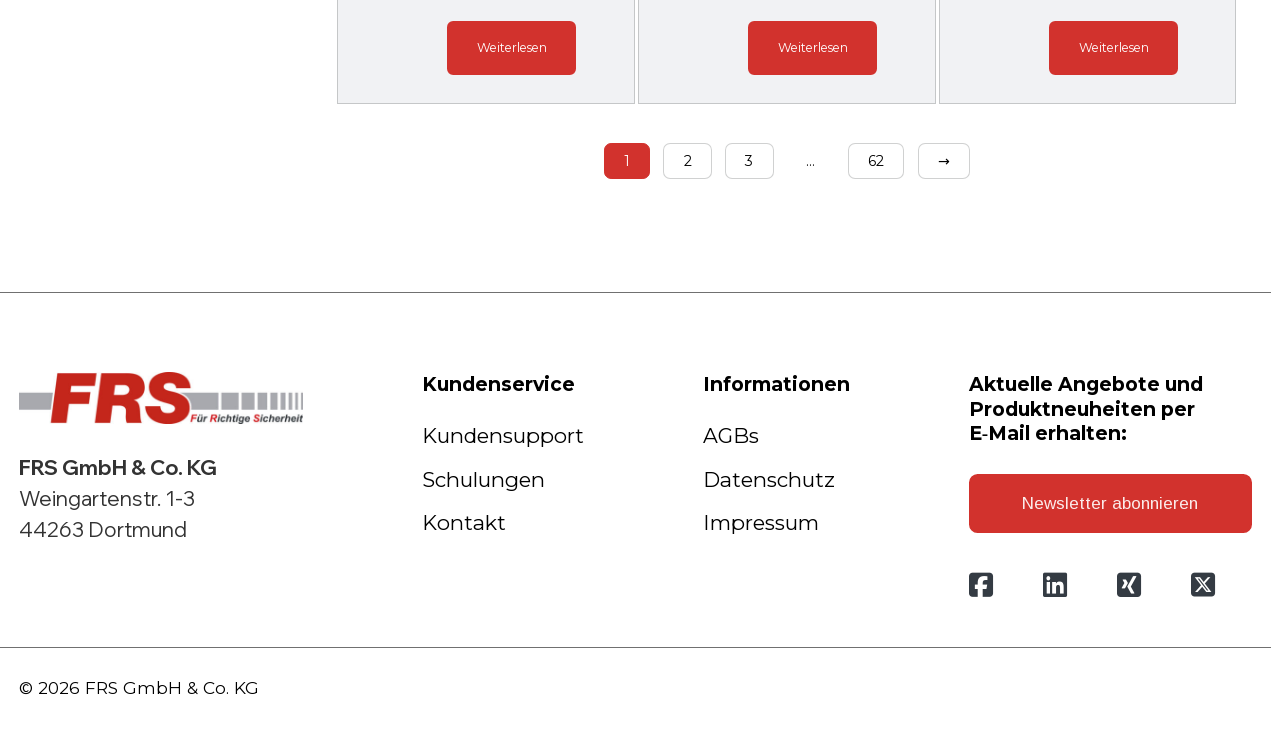
<file: shop-guest.html>
<!DOCTYPE html>
<html lang="de">
<head>
<script>window.__FRS_FIXTURE="data/products-guest.json";</script>
<script src="search-stub.js"></script>
<script src="link-guard.js"></script>

	<meta charset="UTF-8" />
	<meta name="viewport" content="width=device-width, initial-scale=1" />
<meta name='robots' content='noindex, nofollow' />
<link rel="canonical" href="https://frs-online.test/shop/">
<link rel="next" href="https://frs-online.test/shop/page/2/">
<meta property="og:title" content="Shop &#8211; FRS-Online.de">
<meta property="og:type" content="website">
<meta property="og:url" content="https://frs-online.test/shop/">
<meta property="og:locale" content="de_DE_formal">
<meta property="og:site_name" content="FRS-Online.de">
<meta name="twitter:card" content="summary_large_image">
<title>Shop &#8211; FRS-Online.de</title>
<link rel="alternate" type="application/rss+xml" title="FRS-Online.de &raquo; Feed" href="https://frs-online.test/feed/" />
<link rel="alternate" type="application/rss+xml" title="FRS-Online.de &raquo; Kommentar-Feed" href="https://frs-online.test/comments/feed/" />
<link rel="alternate" type="application/rss+xml" title="FRS-Online.de &raquo; Feed für Produkte" href="https://frs-online.test/shop/feed/" />
<style id="wp-img-auto-sizes-contain-inline-css">
img:is([sizes=auto i],[sizes^="auto," i]){contain-intrinsic-size:3000px 1500px}
/*# sourceURL=wp-img-auto-sizes-contain-inline-css */
</style>
<link rel='stylesheet' id='splide-core-css' href='wp-content/themes/frs-online/assets/vendor/splide/splide-core.min.css' media='all' />
<style id="wp-emoji-styles-inline-css">

	img.wp-smiley, img.emoji {
		display: inline !important;
		border: none !important;
		box-shadow: none !important;
		height: 1em !important;
		width: 1em !important;
		margin: 0 0.07em !important;
		vertical-align: -0.1em !important;
		background: none !important;
		padding: 0 !important;
	}
/*# sourceURL=wp-emoji-styles-inline-css */
</style>
<link rel='stylesheet' id='woocommerce-blocktheme-css' href='wp-content/plugins/woocommerce/assets/css/woocommerce-blocktheme.css' media='all' />
<link rel='stylesheet' id='woocommerce-layout-css' href='wp-content/plugins/woocommerce/assets/css/woocommerce-layout.css' media='all' />
<link rel='stylesheet' id='woocommerce-smallscreen-css' href='wp-content/plugins/woocommerce/assets/css/woocommerce-smallscreen.css' media='only screen and (max-width: 768px)' />
<link rel='stylesheet' id='woocommerce-general-css' href='wp-content/plugins/woocommerce/assets/css/woocommerce.css' media='all' />
<style id="woocommerce-inline-inline-css">
.woocommerce form .form-row .required { visibility: visible; }
/*# sourceURL=woocommerce-inline-inline-css */
</style>
<link rel='stylesheet' id='frs-pv-01-01-bricks-advanced-themer-css' href='wp-content/themes/frs-online/assets/css/prod-verbatim/01-bricks-advanced-themer.css' media='all' />
<link rel='stylesheet' id='frs-pv-02-02-bricksforge-css' href='wp-content/themes/frs-online/assets/css/prod-verbatim/02-bricksforge.css' media='all' />
<link rel='stylesheet' id='frs-pv-03-03-acss-automatic-css' href='wp-content/themes/frs-online/assets/css/prod-verbatim/03-acss-automatic.css' media='all' />
<link rel='stylesheet' id='frs-pv-04-04-acss-gutenberg-css' href='wp-content/themes/frs-online/assets/css/prod-verbatim/04-acss-gutenberg.css' media='all' />
<link rel='stylesheet' id='frs-pv-05-05-bricks-frontend-css' href='wp-content/themes/frs-online/assets/css/prod-verbatim/05-bricks-frontend.css' media='all' />
<link rel='stylesheet' id='frs-pv-06-06-bricks-child-css' href='wp-content/themes/frs-online/assets/css/prod-verbatim/06-bricks-child.css' media='all' />
<link rel='stylesheet' id='frs-pv-07-07-bricks-woocommerce-css' href='wp-content/themes/frs-online/assets/css/prod-verbatim/07-bricks-woocommerce.css' media='all' />
<link rel='stylesheet' id='frs-pv-08-08-font-awesome-brands-css' href='wp-content/themes/frs-online/assets/css/prod-verbatim/08-font-awesome-brands.css' media='all' />
<link rel='stylesheet' id='frs-pv-09-09-ionicons-css' href='wp-content/themes/frs-online/assets/css/prod-verbatim/09-ionicons.css' media='all' />
<link rel='stylesheet' id='frs-pv-10-10-themify-icons-css' href='wp-content/themes/frs-online/assets/css/prod-verbatim/10-themify-icons.css' media='all' />
<link rel='stylesheet' id='frs-pv-11-11-bricksextras-stickyheader-css' href='wp-content/themes/frs-online/assets/css/prod-verbatim/11-bricksextras-stickyheader.css' media='all' />
<link rel='stylesheet' id='frs-pv-12-12-acss-bricks-css' href='wp-content/themes/frs-online/assets/css/prod-verbatim/12-acss-bricks.css' media='all' />
<link rel='stylesheet' id='frs-pv-13-13-acss-color-scheme-css' href='wp-content/themes/frs-online/assets/css/prod-verbatim/13-acss-color-scheme.css' media='all' />
<link rel='stylesheet' id='frs-pv-14-14-acss-frames-css' href='wp-content/themes/frs-online/assets/css/prod-verbatim/14-acss-frames.css' media='all' />
<link rel='stylesheet' id='frs-pv-15-15-fonts-google-css' href='wp-content/themes/frs-online/assets/css/prod-verbatim/15-fonts-google.css' media='all' />
<link rel='stylesheet' id='frs-pv-16-16-wc-blocks-css' href='wp-content/themes/frs-online/assets/css/prod-verbatim/16-wc-blocks.css' media='all' />
<link rel='stylesheet' id='frs-pv-17-17-splide-css' href='wp-content/themes/frs-online/assets/css/prod-verbatim/17-splide.css' media='all' />
<link rel='stylesheet' id='frs-pv-18-99-inline-css' href='wp-content/themes/frs-online/assets/css/prod-verbatim/99-inline.css' media='all' />
<link rel='stylesheet' id='frs-online-theme-css' href='wp-content/themes/frs-online/style.css' media='all' />
<style id="kadence-blocks-global-variables-inline-css">
:root {--global-kb-font-size-sm:clamp(0.8rem, 0.73rem + 0.217vw, 0.9rem);--global-kb-font-size-md:clamp(1.1rem, 0.995rem + 0.326vw, 1.25rem);--global-kb-font-size-lg:clamp(1.75rem, 1.576rem + 0.543vw, 2rem);--global-kb-font-size-xl:clamp(2.25rem, 1.728rem + 1.63vw, 3rem);--global-kb-font-size-xxl:clamp(2.5rem, 1.456rem + 3.26vw, 4rem);--global-kb-font-size-xxxl:clamp(2.75rem, 0.489rem + 7.065vw, 6rem);}:root {--global-palette1: #3182CE;--global-palette2: #2B6CB0;--global-palette3: #1A202C;--global-palette4: #2D3748;--global-palette5: #4A5568;--global-palette6: #718096;--global-palette7: #EDF2F7;--global-palette8: #F7FAFC;--global-palette9: #ffffff;}
/*# sourceURL=kadence-blocks-global-variables-inline-css */
</style>
<script id="jquery-core-js" src="wp-includes/js/jquery/jquery.min.js"></script>
<script id="jquery-migrate-js" src="wp-includes/js/jquery/jquery-migrate.min.js"></script>
<script data-wp-strategy="defer" defer id="wc-jquery-blockui-js" src="wp-content/plugins/woocommerce/assets/js/jquery-blockui/jquery.blockUI.min.js"></script>
<script id="wc-add-to-cart-js-extra">
var wc_add_to_cart_params = {"ajax_url":"/wp-admin/admin-ajax.php","wc_ajax_url":"/?wc-ajax=%%endpoint%%","i18n_view_cart":"Warenkorb anzeigen","cart_url":"https://frs-online.test/warenkorb/","is_cart":"","cart_redirect_after_add":"no"};
//# sourceURL=wc-add-to-cart-js-extra
</script>
<script data-wp-strategy="defer" defer id="wc-add-to-cart-js" src="wp-content/plugins/woocommerce/assets/js/frontend/add-to-cart.min.js"></script>
<script data-wp-strategy="defer" defer id="wc-js-cookie-js" src="wp-content/plugins/woocommerce/assets/js/js-cookie/js.cookie.min.js"></script>
<script id="woocommerce-js-extra">
var woocommerce_params = {"ajax_url":"/wp-admin/admin-ajax.php","wc_ajax_url":"/?wc-ajax=%%endpoint%%","i18n_password_show":"Passwort anzeigen","i18n_password_hide":"Passwort ausblenden"};
//# sourceURL=woocommerce-js-extra
</script>
<script data-wp-strategy="defer" defer id="woocommerce-js" src="wp-content/plugins/woocommerce/assets/js/frontend/woocommerce.min.js"></script>
<link rel="https://api.w.org/" href="https://frs-online.test/wp-json/" /><link rel="EditURI" type="application/rsd+xml" title="RSD" href="https://frs-online.test/xmlrpc.php?rsd" />
<meta name="generator" content="WordPress 7.0" />
<meta name="generator" content="WooCommerce 10.7.0" />
	<noscript><style>.woocommerce-product-gallery{ opacity: 1 !important; }</style></noscript>
	<style class="wp-fonts-local">
@font-face{font-family:Arimo;font-style:normal;font-weight:400;font-display:swap;src:url('wp-content/themes/frs-online/assets/fonts/arimo/arimo-400-normal.woff2') format('woff2');}
@font-face{font-family:Arimo;font-style:normal;font-weight:500;font-display:swap;src:url('wp-content/themes/frs-online/assets/fonts/arimo/arimo-500-normal.woff2') format('woff2');}
@font-face{font-family:Arimo;font-style:normal;font-weight:600;font-display:swap;src:url('wp-content/themes/frs-online/assets/fonts/arimo/arimo-600-normal.woff2') format('woff2');}
@font-face{font-family:Arimo;font-style:normal;font-weight:700;font-display:swap;src:url('wp-content/themes/frs-online/assets/fonts/arimo/arimo-700-normal.woff2') format('woff2');}
@font-face{font-family:Arimo;font-style:italic;font-weight:400;font-display:swap;src:url('wp-content/themes/frs-online/assets/fonts/arimo/arimo-400-italic.woff2') format('woff2');}
@font-face{font-family:Arimo;font-style:italic;font-weight:500;font-display:swap;src:url('wp-content/themes/frs-online/assets/fonts/arimo/arimo-500-italic.woff2') format('woff2');}
@font-face{font-family:Arimo;font-style:italic;font-weight:600;font-display:swap;src:url('wp-content/themes/frs-online/assets/fonts/arimo/arimo-600-italic.woff2') format('woff2');}
@font-face{font-family:Arimo;font-style:italic;font-weight:700;font-display:swap;src:url('wp-content/themes/frs-online/assets/fonts/arimo/arimo-700-italic.woff2') format('woff2');}
@font-face{font-family:Montserrat;font-style:normal;font-weight:100;font-display:swap;src:url('wp-content/themes/frs-online/assets/fonts/montserrat/montserrat-100-normal.woff2') format('woff2');}
@font-face{font-family:Montserrat;font-style:normal;font-weight:200;font-display:swap;src:url('wp-content/themes/frs-online/assets/fonts/montserrat/montserrat-200-normal.woff2') format('woff2');}
@font-face{font-family:Montserrat;font-style:normal;font-weight:300;font-display:swap;src:url('wp-content/themes/frs-online/assets/fonts/montserrat/montserrat-300-normal.woff2') format('woff2');}
@font-face{font-family:Montserrat;font-style:normal;font-weight:400;font-display:swap;src:url('wp-content/themes/frs-online/assets/fonts/montserrat/montserrat-400-normal.woff2') format('woff2');}
@font-face{font-family:Montserrat;font-style:normal;font-weight:500;font-display:swap;src:url('wp-content/themes/frs-online/assets/fonts/montserrat/montserrat-500-normal.woff2') format('woff2');}
@font-face{font-family:Montserrat;font-style:normal;font-weight:600;font-display:swap;src:url('wp-content/themes/frs-online/assets/fonts/montserrat/montserrat-600-normal.woff2') format('woff2');}
@font-face{font-family:Montserrat;font-style:normal;font-weight:700;font-display:swap;src:url('wp-content/themes/frs-online/assets/fonts/montserrat/montserrat-700-normal.woff2') format('woff2');}
@font-face{font-family:Montserrat;font-style:normal;font-weight:800;font-display:swap;src:url('wp-content/themes/frs-online/assets/fonts/montserrat/montserrat-800-normal.woff2') format('woff2');}
@font-face{font-family:Montserrat;font-style:normal;font-weight:900;font-display:swap;src:url('wp-content/themes/frs-online/assets/fonts/montserrat/montserrat-900-normal.woff2') format('woff2');}
@font-face{font-family:Montserrat;font-style:italic;font-weight:100;font-display:swap;src:url('wp-content/themes/frs-online/assets/fonts/montserrat/montserrat-100-italic.woff2') format('woff2');}
@font-face{font-family:Montserrat;font-style:italic;font-weight:200;font-display:swap;src:url('wp-content/themes/frs-online/assets/fonts/montserrat/montserrat-200-italic.woff2') format('woff2');}
@font-face{font-family:Montserrat;font-style:italic;font-weight:300;font-display:swap;src:url('wp-content/themes/frs-online/assets/fonts/montserrat/montserrat-300-italic.woff2') format('woff2');}
@font-face{font-family:Montserrat;font-style:italic;font-weight:400;font-display:swap;src:url('wp-content/themes/frs-online/assets/fonts/montserrat/montserrat-400-italic.woff2') format('woff2');}
@font-face{font-family:Montserrat;font-style:italic;font-weight:500;font-display:swap;src:url('wp-content/themes/frs-online/assets/fonts/montserrat/montserrat-500-italic.woff2') format('woff2');}
@font-face{font-family:Montserrat;font-style:italic;font-weight:600;font-display:swap;src:url('wp-content/themes/frs-online/assets/fonts/montserrat/montserrat-600-italic.woff2') format('woff2');}
@font-face{font-family:Montserrat;font-style:italic;font-weight:700;font-display:swap;src:url('wp-content/themes/frs-online/assets/fonts/montserrat/montserrat-700-italic.woff2') format('woff2');}
@font-face{font-family:Montserrat;font-style:italic;font-weight:800;font-display:swap;src:url('wp-content/themes/frs-online/assets/fonts/montserrat/montserrat-800-italic.woff2') format('woff2');}
@font-face{font-family:Montserrat;font-style:italic;font-weight:900;font-display:swap;src:url('wp-content/themes/frs-online/assets/fonts/montserrat/montserrat-900-italic.woff2') format('woff2');}
</style>
<link rel="icon" href="wp-content/uploads/2025/09/frs-logo-100x100.jpg" sizes="32x32" />
<link rel="icon" href="wp-content/uploads/2025/09/frs-logo.jpg" sizes="192x192" />
<link rel="apple-touch-icon" href="wp-content/uploads/2025/09/frs-logo.jpg" />
<meta name="msapplication-TileImage" content="wp-content/uploads/2025/09/frs-logo.jpg" />
<script id="blockstudio-fn">window.bs=window.bs||{};bs._token="5b3e1af961e90cd51847bf8c1cf30779";bs._block=function(){var s=document.currentScript;return s&&s.dataset.block||""};bs.fn=function(n,p,b){var block=b||bs._block();if(!block)throw new Error("bs.fn: block name required. Pass as third argument, or use an inline script (module scripts cannot auto-detect).");var u="https://frs-online.test/wp-json/blockstudio/v1/fn/"+block+"/"+n;return fetch(u,{method:"POST",headers:{"Content-Type":"application/json","X-WP-Nonce":"78ba38452c","X-BS-Token":"5b3e1af961e90cd51847bf8c1cf30779"},body:JSON.stringify({params:p||{}})}).then(function(r){return r.json()});};</script><script id="blockstudio-db">window.bs=window.bs||{};bs.db=function(b,s){var u="https://frs-online.test/wp-json/blockstudio/v1/db/"+b.replace("/","-")+"/"+(s||"default");var h={"Content-Type":"application/json","X-WP-Nonce":"78ba38452c","X-BS-Token":"5b3e1af961e90cd51847bf8c1cf30779"};return{create:function(d){return fetch(u,{method:"POST",headers:h,body:JSON.stringify(d)}).then(function(r){return r.json()})},list:function(q){var p=q?"?"+new URLSearchParams(q):"";return fetch(u+p,{method:"GET",headers:h}).then(function(r){return r.json()})},get:function(id){return fetch(u+"/"+id,{method:"GET",headers:h}).then(function(r){return r.json()})},update:function(id,d){return fetch(u+"/"+id,{method:"PUT",headers:h,body:JSON.stringify(d)}).then(function(r){return r.json()})},delete:function(id){return fetch(u+"/"+id,{method:"DELETE",headers:h}).then(function(r){return r.json()})}};};bs._qc={};bs.cache={get:function(k){var e=bs._qc[k];if(!e)return undefined;return e.data},set:function(k,d){bs._qc[k]={data:d,time:Date.now()}},invalidate:function(k){delete bs._qc[k]},clear:function(){bs._qc={}}};bs._qp={};bs.query=function(k,fn,o){o=o||{};var st=o.staleTime||0;var e=bs._qc[k];if(e&&st&&(Date.now()-e.time)<st)return Promise.resolve(e.data);if(bs._qp[k])return bs._qp[k];var p=fn().then(function(d){bs._qc[k]={data:d,time:Date.now()};delete bs._qp[k];return d},function(err){delete bs._qp[k];throw err});bs._qp[k]=p;return p;};bs._sp=function(arr,id,p){for(var i=0;i<arr.length;i++){if(arr[i].id===id){var ks=Object.keys(p);for(var j=0;j<ks.length;j++){arr[i][ks[j]]=p[ks[j]]}return}}};bs._tc=0;bs._rm=0;bs.mutate=function(o){bs._rm=Date.now();var snap;if(o.state&&o.key){snap=o.state[o.key]?o.state[o.key].slice():[];var tid,prev;if(o.action==="create"&&o.optimistic){tid="__temp_"+ ++bs._tc;o.state[o.key]=o.state[o.key].concat([Object.assign({id:tid},o.optimistic)]);}else if(o.action==="update"&&o.optimistic){prev={};var ks=Object.keys(o.optimistic);for(var j=0;j<ks.length;j++){var items=o.state[o.key];for(var i=0;i<items.length;i++){if(items[i].id===o.id){prev[ks[j]]=items[i][ks[j]];break}}}bs._sp(o.state[o.key],o.id,o.optimistic);}else if(o.action==="delete"){o.state[o.key]=o.state[o.key].filter(function(t){return t.id!==o.id});}return o.fn().then(function(r){if(o.action==="create"){if(tid){bs._sp(o.state[o.key],tid,r)}else{o.state[o.key]=o.state[o.key].concat([r])}}else if(o.action==="update"){bs._sp(o.state[o.key],o.id,r)}bs.cache.invalidate(o.key);return r;},function(err){if(prev){bs._sp(o.state[o.key],o.id,prev)}else{o.state[o.key]=snap}throw err;});}if(o.before)snap=o.before();return o.fn().then(function(r){if(o.onSuccess)o.onSuccess(r,snap);if(o.invalidate)bs.cache.invalidate(o.invalidate);return r;},function(err){if(o.onError)o.onError(err,snap);throw err;});};</script><style id='blockstudio-frs-product-card-alpha-style-scoped-css' data-processed  data-key='1777910563' >@charset "UTF-8";
.bs-9756339128f88e056e5af81f386860bd { /* frs/product-card-alpha — prod-canonical archive card.
*
* Layout matches prod's archive markup at
* https://neu.frs-online.de/produkt-kategorie/alarm/melder-indoor-alarm/bewegungsmelder/
*
* DOM order: <li> > <__inner (body+footer)> + <__media>
* Visual placement: 2-col grid; __inner left/right of __media depending
* on container width. Body content stacks vertically, footer pinned at
* bottom of __inner. Pixel-precise values land in this file via
* /port-page; tokens here are scaffolding.
*/
  /* Splide context (home slider): single-column stack, image-on-top to
   * survive narrow slide widths. Dropped onto the slot via index.php's
   * slot_class when $c['frs/slider'] is set. */
  /* Inner wrapper holds body+footer in a column flex so the footer pins
   * to the bottom while the body grows naturally. */
  /* Media column: image is square (aspect-ratio enforced) and sits in
   * the right column (or top in slider context). */
  /* Body region: heading, description, price-wrapper. Children stack with
   * no gap — heading/description/price provide their own block-margin via
   * core typography defaults. */
  /* Login-prompt copy emitted by wc-microtech in place of the price for
   * guests. The plugin returns a <p> with anchors. */
  /* Footer region: cart form OR Weiterlesen fallback. */
  /* Weiterlesen fallback — shown when product is not purchasable
   * (guest in B2B mode, or out-of-stock). */
  /* Add-to-cart wrapper (prod's .fr-woo-add-to-cart-alpha + form). */
  /* Quantity stepper — flex row of [minus, input, plus]. Native number
   * spinners hidden so only our SVG ± buttons drive the value. */
  /* Visual order: minus on left, input in middle, plus on right. DOM
   * order is input-then-minus-then-plus per prod; flex order rearranges. */
  /* Add-to-cart button (a.add_to_cart_button.ajax_add_to_cart). The base
   * .fr-woo-add-to-cart-alpha class is shared with the home slider; rule
   * stays for that path. */
  /* Modifier: fr-woo-add-to-cart-alpha--full (home slider only) —
   * forces button to fill the slide width. */
}
.bs-9756339128f88e056e5af81f386860bd.frs-product-card-alpha {
  position: relative;
  display: grid;
  grid-template-columns: 1fr clamp(8rem, 28%, 14rem);
  gap: var(--card-gap, 1rem);
  align-items: stretch;
  background-color: var(--base-ultra-light);
  color: var(--text-dark);
  font-family: var(--font-heading);
  font-size: var(--text-xs);
  line-height: 1.4;
  padding: var(--space-m);
  border: 1px solid color-mix(in oklch, var(--base-ultra-dark) 20%, transparent);
  list-style: none;
}
.bs-9756339128f88e056e5af81f386860bd.frs-product-card-alpha.splide__slide {
  grid-template-columns: 1fr;
}
.bs-9756339128f88e056e5af81f386860bd .frs-product-card-alpha__inner {
  display: flex;
  flex-direction: column;
  gap: var(--space-m);
  min-width: 0;
}
.bs-9756339128f88e056e5af81f386860bd .frs-product-card-alpha__media {
  display: flex;
  align-items: flex-start;
  min-width: 0;
}
.bs-9756339128f88e056e5af81f386860bd .frs-product-card-alpha__image {
  position: relative;
  margin: 0;
  width: 100%;
  aspect-ratio: 1/1;
  overflow: hidden;
}
.bs-9756339128f88e056e5af81f386860bd .frs-product-card-alpha__image a.tag {
  display: block;
  width: 100%;
  height: 100%;
  color: inherit;
  text-decoration: none;
}
.bs-9756339128f88e056e5af81f386860bd .frs-product-card-alpha__image img {
  display: block;
  width: 100%;
  height: 100%;
  object-fit: contain;
}
.bs-9756339128f88e056e5af81f386860bd .frs-product-card-alpha__body {
  display: flex;
  flex-direction: column;
  flex: 1 1 auto;
  min-width: 0;
}
.bs-9756339128f88e056e5af81f386860bd .frs-product-card-alpha__heading {
  margin: 0;
  font-family: var(--font-heading);
  font-size: var(--text-l);
  font-weight: 700;
  line-height: 1.282;
}
.bs-9756339128f88e056e5af81f386860bd .frs-product-card-alpha__heading a {
  color: inherit;
  text-decoration: none;
}
.bs-9756339128f88e056e5af81f386860bd .frs-product-card-alpha__heading a:hover,
.bs-9756339128f88e056e5af81f386860bd .frs-product-card-alpha__heading a:focus-visible {
  text-decoration: underline;
}
.bs-9756339128f88e056e5af81f386860bd .frs-product-card-alpha__description {
  margin: 0;
  font-family: var(--font-heading);
  font-size: var(--text-s);
  line-height: 1.5;
  color: color-mix(in oklch, var(--text-dark) 80%, transparent);
}
.bs-9756339128f88e056e5af81f386860bd .frs-product-card-alpha__price-wrapper {
  margin-top: auto;
  font-family: var(--font-heading);
}
.bs-9756339128f88e056e5af81f386860bd .frs-product-card-alpha__price {
  font-family: var(--font-heading);
  font-weight: 700;
  font-size: var(--text-m);
}
.bs-9756339128f88e056e5af81f386860bd .frs-product-card-alpha__price .woocommerce-Price-amount {
  font-family: var(--font-heading);
  font-weight: 700;
}
.bs-9756339128f88e056e5af81f386860bd .frs-product-card-alpha__price-wrapper p {
  margin: 0;
  font-size: var(--text-xs);
  line-height: 1.5;
}
.bs-9756339128f88e056e5af81f386860bd .frs-product-card-alpha__price-wrapper p a {
  color: var(--primary);
}
.bs-9756339128f88e056e5af81f386860bd .frs-product-card-alpha__footer {
  display: flex;
  flex-wrap: wrap;
  align-items: stretch;
  gap: var(--space-s);
  margin-top: auto;
}
.bs-9756339128f88e056e5af81f386860bd .frs-product-card-alpha__cta-fallback {
  display: inline-flex;
  align-items: center;
  justify-content: center;
  padding-block: var(--space-s);
  padding-inline: var(--space-m);
  background-color: var(--primary);
  color: var(--text-light);
  font-family: var(--font-heading);
  font-size: var(--text-xs);
  line-height: 1;
  border: 2px solid var(--primary);
  border-radius: var(--btn-radius);
  text-decoration: none;
}
.bs-9756339128f88e056e5af81f386860bd .frs-product-card-alpha__cta-fallback:hover,
.bs-9756339128f88e056e5af81f386860bd .frs-product-card-alpha__cta-fallback:focus-visible {
  background-color: color-mix(in oklch, var(--primary) 85%, black);
}
.bs-9756339128f88e056e5af81f386860bd .fr-woo-add-to-cart-alpha {
  display: flex;
  flex-direction: column;
  width: 100%;
}
.bs-9756339128f88e056e5af81f386860bd .frs-loop-product-form {
  display: flex;
  flex-wrap: wrap;
  gap: var(--space-s);
  align-items: stretch;
  margin: 0;
  padding: 0;
}
.bs-9756339128f88e056e5af81f386860bd .frs-loop-product-form .quantity {
  display: flex;
  align-items: stretch;
  flex: 0 0 auto;
  border: 1px solid color-mix(in oklch, var(--base-ultra-dark) 20%, transparent);
  border-radius: var(--btn-radius);
  overflow: hidden;
  background: var(--white);
}
.bs-9756339128f88e056e5af81f386860bd .frs-loop-product-form .quantity .action {
  display: inline-flex;
  align-items: center;
  justify-content: center;
  width: 2.25rem;
  cursor: pointer;
  user-select: none;
  color: var(--text-dark);
  background: transparent;
  transition: background-color 120ms ease;
}
.bs-9756339128f88e056e5af81f386860bd .frs-loop-product-form .quantity .action:hover,
.bs-9756339128f88e056e5af81f386860bd .frs-loop-product-form .quantity .action:focus-visible {
  background-color: color-mix(in oklch, var(--base-ultra-dark) 8%, transparent);
}
.bs-9756339128f88e056e5af81f386860bd .frs-loop-product-form .quantity .action.minus {
  order: 0;
}
.bs-9756339128f88e056e5af81f386860bd .frs-loop-product-form .quantity input.qty {
  order: 1;
}
.bs-9756339128f88e056e5af81f386860bd .frs-loop-product-form .quantity .action.plus {
  order: 2;
}
.bs-9756339128f88e056e5af81f386860bd .frs-loop-product-form .quantity input.qty {
  width: 2.5rem;
  padding-inline: 0.25rem;
  border: 0;
  border-inline: 1px solid color-mix(in oklch, var(--base-ultra-dark) 15%, transparent);
  background: transparent;
  font-family: var(--font-heading);
  font-size: var(--text-s);
  text-align: center;
  -moz-appearance: textfield;
  appearance: textfield;
}
.bs-9756339128f88e056e5af81f386860bd .frs-loop-product-form .quantity input.qty::-webkit-outer-spin-button,
.bs-9756339128f88e056e5af81f386860bd .frs-loop-product-form .quantity input.qty::-webkit-inner-spin-button {
  -webkit-appearance: none;
  margin: 0;
}
.bs-9756339128f88e056e5af81f386860bd .frs-loop-product-form .quantity input.qty:focus-visible {
  outline: 2px solid var(--primary);
  outline-offset: -2px;
}
.bs-9756339128f88e056e5af81f386860bd a.button.product_type_simple.fr-woo-add-to-cart-alpha {
  display: inline-flex;
  flex: 1 1 auto;
  justify-content: center;
  align-items: center;
  gap: var(--space-s);
  padding-block: var(--space-s);
  padding-inline: var(--space-m);
  background-color: var(--primary);
  color: var(--text-light);
  font-family: var(--font-heading);
  font-size: var(--text-xs);
  line-height: 1;
  border: 2px solid var(--primary);
  border-radius: var(--btn-radius);
  text-align: center;
  text-decoration: none;
}
.bs-9756339128f88e056e5af81f386860bd a.button.product_type_simple.fr-woo-add-to-cart-alpha:hover,
.bs-9756339128f88e056e5af81f386860bd a.button.product_type_simple.fr-woo-add-to-cart-alpha:focus-visible {
  background-color: color-mix(in oklch, var(--primary) 85%, black);
}
.bs-9756339128f88e056e5af81f386860bd a.button.product_type_simple.fr-woo-add-to-cart-alpha .icon {
  font-size: 1em;
  line-height: 1;
}
.bs-9756339128f88e056e5af81f386860bd .fr-woo-add-to-cart-alpha--full {
  width: 100%;
}</style><style id='blockstudio-frs-wc-product-grid-style-scoped-css' data-processed  data-key='1777760028' >@charset "UTF-8";
.bs-992a8c00ce4f7ec9b716ded750f8935c { /* frs/wc-product-grid — main-query archive loop.
*
* Three regions:
*   .__list — CSS grid of product cards (responsive cols).
*   .__empty — fallback paragraph when have_posts() is false.
*   .__pagination — wrapper around paginate_links() output.
*
* The `--frs-grid-cols` CSS var is set inline by index.php from the
* `columns` attribute, defaulting to 3. BEM modifier
* `--cols-N` is also emitted for static targeting if needed.
*
* Pixel-precise card spacing values land via /port-page; tokens here
* are scaffolding.
*/
  /* Empty state: centered paragraph, generous vertical breathing room. */
  /* Pagination — wraps WP's paginate_links() <ul class="page-numbers">.
   * Center-justified, gap-spaced, square-ish item targets. */
}
.bs-992a8c00ce4f7ec9b716ded750f8935c.frs-wc-product-grid {
  display: block;
  margin-block: var(--space-l);
}
.bs-992a8c00ce4f7ec9b716ded750f8935c .frs-wc-product-grid__list {
  display: grid;
  grid-template-columns: repeat(var(--frs-grid-cols, 3), minmax(0, 1fr));
  gap: var(--card-gap, 1.5rem);
  margin: 0;
  padding: 0;
  list-style: none;
}
@media (max-width: 1024px) {
  .bs-992a8c00ce4f7ec9b716ded750f8935c .frs-wc-product-grid__list {
    grid-template-columns: repeat(2, minmax(0, 1fr));
  }
}
@media (max-width: 600px) {
  .bs-992a8c00ce4f7ec9b716ded750f8935c .frs-wc-product-grid__list {
    grid-template-columns: 1fr;
  }
}
.bs-992a8c00ce4f7ec9b716ded750f8935c .frs-wc-product-grid__empty {
  margin: 0;
  padding-block: var(--space-xl);
  text-align: center;
  font-family: var(--font-heading);
  font-size: var(--text-m);
  color: var(--text-dark);
}
.bs-992a8c00ce4f7ec9b716ded750f8935c .frs-wc-product-grid__pagination {
  display: flex;
  justify-content: center;
  margin-top: var(--space-l);
}
.bs-992a8c00ce4f7ec9b716ded750f8935c .frs-wc-product-grid__pagination .page-numbers {
  display: flex;
  flex-wrap: wrap;
  align-items: center;
  justify-content: center;
  gap: var(--space-xs);
  margin: 0;
  padding: 0;
  list-style: none;
}
.bs-992a8c00ce4f7ec9b716ded750f8935c .frs-wc-product-grid__pagination .page-numbers li {
  display: inline-flex;
}
.bs-992a8c00ce4f7ec9b716ded750f8935c .frs-wc-product-grid__pagination .page-numbers a,
.bs-992a8c00ce4f7ec9b716ded750f8935c .frs-wc-product-grid__pagination .page-numbers span {
  display: inline-flex;
  align-items: center;
  justify-content: center;
  min-width: 2.25rem;
  height: 2.25rem;
  padding-inline: var(--space-s);
  border: 1px solid color-mix(in oklch, var(--base-ultra-dark) 20%, transparent);
  border-radius: var(--btn-radius);
  background: var(--white);
  color: var(--text-dark);
  font-family: var(--font-heading);
  font-size: var(--text-s);
  text-decoration: none;
  transition: background-color 120ms ease, color 120ms ease, border-color 120ms ease;
}
.bs-992a8c00ce4f7ec9b716ded750f8935c .frs-wc-product-grid__pagination .page-numbers a:hover,
.bs-992a8c00ce4f7ec9b716ded750f8935c .frs-wc-product-grid__pagination .page-numbers a:focus-visible {
  background-color: var(--primary);
  color: var(--text-light);
  border-color: var(--primary);
}
.bs-992a8c00ce4f7ec9b716ded750f8935c .frs-wc-product-grid__pagination .page-numbers .current {
  background-color: var(--primary);
  color: var(--text-light);
  border-color: var(--primary);
}
.bs-992a8c00ce4f7ec9b716ded750f8935c .frs-wc-product-grid__pagination .page-numbers .dots {
  border: 0;
  background: transparent;
}</style><style id='blockstudio-frs-wc-breadcrumb-style-scoped-css' data-processed  data-key='1777775481' >@charset "UTF-8";
.bs-4e729a733ac2683c198661391f7ab3be { /* frs/wc-breadcrumb — slim navigation strip above the archive title.
*
* Layout: horizontal flex row of crumbs separated by a `/` glyph
* inserted via ::before on every item except the first. Pixel-precise
* values (font weight, color, spacing) land via /port-page.
*/ }
.bs-4e729a733ac2683c198661391f7ab3be.frs-wc-breadcrumb {
  display: block;
  margin-block: var(--space-xs) var(--space-s);
  /* fr-accent-heading equivalent — Montserrat / weight 400 / --text-s /
   * 0.095em letter-spacing / 1.1 line-height / uppercase. From MHTML
   * 30185–30189 (the .fr-accent-heading rule body). */
  line-height: 1.1;
  text-transform: uppercase;
  letter-spacing: 0.095em;
  font-size: var(--text-s);
  font-weight: 400;
  font-family: Montserrat;
  color: var(--text-dark);
  margin-bottom: 0;
}
.bs-4e729a733ac2683c198661391f7ab3be .frs-wc-breadcrumb__list {
  display: flex;
  flex-wrap: wrap;
  align-items: center;
  gap: 0;
  margin: 0;
  padding: 0;
  list-style: none;
}
.bs-4e729a733ac2683c198661391f7ab3be .frs-wc-breadcrumb__item {
  display: inline-flex;
  align-items: center;
}
.bs-4e729a733ac2683c198661391f7ab3be .frs-wc-breadcrumb__item:not(:first-child)::before {
  content: "/";
  margin-inline: var(--space-xs);
  color: color-mix(in oklch, var(--text-dark) 50%, transparent);
}
.bs-4e729a733ac2683c198661391f7ab3be .frs-wc-breadcrumb__link {
  color: inherit;
  text-decoration: none;
}
.bs-4e729a733ac2683c198661391f7ab3be .frs-wc-breadcrumb__link:hover,
.bs-4e729a733ac2683c198661391f7ab3be .frs-wc-breadcrumb__link:focus-visible {
  text-decoration: underline;
}
.bs-4e729a733ac2683c198661391f7ab3be .frs-wc-breadcrumb__current {
  color: color-mix(in oklch, var(--text-dark) 70%, transparent);
}</style><style id='blockstudio-frs-wc-shop-sidebar-style-scoped-css' data-processed  data-key='1777849711' >@charset "UTF-8";
.bs-bfd6bd520b1a3f7528ba28d13b64e839 { /* frs/wc-shop-sidebar — sidebar wrapper + shop-explorer widget styles.
*
* Two BEM roots live in this file because the sidebar block owns both:
*   .frs-shop-sidebar       — wrapper + heading "Sortiment"
*   .frs-shop-explorer__*   — search + accordion + results widget
*
* The widget rules are translated 1:1 from the drawer's pre-existing
* accordion ruleset under the new BEM root, plus the active-state
* visual treatment from PLAN §6 that the drawer doesn't yet own.
* Tokens are CONSUMED only (never declared).
*
* Option B isolation: this file MUST live entirely under the
* `frs-shop-explorer__*` namespace (verifier hard-fails on cross-
* namespace hits). Drawer keeps its own rules in
* `site-header/style.scoped.css`.
*/
  /* --- Wrapper + heading --------------------------------------------- */
  /* --- shop-explorer widget ------------------------------------------ */
  /* Row primitive — button (branch) or anchor (leaf). Same horizontal
   * layout so leaf names align with branch names. */
  /* Active-state visual treatment — Refinement 1.
   * The <li> carries the modifier; the inner <a>/<button> may also pick it up
   * via aria-current. Both selectors emit the same color + weight delta. */
  /* Nested children — soft background to read depth. */
  /* Search results — flat list with optional breadcrumb path. */
  /* Product result variant — thumb + name + price row. */
}
.bs-bfd6bd520b1a3f7528ba28d13b64e839 .frs-shop-sidebar {
  display: block;
  font-family: var(--font-body);
  color: var(--base);
}
.bs-bfd6bd520b1a3f7528ba28d13b64e839 .frs-shop-sidebar__title {
  font-family: var(--font-heading);
  font-size: var(--text-l, var(--text-m));
  font-weight: 600;
  letter-spacing: 0.02em;
  margin: 0 0 var(--space-s) 0;
  color: var(--base);
}
.bs-bfd6bd520b1a3f7528ba28d13b64e839 .frs-shop-explorer {
  display: flex;
  flex-direction: column;
  gap: var(--space-xs);
  border: 1px solid var(--secondary-trans-30);
  border-radius: var(--btn-radius);
  background: var(--white, #fff);
  overflow: hidden;
}
.bs-bfd6bd520b1a3f7528ba28d13b64e839 .frs-shop-explorer__search {
  position: sticky;
  top: 0;
  z-index: 5;
  display: flex;
  align-items: center;
  gap: var(--space-xs);
  padding: 0 var(--space-s);
  height: 48px;
  background: var(--white, #fff);
  border-bottom: 1px solid var(--secondary-trans-30);
}
.bs-bfd6bd520b1a3f7528ba28d13b64e839 .frs-shop-explorer__search:focus-within {
  box-shadow: inset 0 -2px 0 var(--secondary);
}
.bs-bfd6bd520b1a3f7528ba28d13b64e839 .frs-shop-explorer__search-icon {
  width: 20px;
  height: 20px;
  color: var(--base);
  flex: 0 0 20px;
}
.bs-bfd6bd520b1a3f7528ba28d13b64e839 .frs-shop-explorer__search-input {
  flex: 1 1 auto;
  border: 0;
  background: transparent;
  font: inherit;
  font-size: var(--text-m);
  outline: none;
  color: var(--base);
}
.bs-bfd6bd520b1a3f7528ba28d13b64e839 .frs-shop-explorer__search-clear {
  border: 0;
  background: transparent;
  color: var(--base);
  font-size: 1.4rem;
  line-height: 1;
  padding: 0 4px;
  cursor: pointer;
}
.bs-bfd6bd520b1a3f7528ba28d13b64e839 .frs-shop-explorer__hint {
  margin: 0;
  padding: 6px var(--space-s);
  font-size: var(--text-xs);
  color: var(--base);
  background: var(--neutral-ultra-light, #f5f7f9);
}
.bs-bfd6bd520b1a3f7528ba28d13b64e839 .frs-shop-explorer__scroll {
  overflow-y: auto;
}
.bs-bfd6bd520b1a3f7528ba28d13b64e839 .frs-shop-explorer__acc,
.bs-bfd6bd520b1a3f7528ba28d13b64e839 .frs-shop-explorer__children,
.bs-bfd6bd520b1a3f7528ba28d13b64e839 .frs-shop-explorer__results {
  list-style: none;
  margin: 0;
  padding: 0;
}
.bs-bfd6bd520b1a3f7528ba28d13b64e839 .frs-shop-explorer__acc > li,
.bs-bfd6bd520b1a3f7528ba28d13b64e839 .frs-shop-explorer__children > li {
  display: block;
  margin: 0;
  padding: 0;
}
.bs-bfd6bd520b1a3f7528ba28d13b64e839 .frs-shop-explorer__row {
  display: flex;
  align-items: center;
  gap: var(--space-xs);
  width: 100%;
  min-height: 44px;
  padding: 0 var(--space-s);
  border: 0;
  background: transparent;
  font-family: inherit;
  font-size: var(--text-s);
  color: var(--base);
  text-align: left;
  text-decoration: none;
  border-bottom: 1px solid var(--secondary-trans-30);
  cursor: pointer;
}
.bs-bfd6bd520b1a3f7528ba28d13b64e839 .frs-shop-explorer__row:hover {
  background: var(--neutral-ultra-light, #f5f7f9);
  color: var(--base);
}
.bs-bfd6bd520b1a3f7528ba28d13b64e839 .frs-shop-explorer__row:focus-visible {
  outline: 2px solid var(--secondary);
  outline-offset: -2px;
}
.bs-bfd6bd520b1a3f7528ba28d13b64e839 .frs-shop-explorer__caret {
  display: inline-grid;
  place-items: center;
  width: 18px;
  height: 18px;
  flex: 0 0 18px;
  color: var(--base);
  transition: transform 0.12s ease;
}
.bs-bfd6bd520b1a3f7528ba28d13b64e839 .frs-shop-explorer__row[aria-expanded=true] .frs-shop-explorer__caret {
  transform: rotate(90deg);
}
.bs-bfd6bd520b1a3f7528ba28d13b64e839 .frs-shop-explorer__caret-spacer {
  display: inline-block;
  width: 18px;
  height: 1px;
  flex: 0 0 18px;
}
.bs-bfd6bd520b1a3f7528ba28d13b64e839 .frs-shop-explorer__name {
  flex: 1 1 auto;
}
.bs-bfd6bd520b1a3f7528ba28d13b64e839 .frs-shop-explorer__count {
  color: var(--base);
  opacity: 0.6;
  font-size: var(--text-xs);
}
.bs-bfd6bd520b1a3f7528ba28d13b64e839 .frs-shop-explorer__row--active > .frs-shop-explorer__row,
.bs-bfd6bd520b1a3f7528ba28d13b64e839 .frs-shop-explorer__row[aria-current=page] {
  color: var(--primary);
  font-weight: 600;
}
.bs-bfd6bd520b1a3f7528ba28d13b64e839 .frs-shop-explorer__children {
  background: var(--neutral-ultra-light, #f5f7f9);
}
.bs-bfd6bd520b1a3f7528ba28d13b64e839 .frs-shop-explorer__children .frs-shop-explorer__row {
  font-size: var(--text-xs, var(--text-s));
}
.bs-bfd6bd520b1a3f7528ba28d13b64e839 .frs-shop-explorer__row[data-depth="2"] {
  padding-left: calc(var(--space-s) + 14px);
}
.bs-bfd6bd520b1a3f7528ba28d13b64e839 .frs-shop-explorer__row[data-depth="3"] {
  padding-left: calc(var(--space-s) + 28px);
}
.bs-bfd6bd520b1a3f7528ba28d13b64e839 .frs-shop-explorer__row[data-depth="4"] {
  padding-left: calc(var(--space-s) + 42px);
}
.bs-bfd6bd520b1a3f7528ba28d13b64e839 .frs-shop-explorer__row[data-depth="5"] {
  padding-left: calc(var(--space-s) + 56px);
}
.bs-bfd6bd520b1a3f7528ba28d13b64e839 .frs-shop-explorer__row[data-depth="6"] {
  padding-left: calc(var(--space-s) + 70px);
}
.bs-bfd6bd520b1a3f7528ba28d13b64e839 .frs-shop-explorer__children .frs-shop-explorer__children {
  background: rgba(0, 0, 0, 0.025);
}
.bs-bfd6bd520b1a3f7528ba28d13b64e839 .frs-shop-explorer__results > li {
  display: block;
  margin: 0;
  padding: 0;
}
.bs-bfd6bd520b1a3f7528ba28d13b64e839 .frs-shop-explorer__result {
  display: block;
  padding: var(--space-xs) var(--space-s);
  border-bottom: 1px solid var(--secondary-trans-30);
  color: var(--base);
  text-decoration: none;
}
.bs-bfd6bd520b1a3f7528ba28d13b64e839 .frs-shop-explorer__result:hover {
  background: var(--neutral-ultra-light, #f5f7f9);
  color: var(--base);
}
.bs-bfd6bd520b1a3f7528ba28d13b64e839 .frs-shop-explorer__result-name {
  display: block;
  font-size: var(--text-s);
  font-weight: 500;
}
.bs-bfd6bd520b1a3f7528ba28d13b64e839 .frs-shop-explorer__result-name mark {
  background: rgba(210, 50, 45, 0.12);
  color: var(--primary);
  padding: 0 2px;
  border-radius: 2px;
}
.bs-bfd6bd520b1a3f7528ba28d13b64e839 .frs-shop-explorer__result-path {
  display: block;
  font-size: var(--text-xs);
  color: var(--base);
  opacity: 0.6;
  margin-top: 2px;
}
.bs-bfd6bd520b1a3f7528ba28d13b64e839 .frs-shop-explorer__result-path span + span::before {
  content: " › ";
  opacity: 0.5;
}
.bs-bfd6bd520b1a3f7528ba28d13b64e839 .frs-shop-explorer__result-empty {
  padding: var(--space-l) var(--space-s);
  text-align: center;
  color: var(--base);
  opacity: 0.7;
  font-style: italic;
}
.bs-bfd6bd520b1a3f7528ba28d13b64e839 .frs-shop-explorer__sentinel {
  height: 1px;
  margin: 0;
  padding: 0;
  border: 0;
  list-style: none;
}
.bs-bfd6bd520b1a3f7528ba28d13b64e839 .frs-shop-explorer__result--product {
  display: flex;
  align-items: center;
  gap: var(--space-xs);
}
.bs-bfd6bd520b1a3f7528ba28d13b64e839 .frs-shop-explorer__result--product .frs-shop-explorer__result-image {
  flex: 0 0 36px;
  width: 36px;
  height: 36px;
  object-fit: contain;
  background: var(--white, #fff);
  border: 1px solid var(--secondary-trans-30);
  border-radius: 4px;
}
.bs-bfd6bd520b1a3f7528ba28d13b64e839 .frs-shop-explorer__result--product .frs-shop-explorer__result-body {
  display: flex;
  flex-direction: column;
  min-width: 0;
  flex: 1 1 auto;
}
.bs-bfd6bd520b1a3f7528ba28d13b64e839 .frs-shop-explorer__result--product .frs-shop-explorer__result-name {
  font-size: var(--text-s);
  font-weight: 500;
  overflow: hidden;
  text-overflow: ellipsis;
  white-space: nowrap;
}
.bs-bfd6bd520b1a3f7528ba28d13b64e839 .frs-shop-explorer__result-price {
  font-size: var(--text-xs);
  color: var(--primary);
  font-weight: 600;
  margin-top: 2px;
}</style><style id='blockstudio-frs-wc-archive-shell-style-scoped-css' data-processed  data-key='1777896121' >@charset "UTF-8";
.bs-68c1da37c0ade65ef5943638083681b2 { /* frs/wc-archive-shell — page-level grid for product archives.
*
* BEM root: .frs-archive-shell. Rules consume tokens from
* assets/css/prod-verbatim/*. Tokens are NEVER declared here.
*/
  /* No-sidebar modifier — collapses to a single column at every viewport. */
  /* Single-column collapse below ~960px (no breakpoint var ships in
   * prod-verbatim; em-based MQ chosen to track user font-size scaling). */
}
.bs-68c1da37c0ade65ef5943638083681b2 .frs-archive-shell {
  display: block;
  max-width: var(--content-width);
  margin-inline: auto;
  padding-block: var(--space-l);
  padding-inline: var(--space-s);
}
.bs-68c1da37c0ade65ef5943638083681b2 .frs-archive-shell__band {
  display: flex;
  flex-direction: column;
  gap: var(--space-xs);
  margin-bottom: var(--space-m);
}
.bs-68c1da37c0ade65ef5943638083681b2 .frs-archive-shell__title {
  font-family: var(--font-heading);
  font-size: var(--h1);
  margin: 0;
}
.bs-68c1da37c0ade65ef5943638083681b2 .frs-archive-shell__description {
  font-family: var(--font-body);
  font-size: var(--text-l);
  color: var(--base-ultra-dark);
  max-width: var(--width-m);
  margin: 0;
  display: flex;
  flex-direction: column;
  gap: var(--content-gap);
}
.bs-68c1da37c0ade65ef5943638083681b2 .frs-archive-shell__description p {
  margin: 0;
}
.bs-68c1da37c0ade65ef5943638083681b2 .frs-archive-shell__body {
  display: grid;
  grid-template-columns: minmax(240px, 280px) 1fr;
  gap: var(--grid-gap);
}
.bs-68c1da37c0ade65ef5943638083681b2 .frs-archive-shell__aside {
  min-width: 0;
}
.bs-68c1da37c0ade65ef5943638083681b2 .frs-archive-shell__main {
  min-width: 0;
}
.bs-68c1da37c0ade65ef5943638083681b2 .frs-archive-shell--no-sidebar .frs-archive-shell__body,
.bs-68c1da37c0ade65ef5943638083681b2 .frs-archive-shell__body[data-sidebar=false] {
  grid-template-columns: 1fr;
}
@media (max-width: 60em) {
  .bs-68c1da37c0ade65ef5943638083681b2 .frs-archive-shell__body {
    grid-template-columns: 1fr;
  }
}</style><style id='blockstudio-frs-site-header-style-inline-css'   data-key='1777759723' >/* frs/site-header — unscoped CSS (no `.bs-<hash>` prefix).
 *
 * Blockstudio's `*.inline.css` files are inlined as a `<style>` tag without
 * the per-block scope prefix that `*.scoped.css` gets. This file exists
 * specifically for selectors that target ancestors of the block root —
 * `body`, `html` — which the scoped prefix renders unreachable
 * (`.bs-<hash> body.admin-bar` requires body to descend from the scope
 * class, which is impossible).
 *
 * Keep this file minimal. Anything that *can* live inside the block's
 * scope belongs in `style.scoped.css`.
 */

/* Admin-bar offset — when WP shows the toolbar (`<body class="admin-bar">`),
 * the offcanvas drawer's `.brx-offcanvas-inner` is `position: fixed; top: 0;
 * height: 100%` by Bricks default. Pushing only `top` down would leave the
 * bottom edge overflowing past the viewport (verified: at viewport 900,
 * `top: 46` + `height: 100%` produces `bottom: 946`). So we offset `top`
 * AND shrink the height by the same amount, using the canonical WP toolbar
 * heights (32px desktop, 46px on screens ≤782px — the same breakpoint WP
 * uses to swap toolbar height in /wp-includes/css/admin-bar.css). The
 * backdrop stays full-height intentionally — the admin bar's opaque
 * background already sits above (z-index 99999), so the dimmed area
 * visually stops at the toolbar's bottom edge. */
body.admin-bar .frs-header-offcanvas[data-direction] .brx-offcanvas-inner {
	top: 32px;
	height: calc(100% - 32px);
}
@media (max-width: 782px) {
	body.admin-bar .frs-header-offcanvas[data-direction] .brx-offcanvas-inner {
		top: 46px;
		height: calc(100% - 46px);
	}
}
</style><style id='blockstudio-frs-site-header-style-scoped-css' data-processed  data-key='1777853436' >@charset "UTF-8";
.bs-dc43338c6682043807a8920cf23e207d { /* frs/site-header scoped CSS.
*
* Owns rules for elements rendered by site-header/index.php — including
* hardcoded BEM modifiers on descendants whose rule cannot live with the
* BEM-owning block because the descendant lacks that block's scope class.
*
* D-27 rev 2026-04-26 — chrome modifier ownership rule (mirrors the
* site-footer/style.scoped.css explanation): rules for elements
* hand-rendered by a chrome block live in THAT chrome block's
* style.scoped.css (here), not the BEM-owning block's CSS. The
* chrome block's `bs-<hash>` scope class on the root <div useBlockProps>
* wraps every selector here. See `docs/css/CLAUDE.md` rule #6 and
* `.planning/phases/06-homepage-interactive-port/06-d27-modifier-variants-SUMMARY.md`
* §"Why scope-ownership beats BEM-ownership".
*/
  /* Pre-existing site-header drawer/search visibility helpers. */
  /* ---------------------------------------------------------------------
   * D-27 chrome modifiers — hardcoded BEM modifier classes added to header
   * descendants in site-header/index.php. Each block below ports a single
   * prod #brxe-XXXXXX rule from assets/css/prod-verbatim/99-inline.css.
   * Order: largest viewport first, then descending media-query breakpoints.
   * ------------------------------------------------------------------ */
  /* Main header row — verbatim port of prod #brxe-eed419 (parent of logo
   * + actions inside the sticky <section>). */
  /* Logo column block — verbatim port of prod #brxe-fe5555 (the <div> that
   * contains the figure/img). */
  /* Logo image — verbatim port of prod #brxe-lifbpo. */
  /* Header actions block — verbatim port of prod #brxe-381458 (popovers +
   * search + cart + mobile toggle wrapper). */
  /* Header popovers — hide content by default, reveal on hover/focus.
   * Replaces the Bricks `xpopover` plugin JS we stripped during migration.
   * Scoped to popover instances that actually wrap a `.frs-popup__content`
   * child (account / Bürozeiten / Telefonnummer); excludes
   * `.frs-popup--search` (its overlay is `.bricks-search-overlay`) and
   * `.frs-popup--cart` (anchor-only, no content child). Keyboard a11y via
   * `:focus-within`. */
  /* Office-hours popover — dynamic status line + contextual CTA.
   * The `<span class="frs-popup__status">` sits inside the popover `<p>`
   * directly under the `<strong>Bürozeiten</strong>` heading; the CTA
   * `<a>` is a sibling of the `<p>` (a separate flex child of
   * `.frs-popup__content`).
   * Status colors lean on prod-verbatim accent + base tokens — open is
   * the brand accent, closed is muted. CTA reads as a primary action
   * button, matching prod's `.btn--primary` rest state. */
  /* Header popovers — only mobile (≤640) hides them. The search trigger is
   * intentionally NOT in this list: hiding it would also hide the modal it
   * controls (the modal is a sibling inside .frs-popup--search), making the
   * single-pane drill fallback unreachable on phones. The mobile drawer's
   * own search-input still works alongside this. Account and cart popovers
   * stay hidden because the drawer hosts the auth/cart paths instead. */
  /* Cart icon — verbatim port of prod #brxe-ubsydc. */
  /* Cart-count badge — small circle anchored top-right of the cart icon.
   * Dev-only enhancement: prod's curl render shows no count emission, but
   * dev's index.php emits <span class="cart-contents-count">N</span> when
   * cart_count > 0 (member-state UX). Without this rule, .cart-contents-count
   * has no styling anywhere (verified: not in prod-verbatim, not in plugins,
   * not in scoped CSS), so the digit floats as detached inline text after
   * the cart icon. Anchoring it as a positioned badge restores normal
   * cart-counter UX.
   *
   * `.frs-popup--cart` is the cart anchor itself; making it position:relative
   * gives the absolutely-positioned count something to anchor to. The other
   * .frs-popup--* anchors (account, search) get position:relative too via the
   * shared .frs-popup rule earlier (line 113), which is harmless. */
  /* Mobile toggle button — verbatim port of prod #brxe-6ad1cc. */
  /* Header search — magnifier trigger only. The actual search UX lives
   * in .frs-search-modal further down (see "Search modal"). */
  /* Offcanvas drawer — verbatim port of prod #brxe-673944 inner width.
   * Bricks' base CSS handles position/transform/visibility/transitions
   * via .brxe-offcanvas + [data-direction=right] + .brx-open / .brx-closing
   * (see assets/css/prod-verbatim/05-bricks-frontend.css). We only override
   * the inner panel width — Bricks' default is 300px; prod uses --width-m. */
  /* Offcanvas backdrop blur — verbatim port of prod #brxe-23c490. */
  /* Mega-menu inner content (offcanvas inner div with padding + 3 children).
   * Verbatim port of prod #brxe-056903. */
  /* Mega-menu close toggle — verbatim port of prod #brxe-c7dac9 (positioned
   * absolute in top-right corner of mega-menu content). */
  /* Offcanvas meta row (parent of copyright text + socials) — verbatim port
   * of prod #brxe-liigjn. */
  /* Offcanvas copyright text — verbatim port of prod #brxe-97ebe5. */
  /* Offcanvas socials wrapper — verbatim port of prod #brxe-0c4b10. */
  /* Offcanvas social-icons — verbatim port of prod #brxe-juuvtl. */
  /* Sticky-active row — vertically center contents in the shrunk
   * 101.25px row. Bricks' base .brxe-section is flex-direction:column
   * with align-items:center (cross-axis = horizontal centering). In
   * active state, prod's 99-inline.css forces height to ~101.25px and
   * padding-block to 1px, so without explicit vertical centering the
   * inner container glues to the top. justify-content:center handles
   * the main axis. Initial (non-sticky) state doesn't need this — the
   * default padding-block: var(--space-s) provides visual padding. */
  /* ---------------------------------------------------------------------
   * Mobile menu (Pattern 7 — Tabs + Search-first + Accordion).
   *
   * Lives inside the offcanvas drawer, replacing the old empty
   * `.frs-nav-bar--mega` body. Three tabs (Sortiment / Service / Konto),
   * the Sortiment tab pairs a sticky search field with a recursive
   * product_cat accordion. Search filters the tree client-side and also
   * submits to /?s= on Enter for full WP search.
   *
   * The drawer's `.frs-offcanvas-meta-row` (copyright + socials) is
   * preserved verbatim from prod and lives below `.frs-mobile-menu__contact`
   * (phone + Bürozeiten) — both rendered as siblings of `.frs-mobile-menu`
   * inside `.frs-mega-menu-content`.
   * ------------------------------------------------------------------ */
  /* Tabs bar — segmented control with primary-color underline on active. */
  /* Search field — sticky at top of the Sortiment panel. */
  /* Accordion list. */
  /* Accordion row — button (with children) or anchor (leaf). Both share
   * the same horizontal layout so leaf names align with branch names. */
  /* Nested children — indent with a soft background so depth reads. */
  /* Search results — flat list with breadcrumb path. */
  /* Lazy-load sentinel — observed by IntersectionObserver on the panel's
   * `__scroll` parent (drawer) or the products column (modal). Zero-height,
   * no border/padding so it doesn't disrupt the visible list. */
  /* Product result variant — thumbnail + name + price row.
     `.frs-mobile-menu__result` is the <a>; the modifier overrides its
     block layout to a horizontal flex with a fixed-size image. */
  /* Service tab — wp_nav_menu lists. */
  /* Konto tab — cart row + auth pair. */
  /* Phone + Bürozeiten contact block (sibling of `frs-offcanvas-meta-row`). */
  /* Mobile-menu office-hours CTA — small inline pill so it can sit next
   * to the joined hours string (and wrap onto a second line on narrow
   * drawer widths). Tone-matches the desktop popover CTA but at a
   * smaller footprint to fit the contact-row band. */
  /* ---------------------------------------------------------------------
   * Mobile-menu polish — three follow-up overrides applied AFTER the base
   * mobile-menu rules above. Order matters: each override sits below the
   * rule it replaces and uses equal-or-higher specificity.
   *
   *   1. Phone + Bürozeiten on a single row (was column).
   *   2. Header bar with "Menü" title + X close button (was X absolute in
   *      the corner). Drops `.frs-mega-menu-content` outer padding and
   *      moves it inside each section so the header bar reaches edge-to-
   *      edge with its own bottom border.
   *   3. (PHP-side) `<section role="tabpanel">` → `<div role="tabpanel">`
   *      so the theme-level `:where(section:not(section section))` rule
   *      that pulls in block gutter padding stops matching. CSS-side, no
   *      change needed — just the markup swap in index.php.
   * ------------------------------------------------------------------ */
  /* Fix 1 — phone + Bürozeiten side-by-side, right-aligned. Each contact-row
   * is a flex unit (icon + text inside); switching the parent to row+wrap
   * lets the two units sit alongside each other on wide enough drawer widths.
   * `flex-wrap: wrap` keeps the two units stacking gracefully on the
   * narrowest phones if there's not enough horizontal room. */
  /* Fix 2 — `.frs-mega-menu-content` outer padding removed. Each top-level
   * child now owns its internal padding so the header bar, tabs bar, and
   * meta-row can reach the drawer's left/right edges with full-width
   * borders. The base padding chain on `.frs-mega-menu-content` higher in
   * the file stays in place but is overridden by source order from these
   * unconditional rules. */
  /* `.frs-mobile-menu__top` — header bar containing the "Menü" title on
   * the left and the X close button on the right. Bottom border seams it
   * with the tabs row directly below. */
  /* Override `.frs-mega-menu-close` base rule above — drop the absolute
   * positioning + corner offsets, render as a 36×36 round button inline
   * within the header bar. Specificity wins via `.frs-mobile-menu__top`
   * descendant selector. */
  /* Tabs bar reaches edge-to-edge — drop the old margin-bottom that was
   * adding gap between tabs and search field; the panel padding now
   * handles that spacing. */
  /* Each tab panel owns its internal padding (was inheriting from the
   * outer `.frs-mega-menu-content`, which is now zero-padded). */
  /* Footer wrapper — groups `.frs-mobile-menu__contact` and
   * `.frs-offcanvas-meta-row` and pins them to the bottom of the drawer.
   *
   * `.frs-mega-menu-content` is `display: flex; flex-direction: column;
   * justify-content: space-between` (Bricks default + prod port). With
   * three siblings (mobile-menu, contact, meta-row) the middle child got
   * pushed into negative space, leaving a visible gap between contact and
   * meta-row. Wrapping the bottom two collapses to two children — header
   * top, footer bottom — and `margin-top: auto` does the same job in case
   * the parent ever drops `space-between`. The single border-top here is
   * the only seam between the scrollable nav above and the footer below;
   * the inner contact / meta-row drop their individual borders. */
  /* Scrollable panels — drawer-internal layout that pins the chrome and
   * scrolls only the dynamic content.
   *
   * The drawer is a flex column (header bar | tabs row | active panel |
   * footer). The active panel itself is also a flex column so the Sortiment
   * tab can pin its search field at the top while only the accordion list
   * underneath scrolls. Service and Konto have no fixed-top, so their
   * `.frs-mobile-menu__scroll` simply takes the whole panel area.
   *
   * `flex: 1 1 0` (basis = 0, not auto) is the load-bearing trick at every
   * step of the column: with `flex-basis: auto` the algorithm sizes each
   * flex item to its content height, and the panel's full accordion makes
   * mobile-menu request the entire drawer height — leaving no room for the
   * footer, which then overlaps from below. Starting from basis 0 lets
   * each container grow into the slack its siblings don't claim, and the
   * scroll wrapper inside the panel finds an actual constrained height to
   * scroll within.
   *
   * `min-height: 0` disarms the flex-default `min-height: auto`
   * (= min-content) so each container can shrink below its intrinsic size
   * — without it, a long accordion still pushes its parent past the
   * drawer even with basis 0. */
  /* Sortiment search bar pinned at the top of its panel (Service/Konto
   * panels don't have one). */
  /* The actual scroll region inside each panel. Sortiment wraps hint + acc
   * + results; Service / Konto wrap their full content. The negative
   * inline margins claw back the panel's `padding: var(--space-s)` so the
   * scrollbar can run flush against the drawer edge instead of being
   * inset, while the matching positive `padding-inline` keeps the children
   * visually inset. */
  /* Admin-bar offset for the offcanvas drawer lives in
   * `style.inline.css` (unscoped) — `body.admin-bar` is an ancestor of this
   * block's scope class, so it cannot be reached via the scoped prefix. */
  /* --- Search modal -----------------------------------------------------
   * Full-viewport dialog opened by the desktop magnifier (.brxe-search__trigger).
   * Hosts the moved #frs-mm-panel-shop. The modal escapes its DOM parent via
   * `position: fixed` so its rendering is unaffected by the surrounding
   * `.brxe-search.frs-popup--search` flex/popover wrapper. */
  /* On narrow viewports the dialog goes near-fullscreen; the panel inside
   * collapses to single-column via the 560px breakpoint below. */
  /* Editor-only mode — when rendered inside the FSE template-part editor the
   * modal must be visible and inline so the InnerBlocks zone can be edited.
   * The frontend rules above (position:fixed, [hidden] until JS opens) stay
   * intact; this just neutralizes them when the block.php runs in editor mode. */
  /* Compact bar — title + search + close in one row (Pattern 6 / Baymard rail).
   * The search input is the dominant element; the title labels the modal at a
   * glance and pushes the input toward the right. The close button caps the row
   * on the far right. */
  /* Sticky breadcrumb rail — always visible. At root the rail shows just
   * "Sortiment" (current segment, left-aligned, no back button). At depth ≥1
   * the back button appears and the path renders ancestors as clickable
   * segments with chevrons. The rail doubles as the "search-within-current-
   * category" anchor (Baymard pattern; see B&H Photo mobile). */
  /* Body is a flex column hosting the modal's own search form, hint, and
   * 2-col results region. The cols region grows to fill remaining height
   * and lets each column scroll independently. */
  /* Modal search field — full-width input with magnifier + clear, matching
   * the drawer's .frs-mobile-menu__search affordances. */
  /* Two-column results — categories left, products right. Mirrors the
   * playground 8-combo2 / 4-two-col patterns. Single column on narrow
   * viewports; each .frs-search-modal__col scrolls independently so lazy-
   * loading the products column doesn't pull categories out of view. */
  /* Drill-down (playground 8-combo2 pattern). Visible when no query. */
  /* Sliding 2-pane drill (Miller / Finder column view).
   *
   * Layout: a viewport (overflow:hidden) clips a flex track of N panes. The
   * track translates left as `--drill-depth` increments; a depth bump exposes
   * the next pane on the right while pushing the leftmost pane off-screen.
   *
   * Wide (≥560px): 2 panes visible at a time. Pane 0 is the InnerBlocks
   * featured pane (Empfehlungen); panes 1+ are JS-rendered category lists.
   *
   * Narrow (<560px): single pane visible — the modal goes near-fullscreen, so
   * the featured pane is hidden and drilling behaves like the playground's
   * pattern 1 push-stack (.planning/playgrounds/site-header-mobile/patterns/1-drill.*).
   *
   * Math: `width: 100%` on the track means percent-based translateX values
   * resolve against the viewport width. Each pane is `flex: 0 0 50%` (or 100%
   * narrow), so depth × -50% (or -100% narrow) shifts exactly one pane width
   * per drill step. Track-content overflows the track horizontally; the
   * viewport's overflow:hidden clips it. */
  /* FSE editor mode — script.js doesn't run, so cat panes don't exist. Let
   * the featured InnerBlocks pane fill the viewport so it stays editable. */
  /* Breadcrumb internals — rendered into the always-visible
   * .frs-search-modal__rail above the body. The rail wrapper rule lives
   * higher up next to .frs-search-modal__bar; what's below is the row's
   * inner anatomy: back button, path nav, ancestor segments, current
   * segment, chevrons.
   *
   * Height parity (regression pinned by
   * tests/e2e/site-header/search-modal-rail-height.spec.ts): the rail uses
   * `align-items: center` on a flex row, so its rendered height tracks the
   * tallest child. Pre-fix the back button rendered at ~40px (UA <button>
   * intrinsic metric + `padding: 4px 8px`) while the bare current span sat
   * at ~25px, jumping the rail by ~15px between depth 0 and depth ≥1. The
   * back button is now collapsed to `1lh` with vertical padding zeroed and
   * `line-height: 1.25` matched to the path span, so depth-0 vs depth-1
   * heights converge within sub-pixel rounding.
   *
   * Quirk fix: `white-space: nowrap` keeps the '‹' glyph inline with
   * 'Zurück' instead of wrapping onto a second line. */
  /* The rail itself scrolls horizontally on narrow widths
   * (overflow-x: auto on .frs-search-modal__rail), so the path stays fully
   * navigable instead of getting truncated — matches Baymard's swipeable-trail
   * recommendation for deep B2B trees. */
  /* Spotlight card — editorial featured-product highlight in the modal's
   * L0 pane. Inspired by the FRS newsletter aesthetic: clean B2B,
   * generous whitespace, typography-led, NOT promotional. The headline
   * does the storytelling ("Das Flaggschiff unter den Türsprechstellen");
   * the eyebrow tags the section ("Im Fokus"); the CTA is a quiet
   * text-link with arrow rather than a bold button.
   *
   * Configured via site-header's "Suchmodal: Spotlight" tab in the FSE
   * inspector (option-stored, sitewide). Toggle spotlightEnabled to hide. */
  /* Eyebrow — small primary-tinted label. Sits at the top of the card as
   * a section anchor ("Im Fokus" / "Neu im Sortiment"). Editorial restraint:
   * uppercase, tracked, but no chip/ribbon background. */
  /* Image — full-width, soft 4:3 frame. No flag overlay; the editorial
   * card lets the product image breathe without ribbon noise. */
  /* Headline — display-quality storytelling line. Heavier weight than the
   * deal name was, but no all-caps and no color shouting. The size scales
   * with --h4 so it reads as a card heading, not a page heading. */
  /* Subline — italic, muted strapline that paraphrases the offer. Lifts
   * directly from the newsletter pattern ("Damit zeigen Sie Wirkung"). */
  /* Product name — small Montserrat caps, sits between subline and
   * description. Mono-ish treatment grounds the editorial copy with the
   * concrete model number ("Akuvox AV-S539"). */
  /* CTA — quiet text-link with arrow. Honors the newsletter's "Mehr
   * erfahren" / "zum Artikel" pattern: the link IS the affordance, no
   * button chrome. Hover slides the arrow forward to signal direction. */
}
.bs-dc43338c6682043807a8920cf23e207d .site-header-root .site-header__drawer[hidden],
.bs-dc43338c6682043807a8920cf23e207d .site-header-root .site-header__search[hidden] {
  display: none;
}
.bs-dc43338c6682043807a8920cf23e207d .site-header-root .site-header__nav-item > .site-header__nav-mega {
  pointer-events: none;
}
.bs-dc43338c6682043807a8920cf23e207d .site-header-root .site-header__nav-item:hover > .site-header__nav-mega,
.bs-dc43338c6682043807a8920cf23e207d .site-header-root .site-header__nav-item:focus-within > .site-header__nav-mega {
  pointer-events: auto;
}
@media (prefers-reduced-motion: reduce) {
  .bs-dc43338c6682043807a8920cf23e207d .site-header-root [class*=transition] {
    transition: none !important;
  }
}
.bs-dc43338c6682043807a8920cf23e207d .frs-container--header-main-row {
  flex-direction: row;
  align-items: center;
  justify-content: space-between;
  column-gap: var(--space-s);
}
@media (max-width: 1024px) {
  .bs-dc43338c6682043807a8920cf23e207d .frs-container--header-main-row {
    flex-wrap: wrap;
    row-gap: var(--space-s);
  }
}
@media (max-width: 768px) {
  .bs-dc43338c6682043807a8920cf23e207d .frs-container--header-main-row {
    row-gap: var(--space-xs);
  }
}
.bs-dc43338c6682043807a8920cf23e207d .frs-header-logo-block {
  width: auto;
}
@media (max-width: 768px) {
  .bs-dc43338c6682043807a8920cf23e207d .frs-header-logo-block {
    width: 40%;
  }
}
.bs-dc43338c6682043807a8920cf23e207d .frs-logo--header {
  width: var(--width-s);
}
.bs-dc43338c6682043807a8920cf23e207d .frs-header-actions {
  column-gap: var(--space-s);
  flex-direction: row;
  justify-content: flex-end;
  width: auto;
  align-items: center;
}
@media (max-width: 768px) {
  .bs-dc43338c6682043807a8920cf23e207d .frs-header-actions {
    width: 48%;
  }
}
@media (max-width: 640px) {
  .bs-dc43338c6682043807a8920cf23e207d .frs-header-actions {
    column-gap: calc(var(--space-xs) * 0.8);
  }
}
.bs-dc43338c6682043807a8920cf23e207d .frs-popup {
  position: relative;
}
.bs-dc43338c6682043807a8920cf23e207d .frs-popup__content {
  position: absolute;
  top: 100%;
  right: 0;
  z-index: 100;
  display: none;
  min-width: max-content;
  padding: var(--space-s);
  background: var(--white);
  border: 1px solid var(--secondary-trans-30);
  box-shadow: 0 4px 12px var(--black-trans-60);
  border-radius: var(--radius-m);
}
.bs-dc43338c6682043807a8920cf23e207d .frs-popup:hover > .frs-popup__content,
.bs-dc43338c6682043807a8920cf23e207d .frs-popup:focus-within > .frs-popup__content {
  /* flex (not block) so prod's column-gap/row-gap rules in
   * 99-inline.css `.frs-popup__content { column-gap: ... }`
   * actually bind. The account popup has multiple children
   * (Login + Registrieren); single-child popups (Bürozeiten,
   * Telefonnummer) render the same either way. */
  display: flex;
  flex-direction: column;
}
.bs-dc43338c6682043807a8920cf23e207d .frs-popup .brxe-xpopover__trigger {
  background: transparent;
  border: none;
  cursor: pointer;
  padding: 0;
}
.bs-dc43338c6682043807a8920cf23e207d .frs-popup .brxe-xpopover__trigger > i {
  font-size: var(--text-xxl);
}
.bs-dc43338c6682043807a8920cf23e207d .frs-popup__status {
  font-weight: 600;
  color: var(--primary);
}
.bs-dc43338c6682043807a8920cf23e207d .frs-popup__status--closed {
  color: var(--base);
  font-weight: 500;
}
.bs-dc43338c6682043807a8920cf23e207d .frs-popup__cta {
  display: inline-block;
  margin-top: var(--space-xs);
  padding: var(--space-xs) var(--space-s);
  background: var(--primary);
  color: var(--text-light);
  font-weight: 600;
  text-align: center;
  text-decoration: none;
  border-radius: var(--btn-radius);
}
.bs-dc43338c6682043807a8920cf23e207d .frs-popup__cta:hover,
.bs-dc43338c6682043807a8920cf23e207d .frs-popup__cta:focus-visible {
  background: var(--primary-hover, var(--primary));
  color: var(--text-light);
}
@media (max-width: 640px) {
  .bs-dc43338c6682043807a8920cf23e207d .frs-popup--account,
  .bs-dc43338c6682043807a8920cf23e207d .frs-popup--cart {
    display: none;
  }
}
.bs-dc43338c6682043807a8920cf23e207d .frs-header-icon {
  font-size: var(--text-xl);
}
.bs-dc43338c6682043807a8920cf23e207d .frs-popup--cart {
  position: relative;
}
.bs-dc43338c6682043807a8920cf23e207d .frs-popup--cart .cart-contents-count {
  position: absolute;
  top: -0.4rem;
  right: -0.6rem;
  min-width: 1.6rem;
  height: 1.6rem;
  padding: 0 0.4rem;
  background: var(--primary);
  color: var(--white);
  font-size: 1rem;
  font-weight: 600;
  line-height: 1.6rem;
  text-align: center;
  border-radius: 9999px;
  display: inline-block;
  pointer-events: none;
}
.bs-dc43338c6682043807a8920cf23e207d .frs-header-mobile-toggle {
  font-size: var(--text-xxl);
}
@media (max-width: 640px) {
  .bs-dc43338c6682043807a8920cf23e207d .frs-header-mobile-toggle {
    font-size: calc(var(--text-xxl) * 0.67);
  }
}
.bs-dc43338c6682043807a8920cf23e207d .frs-header-search .brxe-search__trigger {
  font-size: var(--text-xxl);
  width: auto;
  background: transparent;
  border: none;
  padding: 0;
  cursor: pointer;
  color: inherit;
}
@media (max-width: 640px) {
  .bs-dc43338c6682043807a8920cf23e207d .frs-header-search .brxe-search__trigger {
    font-size: calc(var(--text-xxl) * 0.75);
  }
}
.bs-dc43338c6682043807a8920cf23e207d .frs-header-offcanvas[data-direction] .brx-offcanvas-inner {
  width: var(--width-m);
}
@media (max-width: 768px) {
  .bs-dc43338c6682043807a8920cf23e207d .frs-header-offcanvas[data-direction] .brx-offcanvas-inner {
    width: 100%;
  }
}
.bs-dc43338c6682043807a8920cf23e207d .frs-offcanvas-backdrop {
  filter: blur(1.5rem);
}
.bs-dc43338c6682043807a8920cf23e207d .frs-mega-menu-content {
  padding-top: var(--space-xl);
  padding-right: var(--space-xl);
  padding-bottom: var(--space-xl);
  padding-left: var(--space-xl);
  row-gap: var(--space-xl);
  width: 100%;
  justify-content: space-between;
}
@media (max-width: 1024px) {
  .bs-dc43338c6682043807a8920cf23e207d .frs-mega-menu-content {
    row-gap: var(--space-l);
    padding-top: var(--space-m);
    padding-right: var(--space-m);
    padding-bottom: var(--space-m);
    padding-left: var(--space-m);
  }
}
@media (max-width: 768px) {
  .bs-dc43338c6682043807a8920cf23e207d .frs-mega-menu-content {
    padding-top: var(--space-s);
    padding-right: var(--space-s);
    padding-bottom: var(--space-s);
    padding-left: var(--space-s);
  }
}
.bs-dc43338c6682043807a8920cf23e207d .frs-mega-menu-close {
  font-size: calc(var(--text-xxl) * 1.5);
  position: absolute;
  top: 40px;
  right: 40px;
  color: var(--primary);
  fill: var(--primary);
}
@media (max-width: 1024px) {
  .bs-dc43338c6682043807a8920cf23e207d .frs-mega-menu-close {
    top: 30px;
    right: 30px;
    font-size: var(--text-xxl);
  }
}
@media (max-width: 768px) {
  .bs-dc43338c6682043807a8920cf23e207d .frs-mega-menu-close {
    font-size: calc(var(--text-xxl) * 0.83);
    top: 35px;
  }
}
@media (max-width: 640px) {
  .bs-dc43338c6682043807a8920cf23e207d .frs-mega-menu-close {
    top: 30px;
  }
}
.bs-dc43338c6682043807a8920cf23e207d .frs-offcanvas-meta-row {
  display: flex;
  row-gap: var(--space-l);
  flex-direction: row;
  width: 100%;
  justify-content: space-between;
}
@media (max-width: 1024px) {
  .bs-dc43338c6682043807a8920cf23e207d .frs-offcanvas-meta-row {
    row-gap: var(--space-m);
  }
}
@media (max-width: 768px) {
  .bs-dc43338c6682043807a8920cf23e207d .frs-offcanvas-meta-row {
    row-gap: var(--space-s);
  }
}
@media (max-width: 640px) {
  .bs-dc43338c6682043807a8920cf23e207d .frs-offcanvas-meta-row {
    row-gap: var(--space-m);
  }
}
@media (max-width: 768px) {
  .bs-dc43338c6682043807a8920cf23e207d .frs-offcanvas-copy {
    width: 100%;
  }
}
.bs-dc43338c6682043807a8920cf23e207d .frs-offcanvas-meta {
  display: flex;
  column-gap: calc(var(--space-xs) * 0.8);
}
.bs-dc43338c6682043807a8920cf23e207d .frs-offcanvas-socials {
  gap: var(--space-xs);
}
.bs-dc43338c6682043807a8920cf23e207d .frs-offcanvas-socials li.has-link a,
.bs-dc43338c6682043807a8920cf23e207d .frs-offcanvas-socials li.no-link {
  color: var(--base);
  gap: 0px;
  justify-content: flex-start;
}
.bs-dc43338c6682043807a8920cf23e207d .frs-offcanvas-socials .icon {
  font-size: var(--space-m);
}
.bs-dc43338c6682043807a8920cf23e207d .frs-offcanvas-socials svg {
  height: var(--space-m);
  width: auto;
}
.bs-dc43338c6682043807a8920cf23e207d .frs-offcanvas-socials li > a > span {
  display: none;
}
.bs-dc43338c6682043807a8920cf23e207d .frs-main-header--sticky[data-x-sticky-active=true] {
  justify-content: center;
}
.bs-dc43338c6682043807a8920cf23e207d .frs-mobile-menu {
  display: flex;
  flex-direction: column;
  width: 100%;
  min-height: 0;
  font-family: var(--font-body);
  color: var(--base);
}
.bs-dc43338c6682043807a8920cf23e207d .frs-mobile-menu__tabs {
  display: grid;
  grid-template-columns: repeat(3, 1fr);
  border-bottom: 1px solid var(--secondary-trans-30);
  background: var(--neutral-ultra-light, #f5f7f9);
  margin-bottom: var(--space-s);
}
.bs-dc43338c6682043807a8920cf23e207d .frs-mobile-menu__tab {
  border: 0;
  background: transparent;
  padding: var(--space-s) var(--space-xs);
  font-family: inherit;
  font-size: var(--text-s);
  font-weight: 500;
  color: var(--base);
  cursor: pointer;
  position: relative;
  transition: color 0.12s ease;
}
.bs-dc43338c6682043807a8920cf23e207d .frs-mobile-menu__tab[aria-selected=true] {
  background: var(--white);
  color: var(--primary);
  font-weight: 600;
}
.bs-dc43338c6682043807a8920cf23e207d .frs-mobile-menu__tab[aria-selected=true]::after {
  content: "";
  position: absolute;
  inset: auto 0 -1px 0;
  height: 3px;
  background: var(--primary);
}
.bs-dc43338c6682043807a8920cf23e207d .frs-mobile-menu__tab:focus-visible {
  outline: 2px solid var(--secondary);
  outline-offset: -2px;
}
.bs-dc43338c6682043807a8920cf23e207d .frs-mobile-menu__panel {
  display: none;
}
.bs-dc43338c6682043807a8920cf23e207d .frs-mobile-menu__panel.is-active {
  display: block;
}
.bs-dc43338c6682043807a8920cf23e207d .frs-mobile-menu__panel[hidden] {
  display: none;
}
.bs-dc43338c6682043807a8920cf23e207d .frs-mobile-menu__search {
  position: sticky;
  top: 0;
  z-index: 5;
  display: flex;
  align-items: center;
  gap: var(--space-xs);
  padding: 0 var(--space-s) 0 var(--space-s);
  margin-bottom: var(--space-xs);
  height: 48px;
  border: 1px solid var(--secondary-trans-30);
  border-radius: var(--btn-radius);
  background: var(--white);
}
.bs-dc43338c6682043807a8920cf23e207d .frs-mobile-menu__search:focus-within {
  border-color: var(--secondary);
  box-shadow: 0 0 0 3px rgba(66, 139, 202, 0.18);
}
.bs-dc43338c6682043807a8920cf23e207d .frs-mobile-menu__search-icon {
  width: 20px;
  height: 20px;
  color: var(--base);
  flex: 0 0 20px;
}
.bs-dc43338c6682043807a8920cf23e207d .frs-mobile-menu__search-input {
  flex: 1 1 auto;
  border: 0;
  background: transparent;
  font: inherit;
  font-size: var(--text-m);
  outline: none;
  color: var(--base);
}
.bs-dc43338c6682043807a8920cf23e207d .frs-mobile-menu__search-clear {
  border: 0;
  background: transparent;
  color: var(--base);
  font-size: 1.4rem;
  line-height: 1;
  padding: 0 4px;
  cursor: pointer;
}
.bs-dc43338c6682043807a8920cf23e207d .frs-mobile-menu__hint {
  margin: 0 0 var(--space-xs) 0;
  padding: 6px var(--space-xs);
  font-size: var(--text-xs);
  color: var(--base);
  background: var(--neutral-ultra-light, #f5f7f9);
  border-radius: var(--radius-s, 4px);
}
.bs-dc43338c6682043807a8920cf23e207d .frs-mobile-menu__acc,
.bs-dc43338c6682043807a8920cf23e207d .frs-mobile-menu__children,
.bs-dc43338c6682043807a8920cf23e207d .frs-mobile-menu__results {
  list-style: none;
  margin: 0;
  padding: 0;
}
.bs-dc43338c6682043807a8920cf23e207d .frs-mobile-menu__acc > li,
.bs-dc43338c6682043807a8920cf23e207d .frs-mobile-menu__children > li {
  display: block;
  margin: 0;
  padding: 0;
}
.bs-dc43338c6682043807a8920cf23e207d .frs-mobile-menu__row {
  display: flex;
  align-items: center;
  gap: var(--space-xs);
  width: 100%;
  min-height: 48px;
  padding: 0 var(--space-s);
  border: 0;
  background: transparent;
  font-family: inherit;
  font-size: var(--text-m);
  color: var(--base);
  text-align: left;
  text-decoration: none;
  border-bottom: 1px solid var(--secondary-trans-30);
  cursor: pointer;
}
.bs-dc43338c6682043807a8920cf23e207d .frs-mobile-menu__row:hover {
  background: var(--neutral-ultra-light, #f5f7f9);
  color: var(--base);
}
.bs-dc43338c6682043807a8920cf23e207d .frs-mobile-menu__row:focus-visible {
  outline: 2px solid var(--secondary);
  outline-offset: -2px;
}
.bs-dc43338c6682043807a8920cf23e207d .frs-mobile-menu__caret {
  display: inline-grid;
  place-items: center;
  width: 20px;
  height: 20px;
  flex: 0 0 20px;
  color: var(--base);
  transition: transform 0.12s ease;
}
.bs-dc43338c6682043807a8920cf23e207d .frs-mobile-menu__row[aria-expanded=true] .frs-mobile-menu__caret {
  transform: rotate(90deg);
}
.bs-dc43338c6682043807a8920cf23e207d .frs-mobile-menu__caret-spacer {
  display: inline-block;
  width: 20px;
  height: 1px;
  flex: 0 0 20px;
}
.bs-dc43338c6682043807a8920cf23e207d .frs-mobile-menu__name {
  flex: 1 1 auto;
}
.bs-dc43338c6682043807a8920cf23e207d .frs-mobile-menu__count {
  color: var(--base);
  opacity: 0.6;
  font-size: var(--text-xs);
}
.bs-dc43338c6682043807a8920cf23e207d .frs-mobile-menu__children {
  background: var(--neutral-ultra-light, #f5f7f9);
}
.bs-dc43338c6682043807a8920cf23e207d .frs-mobile-menu__children .frs-mobile-menu__row {
  font-size: var(--text-s);
}
.bs-dc43338c6682043807a8920cf23e207d .frs-mobile-menu__row[data-depth="2"] {
  padding-left: calc(var(--space-s) + 16px);
}
.bs-dc43338c6682043807a8920cf23e207d .frs-mobile-menu__row[data-depth="3"] {
  padding-left: calc(var(--space-s) + 32px);
}
.bs-dc43338c6682043807a8920cf23e207d .frs-mobile-menu__row[data-depth="4"] {
  padding-left: calc(var(--space-s) + 48px);
}
.bs-dc43338c6682043807a8920cf23e207d .frs-mobile-menu__row[data-depth="5"] {
  padding-left: calc(var(--space-s) + 64px);
}
.bs-dc43338c6682043807a8920cf23e207d .frs-mobile-menu__row[data-depth="6"] {
  padding-left: calc(var(--space-s) + 80px);
}
.bs-dc43338c6682043807a8920cf23e207d .frs-mobile-menu__children .frs-mobile-menu__children {
  background: rgba(0, 0, 0, 0.025);
}
.bs-dc43338c6682043807a8920cf23e207d .frs-mobile-menu__results > li {
  display: block;
  margin: 0;
  padding: 0;
}
.bs-dc43338c6682043807a8920cf23e207d .frs-mobile-menu__result {
  display: block;
  padding: var(--space-xs) var(--space-s);
  border-bottom: 1px solid var(--secondary-trans-30);
  color: var(--base);
  text-decoration: none;
}
.bs-dc43338c6682043807a8920cf23e207d .frs-mobile-menu__result:hover {
  background: var(--neutral-ultra-light, #f5f7f9);
  color: var(--base);
}
.bs-dc43338c6682043807a8920cf23e207d .frs-mobile-menu__result-name {
  display: block;
  font-size: var(--text-m);
  font-weight: 500;
}
.bs-dc43338c6682043807a8920cf23e207d .frs-mobile-menu__result-name mark {
  background: rgba(210, 50, 45, 0.12);
  color: var(--primary);
  padding: 0 2px;
  border-radius: 2px;
}
.bs-dc43338c6682043807a8920cf23e207d .frs-mobile-menu__result-path {
  display: block;
  font-size: var(--text-xs);
  color: var(--base);
  opacity: 0.6;
  margin-top: 2px;
}
.bs-dc43338c6682043807a8920cf23e207d .frs-mobile-menu__result-path span + span::before {
  content: " › ";
  opacity: 0.5;
}
.bs-dc43338c6682043807a8920cf23e207d .frs-mobile-menu__result-empty {
  padding: var(--space-l) var(--space-s);
  text-align: center;
  color: var(--base);
  opacity: 0.7;
  font-style: italic;
}
.bs-dc43338c6682043807a8920cf23e207d .frs-mobile-menu__sentinel,
.bs-dc43338c6682043807a8920cf23e207d .frs-search-modal__sentinel {
  height: 1px;
  margin: 0;
  padding: 0;
  border: 0;
  list-style: none;
}
.bs-dc43338c6682043807a8920cf23e207d .frs-mobile-menu__result--product {
  display: flex;
  align-items: center;
  gap: var(--space-xs);
}
.bs-dc43338c6682043807a8920cf23e207d .frs-mobile-menu__result--product .frs-mobile-menu__result-image {
  flex: 0 0 40px;
  width: 40px;
  height: 40px;
  object-fit: contain;
  background: var(--white, #fff);
  border: 1px solid var(--secondary-trans-30);
  border-radius: 4px;
}
.bs-dc43338c6682043807a8920cf23e207d .frs-mobile-menu__result--product .frs-mobile-menu__result-body {
  display: flex;
  flex-direction: column;
  min-width: 0;
  flex: 1 1 auto;
}
.bs-dc43338c6682043807a8920cf23e207d .frs-mobile-menu__result--product .frs-mobile-menu__result-name {
  font-size: var(--text-s);
  font-weight: 500;
  overflow: hidden;
  text-overflow: ellipsis;
  white-space: nowrap;
}
.bs-dc43338c6682043807a8920cf23e207d .frs-mobile-menu__result-price {
  font-size: var(--text-xs);
  color: var(--primary);
  font-weight: 600;
  margin-top: 2px;
}
.bs-dc43338c6682043807a8920cf23e207d .frs-mobile-menu__heading {
  margin: var(--space-s) 0 var(--space-xs);
  padding: 0 var(--space-s);
  font-family: var(--font-heading);
  font-size: var(--text-xs);
  font-weight: 600;
  letter-spacing: 0.06em;
  text-transform: uppercase;
  color: var(--base);
  opacity: 0.7;
}
.bs-dc43338c6682043807a8920cf23e207d .frs-mobile-menu__list {
  list-style: none;
  margin: 0;
  padding: 0;
}
.bs-dc43338c6682043807a8920cf23e207d .frs-mobile-menu__list > li {
  display: block;
  margin: 0;
  padding: 0;
}
.bs-dc43338c6682043807a8920cf23e207d .frs-mobile-menu__list a {
  display: flex;
  align-items: center;
  min-height: 48px;
  padding: 0 var(--space-s);
  color: var(--base);
  text-decoration: none;
  border-bottom: 1px solid var(--secondary-trans-30);
  font-size: var(--text-m);
}
.bs-dc43338c6682043807a8920cf23e207d .frs-mobile-menu__list a:hover {
  background: var(--neutral-ultra-light, #f5f7f9);
}
.bs-dc43338c6682043807a8920cf23e207d .frs-mobile-menu__cart-row {
  display: flex;
  align-items: center;
  justify-content: space-between;
  padding: var(--space-s);
  margin-bottom: var(--space-s);
  background: rgba(210, 50, 45, 0.08);
  color: var(--primary);
  font-weight: 600;
  border-radius: var(--btn-radius);
}
.bs-dc43338c6682043807a8920cf23e207d .frs-mobile-menu__cart-link {
  background: var(--primary);
  color: var(--white);
  padding: 8px 14px;
  border-radius: var(--btn-radius);
  font-size: var(--text-s);
  text-decoration: none;
}
.bs-dc43338c6682043807a8920cf23e207d .frs-mobile-menu__cart-link:hover {
  color: var(--white);
  filter: brightness(1.05);
}
.bs-dc43338c6682043807a8920cf23e207d .frs-mobile-menu__auth {
  display: grid;
  grid-template-columns: 1fr 1fr;
  gap: var(--space-xs);
  padding: 0 var(--space-s);
}
.bs-dc43338c6682043807a8920cf23e207d .frs-mobile-menu__auth a {
  display: flex;
  align-items: center;
  justify-content: center;
  height: 48px;
  border-radius: var(--btn-radius);
  font-weight: 600;
  text-decoration: none;
  border: 1px solid var(--secondary-trans-30);
  color: var(--base);
  background: var(--white);
}
.bs-dc43338c6682043807a8920cf23e207d .frs-mobile-menu__auth-primary {
  background: var(--primary);
  color: var(--white);
  border-color: var(--primary);
}
.bs-dc43338c6682043807a8920cf23e207d .frs-mobile-menu__auth-primary:hover {
  color: var(--white);
}
.bs-dc43338c6682043807a8920cf23e207d .frs-mobile-menu__contact {
  display: flex;
  flex-direction: column;
  gap: var(--space-xs);
  padding-top: var(--space-s);
  border-top: 1px solid var(--secondary-trans-30);
  font-size: var(--text-s);
  color: var(--base);
}
.bs-dc43338c6682043807a8920cf23e207d .frs-mobile-menu__contact-row {
  display: flex;
  align-items: center;
  gap: var(--space-xs);
  justify-content: end;
}
.bs-dc43338c6682043807a8920cf23e207d .frs-mobile-menu__contact-icon {
  width: 18px;
  height: 18px;
  flex: 0 0 18px;
  color: var(--base);
  opacity: 0.7;
}
.bs-dc43338c6682043807a8920cf23e207d .frs-mobile-menu__contact-row a {
  color: var(--base);
  text-decoration: none;
}
.bs-dc43338c6682043807a8920cf23e207d .frs-mobile-menu__contact-row a:hover {
  color: var(--primary);
}
.bs-dc43338c6682043807a8920cf23e207d .frs-mobile-menu__contact-hours {
  /* Hours render inline as ` · `-joined string from PHP; `normal`
   * lets the browser wrap naturally when the contact-row column is
   * narrow, after the parent flex has already wrapped phone/hours
   * into stacked rows (stage-2 graceful collapse). */
  white-space: normal;
  line-height: 1.4;
  overflow-wrap: anywhere;
}
.bs-dc43338c6682043807a8920cf23e207d .frs-mobile-menu__contact-hours--open {
  color: var(--primary);
  font-weight: 600;
}
.bs-dc43338c6682043807a8920cf23e207d .frs-mobile-menu__contact-cta {
  display: inline-block;
  margin-inline-start: var(--space-xs);
  padding: 0.25rem 0.6rem;
  background: var(--primary);
  color: var(--text-light);
  font-size: var(--text-xs);
  font-weight: 600;
  text-decoration: none;
  border-radius: var(--btn-radius);
}
.bs-dc43338c6682043807a8920cf23e207d .frs-mobile-menu__contact-cta:hover,
.bs-dc43338c6682043807a8920cf23e207d .frs-mobile-menu__contact-cta:focus-visible {
  background: var(--primary-hover, var(--primary));
  color: var(--text-light);
}
.bs-dc43338c6682043807a8920cf23e207d .frs-mobile-menu__contact {
  flex-direction: row;
  flex-wrap: wrap;
  column-gap: var(--space-xs);
  row-gap: var(--space-xs);
  align-items: center;
  justify-content: end;
}
.bs-dc43338c6682043807a8920cf23e207d .frs-mobile-menu__contact-row {
  /* `min-width: 0` overrides the flex-default `min-width: auto`
   * (= min-content), allowing the row to shrink past its longest
   * word — needed so that, after the parent flex has wrapped
   * phone/hours into separate lines, the hours text inside this row
   * can wrap to multi-line on narrow drawer widths instead of
   * overflowing horizontally (stage-2). */
  min-width: 0;
}
.bs-dc43338c6682043807a8920cf23e207d .frs-mega-menu-content {
  padding: 0;
  row-gap: 0;
}
.bs-dc43338c6682043807a8920cf23e207d .frs-mobile-menu__top {
  display: flex;
  align-items: center;
  justify-content: space-between;
  padding: var(--space-s);
  border-bottom: 1px solid var(--secondary-trans-30);
  background: var(--white);
}
.bs-dc43338c6682043807a8920cf23e207d .frs-mobile-menu__title {
  margin: 0;
  font-family: var(--font-heading);
  font-weight: 700;
  font-size: var(--text-l);
  color: var(--base);
}
.bs-dc43338c6682043807a8920cf23e207d .frs-mobile-menu__top .frs-mega-menu-close {
  position: static;
  top: auto;
  right: auto;
  display: grid;
  place-items: center;
  width: 36px;
  height: 36px;
  padding: 0;
  border: 1px solid var(--secondary-trans-30);
  border-radius: 50%;
  background: var(--white);
  color: var(--base);
  fill: var(--base);
  font-size: var(--text-l);
  transition: background 0.12s ease, border-color 0.12s ease;
}
.bs-dc43338c6682043807a8920cf23e207d .frs-mobile-menu__top .frs-mega-menu-close:hover {
  background: var(--neutral-ultra-light, #f5f7f9);
  border-color: var(--secondary);
}
.bs-dc43338c6682043807a8920cf23e207d .frs-mobile-menu__top .frs-mega-menu-close > i {
  font-size: var(--text-l);
  line-height: 1;
}
.bs-dc43338c6682043807a8920cf23e207d .frs-mobile-menu__tabs {
  margin-bottom: 0;
}
.bs-dc43338c6682043807a8920cf23e207d .frs-mobile-menu__panel {
  padding: var(--space-s);
}
.bs-dc43338c6682043807a8920cf23e207d .frs-mobile-menu__footer {
  margin-top: auto;
  align-self: stretch;
}
.bs-dc43338c6682043807a8920cf23e207d .frs-mobile-menu__contact {
  padding: calc(var(--space-xs) / 2) var(--space-s);
  border-top: 0;
}
.bs-dc43338c6682043807a8920cf23e207d .frs-offcanvas-meta-row {
  padding: var(--space-s);
  border-top: 1px solid var(--secondary-trans-30);
}
.bs-dc43338c6682043807a8920cf23e207d .frs-mobile-menu {
  flex: 1 1 0;
  min-height: 0;
}
.bs-dc43338c6682043807a8920cf23e207d .frs-mobile-menu__top,
.bs-dc43338c6682043807a8920cf23e207d .frs-mobile-menu__tabs {
  flex: 0 0 auto;
}
.bs-dc43338c6682043807a8920cf23e207d .frs-mobile-menu__panel.is-active {
  display: flex;
  flex-direction: column;
  flex: 1 1 0;
  min-height: 0;
}
.bs-dc43338c6682043807a8920cf23e207d .frs-mobile-menu__panel > .frs-mobile-menu__search {
  flex: 0 0 auto;
}
.bs-dc43338c6682043807a8920cf23e207d .frs-mobile-menu__scroll {
  flex: 1 1 0;
  min-height: 0;
  overflow-y: auto;
  -webkit-overflow-scrolling: touch;
  margin-inline: calc(-1 * var(--space-s));
  padding-inline: var(--space-s);
}
.bs-dc43338c6682043807a8920cf23e207d .frs-search-modal {
  position: fixed;
  inset: 0;
  z-index: 9999;
  display: flex;
  align-items: center;
  justify-content: center;
  padding: var(--space-s);
}
.bs-dc43338c6682043807a8920cf23e207d .frs-search-modal[hidden] {
  display: none;
}
.bs-dc43338c6682043807a8920cf23e207d .frs-search-modal__backdrop {
  position: absolute;
  inset: 0;
  background: var(--black-trans-60, rgba(0, 0, 0, 0.6));
  cursor: pointer;
}
.bs-dc43338c6682043807a8920cf23e207d .frs-search-modal__dialog {
  position: relative;
  display: flex;
  flex-direction: column;
  width: min(var(--width-l), 100%);
  height: min(80vh, 100vh - var(--space-l) * 2);
  background: var(--white, #fff);
  color: var(--base);
  border-radius: var(--radius-m, 6px);
  box-shadow: 0 12px 48px var(--black-trans-60, rgba(0, 0, 0, 0.4));
  z-index: 1;
  overflow: hidden;
}
@media (max-width: 640px) {
  .bs-dc43338c6682043807a8920cf23e207d .frs-search-modal {
    padding: 0;
  }
  .bs-dc43338c6682043807a8920cf23e207d .frs-search-modal__dialog {
    width: 100%;
    max-height: 100vh;
    height: 100%;
    border-radius: 0;
  }
}
.bs-dc43338c6682043807a8920cf23e207d .frs-search-modal--in-editor {
  position: static;
  inset: auto;
  display: block;
  padding: 0;
  z-index: auto;
}
.bs-dc43338c6682043807a8920cf23e207d .frs-search-modal--in-editor .frs-search-modal__backdrop {
  display: none;
}
.bs-dc43338c6682043807a8920cf23e207d .frs-search-modal--in-editor .frs-search-modal__dialog {
  width: 100%;
  height: auto;
  max-height: none;
  box-shadow: 0 0 0 2px var(--secondary-trans-30);
}
.bs-dc43338c6682043807a8920cf23e207d .frs-search-modal__bar {
  display: flex;
  align-items: center;
  gap: var(--space-s);
  padding: var(--space-s);
  border-bottom: 1px solid var(--secondary-trans-30);
  flex: 0 0 auto;
}
.bs-dc43338c6682043807a8920cf23e207d .frs-search-modal__title {
  margin: 0;
  font-family: var(--font-heading);
  font-size: var(--h4);
  font-weight: 700;
  color: var(--base);
  flex: 0 0 auto;
}
.bs-dc43338c6682043807a8920cf23e207d .frs-search-modal__bar .frs-search-modal__search {
  flex: 1 1 auto;
  margin-left: auto;
}
.bs-dc43338c6682043807a8920cf23e207d .frs-search-modal__bar .frs-search-modal__close {
  flex: 0 0 auto;
}
.bs-dc43338c6682043807a8920cf23e207d .frs-search-modal__rail {
  flex: 0 0 auto;
  display: flex;
  align-items: center;
  gap: var(--space-xs);
  padding: var(--space-xs) var(--space-s);
  background: var(--neutral-ultra-light, #f5f7f9);
  border-bottom: 1px solid var(--secondary-trans-30);
  overflow-x: auto;
  white-space: nowrap;
  font-size: var(--text-s);
}
.bs-dc43338c6682043807a8920cf23e207d .frs-search-modal__close {
  width: 44px;
  height: 44px;
  display: inline-flex;
  align-items: center;
  justify-content: center;
  background: transparent;
  border: none;
  border-radius: 9999px;
  cursor: pointer;
  font-size: 28px;
  line-height: 1;
  color: var(--base);
}
.bs-dc43338c6682043807a8920cf23e207d .frs-search-modal__close:hover,
.bs-dc43338c6682043807a8920cf23e207d .frs-search-modal__close:focus-visible {
  background: var(--neutral-ultra-light, #f5f7f9);
  color: var(--primary);
  outline: none;
}
.bs-dc43338c6682043807a8920cf23e207d .frs-search-modal__body {
  flex: 1 1 auto;
  min-height: 0;
  display: flex;
  flex-direction: column;
  padding: var(--space-s);
  gap: var(--space-xs);
}
.bs-dc43338c6682043807a8920cf23e207d .frs-search-modal__search {
  position: relative;
  display: flex;
  align-items: center;
  flex: 0 0 auto;
}
.bs-dc43338c6682043807a8920cf23e207d .frs-search-modal__search-icon {
  position: absolute;
  left: var(--space-xs);
  width: 20px;
  height: 20px;
  color: var(--base);
  opacity: 0.6;
  pointer-events: none;
}
.bs-dc43338c6682043807a8920cf23e207d .frs-search-modal__input {
  width: 100%;
  padding: var(--space-xs) var(--space-l) var(--space-xs) calc(var(--space-xs) + 24px);
  border: 1px solid var(--secondary-trans-30);
  border-radius: var(--radius-s, 4px);
  background: var(--white);
  color: var(--base);
  font: inherit;
  font-size: var(--text-m);
  min-height: 44px;
}
.bs-dc43338c6682043807a8920cf23e207d .frs-search-modal__input:focus {
  outline: 2px solid var(--primary);
  outline-offset: -1px;
}
.bs-dc43338c6682043807a8920cf23e207d .frs-search-modal__clear {
  position: absolute;
  right: 6px;
  top: 50%;
  transform: translateY(-50%);
  width: 32px;
  height: 32px;
  border: 0;
  background: transparent;
  border-radius: 9999px;
  cursor: pointer;
  font-size: 22px;
  line-height: 1;
  color: var(--base);
}
.bs-dc43338c6682043807a8920cf23e207d .frs-search-modal__clear:hover {
  background: var(--neutral-ultra-light, #f5f7f9);
  color: var(--primary);
}
.bs-dc43338c6682043807a8920cf23e207d .frs-search-modal__hint {
  margin: 0;
  padding: 6px var(--space-xs);
  font-size: var(--text-xs);
  color: var(--base);
  background: var(--neutral-ultra-light, #f5f7f9);
  border-radius: var(--radius-s, 4px);
  flex: 0 0 auto;
}
.bs-dc43338c6682043807a8920cf23e207d .frs-search-modal__cols {
  flex: 1 1 0;
  min-height: 0;
  display: grid;
  grid-template-columns: 1fr;
  margin-inline: calc(-1 * var(--space-s));
  margin-bottom: calc(-1 * var(--space-s));
  border-top: 1px solid var(--secondary-trans-30);
}
.bs-dc43338c6682043807a8920cf23e207d .frs-search-modal__cols[hidden] {
  display: none;
}
@media (min-width: 560px) {
  .bs-dc43338c6682043807a8920cf23e207d .frs-search-modal__cols {
    grid-template-columns: 1fr 1.1fr;
  }
}
.bs-dc43338c6682043807a8920cf23e207d .frs-search-modal__col {
  display: flex;
  flex-direction: column;
  min-height: 0;
  overflow-y: auto;
  -webkit-overflow-scrolling: touch;
  border-right: 1px solid var(--secondary-trans-30);
}
.bs-dc43338c6682043807a8920cf23e207d .frs-search-modal__col:last-child {
  border-right: 0;
}
.bs-dc43338c6682043807a8920cf23e207d .frs-search-modal__col--prods {
  background: var(--neutral-ultra-light, #f5f7f9);
}
.bs-dc43338c6682043807a8920cf23e207d .frs-search-modal__col-head {
  margin: 0;
  padding: var(--space-xs) var(--space-s);
  font-family: var(--font-heading);
  font-size: var(--text-xs);
  font-weight: 600;
  letter-spacing: 0.06em;
  text-transform: uppercase;
  /* Soften via text color, not element opacity — opacity:0.7 made the
   * sticky background translucent so scrolled rows bled through it. */
  color: var(--secondary, rgba(44, 40, 40, 0.7));
  border-bottom: 1px solid var(--secondary-trans-30);
  flex: 0 0 auto;
  background: var(--white);
  position: sticky;
  top: 0;
  z-index: 1;
}
.bs-dc43338c6682043807a8920cf23e207d .frs-search-modal__col--prods .frs-search-modal__col-head {
  background: var(--neutral-ultra-light, #f5f7f9);
}
.bs-dc43338c6682043807a8920cf23e207d .frs-search-modal__col-list {
  list-style: none;
  margin: 0;
  padding: 0;
}
.bs-dc43338c6682043807a8920cf23e207d .frs-search-modal__col-list > li {
  display: block;
  margin: 0;
  padding: 0;
}
.bs-dc43338c6682043807a8920cf23e207d .frs-search-modal__col-empty {
  padding: var(--space-m) var(--space-s);
  color: var(--base);
  opacity: 0.6;
  font-style: italic;
  font-size: var(--text-s);
  text-align: center;
}
.bs-dc43338c6682043807a8920cf23e207d .frs-search-modal__drill {
  flex: 1 1 0;
  min-height: 0;
  display: flex;
  flex-direction: column;
  margin-inline: calc(-1 * var(--space-s));
  margin-bottom: calc(-1 * var(--space-s));
  border-top: 1px solid var(--secondary-trans-30);
}
.bs-dc43338c6682043807a8920cf23e207d .frs-search-modal__drill[hidden] {
  display: none;
}
.bs-dc43338c6682043807a8920cf23e207d .frs-search-modal__drill-viewport {
  flex: 1 1 0;
  min-height: 0;
  overflow: hidden;
}
.bs-dc43338c6682043807a8920cf23e207d .frs-search-modal__drill-track {
  display: flex;
  width: 100%;
  height: 100%;
  transform: translateX(calc(var(--drill-depth, 0) * -100%));
  transition: transform 0.28s cubic-bezier(0.4, 0, 0.2, 1);
  will-change: transform;
}
@media (prefers-reduced-motion: reduce) {
  .bs-dc43338c6682043807a8920cf23e207d .frs-search-modal__drill-track {
    transition: none;
  }
}
.bs-dc43338c6682043807a8920cf23e207d .frs-search-modal__drill-pane {
  flex: 0 0 100%;
  height: 100%;
  overflow-y: auto;
  -webkit-overflow-scrolling: touch;
  border-right: 1px solid var(--secondary-trans-30);
  background: var(--white);
}
.bs-dc43338c6682043807a8920cf23e207d .frs-search-modal__drill-pane:last-child {
  border-right: 0;
}
.bs-dc43338c6682043807a8920cf23e207d .frs-search-modal__drill-pane--featured {
  display: none;
  flex-direction: column;
  padding: var(--space-s);
  background: var(--neutral-ultra-light, #f5f7f9);
}
@media (min-width: 560px) {
  .bs-dc43338c6682043807a8920cf23e207d .frs-search-modal__drill-pane {
    flex: 0 0 50%;
  }
  .bs-dc43338c6682043807a8920cf23e207d .frs-search-modal__drill-pane--featured {
    display: flex;
  }
  .bs-dc43338c6682043807a8920cf23e207d .frs-search-modal__drill-track {
    transform: translateX(calc(var(--drill-depth, 0) * -50%));
  }
}
.bs-dc43338c6682043807a8920cf23e207d .frs-search-modal--in-editor .frs-search-modal__drill-pane--featured {
  flex: 0 0 100%;
  display: flex;
}
.bs-dc43338c6682043807a8920cf23e207d .frs-search-modal--in-editor .frs-search-modal__drill-viewport {
  overflow: visible;
}
.bs-dc43338c6682043807a8920cf23e207d .frs-search-modal__crumb-back {
  display: inline-flex;
  align-items: center;
  gap: 4px;
  white-space: nowrap;
  border: 0;
  background: transparent;
  color: var(--primary);
  font-weight: 600;
  padding: 0 var(--space-xs);
  height: 1lh;
  line-height: 1.25;
  border-radius: var(--radius-s, 4px);
  font-size: var(--text-s);
  cursor: pointer;
  flex: 0 0 auto;
  transition: background-color 0.15s ease, color 0.15s ease;
}
.bs-dc43338c6682043807a8920cf23e207d .frs-search-modal__crumb-back:hover,
.bs-dc43338c6682043807a8920cf23e207d .frs-search-modal__crumb-back:focus-visible {
  background: var(--white);
  color: var(--primary);
  outline: none;
}
.bs-dc43338c6682043807a8920cf23e207d .frs-search-modal__crumb-back:focus-visible {
  box-shadow: 0 0 0 2px var(--primary);
}
.bs-dc43338c6682043807a8920cf23e207d .frs-search-modal__crumb-back[hidden] {
  display: none;
}
.bs-dc43338c6682043807a8920cf23e207d .frs-search-modal__crumb-path {
  display: flex;
  align-items: center;
  gap: var(--space-xs);
  min-width: 0;
  overflow: hidden;
  white-space: nowrap;
  text-overflow: ellipsis;
  font-size: var(--text-s);
  line-height: 1.25;
}
.bs-dc43338c6682043807a8920cf23e207d .frs-search-modal__crumb-seg {
  color: var(--secondary, var(--base));
  text-decoration: none;
  cursor: pointer;
  flex: 0 0 auto;
  font-weight: 400;
  transition: color 0.15s ease;
}
.bs-dc43338c6682043807a8920cf23e207d .frs-search-modal__crumb-seg:hover,
.bs-dc43338c6682043807a8920cf23e207d .frs-search-modal__crumb-seg:focus-visible {
  color: var(--primary);
  text-decoration: underline;
  text-underline-offset: 2px;
  outline: none;
}
.bs-dc43338c6682043807a8920cf23e207d .frs-search-modal__crumb-current {
  font-family: var(--font-heading);
  font-weight: 700;
  color: var(--base);
  font-size: var(--text-s);
  flex: 0 0 auto;
  overflow: hidden;
  text-overflow: ellipsis;
  min-width: 0;
}
.bs-dc43338c6682043807a8920cf23e207d .frs-search-modal__crumb-chev {
  color: var(--secondary-trans-30);
  font-size: var(--text-s);
  line-height: 1;
  flex: 0 0 auto;
}
.bs-dc43338c6682043807a8920cf23e207d .frs-search-modal__drill-row {
  display: flex;
  align-items: center;
  gap: var(--space-xs);
  width: 100%;
  min-height: 48px;
  padding: 0 var(--space-s);
  border: 0;
  background: transparent;
  font-family: inherit;
  font-size: var(--text-m);
  color: var(--base);
  text-align: left;
  text-decoration: none;
  border-bottom: 1px solid var(--secondary-trans-30);
  cursor: pointer;
}
.bs-dc43338c6682043807a8920cf23e207d .frs-search-modal__drill-row:hover,
.bs-dc43338c6682043807a8920cf23e207d .frs-search-modal__drill-row[aria-selected=true] {
  background: var(--white);
}
.bs-dc43338c6682043807a8920cf23e207d .frs-search-modal__drill-row[aria-selected=true] {
  font-weight: 600;
  color: var(--primary);
  border-left: 3px solid var(--primary);
  padding-left: calc(var(--space-s) - 3px);
}
.bs-dc43338c6682043807a8920cf23e207d .frs-search-modal__drill-row--all {
  color: var(--primary);
  font-weight: 600;
}
.bs-dc43338c6682043807a8920cf23e207d .frs-search-modal__drill-name {
  flex: 1 1 auto;
}
.bs-dc43338c6682043807a8920cf23e207d .frs-search-modal__drill-count {
  color: var(--base);
  opacity: 0.6;
  font-size: var(--text-xs);
}
.bs-dc43338c6682043807a8920cf23e207d .frs-search-modal__drill-chev {
  color: var(--base);
  opacity: 0.6;
}
.bs-dc43338c6682043807a8920cf23e207d .frs-search-modal__drill-head {
  padding: var(--space-xs) var(--space-s);
  font-family: var(--font-heading);
  font-size: var(--text-xs);
  font-weight: 600;
  letter-spacing: 0.06em;
  text-transform: uppercase;
  color: var(--base);
  opacity: 0.7;
  border-bottom: 1px solid var(--secondary-trans-30);
  background: var(--neutral-ultra-light, #f5f7f9);
  position: sticky;
  top: 0;
  z-index: 1;
}
.bs-dc43338c6682043807a8920cf23e207d .frs-search-modal__drill-empty {
  padding: var(--space-l) var(--space-s);
  color: var(--base);
  opacity: 0.6;
  font-style: italic;
  text-align: center;
  font-size: var(--text-s);
}
.bs-dc43338c6682043807a8920cf23e207d .frs-spotlight {
  display: flex;
  flex-direction: column;
  gap: var(--space-s);
  padding: var(--space-s);
  background: var(--white);
  font-family: var(--font-body);
  color: var(--base);
  border-top: 1px solid var(--secondary-trans-30);
}
.bs-dc43338c6682043807a8920cf23e207d .frs-spotlight__eyebrow {
  margin: 0;
  font-family: var(--font-heading);
  font-size: var(--text-xs);
  font-weight: 600;
  letter-spacing: 0.12em;
  text-transform: uppercase;
  color: var(--primary);
  display: inline-flex;
  align-items: center;
  gap: 8px;
}
.bs-dc43338c6682043807a8920cf23e207d .frs-spotlight__eyebrow::before {
  content: "";
  width: 18px;
  height: 1px;
  background: currentColor;
}
.bs-dc43338c6682043807a8920cf23e207d .frs-spotlight__media {
  margin: 0;
  aspect-ratio: 4/3;
  background: var(--neutral-ultra-light, #f5f7f9);
  overflow: hidden;
  border-radius: var(--radius-s, 4px);
}
.bs-dc43338c6682043807a8920cf23e207d .frs-spotlight__img {
  width: 100%;
  height: 100%;
  object-fit: cover;
  display: block;
}
.bs-dc43338c6682043807a8920cf23e207d .frs-spotlight__body {
  display: flex;
  flex-direction: column;
  gap: var(--space-xs);
}
.bs-dc43338c6682043807a8920cf23e207d .frs-spotlight__headline {
  margin: 0;
  font-family: var(--font-heading);
  font-size: var(--h4);
  font-weight: 700;
  line-height: 1.2;
  color: var(--base);
  letter-spacing: -0.005em;
}
.bs-dc43338c6682043807a8920cf23e207d .frs-spotlight__subline {
  margin: 0;
  font-size: var(--text-s);
  font-style: italic;
  color: var(--base);
  opacity: 0.7;
  line-height: 1.4;
}
.bs-dc43338c6682043807a8920cf23e207d .frs-spotlight__product-name {
  margin: 0;
  font-family: var(--font-heading);
  font-size: var(--text-xs);
  font-weight: 600;
  letter-spacing: 0.08em;
  text-transform: uppercase;
  color: var(--base);
  opacity: 0.8;
}
.bs-dc43338c6682043807a8920cf23e207d .frs-spotlight__description {
  margin: 0;
  font-size: var(--text-s);
  line-height: 1.55;
  color: var(--base);
}
.bs-dc43338c6682043807a8920cf23e207d .frs-spotlight__cta {
  align-self: flex-start;
  display: inline-flex;
  align-items: center;
  gap: 6px;
  margin-top: 4px;
  color: var(--primary);
  font-family: var(--font-heading);
  font-weight: 700;
  font-size: var(--text-s);
  text-decoration: none;
  padding: 6px 0;
  border-bottom: 1px solid currentColor;
  transition: gap 0.15s ease, color 0.15s ease;
}
.bs-dc43338c6682043807a8920cf23e207d .frs-spotlight__cta:hover,
.bs-dc43338c6682043807a8920cf23e207d .frs-spotlight__cta:focus-visible {
  color: var(--base);
  gap: 10px;
  outline: none;
}
.bs-dc43338c6682043807a8920cf23e207d .frs-spotlight__cta-arrow {
  font-size: var(--text-m);
  line-height: 1;
  transition: transform 0.15s ease;
}
.bs-dc43338c6682043807a8920cf23e207d .frs-spotlight__cta:hover .frs-spotlight__cta-arrow,
.bs-dc43338c6682043807a8920cf23e207d .frs-spotlight__cta:focus-visible .frs-spotlight__cta-arrow {
  transform: translateX(2px);
}</style><style id='blockstudio-frs-site-footer-style-scoped-css' data-processed  data-key='1777327685' >@charset "UTF-8";
.bs-1471a4c9c026043dfba6cd154500030c { /* frs/site-footer scoped CSS.
*
* Owns rules for elements rendered by site-footer/index.php — including
* hardcoded BEM modifiers on descendants whose rule cannot live with the
* BEM-owning block because the descendant lacks that block's scope class.
*
* D-27 rev 2026-04-26 — chrome modifier ownership rule:
*   Rules for elements hand-rendered by a chrome block live in THAT chrome
*   block's style.scoped.css (here), not the BEM-owning block's CSS. The
*   chrome block's `bs-<hash>` scope class on the root <div useBlockProps>
*   wraps every selector here, so `.frs-container--footer-row { ... }`
*   compiles to `.bs-FOOTER .frs-container--footer-row { ... }` and matches
*   the hardcoded `<div class="brxe-container frs-container frs-container--footer-row">`
*   nested inside the footer.
*
* If the rule had stayed in container/style.scoped.css, it would compile
* to `.bs-CONTAINER.frs-container--footer-row { ... }` — which never matches,
* because the hardcoded element does not carry the container's scope class
* (Blockstudio adds scope classes only to elements rendered through its
* own block-renderer pipeline).
*/
  /* Footer middle row — verbatim port of prod #brxe-6be919 (assets/css/prod-verbatim/99-inline.css).
   * Rendered at site-footer/index.php inside the section.frs-section wrapper. */
  /* Footer columns (4 children of frs-container--footer-row).
   * Plain modifier classes — the column elements have no semantic frs-* root in
   * prod, so the modifier doesn't follow BEM `block--mod` syntax. Prefix
   * `frs-footer-col-` keeps the theme namespace tidy and scope-class wrapping
   * is provided by Blockstudio (`.bs-FOOTER .frs-footer-col-* { ... }`). */
  /* Column 1: logo + address — verbatim port of prod #brxe-b455f5. */
  /* Columns 2 + 3: menu wrappers (Kundenservice + Informationen) — identical
   * verbatim port of prod #brxe-41fec9 / #brxe-zjgayk (prod CSS is byte-identical). */
  /* Column 4: newsletter + socials — verbatim port of prod #brxe-dcc3ac. */
  /* Newsletter inner stack (heading + CTA wrapper).
   * Verbatim port of prod #brxe-901461 — child of frs-footer-col-newsletter. */
  /* Footer socials icon list — verbatim port of prod #brxe-cltdpt. */
  /* Footer copyright section (outer <section>).
   * Verbatim port of prod #brxe-60b039 — sibling of frs-section--footer-area. */
  /* Footer copyright inner row (container holding copy text + extra links).
   * Verbatim port of prod #brxe-7edb74. */
  /* Footer copyright text — verbatim port of prod #brxe-1f60ca. */
  /* Footer area section (the outer <section> wrapping the 4 columns).
   * Verbatim port of prod #brxe-a6d3ba — heavy paddings + horizontal borders. */
  /* Footer menu nav lists — Kundenservice (#brxe-xkpbxw) and Informationen
   * (#brxe-cjfrhf) share identical CSS. Both shrink to mobile-toggle on
   * <=768px, hiding the desktop list and showing the toggle button. */
}
.bs-1471a4c9c026043dfba6cd154500030c .frs-container--footer-row {
  flex-direction: row;
  justify-content: space-between;
}
@media (max-width: 1024px) {
  .bs-1471a4c9c026043dfba6cd154500030c .frs-container--footer-row {
    flex-wrap: wrap;
    row-gap: var(--space-l);
  }
}
@media (max-width: 768px) {
  .bs-1471a4c9c026043dfba6cd154500030c .frs-container--footer-row {
    row-gap: var(--space-m);
  }
}
@media (max-width: 640px) {
  .bs-1471a4c9c026043dfba6cd154500030c .frs-container--footer-row {
    row-gap: var(--space-s);
    justify-content: space-between;
  }
}
.bs-1471a4c9c026043dfba6cd154500030c .frs-footer-col-logo {
  width: 23%;
  display: flex;
  flex-direction: column;
  row-gap: var(--space-m);
  align-items: flex-start;
}
@media (max-width: 1024px) {
  .bs-1471a4c9c026043dfba6cd154500030c .frs-footer-col-logo {
    width: 48%;
    row-gap: var(--space-s);
  }
}
@media (max-width: 768px) {
  .bs-1471a4c9c026043dfba6cd154500030c .frs-footer-col-logo {
    width: 75%;
  }
}
@media (max-width: 640px) {
  .bs-1471a4c9c026043dfba6cd154500030c .frs-footer-col-logo {
    width: 100%;
  }
}
.bs-1471a4c9c026043dfba6cd154500030c .frs-footer-col-menu {
  display: flex;
  flex-direction: column;
  row-gap: var(--space-m);
}
@media (max-width: 1024px) {
  .bs-1471a4c9c026043dfba6cd154500030c .frs-footer-col-menu {
    width: 48%;
    order: 4;
    row-gap: var(--space-s);
  }
}
@media (max-width: 768px) {
  .bs-1471a4c9c026043dfba6cd154500030c .frs-footer-col-menu {
    width: 44%;
    order: 0;
  }
}
@media (max-width: 640px) {
  .bs-1471a4c9c026043dfba6cd154500030c .frs-footer-col-menu {
    width: 47%;
  }
}
.bs-1471a4c9c026043dfba6cd154500030c .frs-footer-col-newsletter {
  width: 23%;
  display: flex;
  flex-direction: column;
  row-gap: calc(var(--space-l));
}
@media (max-width: 1024px) {
  .bs-1471a4c9c026043dfba6cd154500030c .frs-footer-col-newsletter {
    width: 48%;
    row-gap: var(--space-l);
  }
}
@media (max-width: 768px) {
  .bs-1471a4c9c026043dfba6cd154500030c .frs-footer-col-newsletter {
    row-gap: var(--space-m);
    width: 100%;
    flex-direction: row;
    flex-wrap: wrap;
    justify-content: space-between;
  }
}
@media (max-width: 640px) {
  .bs-1471a4c9c026043dfba6cd154500030c .frs-footer-col-newsletter {
    width: 100%;
    row-gap: var(--space-s);
  }
}
.bs-1471a4c9c026043dfba6cd154500030c .frs-footer-newsletter-stack {
  display: flex;
  flex-direction: column;
  row-gap: var(--space-m);
}
@media (max-width: 1024px) {
  .bs-1471a4c9c026043dfba6cd154500030c .frs-footer-newsletter-stack {
    row-gap: var(--space-s);
  }
}
@media (max-width: 768px) {
  .bs-1471a4c9c026043dfba6cd154500030c .frs-footer-newsletter-stack {
    width: 70%;
  }
}
@media (max-width: 640px) {
  .bs-1471a4c9c026043dfba6cd154500030c .frs-footer-newsletter-stack {
    width: 100%;
  }
}
.bs-1471a4c9c026043dfba6cd154500030c .frs-footer-socials {
  gap: var(--space-xs);
}
.bs-1471a4c9c026043dfba6cd154500030c .frs-footer-socials .icon {
  font-size: var(--space-m);
}
.bs-1471a4c9c026043dfba6cd154500030c .frs-footer-socials svg {
  height: var(--space-m);
  width: auto;
}
.bs-1471a4c9c026043dfba6cd154500030c .frs-footer-socials li.has-link a,
.bs-1471a4c9c026043dfba6cd154500030c .frs-footer-socials li.no-link {
  color: var(--base);
  gap: 0px;
  justify-content: flex-start;
}
.bs-1471a4c9c026043dfba6cd154500030c .frs-footer-socials li > a > span {
  display: none;
}
.bs-1471a4c9c026043dfba6cd154500030c .frs-section--footer-copy {
  padding-top: var(--space-m);
  padding-bottom: var(--space-l);
}
@media (max-width: 1024px) {
  .bs-1471a4c9c026043dfba6cd154500030c .frs-section--footer-copy {
    padding-top: var(--space-s);
    padding-bottom: var(--space-m);
  }
}
@media (max-width: 768px) {
  .bs-1471a4c9c026043dfba6cd154500030c .frs-section--footer-copy {
    padding-bottom: var(--space-s);
  }
}
.bs-1471a4c9c026043dfba6cd154500030c .frs-container--footer-copy-row {
  flex-direction: row;
  justify-content: space-between;
  align-items: center;
}
@media (max-width: 768px) {
  .bs-1471a4c9c026043dfba6cd154500030c .frs-container--footer-copy-row {
    row-gap: var(--space-s);
  }
}
.bs-1471a4c9c026043dfba6cd154500030c .frs-footer-copy-text {
  font-family: "Montserrat";
}
@media (max-width: 768px) {
  .bs-1471a4c9c026043dfba6cd154500030c .frs-footer-copy-text {
    width: 100%;
  }
}
.bs-1471a4c9c026043dfba6cd154500030c .frs-section--footer-area {
  border-top: 1px solid rgba(17, 17, 17, 0.6);
  border-bottom: 1px solid rgba(17, 17, 17, 0.6);
  padding-top: calc(var(--space-l) * 2);
  padding-bottom: var(--section-space-s);
}
@media (max-width: 1024px) {
  .bs-1471a4c9c026043dfba6cd154500030c .frs-section--footer-area {
    padding-top: var(--space-xl);
    padding-bottom: var(--space-l);
  }
}
@media (max-width: 768px) {
  .bs-1471a4c9c026043dfba6cd154500030c .frs-section--footer-area {
    padding-top: var(--space-l);
    padding-bottom: var(--space-m);
  }
}
@media (max-width: 640px) {
  .bs-1471a4c9c026043dfba6cd154500030c .frs-section--footer-area {
    padding-top: var(--space-s);
    padding-bottom: var(--space-s);
  }
}
@media (max-width: 768px) {
  .bs-1471a4c9c026043dfba6cd154500030c .frs-footer-menu-list .bricks-nav-menu-wrapper {
    display: none;
  }
  .bs-1471a4c9c026043dfba6cd154500030c .frs-footer-menu-list .bricks-mobile-menu-toggle {
    display: block;
  }
}</style></head>

<body class="archive post-type-archive post-type-archive-product wp-custom-logo wp-embed-responsive wp-theme-frs-online theme-frs-online woocommerce-shop woocommerce woocommerce-page woocommerce-uses-block-theme woocommerce-block-theme-has-button-styles woocommerce-no-js">

<a class="skip-link screen-reader-text" id="wp-skip-link" href="#wp--skip-link--target">Zum Inhalt springen</a><div class="wp-site-blocks"><div class="wp-block-template-part"><header id="brx-header" class="x-header_sticky frs-site-header-root bs-dc43338c6682043807a8920cf23e207d wp-block-frs-site-header" data-x-scroll="0" data-x-break="1" data-x-hide-effect="slideUp" data-x-overlay="none">

	
	<div class="brxe-xheaderrow brxe-section frs-section frs-main-header frs-main-header--sticky" data-x-sticky="always">
				<div class="brxe-container frs-container frs-container--header-main-row">

						<div class="brxe-block frs-header-logo-block">
								<figure class="brxe-image frs-logo frs-logo--header">
					<a href="https://frs-online.test/" aria-label="FRS-Online.de">
													<img loading="lazy" width="600" height="110" src="wp-content/themes/frs-online/assets/img/frs-logo.jpg" alt="Logo der FRS GmbH &amp; Co." decoding="async">
											</a>
				</figure>
			</div>

						<div class="brxe-block frs-header-actions">

								<div class="brxe-xpopover frs-popup frs-popup--account" aria-label="Benutzeraccount">
					<button type="button" class="brxe-xpopover__trigger" aria-haspopup="true" aria-expanded="false" aria-label="Benutzeraccount">
						<i class="ion ion-md-person" aria-hidden="true"></i>
					</button>
											<div class="brxe-block frs-popup__content">
							<a class="brxe-text-link" href="/mein-konto/login/">Login</a>
							<a class="brxe-text-link" href="/mein-konto/registrieren/">Registrieren</a>
						</div>
									</div>

									<div class="brxe-xpopover frs-popup" aria-label="Telefonnummer anzeigen">
						<button type="button" class="brxe-xpopover__trigger" aria-haspopup="true" aria-expanded="false" aria-label="Telefonnummer anzeigen">
							<i class="ion ion-ios-call" aria-hidden="true"></i>
						</button>
						<div class="brxe-text frs-popup__content">
							<p><strong>Telefonnummer</strong><br>
																	<a href="tel:+492319411350">+49 231 941135 0</a>
															</p>
						</div>
					</div>
				
									<div class="brxe-xpopover frs-popup" aria-label="&Ouml;ffnungszeiten anzeigen">
						<button type="button" class="brxe-xpopover__trigger" aria-haspopup="true" aria-expanded="false" aria-label="&Ouml;ffnungszeiten anzeigen">
							<i class="themify ti-alarm-clock" aria-hidden="true"></i>
						</button>
						<div class="brxe-text frs-popup__content">
							<p>
								<strong>B&uuml;rozeiten</strong><br>
																	<span class="frs-popup__status frs-popup__status--open">Heute f&uuml;r Sie da bis 16:30 Uhr</span><br>
																8:00&#8209;16:30 Uhr<br>
Fr. bis 15:30 Uhr							</p>
															<a class="frs-popup__cta" href="tel:+492319411350">Jetzt anrufen</a>
													</div>
					</div>
				
								<div class="brxe-search frs-header-search frs-popup--search">
					<button type="button" class="brxe-search__trigger" aria-label="Suche&hellip;" aria-controls="frs-search-modal" aria-expanded="false" data-frs-search-open>
						<i class="ion ion-ios-search" aria-hidden="true"></i>
					</button>
					<div id="frs-search-modal" class="frs-search-modal" role="dialog" aria-modal="true" aria-labelledby="frs-search-modal-title" hidden>
						<div class="frs-search-modal__backdrop" data-frs-search-close aria-hidden="true"></div>
						<div class="frs-search-modal__dialog">
														<div class="frs-search-modal__bar">
								<h2 id="frs-search-modal-title" class="frs-search-modal__title">Suche&hellip;</h2>
								<form role="search" method="get" action="https://frs-online.test/" class="frs-search-modal__search">
									<svg class="frs-search-modal__search-icon" viewbox="0 0 24 24" aria-hidden="true">
										<path fill="currentColor" d="M15.5 14h-.79l-.28-.27a6.5 6.5 0 1 0-.7.7l.27.28v.79l5 4.99L20.49 19l-4.99-5zm-6 0A4.5 4.5 0 1 1 14 9.5 4.5 4.5 0 0 1 9.5 14z"></path>
									</svg>
									<input type="search" name="s" class="frs-search-modal__input" data-frs-modal-input placeholder="Kategorie oder Produkt suchen&hellip;" aria-label="Suchen" autocomplete="off">
									<button type="button" class="frs-search-modal__clear" data-frs-modal-clear aria-label="Suchfeld leeren" hidden>&times;</button>
								</form>
								<button type="button" class="frs-search-modal__close" aria-label="Suche schlie&szlig;en" data-frs-search-close>&times;</button>
							</div>
														<div class="frs-search-modal__rail" data-frs-modal-crumb>
								<button type="button" class="frs-search-modal__crumb-back" data-frs-modal-back aria-label="Eine Ebene zur&uuml;ck" hidden><span aria-hidden="true">&lsaquo;</span> Zur&uuml;ck</button>
								<nav class="frs-search-modal__crumb-path" data-frs-modal-crumb-path aria-label="Pfad"></nav>
							</div>
							<div class="frs-search-modal__body">
								<p class="frs-search-modal__hint" data-frs-modal-hint hidden></p>
																<div class="frs-search-modal__drill" data-frs-modal-drill>
									<div class="frs-search-modal__drill-viewport">
										<div class="frs-search-modal__drill-track" data-frs-modal-drill-track style="--drill-depth:0">
											<div class="frs-search-modal__drill-pane frs-search-modal__drill-pane--featured">
																									<article class="frs-spotlight">
																													<p class="frs-spotlight__eyebrow">Im Fokus</p>
																																											<figure class="frs-spotlight__media">
																<img class="frs-spotlight__img" src="_ext/placehold.co/640x480/2c2828/fff.svg" alt="Akuvox AV-S539 T&uuml;rsprechstelle" loading="lazy" decoding="async">
															</figure>
																												<div class="frs-spotlight__body">
																															<h3 class="frs-spotlight__headline">Das Flaggschiff unter den T&uuml;rsprechstellen</h3>
																																														<p class="frs-spotlight__subline">Damit zeigen Sie Wirkung &mdash; ein Statement f&uuml;r moderne Geb&auml;udetechnik.</p>
																																														<p class="frs-spotlight__product-name">Akuvox AV-S539</p>
																																														<p class="frs-spotlight__description">10&Prime; HD-Touchscreen, T&uuml;rklingel, Zutrittskontrolle und Ticketsystem in einem Ger&auml;t.</p>
																																														<a class="frs-spotlight__cta" href="#">
																	Mehr erfahren																	<span class="frs-spotlight__cta-arrow" aria-hidden="true">&rarr;</span>
																</a>
																													</div>
													</article>
																							</div>
																					</div>
									</div>
								</div>
								<div class="frs-search-modal__cols" data-frs-modal-cols hidden>
									<div class="frs-search-modal__col frs-search-modal__col--cats">
										<h3 class="frs-search-modal__col-head">Kategorien</h3>
										<ul class="frs-search-modal__col-list" data-frs-modal-cats></ul>
									</div>
									<div class="frs-search-modal__col frs-search-modal__col--prods">
										<h3 class="frs-search-modal__col-head">Produkte</h3>
										<ul class="frs-search-modal__col-list" data-frs-modal-prods></ul>
									</div>
								</div>
							</div>
						</div>
					</div>
				</div>

								<a class="brxe-icon frs-color__black frs-header-icon frs-popup--cart" href="/warenkorb/" aria-label="Warenkorb">
					<i class="themify ti-shopping-cart" aria-hidden="true"></i>
									</a>

								<div class="brxe-woocommerce-mini-cart" hidden aria-hidden="true"></div>

								<button type="button" class="brxe-toggle frs-header-mobile-toggle" aria-label="Men&uuml; &ouml;ffnen" aria-expanded="false" aria-controls="brxe-673944" data-toggle-target="#brxe-673944">
					<i class="themify ti-menu" aria-hidden="true"></i>
				</button>

								<div id="brxe-673944" class="brxe-offcanvas frs-header-offcanvas" data-direction="right" aria-hidden="true">
										<div class="brxe-block brx-offcanvas-inner frs-mega-menu-content">
												<nav class="frs-mobile-menu" aria-label="Hauptnavigation">
							<div class="frs-mobile-menu__top">
								<h2 class="frs-mobile-menu__title">Men&uuml;</h2>
								<button type="button" class="brxe-toggle frs-mega-menu-close" aria-label="Men&uuml; schlie&szlig;en" data-toggle-target="#brxe-673944">
									<i class="themify ti-close" aria-hidden="true"></i>
								</button>
							</div>

							<div class="frs-mobile-menu__tabs" role="tablist" aria-label="Men&uuml;bereiche">
								<button type="button" class="frs-mobile-menu__tab is-active" role="tab" id="frs-mm-tab-shop" aria-selected="true" aria-controls="frs-mm-panel-shop">Sortiment</button>
								<button type="button" class="frs-mobile-menu__tab" role="tab" id="frs-mm-tab-service" aria-selected="false" tabindex="-1" aria-controls="frs-mm-panel-service">Service</button>
								<button type="button" class="frs-mobile-menu__tab" role="tab" id="frs-mm-tab-account" aria-selected="false" tabindex="-1" aria-controls="frs-mm-panel-account">Konto</button>
							</div>

														<div id="frs-mm-panel-shop" class="frs-mobile-menu__panel is-active" role="tabpanel" aria-labelledby="frs-mm-tab-shop">
								<form role="search" method="get" action="https://frs-online.test/" class="frs-mobile-menu__search">
									<svg class="frs-mobile-menu__search-icon" viewbox="0 0 24 24" aria-hidden="true">
										<path fill="currentColor" d="M15.5 14h-.79l-.28-.27a6.5 6.5 0 1 0-.7.7l.27.28v.79l5 4.99L20.49 19l-4.99-5zm-6 0A4.5 4.5 0 1 1 14 9.5 4.5 4.5 0 0 1 9.5 14z"></path>
									</svg>
									<input type="search" name="s" class="frs-mobile-menu__search-input" placeholder="Kategorie oder Produkt suchen&hellip;" aria-label="Suchen" autocomplete="off">
									<button type="button" class="frs-mobile-menu__search-clear" aria-label="Suchfeld leeren" hidden>&times;</button>
								</form>

								<p class="frs-mobile-menu__hint" hidden></p>

								<div class="frs-mobile-menu__scroll">
									<ul class="frs-mobile-menu__acc">
										<li class="frs-mobile-menu__row"><a class="frs-mobile-menu__row frs-mobile-menu__row--leaf" href="https://frs-online.test/produkt-kategorie/zentralen-und-zubehoer/" data-depth="1" data-name="Zentralen und Zubeh&ouml;r"><span class="frs-mobile-menu__caret-spacer" aria-hidden="true"></span><span class="frs-mobile-menu__name">Zentralen und Zubeh&ouml;r</span></a></li><li class="frs-mobile-menu__row"><button class="frs-mobile-menu__row" type="button" aria-expanded="false" aria-controls="frs-mobile-menu-kids-187" data-depth="1" data-url="https://frs-online.test/produkt-kategorie/alarm/" data-name="Alarm"><span class="frs-mobile-menu__caret" aria-hidden="true">&rsaquo;</span><span class="frs-mobile-menu__name">Alarm</span><span class="frs-mobile-menu__count">(69)</span></button><ul class="frs-mobile-menu__children" id="frs-mobile-menu-kids-187" hidden><li class="frs-mobile-menu__row"><a class="frs-mobile-menu__row frs-mobile-menu__row--leaf" href="https://frs-online.test/produkt-kategorie/alarm/fernschalter-und-akku-alarm/" data-depth="2" data-name="Fernschalter und Akku"><span class="frs-mobile-menu__caret-spacer" aria-hidden="true"></span><span class="frs-mobile-menu__name">Fernschalter und Akku</span><span class="frs-mobile-menu__count">(5)</span></a></li><li class="frs-mobile-menu__row"><button class="frs-mobile-menu__row" type="button" aria-expanded="false" aria-controls="frs-mobile-menu-kids-203" data-depth="2" data-url="https://frs-online.test/produkt-kategorie/alarm/melder-indoor-alarm/" data-name="Melder Indoor"><span class="frs-mobile-menu__caret" aria-hidden="true">&rsaquo;</span><span class="frs-mobile-menu__name">Melder Indoor</span><span class="frs-mobile-menu__count">(15)</span></button><ul class="frs-mobile-menu__children" id="frs-mobile-menu-kids-203" hidden><li class="frs-mobile-menu__row"><a class="frs-mobile-menu__row frs-mobile-menu__row--leaf" href="https://frs-online.test/produkt-kategorie/alarm/melder-indoor-alarm/bewegungsmelder/" data-depth="3" data-name="Bewegungsmelder"><span class="frs-mobile-menu__caret-spacer" aria-hidden="true"></span><span class="frs-mobile-menu__name">Bewegungsmelder</span><span class="frs-mobile-menu__count">(6)</span></a></li><li class="frs-mobile-menu__row"><a class="frs-mobile-menu__row frs-mobile-menu__row--leaf" href="https://frs-online.test/produkt-kategorie/alarm/melder-indoor-alarm/glasbruchsensoren/" data-depth="3" data-name="Glasbruchsensoren"><span class="frs-mobile-menu__caret-spacer" aria-hidden="true"></span><span class="frs-mobile-menu__name">Glasbruchsensoren</span><span class="frs-mobile-menu__count">(1)</span></a></li><li class="frs-mobile-menu__row"><a class="frs-mobile-menu__row frs-mobile-menu__row--leaf" href="https://frs-online.test/produkt-kategorie/alarm/melder-indoor-alarm/magnetschalter/" data-depth="3" data-name="Magnetschalter"><span class="frs-mobile-menu__caret-spacer" aria-hidden="true"></span><span class="frs-mobile-menu__name">Magnetschalter</span><span class="frs-mobile-menu__count">(4)</span></a></li><li class="frs-mobile-menu__row"><a class="frs-mobile-menu__row frs-mobile-menu__row--leaf" href="https://frs-online.test/produkt-kategorie/alarm/melder-indoor-alarm/rauchmelder/" data-depth="3" data-name="Rauchmelder"><span class="frs-mobile-menu__caret-spacer" aria-hidden="true"></span><span class="frs-mobile-menu__name">Rauchmelder</span><span class="frs-mobile-menu__count">(1)</span></a></li><li class="frs-mobile-menu__row"><a class="frs-mobile-menu__row frs-mobile-menu__row--leaf" href="https://frs-online.test/produkt-kategorie/alarm/melder-indoor-alarm/schliessblechkontakt-und-ueberfallschalter-melder-indoor-alarm/" data-depth="3" data-name="Schlie&szlig;blechkontakt und &Uuml;berfallschalter"><span class="frs-mobile-menu__caret-spacer" aria-hidden="true"></span><span class="frs-mobile-menu__name">Schlie&szlig;blechkontakt und &Uuml;berfallschalter</span><span class="frs-mobile-menu__count">(3)</span></a></li></ul></li><li class="frs-mobile-menu__row"><button class="frs-mobile-menu__row" type="button" aria-expanded="false" aria-controls="frs-mobile-menu-kids-226" data-depth="2" data-url="https://frs-online.test/produkt-kategorie/alarm/melder-outdoor-alarm/" data-name="Melder Outdoor"><span class="frs-mobile-menu__caret" aria-hidden="true">&rsaquo;</span><span class="frs-mobile-menu__name">Melder Outdoor</span><span class="frs-mobile-menu__count">(20)</span></button><ul class="frs-mobile-menu__children" id="frs-mobile-menu-kids-226" hidden><li class="frs-mobile-menu__row"><a class="frs-mobile-menu__row frs-mobile-menu__row--leaf" href="https://frs-online.test/produkt-kategorie/alarm/melder-outdoor-alarm/avs-aussensicherung-aktiv-melder-outdoor-alarm/" data-depth="3" data-name="AVS Au&szlig;ensicherung (aktiv)"><span class="frs-mobile-menu__caret-spacer" aria-hidden="true"></span><span class="frs-mobile-menu__name">AVS Au&szlig;ensicherung (aktiv)</span><span class="frs-mobile-menu__count">(1)</span></a></li><li class="frs-mobile-menu__row"><a class="frs-mobile-menu__row frs-mobile-menu__row--leaf" href="https://frs-online.test/produkt-kategorie/alarm/melder-outdoor-alarm/avs-aussensicherung-passiv-melder-outdoor-alarm/" data-depth="3" data-name="AVS Au&szlig;ensicherung (passiv)"><span class="frs-mobile-menu__caret-spacer" aria-hidden="true"></span><span class="frs-mobile-menu__name">AVS Au&szlig;ensicherung (passiv)</span><span class="frs-mobile-menu__count">(7)</span></a></li><li class="frs-mobile-menu__row"><a class="frs-mobile-menu__row frs-mobile-menu__row--leaf" href="https://frs-online.test/produkt-kategorie/alarm/melder-outdoor-alarm/avs-freilandsicherung-melder-outdoor-alarm/" data-depth="3" data-name="AVS Freilandsicherung"><span class="frs-mobile-menu__caret-spacer" aria-hidden="true"></span><span class="frs-mobile-menu__name">AVS Freilandsicherung</span><span class="frs-mobile-menu__count">(12)</span></a></li></ul></li><li class="frs-mobile-menu__row"><a class="frs-mobile-menu__row frs-mobile-menu__row--leaf" href="https://frs-online.test/produkt-kategorie/alarm/signalgeber/" data-depth="2" data-name="Signalgeber"><span class="frs-mobile-menu__caret-spacer" aria-hidden="true"></span><span class="frs-mobile-menu__name">Signalgeber</span><span class="frs-mobile-menu__count">(4)</span></a></li><li class="frs-mobile-menu__row"><a class="frs-mobile-menu__row frs-mobile-menu__row--leaf" href="https://frs-online.test/produkt-kategorie/alarm/waehl-und-uebertragungsgeraete-alarm/" data-depth="2" data-name="W&auml;hl- und &Uuml;bertragungsger&auml;te"><span class="frs-mobile-menu__caret-spacer" aria-hidden="true"></span><span class="frs-mobile-menu__name">W&auml;hl- und &Uuml;bertragungsger&auml;te</span><span class="frs-mobile-menu__count">(4)</span></a></li><li class="frs-mobile-menu__row"><a class="frs-mobile-menu__row frs-mobile-menu__row--leaf" href="https://frs-online.test/produkt-kategorie/alarm/zentralen-und-zubehoer-alarm/" data-depth="2" data-name="Zentralen und Zubeh&ouml;r"><span class="frs-mobile-menu__caret-spacer" aria-hidden="true"></span><span class="frs-mobile-menu__name">Zentralen und Zubeh&ouml;r</span><span class="frs-mobile-menu__count">(21)</span></a></li></ul></li><li class="frs-mobile-menu__row"><button class="frs-mobile-menu__row" type="button" aria-expanded="false" aria-controls="frs-mobile-menu-kids-193" data-depth="1" data-url="https://frs-online.test/produkt-kategorie/iot/" data-name="IoT"><span class="frs-mobile-menu__caret" aria-hidden="true">&rsaquo;</span><span class="frs-mobile-menu__name">IoT</span><span class="frs-mobile-menu__count">(23)</span></button><ul class="frs-mobile-menu__children" id="frs-mobile-menu-kids-193" hidden><li class="frs-mobile-menu__row"><a class="frs-mobile-menu__row frs-mobile-menu__row--leaf" href="https://frs-online.test/produkt-kategorie/iot/lorawan-controller-iot/" data-depth="2" data-name="LoRaWAN Controller"><span class="frs-mobile-menu__caret-spacer" aria-hidden="true"></span><span class="frs-mobile-menu__name">LoRaWAN Controller</span><span class="frs-mobile-menu__count">(2)</span></a></li><li class="frs-mobile-menu__row"><a class="frs-mobile-menu__row frs-mobile-menu__row--leaf" href="https://frs-online.test/produkt-kategorie/iot/lorawan-gateway-iot/" data-depth="2" data-name="LoRaWAN Gateway"><span class="frs-mobile-menu__caret-spacer" aria-hidden="true"></span><span class="frs-mobile-menu__name">LoRaWAN Gateway</span><span class="frs-mobile-menu__count">(2)</span></a></li><li class="frs-mobile-menu__row"><a class="frs-mobile-menu__row frs-mobile-menu__row--leaf" href="https://frs-online.test/produkt-kategorie/iot/lorawan-raumklima-iot/" data-depth="2" data-name="LoRaWAN Raumklima"><span class="frs-mobile-menu__caret-spacer" aria-hidden="true"></span><span class="frs-mobile-menu__name">LoRaWAN Raumklima</span><span class="frs-mobile-menu__count">(4)</span></a></li><li class="frs-mobile-menu__row"><a class="frs-mobile-menu__row frs-mobile-menu__row--leaf" href="https://frs-online.test/produkt-kategorie/iot/lorawan-sensorik-und-schalter-iot/" data-depth="2" data-name="LoRaWAN Sensorik und Schalter"><span class="frs-mobile-menu__caret-spacer" aria-hidden="true"></span><span class="frs-mobile-menu__name">LoRaWAN Sensorik und Schalter</span><span class="frs-mobile-menu__count">(15)</span></a></li></ul></li><li class="frs-mobile-menu__row"><button class="frs-mobile-menu__row" type="button" aria-expanded="false" aria-controls="frs-mobile-menu-kids-192" data-depth="1" data-url="https://frs-online.test/produkt-kategorie/netzwerktechnik/" data-name="Netzwerktechnik"><span class="frs-mobile-menu__caret" aria-hidden="true">&rsaquo;</span><span class="frs-mobile-menu__name">Netzwerktechnik</span><span class="frs-mobile-menu__count">(121)</span></button><ul class="frs-mobile-menu__children" id="frs-mobile-menu-kids-192" hidden><li class="frs-mobile-menu__row"><button class="frs-mobile-menu__row" type="button" aria-expanded="false" aria-controls="frs-mobile-menu-kids-207" data-depth="2" data-url="https://frs-online.test/produkt-kategorie/netzwerktechnik/ip/" data-name="IP"><span class="frs-mobile-menu__caret" aria-hidden="true">&rsaquo;</span><span class="frs-mobile-menu__name">IP</span><span class="frs-mobile-menu__count">(11)</span></button><ul class="frs-mobile-menu__children" id="frs-mobile-menu-kids-207" hidden><li class="frs-mobile-menu__row"><a class="frs-mobile-menu__row frs-mobile-menu__row--leaf" href="https://frs-online.test/produkt-kategorie/netzwerktechnik/ip/poe-zubehoer-ip/" data-depth="3" data-name="PoE-Zubeh&ouml;r"><span class="frs-mobile-menu__caret-spacer" aria-hidden="true"></span><span class="frs-mobile-menu__name">PoE-Zubeh&ouml;r</span><span class="frs-mobile-menu__count">(11)</span></a></li></ul></li><li class="frs-mobile-menu__row"><button class="frs-mobile-menu__row" type="button" aria-expanded="false" aria-controls="frs-mobile-menu-kids-212" data-depth="2" data-url="https://frs-online.test/produkt-kategorie/netzwerktechnik/kabel-stecker-werkzeug-netzwerktechnik/" data-name="Kabel, Stecker, Werkzeug"><span class="frs-mobile-menu__caret" aria-hidden="true">&rsaquo;</span><span class="frs-mobile-menu__name">Kabel, Stecker, Werkzeug</span><span class="frs-mobile-menu__count">(9)</span></button><ul class="frs-mobile-menu__children" id="frs-mobile-menu-kids-212" hidden><li class="frs-mobile-menu__row"><a class="frs-mobile-menu__row frs-mobile-menu__row--leaf" href="https://frs-online.test/produkt-kategorie/netzwerktechnik/kabel-stecker-werkzeug-netzwerktechnik/netzwerkkabel/" data-depth="3" data-name="Netzwerkkabel"><span class="frs-mobile-menu__caret-spacer" aria-hidden="true"></span><span class="frs-mobile-menu__name">Netzwerkkabel</span><span class="frs-mobile-menu__count">(6)</span></a></li><li class="frs-mobile-menu__row"><a class="frs-mobile-menu__row frs-mobile-menu__row--leaf" href="https://frs-online.test/produkt-kategorie/netzwerktechnik/kabel-stecker-werkzeug-netzwerktechnik/stecker-und-adapter-kabel-stecker-werkzeug-netzwerktechnik/" data-depth="3" data-name="Stecker und Adapter"><span class="frs-mobile-menu__caret-spacer" aria-hidden="true"></span><span class="frs-mobile-menu__name">Stecker und Adapter</span><span class="frs-mobile-menu__count">(2)</span></a></li><li class="frs-mobile-menu__row"><a class="frs-mobile-menu__row frs-mobile-menu__row--leaf" href="https://frs-online.test/produkt-kategorie/netzwerktechnik/kabel-stecker-werkzeug-netzwerktechnik/werkzeug/" data-depth="3" data-name="Werkzeug"><span class="frs-mobile-menu__caret-spacer" aria-hidden="true"></span><span class="frs-mobile-menu__name">Werkzeug</span><span class="frs-mobile-menu__count">(1)</span></a></li></ul></li><li class="frs-mobile-menu__row"><button class="frs-mobile-menu__row" type="button" aria-expanded="false" aria-controls="frs-mobile-menu-kids-211" data-depth="2" data-url="https://frs-online.test/produkt-kategorie/netzwerktechnik/medienkonverter/" data-name="Medienkonverter"><span class="frs-mobile-menu__caret" aria-hidden="true">&rsaquo;</span><span class="frs-mobile-menu__name">Medienkonverter</span><span class="frs-mobile-menu__count">(30)</span></button><ul class="frs-mobile-menu__children" id="frs-mobile-menu-kids-211" hidden><li class="frs-mobile-menu__row"><a class="frs-mobile-menu__row frs-mobile-menu__row--leaf" href="https://frs-online.test/produkt-kategorie/netzwerktechnik/medienkonverter/lan-ueber-2-draht-medienkonverter/" data-depth="3" data-name="LAN &uuml;ber 2-Draht"><span class="frs-mobile-menu__caret-spacer" aria-hidden="true"></span><span class="frs-mobile-menu__name">LAN &uuml;ber 2-Draht</span><span class="frs-mobile-menu__count">(3)</span></a></li><li class="frs-mobile-menu__row"><a class="frs-mobile-menu__row frs-mobile-menu__row--leaf" href="https://frs-online.test/produkt-kategorie/netzwerktechnik/medienkonverter/lan-ueber-koax-medienkonverter/" data-depth="3" data-name="LAN &uuml;ber Koax"><span class="frs-mobile-menu__caret-spacer" aria-hidden="true"></span><span class="frs-mobile-menu__name">LAN &uuml;ber Koax</span><span class="frs-mobile-menu__count">(9)</span></a></li><li class="frs-mobile-menu__row"><a class="frs-mobile-menu__row frs-mobile-menu__row--leaf" href="https://frs-online.test/produkt-kategorie/netzwerktechnik/medienkonverter/lan-ueber-lwl-medienkonverter/" data-depth="3" data-name="LAN &uuml;ber LWL"><span class="frs-mobile-menu__caret-spacer" aria-hidden="true"></span><span class="frs-mobile-menu__name">LAN &uuml;ber LWL</span><span class="frs-mobile-menu__count">(18)</span></a></li></ul></li><li class="frs-mobile-menu__row"><a class="frs-mobile-menu__row frs-mobile-menu__row--leaf" href="https://frs-online.test/produkt-kategorie/netzwerktechnik/poe-injektoren/" data-depth="2" data-name="PoE-Injektoren"><span class="frs-mobile-menu__caret-spacer" aria-hidden="true"></span><span class="frs-mobile-menu__name">PoE-Injektoren</span><span class="frs-mobile-menu__count">(8)</span></a></li><li class="frs-mobile-menu__row"><button class="frs-mobile-menu__row" type="button" aria-expanded="false" aria-controls="frs-mobile-menu-kids-210" data-depth="2" data-url="https://frs-online.test/produkt-kategorie/netzwerktechnik/poe-switche-netzwerktechnik/" data-name="(PoE-)Switche"><span class="frs-mobile-menu__caret" aria-hidden="true">&rsaquo;</span><span class="frs-mobile-menu__name">(PoE-)Switche</span><span class="frs-mobile-menu__count">(60)</span></button><ul class="frs-mobile-menu__children" id="frs-mobile-menu-kids-210" hidden><li class="frs-mobile-menu__row"><a class="frs-mobile-menu__row frs-mobile-menu__row--leaf" href="https://frs-online.test/produkt-kategorie/netzwerktechnik/poe-switche-netzwerktechnik/poe-switche/" data-depth="3" data-name="PoE-Switche"><span class="frs-mobile-menu__caret-spacer" aria-hidden="true"></span><span class="frs-mobile-menu__name">PoE-Switche</span><span class="frs-mobile-menu__count">(18)</span></a></li><li class="frs-mobile-menu__row"><a class="frs-mobile-menu__row frs-mobile-menu__row--leaf" href="https://frs-online.test/produkt-kategorie/netzwerktechnik/poe-switche-netzwerktechnik/poe-switche-deckeneinbau-poe-switche-netzwerktechnik/" data-depth="3" data-name="PoE-Switche Deckeneinbau"><span class="frs-mobile-menu__caret-spacer" aria-hidden="true"></span><span class="frs-mobile-menu__name">PoE-Switche Deckeneinbau</span><span class="frs-mobile-menu__count">(2)</span></a></li><li class="frs-mobile-menu__row"><a class="frs-mobile-menu__row frs-mobile-menu__row--leaf" href="https://frs-online.test/produkt-kategorie/netzwerktechnik/poe-switche-netzwerktechnik/poe-switche-fuer-hutschiene-poe-switche-netzwerktechnik/" data-depth="3" data-name="PoE-Switche f&uuml;r Hutschiene"><span class="frs-mobile-menu__caret-spacer" aria-hidden="true"></span><span class="frs-mobile-menu__name">PoE-Switche f&uuml;r Hutschiene</span><span class="frs-mobile-menu__count">(10)</span></a></li><li class="frs-mobile-menu__row"><a class="frs-mobile-menu__row frs-mobile-menu__row--leaf" href="https://frs-online.test/produkt-kategorie/netzwerktechnik/poe-switche-netzwerktechnik/poe-switche-outdoor-poe-switche-netzwerktechnik/" data-depth="3" data-name="PoE-Switche Outdoor"><span class="frs-mobile-menu__caret-spacer" aria-hidden="true"></span><span class="frs-mobile-menu__name">PoE-Switche Outdoor</span><span class="frs-mobile-menu__count">(6)</span></a></li><li class="frs-mobile-menu__row"><a class="frs-mobile-menu__row frs-mobile-menu__row--leaf" href="https://frs-online.test/produkt-kategorie/netzwerktechnik/poe-switche-netzwerktechnik/sfp-module/" data-depth="3" data-name="SFP-Module"><span class="frs-mobile-menu__caret-spacer" aria-hidden="true"></span><span class="frs-mobile-menu__name">SFP-Module</span><span class="frs-mobile-menu__count">(15)</span></a></li><li class="frs-mobile-menu__row"><a class="frs-mobile-menu__row frs-mobile-menu__row--leaf" href="https://frs-online.test/produkt-kategorie/netzwerktechnik/poe-switche-netzwerktechnik/switche/" data-depth="3" data-name="Switche"><span class="frs-mobile-menu__caret-spacer" aria-hidden="true"></span><span class="frs-mobile-menu__name">Switche</span><span class="frs-mobile-menu__count">(6)</span></a></li><li class="frs-mobile-menu__row"><a class="frs-mobile-menu__row frs-mobile-menu__row--leaf" href="https://frs-online.test/produkt-kategorie/netzwerktechnik/poe-switche-netzwerktechnik/switche-fuer-hutschiene-poe-switche-netzwerktechnik/" data-depth="3" data-name="Switche f&uuml;r Hutschiene"><span class="frs-mobile-menu__caret-spacer" aria-hidden="true"></span><span class="frs-mobile-menu__name">Switche f&uuml;r Hutschiene</span><span class="frs-mobile-menu__count">(3)</span></a></li></ul></li><li class="frs-mobile-menu__row"><a class="frs-mobile-menu__row frs-mobile-menu__row--leaf" href="https://frs-online.test/produkt-kategorie/netzwerktechnik/router/" data-depth="2" data-name="Router"><span class="frs-mobile-menu__caret-spacer" aria-hidden="true"></span><span class="frs-mobile-menu__name">Router</span><span class="frs-mobile-menu__count">(3)</span></a></li></ul></li><li class="frs-mobile-menu__row"><button class="frs-mobile-menu__row" type="button" aria-expanded="false" aria-controls="frs-mobile-menu-kids-189" data-depth="1" data-url="https://frs-online.test/produkt-kategorie/sale/" data-name="Sale"><span class="frs-mobile-menu__caret" aria-hidden="true">&rsaquo;</span><span class="frs-mobile-menu__name">Sale</span><span class="frs-mobile-menu__count">(37)</span></button><ul class="frs-mobile-menu__children" id="frs-mobile-menu-kids-189" hidden><li class="frs-mobile-menu__row"><a class="frs-mobile-menu__row frs-mobile-menu__row--leaf" href="https://frs-online.test/produkt-kategorie/sale/ersatzteile/" data-depth="2" data-name="Ersatzteile"><span class="frs-mobile-menu__caret-spacer" aria-hidden="true"></span><span class="frs-mobile-menu__name">Ersatzteile</span><span class="frs-mobile-menu__count">(9)</span></a></li><li class="frs-mobile-menu__row"><a class="frs-mobile-menu__row frs-mobile-menu__row--leaf" href="https://frs-online.test/produkt-kategorie/sale/kamera-halterungen/" data-depth="2" data-name="Kamera-Halterungen"><span class="frs-mobile-menu__caret-spacer" aria-hidden="true"></span><span class="frs-mobile-menu__name">Kamera-Halterungen</span><span class="frs-mobile-menu__count">(21)</span></a></li><li class="frs-mobile-menu__row"><a class="frs-mobile-menu__row frs-mobile-menu__row--leaf" href="https://frs-online.test/produkt-kategorie/sale/kameras/" data-depth="2" data-name="Kameras"><span class="frs-mobile-menu__caret-spacer" aria-hidden="true"></span><span class="frs-mobile-menu__name">Kameras</span><span class="frs-mobile-menu__count">(2)</span></a></li><li class="frs-mobile-menu__row"><a class="frs-mobile-menu__row frs-mobile-menu__row--leaf" href="https://frs-online.test/produkt-kategorie/sale/zubehoer-sale/" data-depth="2" data-name="Zubeh&ouml;r"><span class="frs-mobile-menu__caret-spacer" aria-hidden="true"></span><span class="frs-mobile-menu__name">Zubeh&ouml;r</span><span class="frs-mobile-menu__count">(5)</span></a></li></ul></li><li class="frs-mobile-menu__row"><button class="frs-mobile-menu__row" type="button" aria-expanded="false" aria-controls="frs-mobile-menu-kids-195" data-depth="1" data-url="https://frs-online.test/produkt-kategorie/service/" data-name="Service"><span class="frs-mobile-menu__caret" aria-hidden="true">&rsaquo;</span><span class="frs-mobile-menu__name">Service</span><span class="frs-mobile-menu__count">(9)</span></button><ul class="frs-mobile-menu__children" id="frs-mobile-menu-kids-195" hidden><li class="frs-mobile-menu__row"><a class="frs-mobile-menu__row frs-mobile-menu__row--leaf" href="https://frs-online.test/produkt-kategorie/service/preislisten/" data-depth="2" data-name="Preislisten"><span class="frs-mobile-menu__caret-spacer" aria-hidden="true"></span><span class="frs-mobile-menu__name">Preislisten</span><span class="frs-mobile-menu__count">(2)</span></a></li><li class="frs-mobile-menu__row"><a class="frs-mobile-menu__row frs-mobile-menu__row--leaf" href="https://frs-online.test/produkt-kategorie/service/werbematerial/" data-depth="2" data-name="Werbematerial"><span class="frs-mobile-menu__caret-spacer" aria-hidden="true"></span><span class="frs-mobile-menu__name">Werbematerial</span><span class="frs-mobile-menu__count">(7)</span></a></li></ul></li><li class="frs-mobile-menu__row"><button class="frs-mobile-menu__row" type="button" aria-expanded="false" aria-controls="frs-mobile-menu-kids-191" data-depth="1" data-url="https://frs-online.test/produkt-kategorie/zutritt/" data-name="Zutritt"><span class="frs-mobile-menu__caret" aria-hidden="true">&rsaquo;</span><span class="frs-mobile-menu__name">Zutritt</span><span class="frs-mobile-menu__count">(34)</span></button><ul class="frs-mobile-menu__children" id="frs-mobile-menu-kids-191" hidden><li class="frs-mobile-menu__row"><a class="frs-mobile-menu__row frs-mobile-menu__row--leaf" href="https://frs-online.test/produkt-kategorie/zutritt/fingerabdruckleser/" data-depth="2" data-name="Fingerabdruckleser"><span class="frs-mobile-menu__caret-spacer" aria-hidden="true"></span><span class="frs-mobile-menu__name">Fingerabdruckleser</span><span class="frs-mobile-menu__count">(1)</span></a></li><li class="frs-mobile-menu__row"><a class="frs-mobile-menu__row frs-mobile-menu__row--leaf" href="https://frs-online.test/produkt-kategorie/zutritt/id-karten/" data-depth="2" data-name="ID-Karten"><span class="frs-mobile-menu__caret-spacer" aria-hidden="true"></span><span class="frs-mobile-menu__name">ID-Karten</span><span class="frs-mobile-menu__count">(3)</span></a></li><li class="frs-mobile-menu__row"><a class="frs-mobile-menu__row frs-mobile-menu__row--leaf" href="https://frs-online.test/produkt-kategorie/zutritt/kartenleser/" data-depth="2" data-name="Kartenleser"><span class="frs-mobile-menu__caret-spacer" aria-hidden="true"></span><span class="frs-mobile-menu__name">Kartenleser</span><span class="frs-mobile-menu__count">(11)</span></a></li><li class="frs-mobile-menu__row"><a class="frs-mobile-menu__row frs-mobile-menu__row--leaf" href="https://frs-online.test/produkt-kategorie/zutritt/kontrolleinheiten/" data-depth="2" data-name="Kontrolleinheiten"><span class="frs-mobile-menu__caret-spacer" aria-hidden="true"></span><span class="frs-mobile-menu__name">Kontrolleinheiten</span><span class="frs-mobile-menu__count">(7)</span></a></li><li class="frs-mobile-menu__row"><a class="frs-mobile-menu__row frs-mobile-menu__row--leaf" href="https://frs-online.test/produkt-kategorie/zutritt/programmiergeraete-zutritt/" data-depth="2" data-name="Programmierger&auml;te"><span class="frs-mobile-menu__caret-spacer" aria-hidden="true"></span><span class="frs-mobile-menu__name">Programmierger&auml;te</span><span class="frs-mobile-menu__count">(2)</span></a></li><li class="frs-mobile-menu__row"><a class="frs-mobile-menu__row frs-mobile-menu__row--leaf" href="https://frs-online.test/produkt-kategorie/zutritt/uhf-leser/" data-depth="2" data-name="UHF-Leser"><span class="frs-mobile-menu__caret-spacer" aria-hidden="true"></span><span class="frs-mobile-menu__name">UHF-Leser</span><span class="frs-mobile-menu__count">(3)</span></a></li><li class="frs-mobile-menu__row"><a class="frs-mobile-menu__row frs-mobile-menu__row--leaf" href="https://frs-online.test/produkt-kategorie/zutritt/zutrittsmanagement-software/" data-depth="2" data-name="Zutrittsmanagement-Software"><span class="frs-mobile-menu__caret-spacer" aria-hidden="true"></span><span class="frs-mobile-menu__name">Zutrittsmanagement-Software</span><span class="frs-mobile-menu__count">(7)</span></a></li></ul></li><li class="frs-mobile-menu__row"><a class="frs-mobile-menu__row frs-mobile-menu__row--leaf" href="https://frs-online.test/produkt-kategorie/neuheiten/" data-depth="1" data-name="Neuheiten"><span class="frs-mobile-menu__caret-spacer" aria-hidden="true"></span><span class="frs-mobile-menu__name">Neuheiten</span><span class="frs-mobile-menu__count">(29)</span></a></li><li class="frs-mobile-menu__row"><button class="frs-mobile-menu__row" type="button" aria-expanded="false" aria-controls="frs-mobile-menu-kids-188" data-depth="1" data-url="https://frs-online.test/produkt-kategorie/videotechnik/" data-name="Videotechnik"><span class="frs-mobile-menu__caret" aria-hidden="true">&rsaquo;</span><span class="frs-mobile-menu__name">Videotechnik</span><span class="frs-mobile-menu__count">(330)</span></button><ul class="frs-mobile-menu__children" id="frs-mobile-menu-kids-188" hidden><li class="frs-mobile-menu__row"><button class="frs-mobile-menu__row" type="button" aria-expanded="false" aria-controls="frs-mobile-menu-kids-215" data-depth="2" data-url="https://frs-online.test/produkt-kategorie/videotechnik/ip-netzwerk-videotechnik/" data-name="IP/Netzwerk"><span class="frs-mobile-menu__caret" aria-hidden="true">&rsaquo;</span><span class="frs-mobile-menu__name">IP/Netzwerk</span><span class="frs-mobile-menu__count">(114)</span></button><ul class="frs-mobile-menu__children" id="frs-mobile-menu-kids-215" hidden><li class="frs-mobile-menu__row"><button class="frs-mobile-menu__row" type="button" aria-expanded="false" aria-controls="frs-mobile-menu-kids-238" data-depth="3" data-url="https://frs-online.test/produkt-kategorie/videotechnik/ip-netzwerk-videotechnik/kameras-ip-netzwerk-videotechnik/" data-name="Kameras"><span class="frs-mobile-menu__caret" aria-hidden="true">&rsaquo;</span><span class="frs-mobile-menu__name">Kameras</span><span class="frs-mobile-menu__count">(77)</span></button><ul class="frs-mobile-menu__children" id="frs-mobile-menu-kids-238" hidden><li class="frs-mobile-menu__row"><button class="frs-mobile-menu__row" type="button" aria-expanded="false" aria-controls="frs-mobile-menu-kids-295" data-depth="4" data-url="https://frs-online.test/produkt-kategorie/videotechnik/ip-netzwerk-videotechnik/kameras-ip-netzwerk-videotechnik/5g/" data-name="5G"><span class="frs-mobile-menu__caret" aria-hidden="true">&rsaquo;</span><span class="frs-mobile-menu__name">5G</span><span class="frs-mobile-menu__count">(3)</span></button><ul class="frs-mobile-menu__children" id="frs-mobile-menu-kids-295" hidden><li class="frs-mobile-menu__row"><a class="frs-mobile-menu__row frs-mobile-menu__row--leaf" href="https://frs-online.test/produkt-kategorie/videotechnik/ip-netzwerk-videotechnik/kameras-ip-netzwerk-videotechnik/5g/lorawan/" data-depth="5" data-name="LoRaWAN"><span class="frs-mobile-menu__caret-spacer" aria-hidden="true"></span><span class="frs-mobile-menu__name">LoRaWAN</span><span class="frs-mobile-menu__count">(3)</span></a></li></ul></li><li class="frs-mobile-menu__row"><a class="frs-mobile-menu__row frs-mobile-menu__row--leaf" href="https://frs-online.test/produkt-kategorie/videotechnik/ip-netzwerk-videotechnik/kameras-ip-netzwerk-videotechnik/box-kameras/" data-depth="4" data-name="Box-Kameras"><span class="frs-mobile-menu__caret-spacer" aria-hidden="true"></span><span class="frs-mobile-menu__name">Box-Kameras</span><span class="frs-mobile-menu__count">(2)</span></a></li><li class="frs-mobile-menu__row"><a class="frs-mobile-menu__row frs-mobile-menu__row--leaf" href="https://frs-online.test/produkt-kategorie/videotechnik/ip-netzwerk-videotechnik/kameras-ip-netzwerk-videotechnik/dome-fix-optik-kameras-ip-netzwerk-videotechnik/" data-depth="4" data-name="Dome Fix-Optik"><span class="frs-mobile-menu__caret-spacer" aria-hidden="true"></span><span class="frs-mobile-menu__name">Dome Fix-Optik</span><span class="frs-mobile-menu__count">(14)</span></a></li><li class="frs-mobile-menu__row"><a class="frs-mobile-menu__row frs-mobile-menu__row--leaf" href="https://frs-online.test/produkt-kategorie/videotechnik/ip-netzwerk-videotechnik/kameras-ip-netzwerk-videotechnik/dome-vario-optik-kameras-ip-netzwerk-videotechnik/" data-depth="4" data-name="Dome Vario-Optik"><span class="frs-mobile-menu__caret-spacer" aria-hidden="true"></span><span class="frs-mobile-menu__name">Dome Vario-Optik</span><span class="frs-mobile-menu__count">(13)</span></a></li><li class="frs-mobile-menu__row"><button class="frs-mobile-menu__row" type="button" aria-expanded="false" aria-controls="frs-mobile-menu-kids-291" data-depth="4" data-url="https://frs-online.test/produkt-kategorie/videotechnik/ip-netzwerk-videotechnik/kameras-ip-netzwerk-videotechnik/kompakt/" data-name="Kompakt"><span class="frs-mobile-menu__caret" aria-hidden="true">&rsaquo;</span><span class="frs-mobile-menu__name">Kompakt</span><span class="frs-mobile-menu__count">(18)</span></button><ul class="frs-mobile-menu__children" id="frs-mobile-menu-kids-291" hidden><li class="frs-mobile-menu__row"><a class="frs-mobile-menu__row frs-mobile-menu__row--leaf" href="https://frs-online.test/produkt-kategorie/videotechnik/ip-netzwerk-videotechnik/kameras-ip-netzwerk-videotechnik/kompakt/bullet-fix-optik-kompakt/" data-depth="5" data-name="Bullet Fix-Optik"><span class="frs-mobile-menu__caret-spacer" aria-hidden="true"></span><span class="frs-mobile-menu__name">Bullet Fix-Optik</span><span class="frs-mobile-menu__count">(5)</span></a></li><li class="frs-mobile-menu__row"><a class="frs-mobile-menu__row frs-mobile-menu__row--leaf" href="https://frs-online.test/produkt-kategorie/videotechnik/ip-netzwerk-videotechnik/kameras-ip-netzwerk-videotechnik/kompakt/bullet-vario-optik-kompakt/" data-depth="5" data-name="Bullet Vario-Optik"><span class="frs-mobile-menu__caret-spacer" aria-hidden="true"></span><span class="frs-mobile-menu__name">Bullet Vario-Optik</span><span class="frs-mobile-menu__count">(13)</span></a></li></ul></li><li class="frs-mobile-menu__row"><a class="frs-mobile-menu__row frs-mobile-menu__row--leaf" href="https://frs-online.test/produkt-kategorie/videotechnik/ip-netzwerk-videotechnik/kameras-ip-netzwerk-videotechnik/panorama-kameras/" data-depth="4" data-name="Panorama-Kameras"><span class="frs-mobile-menu__caret-spacer" aria-hidden="true"></span><span class="frs-mobile-menu__name">Panorama-Kameras</span><span class="frs-mobile-menu__count">(10)</span></a></li><li class="frs-mobile-menu__row"><button class="frs-mobile-menu__row" type="button" aria-expanded="false" aria-controls="frs-mobile-menu-kids-294" data-depth="4" data-url="https://frs-online.test/produkt-kategorie/videotechnik/ip-netzwerk-videotechnik/kameras-ip-netzwerk-videotechnik/parkraum/" data-name="Parkraum"><span class="frs-mobile-menu__caret" aria-hidden="true">&rsaquo;</span><span class="frs-mobile-menu__name">Parkraum</span><span class="frs-mobile-menu__count">(6)</span></button><ul class="frs-mobile-menu__children" id="frs-mobile-menu-kids-294" hidden><li class="frs-mobile-menu__row"><a class="frs-mobile-menu__row frs-mobile-menu__row--leaf" href="https://frs-online.test/produkt-kategorie/videotechnik/ip-netzwerk-videotechnik/kameras-ip-netzwerk-videotechnik/parkraum/kennzeichenerkennung/" data-depth="5" data-name="Kennzeichenerkennung"><span class="frs-mobile-menu__caret-spacer" aria-hidden="true"></span><span class="frs-mobile-menu__name">Kennzeichenerkennung</span><span class="frs-mobile-menu__count">(6)</span></a></li></ul></li><li class="frs-mobile-menu__row"><a class="frs-mobile-menu__row frs-mobile-menu__row--leaf" href="https://frs-online.test/produkt-kategorie/videotechnik/ip-netzwerk-videotechnik/kameras-ip-netzwerk-videotechnik/ptz-kameras/" data-depth="4" data-name="PTZ-Kameras"><span class="frs-mobile-menu__caret-spacer" aria-hidden="true"></span><span class="frs-mobile-menu__name">PTZ-Kameras</span><span class="frs-mobile-menu__count">(8)</span></a></li><li class="frs-mobile-menu__row"><a class="frs-mobile-menu__row frs-mobile-menu__row--leaf" href="https://frs-online.test/produkt-kategorie/videotechnik/ip-netzwerk-videotechnik/kameras-ip-netzwerk-videotechnik/spezielle-anwendungen-kameras-ip-netzwerk-videotechnik/" data-depth="4" data-name="Spezielle Anwendungen"><span class="frs-mobile-menu__caret-spacer" aria-hidden="true"></span><span class="frs-mobile-menu__name">Spezielle Anwendungen</span><span class="frs-mobile-menu__count">(3)</span></a></li></ul></li><li class="frs-mobile-menu__row"><button class="frs-mobile-menu__row" type="button" aria-expanded="false" aria-controls="frs-mobile-menu-kids-251" data-depth="3" data-url="https://frs-online.test/produkt-kategorie/videotechnik/ip-netzwerk-videotechnik/recorder-nvr-pc-ip-netzwerk-videotechnik/" data-name="Recorder (NVR, PC)"><span class="frs-mobile-menu__caret" aria-hidden="true">&rsaquo;</span><span class="frs-mobile-menu__name">Recorder (NVR, PC)</span><span class="frs-mobile-menu__count">(11)</span></button><ul class="frs-mobile-menu__children" id="frs-mobile-menu-kids-251" hidden><li class="frs-mobile-menu__row"><a class="frs-mobile-menu__row frs-mobile-menu__row--leaf" href="https://frs-online.test/produkt-kategorie/videotechnik/ip-netzwerk-videotechnik/recorder-nvr-pc-ip-netzwerk-videotechnik/geovision-nvrs-recorder-nvr-pc-ip-netzwerk-videotechnik/" data-depth="4" data-name="GeoVision NVRs"><span class="frs-mobile-menu__caret-spacer" aria-hidden="true"></span><span class="frs-mobile-menu__name">GeoVision NVRs</span><span class="frs-mobile-menu__count">(2)</span></a></li><li class="frs-mobile-menu__row"><a class="frs-mobile-menu__row frs-mobile-menu__row--leaf" href="https://frs-online.test/produkt-kategorie/videotechnik/ip-netzwerk-videotechnik/recorder-nvr-pc-ip-netzwerk-videotechnik/milesight-nvrs-recorder-nvr-pc-ip-netzwerk-videotechnik/" data-depth="4" data-name="Milesight NVRs"><span class="frs-mobile-menu__caret-spacer" aria-hidden="true"></span><span class="frs-mobile-menu__name">Milesight NVRs</span><span class="frs-mobile-menu__count">(9)</span></a></li></ul></li><li class="frs-mobile-menu__row"><button class="frs-mobile-menu__row" type="button" aria-expanded="false" aria-controls="frs-mobile-menu-kids-250" data-depth="3" data-url="https://frs-online.test/produkt-kategorie/videotechnik/ip-netzwerk-videotechnik/software/" data-name="Software"><span class="frs-mobile-menu__caret" aria-hidden="true">&rsaquo;</span><span class="frs-mobile-menu__name">Software</span><span class="frs-mobile-menu__count">(26)</span></button><ul class="frs-mobile-menu__children" id="frs-mobile-menu-kids-250" hidden><li class="frs-mobile-menu__row"><a class="frs-mobile-menu__row frs-mobile-menu__row--leaf" href="https://frs-online.test/produkt-kategorie/videotechnik/ip-netzwerk-videotechnik/software/geovision-cloud-vms-software/" data-depth="4" data-name="GeoVision Cloud-VMS"><span class="frs-mobile-menu__caret-spacer" aria-hidden="true"></span><span class="frs-mobile-menu__name">GeoVision Cloud-VMS</span><span class="frs-mobile-menu__count">(3)</span></a></li><li class="frs-mobile-menu__row"><a class="frs-mobile-menu__row frs-mobile-menu__row--leaf" href="https://frs-online.test/produkt-kategorie/videotechnik/ip-netzwerk-videotechnik/software/geovision-software-vms-17-18-software/" data-depth="4" data-name="GeoVision Software (VMS 17/18)"><span class="frs-mobile-menu__caret-spacer" aria-hidden="true"></span><span class="frs-mobile-menu__name">GeoVision Software (VMS 17/18)</span><span class="frs-mobile-menu__count">(8)</span></a></li><li class="frs-mobile-menu__row"><a class="frs-mobile-menu__row frs-mobile-menu__row--leaf" href="https://frs-online.test/produkt-kategorie/videotechnik/ip-netzwerk-videotechnik/software/geovision-software-vms-20-software/" data-depth="4" data-name="GeoVision Software (VMS 20)"><span class="frs-mobile-menu__caret-spacer" aria-hidden="true"></span><span class="frs-mobile-menu__name">GeoVision Software (VMS 20)</span><span class="frs-mobile-menu__count">(5)</span></a></li><li class="frs-mobile-menu__row"><a class="frs-mobile-menu__row frs-mobile-menu__row--leaf" href="https://frs-online.test/produkt-kategorie/videotechnik/ip-netzwerk-videotechnik/software/geovision-videoanalyse-software-ai-guard-software/" data-depth="4" data-name="GeoVision Videoanalyse-Software (AI Guard)"><span class="frs-mobile-menu__caret-spacer" aria-hidden="true"></span><span class="frs-mobile-menu__name">GeoVision Videoanalyse-Software (AI Guard)</span><span class="frs-mobile-menu__count">(4)</span></a></li><li class="frs-mobile-menu__row"><a class="frs-mobile-menu__row frs-mobile-menu__row--leaf" href="https://frs-online.test/produkt-kategorie/videotechnik/ip-netzwerk-videotechnik/software/network-optix-software/" data-depth="4" data-name="Network Optix"><span class="frs-mobile-menu__caret-spacer" aria-hidden="true"></span><span class="frs-mobile-menu__name">Network Optix</span><span class="frs-mobile-menu__count">(6)</span></a></li></ul></li></ul></li><li class="frs-mobile-menu__row"><button class="frs-mobile-menu__row" type="button" aria-expanded="false" aria-controls="frs-mobile-menu-kids-201" data-depth="2" data-url="https://frs-online.test/produkt-kategorie/videotechnik/kamera-zubehoer-videotechnik/" data-name="Kamera-Zubeh&ouml;r"><span class="frs-mobile-menu__caret" aria-hidden="true">&rsaquo;</span><span class="frs-mobile-menu__name">Kamera-Zubeh&ouml;r</span><span class="frs-mobile-menu__count">(91)</span></button><ul class="frs-mobile-menu__children" id="frs-mobile-menu-kids-201" hidden><li class="frs-mobile-menu__row"><a class="frs-mobile-menu__row frs-mobile-menu__row--leaf" href="https://frs-online.test/produkt-kategorie/videotechnik/kamera-zubehoer-videotechnik/anschlusskaesten-kamera-zubehoer-videotechnik/" data-depth="3" data-name="Anschlussk&auml;sten"><span class="frs-mobile-menu__caret-spacer" aria-hidden="true"></span><span class="frs-mobile-menu__name">Anschlussk&auml;sten</span><span class="frs-mobile-menu__count">(21)</span></a></li><li class="frs-mobile-menu__row"><a class="frs-mobile-menu__row frs-mobile-menu__row--leaf" href="https://frs-online.test/produkt-kategorie/videotechnik/kamera-zubehoer-videotechnik/ersatzteile-kamera-zubehoer-videotechnik/" data-depth="3" data-name="Ersatzteile"><span class="frs-mobile-menu__caret-spacer" aria-hidden="true"></span><span class="frs-mobile-menu__name">Ersatzteile</span><span class="frs-mobile-menu__count">(5)</span></a></li><li class="frs-mobile-menu__row"><a class="frs-mobile-menu__row frs-mobile-menu__row--leaf" href="https://frs-online.test/produkt-kategorie/videotechnik/kamera-zubehoer-videotechnik/kamera-attrappen/" data-depth="3" data-name="Kamera-Attrappen"><span class="frs-mobile-menu__caret-spacer" aria-hidden="true"></span><span class="frs-mobile-menu__name">Kamera-Attrappen</span><span class="frs-mobile-menu__count">(1)</span></a></li><li class="frs-mobile-menu__row"><button class="frs-mobile-menu__row" type="button" aria-expanded="false" aria-controls="frs-mobile-menu-kids-244" data-depth="3" data-url="https://frs-online.test/produkt-kategorie/videotechnik/kamera-zubehoer-videotechnik/kamerahalter/" data-name="Kamerahalter"><span class="frs-mobile-menu__caret" aria-hidden="true">&rsaquo;</span><span class="frs-mobile-menu__name">Kamerahalter</span><span class="frs-mobile-menu__count">(36)</span></button><ul class="frs-mobile-menu__children" id="frs-mobile-menu-kids-244" hidden><li class="frs-mobile-menu__row"><a class="frs-mobile-menu__row frs-mobile-menu__row--leaf" href="https://frs-online.test/produkt-kategorie/videotechnik/kamera-zubehoer-videotechnik/kamerahalter/deckenhalter/" data-depth="4" data-name="Deckenhalter"><span class="frs-mobile-menu__caret-spacer" aria-hidden="true"></span><span class="frs-mobile-menu__name">Deckenhalter</span><span class="frs-mobile-menu__count">(11)</span></a></li><li class="frs-mobile-menu__row"><a class="frs-mobile-menu__row frs-mobile-menu__row--leaf" href="https://frs-online.test/produkt-kategorie/videotechnik/kamera-zubehoer-videotechnik/kamerahalter/domekamerahalter/" data-depth="4" data-name="Domekamerahalter"><span class="frs-mobile-menu__caret-spacer" aria-hidden="true"></span><span class="frs-mobile-menu__name">Domekamerahalter</span><span class="frs-mobile-menu__count">(21)</span></a></li><li class="frs-mobile-menu__row"><a class="frs-mobile-menu__row frs-mobile-menu__row--leaf" href="https://frs-online.test/produkt-kategorie/videotechnik/kamera-zubehoer-videotechnik/kamerahalter/kamerahalter-standard-kamerahalter/" data-depth="4" data-name="Kamerahalter Standard"><span class="frs-mobile-menu__caret-spacer" aria-hidden="true"></span><span class="frs-mobile-menu__name">Kamerahalter Standard</span><span class="frs-mobile-menu__count">(4)</span></a></li></ul></li><li class="frs-mobile-menu__row"><a class="frs-mobile-menu__row frs-mobile-menu__row--leaf" href="https://frs-online.test/produkt-kategorie/videotechnik/kamera-zubehoer-videotechnik/mast-eckhalter-kamera-zubehoer-videotechnik/" data-depth="3" data-name="Mast-/Eckhalter"><span class="frs-mobile-menu__caret-spacer" aria-hidden="true"></span><span class="frs-mobile-menu__name">Mast-/Eckhalter</span><span class="frs-mobile-menu__count">(7)</span></a></li><li class="frs-mobile-menu__row"><button class="frs-mobile-menu__row" type="button" aria-expanded="false" aria-controls="frs-mobile-menu-kids-255" data-depth="3" data-url="https://frs-online.test/produkt-kategorie/videotechnik/kamera-zubehoer-videotechnik/objektive/" data-name="Objektive"><span class="frs-mobile-menu__caret" aria-hidden="true">&rsaquo;</span><span class="frs-mobile-menu__name">Objektive</span><span class="frs-mobile-menu__count">(11)</span></button><ul class="frs-mobile-menu__children" id="frs-mobile-menu-kids-255" hidden><li class="frs-mobile-menu__row"><a class="frs-mobile-menu__row frs-mobile-menu__row--leaf" href="https://frs-online.test/produkt-kategorie/videotechnik/kamera-zubehoer-videotechnik/objektive/megapixel-objektive-objektive/" data-depth="4" data-name="Megapixel Objektive"><span class="frs-mobile-menu__caret-spacer" aria-hidden="true"></span><span class="frs-mobile-menu__name">Megapixel Objektive</span><span class="frs-mobile-menu__count">(4)</span></a></li><li class="frs-mobile-menu__row"><button class="frs-mobile-menu__row" type="button" aria-expanded="false" aria-controls="frs-mobile-menu-kids-302" data-depth="4" data-url="https://frs-online.test/produkt-kategorie/videotechnik/kamera-zubehoer-videotechnik/objektive/standard-objektive-objektive/" data-name="Standard Objektive"><span class="frs-mobile-menu__caret" aria-hidden="true">&rsaquo;</span><span class="frs-mobile-menu__name">Standard Objektive</span><span class="frs-mobile-menu__count">(7)</span></button><ul class="frs-mobile-menu__children" id="frs-mobile-menu-kids-302" hidden><li class="frs-mobile-menu__row"><a class="frs-mobile-menu__row frs-mobile-menu__row--leaf" href="https://frs-online.test/produkt-kategorie/videotechnik/kamera-zubehoer-videotechnik/objektive/standard-objektive-objektive/1-3-fuer-platinen-und-kompakt-kameras-standard-objektive-objektive/" data-depth="5" data-name="1/3&quot;, f&uuml;r Platinen- und Kompakt-Kameras"><span class="frs-mobile-menu__caret-spacer" aria-hidden="true"></span><span class="frs-mobile-menu__name">1/3&#8243;, f&uuml;r Platinen- und Kompakt-Kameras</span><span class="frs-mobile-menu__count">(4)</span></a></li><li class="frs-mobile-menu__row"><a class="frs-mobile-menu__row frs-mobile-menu__row--leaf" href="https://frs-online.test/produkt-kategorie/videotechnik/kamera-zubehoer-videotechnik/objektive/standard-objektive-objektive/1-3-variofokal-automatische-blende-dc-drive-standard-objektive-objektive/" data-depth="5" data-name="1/3&quot;, variofokal, automatische Blende, DC-Drive"><span class="frs-mobile-menu__caret-spacer" aria-hidden="true"></span><span class="frs-mobile-menu__name">1/3&#8243;, variofokal, automatische Blende, DC-Drive</span><span class="frs-mobile-menu__count">(1)</span></a></li><li class="frs-mobile-menu__row"><a class="frs-mobile-menu__row frs-mobile-menu__row--leaf" href="https://frs-online.test/produkt-kategorie/videotechnik/kamera-zubehoer-videotechnik/objektive/standard-objektive-objektive/1-3-variofokal-manuelle-blende-standard-objektive-objektive/" data-depth="5" data-name="1/3&quot;, variofokal, manuelle Blende"><span class="frs-mobile-menu__caret-spacer" aria-hidden="true"></span><span class="frs-mobile-menu__name">1/3&#8243;, variofokal, manuelle Blende</span><span class="frs-mobile-menu__count">(2)</span></a></li></ul></li></ul></li><li class="frs-mobile-menu__row"><a class="frs-mobile-menu__row frs-mobile-menu__row--leaf" href="https://frs-online.test/produkt-kategorie/videotechnik/kamera-zubehoer-videotechnik/scheinwerfer/" data-depth="3" data-name="Scheinwerfer"><span class="frs-mobile-menu__caret-spacer" aria-hidden="true"></span><span class="frs-mobile-menu__name">Scheinwerfer</span><span class="frs-mobile-menu__count">(6)</span></a></li><li class="frs-mobile-menu__row"><a class="frs-mobile-menu__row frs-mobile-menu__row--leaf" href="https://frs-online.test/produkt-kategorie/videotechnik/kamera-zubehoer-videotechnik/schutzgehaeuse-kamera-zubehoer-videotechnik/" data-depth="3" data-name="Schutzgeh&auml;use"><span class="frs-mobile-menu__caret-spacer" aria-hidden="true"></span><span class="frs-mobile-menu__name">Schutzgeh&auml;use</span><span class="frs-mobile-menu__count">(4)</span></a></li></ul></li><li class="frs-mobile-menu__row"><button class="frs-mobile-menu__row" type="button" aria-expanded="false" aria-controls="frs-mobile-menu-kids-216" data-depth="2" data-url="https://frs-online.test/produkt-kategorie/videotechnik/koax/" data-name="Koax"><span class="frs-mobile-menu__caret" aria-hidden="true">&rsaquo;</span><span class="frs-mobile-menu__name">Koax</span><span class="frs-mobile-menu__count">(41)</span></button><ul class="frs-mobile-menu__children" id="frs-mobile-menu-kids-216" hidden><li class="frs-mobile-menu__row"><button class="frs-mobile-menu__row" type="button" aria-expanded="false" aria-controls="frs-mobile-menu-kids-249" data-depth="3" data-url="https://frs-online.test/produkt-kategorie/videotechnik/koax/datenuebertragung-koax/" data-name="Daten&uuml;bertragung"><span class="frs-mobile-menu__caret" aria-hidden="true">&rsaquo;</span><span class="frs-mobile-menu__name">Daten&uuml;bertragung</span><span class="frs-mobile-menu__count">(7)</span></button><ul class="frs-mobile-menu__children" id="frs-mobile-menu-kids-249" hidden><li class="frs-mobile-menu__row"><button class="frs-mobile-menu__row" type="button" aria-expanded="false" aria-controls="frs-mobile-menu-kids-307" data-depth="4" data-url="https://frs-online.test/produkt-kategorie/videotechnik/koax/datenuebertragung-koax/lwl/" data-name="LWL"><span class="frs-mobile-menu__caret" aria-hidden="true">&rsaquo;</span><span class="frs-mobile-menu__name">LWL</span><span class="frs-mobile-menu__count">(5)</span></button><ul class="frs-mobile-menu__children" id="frs-mobile-menu-kids-307" hidden><li class="frs-mobile-menu__row"><a class="frs-mobile-menu__row frs-mobile-menu__row--leaf" href="https://frs-online.test/produkt-kategorie/videotechnik/koax/datenuebertragung-koax/lwl/glasfaser/" data-depth="5" data-name="Glasfaser"><span class="frs-mobile-menu__caret-spacer" aria-hidden="true"></span><span class="frs-mobile-menu__name">Glasfaser</span><span class="frs-mobile-menu__count">(5)</span></a></li></ul></li><li class="frs-mobile-menu__row"><a class="frs-mobile-menu__row frs-mobile-menu__row--leaf" href="https://frs-online.test/produkt-kategorie/videotechnik/koax/datenuebertragung-koax/zweidraht/" data-depth="4" data-name="Zweidraht"><span class="frs-mobile-menu__caret-spacer" aria-hidden="true"></span><span class="frs-mobile-menu__name">Zweidraht</span><span class="frs-mobile-menu__count">(2)</span></a></li></ul></li><li class="frs-mobile-menu__row"><button class="frs-mobile-menu__row" type="button" aria-expanded="false" aria-controls="frs-mobile-menu-kids-263" data-depth="3" data-url="https://frs-online.test/produkt-kategorie/videotechnik/koax/kabel-stecker-werkzeug/" data-name="Kabel, Stecker, Werkzeug"><span class="frs-mobile-menu__caret" aria-hidden="true">&rsaquo;</span><span class="frs-mobile-menu__name">Kabel, Stecker, Werkzeug</span><span class="frs-mobile-menu__count">(25)</span></button><ul class="frs-mobile-menu__children" id="frs-mobile-menu-kids-263" hidden><li class="frs-mobile-menu__row"><a class="frs-mobile-menu__row frs-mobile-menu__row--leaf" href="https://frs-online.test/produkt-kategorie/videotechnik/koax/kabel-stecker-werkzeug/stecker-und-adapter/" data-depth="4" data-name="Stecker und Adapter"><span class="frs-mobile-menu__caret-spacer" aria-hidden="true"></span><span class="frs-mobile-menu__name">Stecker und Adapter</span><span class="frs-mobile-menu__count">(10)</span></a></li><li class="frs-mobile-menu__row"><a class="frs-mobile-menu__row frs-mobile-menu__row--leaf" href="https://frs-online.test/produkt-kategorie/videotechnik/koax/kabel-stecker-werkzeug/stecker-und-adapter-ts-serie-kabel-stecker-werkzeug/" data-depth="4" data-name="Stecker und Adapter TS-Serie"><span class="frs-mobile-menu__caret-spacer" aria-hidden="true"></span><span class="frs-mobile-menu__name">Stecker und Adapter TS-Serie</span><span class="frs-mobile-menu__count">(9)</span></a></li><li class="frs-mobile-menu__row"><a class="frs-mobile-menu__row frs-mobile-menu__row--leaf" href="https://frs-online.test/produkt-kategorie/videotechnik/koax/kabel-stecker-werkzeug/videokabel-steckfertig-kabel-stecker-werkzeug/" data-depth="4" data-name="Videokabel, steckfertig"><span class="frs-mobile-menu__caret-spacer" aria-hidden="true"></span><span class="frs-mobile-menu__name">Videokabel, steckfertig</span><span class="frs-mobile-menu__count">(1)</span></a></li><li class="frs-mobile-menu__row"><a class="frs-mobile-menu__row frs-mobile-menu__row--leaf" href="https://frs-online.test/produkt-kategorie/videotechnik/koax/kabel-stecker-werkzeug/werkzeug-kabel-stecker-werkzeug/" data-depth="4" data-name="Werkzeug"><span class="frs-mobile-menu__caret-spacer" aria-hidden="true"></span><span class="frs-mobile-menu__name">Werkzeug</span><span class="frs-mobile-menu__count">(5)</span></a></li></ul></li><li class="frs-mobile-menu__row"><a class="frs-mobile-menu__row frs-mobile-menu__row--leaf" href="https://frs-online.test/produkt-kategorie/videotechnik/koax/kameras-koax-videotechnik/" data-depth="3" data-name="Kameras"><span class="frs-mobile-menu__caret-spacer" aria-hidden="true"></span><span class="frs-mobile-menu__name">Kameras</span><span class="frs-mobile-menu__count">(6)</span></a></li><li class="frs-mobile-menu__row"><a class="frs-mobile-menu__row frs-mobile-menu__row--leaf" href="https://frs-online.test/produkt-kategorie/videotechnik/koax/signalverarbeitende-geraete-koax/" data-depth="3" data-name="Signalverarbeitende Ger&auml;te"><span class="frs-mobile-menu__caret-spacer" aria-hidden="true"></span><span class="frs-mobile-menu__name">Signalverarbeitende Ger&auml;te</span><span class="frs-mobile-menu__count">(2)</span></a></li><li class="frs-mobile-menu__row"><a class="frs-mobile-menu__row frs-mobile-menu__row--leaf" href="https://frs-online.test/produkt-kategorie/videotechnik/koax/videoserver/" data-depth="3" data-name="Videoserver"><span class="frs-mobile-menu__caret-spacer" aria-hidden="true"></span><span class="frs-mobile-menu__name">Videoserver</span><span class="frs-mobile-menu__count">(1)</span></a></li></ul></li><li class="frs-mobile-menu__row"><button class="frs-mobile-menu__row" type="button" aria-expanded="false" aria-controls="frs-mobile-menu-kids-202" data-depth="2" data-url="https://frs-online.test/produkt-kategorie/videotechnik/weiteres-zubehoer-videotechnik/" data-name="Weiteres Zubeh&ouml;r"><span class="frs-mobile-menu__caret" aria-hidden="true">&rsaquo;</span><span class="frs-mobile-menu__name">Weiteres Zubeh&ouml;r</span><span class="frs-mobile-menu__count">(84)</span></button><ul class="frs-mobile-menu__children" id="frs-mobile-menu-kids-202" hidden><li class="frs-mobile-menu__row"><a class="frs-mobile-menu__row frs-mobile-menu__row--leaf" href="https://frs-online.test/produkt-kategorie/videotechnik/weiteres-zubehoer-videotechnik/audio/" data-depth="3" data-name="Audio"><span class="frs-mobile-menu__caret-spacer" aria-hidden="true"></span><span class="frs-mobile-menu__name">Audio</span><span class="frs-mobile-menu__count">(1)</span></a></li><li class="frs-mobile-menu__row"><a class="frs-mobile-menu__row frs-mobile-menu__row--leaf" href="https://frs-online.test/produkt-kategorie/videotechnik/weiteres-zubehoer-videotechnik/aufkleber-schilder-buecher-weiteres-zubehoer-videotechnik/" data-depth="3" data-name="Aufkleber, Schilder, B&uuml;cher"><span class="frs-mobile-menu__caret-spacer" aria-hidden="true"></span><span class="frs-mobile-menu__name">Aufkleber, Schilder, B&uuml;cher</span><span class="frs-mobile-menu__count">(1)</span></a></li><li class="frs-mobile-menu__row"><a class="frs-mobile-menu__row frs-mobile-menu__row--leaf" href="https://frs-online.test/produkt-kategorie/videotechnik/weiteres-zubehoer-videotechnik/computerverlaengerungen-weiteres-zubehoer-videotechnik/" data-depth="3" data-name="Computerverl&auml;ngerungen"><span class="frs-mobile-menu__caret-spacer" aria-hidden="true"></span><span class="frs-mobile-menu__name">Computerverl&auml;ngerungen</span><span class="frs-mobile-menu__count">(3)</span></a></li><li class="frs-mobile-menu__row"><button class="frs-mobile-menu__row" type="button" aria-expanded="false" aria-controls="frs-mobile-menu-kids-253" data-depth="3" data-url="https://frs-online.test/produkt-kategorie/videotechnik/weiteres-zubehoer-videotechnik/geovision-zubehoer-weiteres-zubehoer-videotechnik/" data-name="GeoVision-Zubeh&ouml;r"><span class="frs-mobile-menu__caret" aria-hidden="true">&rsaquo;</span><span class="frs-mobile-menu__name">GeoVision-Zubeh&ouml;r</span><span class="frs-mobile-menu__count">(48)</span></button><ul class="frs-mobile-menu__children" id="frs-mobile-menu-kids-253" hidden><li class="frs-mobile-menu__row"><a class="frs-mobile-menu__row frs-mobile-menu__row--leaf" href="https://frs-online.test/produkt-kategorie/videotechnik/weiteres-zubehoer-videotechnik/geovision-zubehoer-weiteres-zubehoer-videotechnik/kassendateneinbindung-pos-geovision-zubehoer-weiteres-zubehoer-videotechnik/" data-depth="4" data-name="Kassendateneinbindung (POS)"><span class="frs-mobile-menu__caret-spacer" aria-hidden="true"></span><span class="frs-mobile-menu__name">Kassendateneinbindung (POS)</span><span class="frs-mobile-menu__count">(3)</span></a></li><li class="frs-mobile-menu__row"><a class="frs-mobile-menu__row frs-mobile-menu__row--leaf" href="https://frs-online.test/produkt-kategorie/videotechnik/weiteres-zubehoer-videotechnik/geovision-zubehoer-weiteres-zubehoer-videotechnik/kennzeichenerkennung-lpr-geovision-zubehoer-weiteres-zubehoer-videotechnik/" data-depth="4" data-name="Kennzeichenerkennung (LPR)"><span class="frs-mobile-menu__caret-spacer" aria-hidden="true"></span><span class="frs-mobile-menu__name">Kennzeichenerkennung (LPR)</span><span class="frs-mobile-menu__count">(5)</span></a></li><li class="frs-mobile-menu__row"><a class="frs-mobile-menu__row frs-mobile-menu__row--leaf" href="https://frs-online.test/produkt-kategorie/videotechnik/weiteres-zubehoer-videotechnik/geovision-zubehoer-weiteres-zubehoer-videotechnik/signalwandler-und-e-a-module-geovision-zubehoer-weiteres-zubehoer-videotechnik/" data-depth="4" data-name="Signalwandler und E/A-Module"><span class="frs-mobile-menu__caret-spacer" aria-hidden="true"></span><span class="frs-mobile-menu__name">Signalwandler und E/A-Module</span><span class="frs-mobile-menu__count">(10)</span></a></li><li class="frs-mobile-menu__row"><a class="frs-mobile-menu__row frs-mobile-menu__row--leaf" href="https://frs-online.test/produkt-kategorie/videotechnik/weiteres-zubehoer-videotechnik/geovision-zubehoer-weiteres-zubehoer-videotechnik/software-erweiterungen/" data-depth="4" data-name="Software-Erweiterungen"><span class="frs-mobile-menu__caret-spacer" aria-hidden="true"></span><span class="frs-mobile-menu__name">Software-Erweiterungen</span><span class="frs-mobile-menu__count">(18)</span></a></li><li class="frs-mobile-menu__row"><a class="frs-mobile-menu__row frs-mobile-menu__row--leaf" href="https://frs-online.test/produkt-kategorie/videotechnik/weiteres-zubehoer-videotechnik/geovision-zubehoer-weiteres-zubehoer-videotechnik/weitere-hardware-geovision-zubehoer-weiteres-zubehoer-videotechnik/" data-depth="4" data-name="Weitere Hardware"><span class="frs-mobile-menu__caret-spacer" aria-hidden="true"></span><span class="frs-mobile-menu__name">Weitere Hardware</span><span class="frs-mobile-menu__count">(12)</span></a></li></ul></li><li class="frs-mobile-menu__row"><button class="frs-mobile-menu__row" type="button" aria-expanded="false" aria-controls="frs-mobile-menu-kids-252" data-depth="3" data-url="https://frs-online.test/produkt-kategorie/videotechnik/weiteres-zubehoer-videotechnik/monitore/" data-name="Monitore"><span class="frs-mobile-menu__caret" aria-hidden="true">&rsaquo;</span><span class="frs-mobile-menu__name">Monitore</span><span class="frs-mobile-menu__count">(6)</span></button><ul class="frs-mobile-menu__children" id="frs-mobile-menu-kids-252" hidden><li class="frs-mobile-menu__row"><a class="frs-mobile-menu__row frs-mobile-menu__row--leaf" href="https://frs-online.test/produkt-kategorie/videotechnik/weiteres-zubehoer-videotechnik/monitore/monitor-halter/" data-depth="4" data-name="Monitor-Halter"><span class="frs-mobile-menu__caret-spacer" aria-hidden="true"></span><span class="frs-mobile-menu__name">Monitor-Halter</span><span class="frs-mobile-menu__count">(5)</span></a></li><li class="frs-mobile-menu__row"><a class="frs-mobile-menu__row frs-mobile-menu__row--leaf" href="https://frs-online.test/produkt-kategorie/videotechnik/weiteres-zubehoer-videotechnik/monitore/tft-lcd-monitore/" data-depth="4" data-name="TFT- LCD"><span class="frs-mobile-menu__caret-spacer" aria-hidden="true"></span><span class="frs-mobile-menu__name">TFT- LCD</span><span class="frs-mobile-menu__count">(1)</span></a></li></ul></li><li class="frs-mobile-menu__row"><a class="frs-mobile-menu__row frs-mobile-menu__row--leaf" href="https://frs-online.test/produkt-kategorie/videotechnik/weiteres-zubehoer-videotechnik/ptz-zubehoer-weiteres-zubehoer-videotechnik/" data-depth="3" data-name="PTZ-Zubeh&ouml;r"><span class="frs-mobile-menu__caret-spacer" aria-hidden="true"></span><span class="frs-mobile-menu__name">PTZ-Zubeh&ouml;r</span><span class="frs-mobile-menu__count">(1)</span></a></li><li class="frs-mobile-menu__row"><a class="frs-mobile-menu__row frs-mobile-menu__row--leaf" href="https://frs-online.test/produkt-kategorie/videotechnik/weiteres-zubehoer-videotechnik/recorder-zubehoer-weiteres-zubehoer-videotechnik/" data-depth="3" data-name="Recorder-Zubeh&ouml;r"><span class="frs-mobile-menu__caret-spacer" aria-hidden="true"></span><span class="frs-mobile-menu__name">Recorder-Zubeh&ouml;r</span><span class="frs-mobile-menu__count">(8)</span></a></li><li class="frs-mobile-menu__row"><a class="frs-mobile-menu__row frs-mobile-menu__row--leaf" href="https://frs-online.test/produkt-kategorie/videotechnik/weiteres-zubehoer-videotechnik/spannungsversorgung/" data-depth="3" data-name="Spannungsversorgung"><span class="frs-mobile-menu__caret-spacer" aria-hidden="true"></span><span class="frs-mobile-menu__name">Spannungsversorgung</span><span class="frs-mobile-menu__count">(16)</span></a></li></ul></li></ul></li><li class="frs-mobile-menu__row"><button class="frs-mobile-menu__row" type="button" aria-expanded="false" aria-controls="frs-mobile-menu-kids-194" data-depth="1" data-url="https://frs-online.test/produkt-kategorie/intercom/" data-name="Intercom"><span class="frs-mobile-menu__caret" aria-hidden="true">&rsaquo;</span><span class="frs-mobile-menu__name">Intercom</span><span class="frs-mobile-menu__count">(89)</span></button><ul class="frs-mobile-menu__children" id="frs-mobile-menu-kids-194" hidden><li class="frs-mobile-menu__row"><button class="frs-mobile-menu__row" type="button" aria-expanded="false" aria-controls="frs-mobile-menu-kids-231" data-depth="2" data-url="https://frs-online.test/produkt-kategorie/intercom/2-draht-intercom-intercom/" data-name="2-Draht Intercom"><span class="frs-mobile-menu__caret" aria-hidden="true">&rsaquo;</span><span class="frs-mobile-menu__name">2-Draht Intercom</span><span class="frs-mobile-menu__count">(5)</span></button><ul class="frs-mobile-menu__children" id="frs-mobile-menu-kids-231" hidden><li class="frs-mobile-menu__row"><a class="frs-mobile-menu__row frs-mobile-menu__row--leaf" href="https://frs-online.test/produkt-kategorie/intercom/2-draht-intercom-intercom/2-draht-intercoms-2-draht-intercom-intercom/" data-depth="3" data-name="2-Draht Intercoms"><span class="frs-mobile-menu__caret-spacer" aria-hidden="true"></span><span class="frs-mobile-menu__name">2-Draht Intercoms</span><span class="frs-mobile-menu__count">(3)</span></a></li><li class="frs-mobile-menu__row"><a class="frs-mobile-menu__row frs-mobile-menu__row--leaf" href="https://frs-online.test/produkt-kategorie/intercom/2-draht-intercom-intercom/2-draht-videostationen-2-draht-intercom-intercom/" data-depth="3" data-name="2-Draht Videostationen"><span class="frs-mobile-menu__caret-spacer" aria-hidden="true"></span><span class="frs-mobile-menu__name">2-Draht Videostationen</span><span class="frs-mobile-menu__count">(2)</span></a></li></ul></li><li class="frs-mobile-menu__row"><a class="frs-mobile-menu__row frs-mobile-menu__row--leaf" href="https://frs-online.test/produkt-kategorie/intercom/ip-telefone/" data-depth="2" data-name="IP-Telefone"><span class="frs-mobile-menu__caret-spacer" aria-hidden="true"></span><span class="frs-mobile-menu__name">IP-Telefone</span><span class="frs-mobile-menu__count">(4)</span></a></li><li class="frs-mobile-menu__row"><button class="frs-mobile-menu__row" type="button" aria-expanded="false" aria-controls="frs-mobile-menu-kids-230" data-depth="2" data-url="https://frs-online.test/produkt-kategorie/intercom/netzwerk-intercom-intercom/" data-name="Netzwerk Intercom"><span class="frs-mobile-menu__caret" aria-hidden="true">&rsaquo;</span><span class="frs-mobile-menu__name">Netzwerk Intercom</span><span class="frs-mobile-menu__count">(31)</span></button><ul class="frs-mobile-menu__children" id="frs-mobile-menu-kids-230" hidden><li class="frs-mobile-menu__row"><a class="frs-mobile-menu__row frs-mobile-menu__row--leaf" href="https://frs-online.test/produkt-kategorie/intercom/netzwerk-intercom-intercom/gesichtserkennung/" data-depth="3" data-name="Gesichtserkennung"><span class="frs-mobile-menu__caret-spacer" aria-hidden="true"></span><span class="frs-mobile-menu__name">Gesichtserkennung</span><span class="frs-mobile-menu__count">(6)</span></a></li><li class="frs-mobile-menu__row"><a class="frs-mobile-menu__row frs-mobile-menu__row--leaf" href="https://frs-online.test/produkt-kategorie/intercom/netzwerk-intercom-intercom/intercom-sets-netzwerk-intercom-intercom/" data-depth="3" data-name="Intercom Sets"><span class="frs-mobile-menu__caret-spacer" aria-hidden="true"></span><span class="frs-mobile-menu__name">Intercom Sets</span><span class="frs-mobile-menu__count">(4)</span></a></li><li class="frs-mobile-menu__row"><a class="frs-mobile-menu__row frs-mobile-menu__row--leaf" href="https://frs-online.test/produkt-kategorie/intercom/netzwerk-intercom-intercom/mehrparteien-intercoms-netzwerk-intercom-intercom/" data-depth="3" data-name="Mehrparteien Intercoms"><span class="frs-mobile-menu__caret-spacer" aria-hidden="true"></span><span class="frs-mobile-menu__name">Mehrparteien Intercoms</span><span class="frs-mobile-menu__count">(4)</span></a></li><li class="frs-mobile-menu__row"><a class="frs-mobile-menu__row frs-mobile-menu__row--leaf" href="https://frs-online.test/produkt-kategorie/intercom/netzwerk-intercom-intercom/paniktasten/" data-depth="3" data-name="Paniktasten"><span class="frs-mobile-menu__caret-spacer" aria-hidden="true"></span><span class="frs-mobile-menu__name">Paniktasten</span><span class="frs-mobile-menu__count">(3)</span></a></li><li class="frs-mobile-menu__row"><a class="frs-mobile-menu__row frs-mobile-menu__row--leaf" href="https://frs-online.test/produkt-kategorie/intercom/netzwerk-intercom-intercom/smart-intercoms-netzwerk-intercom-intercom/" data-depth="3" data-name="Smart Intercoms"><span class="frs-mobile-menu__caret-spacer" aria-hidden="true"></span><span class="frs-mobile-menu__name">Smart Intercoms</span><span class="frs-mobile-menu__count">(4)</span></a></li><li class="frs-mobile-menu__row"><a class="frs-mobile-menu__row frs-mobile-menu__row--leaf" href="https://frs-online.test/produkt-kategorie/intercom/netzwerk-intercom-intercom/videostationen/" data-depth="3" data-name="Videostationen"><span class="frs-mobile-menu__caret-spacer" aria-hidden="true"></span><span class="frs-mobile-menu__name">Videostationen</span><span class="frs-mobile-menu__count">(10)</span></a></li></ul></li><li class="frs-mobile-menu__row"><button class="frs-mobile-menu__row" type="button" aria-expanded="false" aria-controls="frs-mobile-menu-kids-229" data-depth="2" data-url="https://frs-online.test/produkt-kategorie/intercom/zubehoer/" data-name="Zubeh&ouml;r"><span class="frs-mobile-menu__caret" aria-hidden="true">&rsaquo;</span><span class="frs-mobile-menu__name">Zubeh&ouml;r</span><span class="frs-mobile-menu__count">(49)</span></button><ul class="frs-mobile-menu__children" id="frs-mobile-menu-kids-229" hidden><li class="frs-mobile-menu__row"><a class="frs-mobile-menu__row frs-mobile-menu__row--leaf" href="https://frs-online.test/produkt-kategorie/intercom/zubehoer/adapter-und-module-zubehoer/" data-depth="3" data-name="Adapter und Module"><span class="frs-mobile-menu__caret-spacer" aria-hidden="true"></span><span class="frs-mobile-menu__name">Adapter und Module</span><span class="frs-mobile-menu__count">(9)</span></a></li><li class="frs-mobile-menu__row"><a class="frs-mobile-menu__row frs-mobile-menu__row--leaf" href="https://frs-online.test/produkt-kategorie/intercom/zubehoer/installationszubehoer-zubehoer/" data-depth="3" data-name="Installationszubeh&ouml;r"><span class="frs-mobile-menu__caret-spacer" aria-hidden="true"></span><span class="frs-mobile-menu__name">Installationszubeh&ouml;r</span><span class="frs-mobile-menu__count">(40)</span></a></li></ul></li></ul></li>									</ul>

									<ul class="frs-mobile-menu__results" hidden></ul>
								</div>
							</div>

														<div id="frs-mm-panel-service" class="frs-mobile-menu__panel" role="tabpanel" aria-labelledby="frs-mm-tab-service" hidden>
								<div class="frs-mobile-menu__scroll">
																			<h3 class="frs-mobile-menu__heading">Informationen</h3>
										<ul id="menu-informationen-1" class="frs-mobile-menu__list"><li class="menu-item menu-item-type-custom menu-item-object-custom menu-item-4814"><a href="https://neu.frs-online.de/allgemeine-geschaeftsbedingungen/">AGBs</a></li>
<li class="menu-item menu-item-type-custom menu-item-object-custom menu-item-4815"><a href="https://neu.frs-online.de/datenschutz/">Datenschutz</a></li>
<li class="menu-item menu-item-type-custom menu-item-object-custom menu-item-4816"><a href="https://neu.frs-online.de/impressum/">Impressum</a></li>
</ul>																												<h3 class="frs-mobile-menu__heading">Kundenservice</h3>
										<ul id="menu-kundenservice-1" class="frs-mobile-menu__list"><li class="menu-item menu-item-type-custom menu-item-object-custom menu-item-4811"><a href="https://www.frs-online.de/shop/Support:_:36.html">Kundensupport</a></li>
<li class="menu-item menu-item-type-custom menu-item-object-custom menu-item-4812"><a href="https://www.frs-online.de/shop/Schulungen:_:30.html">Schulungen</a></li>
<li class="menu-item menu-item-type-custom menu-item-object-custom menu-item-4813"><a href="https://www.frs-online.de/shop/Kontakt:_:7.html">Kontakt</a></li>
</ul>																	</div>
							</div>

														<div id="frs-mm-panel-account" class="frs-mobile-menu__panel" role="tabpanel" aria-labelledby="frs-mm-tab-account" hidden>
								<div class="frs-mobile-menu__scroll">
									<div class="frs-mobile-menu__cart-row">
										<span>Warenkorb (0)</span>
										<a class="frs-mobile-menu__cart-link" href="/warenkorb/">
											Zum Warenkorb										</a>
									</div>

																			<h3 class="frs-mobile-menu__heading">Konto</h3>
										<div class="frs-mobile-menu__auth">
											<a class="frs-mobile-menu__auth-primary" href="/mein-konto/login/">
												Login											</a>
											<a class="frs-mobile-menu__auth-secondary" href="/mein-konto/registrieren/">
												Registrieren											</a>
										</div>
																	</div>
							</div>
						</nav>

												<div class="frs-mobile-menu__footer">
							<div class="frs-mobile-menu__contact">
															<div class="frs-mobile-menu__contact-row">
									<svg class="frs-mobile-menu__contact-icon" viewbox="0 0 24 24" aria-hidden="true">
										<path fill="currentColor" d="M6.62 10.79a15.05 15.05 0 0 0 6.59 6.59l2.2-2.2a1 1 0 0 1 1-.24 11.36 11.36 0 0 0 3.55.57 1 1 0 0 1 1 1V20a1 1 0 0 1-1 1A17 17 0 0 1 3 4a1 1 0 0 1 1-1h3.49a1 1 0 0 1 1 1 11.36 11.36 0 0 0 .57 3.55 1 1 0 0 1-.24 1z"></path>
									</svg>
									<a href="tel:+492319411350">+49 231 941135 0</a>
								</div>
																						<div class="frs-mobile-menu__contact-row">
									<svg class="frs-mobile-menu__contact-icon" viewbox="0 0 24 24" aria-hidden="true">
										<path fill="currentColor" d="M12 2a10 10 0 1 0 10 10A10 10 0 0 0 12 2zm0 18a8 8 0 1 1 8-8 8 8 0 0 1-8 8zm.5-13H11v6l5.25 3.15.75-1.23-4.5-2.67z"></path>
									</svg>
																		<span class="frs-mobile-menu__contact-hours frs-mobile-menu__contact-hours--open">Heute f&uuml;r Sie da bis 16:30 Uhr &middot; 8:00&#8209;16:30 Uhr &middot; Fr. bis 15:30 Uhr</span>
																			<a class="frs-mobile-menu__contact-cta" href="tel:+492319411350">Jetzt anrufen</a>
																	</div>
													</div>

												<div class="brxe-div frs-offcanvas-meta-row">
														<p class="brxe-text-basic frs-offcanvas-copy">&copy; 2026 FRS-Online.de</p>
														<div class="brxe-div frs-offcanvas-meta">
																<ul class="brxe-social-icons frs-offcanvas-socials">
																			<li class="repeater-item has-link">
											<a href="https://www.facebook.com/FRSVideotechnik" aria-label="Facebook" target="_blank" rel="noopener">
												<i class="fab fa-facebook-square icon" aria-hidden="true"></i>
												<span>Facebook</span>
											</a>
										</li>
																			<li class="repeater-item has-link">
											<a href="https://www.linkedin.com/company/frsvideotechnik" aria-label="LinkedIn" target="_blank" rel="noopener">
												<i class="fab fa-linkedin icon" aria-hidden="true"></i>
												<span>LinkedIn</span>
											</a>
										</li>
																			<li class="repeater-item has-link">
											<a href="https://www.xing.com/pages/frsgmbh-co-kg" aria-label="Xing" target="_blank" rel="noopener">
												<i class="fab fa-xing-square icon" aria-hidden="true"></i>
												<span>Xing</span>
											</a>
										</li>
																			<li class="repeater-item has-link">
											<a href="https://x.com/frsvideotechnik" aria-label="X" target="_blank" rel="noopener">
												<i class="fab fa-square-x-twitter icon" aria-hidden="true"></i>
												<span>X</span>
											</a>
										</li>
																	</ul>
							</div>
						</div>
						</div>
					</div>
										<div class="brxe-block brx-offcanvas-backdrop frs-offcanvas-backdrop" aria-hidden="true"></div>
				</div>

			</div>

		</div>
	</div>

</header>

</div>


<main id="wp--skip-link--target" class="wp-block-group is-layout-flow wp-block-group-is-layout-flow">
	<section class="frs-archive-shell bs-68c1da37c0ade65ef5943638083681b2 wp-block-frs-wc-archive-shell">
	<header class="frs-archive-shell__band">
		<nav class="frs-wc-breadcrumb bs-4e729a733ac2683c198661391f7ab3be wp-block-frs-wc-breadcrumb" aria-label="Brotkr&uuml;melnavigation">
	<ol class="frs-wc-breadcrumb__list">
					<li class="frs-wc-breadcrumb__item">
									<a class="frs-wc-breadcrumb__link" href="https://frs-online.test/">Startseite</a>
							</li>
					<li class="frs-wc-breadcrumb__item">
									<span class="frs-wc-breadcrumb__current" aria-current="page">Shop</span>
							</li>
			</ol>
</nav>
<h1 class="frs-archive-shell__title">Shop</h1>	</header>
	<div class="frs-archive-shell__body" data-sidebar="true">
					<aside class="frs-archive-shell__aside">
				<div class="frs-shop-sidebar bs-bfd6bd520b1a3f7528ba28d13b64e839 wp-block-frs-wc-shop-sidebar">
	<h2 class="frs-shop-sidebar__title">Sortiment</h2>

	<div class="frs-shop-explorer">
		<form class="frs-shop-explorer__search" role="search" method="get" action="https://frs-online.test/">
			<svg class="frs-shop-explorer__search-icon" viewbox="0 0 24 24" aria-hidden="true">
				<path fill="currentColor" d="M15.5 14h-.79l-.28-.27a6.5 6.5 0 1 0-.7.7l.27.28v.79l5 4.99L20.49 19l-4.99-5zm-6 0A4.5 4.5 0 1 1 14 9.5 4.5 4.5 0 0 1 9.5 14z"></path>
			</svg>
			<input type="search" name="s" class="frs-shop-explorer__search-input" placeholder="Kategorie oder Produkt suchen&hellip;" aria-label="Suchen" autocomplete="off">
			<button type="button" class="frs-shop-explorer__search-clear" aria-label="Suchfeld leeren" hidden>&times;</button>
		</form>

		<p class="frs-shop-explorer__hint" hidden></p>

		<div class="frs-shop-explorer__scroll">
			<ul class="frs-shop-explorer__acc">
				<li class="frs-shop-explorer__row"><a class="frs-shop-explorer__row frs-shop-explorer__row--leaf" href="https://frs-online.test/produkt-kategorie/zentralen-und-zubehoer/" data-depth="1" data-name="Zentralen und Zubeh&ouml;r"><span class="frs-shop-explorer__caret-spacer" aria-hidden="true"></span><span class="frs-shop-explorer__name">Zentralen und Zubeh&ouml;r</span></a></li><li class="frs-shop-explorer__row"><button class="frs-shop-explorer__row" type="button" aria-expanded="false" aria-controls="frs-shop-explorer-kids-187" data-depth="1" data-url="https://frs-online.test/produkt-kategorie/alarm/" data-name="Alarm"><span class="frs-shop-explorer__caret" aria-hidden="true">&rsaquo;</span><span class="frs-shop-explorer__name">Alarm</span><span class="frs-shop-explorer__count">(69)</span></button><ul class="frs-shop-explorer__children" id="frs-shop-explorer-kids-187" hidden><li class="frs-shop-explorer__row"><a class="frs-shop-explorer__row frs-shop-explorer__row--leaf" href="https://frs-online.test/produkt-kategorie/alarm/fernschalter-und-akku-alarm/" data-depth="2" data-name="Fernschalter und Akku"><span class="frs-shop-explorer__caret-spacer" aria-hidden="true"></span><span class="frs-shop-explorer__name">Fernschalter und Akku</span><span class="frs-shop-explorer__count">(5)</span></a></li><li class="frs-shop-explorer__row"><button class="frs-shop-explorer__row" type="button" aria-expanded="false" aria-controls="frs-shop-explorer-kids-203" data-depth="2" data-url="https://frs-online.test/produkt-kategorie/alarm/melder-indoor-alarm/" data-name="Melder Indoor"><span class="frs-shop-explorer__caret" aria-hidden="true">&rsaquo;</span><span class="frs-shop-explorer__name">Melder Indoor</span><span class="frs-shop-explorer__count">(15)</span></button><ul class="frs-shop-explorer__children" id="frs-shop-explorer-kids-203" hidden><li class="frs-shop-explorer__row"><a class="frs-shop-explorer__row frs-shop-explorer__row--leaf" href="https://frs-online.test/produkt-kategorie/alarm/melder-indoor-alarm/bewegungsmelder/" data-depth="3" data-name="Bewegungsmelder"><span class="frs-shop-explorer__caret-spacer" aria-hidden="true"></span><span class="frs-shop-explorer__name">Bewegungsmelder</span><span class="frs-shop-explorer__count">(6)</span></a></li><li class="frs-shop-explorer__row"><a class="frs-shop-explorer__row frs-shop-explorer__row--leaf" href="https://frs-online.test/produkt-kategorie/alarm/melder-indoor-alarm/glasbruchsensoren/" data-depth="3" data-name="Glasbruchsensoren"><span class="frs-shop-explorer__caret-spacer" aria-hidden="true"></span><span class="frs-shop-explorer__name">Glasbruchsensoren</span><span class="frs-shop-explorer__count">(1)</span></a></li><li class="frs-shop-explorer__row"><a class="frs-shop-explorer__row frs-shop-explorer__row--leaf" href="https://frs-online.test/produkt-kategorie/alarm/melder-indoor-alarm/magnetschalter/" data-depth="3" data-name="Magnetschalter"><span class="frs-shop-explorer__caret-spacer" aria-hidden="true"></span><span class="frs-shop-explorer__name">Magnetschalter</span><span class="frs-shop-explorer__count">(4)</span></a></li><li class="frs-shop-explorer__row"><a class="frs-shop-explorer__row frs-shop-explorer__row--leaf" href="https://frs-online.test/produkt-kategorie/alarm/melder-indoor-alarm/rauchmelder/" data-depth="3" data-name="Rauchmelder"><span class="frs-shop-explorer__caret-spacer" aria-hidden="true"></span><span class="frs-shop-explorer__name">Rauchmelder</span><span class="frs-shop-explorer__count">(1)</span></a></li><li class="frs-shop-explorer__row"><a class="frs-shop-explorer__row frs-shop-explorer__row--leaf" href="https://frs-online.test/produkt-kategorie/alarm/melder-indoor-alarm/schliessblechkontakt-und-ueberfallschalter-melder-indoor-alarm/" data-depth="3" data-name="Schlie&szlig;blechkontakt und &Uuml;berfallschalter"><span class="frs-shop-explorer__caret-spacer" aria-hidden="true"></span><span class="frs-shop-explorer__name">Schlie&szlig;blechkontakt und &Uuml;berfallschalter</span><span class="frs-shop-explorer__count">(3)</span></a></li></ul></li><li class="frs-shop-explorer__row"><button class="frs-shop-explorer__row" type="button" aria-expanded="false" aria-controls="frs-shop-explorer-kids-226" data-depth="2" data-url="https://frs-online.test/produkt-kategorie/alarm/melder-outdoor-alarm/" data-name="Melder Outdoor"><span class="frs-shop-explorer__caret" aria-hidden="true">&rsaquo;</span><span class="frs-shop-explorer__name">Melder Outdoor</span><span class="frs-shop-explorer__count">(20)</span></button><ul class="frs-shop-explorer__children" id="frs-shop-explorer-kids-226" hidden><li class="frs-shop-explorer__row"><a class="frs-shop-explorer__row frs-shop-explorer__row--leaf" href="https://frs-online.test/produkt-kategorie/alarm/melder-outdoor-alarm/avs-aussensicherung-aktiv-melder-outdoor-alarm/" data-depth="3" data-name="AVS Au&szlig;ensicherung (aktiv)"><span class="frs-shop-explorer__caret-spacer" aria-hidden="true"></span><span class="frs-shop-explorer__name">AVS Au&szlig;ensicherung (aktiv)</span><span class="frs-shop-explorer__count">(1)</span></a></li><li class="frs-shop-explorer__row"><a class="frs-shop-explorer__row frs-shop-explorer__row--leaf" href="https://frs-online.test/produkt-kategorie/alarm/melder-outdoor-alarm/avs-aussensicherung-passiv-melder-outdoor-alarm/" data-depth="3" data-name="AVS Au&szlig;ensicherung (passiv)"><span class="frs-shop-explorer__caret-spacer" aria-hidden="true"></span><span class="frs-shop-explorer__name">AVS Au&szlig;ensicherung (passiv)</span><span class="frs-shop-explorer__count">(7)</span></a></li><li class="frs-shop-explorer__row"><a class="frs-shop-explorer__row frs-shop-explorer__row--leaf" href="https://frs-online.test/produkt-kategorie/alarm/melder-outdoor-alarm/avs-freilandsicherung-melder-outdoor-alarm/" data-depth="3" data-name="AVS Freilandsicherung"><span class="frs-shop-explorer__caret-spacer" aria-hidden="true"></span><span class="frs-shop-explorer__name">AVS Freilandsicherung</span><span class="frs-shop-explorer__count">(12)</span></a></li></ul></li><li class="frs-shop-explorer__row"><a class="frs-shop-explorer__row frs-shop-explorer__row--leaf" href="https://frs-online.test/produkt-kategorie/alarm/signalgeber/" data-depth="2" data-name="Signalgeber"><span class="frs-shop-explorer__caret-spacer" aria-hidden="true"></span><span class="frs-shop-explorer__name">Signalgeber</span><span class="frs-shop-explorer__count">(4)</span></a></li><li class="frs-shop-explorer__row"><a class="frs-shop-explorer__row frs-shop-explorer__row--leaf" href="https://frs-online.test/produkt-kategorie/alarm/waehl-und-uebertragungsgeraete-alarm/" data-depth="2" data-name="W&auml;hl- und &Uuml;bertragungsger&auml;te"><span class="frs-shop-explorer__caret-spacer" aria-hidden="true"></span><span class="frs-shop-explorer__name">W&auml;hl- und &Uuml;bertragungsger&auml;te</span><span class="frs-shop-explorer__count">(4)</span></a></li><li class="frs-shop-explorer__row"><a class="frs-shop-explorer__row frs-shop-explorer__row--leaf" href="https://frs-online.test/produkt-kategorie/alarm/zentralen-und-zubehoer-alarm/" data-depth="2" data-name="Zentralen und Zubeh&ouml;r"><span class="frs-shop-explorer__caret-spacer" aria-hidden="true"></span><span class="frs-shop-explorer__name">Zentralen und Zubeh&ouml;r</span><span class="frs-shop-explorer__count">(21)</span></a></li></ul></li><li class="frs-shop-explorer__row"><button class="frs-shop-explorer__row" type="button" aria-expanded="false" aria-controls="frs-shop-explorer-kids-193" data-depth="1" data-url="https://frs-online.test/produkt-kategorie/iot/" data-name="IoT"><span class="frs-shop-explorer__caret" aria-hidden="true">&rsaquo;</span><span class="frs-shop-explorer__name">IoT</span><span class="frs-shop-explorer__count">(23)</span></button><ul class="frs-shop-explorer__children" id="frs-shop-explorer-kids-193" hidden><li class="frs-shop-explorer__row"><a class="frs-shop-explorer__row frs-shop-explorer__row--leaf" href="https://frs-online.test/produkt-kategorie/iot/lorawan-controller-iot/" data-depth="2" data-name="LoRaWAN Controller"><span class="frs-shop-explorer__caret-spacer" aria-hidden="true"></span><span class="frs-shop-explorer__name">LoRaWAN Controller</span><span class="frs-shop-explorer__count">(2)</span></a></li><li class="frs-shop-explorer__row"><a class="frs-shop-explorer__row frs-shop-explorer__row--leaf" href="https://frs-online.test/produkt-kategorie/iot/lorawan-gateway-iot/" data-depth="2" data-name="LoRaWAN Gateway"><span class="frs-shop-explorer__caret-spacer" aria-hidden="true"></span><span class="frs-shop-explorer__name">LoRaWAN Gateway</span><span class="frs-shop-explorer__count">(2)</span></a></li><li class="frs-shop-explorer__row"><a class="frs-shop-explorer__row frs-shop-explorer__row--leaf" href="https://frs-online.test/produkt-kategorie/iot/lorawan-raumklima-iot/" data-depth="2" data-name="LoRaWAN Raumklima"><span class="frs-shop-explorer__caret-spacer" aria-hidden="true"></span><span class="frs-shop-explorer__name">LoRaWAN Raumklima</span><span class="frs-shop-explorer__count">(4)</span></a></li><li class="frs-shop-explorer__row"><a class="frs-shop-explorer__row frs-shop-explorer__row--leaf" href="https://frs-online.test/produkt-kategorie/iot/lorawan-sensorik-und-schalter-iot/" data-depth="2" data-name="LoRaWAN Sensorik und Schalter"><span class="frs-shop-explorer__caret-spacer" aria-hidden="true"></span><span class="frs-shop-explorer__name">LoRaWAN Sensorik und Schalter</span><span class="frs-shop-explorer__count">(15)</span></a></li></ul></li><li class="frs-shop-explorer__row"><button class="frs-shop-explorer__row" type="button" aria-expanded="false" aria-controls="frs-shop-explorer-kids-192" data-depth="1" data-url="https://frs-online.test/produkt-kategorie/netzwerktechnik/" data-name="Netzwerktechnik"><span class="frs-shop-explorer__caret" aria-hidden="true">&rsaquo;</span><span class="frs-shop-explorer__name">Netzwerktechnik</span><span class="frs-shop-explorer__count">(121)</span></button><ul class="frs-shop-explorer__children" id="frs-shop-explorer-kids-192" hidden><li class="frs-shop-explorer__row"><button class="frs-shop-explorer__row" type="button" aria-expanded="false" aria-controls="frs-shop-explorer-kids-207" data-depth="2" data-url="https://frs-online.test/produkt-kategorie/netzwerktechnik/ip/" data-name="IP"><span class="frs-shop-explorer__caret" aria-hidden="true">&rsaquo;</span><span class="frs-shop-explorer__name">IP</span><span class="frs-shop-explorer__count">(11)</span></button><ul class="frs-shop-explorer__children" id="frs-shop-explorer-kids-207" hidden><li class="frs-shop-explorer__row"><a class="frs-shop-explorer__row frs-shop-explorer__row--leaf" href="https://frs-online.test/produkt-kategorie/netzwerktechnik/ip/poe-zubehoer-ip/" data-depth="3" data-name="PoE-Zubeh&ouml;r"><span class="frs-shop-explorer__caret-spacer" aria-hidden="true"></span><span class="frs-shop-explorer__name">PoE-Zubeh&ouml;r</span><span class="frs-shop-explorer__count">(11)</span></a></li></ul></li><li class="frs-shop-explorer__row"><button class="frs-shop-explorer__row" type="button" aria-expanded="false" aria-controls="frs-shop-explorer-kids-212" data-depth="2" data-url="https://frs-online.test/produkt-kategorie/netzwerktechnik/kabel-stecker-werkzeug-netzwerktechnik/" data-name="Kabel, Stecker, Werkzeug"><span class="frs-shop-explorer__caret" aria-hidden="true">&rsaquo;</span><span class="frs-shop-explorer__name">Kabel, Stecker, Werkzeug</span><span class="frs-shop-explorer__count">(9)</span></button><ul class="frs-shop-explorer__children" id="frs-shop-explorer-kids-212" hidden><li class="frs-shop-explorer__row"><a class="frs-shop-explorer__row frs-shop-explorer__row--leaf" href="https://frs-online.test/produkt-kategorie/netzwerktechnik/kabel-stecker-werkzeug-netzwerktechnik/netzwerkkabel/" data-depth="3" data-name="Netzwerkkabel"><span class="frs-shop-explorer__caret-spacer" aria-hidden="true"></span><span class="frs-shop-explorer__name">Netzwerkkabel</span><span class="frs-shop-explorer__count">(6)</span></a></li><li class="frs-shop-explorer__row"><a class="frs-shop-explorer__row frs-shop-explorer__row--leaf" href="https://frs-online.test/produkt-kategorie/netzwerktechnik/kabel-stecker-werkzeug-netzwerktechnik/stecker-und-adapter-kabel-stecker-werkzeug-netzwerktechnik/" data-depth="3" data-name="Stecker und Adapter"><span class="frs-shop-explorer__caret-spacer" aria-hidden="true"></span><span class="frs-shop-explorer__name">Stecker und Adapter</span><span class="frs-shop-explorer__count">(2)</span></a></li><li class="frs-shop-explorer__row"><a class="frs-shop-explorer__row frs-shop-explorer__row--leaf" href="https://frs-online.test/produkt-kategorie/netzwerktechnik/kabel-stecker-werkzeug-netzwerktechnik/werkzeug/" data-depth="3" data-name="Werkzeug"><span class="frs-shop-explorer__caret-spacer" aria-hidden="true"></span><span class="frs-shop-explorer__name">Werkzeug</span><span class="frs-shop-explorer__count">(1)</span></a></li></ul></li><li class="frs-shop-explorer__row"><button class="frs-shop-explorer__row" type="button" aria-expanded="false" aria-controls="frs-shop-explorer-kids-211" data-depth="2" data-url="https://frs-online.test/produkt-kategorie/netzwerktechnik/medienkonverter/" data-name="Medienkonverter"><span class="frs-shop-explorer__caret" aria-hidden="true">&rsaquo;</span><span class="frs-shop-explorer__name">Medienkonverter</span><span class="frs-shop-explorer__count">(30)</span></button><ul class="frs-shop-explorer__children" id="frs-shop-explorer-kids-211" hidden><li class="frs-shop-explorer__row"><a class="frs-shop-explorer__row frs-shop-explorer__row--leaf" href="https://frs-online.test/produkt-kategorie/netzwerktechnik/medienkonverter/lan-ueber-2-draht-medienkonverter/" data-depth="3" data-name="LAN &uuml;ber 2-Draht"><span class="frs-shop-explorer__caret-spacer" aria-hidden="true"></span><span class="frs-shop-explorer__name">LAN &uuml;ber 2-Draht</span><span class="frs-shop-explorer__count">(3)</span></a></li><li class="frs-shop-explorer__row"><a class="frs-shop-explorer__row frs-shop-explorer__row--leaf" href="https://frs-online.test/produkt-kategorie/netzwerktechnik/medienkonverter/lan-ueber-koax-medienkonverter/" data-depth="3" data-name="LAN &uuml;ber Koax"><span class="frs-shop-explorer__caret-spacer" aria-hidden="true"></span><span class="frs-shop-explorer__name">LAN &uuml;ber Koax</span><span class="frs-shop-explorer__count">(9)</span></a></li><li class="frs-shop-explorer__row"><a class="frs-shop-explorer__row frs-shop-explorer__row--leaf" href="https://frs-online.test/produkt-kategorie/netzwerktechnik/medienkonverter/lan-ueber-lwl-medienkonverter/" data-depth="3" data-name="LAN &uuml;ber LWL"><span class="frs-shop-explorer__caret-spacer" aria-hidden="true"></span><span class="frs-shop-explorer__name">LAN &uuml;ber LWL</span><span class="frs-shop-explorer__count">(18)</span></a></li></ul></li><li class="frs-shop-explorer__row"><a class="frs-shop-explorer__row frs-shop-explorer__row--leaf" href="https://frs-online.test/produkt-kategorie/netzwerktechnik/poe-injektoren/" data-depth="2" data-name="PoE-Injektoren"><span class="frs-shop-explorer__caret-spacer" aria-hidden="true"></span><span class="frs-shop-explorer__name">PoE-Injektoren</span><span class="frs-shop-explorer__count">(8)</span></a></li><li class="frs-shop-explorer__row"><button class="frs-shop-explorer__row" type="button" aria-expanded="false" aria-controls="frs-shop-explorer-kids-210" data-depth="2" data-url="https://frs-online.test/produkt-kategorie/netzwerktechnik/poe-switche-netzwerktechnik/" data-name="(PoE-)Switche"><span class="frs-shop-explorer__caret" aria-hidden="true">&rsaquo;</span><span class="frs-shop-explorer__name">(PoE-)Switche</span><span class="frs-shop-explorer__count">(60)</span></button><ul class="frs-shop-explorer__children" id="frs-shop-explorer-kids-210" hidden><li class="frs-shop-explorer__row"><a class="frs-shop-explorer__row frs-shop-explorer__row--leaf" href="https://frs-online.test/produkt-kategorie/netzwerktechnik/poe-switche-netzwerktechnik/poe-switche/" data-depth="3" data-name="PoE-Switche"><span class="frs-shop-explorer__caret-spacer" aria-hidden="true"></span><span class="frs-shop-explorer__name">PoE-Switche</span><span class="frs-shop-explorer__count">(18)</span></a></li><li class="frs-shop-explorer__row"><a class="frs-shop-explorer__row frs-shop-explorer__row--leaf" href="https://frs-online.test/produkt-kategorie/netzwerktechnik/poe-switche-netzwerktechnik/poe-switche-deckeneinbau-poe-switche-netzwerktechnik/" data-depth="3" data-name="PoE-Switche Deckeneinbau"><span class="frs-shop-explorer__caret-spacer" aria-hidden="true"></span><span class="frs-shop-explorer__name">PoE-Switche Deckeneinbau</span><span class="frs-shop-explorer__count">(2)</span></a></li><li class="frs-shop-explorer__row"><a class="frs-shop-explorer__row frs-shop-explorer__row--leaf" href="https://frs-online.test/produkt-kategorie/netzwerktechnik/poe-switche-netzwerktechnik/poe-switche-fuer-hutschiene-poe-switche-netzwerktechnik/" data-depth="3" data-name="PoE-Switche f&uuml;r Hutschiene"><span class="frs-shop-explorer__caret-spacer" aria-hidden="true"></span><span class="frs-shop-explorer__name">PoE-Switche f&uuml;r Hutschiene</span><span class="frs-shop-explorer__count">(10)</span></a></li><li class="frs-shop-explorer__row"><a class="frs-shop-explorer__row frs-shop-explorer__row--leaf" href="https://frs-online.test/produkt-kategorie/netzwerktechnik/poe-switche-netzwerktechnik/poe-switche-outdoor-poe-switche-netzwerktechnik/" data-depth="3" data-name="PoE-Switche Outdoor"><span class="frs-shop-explorer__caret-spacer" aria-hidden="true"></span><span class="frs-shop-explorer__name">PoE-Switche Outdoor</span><span class="frs-shop-explorer__count">(6)</span></a></li><li class="frs-shop-explorer__row"><a class="frs-shop-explorer__row frs-shop-explorer__row--leaf" href="https://frs-online.test/produkt-kategorie/netzwerktechnik/poe-switche-netzwerktechnik/sfp-module/" data-depth="3" data-name="SFP-Module"><span class="frs-shop-explorer__caret-spacer" aria-hidden="true"></span><span class="frs-shop-explorer__name">SFP-Module</span><span class="frs-shop-explorer__count">(15)</span></a></li><li class="frs-shop-explorer__row"><a class="frs-shop-explorer__row frs-shop-explorer__row--leaf" href="https://frs-online.test/produkt-kategorie/netzwerktechnik/poe-switche-netzwerktechnik/switche/" data-depth="3" data-name="Switche"><span class="frs-shop-explorer__caret-spacer" aria-hidden="true"></span><span class="frs-shop-explorer__name">Switche</span><span class="frs-shop-explorer__count">(6)</span></a></li><li class="frs-shop-explorer__row"><a class="frs-shop-explorer__row frs-shop-explorer__row--leaf" href="https://frs-online.test/produkt-kategorie/netzwerktechnik/poe-switche-netzwerktechnik/switche-fuer-hutschiene-poe-switche-netzwerktechnik/" data-depth="3" data-name="Switche f&uuml;r Hutschiene"><span class="frs-shop-explorer__caret-spacer" aria-hidden="true"></span><span class="frs-shop-explorer__name">Switche f&uuml;r Hutschiene</span><span class="frs-shop-explorer__count">(3)</span></a></li></ul></li><li class="frs-shop-explorer__row"><a class="frs-shop-explorer__row frs-shop-explorer__row--leaf" href="https://frs-online.test/produkt-kategorie/netzwerktechnik/router/" data-depth="2" data-name="Router"><span class="frs-shop-explorer__caret-spacer" aria-hidden="true"></span><span class="frs-shop-explorer__name">Router</span><span class="frs-shop-explorer__count">(3)</span></a></li></ul></li><li class="frs-shop-explorer__row"><button class="frs-shop-explorer__row" type="button" aria-expanded="false" aria-controls="frs-shop-explorer-kids-189" data-depth="1" data-url="https://frs-online.test/produkt-kategorie/sale/" data-name="Sale"><span class="frs-shop-explorer__caret" aria-hidden="true">&rsaquo;</span><span class="frs-shop-explorer__name">Sale</span><span class="frs-shop-explorer__count">(37)</span></button><ul class="frs-shop-explorer__children" id="frs-shop-explorer-kids-189" hidden><li class="frs-shop-explorer__row"><a class="frs-shop-explorer__row frs-shop-explorer__row--leaf" href="https://frs-online.test/produkt-kategorie/sale/ersatzteile/" data-depth="2" data-name="Ersatzteile"><span class="frs-shop-explorer__caret-spacer" aria-hidden="true"></span><span class="frs-shop-explorer__name">Ersatzteile</span><span class="frs-shop-explorer__count">(9)</span></a></li><li class="frs-shop-explorer__row"><a class="frs-shop-explorer__row frs-shop-explorer__row--leaf" href="https://frs-online.test/produkt-kategorie/sale/kamera-halterungen/" data-depth="2" data-name="Kamera-Halterungen"><span class="frs-shop-explorer__caret-spacer" aria-hidden="true"></span><span class="frs-shop-explorer__name">Kamera-Halterungen</span><span class="frs-shop-explorer__count">(21)</span></a></li><li class="frs-shop-explorer__row"><a class="frs-shop-explorer__row frs-shop-explorer__row--leaf" href="https://frs-online.test/produkt-kategorie/sale/kameras/" data-depth="2" data-name="Kameras"><span class="frs-shop-explorer__caret-spacer" aria-hidden="true"></span><span class="frs-shop-explorer__name">Kameras</span><span class="frs-shop-explorer__count">(2)</span></a></li><li class="frs-shop-explorer__row"><a class="frs-shop-explorer__row frs-shop-explorer__row--leaf" href="https://frs-online.test/produkt-kategorie/sale/zubehoer-sale/" data-depth="2" data-name="Zubeh&ouml;r"><span class="frs-shop-explorer__caret-spacer" aria-hidden="true"></span><span class="frs-shop-explorer__name">Zubeh&ouml;r</span><span class="frs-shop-explorer__count">(5)</span></a></li></ul></li><li class="frs-shop-explorer__row"><button class="frs-shop-explorer__row" type="button" aria-expanded="false" aria-controls="frs-shop-explorer-kids-195" data-depth="1" data-url="https://frs-online.test/produkt-kategorie/service/" data-name="Service"><span class="frs-shop-explorer__caret" aria-hidden="true">&rsaquo;</span><span class="frs-shop-explorer__name">Service</span><span class="frs-shop-explorer__count">(9)</span></button><ul class="frs-shop-explorer__children" id="frs-shop-explorer-kids-195" hidden><li class="frs-shop-explorer__row"><a class="frs-shop-explorer__row frs-shop-explorer__row--leaf" href="https://frs-online.test/produkt-kategorie/service/preislisten/" data-depth="2" data-name="Preislisten"><span class="frs-shop-explorer__caret-spacer" aria-hidden="true"></span><span class="frs-shop-explorer__name">Preislisten</span><span class="frs-shop-explorer__count">(2)</span></a></li><li class="frs-shop-explorer__row"><a class="frs-shop-explorer__row frs-shop-explorer__row--leaf" href="https://frs-online.test/produkt-kategorie/service/werbematerial/" data-depth="2" data-name="Werbematerial"><span class="frs-shop-explorer__caret-spacer" aria-hidden="true"></span><span class="frs-shop-explorer__name">Werbematerial</span><span class="frs-shop-explorer__count">(7)</span></a></li></ul></li><li class="frs-shop-explorer__row"><button class="frs-shop-explorer__row" type="button" aria-expanded="false" aria-controls="frs-shop-explorer-kids-191" data-depth="1" data-url="https://frs-online.test/produkt-kategorie/zutritt/" data-name="Zutritt"><span class="frs-shop-explorer__caret" aria-hidden="true">&rsaquo;</span><span class="frs-shop-explorer__name">Zutritt</span><span class="frs-shop-explorer__count">(34)</span></button><ul class="frs-shop-explorer__children" id="frs-shop-explorer-kids-191" hidden><li class="frs-shop-explorer__row"><a class="frs-shop-explorer__row frs-shop-explorer__row--leaf" href="https://frs-online.test/produkt-kategorie/zutritt/fingerabdruckleser/" data-depth="2" data-name="Fingerabdruckleser"><span class="frs-shop-explorer__caret-spacer" aria-hidden="true"></span><span class="frs-shop-explorer__name">Fingerabdruckleser</span><span class="frs-shop-explorer__count">(1)</span></a></li><li class="frs-shop-explorer__row"><a class="frs-shop-explorer__row frs-shop-explorer__row--leaf" href="https://frs-online.test/produkt-kategorie/zutritt/id-karten/" data-depth="2" data-name="ID-Karten"><span class="frs-shop-explorer__caret-spacer" aria-hidden="true"></span><span class="frs-shop-explorer__name">ID-Karten</span><span class="frs-shop-explorer__count">(3)</span></a></li><li class="frs-shop-explorer__row"><a class="frs-shop-explorer__row frs-shop-explorer__row--leaf" href="https://frs-online.test/produkt-kategorie/zutritt/kartenleser/" data-depth="2" data-name="Kartenleser"><span class="frs-shop-explorer__caret-spacer" aria-hidden="true"></span><span class="frs-shop-explorer__name">Kartenleser</span><span class="frs-shop-explorer__count">(11)</span></a></li><li class="frs-shop-explorer__row"><a class="frs-shop-explorer__row frs-shop-explorer__row--leaf" href="https://frs-online.test/produkt-kategorie/zutritt/kontrolleinheiten/" data-depth="2" data-name="Kontrolleinheiten"><span class="frs-shop-explorer__caret-spacer" aria-hidden="true"></span><span class="frs-shop-explorer__name">Kontrolleinheiten</span><span class="frs-shop-explorer__count">(7)</span></a></li><li class="frs-shop-explorer__row"><a class="frs-shop-explorer__row frs-shop-explorer__row--leaf" href="https://frs-online.test/produkt-kategorie/zutritt/programmiergeraete-zutritt/" data-depth="2" data-name="Programmierger&auml;te"><span class="frs-shop-explorer__caret-spacer" aria-hidden="true"></span><span class="frs-shop-explorer__name">Programmierger&auml;te</span><span class="frs-shop-explorer__count">(2)</span></a></li><li class="frs-shop-explorer__row"><a class="frs-shop-explorer__row frs-shop-explorer__row--leaf" href="https://frs-online.test/produkt-kategorie/zutritt/uhf-leser/" data-depth="2" data-name="UHF-Leser"><span class="frs-shop-explorer__caret-spacer" aria-hidden="true"></span><span class="frs-shop-explorer__name">UHF-Leser</span><span class="frs-shop-explorer__count">(3)</span></a></li><li class="frs-shop-explorer__row"><a class="frs-shop-explorer__row frs-shop-explorer__row--leaf" href="https://frs-online.test/produkt-kategorie/zutritt/zutrittsmanagement-software/" data-depth="2" data-name="Zutrittsmanagement-Software"><span class="frs-shop-explorer__caret-spacer" aria-hidden="true"></span><span class="frs-shop-explorer__name">Zutrittsmanagement-Software</span><span class="frs-shop-explorer__count">(7)</span></a></li></ul></li><li class="frs-shop-explorer__row"><a class="frs-shop-explorer__row frs-shop-explorer__row--leaf" href="https://frs-online.test/produkt-kategorie/neuheiten/" data-depth="1" data-name="Neuheiten"><span class="frs-shop-explorer__caret-spacer" aria-hidden="true"></span><span class="frs-shop-explorer__name">Neuheiten</span><span class="frs-shop-explorer__count">(29)</span></a></li><li class="frs-shop-explorer__row"><button class="frs-shop-explorer__row" type="button" aria-expanded="false" aria-controls="frs-shop-explorer-kids-188" data-depth="1" data-url="https://frs-online.test/produkt-kategorie/videotechnik/" data-name="Videotechnik"><span class="frs-shop-explorer__caret" aria-hidden="true">&rsaquo;</span><span class="frs-shop-explorer__name">Videotechnik</span><span class="frs-shop-explorer__count">(330)</span></button><ul class="frs-shop-explorer__children" id="frs-shop-explorer-kids-188" hidden><li class="frs-shop-explorer__row"><button class="frs-shop-explorer__row" type="button" aria-expanded="false" aria-controls="frs-shop-explorer-kids-215" data-depth="2" data-url="https://frs-online.test/produkt-kategorie/videotechnik/ip-netzwerk-videotechnik/" data-name="IP/Netzwerk"><span class="frs-shop-explorer__caret" aria-hidden="true">&rsaquo;</span><span class="frs-shop-explorer__name">IP/Netzwerk</span><span class="frs-shop-explorer__count">(114)</span></button><ul class="frs-shop-explorer__children" id="frs-shop-explorer-kids-215" hidden><li class="frs-shop-explorer__row"><button class="frs-shop-explorer__row" type="button" aria-expanded="false" aria-controls="frs-shop-explorer-kids-238" data-depth="3" data-url="https://frs-online.test/produkt-kategorie/videotechnik/ip-netzwerk-videotechnik/kameras-ip-netzwerk-videotechnik/" data-name="Kameras"><span class="frs-shop-explorer__caret" aria-hidden="true">&rsaquo;</span><span class="frs-shop-explorer__name">Kameras</span><span class="frs-shop-explorer__count">(77)</span></button><ul class="frs-shop-explorer__children" id="frs-shop-explorer-kids-238" hidden><li class="frs-shop-explorer__row"><button class="frs-shop-explorer__row" type="button" aria-expanded="false" aria-controls="frs-shop-explorer-kids-295" data-depth="4" data-url="https://frs-online.test/produkt-kategorie/videotechnik/ip-netzwerk-videotechnik/kameras-ip-netzwerk-videotechnik/5g/" data-name="5G"><span class="frs-shop-explorer__caret" aria-hidden="true">&rsaquo;</span><span class="frs-shop-explorer__name">5G</span><span class="frs-shop-explorer__count">(3)</span></button><ul class="frs-shop-explorer__children" id="frs-shop-explorer-kids-295" hidden><li class="frs-shop-explorer__row"><a class="frs-shop-explorer__row frs-shop-explorer__row--leaf" href="https://frs-online.test/produkt-kategorie/videotechnik/ip-netzwerk-videotechnik/kameras-ip-netzwerk-videotechnik/5g/lorawan/" data-depth="5" data-name="LoRaWAN"><span class="frs-shop-explorer__caret-spacer" aria-hidden="true"></span><span class="frs-shop-explorer__name">LoRaWAN</span><span class="frs-shop-explorer__count">(3)</span></a></li></ul></li><li class="frs-shop-explorer__row"><a class="frs-shop-explorer__row frs-shop-explorer__row--leaf" href="https://frs-online.test/produkt-kategorie/videotechnik/ip-netzwerk-videotechnik/kameras-ip-netzwerk-videotechnik/box-kameras/" data-depth="4" data-name="Box-Kameras"><span class="frs-shop-explorer__caret-spacer" aria-hidden="true"></span><span class="frs-shop-explorer__name">Box-Kameras</span><span class="frs-shop-explorer__count">(2)</span></a></li><li class="frs-shop-explorer__row"><a class="frs-shop-explorer__row frs-shop-explorer__row--leaf" href="https://frs-online.test/produkt-kategorie/videotechnik/ip-netzwerk-videotechnik/kameras-ip-netzwerk-videotechnik/dome-fix-optik-kameras-ip-netzwerk-videotechnik/" data-depth="4" data-name="Dome Fix-Optik"><span class="frs-shop-explorer__caret-spacer" aria-hidden="true"></span><span class="frs-shop-explorer__name">Dome Fix-Optik</span><span class="frs-shop-explorer__count">(14)</span></a></li><li class="frs-shop-explorer__row"><a class="frs-shop-explorer__row frs-shop-explorer__row--leaf" href="https://frs-online.test/produkt-kategorie/videotechnik/ip-netzwerk-videotechnik/kameras-ip-netzwerk-videotechnik/dome-vario-optik-kameras-ip-netzwerk-videotechnik/" data-depth="4" data-name="Dome Vario-Optik"><span class="frs-shop-explorer__caret-spacer" aria-hidden="true"></span><span class="frs-shop-explorer__name">Dome Vario-Optik</span><span class="frs-shop-explorer__count">(13)</span></a></li><li class="frs-shop-explorer__row"><button class="frs-shop-explorer__row" type="button" aria-expanded="false" aria-controls="frs-shop-explorer-kids-291" data-depth="4" data-url="https://frs-online.test/produkt-kategorie/videotechnik/ip-netzwerk-videotechnik/kameras-ip-netzwerk-videotechnik/kompakt/" data-name="Kompakt"><span class="frs-shop-explorer__caret" aria-hidden="true">&rsaquo;</span><span class="frs-shop-explorer__name">Kompakt</span><span class="frs-shop-explorer__count">(18)</span></button><ul class="frs-shop-explorer__children" id="frs-shop-explorer-kids-291" hidden><li class="frs-shop-explorer__row"><a class="frs-shop-explorer__row frs-shop-explorer__row--leaf" href="https://frs-online.test/produkt-kategorie/videotechnik/ip-netzwerk-videotechnik/kameras-ip-netzwerk-videotechnik/kompakt/bullet-fix-optik-kompakt/" data-depth="5" data-name="Bullet Fix-Optik"><span class="frs-shop-explorer__caret-spacer" aria-hidden="true"></span><span class="frs-shop-explorer__name">Bullet Fix-Optik</span><span class="frs-shop-explorer__count">(5)</span></a></li><li class="frs-shop-explorer__row"><a class="frs-shop-explorer__row frs-shop-explorer__row--leaf" href="https://frs-online.test/produkt-kategorie/videotechnik/ip-netzwerk-videotechnik/kameras-ip-netzwerk-videotechnik/kompakt/bullet-vario-optik-kompakt/" data-depth="5" data-name="Bullet Vario-Optik"><span class="frs-shop-explorer__caret-spacer" aria-hidden="true"></span><span class="frs-shop-explorer__name">Bullet Vario-Optik</span><span class="frs-shop-explorer__count">(13)</span></a></li></ul></li><li class="frs-shop-explorer__row"><a class="frs-shop-explorer__row frs-shop-explorer__row--leaf" href="https://frs-online.test/produkt-kategorie/videotechnik/ip-netzwerk-videotechnik/kameras-ip-netzwerk-videotechnik/panorama-kameras/" data-depth="4" data-name="Panorama-Kameras"><span class="frs-shop-explorer__caret-spacer" aria-hidden="true"></span><span class="frs-shop-explorer__name">Panorama-Kameras</span><span class="frs-shop-explorer__count">(10)</span></a></li><li class="frs-shop-explorer__row"><button class="frs-shop-explorer__row" type="button" aria-expanded="false" aria-controls="frs-shop-explorer-kids-294" data-depth="4" data-url="https://frs-online.test/produkt-kategorie/videotechnik/ip-netzwerk-videotechnik/kameras-ip-netzwerk-videotechnik/parkraum/" data-name="Parkraum"><span class="frs-shop-explorer__caret" aria-hidden="true">&rsaquo;</span><span class="frs-shop-explorer__name">Parkraum</span><span class="frs-shop-explorer__count">(6)</span></button><ul class="frs-shop-explorer__children" id="frs-shop-explorer-kids-294" hidden><li class="frs-shop-explorer__row"><a class="frs-shop-explorer__row frs-shop-explorer__row--leaf" href="https://frs-online.test/produkt-kategorie/videotechnik/ip-netzwerk-videotechnik/kameras-ip-netzwerk-videotechnik/parkraum/kennzeichenerkennung/" data-depth="5" data-name="Kennzeichenerkennung"><span class="frs-shop-explorer__caret-spacer" aria-hidden="true"></span><span class="frs-shop-explorer__name">Kennzeichenerkennung</span><span class="frs-shop-explorer__count">(6)</span></a></li></ul></li><li class="frs-shop-explorer__row"><a class="frs-shop-explorer__row frs-shop-explorer__row--leaf" href="https://frs-online.test/produkt-kategorie/videotechnik/ip-netzwerk-videotechnik/kameras-ip-netzwerk-videotechnik/ptz-kameras/" data-depth="4" data-name="PTZ-Kameras"><span class="frs-shop-explorer__caret-spacer" aria-hidden="true"></span><span class="frs-shop-explorer__name">PTZ-Kameras</span><span class="frs-shop-explorer__count">(8)</span></a></li><li class="frs-shop-explorer__row"><a class="frs-shop-explorer__row frs-shop-explorer__row--leaf" href="https://frs-online.test/produkt-kategorie/videotechnik/ip-netzwerk-videotechnik/kameras-ip-netzwerk-videotechnik/spezielle-anwendungen-kameras-ip-netzwerk-videotechnik/" data-depth="4" data-name="Spezielle Anwendungen"><span class="frs-shop-explorer__caret-spacer" aria-hidden="true"></span><span class="frs-shop-explorer__name">Spezielle Anwendungen</span><span class="frs-shop-explorer__count">(3)</span></a></li></ul></li><li class="frs-shop-explorer__row"><button class="frs-shop-explorer__row" type="button" aria-expanded="false" aria-controls="frs-shop-explorer-kids-251" data-depth="3" data-url="https://frs-online.test/produkt-kategorie/videotechnik/ip-netzwerk-videotechnik/recorder-nvr-pc-ip-netzwerk-videotechnik/" data-name="Recorder (NVR, PC)"><span class="frs-shop-explorer__caret" aria-hidden="true">&rsaquo;</span><span class="frs-shop-explorer__name">Recorder (NVR, PC)</span><span class="frs-shop-explorer__count">(11)</span></button><ul class="frs-shop-explorer__children" id="frs-shop-explorer-kids-251" hidden><li class="frs-shop-explorer__row"><a class="frs-shop-explorer__row frs-shop-explorer__row--leaf" href="https://frs-online.test/produkt-kategorie/videotechnik/ip-netzwerk-videotechnik/recorder-nvr-pc-ip-netzwerk-videotechnik/geovision-nvrs-recorder-nvr-pc-ip-netzwerk-videotechnik/" data-depth="4" data-name="GeoVision NVRs"><span class="frs-shop-explorer__caret-spacer" aria-hidden="true"></span><span class="frs-shop-explorer__name">GeoVision NVRs</span><span class="frs-shop-explorer__count">(2)</span></a></li><li class="frs-shop-explorer__row"><a class="frs-shop-explorer__row frs-shop-explorer__row--leaf" href="https://frs-online.test/produkt-kategorie/videotechnik/ip-netzwerk-videotechnik/recorder-nvr-pc-ip-netzwerk-videotechnik/milesight-nvrs-recorder-nvr-pc-ip-netzwerk-videotechnik/" data-depth="4" data-name="Milesight NVRs"><span class="frs-shop-explorer__caret-spacer" aria-hidden="true"></span><span class="frs-shop-explorer__name">Milesight NVRs</span><span class="frs-shop-explorer__count">(9)</span></a></li></ul></li><li class="frs-shop-explorer__row"><button class="frs-shop-explorer__row" type="button" aria-expanded="false" aria-controls="frs-shop-explorer-kids-250" data-depth="3" data-url="https://frs-online.test/produkt-kategorie/videotechnik/ip-netzwerk-videotechnik/software/" data-name="Software"><span class="frs-shop-explorer__caret" aria-hidden="true">&rsaquo;</span><span class="frs-shop-explorer__name">Software</span><span class="frs-shop-explorer__count">(26)</span></button><ul class="frs-shop-explorer__children" id="frs-shop-explorer-kids-250" hidden><li class="frs-shop-explorer__row"><a class="frs-shop-explorer__row frs-shop-explorer__row--leaf" href="https://frs-online.test/produkt-kategorie/videotechnik/ip-netzwerk-videotechnik/software/geovision-cloud-vms-software/" data-depth="4" data-name="GeoVision Cloud-VMS"><span class="frs-shop-explorer__caret-spacer" aria-hidden="true"></span><span class="frs-shop-explorer__name">GeoVision Cloud-VMS</span><span class="frs-shop-explorer__count">(3)</span></a></li><li class="frs-shop-explorer__row"><a class="frs-shop-explorer__row frs-shop-explorer__row--leaf" href="https://frs-online.test/produkt-kategorie/videotechnik/ip-netzwerk-videotechnik/software/geovision-software-vms-17-18-software/" data-depth="4" data-name="GeoVision Software (VMS 17/18)"><span class="frs-shop-explorer__caret-spacer" aria-hidden="true"></span><span class="frs-shop-explorer__name">GeoVision Software (VMS 17/18)</span><span class="frs-shop-explorer__count">(8)</span></a></li><li class="frs-shop-explorer__row"><a class="frs-shop-explorer__row frs-shop-explorer__row--leaf" href="https://frs-online.test/produkt-kategorie/videotechnik/ip-netzwerk-videotechnik/software/geovision-software-vms-20-software/" data-depth="4" data-name="GeoVision Software (VMS 20)"><span class="frs-shop-explorer__caret-spacer" aria-hidden="true"></span><span class="frs-shop-explorer__name">GeoVision Software (VMS 20)</span><span class="frs-shop-explorer__count">(5)</span></a></li><li class="frs-shop-explorer__row"><a class="frs-shop-explorer__row frs-shop-explorer__row--leaf" href="https://frs-online.test/produkt-kategorie/videotechnik/ip-netzwerk-videotechnik/software/geovision-videoanalyse-software-ai-guard-software/" data-depth="4" data-name="GeoVision Videoanalyse-Software (AI Guard)"><span class="frs-shop-explorer__caret-spacer" aria-hidden="true"></span><span class="frs-shop-explorer__name">GeoVision Videoanalyse-Software (AI Guard)</span><span class="frs-shop-explorer__count">(4)</span></a></li><li class="frs-shop-explorer__row"><a class="frs-shop-explorer__row frs-shop-explorer__row--leaf" href="https://frs-online.test/produkt-kategorie/videotechnik/ip-netzwerk-videotechnik/software/network-optix-software/" data-depth="4" data-name="Network Optix"><span class="frs-shop-explorer__caret-spacer" aria-hidden="true"></span><span class="frs-shop-explorer__name">Network Optix</span><span class="frs-shop-explorer__count">(6)</span></a></li></ul></li></ul></li><li class="frs-shop-explorer__row"><button class="frs-shop-explorer__row" type="button" aria-expanded="false" aria-controls="frs-shop-explorer-kids-201" data-depth="2" data-url="https://frs-online.test/produkt-kategorie/videotechnik/kamera-zubehoer-videotechnik/" data-name="Kamera-Zubeh&ouml;r"><span class="frs-shop-explorer__caret" aria-hidden="true">&rsaquo;</span><span class="frs-shop-explorer__name">Kamera-Zubeh&ouml;r</span><span class="frs-shop-explorer__count">(91)</span></button><ul class="frs-shop-explorer__children" id="frs-shop-explorer-kids-201" hidden><li class="frs-shop-explorer__row"><a class="frs-shop-explorer__row frs-shop-explorer__row--leaf" href="https://frs-online.test/produkt-kategorie/videotechnik/kamera-zubehoer-videotechnik/anschlusskaesten-kamera-zubehoer-videotechnik/" data-depth="3" data-name="Anschlussk&auml;sten"><span class="frs-shop-explorer__caret-spacer" aria-hidden="true"></span><span class="frs-shop-explorer__name">Anschlussk&auml;sten</span><span class="frs-shop-explorer__count">(21)</span></a></li><li class="frs-shop-explorer__row"><a class="frs-shop-explorer__row frs-shop-explorer__row--leaf" href="https://frs-online.test/produkt-kategorie/videotechnik/kamera-zubehoer-videotechnik/ersatzteile-kamera-zubehoer-videotechnik/" data-depth="3" data-name="Ersatzteile"><span class="frs-shop-explorer__caret-spacer" aria-hidden="true"></span><span class="frs-shop-explorer__name">Ersatzteile</span><span class="frs-shop-explorer__count">(5)</span></a></li><li class="frs-shop-explorer__row"><a class="frs-shop-explorer__row frs-shop-explorer__row--leaf" href="https://frs-online.test/produkt-kategorie/videotechnik/kamera-zubehoer-videotechnik/kamera-attrappen/" data-depth="3" data-name="Kamera-Attrappen"><span class="frs-shop-explorer__caret-spacer" aria-hidden="true"></span><span class="frs-shop-explorer__name">Kamera-Attrappen</span><span class="frs-shop-explorer__count">(1)</span></a></li><li class="frs-shop-explorer__row"><button class="frs-shop-explorer__row" type="button" aria-expanded="false" aria-controls="frs-shop-explorer-kids-244" data-depth="3" data-url="https://frs-online.test/produkt-kategorie/videotechnik/kamera-zubehoer-videotechnik/kamerahalter/" data-name="Kamerahalter"><span class="frs-shop-explorer__caret" aria-hidden="true">&rsaquo;</span><span class="frs-shop-explorer__name">Kamerahalter</span><span class="frs-shop-explorer__count">(36)</span></button><ul class="frs-shop-explorer__children" id="frs-shop-explorer-kids-244" hidden><li class="frs-shop-explorer__row"><a class="frs-shop-explorer__row frs-shop-explorer__row--leaf" href="https://frs-online.test/produkt-kategorie/videotechnik/kamera-zubehoer-videotechnik/kamerahalter/deckenhalter/" data-depth="4" data-name="Deckenhalter"><span class="frs-shop-explorer__caret-spacer" aria-hidden="true"></span><span class="frs-shop-explorer__name">Deckenhalter</span><span class="frs-shop-explorer__count">(11)</span></a></li><li class="frs-shop-explorer__row"><a class="frs-shop-explorer__row frs-shop-explorer__row--leaf" href="https://frs-online.test/produkt-kategorie/videotechnik/kamera-zubehoer-videotechnik/kamerahalter/domekamerahalter/" data-depth="4" data-name="Domekamerahalter"><span class="frs-shop-explorer__caret-spacer" aria-hidden="true"></span><span class="frs-shop-explorer__name">Domekamerahalter</span><span class="frs-shop-explorer__count">(21)</span></a></li><li class="frs-shop-explorer__row"><a class="frs-shop-explorer__row frs-shop-explorer__row--leaf" href="https://frs-online.test/produkt-kategorie/videotechnik/kamera-zubehoer-videotechnik/kamerahalter/kamerahalter-standard-kamerahalter/" data-depth="4" data-name="Kamerahalter Standard"><span class="frs-shop-explorer__caret-spacer" aria-hidden="true"></span><span class="frs-shop-explorer__name">Kamerahalter Standard</span><span class="frs-shop-explorer__count">(4)</span></a></li></ul></li><li class="frs-shop-explorer__row"><a class="frs-shop-explorer__row frs-shop-explorer__row--leaf" href="https://frs-online.test/produkt-kategorie/videotechnik/kamera-zubehoer-videotechnik/mast-eckhalter-kamera-zubehoer-videotechnik/" data-depth="3" data-name="Mast-/Eckhalter"><span class="frs-shop-explorer__caret-spacer" aria-hidden="true"></span><span class="frs-shop-explorer__name">Mast-/Eckhalter</span><span class="frs-shop-explorer__count">(7)</span></a></li><li class="frs-shop-explorer__row"><button class="frs-shop-explorer__row" type="button" aria-expanded="false" aria-controls="frs-shop-explorer-kids-255" data-depth="3" data-url="https://frs-online.test/produkt-kategorie/videotechnik/kamera-zubehoer-videotechnik/objektive/" data-name="Objektive"><span class="frs-shop-explorer__caret" aria-hidden="true">&rsaquo;</span><span class="frs-shop-explorer__name">Objektive</span><span class="frs-shop-explorer__count">(11)</span></button><ul class="frs-shop-explorer__children" id="frs-shop-explorer-kids-255" hidden><li class="frs-shop-explorer__row"><a class="frs-shop-explorer__row frs-shop-explorer__row--leaf" href="https://frs-online.test/produkt-kategorie/videotechnik/kamera-zubehoer-videotechnik/objektive/megapixel-objektive-objektive/" data-depth="4" data-name="Megapixel Objektive"><span class="frs-shop-explorer__caret-spacer" aria-hidden="true"></span><span class="frs-shop-explorer__name">Megapixel Objektive</span><span class="frs-shop-explorer__count">(4)</span></a></li><li class="frs-shop-explorer__row"><button class="frs-shop-explorer__row" type="button" aria-expanded="false" aria-controls="frs-shop-explorer-kids-302" data-depth="4" data-url="https://frs-online.test/produkt-kategorie/videotechnik/kamera-zubehoer-videotechnik/objektive/standard-objektive-objektive/" data-name="Standard Objektive"><span class="frs-shop-explorer__caret" aria-hidden="true">&rsaquo;</span><span class="frs-shop-explorer__name">Standard Objektive</span><span class="frs-shop-explorer__count">(7)</span></button><ul class="frs-shop-explorer__children" id="frs-shop-explorer-kids-302" hidden><li class="frs-shop-explorer__row"><a class="frs-shop-explorer__row frs-shop-explorer__row--leaf" href="https://frs-online.test/produkt-kategorie/videotechnik/kamera-zubehoer-videotechnik/objektive/standard-objektive-objektive/1-3-fuer-platinen-und-kompakt-kameras-standard-objektive-objektive/" data-depth="5" data-name="1/3&quot;, f&uuml;r Platinen- und Kompakt-Kameras"><span class="frs-shop-explorer__caret-spacer" aria-hidden="true"></span><span class="frs-shop-explorer__name">1/3&#8243;, f&uuml;r Platinen- und Kompakt-Kameras</span><span class="frs-shop-explorer__count">(4)</span></a></li><li class="frs-shop-explorer__row"><a class="frs-shop-explorer__row frs-shop-explorer__row--leaf" href="https://frs-online.test/produkt-kategorie/videotechnik/kamera-zubehoer-videotechnik/objektive/standard-objektive-objektive/1-3-variofokal-automatische-blende-dc-drive-standard-objektive-objektive/" data-depth="5" data-name="1/3&quot;, variofokal, automatische Blende, DC-Drive"><span class="frs-shop-explorer__caret-spacer" aria-hidden="true"></span><span class="frs-shop-explorer__name">1/3&#8243;, variofokal, automatische Blende, DC-Drive</span><span class="frs-shop-explorer__count">(1)</span></a></li><li class="frs-shop-explorer__row"><a class="frs-shop-explorer__row frs-shop-explorer__row--leaf" href="https://frs-online.test/produkt-kategorie/videotechnik/kamera-zubehoer-videotechnik/objektive/standard-objektive-objektive/1-3-variofokal-manuelle-blende-standard-objektive-objektive/" data-depth="5" data-name="1/3&quot;, variofokal, manuelle Blende"><span class="frs-shop-explorer__caret-spacer" aria-hidden="true"></span><span class="frs-shop-explorer__name">1/3&#8243;, variofokal, manuelle Blende</span><span class="frs-shop-explorer__count">(2)</span></a></li></ul></li></ul></li><li class="frs-shop-explorer__row"><a class="frs-shop-explorer__row frs-shop-explorer__row--leaf" href="https://frs-online.test/produkt-kategorie/videotechnik/kamera-zubehoer-videotechnik/scheinwerfer/" data-depth="3" data-name="Scheinwerfer"><span class="frs-shop-explorer__caret-spacer" aria-hidden="true"></span><span class="frs-shop-explorer__name">Scheinwerfer</span><span class="frs-shop-explorer__count">(6)</span></a></li><li class="frs-shop-explorer__row"><a class="frs-shop-explorer__row frs-shop-explorer__row--leaf" href="https://frs-online.test/produkt-kategorie/videotechnik/kamera-zubehoer-videotechnik/schutzgehaeuse-kamera-zubehoer-videotechnik/" data-depth="3" data-name="Schutzgeh&auml;use"><span class="frs-shop-explorer__caret-spacer" aria-hidden="true"></span><span class="frs-shop-explorer__name">Schutzgeh&auml;use</span><span class="frs-shop-explorer__count">(4)</span></a></li></ul></li><li class="frs-shop-explorer__row"><button class="frs-shop-explorer__row" type="button" aria-expanded="false" aria-controls="frs-shop-explorer-kids-216" data-depth="2" data-url="https://frs-online.test/produkt-kategorie/videotechnik/koax/" data-name="Koax"><span class="frs-shop-explorer__caret" aria-hidden="true">&rsaquo;</span><span class="frs-shop-explorer__name">Koax</span><span class="frs-shop-explorer__count">(41)</span></button><ul class="frs-shop-explorer__children" id="frs-shop-explorer-kids-216" hidden><li class="frs-shop-explorer__row"><button class="frs-shop-explorer__row" type="button" aria-expanded="false" aria-controls="frs-shop-explorer-kids-249" data-depth="3" data-url="https://frs-online.test/produkt-kategorie/videotechnik/koax/datenuebertragung-koax/" data-name="Daten&uuml;bertragung"><span class="frs-shop-explorer__caret" aria-hidden="true">&rsaquo;</span><span class="frs-shop-explorer__name">Daten&uuml;bertragung</span><span class="frs-shop-explorer__count">(7)</span></button><ul class="frs-shop-explorer__children" id="frs-shop-explorer-kids-249" hidden><li class="frs-shop-explorer__row"><button class="frs-shop-explorer__row" type="button" aria-expanded="false" aria-controls="frs-shop-explorer-kids-307" data-depth="4" data-url="https://frs-online.test/produkt-kategorie/videotechnik/koax/datenuebertragung-koax/lwl/" data-name="LWL"><span class="frs-shop-explorer__caret" aria-hidden="true">&rsaquo;</span><span class="frs-shop-explorer__name">LWL</span><span class="frs-shop-explorer__count">(5)</span></button><ul class="frs-shop-explorer__children" id="frs-shop-explorer-kids-307" hidden><li class="frs-shop-explorer__row"><a class="frs-shop-explorer__row frs-shop-explorer__row--leaf" href="https://frs-online.test/produkt-kategorie/videotechnik/koax/datenuebertragung-koax/lwl/glasfaser/" data-depth="5" data-name="Glasfaser"><span class="frs-shop-explorer__caret-spacer" aria-hidden="true"></span><span class="frs-shop-explorer__name">Glasfaser</span><span class="frs-shop-explorer__count">(5)</span></a></li></ul></li><li class="frs-shop-explorer__row"><a class="frs-shop-explorer__row frs-shop-explorer__row--leaf" href="https://frs-online.test/produkt-kategorie/videotechnik/koax/datenuebertragung-koax/zweidraht/" data-depth="4" data-name="Zweidraht"><span class="frs-shop-explorer__caret-spacer" aria-hidden="true"></span><span class="frs-shop-explorer__name">Zweidraht</span><span class="frs-shop-explorer__count">(2)</span></a></li></ul></li><li class="frs-shop-explorer__row"><button class="frs-shop-explorer__row" type="button" aria-expanded="false" aria-controls="frs-shop-explorer-kids-263" data-depth="3" data-url="https://frs-online.test/produkt-kategorie/videotechnik/koax/kabel-stecker-werkzeug/" data-name="Kabel, Stecker, Werkzeug"><span class="frs-shop-explorer__caret" aria-hidden="true">&rsaquo;</span><span class="frs-shop-explorer__name">Kabel, Stecker, Werkzeug</span><span class="frs-shop-explorer__count">(25)</span></button><ul class="frs-shop-explorer__children" id="frs-shop-explorer-kids-263" hidden><li class="frs-shop-explorer__row"><a class="frs-shop-explorer__row frs-shop-explorer__row--leaf" href="https://frs-online.test/produkt-kategorie/videotechnik/koax/kabel-stecker-werkzeug/stecker-und-adapter/" data-depth="4" data-name="Stecker und Adapter"><span class="frs-shop-explorer__caret-spacer" aria-hidden="true"></span><span class="frs-shop-explorer__name">Stecker und Adapter</span><span class="frs-shop-explorer__count">(10)</span></a></li><li class="frs-shop-explorer__row"><a class="frs-shop-explorer__row frs-shop-explorer__row--leaf" href="https://frs-online.test/produkt-kategorie/videotechnik/koax/kabel-stecker-werkzeug/stecker-und-adapter-ts-serie-kabel-stecker-werkzeug/" data-depth="4" data-name="Stecker und Adapter TS-Serie"><span class="frs-shop-explorer__caret-spacer" aria-hidden="true"></span><span class="frs-shop-explorer__name">Stecker und Adapter TS-Serie</span><span class="frs-shop-explorer__count">(9)</span></a></li><li class="frs-shop-explorer__row"><a class="frs-shop-explorer__row frs-shop-explorer__row--leaf" href="https://frs-online.test/produkt-kategorie/videotechnik/koax/kabel-stecker-werkzeug/videokabel-steckfertig-kabel-stecker-werkzeug/" data-depth="4" data-name="Videokabel, steckfertig"><span class="frs-shop-explorer__caret-spacer" aria-hidden="true"></span><span class="frs-shop-explorer__name">Videokabel, steckfertig</span><span class="frs-shop-explorer__count">(1)</span></a></li><li class="frs-shop-explorer__row"><a class="frs-shop-explorer__row frs-shop-explorer__row--leaf" href="https://frs-online.test/produkt-kategorie/videotechnik/koax/kabel-stecker-werkzeug/werkzeug-kabel-stecker-werkzeug/" data-depth="4" data-name="Werkzeug"><span class="frs-shop-explorer__caret-spacer" aria-hidden="true"></span><span class="frs-shop-explorer__name">Werkzeug</span><span class="frs-shop-explorer__count">(5)</span></a></li></ul></li><li class="frs-shop-explorer__row"><a class="frs-shop-explorer__row frs-shop-explorer__row--leaf" href="https://frs-online.test/produkt-kategorie/videotechnik/koax/kameras-koax-videotechnik/" data-depth="3" data-name="Kameras"><span class="frs-shop-explorer__caret-spacer" aria-hidden="true"></span><span class="frs-shop-explorer__name">Kameras</span><span class="frs-shop-explorer__count">(6)</span></a></li><li class="frs-shop-explorer__row"><a class="frs-shop-explorer__row frs-shop-explorer__row--leaf" href="https://frs-online.test/produkt-kategorie/videotechnik/koax/signalverarbeitende-geraete-koax/" data-depth="3" data-name="Signalverarbeitende Ger&auml;te"><span class="frs-shop-explorer__caret-spacer" aria-hidden="true"></span><span class="frs-shop-explorer__name">Signalverarbeitende Ger&auml;te</span><span class="frs-shop-explorer__count">(2)</span></a></li><li class="frs-shop-explorer__row"><a class="frs-shop-explorer__row frs-shop-explorer__row--leaf" href="https://frs-online.test/produkt-kategorie/videotechnik/koax/videoserver/" data-depth="3" data-name="Videoserver"><span class="frs-shop-explorer__caret-spacer" aria-hidden="true"></span><span class="frs-shop-explorer__name">Videoserver</span><span class="frs-shop-explorer__count">(1)</span></a></li></ul></li><li class="frs-shop-explorer__row"><button class="frs-shop-explorer__row" type="button" aria-expanded="false" aria-controls="frs-shop-explorer-kids-202" data-depth="2" data-url="https://frs-online.test/produkt-kategorie/videotechnik/weiteres-zubehoer-videotechnik/" data-name="Weiteres Zubeh&ouml;r"><span class="frs-shop-explorer__caret" aria-hidden="true">&rsaquo;</span><span class="frs-shop-explorer__name">Weiteres Zubeh&ouml;r</span><span class="frs-shop-explorer__count">(84)</span></button><ul class="frs-shop-explorer__children" id="frs-shop-explorer-kids-202" hidden><li class="frs-shop-explorer__row"><a class="frs-shop-explorer__row frs-shop-explorer__row--leaf" href="https://frs-online.test/produkt-kategorie/videotechnik/weiteres-zubehoer-videotechnik/audio/" data-depth="3" data-name="Audio"><span class="frs-shop-explorer__caret-spacer" aria-hidden="true"></span><span class="frs-shop-explorer__name">Audio</span><span class="frs-shop-explorer__count">(1)</span></a></li><li class="frs-shop-explorer__row"><a class="frs-shop-explorer__row frs-shop-explorer__row--leaf" href="https://frs-online.test/produkt-kategorie/videotechnik/weiteres-zubehoer-videotechnik/aufkleber-schilder-buecher-weiteres-zubehoer-videotechnik/" data-depth="3" data-name="Aufkleber, Schilder, B&uuml;cher"><span class="frs-shop-explorer__caret-spacer" aria-hidden="true"></span><span class="frs-shop-explorer__name">Aufkleber, Schilder, B&uuml;cher</span><span class="frs-shop-explorer__count">(1)</span></a></li><li class="frs-shop-explorer__row"><a class="frs-shop-explorer__row frs-shop-explorer__row--leaf" href="https://frs-online.test/produkt-kategorie/videotechnik/weiteres-zubehoer-videotechnik/computerverlaengerungen-weiteres-zubehoer-videotechnik/" data-depth="3" data-name="Computerverl&auml;ngerungen"><span class="frs-shop-explorer__caret-spacer" aria-hidden="true"></span><span class="frs-shop-explorer__name">Computerverl&auml;ngerungen</span><span class="frs-shop-explorer__count">(3)</span></a></li><li class="frs-shop-explorer__row"><button class="frs-shop-explorer__row" type="button" aria-expanded="false" aria-controls="frs-shop-explorer-kids-253" data-depth="3" data-url="https://frs-online.test/produkt-kategorie/videotechnik/weiteres-zubehoer-videotechnik/geovision-zubehoer-weiteres-zubehoer-videotechnik/" data-name="GeoVision-Zubeh&ouml;r"><span class="frs-shop-explorer__caret" aria-hidden="true">&rsaquo;</span><span class="frs-shop-explorer__name">GeoVision-Zubeh&ouml;r</span><span class="frs-shop-explorer__count">(48)</span></button><ul class="frs-shop-explorer__children" id="frs-shop-explorer-kids-253" hidden><li class="frs-shop-explorer__row"><a class="frs-shop-explorer__row frs-shop-explorer__row--leaf" href="https://frs-online.test/produkt-kategorie/videotechnik/weiteres-zubehoer-videotechnik/geovision-zubehoer-weiteres-zubehoer-videotechnik/kassendateneinbindung-pos-geovision-zubehoer-weiteres-zubehoer-videotechnik/" data-depth="4" data-name="Kassendateneinbindung (POS)"><span class="frs-shop-explorer__caret-spacer" aria-hidden="true"></span><span class="frs-shop-explorer__name">Kassendateneinbindung (POS)</span><span class="frs-shop-explorer__count">(3)</span></a></li><li class="frs-shop-explorer__row"><a class="frs-shop-explorer__row frs-shop-explorer__row--leaf" href="https://frs-online.test/produkt-kategorie/videotechnik/weiteres-zubehoer-videotechnik/geovision-zubehoer-weiteres-zubehoer-videotechnik/kennzeichenerkennung-lpr-geovision-zubehoer-weiteres-zubehoer-videotechnik/" data-depth="4" data-name="Kennzeichenerkennung (LPR)"><span class="frs-shop-explorer__caret-spacer" aria-hidden="true"></span><span class="frs-shop-explorer__name">Kennzeichenerkennung (LPR)</span><span class="frs-shop-explorer__count">(5)</span></a></li><li class="frs-shop-explorer__row"><a class="frs-shop-explorer__row frs-shop-explorer__row--leaf" href="https://frs-online.test/produkt-kategorie/videotechnik/weiteres-zubehoer-videotechnik/geovision-zubehoer-weiteres-zubehoer-videotechnik/signalwandler-und-e-a-module-geovision-zubehoer-weiteres-zubehoer-videotechnik/" data-depth="4" data-name="Signalwandler und E/A-Module"><span class="frs-shop-explorer__caret-spacer" aria-hidden="true"></span><span class="frs-shop-explorer__name">Signalwandler und E/A-Module</span><span class="frs-shop-explorer__count">(10)</span></a></li><li class="frs-shop-explorer__row"><a class="frs-shop-explorer__row frs-shop-explorer__row--leaf" href="https://frs-online.test/produkt-kategorie/videotechnik/weiteres-zubehoer-videotechnik/geovision-zubehoer-weiteres-zubehoer-videotechnik/software-erweiterungen/" data-depth="4" data-name="Software-Erweiterungen"><span class="frs-shop-explorer__caret-spacer" aria-hidden="true"></span><span class="frs-shop-explorer__name">Software-Erweiterungen</span><span class="frs-shop-explorer__count">(18)</span></a></li><li class="frs-shop-explorer__row"><a class="frs-shop-explorer__row frs-shop-explorer__row--leaf" href="https://frs-online.test/produkt-kategorie/videotechnik/weiteres-zubehoer-videotechnik/geovision-zubehoer-weiteres-zubehoer-videotechnik/weitere-hardware-geovision-zubehoer-weiteres-zubehoer-videotechnik/" data-depth="4" data-name="Weitere Hardware"><span class="frs-shop-explorer__caret-spacer" aria-hidden="true"></span><span class="frs-shop-explorer__name">Weitere Hardware</span><span class="frs-shop-explorer__count">(12)</span></a></li></ul></li><li class="frs-shop-explorer__row"><button class="frs-shop-explorer__row" type="button" aria-expanded="false" aria-controls="frs-shop-explorer-kids-252" data-depth="3" data-url="https://frs-online.test/produkt-kategorie/videotechnik/weiteres-zubehoer-videotechnik/monitore/" data-name="Monitore"><span class="frs-shop-explorer__caret" aria-hidden="true">&rsaquo;</span><span class="frs-shop-explorer__name">Monitore</span><span class="frs-shop-explorer__count">(6)</span></button><ul class="frs-shop-explorer__children" id="frs-shop-explorer-kids-252" hidden><li class="frs-shop-explorer__row"><a class="frs-shop-explorer__row frs-shop-explorer__row--leaf" href="https://frs-online.test/produkt-kategorie/videotechnik/weiteres-zubehoer-videotechnik/monitore/monitor-halter/" data-depth="4" data-name="Monitor-Halter"><span class="frs-shop-explorer__caret-spacer" aria-hidden="true"></span><span class="frs-shop-explorer__name">Monitor-Halter</span><span class="frs-shop-explorer__count">(5)</span></a></li><li class="frs-shop-explorer__row"><a class="frs-shop-explorer__row frs-shop-explorer__row--leaf" href="https://frs-online.test/produkt-kategorie/videotechnik/weiteres-zubehoer-videotechnik/monitore/tft-lcd-monitore/" data-depth="4" data-name="TFT- LCD"><span class="frs-shop-explorer__caret-spacer" aria-hidden="true"></span><span class="frs-shop-explorer__name">TFT- LCD</span><span class="frs-shop-explorer__count">(1)</span></a></li></ul></li><li class="frs-shop-explorer__row"><a class="frs-shop-explorer__row frs-shop-explorer__row--leaf" href="https://frs-online.test/produkt-kategorie/videotechnik/weiteres-zubehoer-videotechnik/ptz-zubehoer-weiteres-zubehoer-videotechnik/" data-depth="3" data-name="PTZ-Zubeh&ouml;r"><span class="frs-shop-explorer__caret-spacer" aria-hidden="true"></span><span class="frs-shop-explorer__name">PTZ-Zubeh&ouml;r</span><span class="frs-shop-explorer__count">(1)</span></a></li><li class="frs-shop-explorer__row"><a class="frs-shop-explorer__row frs-shop-explorer__row--leaf" href="https://frs-online.test/produkt-kategorie/videotechnik/weiteres-zubehoer-videotechnik/recorder-zubehoer-weiteres-zubehoer-videotechnik/" data-depth="3" data-name="Recorder-Zubeh&ouml;r"><span class="frs-shop-explorer__caret-spacer" aria-hidden="true"></span><span class="frs-shop-explorer__name">Recorder-Zubeh&ouml;r</span><span class="frs-shop-explorer__count">(8)</span></a></li><li class="frs-shop-explorer__row"><a class="frs-shop-explorer__row frs-shop-explorer__row--leaf" href="https://frs-online.test/produkt-kategorie/videotechnik/weiteres-zubehoer-videotechnik/spannungsversorgung/" data-depth="3" data-name="Spannungsversorgung"><span class="frs-shop-explorer__caret-spacer" aria-hidden="true"></span><span class="frs-shop-explorer__name">Spannungsversorgung</span><span class="frs-shop-explorer__count">(16)</span></a></li></ul></li></ul></li><li class="frs-shop-explorer__row"><button class="frs-shop-explorer__row" type="button" aria-expanded="false" aria-controls="frs-shop-explorer-kids-194" data-depth="1" data-url="https://frs-online.test/produkt-kategorie/intercom/" data-name="Intercom"><span class="frs-shop-explorer__caret" aria-hidden="true">&rsaquo;</span><span class="frs-shop-explorer__name">Intercom</span><span class="frs-shop-explorer__count">(89)</span></button><ul class="frs-shop-explorer__children" id="frs-shop-explorer-kids-194" hidden><li class="frs-shop-explorer__row"><button class="frs-shop-explorer__row" type="button" aria-expanded="false" aria-controls="frs-shop-explorer-kids-231" data-depth="2" data-url="https://frs-online.test/produkt-kategorie/intercom/2-draht-intercom-intercom/" data-name="2-Draht Intercom"><span class="frs-shop-explorer__caret" aria-hidden="true">&rsaquo;</span><span class="frs-shop-explorer__name">2-Draht Intercom</span><span class="frs-shop-explorer__count">(5)</span></button><ul class="frs-shop-explorer__children" id="frs-shop-explorer-kids-231" hidden><li class="frs-shop-explorer__row"><a class="frs-shop-explorer__row frs-shop-explorer__row--leaf" href="https://frs-online.test/produkt-kategorie/intercom/2-draht-intercom-intercom/2-draht-intercoms-2-draht-intercom-intercom/" data-depth="3" data-name="2-Draht Intercoms"><span class="frs-shop-explorer__caret-spacer" aria-hidden="true"></span><span class="frs-shop-explorer__name">2-Draht Intercoms</span><span class="frs-shop-explorer__count">(3)</span></a></li><li class="frs-shop-explorer__row"><a class="frs-shop-explorer__row frs-shop-explorer__row--leaf" href="https://frs-online.test/produkt-kategorie/intercom/2-draht-intercom-intercom/2-draht-videostationen-2-draht-intercom-intercom/" data-depth="3" data-name="2-Draht Videostationen"><span class="frs-shop-explorer__caret-spacer" aria-hidden="true"></span><span class="frs-shop-explorer__name">2-Draht Videostationen</span><span class="frs-shop-explorer__count">(2)</span></a></li></ul></li><li class="frs-shop-explorer__row"><a class="frs-shop-explorer__row frs-shop-explorer__row--leaf" href="https://frs-online.test/produkt-kategorie/intercom/ip-telefone/" data-depth="2" data-name="IP-Telefone"><span class="frs-shop-explorer__caret-spacer" aria-hidden="true"></span><span class="frs-shop-explorer__name">IP-Telefone</span><span class="frs-shop-explorer__count">(4)</span></a></li><li class="frs-shop-explorer__row"><button class="frs-shop-explorer__row" type="button" aria-expanded="false" aria-controls="frs-shop-explorer-kids-230" data-depth="2" data-url="https://frs-online.test/produkt-kategorie/intercom/netzwerk-intercom-intercom/" data-name="Netzwerk Intercom"><span class="frs-shop-explorer__caret" aria-hidden="true">&rsaquo;</span><span class="frs-shop-explorer__name">Netzwerk Intercom</span><span class="frs-shop-explorer__count">(31)</span></button><ul class="frs-shop-explorer__children" id="frs-shop-explorer-kids-230" hidden><li class="frs-shop-explorer__row"><a class="frs-shop-explorer__row frs-shop-explorer__row--leaf" href="https://frs-online.test/produkt-kategorie/intercom/netzwerk-intercom-intercom/gesichtserkennung/" data-depth="3" data-name="Gesichtserkennung"><span class="frs-shop-explorer__caret-spacer" aria-hidden="true"></span><span class="frs-shop-explorer__name">Gesichtserkennung</span><span class="frs-shop-explorer__count">(6)</span></a></li><li class="frs-shop-explorer__row"><a class="frs-shop-explorer__row frs-shop-explorer__row--leaf" href="https://frs-online.test/produkt-kategorie/intercom/netzwerk-intercom-intercom/intercom-sets-netzwerk-intercom-intercom/" data-depth="3" data-name="Intercom Sets"><span class="frs-shop-explorer__caret-spacer" aria-hidden="true"></span><span class="frs-shop-explorer__name">Intercom Sets</span><span class="frs-shop-explorer__count">(4)</span></a></li><li class="frs-shop-explorer__row"><a class="frs-shop-explorer__row frs-shop-explorer__row--leaf" href="https://frs-online.test/produkt-kategorie/intercom/netzwerk-intercom-intercom/mehrparteien-intercoms-netzwerk-intercom-intercom/" data-depth="3" data-name="Mehrparteien Intercoms"><span class="frs-shop-explorer__caret-spacer" aria-hidden="true"></span><span class="frs-shop-explorer__name">Mehrparteien Intercoms</span><span class="frs-shop-explorer__count">(4)</span></a></li><li class="frs-shop-explorer__row"><a class="frs-shop-explorer__row frs-shop-explorer__row--leaf" href="https://frs-online.test/produkt-kategorie/intercom/netzwerk-intercom-intercom/paniktasten/" data-depth="3" data-name="Paniktasten"><span class="frs-shop-explorer__caret-spacer" aria-hidden="true"></span><span class="frs-shop-explorer__name">Paniktasten</span><span class="frs-shop-explorer__count">(3)</span></a></li><li class="frs-shop-explorer__row"><a class="frs-shop-explorer__row frs-shop-explorer__row--leaf" href="https://frs-online.test/produkt-kategorie/intercom/netzwerk-intercom-intercom/smart-intercoms-netzwerk-intercom-intercom/" data-depth="3" data-name="Smart Intercoms"><span class="frs-shop-explorer__caret-spacer" aria-hidden="true"></span><span class="frs-shop-explorer__name">Smart Intercoms</span><span class="frs-shop-explorer__count">(4)</span></a></li><li class="frs-shop-explorer__row"><a class="frs-shop-explorer__row frs-shop-explorer__row--leaf" href="https://frs-online.test/produkt-kategorie/intercom/netzwerk-intercom-intercom/videostationen/" data-depth="3" data-name="Videostationen"><span class="frs-shop-explorer__caret-spacer" aria-hidden="true"></span><span class="frs-shop-explorer__name">Videostationen</span><span class="frs-shop-explorer__count">(10)</span></a></li></ul></li><li class="frs-shop-explorer__row"><button class="frs-shop-explorer__row" type="button" aria-expanded="false" aria-controls="frs-shop-explorer-kids-229" data-depth="2" data-url="https://frs-online.test/produkt-kategorie/intercom/zubehoer/" data-name="Zubeh&ouml;r"><span class="frs-shop-explorer__caret" aria-hidden="true">&rsaquo;</span><span class="frs-shop-explorer__name">Zubeh&ouml;r</span><span class="frs-shop-explorer__count">(49)</span></button><ul class="frs-shop-explorer__children" id="frs-shop-explorer-kids-229" hidden><li class="frs-shop-explorer__row"><a class="frs-shop-explorer__row frs-shop-explorer__row--leaf" href="https://frs-online.test/produkt-kategorie/intercom/zubehoer/adapter-und-module-zubehoer/" data-depth="3" data-name="Adapter und Module"><span class="frs-shop-explorer__caret-spacer" aria-hidden="true"></span><span class="frs-shop-explorer__name">Adapter und Module</span><span class="frs-shop-explorer__count">(9)</span></a></li><li class="frs-shop-explorer__row"><a class="frs-shop-explorer__row frs-shop-explorer__row--leaf" href="https://frs-online.test/produkt-kategorie/intercom/zubehoer/installationszubehoer-zubehoer/" data-depth="3" data-name="Installationszubeh&ouml;r"><span class="frs-shop-explorer__caret-spacer" aria-hidden="true"></span><span class="frs-shop-explorer__name">Installationszubeh&ouml;r</span><span class="frs-shop-explorer__count">(40)</span></a></li></ul></li></ul></li>			</ul>

			<ul class="frs-shop-explorer__results" hidden></ul>
		</div>
	</div>
</div>
<script>
(function () {
	if ( window.__frsShopSidebarBound ) return;
	const init = function () {
		const wrap = document.querySelector( '.frs-shop-sidebar .frs-shop-explorer' );
		const factory = window.frsShopExplorer && window.frsShopExplorer.wireShopExplorer;
		if ( ! wrap || ! factory ) return;
		window.__frsShopSidebarBound = true;
		factory( {
			rootEl:  wrap,
			layout:  'single',
			classes: {
				acc:           'frs-shop-explorer__acc',
				children:      'frs-shop-explorer__children',
				results:       'frs-shop-explorer__results',
				row:           'frs-shop-explorer__row',
				scroll:        'frs-shop-explorer__scroll',
				search:        'frs-shop-explorer__search',
				input:         'frs-shop-explorer__search-input',
				clear:         'frs-shop-explorer__search-clear',
				hint:          'frs-shop-explorer__hint',
				result:        'frs-shop-explorer__result',
				resultProduct: 'frs-shop-explorer__result--product',
				name:          'frs-shop-explorer__result-name',
				path:          'frs-shop-explorer__result-path',
				count:         'frs-shop-explorer__count',
				image:         'frs-shop-explorer__result-image',
				body:          'frs-shop-explorer__result-body',
				price:         'frs-shop-explorer__result-price',
				sentinel:      'frs-shop-explorer__sentinel',
				colEmpty:      'frs-shop-explorer__result-empty',
			},
		} );
	};
	if ( document.readyState === 'loading' ) {
		document.addEventListener( 'DOMContentLoaded', init, { once: true } );
	} else {
		init();
	}
})();
</script>
			</aside>
				<div class="frs-archive-shell__main">
			<div class="frs-wc-product-grid frs-wc-product-grid--cols-3 bs-992a8c00ce4f7ec9b716ded750f8935c wp-block-frs-wc-product-grid" style="--frs-grid-cols: 3">
	<ul class="frs-wc-product-grid__list">
		<li class="frs-product-card-alpha bs-9756339128f88e056e5af81f386860bd wp-block-frs-wc-product-grid">
	<div class="frs-product-card-alpha__inner">
		<div class="frs-product-card-alpha__body">
			<h2 class="frs-product-card-alpha__heading">
				<a href="https://frs-online.test/produkt/marketing-akuvox/">+MARKETING AKUVOX#</a>
			</h2>
							<p class="frs-product-card-alpha__description">Akuvox Brosch&uuml;re</p>
										<div class="frs-product-card-alpha__price-wrapper">
					<div class="frs-product-card-alpha__price">
						Bitte <a href="https://frs-online.test/wp-login.php?redirect_to=https%3A%2F%2Ffrs-online.test%2Fprodukt%2Fmarketing-akuvox%2F">einloggen</a> oder <a href="https://frs-online.test/wp-login.php?action=register">registrieren</a> um Preise zu sehen.					</div>
				</div>
					</div>

		<div class="frs-product-card-alpha__footer">
							<a class="frs-product-card-alpha__cta-fallback" href="https://frs-online.test/produkt/marketing-akuvox/">
					Weiterlesen				</a>
					</div>
	</div>

	<div class="frs-product-card-alpha__media">
		<figure class="frs-product-card-alpha__image">
			<a class="tag" href="https://frs-online.test/produkt/marketing-akuvox/">
				<img width="300" height="300" src="wp-content/uploads/2026/03/49_Product-300x300.jpg" class="attachment-woocommerce_thumbnail size-woocommerce_thumbnail wp-post-image" alt="+MARKETING AKUVOX#" loading="lazy">			</a>
		</figure>
	</div>
</li>
<li class="frs-product-card-alpha bs-9756339128f88e056e5af81f386860bd wp-block-frs-wc-product-grid">
	<div class="frs-product-card-alpha__inner">
		<div class="frs-product-card-alpha__body">
			<h2 class="frs-product-card-alpha__heading">
				<a href="https://frs-online.test/produkt/marketing-barox-2/">+MARKETING BAROX 2#</a>
			</h2>
							<p class="frs-product-card-alpha__description">barox Fatlflyer</p>
										<div class="frs-product-card-alpha__price-wrapper">
					<div class="frs-product-card-alpha__price">
						Bitte <a href="https://frs-online.test/wp-login.php?redirect_to=https%3A%2F%2Ffrs-online.test%2Fprodukt%2Fmarketing-barox-2%2F">einloggen</a> oder <a href="https://frs-online.test/wp-login.php?action=register">registrieren</a> um Preise zu sehen.					</div>
				</div>
					</div>

		<div class="frs-product-card-alpha__footer">
							<a class="frs-product-card-alpha__cta-fallback" href="https://frs-online.test/produkt/marketing-barox-2/">
					Weiterlesen				</a>
					</div>
	</div>

	<div class="frs-product-card-alpha__media">
		<figure class="frs-product-card-alpha__image">
			<a class="tag" href="https://frs-online.test/produkt/marketing-barox-2/">
				<img width="300" height="300" src="wp-content/uploads/2026/03/45_Product-300x300.jpg" class="attachment-woocommerce_thumbnail size-woocommerce_thumbnail wp-post-image" alt="+MARKETING BAROX 2#" loading="lazy">			</a>
		</figure>
	</div>
</li>
<li class="frs-product-card-alpha bs-9756339128f88e056e5af81f386860bd wp-block-frs-wc-product-grid">
	<div class="frs-product-card-alpha__inner">
		<div class="frs-product-card-alpha__body">
			<h2 class="frs-product-card-alpha__heading">
				<a href="https://frs-online.test/produkt/marketing-deckenhalter1/">+MARKETING DECKENHALTER1#</a>
			</h2>
							<p class="frs-product-card-alpha__description">Teleskop-Deckenhalter Brosch&uuml;re</p>
										<div class="frs-product-card-alpha__price-wrapper">
					<div class="frs-product-card-alpha__price">
						Bitte <a href="https://frs-online.test/wp-login.php?redirect_to=https%3A%2F%2Ffrs-online.test%2Fprodukt%2Fmarketing-deckenhalter1%2F">einloggen</a> oder <a href="https://frs-online.test/wp-login.php?action=register">registrieren</a> um Preise zu sehen.					</div>
				</div>
					</div>

		<div class="frs-product-card-alpha__footer">
							<a class="frs-product-card-alpha__cta-fallback" href="https://frs-online.test/produkt/marketing-deckenhalter1/">
					Weiterlesen				</a>
					</div>
	</div>

	<div class="frs-product-card-alpha__media">
		<figure class="frs-product-card-alpha__image">
			<a class="tag" href="https://frs-online.test/produkt/marketing-deckenhalter1/">
				<img width="300" height="300" src="wp-content/uploads/2026/03/47_Product-300x300.jpg" class="attachment-woocommerce_thumbnail size-woocommerce_thumbnail wp-post-image" alt="+MARKETING DECKENHALTER1#" loading="lazy">			</a>
		</figure>
	</div>
</li>
<li class="frs-product-card-alpha bs-9756339128f88e056e5af81f386860bd wp-block-frs-wc-product-grid">
	<div class="frs-product-card-alpha__inner">
		<div class="frs-product-card-alpha__body">
			<h2 class="frs-product-card-alpha__heading">
				<a href="https://frs-online.test/produkt/marketing-geovision-1/">+MARKETING GEOVISION 1#</a>
			</h2>
							<p class="frs-product-card-alpha__description">GeoVision Brosch&uuml;re</p>
										<div class="frs-product-card-alpha__price-wrapper">
					<div class="frs-product-card-alpha__price">
						Bitte <a href="https://frs-online.test/wp-login.php?redirect_to=https%3A%2F%2Ffrs-online.test%2Fprodukt%2Fmarketing-geovision-1%2F">einloggen</a> oder <a href="https://frs-online.test/wp-login.php?action=register">registrieren</a> um Preise zu sehen.					</div>
				</div>
					</div>

		<div class="frs-product-card-alpha__footer">
							<a class="frs-product-card-alpha__cta-fallback" href="https://frs-online.test/produkt/marketing-geovision-1/">
					Weiterlesen				</a>
					</div>
	</div>

	<div class="frs-product-card-alpha__media">
		<figure class="frs-product-card-alpha__image">
			<a class="tag" href="https://frs-online.test/produkt/marketing-geovision-1/">
				<img width="300" height="300" src="wp-content/uploads/2026/03/51_Product-300x300.jpg" class="attachment-woocommerce_thumbnail size-woocommerce_thumbnail wp-post-image" alt="+MARKETING GEOVISION 1#" loading="lazy">			</a>
		</figure>
	</div>
</li>
<li class="frs-product-card-alpha bs-9756339128f88e056e5af81f386860bd wp-block-frs-wc-product-grid">
	<div class="frs-product-card-alpha__inner">
		<div class="frs-product-card-alpha__body">
			<h2 class="frs-product-card-alpha__heading">
				<a href="https://frs-online.test/produkt/marketing-geovision-3/">+MARKETING GEOVISION 3#</a>
			</h2>
							<p class="frs-product-card-alpha__description">GeoVision Brosch&uuml;re Zutrittskontrolle</p>
										<div class="frs-product-card-alpha__price-wrapper">
					<div class="frs-product-card-alpha__price">
						Bitte <a href="https://frs-online.test/wp-login.php?redirect_to=https%3A%2F%2Ffrs-online.test%2Fprodukt%2Fmarketing-geovision-3%2F">einloggen</a> oder <a href="https://frs-online.test/wp-login.php?action=register">registrieren</a> um Preise zu sehen.					</div>
				</div>
					</div>

		<div class="frs-product-card-alpha__footer">
							<a class="frs-product-card-alpha__cta-fallback" href="https://frs-online.test/produkt/marketing-geovision-3/">
					Weiterlesen				</a>
					</div>
	</div>

	<div class="frs-product-card-alpha__media">
		<figure class="frs-product-card-alpha__image">
			<a class="tag" href="https://frs-online.test/produkt/marketing-geovision-3/">
				<img width="300" height="300" src="wp-content/uploads/2026/03/43_Product-300x300.jpg" class="attachment-woocommerce_thumbnail size-woocommerce_thumbnail wp-post-image" alt="+MARKETING GEOVISION 3#" loading="lazy">			</a>
		</figure>
	</div>
</li>
<li class="frs-product-card-alpha bs-9756339128f88e056e5af81f386860bd wp-block-frs-wc-product-grid">
	<div class="frs-product-card-alpha__inner">
		<div class="frs-product-card-alpha__body">
			<h2 class="frs-product-card-alpha__heading">
				<a href="https://frs-online.test/produkt/marketing-milesight-1/">+MARKETING MILESIGHT 1#</a>
			</h2>
							<p class="frs-product-card-alpha__description">Milesight Brosch&uuml;re</p>
										<div class="frs-product-card-alpha__price-wrapper">
					<div class="frs-product-card-alpha__price">
						Bitte <a href="https://frs-online.test/wp-login.php?redirect_to=https%3A%2F%2Ffrs-online.test%2Fprodukt%2Fmarketing-milesight-1%2F">einloggen</a> oder <a href="https://frs-online.test/wp-login.php?action=register">registrieren</a> um Preise zu sehen.					</div>
				</div>
					</div>

		<div class="frs-product-card-alpha__footer">
							<a class="frs-product-card-alpha__cta-fallback" href="https://frs-online.test/produkt/marketing-milesight-1/">
					Weiterlesen				</a>
					</div>
	</div>

	<div class="frs-product-card-alpha__media">
		<figure class="frs-product-card-alpha__image">
			<a class="tag" href="https://frs-online.test/produkt/marketing-milesight-1/">
				<img width="300" height="300" src="wp-content/uploads/2026/03/53_Product-300x300.jpg" class="attachment-woocommerce_thumbnail size-woocommerce_thumbnail wp-post-image" alt="+MARKETING MILESIGHT 1#" loading="lazy">			</a>
		</figure>
	</div>
</li>
<li class="frs-product-card-alpha bs-9756339128f88e056e5af81f386860bd wp-block-frs-wc-product-grid">
	<div class="frs-product-card-alpha__inner">
		<div class="frs-product-card-alpha__body">
			<h2 class="frs-product-card-alpha__heading">
				<a href="https://frs-online.test/produkt/marketing-ts-bnc/">+MARKETING TS-BNC#</a>
			</h2>
							<p class="frs-product-card-alpha__description">Telecom &amp; Security Faltflyer</p>
										<div class="frs-product-card-alpha__price-wrapper">
					<div class="frs-product-card-alpha__price">
						Bitte <a href="https://frs-online.test/wp-login.php?redirect_to=https%3A%2F%2Ffrs-online.test%2Fprodukt%2Fmarketing-ts-bnc%2F">einloggen</a> oder <a href="https://frs-online.test/wp-login.php?action=register">registrieren</a> um Preise zu sehen.					</div>
				</div>
					</div>

		<div class="frs-product-card-alpha__footer">
							<a class="frs-product-card-alpha__cta-fallback" href="https://frs-online.test/produkt/marketing-ts-bnc/">
					Weiterlesen				</a>
					</div>
	</div>

	<div class="frs-product-card-alpha__media">
		<figure class="frs-product-card-alpha__image">
			<a class="tag" href="https://frs-online.test/produkt/marketing-ts-bnc/">
				<img width="300" height="300" src="wp-content/uploads/2026/03/465_Product-300x300.jpg" class="attachment-woocommerce_thumbnail size-woocommerce_thumbnail wp-post-image" alt="+MARKETING TS-BNC#" loading="lazy">			</a>
		</figure>
	</div>
</li>
<li class="frs-product-card-alpha bs-9756339128f88e056e5af81f386860bd wp-block-frs-wc-product-grid">
	<div class="frs-product-card-alpha__inner">
		<div class="frs-product-card-alpha__body">
			<h2 class="frs-product-card-alpha__heading">
				<a href="https://frs-online.test/produkt/preisliste-barox/">+PREISLISTE BAROX#</a>
			</h2>
							<p class="frs-product-card-alpha__description">Preisliste Barox</p>
										<div class="frs-product-card-alpha__price-wrapper">
					<div class="frs-product-card-alpha__price">
						Bitte <a href="https://frs-online.test/wp-login.php?redirect_to=https%3A%2F%2Ffrs-online.test%2Fprodukt%2Fpreisliste-barox%2F">einloggen</a> oder <a href="https://frs-online.test/wp-login.php?action=register">registrieren</a> um Preise zu sehen.					</div>
				</div>
					</div>

		<div class="frs-product-card-alpha__footer">
							<a class="frs-product-card-alpha__cta-fallback" href="https://frs-online.test/produkt/preisliste-barox/">
					Weiterlesen				</a>
					</div>
	</div>

	<div class="frs-product-card-alpha__media">
		<figure class="frs-product-card-alpha__image">
			<a class="tag" href="https://frs-online.test/produkt/preisliste-barox/">
				<img width="300" height="300" src="wp-content/uploads/2026/03/3439_Product-300x300.jpg" class="attachment-woocommerce_thumbnail size-woocommerce_thumbnail wp-post-image" alt="+PREISLISTE BAROX#" loading="lazy">			</a>
		</figure>
	</div>
</li>
<li class="frs-product-card-alpha bs-9756339128f88e056e5af81f386860bd wp-block-frs-wc-product-grid">
	<div class="frs-product-card-alpha__inner">
		<div class="frs-product-card-alpha__body">
			<h2 class="frs-product-card-alpha__heading">
				<a href="https://frs-online.test/produkt/preisliste-frs/">+PREISLISTE FRS#</a>
			</h2>
							<p class="frs-product-card-alpha__description">Preisliste FRS</p>
										<div class="frs-product-card-alpha__price-wrapper">
					<div class="frs-product-card-alpha__price">
						Bitte <a href="https://frs-online.test/wp-login.php?redirect_to=https%3A%2F%2Ffrs-online.test%2Fprodukt%2Fpreisliste-frs%2F">einloggen</a> oder <a href="https://frs-online.test/wp-login.php?action=register">registrieren</a> um Preise zu sehen.					</div>
				</div>
					</div>

		<div class="frs-product-card-alpha__footer">
							<a class="frs-product-card-alpha__cta-fallback" href="https://frs-online.test/produkt/preisliste-frs/">
					Weiterlesen				</a>
					</div>
	</div>

	<div class="frs-product-card-alpha__media">
		<figure class="frs-product-card-alpha__image">
			<a class="tag" href="https://frs-online.test/produkt/preisliste-frs/">
				<img width="300" height="300" src="wp-content/uploads/2026/03/3437_Product-300x300.jpg" class="attachment-woocommerce_thumbnail size-woocommerce_thumbnail wp-post-image" alt="+PREISLISTE FRS#" loading="lazy">			</a>
		</figure>
	</div>
</li>
<li class="frs-product-card-alpha bs-9756339128f88e056e5af81f386860bd wp-block-frs-wc-product-grid">
	<div class="frs-product-card-alpha__inner">
		<div class="frs-product-card-alpha__body">
			<h2 class="frs-product-card-alpha__heading">
				<a href="https://frs-online.test/produkt/a500/">A500</a>
			</h2>
							<p class="frs-product-card-alpha__description">Bedienteil A500</p>
										<div class="frs-product-card-alpha__price-wrapper">
					<div class="frs-product-card-alpha__price">
						Bitte <a href="https://frs-online.test/wp-login.php?redirect_to=https%3A%2F%2Ffrs-online.test%2Fprodukt%2Fa500%2F">einloggen</a> oder <a href="https://frs-online.test/wp-login.php?action=register">registrieren</a> um Preise zu sehen.					</div>
				</div>
					</div>

		<div class="frs-product-card-alpha__footer">
							<a class="frs-product-card-alpha__cta-fallback" href="https://frs-online.test/produkt/a500/">
					Weiterlesen				</a>
					</div>
	</div>

	<div class="frs-product-card-alpha__media">
		<figure class="frs-product-card-alpha__image">
			<a class="tag" href="https://frs-online.test/produkt/a500/">
				<img width="300" height="300" src="wp-content/uploads/2026/03/image_11252150_1-300x300.jpg" class="attachment-woocommerce_thumbnail size-woocommerce_thumbnail wp-post-image" alt="A500" loading="lazy">			</a>
		</figure>
	</div>
</li>
<li class="frs-product-card-alpha bs-9756339128f88e056e5af81f386860bd wp-block-frs-wc-product-grid">
	<div class="frs-product-card-alpha__inner">
		<div class="frs-product-card-alpha__body">
			<h2 class="frs-product-card-alpha__heading">
				<a href="https://frs-online.test/produkt/a500-plus/">A500 PLUS</a>
			</h2>
							<p class="frs-product-card-alpha__description">Bedienteil A500 Plus</p>
										<div class="frs-product-card-alpha__price-wrapper">
					<div class="frs-product-card-alpha__price">
						Bitte <a href="https://frs-online.test/wp-login.php?redirect_to=https%3A%2F%2Ffrs-online.test%2Fprodukt%2Fa500-plus%2F">einloggen</a> oder <a href="https://frs-online.test/wp-login.php?action=register">registrieren</a> um Preise zu sehen.					</div>
				</div>
					</div>

		<div class="frs-product-card-alpha__footer">
							<a class="frs-product-card-alpha__cta-fallback" href="https://frs-online.test/produkt/a500-plus/">
					Weiterlesen				</a>
					</div>
	</div>

	<div class="frs-product-card-alpha__media">
		<figure class="frs-product-card-alpha__image">
			<a class="tag" href="https://frs-online.test/produkt/a500-plus/">
				<img width="300" height="300" src="wp-content/uploads/2026/03/image_11252151_1-300x300.jpg" class="attachment-woocommerce_thumbnail size-woocommerce_thumbnail wp-post-image" alt="A500 PLUS" loading="lazy">			</a>
		</figure>
	</div>
</li>
<li class="frs-product-card-alpha bs-9756339128f88e056e5af81f386860bd wp-block-frs-wc-product-grid">
	<div class="frs-product-card-alpha__inner">
		<div class="frs-product-card-alpha__body">
			<h2 class="frs-product-card-alpha__heading">
				<a href="https://frs-online.test/produkt/abisolier/">ABISOLIER</a>
			</h2>
							<p class="frs-product-card-alpha__description">Abisolier-Werkzeug f&uuml;r Video-</p>
										<div class="frs-product-card-alpha__price-wrapper">
					<div class="frs-product-card-alpha__price">
						Bitte <a href="https://frs-online.test/wp-login.php?redirect_to=https%3A%2F%2Ffrs-online.test%2Fprodukt%2Fabisolier%2F">einloggen</a> oder <a href="https://frs-online.test/wp-login.php?action=register">registrieren</a> um Preise zu sehen.					</div>
				</div>
					</div>

		<div class="frs-product-card-alpha__footer">
							<a class="frs-product-card-alpha__cta-fallback" href="https://frs-online.test/produkt/abisolier/">
					Weiterlesen				</a>
					</div>
	</div>

	<div class="frs-product-card-alpha__media">
		<figure class="frs-product-card-alpha__image">
			<a class="tag" href="https://frs-online.test/produkt/abisolier/">
				<img width="300" height="300" src="wp-content/uploads/2026/03/image_2801500005_1-300x300.jpg" class="attachment-woocommerce_thumbnail size-woocommerce_thumbnail wp-post-image" alt="ABISOLIER" loading="lazy">			</a>
		</figure>
	</div>
</li>
	</ul>

						<nav class="frs-wc-product-grid__pagination" aria-label="Produkt-Seitennummerierung">
				<ul class="page-numbers">
	<li><span aria-label="Seite 1" aria-current="page" class="page-numbers current">1</span></li>
	<li><a aria-label="Seite 2" class="page-numbers" href="https://frs-online.test/shop/page/2/">2</a></li>
	<li><a aria-label="Seite 3" class="page-numbers" href="https://frs-online.test/shop/page/3/">3</a></li>
	<li><span class="page-numbers dots">&hellip;</span></li>
	<li><a aria-label="Seite 62" class="page-numbers" href="https://frs-online.test/shop/page/62/">62</a></li>
	<li><a class="next page-numbers" href="https://frs-online.test/shop/page/2/">&rarr;</a></li>
</ul>
			</nav>
			</div>
		</div>
	</div>
</section>

</main>


<footer class="wp-block-template-part">
<footer class="wp-block-group alignfull site-footer is-layout-flow wp-block-group-is-layout-flow">
  <div class="frs-site-footer-root bs-1471a4c9c026043dfba6cd154500030c wp-block-frs-site-footer">

		<section class="brxe-section frs-section frs-section--footer-area">
				<div class="brxe-container frs-container frs-container--footer-row">

						<div class="brxe-div frs-footer-col-logo">
									<figure class="brxe-image tag">
						<a class="tag" href="https://frs-online.test/" aria-current="page">
							<img loading="lazy" width="600" height="110" src="wp-content/themes/frs-online/assets/img/frs-logo.jpg" alt="Logo der FRS GmbH &amp; Co." decoding="async">
						</a>
					</figure>
													<div class="brxe-block">
						<p class="brxe-text-basic bp-hn-text bp-hn-color__black--80"><strong>FRS GmbH &amp; Co. KG</strong><br>Weingartenstr. 1-3<br>44263 Dortmund</p>
					</div>
							</div>

						<div class="brxe-div frs-menu frs-footer-col-menu">
				<h4 class="brxe-heading frs-menu__heading">Kundenservice</h4>
								<div class="brxe-nav-menu frs-menu__items frs-footer-menu-list">
					<nav class="bricks-nav-menu-wrapper"><ul id="menu-kundenservice-3" class="bricks-nav-menu"><li class="menu-item menu-item-type-custom menu-item-object-custom menu-item-4811"><a href="https://www.frs-online.de/shop/Support:_:36.html">Kundensupport</a></li>
<li class="menu-item menu-item-type-custom menu-item-object-custom menu-item-4812"><a href="https://www.frs-online.de/shop/Schulungen:_:30.html">Schulungen</a></li>
<li class="menu-item menu-item-type-custom menu-item-object-custom menu-item-4813"><a href="https://www.frs-online.de/shop/Kontakt:_:7.html">Kontakt</a></li>
</ul></nav>				</div>
			</div>

						<div class="brxe-div frs-menu frs-footer-col-menu">
				<h4 class="brxe-heading frs-menu__heading">Informationen</h4>
								<div class="brxe-nav-menu frs-menu__items frs-footer-menu-list">
					<nav class="bricks-nav-menu-wrapper"><ul id="menu-informationen-3" class="bricks-nav-menu"><li class="menu-item menu-item-type-custom menu-item-object-custom menu-item-4814"><a href="https://neu.frs-online.de/allgemeine-geschaeftsbedingungen/">AGBs</a></li>
<li class="menu-item menu-item-type-custom menu-item-object-custom menu-item-4815"><a href="https://neu.frs-online.de/datenschutz/">Datenschutz</a></li>
<li class="menu-item menu-item-type-custom menu-item-object-custom menu-item-4816"><a href="https://neu.frs-online.de/impressum/">Impressum</a></li>
</ul></nav>				</div>
			</div>

						<div class="brxe-div frs-footer-col-newsletter">
								<div class="brxe-div frs-footer-newsletter-stack">
											<h4 class="brxe-heading">Aktuelle Angebote und Produktneuheiten per E&#8209;Mail erhalten:</h4>
																<a class="brxe-button btn--primary" href="https://formulare.frs-online.de/formulare/newsletter-anmeldung/" target="_blank" rel="noopener">
							Newsletter abonnieren						</a>
									</div>
														<ul class="brxe-social-icons frs-footer-socials">
													<li class="repeater-item has-link">
								<a href="https://www.facebook.com/FRSVideotechnik" aria-label="Facebook" target="_blank" rel="noopener">
									<i class="fab fa-facebook-square icon" aria-hidden="true"></i>
									<span>Facebook</span>
								</a>
							</li>
													<li class="repeater-item has-link">
								<a href="https://www.linkedin.com/company/frsvideotechnik" aria-label="LinkedIn" target="_blank" rel="noopener">
									<i class="fab fa-linkedin icon" aria-hidden="true"></i>
									<span>LinkedIn</span>
								</a>
							</li>
													<li class="repeater-item has-link">
								<a href="https://www.xing.com/pages/frsgmbh-co-kg" aria-label="Xing" target="_blank" rel="noopener">
									<i class="fab fa-xing-square icon" aria-hidden="true"></i>
									<span>Xing</span>
								</a>
							</li>
													<li class="repeater-item has-link">
								<a href="https://x.com/frsvideotechnik" aria-label="X" target="_blank" rel="noopener">
									<i class="fab fa-square-x-twitter icon" aria-hidden="true"></i>
									<span>X</span>
								</a>
							</li>
											</ul>
							</div>

		</div>
	</section>

		<section class="brxe-section frs-section frs-section--footer-copy">
				<div class="brxe-container frs-container frs-container--footer-copy-row">
						<p class="brxe-text-basic frs-footer-copy-text">&copy; 2026 FRS GmbH &amp; Co. KG</p>
		</div>
	</section>

</div>

</footer>

</footer>
</div>
<script type="speculationrules">
{"prefetch":[{"source":"document","where":{"and":[{"href_matches":"/*"},{"not":{"href_matches":["/wp-*.php","/wp-admin/*","/wp-content/uploads/*","/wp-content/*","/wp-content/plugins/*","/wp-content/themes/frs-online/*","/*\\?(.+)"]}},{"not":{"selector_matches":"a[rel~=\"nofollow\"]"}},{"not":{"selector_matches":".no-prefetch, .no-prefetch a"}}]},"eagerness":"conservative"}]}
</script>
<script fetchpriority="low" id="@wordpress/interactivity-js-module" src="wp-includes/js/dist/script-modules/interactivity/index.min.js" type="module"></script>
<script type="application/ld+json" id="slim-seo-schema">{"@context":"https://schema.org","@graph":[{"@type":"WebSite","@id":"https://frs-online.test/#website","url":"https://frs-online.test/","name":"FRS-Online.de","inLanguage":"de","potentialAction":{"@id":"https://frs-online.test/#searchaction"},"publisher":{"@id":"https://frs-online.test/#organization"}},{"@type":"SearchAction","@id":"https://frs-online.test/#searchaction","target":"https://frs-online.test/?s={search_term_string}","query-input":"required name=search_term_string"},{"@type":"BreadcrumbList","name":"Breadcrumbs","@id":"https://frs-online.test/shop/#breadcrumblist","itemListElement":[{"@type":"ListItem","position":1,"name":"Home","item":"https://frs-online.test/"},{"@type":"ListItem","position":2,"name":"Shop"}]},{"@type":"CollectionPage","@id":"https://frs-online.test/shop/#webpage","url":"https://frs-online.test/shop/","inLanguage":"de","name":"Shop – FRS-Online.de","isPartOf":{"@id":"https://frs-online.test/#website"},"breadcrumb":{"@id":"https://frs-online.test/shop/#breadcrumblist"}},{"@type":"Organization","@id":"https://frs-online.test/#organization","url":"https://frs-online.test/","name":"FRS-Online.de"}]}</script>	<script>
		(function () {
			var c = document.body.className;
			c = c.replace(/woocommerce-no-js/, 'woocommerce-js');
			document.body.className = c;
		})();
	</script>
	<link rel='stylesheet' id='wc-blocks-style-css' href='wp-content/plugins/woocommerce/assets/client/blocks/wc-blocks.css' media='all' />
<script id="splide-js" src="wp-content/themes/frs-online/assets/vendor/splide/splide.min.js"></script>
<script id="frs-splide-init-js" src="wp-content/themes/frs-online/assets/js/splide-init.js"></script>
<script id="frs-shop-explorer-js" src="wp-content/themes/frs-online/assets/js/wc-shop-explorer.js"></script>
<script id="sourcebuster-js-js" src="wp-content/plugins/woocommerce/assets/js/sourcebuster/sourcebuster.min.js"></script>
<script id="wc-order-attribution-js-extra">
var wc_order_attribution = {"params":{"lifetime":1.0e-5,"session":30,"base64":false,"ajaxurl":"https://frs-online.test/wp-admin/admin-ajax.php","prefix":"wc_order_attribution_","allowTracking":true},"fields":{"source_type":"current.typ","referrer":"current_add.rf","utm_campaign":"current.cmp","utm_source":"current.src","utm_medium":"current.mdm","utm_content":"current.cnt","utm_id":"current.id","utm_term":"current.trm","utm_source_platform":"current.plt","utm_creative_format":"current.fmt","utm_marketing_tactic":"current.tct","session_entry":"current_add.ep","session_start_time":"current_add.fd","session_pages":"session.pgs","session_count":"udata.vst","user_agent":"udata.uag"}};
//# sourceURL=wc-order-attribution-js-extra
</script>
<script id="wc-order-attribution-js" src="wp-content/plugins/woocommerce/assets/js/frontend/order-attribution.min.js"></script>
<script id="wp-emoji-settings" type="application/json">
{"baseUrl":"https://s.w.org/images/core/emoji/17.0.2/72x72/","ext":".png","svgUrl":"https://s.w.org/images/core/emoji/17.0.2/svg/","svgExt":".svg","source":{"concatemoji":"https://frs-online.test/wp-includes/js/wp-emoji-release.min.js?ver=7.0"}}
</script>
<script type="module">
/*! This file is auto-generated */
const a=JSON.parse(document.getElementById("wp-emoji-settings").textContent),o=(window._wpemojiSettings=a,"wpEmojiSettingsSupports"),s=["flag","emoji"];function i(e){try{var t={supportTests:e,timestamp:(new Date).valueOf()};sessionStorage.setItem(o,JSON.stringify(t))}catch(e){}}function c(e,t,n){e.clearRect(0,0,e.canvas.width,e.canvas.height),e.fillText(t,0,0);t=new Uint32Array(e.getImageData(0,0,e.canvas.width,e.canvas.height).data);e.clearRect(0,0,e.canvas.width,e.canvas.height),e.fillText(n,0,0);const a=new Uint32Array(e.getImageData(0,0,e.canvas.width,e.canvas.height).data);return t.every((e,t)=>e===a[t])}function p(e,t){e.clearRect(0,0,e.canvas.width,e.canvas.height),e.fillText(t,0,0);var n=e.getImageData(16,16,1,1);for(let e=0;e<n.data.length;e++)if(0!==n.data[e])return!1;return!0}function u(e,t,n,a){switch(t){case"flag":return n(e,"\ud83c\udff3\ufe0f\u200d\u26a7\ufe0f","\ud83c\udff3\ufe0f\u200b\u26a7\ufe0f")?!1:!n(e,"\ud83c\udde8\ud83c\uddf6","\ud83c\udde8\u200b\ud83c\uddf6")&&!n(e,"\ud83c\udff4\udb40\udc67\udb40\udc62\udb40\udc65\udb40\udc6e\udb40\udc67\udb40\udc7f","\ud83c\udff4\u200b\udb40\udc67\u200b\udb40\udc62\u200b\udb40\udc65\u200b\udb40\udc6e\u200b\udb40\udc67\u200b\udb40\udc7f");case"emoji":return!a(e,"\ud83e\u1fac8")}return!1}function f(e,t,n,a){let r;const o=(r="undefined"!=typeof WorkerGlobalScope&&self instanceof WorkerGlobalScope?new OffscreenCanvas(300,150):document.createElement("canvas")).getContext("2d",{willReadFrequently:!0}),s=(o.textBaseline="top",o.font="600 32px Arial",{});return e.forEach(e=>{s[e]=t(o,e,n,a)}),s}function r(e){var t=document.createElement("script");t.src=e,t.defer=!0,document.head.appendChild(t)}a.supports={everything:!0,everythingExceptFlag:!0},new Promise(t=>{let n=function(){try{var e=JSON.parse(sessionStorage.getItem(o));if("object"==typeof e&&"number"==typeof e.timestamp&&(new Date).valueOf()<e.timestamp+604800&&"object"==typeof e.supportTests)return e.supportTests}catch(e){}return null}();if(!n){if("undefined"!=typeof Worker&&"undefined"!=typeof OffscreenCanvas&&"undefined"!=typeof URL&&URL.createObjectURL&&"undefined"!=typeof Blob)try{var e="postMessage("+f.toString()+"("+[JSON.stringify(s),u.toString(),c.toString(),p.toString()].join(",")+"));",a=new Blob([e],{type:"text/javascript"});const r=new Worker(URL.createObjectURL(a),{name:"wpTestEmojiSupports"});return void(r.onmessage=e=>{i(n=e.data),r.terminate(),t(n)})}catch(e){}i(n=f(s,u,c,p))}t(n)}).then(e=>{for(const n in e)a.supports[n]=e[n],a.supports.everything=a.supports.everything&&a.supports[n],"flag"!==n&&(a.supports.everythingExceptFlag=a.supports.everythingExceptFlag&&a.supports[n]);var t;a.supports.everythingExceptFlag=a.supports.everythingExceptFlag&&!a.supports.flag,a.supports.everything||((t=a.source||{}).concatemoji?r(t.concatemoji):t.wpemoji&&t.twemoji&&(r(t.twemoji),r(t.wpemoji)))});
//# sourceURL=https://frs-online.test/wp-includes/js/wp-emoji-loader.min.js
</script>
<script type='module' data-processed id='blockstudio-frs-product-card-alpha-script-js' src='wp-content/themes/frs-online/blockstudio/blocks/product-card-alpha/_dist/script-1777759993.js'></script><script type='module' data-processed id='blockstudio-frs-site-header-script-js' src='wp-content/themes/frs-online/blockstudio/sections/site-header/_dist/script-1777849653.js'></script><script>
(function(d, t, g, k) {
	var ph = d.createElement(t),
	s = d.getElementsByTagName(t)[0],
	t = (new URLSearchParams(window.location.search)).get(k);
	t && localStorage.setItem(k, t);
	t = localStorage.getItem(k);
	ph.type = 'text/javascript';
	ph.async = true;
	ph.defer = true;
	ph.charset = 'UTF-8';
	ph.src = g + '&v=' + (new Date()).getTime();
	ph.src += t ? '&' + k + '=' + t : '';
	s.parentNode.insertBefore(ph, s);
})(document, 'script', '//marcelreschke.com/?p=3078&ph_apikey=f5568bed853e02bd53efc7651c2aa2f9', 'ph_access_token');
</script>
</body>
</html>
</file>
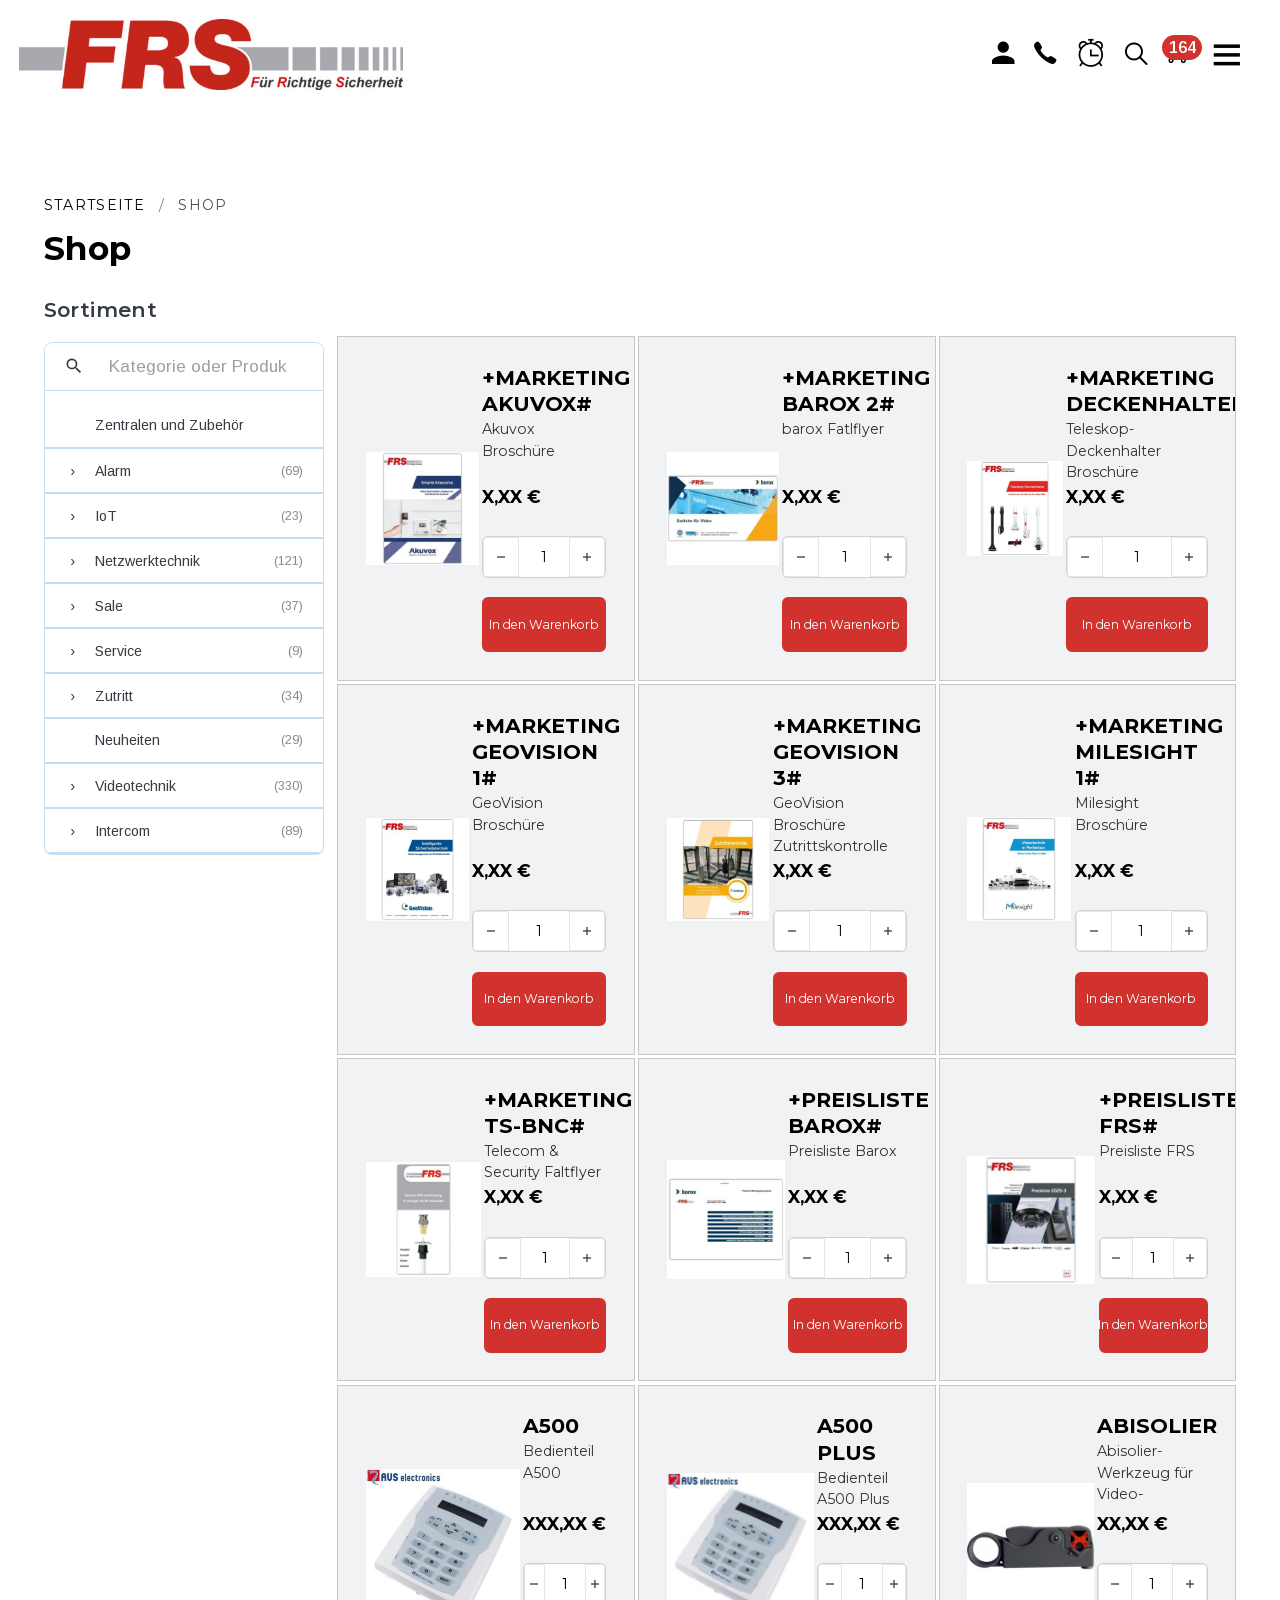
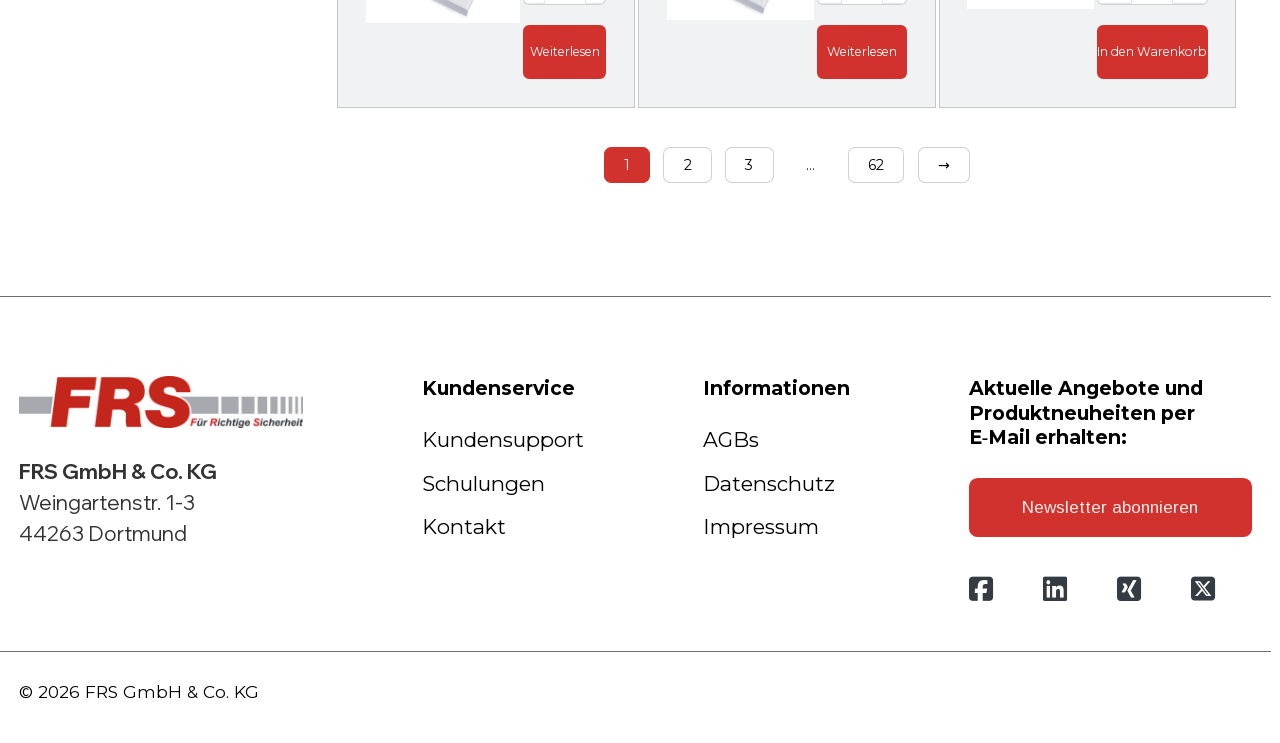
<file: shop-member.html>
<!DOCTYPE html>
<html lang="de">
<head>
<script>window.__FRS_FIXTURE="data/products-member.json";</script>
<script src="search-stub.js"></script>
<script src="link-guard.js"></script>
<script src="price-mask.js"></script>

	<meta charset="UTF-8" />
	<meta name="viewport" content="width=device-width, initial-scale=1" />
<meta name='robots' content='noindex, nofollow' />
<link rel="canonical" href="https://frs-online.test/shop/">
<link rel="next" href="https://frs-online.test/shop/page/2/">
<meta property="og:title" content="Shop &#8211; FRS-Online.de">
<meta property="og:type" content="website">
<meta property="og:url" content="https://frs-online.test/shop/">
<meta property="og:locale" content="de_DE_formal">
<meta property="og:site_name" content="FRS-Online.de">
<meta name="twitter:card" content="summary_large_image">
<title>Shop &#8211; FRS-Online.de</title>
<link href='wp-content/plugins/woocommerce/assets/client/blocks/cart-frontend.js' as='script' rel='prefetch' />
<link href='wp-content/plugins/woocommerce/assets/client/blocks/wc-cart-checkout-base-frontend.js' as='script' rel='prefetch' />
<link href='wp-includes/js/dist/vendor/wp-polyfill.min.js' as='script' rel='prefetch' />
<link href='wp-includes/js/dist/i18n.min.js' as='script' rel='prefetch' />
<link href='wp-includes/js/dist/hooks.min.js' as='script' rel='prefetch' />
<link href='wp-content/plugins/woocommerce/assets/client/blocks/wc-cart-checkout-vendors-frontend.js' as='script' rel='prefetch' />
<link href='wp-includes/js/dist/vendor/react.min.js' as='script' rel='prefetch' />
<link href='wp-includes/js/dist/vendor/react-jsx-runtime.min.js' as='script' rel='prefetch' />
<link href='wp-content/plugins/woocommerce/assets/client/blocks/blocks-checkout.js' as='script' rel='prefetch' />
<link href='wp-includes/js/dist/vendor/react-dom.min.js' as='script' rel='prefetch' />
<link href='wp-content/plugins/woocommerce/assets/client/blocks/blocks-checkout-events.js' as='script' rel='prefetch' />
<link href='wp-content/plugins/woocommerce/assets/client/blocks/wc-types.js' as='script' rel='prefetch' />
<link href='wp-content/plugins/woocommerce/assets/client/blocks/blocks-components.js' as='script' rel='prefetch' />
<link href='wp-content/plugins/woocommerce/assets/client/blocks/wc-blocks-data.js' as='script' rel='prefetch' />
<link href='wp-content/plugins/woocommerce/assets/client/blocks/wc-blocks-registry.js' as='script' rel='prefetch' />
<link href='wp-content/plugins/woocommerce/assets/client/blocks/wc-settings.js' as='script' rel='prefetch' />
<link href='wp-includes/js/dist/api-fetch.min.js' as='script' rel='prefetch' />
<link href='wp-includes/js/dist/url.min.js' as='script' rel='prefetch' />
<link href='wp-includes/js/dist/data.min.js' as='script' rel='prefetch' />
<link href='wp-includes/js/dist/compose.min.js' as='script' rel='prefetch' />
<link href='wp-includes/js/dist/deprecated.min.js' as='script' rel='prefetch' />
<link href='wp-includes/js/dist/dom.min.js' as='script' rel='prefetch' />
<link href='wp-includes/js/dist/element.min.js' as='script' rel='prefetch' />
<link href='wp-includes/js/dist/escape-html.min.js' as='script' rel='prefetch' />
<link href='wp-includes/js/dist/is-shallow-equal.min.js' as='script' rel='prefetch' />
<link href='wp-includes/js/dist/keycodes.min.js' as='script' rel='prefetch' />
<link href='wp-includes/js/dist/priority-queue.min.js' as='script' rel='prefetch' />
<link href='wp-includes/js/dist/undo-manager.min.js' as='script' rel='prefetch' />
<link href='wp-includes/js/dist/private-apis.min.js' as='script' rel='prefetch' />
<link href='wp-includes/js/dist/redux-routine.min.js' as='script' rel='prefetch' />
<link href='wp-includes/js/dist/data-controls.min.js' as='script' rel='prefetch' />
<link href='wp-includes/js/dist/html-entities.min.js' as='script' rel='prefetch' />
<link href='wp-includes/js/dist/notices.min.js' as='script' rel='prefetch' />
<link href='wp-includes/js/dist/components.min.js' as='script' rel='prefetch' />
<link href='wp-includes/js/dist/a11y.min.js' as='script' rel='prefetch' />
<link href='wp-includes/js/dist/dom-ready.min.js' as='script' rel='prefetch' />
<link href='wp-includes/js/dist/date.min.js' as='script' rel='prefetch' />
<link href='wp-includes/js/dist/vendor/moment.min.js' as='script' rel='prefetch' />
<link href='wp-includes/js/dist/primitives.min.js' as='script' rel='prefetch' />
<link href='wp-includes/js/dist/rich-text.min.js' as='script' rel='prefetch' />
<link href='wp-includes/js/dist/warning.min.js' as='script' rel='prefetch' />
<link href='wp-content/plugins/woocommerce/assets/client/blocks/wc-blocks-middleware.js' as='script' rel='prefetch' />
<link href='wp-content/plugins/woocommerce/assets/client/admin/sanitize/index.js' as='script' rel='prefetch' />
<link href='wp-content/plugins/woocommerce/assets/client/blocks/wc-blocks-shared-context.js' as='script' rel='prefetch' />
<link href='wp-content/plugins/woocommerce/assets/client/blocks/wc-blocks-shared-hocs.js' as='script' rel='prefetch' />
<link href='wp-content/plugins/woocommerce/assets/client/blocks/price-format.js' as='script' rel='prefetch' />
<link href='wp-includes/js/dist/autop.min.js' as='script' rel='prefetch' />
<link href='wp-includes/js/dist/plugins.min.js' as='script' rel='prefetch' />
<link href='wp-includes/js/dist/style-engine.min.js' as='script' rel='prefetch' />
<link href='wp-includes/js/dist/wordcount.min.js' as='script' rel='prefetch' />
<link href='wp-content/plugins/woocommerce/assets/client/blocks/checkout-frontend.js' as='script' rel='prefetch' />
<link rel="alternate" type="application/rss+xml" title="FRS-Online.de &raquo; Feed" href="https://frs-online.test/feed/" />
<link rel="alternate" type="application/rss+xml" title="FRS-Online.de &raquo; Kommentar-Feed" href="https://frs-online.test/comments/feed/" />
<link rel="alternate" type="application/rss+xml" title="FRS-Online.de &raquo; Feed für Produkte" href="https://frs-online.test/shop/feed/" />
<style id="wp-img-auto-sizes-contain-inline-css">
img:is([sizes=auto i],[sizes^="auto," i]){contain-intrinsic-size:3000px 1500px}
/*# sourceURL=wp-img-auto-sizes-contain-inline-css */
</style>
<link rel='stylesheet' id='splide-core-css' href='wp-content/themes/frs-online/assets/vendor/splide/splide-core.min.css' media='all' />
<style id="wp-emoji-styles-inline-css">

	img.wp-smiley, img.emoji {
		display: inline !important;
		border: none !important;
		box-shadow: none !important;
		height: 1em !important;
		width: 1em !important;
		margin: 0 0.07em !important;
		vertical-align: -0.1em !important;
		background: none !important;
		padding: 0 !important;
	}
/*# sourceURL=wp-emoji-styles-inline-css */
</style>
<link rel='stylesheet' id='woocommerce-blocktheme-css' href='wp-content/plugins/woocommerce/assets/css/woocommerce-blocktheme.css' media='all' />
<link rel='stylesheet' id='woocommerce-layout-css' href='wp-content/plugins/woocommerce/assets/css/woocommerce-layout.css' media='all' />
<link rel='stylesheet' id='woocommerce-smallscreen-css' href='wp-content/plugins/woocommerce/assets/css/woocommerce-smallscreen.css' media='only screen and (max-width: 768px)' />
<link rel='stylesheet' id='woocommerce-general-css' href='wp-content/plugins/woocommerce/assets/css/woocommerce.css' media='all' />
<style id="woocommerce-inline-inline-css">
.woocommerce form .form-row .required { visibility: visible; }
/*# sourceURL=woocommerce-inline-inline-css */
</style>
<link rel='stylesheet' id='frs-pv-01-01-bricks-advanced-themer-css' href='wp-content/themes/frs-online/assets/css/prod-verbatim/01-bricks-advanced-themer.css' media='all' />
<link rel='stylesheet' id='frs-pv-02-02-bricksforge-css' href='wp-content/themes/frs-online/assets/css/prod-verbatim/02-bricksforge.css' media='all' />
<link rel='stylesheet' id='frs-pv-03-03-acss-automatic-css' href='wp-content/themes/frs-online/assets/css/prod-verbatim/03-acss-automatic.css' media='all' />
<link rel='stylesheet' id='frs-pv-04-04-acss-gutenberg-css' href='wp-content/themes/frs-online/assets/css/prod-verbatim/04-acss-gutenberg.css' media='all' />
<link rel='stylesheet' id='frs-pv-05-05-bricks-frontend-css' href='wp-content/themes/frs-online/assets/css/prod-verbatim/05-bricks-frontend.css' media='all' />
<link rel='stylesheet' id='frs-pv-06-06-bricks-child-css' href='wp-content/themes/frs-online/assets/css/prod-verbatim/06-bricks-child.css' media='all' />
<link rel='stylesheet' id='frs-pv-07-07-bricks-woocommerce-css' href='wp-content/themes/frs-online/assets/css/prod-verbatim/07-bricks-woocommerce.css' media='all' />
<link rel='stylesheet' id='frs-pv-08-08-font-awesome-brands-css' href='wp-content/themes/frs-online/assets/css/prod-verbatim/08-font-awesome-brands.css' media='all' />
<link rel='stylesheet' id='frs-pv-09-09-ionicons-css' href='wp-content/themes/frs-online/assets/css/prod-verbatim/09-ionicons.css' media='all' />
<link rel='stylesheet' id='frs-pv-10-10-themify-icons-css' href='wp-content/themes/frs-online/assets/css/prod-verbatim/10-themify-icons.css' media='all' />
<link rel='stylesheet' id='frs-pv-11-11-bricksextras-stickyheader-css' href='wp-content/themes/frs-online/assets/css/prod-verbatim/11-bricksextras-stickyheader.css' media='all' />
<link rel='stylesheet' id='frs-pv-12-12-acss-bricks-css' href='wp-content/themes/frs-online/assets/css/prod-verbatim/12-acss-bricks.css' media='all' />
<link rel='stylesheet' id='frs-pv-13-13-acss-color-scheme-css' href='wp-content/themes/frs-online/assets/css/prod-verbatim/13-acss-color-scheme.css' media='all' />
<link rel='stylesheet' id='frs-pv-14-14-acss-frames-css' href='wp-content/themes/frs-online/assets/css/prod-verbatim/14-acss-frames.css' media='all' />
<link rel='stylesheet' id='frs-pv-15-15-fonts-google-css' href='wp-content/themes/frs-online/assets/css/prod-verbatim/15-fonts-google.css' media='all' />
<link rel='stylesheet' id='frs-pv-16-16-wc-blocks-css' href='wp-content/themes/frs-online/assets/css/prod-verbatim/16-wc-blocks.css' media='all' />
<link rel='stylesheet' id='frs-pv-17-17-splide-css' href='wp-content/themes/frs-online/assets/css/prod-verbatim/17-splide.css' media='all' />
<link rel='stylesheet' id='frs-pv-18-99-inline-css' href='wp-content/themes/frs-online/assets/css/prod-verbatim/99-inline.css' media='all' />
<link rel='stylesheet' id='frs-online-theme-css' href='wp-content/themes/frs-online/style.css' media='all' />
<style id="kadence-blocks-global-variables-inline-css">
:root {--global-kb-font-size-sm:clamp(0.8rem, 0.73rem + 0.217vw, 0.9rem);--global-kb-font-size-md:clamp(1.1rem, 0.995rem + 0.326vw, 1.25rem);--global-kb-font-size-lg:clamp(1.75rem, 1.576rem + 0.543vw, 2rem);--global-kb-font-size-xl:clamp(2.25rem, 1.728rem + 1.63vw, 3rem);--global-kb-font-size-xxl:clamp(2.5rem, 1.456rem + 3.26vw, 4rem);--global-kb-font-size-xxxl:clamp(2.75rem, 0.489rem + 7.065vw, 6rem);}:root {--global-palette1: #3182CE;--global-palette2: #2B6CB0;--global-palette3: #1A202C;--global-palette4: #2D3748;--global-palette5: #4A5568;--global-palette6: #718096;--global-palette7: #EDF2F7;--global-palette8: #F7FAFC;--global-palette9: #ffffff;}
/*# sourceURL=kadence-blocks-global-variables-inline-css */
</style>
<script id="jquery-core-js" src="wp-includes/js/jquery/jquery.min.js"></script>
<script id="jquery-migrate-js" src="wp-includes/js/jquery/jquery-migrate.min.js"></script>
<script data-wp-strategy="defer" defer id="wc-jquery-blockui-js" src="wp-content/plugins/woocommerce/assets/js/jquery-blockui/jquery.blockUI.min.js"></script>
<script id="wc-add-to-cart-js-extra">
var wc_add_to_cart_params = {"ajax_url":"/wp-admin/admin-ajax.php","wc_ajax_url":"/?wc-ajax=%%endpoint%%","i18n_view_cart":"Warenkorb anzeigen","cart_url":"https://frs-online.test/warenkorb/","is_cart":"","cart_redirect_after_add":"no"};
//# sourceURL=wc-add-to-cart-js-extra
</script>
<script data-wp-strategy="defer" defer id="wc-add-to-cart-js" src="wp-content/plugins/woocommerce/assets/js/frontend/add-to-cart.min.js"></script>
<script data-wp-strategy="defer" defer id="wc-js-cookie-js" src="wp-content/plugins/woocommerce/assets/js/js-cookie/js.cookie.min.js"></script>
<script id="woocommerce-js-extra">
var woocommerce_params = {"ajax_url":"/wp-admin/admin-ajax.php","wc_ajax_url":"/?wc-ajax=%%endpoint%%","i18n_password_show":"Passwort anzeigen","i18n_password_hide":"Passwort ausblenden"};
//# sourceURL=woocommerce-js-extra
</script>
<script data-wp-strategy="defer" defer id="woocommerce-js" src="wp-content/plugins/woocommerce/assets/js/frontend/woocommerce.min.js"></script>
<link rel="https://api.w.org/" href="https://frs-online.test/wp-json/" /><link rel="EditURI" type="application/rsd+xml" title="RSD" href="https://frs-online.test/xmlrpc.php?rsd" />
<meta name="generator" content="WordPress 7.0" />
<meta name="generator" content="WooCommerce 10.7.0" />
	<noscript><style>.woocommerce-product-gallery{ opacity: 1 !important; }</style></noscript>
	<style class="wp-fonts-local">
@font-face{font-family:Arimo;font-style:normal;font-weight:400;font-display:swap;src:url('wp-content/themes/frs-online/assets/fonts/arimo/arimo-400-normal.woff2') format('woff2');}
@font-face{font-family:Arimo;font-style:normal;font-weight:500;font-display:swap;src:url('wp-content/themes/frs-online/assets/fonts/arimo/arimo-500-normal.woff2') format('woff2');}
@font-face{font-family:Arimo;font-style:normal;font-weight:600;font-display:swap;src:url('wp-content/themes/frs-online/assets/fonts/arimo/arimo-600-normal.woff2') format('woff2');}
@font-face{font-family:Arimo;font-style:normal;font-weight:700;font-display:swap;src:url('wp-content/themes/frs-online/assets/fonts/arimo/arimo-700-normal.woff2') format('woff2');}
@font-face{font-family:Arimo;font-style:italic;font-weight:400;font-display:swap;src:url('wp-content/themes/frs-online/assets/fonts/arimo/arimo-400-italic.woff2') format('woff2');}
@font-face{font-family:Arimo;font-style:italic;font-weight:500;font-display:swap;src:url('wp-content/themes/frs-online/assets/fonts/arimo/arimo-500-italic.woff2') format('woff2');}
@font-face{font-family:Arimo;font-style:italic;font-weight:600;font-display:swap;src:url('wp-content/themes/frs-online/assets/fonts/arimo/arimo-600-italic.woff2') format('woff2');}
@font-face{font-family:Arimo;font-style:italic;font-weight:700;font-display:swap;src:url('wp-content/themes/frs-online/assets/fonts/arimo/arimo-700-italic.woff2') format('woff2');}
@font-face{font-family:Montserrat;font-style:normal;font-weight:100;font-display:swap;src:url('wp-content/themes/frs-online/assets/fonts/montserrat/montserrat-100-normal.woff2') format('woff2');}
@font-face{font-family:Montserrat;font-style:normal;font-weight:200;font-display:swap;src:url('wp-content/themes/frs-online/assets/fonts/montserrat/montserrat-200-normal.woff2') format('woff2');}
@font-face{font-family:Montserrat;font-style:normal;font-weight:300;font-display:swap;src:url('wp-content/themes/frs-online/assets/fonts/montserrat/montserrat-300-normal.woff2') format('woff2');}
@font-face{font-family:Montserrat;font-style:normal;font-weight:400;font-display:swap;src:url('wp-content/themes/frs-online/assets/fonts/montserrat/montserrat-400-normal.woff2') format('woff2');}
@font-face{font-family:Montserrat;font-style:normal;font-weight:500;font-display:swap;src:url('wp-content/themes/frs-online/assets/fonts/montserrat/montserrat-500-normal.woff2') format('woff2');}
@font-face{font-family:Montserrat;font-style:normal;font-weight:600;font-display:swap;src:url('wp-content/themes/frs-online/assets/fonts/montserrat/montserrat-600-normal.woff2') format('woff2');}
@font-face{font-family:Montserrat;font-style:normal;font-weight:700;font-display:swap;src:url('wp-content/themes/frs-online/assets/fonts/montserrat/montserrat-700-normal.woff2') format('woff2');}
@font-face{font-family:Montserrat;font-style:normal;font-weight:800;font-display:swap;src:url('wp-content/themes/frs-online/assets/fonts/montserrat/montserrat-800-normal.woff2') format('woff2');}
@font-face{font-family:Montserrat;font-style:normal;font-weight:900;font-display:swap;src:url('wp-content/themes/frs-online/assets/fonts/montserrat/montserrat-900-normal.woff2') format('woff2');}
@font-face{font-family:Montserrat;font-style:italic;font-weight:100;font-display:swap;src:url('wp-content/themes/frs-online/assets/fonts/montserrat/montserrat-100-italic.woff2') format('woff2');}
@font-face{font-family:Montserrat;font-style:italic;font-weight:200;font-display:swap;src:url('wp-content/themes/frs-online/assets/fonts/montserrat/montserrat-200-italic.woff2') format('woff2');}
@font-face{font-family:Montserrat;font-style:italic;font-weight:300;font-display:swap;src:url('wp-content/themes/frs-online/assets/fonts/montserrat/montserrat-300-italic.woff2') format('woff2');}
@font-face{font-family:Montserrat;font-style:italic;font-weight:400;font-display:swap;src:url('wp-content/themes/frs-online/assets/fonts/montserrat/montserrat-400-italic.woff2') format('woff2');}
@font-face{font-family:Montserrat;font-style:italic;font-weight:500;font-display:swap;src:url('wp-content/themes/frs-online/assets/fonts/montserrat/montserrat-500-italic.woff2') format('woff2');}
@font-face{font-family:Montserrat;font-style:italic;font-weight:600;font-display:swap;src:url('wp-content/themes/frs-online/assets/fonts/montserrat/montserrat-600-italic.woff2') format('woff2');}
@font-face{font-family:Montserrat;font-style:italic;font-weight:700;font-display:swap;src:url('wp-content/themes/frs-online/assets/fonts/montserrat/montserrat-700-italic.woff2') format('woff2');}
@font-face{font-family:Montserrat;font-style:italic;font-weight:800;font-display:swap;src:url('wp-content/themes/frs-online/assets/fonts/montserrat/montserrat-800-italic.woff2') format('woff2');}
@font-face{font-family:Montserrat;font-style:italic;font-weight:900;font-display:swap;src:url('wp-content/themes/frs-online/assets/fonts/montserrat/montserrat-900-italic.woff2') format('woff2');}
</style>
<link rel="icon" href="wp-content/uploads/2025/09/frs-logo-100x100.jpg" sizes="32x32" />
<link rel="icon" href="wp-content/uploads/2025/09/frs-logo.jpg" sizes="192x192" />
<link rel="apple-touch-icon" href="wp-content/uploads/2025/09/frs-logo.jpg" />
<meta name="msapplication-TileImage" content="wp-content/uploads/2025/09/frs-logo.jpg" />
<script id="blockstudio-fn">window.bs=window.bs||{};bs._token="5b3e1af961e90cd51847bf8c1cf30779";bs._block=function(){var s=document.currentScript;return s&&s.dataset.block||""};bs.fn=function(n,p,b){var block=b||bs._block();if(!block)throw new Error("bs.fn: block name required. Pass as third argument, or use an inline script (module scripts cannot auto-detect).");var u="https://frs-online.test/wp-json/blockstudio/v1/fn/"+block+"/"+n;return fetch(u,{method:"POST",headers:{"Content-Type":"application/json","X-WP-Nonce":"31a2b2ef1d","X-BS-Token":"5b3e1af961e90cd51847bf8c1cf30779"},body:JSON.stringify({params:p||{}})}).then(function(r){return r.json()});};</script><script id="blockstudio-db">window.bs=window.bs||{};bs.db=function(b,s){var u="https://frs-online.test/wp-json/blockstudio/v1/db/"+b.replace("/","-")+"/"+(s||"default");var h={"Content-Type":"application/json","X-WP-Nonce":"31a2b2ef1d","X-BS-Token":"5b3e1af961e90cd51847bf8c1cf30779"};return{create:function(d){return fetch(u,{method:"POST",headers:h,body:JSON.stringify(d)}).then(function(r){return r.json()})},list:function(q){var p=q?"?"+new URLSearchParams(q):"";return fetch(u+p,{method:"GET",headers:h}).then(function(r){return r.json()})},get:function(id){return fetch(u+"/"+id,{method:"GET",headers:h}).then(function(r){return r.json()})},update:function(id,d){return fetch(u+"/"+id,{method:"PUT",headers:h,body:JSON.stringify(d)}).then(function(r){return r.json()})},delete:function(id){return fetch(u+"/"+id,{method:"DELETE",headers:h}).then(function(r){return r.json()})}};};bs._qc={};bs.cache={get:function(k){var e=bs._qc[k];if(!e)return undefined;return e.data},set:function(k,d){bs._qc[k]={data:d,time:Date.now()}},invalidate:function(k){delete bs._qc[k]},clear:function(){bs._qc={}}};bs._qp={};bs.query=function(k,fn,o){o=o||{};var st=o.staleTime||0;var e=bs._qc[k];if(e&&st&&(Date.now()-e.time)<st)return Promise.resolve(e.data);if(bs._qp[k])return bs._qp[k];var p=fn().then(function(d){bs._qc[k]={data:d,time:Date.now()};delete bs._qp[k];return d},function(err){delete bs._qp[k];throw err});bs._qp[k]=p;return p;};bs._sp=function(arr,id,p){for(var i=0;i<arr.length;i++){if(arr[i].id===id){var ks=Object.keys(p);for(var j=0;j<ks.length;j++){arr[i][ks[j]]=p[ks[j]]}return}}};bs._tc=0;bs._rm=0;bs.mutate=function(o){bs._rm=Date.now();var snap;if(o.state&&o.key){snap=o.state[o.key]?o.state[o.key].slice():[];var tid,prev;if(o.action==="create"&&o.optimistic){tid="__temp_"+ ++bs._tc;o.state[o.key]=o.state[o.key].concat([Object.assign({id:tid},o.optimistic)]);}else if(o.action==="update"&&o.optimistic){prev={};var ks=Object.keys(o.optimistic);for(var j=0;j<ks.length;j++){var items=o.state[o.key];for(var i=0;i<items.length;i++){if(items[i].id===o.id){prev[ks[j]]=items[i][ks[j]];break}}}bs._sp(o.state[o.key],o.id,o.optimistic);}else if(o.action==="delete"){o.state[o.key]=o.state[o.key].filter(function(t){return t.id!==o.id});}return o.fn().then(function(r){if(o.action==="create"){if(tid){bs._sp(o.state[o.key],tid,r)}else{o.state[o.key]=o.state[o.key].concat([r])}}else if(o.action==="update"){bs._sp(o.state[o.key],o.id,r)}bs.cache.invalidate(o.key);return r;},function(err){if(prev){bs._sp(o.state[o.key],o.id,prev)}else{o.state[o.key]=snap}throw err;});}if(o.before)snap=o.before();return o.fn().then(function(r){if(o.onSuccess)o.onSuccess(r,snap);if(o.invalidate)bs.cache.invalidate(o.invalidate);return r;},function(err){if(o.onError)o.onError(err,snap);throw err;});};</script><style id='blockstudio-frs-product-card-alpha-style-scoped-css' data-processed  data-key='1777910563' >@charset "UTF-8";
.bs-9756339128f88e056e5af81f386860bd { /* frs/product-card-alpha — prod-canonical archive card.
*
* Layout matches prod's archive markup at
* https://neu.frs-online.de/produkt-kategorie/alarm/melder-indoor-alarm/bewegungsmelder/
*
* DOM order: <li> > <__inner (body+footer)> + <__media>
* Visual placement: 2-col grid; __inner left/right of __media depending
* on container width. Body content stacks vertically, footer pinned at
* bottom of __inner. Pixel-precise values land in this file via
* /port-page; tokens here are scaffolding.
*/
  /* Splide context (home slider): single-column stack, image-on-top to
   * survive narrow slide widths. Dropped onto the slot via index.php's
   * slot_class when $c['frs/slider'] is set. */
  /* Inner wrapper holds body+footer in a column flex so the footer pins
   * to the bottom while the body grows naturally. */
  /* Media column: image is square (aspect-ratio enforced) and sits in
   * the right column (or top in slider context). */
  /* Body region: heading, description, price-wrapper. Children stack with
   * no gap — heading/description/price provide their own block-margin via
   * core typography defaults. */
  /* Login-prompt copy emitted by wc-microtech in place of the price for
   * guests. The plugin returns a <p> with anchors. */
  /* Footer region: cart form OR Weiterlesen fallback. */
  /* Weiterlesen fallback — shown when product is not purchasable
   * (guest in B2B mode, or out-of-stock). */
  /* Add-to-cart wrapper (prod's .fr-woo-add-to-cart-alpha + form). */
  /* Quantity stepper — flex row of [minus, input, plus]. Native number
   * spinners hidden so only our SVG ± buttons drive the value. */
  /* Visual order: minus on left, input in middle, plus on right. DOM
   * order is input-then-minus-then-plus per prod; flex order rearranges. */
  /* Add-to-cart button (a.add_to_cart_button.ajax_add_to_cart). The base
   * .fr-woo-add-to-cart-alpha class is shared with the home slider; rule
   * stays for that path. */
  /* Modifier: fr-woo-add-to-cart-alpha--full (home slider only) —
   * forces button to fill the slide width. */
}
.bs-9756339128f88e056e5af81f386860bd.frs-product-card-alpha {
  position: relative;
  display: grid;
  grid-template-columns: 1fr clamp(8rem, 28%, 14rem);
  gap: var(--card-gap, 1rem);
  align-items: stretch;
  background-color: var(--base-ultra-light);
  color: var(--text-dark);
  font-family: var(--font-heading);
  font-size: var(--text-xs);
  line-height: 1.4;
  padding: var(--space-m);
  border: 1px solid color-mix(in oklch, var(--base-ultra-dark) 20%, transparent);
  list-style: none;
}
.bs-9756339128f88e056e5af81f386860bd.frs-product-card-alpha.splide__slide {
  grid-template-columns: 1fr;
}
.bs-9756339128f88e056e5af81f386860bd .frs-product-card-alpha__inner {
  display: flex;
  flex-direction: column;
  gap: var(--space-m);
  min-width: 0;
}
.bs-9756339128f88e056e5af81f386860bd .frs-product-card-alpha__media {
  display: flex;
  align-items: flex-start;
  min-width: 0;
}
.bs-9756339128f88e056e5af81f386860bd .frs-product-card-alpha__image {
  position: relative;
  margin: 0;
  width: 100%;
  aspect-ratio: 1/1;
  overflow: hidden;
}
.bs-9756339128f88e056e5af81f386860bd .frs-product-card-alpha__image a.tag {
  display: block;
  width: 100%;
  height: 100%;
  color: inherit;
  text-decoration: none;
}
.bs-9756339128f88e056e5af81f386860bd .frs-product-card-alpha__image img {
  display: block;
  width: 100%;
  height: 100%;
  object-fit: contain;
}
.bs-9756339128f88e056e5af81f386860bd .frs-product-card-alpha__body {
  display: flex;
  flex-direction: column;
  flex: 1 1 auto;
  min-width: 0;
}
.bs-9756339128f88e056e5af81f386860bd .frs-product-card-alpha__heading {
  margin: 0;
  font-family: var(--font-heading);
  font-size: var(--text-l);
  font-weight: 700;
  line-height: 1.282;
}
.bs-9756339128f88e056e5af81f386860bd .frs-product-card-alpha__heading a {
  color: inherit;
  text-decoration: none;
}
.bs-9756339128f88e056e5af81f386860bd .frs-product-card-alpha__heading a:hover,
.bs-9756339128f88e056e5af81f386860bd .frs-product-card-alpha__heading a:focus-visible {
  text-decoration: underline;
}
.bs-9756339128f88e056e5af81f386860bd .frs-product-card-alpha__description {
  margin: 0;
  font-family: var(--font-heading);
  font-size: var(--text-s);
  line-height: 1.5;
  color: color-mix(in oklch, var(--text-dark) 80%, transparent);
}
.bs-9756339128f88e056e5af81f386860bd .frs-product-card-alpha__price-wrapper {
  margin-top: auto;
  font-family: var(--font-heading);
}
.bs-9756339128f88e056e5af81f386860bd .frs-product-card-alpha__price {
  font-family: var(--font-heading);
  font-weight: 700;
  font-size: var(--text-m);
}
.bs-9756339128f88e056e5af81f386860bd .frs-product-card-alpha__price .woocommerce-Price-amount {
  font-family: var(--font-heading);
  font-weight: 700;
}
.bs-9756339128f88e056e5af81f386860bd .frs-product-card-alpha__price-wrapper p {
  margin: 0;
  font-size: var(--text-xs);
  line-height: 1.5;
}
.bs-9756339128f88e056e5af81f386860bd .frs-product-card-alpha__price-wrapper p a {
  color: var(--primary);
}
.bs-9756339128f88e056e5af81f386860bd .frs-product-card-alpha__footer {
  display: flex;
  flex-wrap: wrap;
  align-items: stretch;
  gap: var(--space-s);
  margin-top: auto;
}
.bs-9756339128f88e056e5af81f386860bd .frs-product-card-alpha__cta-fallback {
  display: inline-flex;
  align-items: center;
  justify-content: center;
  padding-block: var(--space-s);
  padding-inline: var(--space-m);
  background-color: var(--primary);
  color: var(--text-light);
  font-family: var(--font-heading);
  font-size: var(--text-xs);
  line-height: 1;
  border: 2px solid var(--primary);
  border-radius: var(--btn-radius);
  text-decoration: none;
}
.bs-9756339128f88e056e5af81f386860bd .frs-product-card-alpha__cta-fallback:hover,
.bs-9756339128f88e056e5af81f386860bd .frs-product-card-alpha__cta-fallback:focus-visible {
  background-color: color-mix(in oklch, var(--primary) 85%, black);
}
.bs-9756339128f88e056e5af81f386860bd .fr-woo-add-to-cart-alpha {
  display: flex;
  flex-direction: column;
  width: 100%;
}
.bs-9756339128f88e056e5af81f386860bd .frs-loop-product-form {
  display: flex;
  flex-wrap: wrap;
  gap: var(--space-s);
  align-items: stretch;
  margin: 0;
  padding: 0;
}
.bs-9756339128f88e056e5af81f386860bd .frs-loop-product-form .quantity {
  display: flex;
  align-items: stretch;
  flex: 0 0 auto;
  border: 1px solid color-mix(in oklch, var(--base-ultra-dark) 20%, transparent);
  border-radius: var(--btn-radius);
  overflow: hidden;
  background: var(--white);
}
.bs-9756339128f88e056e5af81f386860bd .frs-loop-product-form .quantity .action {
  display: inline-flex;
  align-items: center;
  justify-content: center;
  width: 2.25rem;
  cursor: pointer;
  user-select: none;
  color: var(--text-dark);
  background: transparent;
  transition: background-color 120ms ease;
}
.bs-9756339128f88e056e5af81f386860bd .frs-loop-product-form .quantity .action:hover,
.bs-9756339128f88e056e5af81f386860bd .frs-loop-product-form .quantity .action:focus-visible {
  background-color: color-mix(in oklch, var(--base-ultra-dark) 8%, transparent);
}
.bs-9756339128f88e056e5af81f386860bd .frs-loop-product-form .quantity .action.minus {
  order: 0;
}
.bs-9756339128f88e056e5af81f386860bd .frs-loop-product-form .quantity input.qty {
  order: 1;
}
.bs-9756339128f88e056e5af81f386860bd .frs-loop-product-form .quantity .action.plus {
  order: 2;
}
.bs-9756339128f88e056e5af81f386860bd .frs-loop-product-form .quantity input.qty {
  width: 2.5rem;
  padding-inline: 0.25rem;
  border: 0;
  border-inline: 1px solid color-mix(in oklch, var(--base-ultra-dark) 15%, transparent);
  background: transparent;
  font-family: var(--font-heading);
  font-size: var(--text-s);
  text-align: center;
  -moz-appearance: textfield;
  appearance: textfield;
}
.bs-9756339128f88e056e5af81f386860bd .frs-loop-product-form .quantity input.qty::-webkit-outer-spin-button,
.bs-9756339128f88e056e5af81f386860bd .frs-loop-product-form .quantity input.qty::-webkit-inner-spin-button {
  -webkit-appearance: none;
  margin: 0;
}
.bs-9756339128f88e056e5af81f386860bd .frs-loop-product-form .quantity input.qty:focus-visible {
  outline: 2px solid var(--primary);
  outline-offset: -2px;
}
.bs-9756339128f88e056e5af81f386860bd a.button.product_type_simple.fr-woo-add-to-cart-alpha {
  display: inline-flex;
  flex: 1 1 auto;
  justify-content: center;
  align-items: center;
  gap: var(--space-s);
  padding-block: var(--space-s);
  padding-inline: var(--space-m);
  background-color: var(--primary);
  color: var(--text-light);
  font-family: var(--font-heading);
  font-size: var(--text-xs);
  line-height: 1;
  border: 2px solid var(--primary);
  border-radius: var(--btn-radius);
  text-align: center;
  text-decoration: none;
}
.bs-9756339128f88e056e5af81f386860bd a.button.product_type_simple.fr-woo-add-to-cart-alpha:hover,
.bs-9756339128f88e056e5af81f386860bd a.button.product_type_simple.fr-woo-add-to-cart-alpha:focus-visible {
  background-color: color-mix(in oklch, var(--primary) 85%, black);
}
.bs-9756339128f88e056e5af81f386860bd a.button.product_type_simple.fr-woo-add-to-cart-alpha .icon {
  font-size: 1em;
  line-height: 1;
}
.bs-9756339128f88e056e5af81f386860bd .fr-woo-add-to-cart-alpha--full {
  width: 100%;
}</style><style id='blockstudio-frs-wc-product-grid-style-scoped-css' data-processed  data-key='1777760028' >@charset "UTF-8";
.bs-992a8c00ce4f7ec9b716ded750f8935c { /* frs/wc-product-grid — main-query archive loop.
*
* Three regions:
*   .__list — CSS grid of product cards (responsive cols).
*   .__empty — fallback paragraph when have_posts() is false.
*   .__pagination — wrapper around paginate_links() output.
*
* The `--frs-grid-cols` CSS var is set inline by index.php from the
* `columns` attribute, defaulting to 3. BEM modifier
* `--cols-N` is also emitted for static targeting if needed.
*
* Pixel-precise card spacing values land via /port-page; tokens here
* are scaffolding.
*/
  /* Empty state: centered paragraph, generous vertical breathing room. */
  /* Pagination — wraps WP's paginate_links() <ul class="page-numbers">.
   * Center-justified, gap-spaced, square-ish item targets. */
}
.bs-992a8c00ce4f7ec9b716ded750f8935c.frs-wc-product-grid {
  display: block;
  margin-block: var(--space-l);
}
.bs-992a8c00ce4f7ec9b716ded750f8935c .frs-wc-product-grid__list {
  display: grid;
  grid-template-columns: repeat(var(--frs-grid-cols, 3), minmax(0, 1fr));
  gap: var(--card-gap, 1.5rem);
  margin: 0;
  padding: 0;
  list-style: none;
}
@media (max-width: 1024px) {
  .bs-992a8c00ce4f7ec9b716ded750f8935c .frs-wc-product-grid__list {
    grid-template-columns: repeat(2, minmax(0, 1fr));
  }
}
@media (max-width: 600px) {
  .bs-992a8c00ce4f7ec9b716ded750f8935c .frs-wc-product-grid__list {
    grid-template-columns: 1fr;
  }
}
.bs-992a8c00ce4f7ec9b716ded750f8935c .frs-wc-product-grid__empty {
  margin: 0;
  padding-block: var(--space-xl);
  text-align: center;
  font-family: var(--font-heading);
  font-size: var(--text-m);
  color: var(--text-dark);
}
.bs-992a8c00ce4f7ec9b716ded750f8935c .frs-wc-product-grid__pagination {
  display: flex;
  justify-content: center;
  margin-top: var(--space-l);
}
.bs-992a8c00ce4f7ec9b716ded750f8935c .frs-wc-product-grid__pagination .page-numbers {
  display: flex;
  flex-wrap: wrap;
  align-items: center;
  justify-content: center;
  gap: var(--space-xs);
  margin: 0;
  padding: 0;
  list-style: none;
}
.bs-992a8c00ce4f7ec9b716ded750f8935c .frs-wc-product-grid__pagination .page-numbers li {
  display: inline-flex;
}
.bs-992a8c00ce4f7ec9b716ded750f8935c .frs-wc-product-grid__pagination .page-numbers a,
.bs-992a8c00ce4f7ec9b716ded750f8935c .frs-wc-product-grid__pagination .page-numbers span {
  display: inline-flex;
  align-items: center;
  justify-content: center;
  min-width: 2.25rem;
  height: 2.25rem;
  padding-inline: var(--space-s);
  border: 1px solid color-mix(in oklch, var(--base-ultra-dark) 20%, transparent);
  border-radius: var(--btn-radius);
  background: var(--white);
  color: var(--text-dark);
  font-family: var(--font-heading);
  font-size: var(--text-s);
  text-decoration: none;
  transition: background-color 120ms ease, color 120ms ease, border-color 120ms ease;
}
.bs-992a8c00ce4f7ec9b716ded750f8935c .frs-wc-product-grid__pagination .page-numbers a:hover,
.bs-992a8c00ce4f7ec9b716ded750f8935c .frs-wc-product-grid__pagination .page-numbers a:focus-visible {
  background-color: var(--primary);
  color: var(--text-light);
  border-color: var(--primary);
}
.bs-992a8c00ce4f7ec9b716ded750f8935c .frs-wc-product-grid__pagination .page-numbers .current {
  background-color: var(--primary);
  color: var(--text-light);
  border-color: var(--primary);
}
.bs-992a8c00ce4f7ec9b716ded750f8935c .frs-wc-product-grid__pagination .page-numbers .dots {
  border: 0;
  background: transparent;
}</style><style id='blockstudio-frs-wc-breadcrumb-style-scoped-css' data-processed  data-key='1777775481' >@charset "UTF-8";
.bs-4e729a733ac2683c198661391f7ab3be { /* frs/wc-breadcrumb — slim navigation strip above the archive title.
*
* Layout: horizontal flex row of crumbs separated by a `/` glyph
* inserted via ::before on every item except the first. Pixel-precise
* values (font weight, color, spacing) land via /port-page.
*/ }
.bs-4e729a733ac2683c198661391f7ab3be.frs-wc-breadcrumb {
  display: block;
  margin-block: var(--space-xs) var(--space-s);
  /* fr-accent-heading equivalent — Montserrat / weight 400 / --text-s /
   * 0.095em letter-spacing / 1.1 line-height / uppercase. From MHTML
   * 30185–30189 (the .fr-accent-heading rule body). */
  line-height: 1.1;
  text-transform: uppercase;
  letter-spacing: 0.095em;
  font-size: var(--text-s);
  font-weight: 400;
  font-family: Montserrat;
  color: var(--text-dark);
  margin-bottom: 0;
}
.bs-4e729a733ac2683c198661391f7ab3be .frs-wc-breadcrumb__list {
  display: flex;
  flex-wrap: wrap;
  align-items: center;
  gap: 0;
  margin: 0;
  padding: 0;
  list-style: none;
}
.bs-4e729a733ac2683c198661391f7ab3be .frs-wc-breadcrumb__item {
  display: inline-flex;
  align-items: center;
}
.bs-4e729a733ac2683c198661391f7ab3be .frs-wc-breadcrumb__item:not(:first-child)::before {
  content: "/";
  margin-inline: var(--space-xs);
  color: color-mix(in oklch, var(--text-dark) 50%, transparent);
}
.bs-4e729a733ac2683c198661391f7ab3be .frs-wc-breadcrumb__link {
  color: inherit;
  text-decoration: none;
}
.bs-4e729a733ac2683c198661391f7ab3be .frs-wc-breadcrumb__link:hover,
.bs-4e729a733ac2683c198661391f7ab3be .frs-wc-breadcrumb__link:focus-visible {
  text-decoration: underline;
}
.bs-4e729a733ac2683c198661391f7ab3be .frs-wc-breadcrumb__current {
  color: color-mix(in oklch, var(--text-dark) 70%, transparent);
}</style><style id='blockstudio-frs-wc-shop-sidebar-style-scoped-css' data-processed  data-key='1777849711' >@charset "UTF-8";
.bs-bfd6bd520b1a3f7528ba28d13b64e839 { /* frs/wc-shop-sidebar — sidebar wrapper + shop-explorer widget styles.
*
* Two BEM roots live in this file because the sidebar block owns both:
*   .frs-shop-sidebar       — wrapper + heading "Sortiment"
*   .frs-shop-explorer__*   — search + accordion + results widget
*
* The widget rules are translated 1:1 from the drawer's pre-existing
* accordion ruleset under the new BEM root, plus the active-state
* visual treatment from PLAN §6 that the drawer doesn't yet own.
* Tokens are CONSUMED only (never declared).
*
* Option B isolation: this file MUST live entirely under the
* `frs-shop-explorer__*` namespace (verifier hard-fails on cross-
* namespace hits). Drawer keeps its own rules in
* `site-header/style.scoped.css`.
*/
  /* --- Wrapper + heading --------------------------------------------- */
  /* --- shop-explorer widget ------------------------------------------ */
  /* Row primitive — button (branch) or anchor (leaf). Same horizontal
   * layout so leaf names align with branch names. */
  /* Active-state visual treatment — Refinement 1.
   * The <li> carries the modifier; the inner <a>/<button> may also pick it up
   * via aria-current. Both selectors emit the same color + weight delta. */
  /* Nested children — soft background to read depth. */
  /* Search results — flat list with optional breadcrumb path. */
  /* Product result variant — thumb + name + price row. */
}
.bs-bfd6bd520b1a3f7528ba28d13b64e839 .frs-shop-sidebar {
  display: block;
  font-family: var(--font-body);
  color: var(--base);
}
.bs-bfd6bd520b1a3f7528ba28d13b64e839 .frs-shop-sidebar__title {
  font-family: var(--font-heading);
  font-size: var(--text-l, var(--text-m));
  font-weight: 600;
  letter-spacing: 0.02em;
  margin: 0 0 var(--space-s) 0;
  color: var(--base);
}
.bs-bfd6bd520b1a3f7528ba28d13b64e839 .frs-shop-explorer {
  display: flex;
  flex-direction: column;
  gap: var(--space-xs);
  border: 1px solid var(--secondary-trans-30);
  border-radius: var(--btn-radius);
  background: var(--white, #fff);
  overflow: hidden;
}
.bs-bfd6bd520b1a3f7528ba28d13b64e839 .frs-shop-explorer__search {
  position: sticky;
  top: 0;
  z-index: 5;
  display: flex;
  align-items: center;
  gap: var(--space-xs);
  padding: 0 var(--space-s);
  height: 48px;
  background: var(--white, #fff);
  border-bottom: 1px solid var(--secondary-trans-30);
}
.bs-bfd6bd520b1a3f7528ba28d13b64e839 .frs-shop-explorer__search:focus-within {
  box-shadow: inset 0 -2px 0 var(--secondary);
}
.bs-bfd6bd520b1a3f7528ba28d13b64e839 .frs-shop-explorer__search-icon {
  width: 20px;
  height: 20px;
  color: var(--base);
  flex: 0 0 20px;
}
.bs-bfd6bd520b1a3f7528ba28d13b64e839 .frs-shop-explorer__search-input {
  flex: 1 1 auto;
  border: 0;
  background: transparent;
  font: inherit;
  font-size: var(--text-m);
  outline: none;
  color: var(--base);
}
.bs-bfd6bd520b1a3f7528ba28d13b64e839 .frs-shop-explorer__search-clear {
  border: 0;
  background: transparent;
  color: var(--base);
  font-size: 1.4rem;
  line-height: 1;
  padding: 0 4px;
  cursor: pointer;
}
.bs-bfd6bd520b1a3f7528ba28d13b64e839 .frs-shop-explorer__hint {
  margin: 0;
  padding: 6px var(--space-s);
  font-size: var(--text-xs);
  color: var(--base);
  background: var(--neutral-ultra-light, #f5f7f9);
}
.bs-bfd6bd520b1a3f7528ba28d13b64e839 .frs-shop-explorer__scroll {
  max-height: 60vh;
  overflow-y: auto;
}
.bs-bfd6bd520b1a3f7528ba28d13b64e839 .frs-shop-explorer__acc,
.bs-bfd6bd520b1a3f7528ba28d13b64e839 .frs-shop-explorer__children,
.bs-bfd6bd520b1a3f7528ba28d13b64e839 .frs-shop-explorer__results {
  list-style: none;
  margin: 0;
  padding: 0;
}
.bs-bfd6bd520b1a3f7528ba28d13b64e839 .frs-shop-explorer__acc > li,
.bs-bfd6bd520b1a3f7528ba28d13b64e839 .frs-shop-explorer__children > li {
  display: block;
  margin: 0;
  padding: 0;
}
.bs-bfd6bd520b1a3f7528ba28d13b64e839 .frs-shop-explorer__row {
  display: flex;
  align-items: center;
  gap: var(--space-xs);
  width: 100%;
  min-height: 44px;
  padding: 0 var(--space-s);
  border: 0;
  background: transparent;
  font-family: inherit;
  font-size: var(--text-s);
  color: var(--base);
  text-align: left;
  text-decoration: none;
  border-bottom: 1px solid var(--secondary-trans-30);
  cursor: pointer;
}
.bs-bfd6bd520b1a3f7528ba28d13b64e839 .frs-shop-explorer__row:hover {
  background: var(--neutral-ultra-light, #f5f7f9);
  color: var(--base);
}
.bs-bfd6bd520b1a3f7528ba28d13b64e839 .frs-shop-explorer__row:focus-visible {
  outline: 2px solid var(--secondary);
  outline-offset: -2px;
}
.bs-bfd6bd520b1a3f7528ba28d13b64e839 .frs-shop-explorer__caret {
  display: inline-grid;
  place-items: center;
  width: 18px;
  height: 18px;
  flex: 0 0 18px;
  color: var(--base);
  transition: transform 0.12s ease;
}
.bs-bfd6bd520b1a3f7528ba28d13b64e839 .frs-shop-explorer__row[aria-expanded=true] .frs-shop-explorer__caret {
  transform: rotate(90deg);
}
.bs-bfd6bd520b1a3f7528ba28d13b64e839 .frs-shop-explorer__caret-spacer {
  display: inline-block;
  width: 18px;
  height: 1px;
  flex: 0 0 18px;
}
.bs-bfd6bd520b1a3f7528ba28d13b64e839 .frs-shop-explorer__name {
  flex: 1 1 auto;
}
.bs-bfd6bd520b1a3f7528ba28d13b64e839 .frs-shop-explorer__count {
  color: var(--base);
  opacity: 0.6;
  font-size: var(--text-xs);
}
.bs-bfd6bd520b1a3f7528ba28d13b64e839 .frs-shop-explorer__row--active > .frs-shop-explorer__row,
.bs-bfd6bd520b1a3f7528ba28d13b64e839 .frs-shop-explorer__row[aria-current=page] {
  color: var(--primary);
  font-weight: 600;
}
.bs-bfd6bd520b1a3f7528ba28d13b64e839 .frs-shop-explorer__children {
  background: var(--neutral-ultra-light, #f5f7f9);
}
.bs-bfd6bd520b1a3f7528ba28d13b64e839 .frs-shop-explorer__children .frs-shop-explorer__row {
  font-size: var(--text-xs, var(--text-s));
}
.bs-bfd6bd520b1a3f7528ba28d13b64e839 .frs-shop-explorer__row[data-depth="2"] {
  padding-left: calc(var(--space-s) + 14px);
}
.bs-bfd6bd520b1a3f7528ba28d13b64e839 .frs-shop-explorer__row[data-depth="3"] {
  padding-left: calc(var(--space-s) + 28px);
}
.bs-bfd6bd520b1a3f7528ba28d13b64e839 .frs-shop-explorer__row[data-depth="4"] {
  padding-left: calc(var(--space-s) + 42px);
}
.bs-bfd6bd520b1a3f7528ba28d13b64e839 .frs-shop-explorer__row[data-depth="5"] {
  padding-left: calc(var(--space-s) + 56px);
}
.bs-bfd6bd520b1a3f7528ba28d13b64e839 .frs-shop-explorer__row[data-depth="6"] {
  padding-left: calc(var(--space-s) + 70px);
}
.bs-bfd6bd520b1a3f7528ba28d13b64e839 .frs-shop-explorer__children .frs-shop-explorer__children {
  background: rgba(0, 0, 0, 0.025);
}
.bs-bfd6bd520b1a3f7528ba28d13b64e839 .frs-shop-explorer__results > li {
  display: block;
  margin: 0;
  padding: 0;
}
.bs-bfd6bd520b1a3f7528ba28d13b64e839 .frs-shop-explorer__result {
  display: block;
  padding: var(--space-xs) var(--space-s);
  border-bottom: 1px solid var(--secondary-trans-30);
  color: var(--base);
  text-decoration: none;
}
.bs-bfd6bd520b1a3f7528ba28d13b64e839 .frs-shop-explorer__result:hover {
  background: var(--neutral-ultra-light, #f5f7f9);
  color: var(--base);
}
.bs-bfd6bd520b1a3f7528ba28d13b64e839 .frs-shop-explorer__result-name {
  display: block;
  font-size: var(--text-s);
  font-weight: 500;
}
.bs-bfd6bd520b1a3f7528ba28d13b64e839 .frs-shop-explorer__result-name mark {
  background: rgba(210, 50, 45, 0.12);
  color: var(--primary);
  padding: 0 2px;
  border-radius: 2px;
}
.bs-bfd6bd520b1a3f7528ba28d13b64e839 .frs-shop-explorer__result-path {
  display: block;
  font-size: var(--text-xs);
  color: var(--base);
  opacity: 0.6;
  margin-top: 2px;
}
.bs-bfd6bd520b1a3f7528ba28d13b64e839 .frs-shop-explorer__result-path span + span::before {
  content: " › ";
  opacity: 0.5;
}
.bs-bfd6bd520b1a3f7528ba28d13b64e839 .frs-shop-explorer__result-empty {
  padding: var(--space-l) var(--space-s);
  text-align: center;
  color: var(--base);
  opacity: 0.7;
  font-style: italic;
}
.bs-bfd6bd520b1a3f7528ba28d13b64e839 .frs-shop-explorer__sentinel {
  height: 1px;
  margin: 0;
  padding: 0;
  border: 0;
  list-style: none;
}
.bs-bfd6bd520b1a3f7528ba28d13b64e839 .frs-shop-explorer__result--product {
  display: flex;
  align-items: center;
  gap: var(--space-xs);
}
.bs-bfd6bd520b1a3f7528ba28d13b64e839 .frs-shop-explorer__result--product .frs-shop-explorer__result-image {
  flex: 0 0 36px;
  width: 36px;
  height: 36px;
  object-fit: contain;
  background: var(--white, #fff);
  border: 1px solid var(--secondary-trans-30);
  border-radius: 4px;
}
.bs-bfd6bd520b1a3f7528ba28d13b64e839 .frs-shop-explorer__result--product .frs-shop-explorer__result-body {
  display: flex;
  flex-direction: column;
  min-width: 0;
  flex: 1 1 auto;
}
.bs-bfd6bd520b1a3f7528ba28d13b64e839 .frs-shop-explorer__result--product .frs-shop-explorer__result-name {
  font-size: var(--text-s);
  font-weight: 500;
  overflow: hidden;
  text-overflow: ellipsis;
  white-space: nowrap;
}
.bs-bfd6bd520b1a3f7528ba28d13b64e839 .frs-shop-explorer__result-price {
  font-size: var(--text-xs);
  color: var(--primary);
  font-weight: 600;
  margin-top: 2px;
}</style><style id='blockstudio-frs-wc-archive-shell-style-scoped-css' data-processed  data-key='1777896121' >@charset "UTF-8";
.bs-68c1da37c0ade65ef5943638083681b2 { /* frs/wc-archive-shell — page-level grid for product archives.
*
* BEM root: .frs-archive-shell. Rules consume tokens from
* assets/css/prod-verbatim/*. Tokens are NEVER declared here.
*/
  /* No-sidebar modifier — collapses to a single column at every viewport. */
  /* Single-column collapse below ~960px (no breakpoint var ships in
   * prod-verbatim; em-based MQ chosen to track user font-size scaling). */
}
.bs-68c1da37c0ade65ef5943638083681b2 .frs-archive-shell {
  display: block;
  max-width: var(--content-width);
  margin-inline: auto;
  padding-block: var(--space-l);
  padding-inline: var(--space-s);
}
.bs-68c1da37c0ade65ef5943638083681b2 .frs-archive-shell__band {
  display: flex;
  flex-direction: column;
  gap: var(--space-xs);
  margin-bottom: var(--space-m);
}
.bs-68c1da37c0ade65ef5943638083681b2 .frs-archive-shell__title {
  font-family: var(--font-heading);
  font-size: var(--h1);
  margin: 0;
}
.bs-68c1da37c0ade65ef5943638083681b2 .frs-archive-shell__description {
  font-family: var(--font-body);
  font-size: var(--text-l);
  color: var(--base-ultra-dark);
  max-width: var(--width-m);
  margin: 0;
  display: flex;
  flex-direction: column;
  gap: var(--content-gap);
}
.bs-68c1da37c0ade65ef5943638083681b2 .frs-archive-shell__description p {
  margin: 0;
}
.bs-68c1da37c0ade65ef5943638083681b2 .frs-archive-shell__body {
  display: grid;
  grid-template-columns: minmax(240px, 280px) 1fr;
  gap: var(--grid-gap);
}
.bs-68c1da37c0ade65ef5943638083681b2 .frs-archive-shell__aside {
  min-width: 0;
}
.bs-68c1da37c0ade65ef5943638083681b2 .frs-archive-shell__main {
  min-width: 0;
}
.bs-68c1da37c0ade65ef5943638083681b2 .frs-archive-shell--no-sidebar .frs-archive-shell__body,
.bs-68c1da37c0ade65ef5943638083681b2 .frs-archive-shell__body[data-sidebar=false] {
  grid-template-columns: 1fr;
}
@media (max-width: 60em) {
  .bs-68c1da37c0ade65ef5943638083681b2 .frs-archive-shell__body {
    grid-template-columns: 1fr;
  }
}</style><style id='blockstudio-frs-site-header-style-inline-css'   data-key='1777759723' >/* frs/site-header — unscoped CSS (no `.bs-<hash>` prefix).
 *
 * Blockstudio's `*.inline.css` files are inlined as a `<style>` tag without
 * the per-block scope prefix that `*.scoped.css` gets. This file exists
 * specifically for selectors that target ancestors of the block root —
 * `body`, `html` — which the scoped prefix renders unreachable
 * (`.bs-<hash> body.admin-bar` requires body to descend from the scope
 * class, which is impossible).
 *
 * Keep this file minimal. Anything that *can* live inside the block's
 * scope belongs in `style.scoped.css`.
 */

/* Admin-bar offset — when WP shows the toolbar (`<body class="admin-bar">`),
 * the offcanvas drawer's `.brx-offcanvas-inner` is `position: fixed; top: 0;
 * height: 100%` by Bricks default. Pushing only `top` down would leave the
 * bottom edge overflowing past the viewport (verified: at viewport 900,
 * `top: 46` + `height: 100%` produces `bottom: 946`). So we offset `top`
 * AND shrink the height by the same amount, using the canonical WP toolbar
 * heights (32px desktop, 46px on screens ≤782px — the same breakpoint WP
 * uses to swap toolbar height in /wp-includes/css/admin-bar.css). The
 * backdrop stays full-height intentionally — the admin bar's opaque
 * background already sits above (z-index 99999), so the dimmed area
 * visually stops at the toolbar's bottom edge. */
body.admin-bar .frs-header-offcanvas[data-direction] .brx-offcanvas-inner {
	top: 32px;
	height: calc(100% - 32px);
}
@media (max-width: 782px) {
	body.admin-bar .frs-header-offcanvas[data-direction] .brx-offcanvas-inner {
		top: 46px;
		height: calc(100% - 46px);
	}
}
</style><style id='blockstudio-frs-site-header-style-scoped-css' data-processed  data-key='1777853436' >@charset "UTF-8";
.bs-dc43338c6682043807a8920cf23e207d { /* frs/site-header scoped CSS.
*
* Owns rules for elements rendered by site-header/index.php — including
* hardcoded BEM modifiers on descendants whose rule cannot live with the
* BEM-owning block because the descendant lacks that block's scope class.
*
* D-27 rev 2026-04-26 — chrome modifier ownership rule (mirrors the
* site-footer/style.scoped.css explanation): rules for elements
* hand-rendered by a chrome block live in THAT chrome block's
* style.scoped.css (here), not the BEM-owning block's CSS. The
* chrome block's `bs-<hash>` scope class on the root <div useBlockProps>
* wraps every selector here. See `docs/css/CLAUDE.md` rule #6 and
* `.planning/phases/06-homepage-interactive-port/06-d27-modifier-variants-SUMMARY.md`
* §"Why scope-ownership beats BEM-ownership".
*/
  /* Pre-existing site-header drawer/search visibility helpers. */
  /* ---------------------------------------------------------------------
   * D-27 chrome modifiers — hardcoded BEM modifier classes added to header
   * descendants in site-header/index.php. Each block below ports a single
   * prod #brxe-XXXXXX rule from assets/css/prod-verbatim/99-inline.css.
   * Order: largest viewport first, then descending media-query breakpoints.
   * ------------------------------------------------------------------ */
  /* Main header row — verbatim port of prod #brxe-eed419 (parent of logo
   * + actions inside the sticky <section>). */
  /* Logo column block — verbatim port of prod #brxe-fe5555 (the <div> that
   * contains the figure/img). */
  /* Logo image — verbatim port of prod #brxe-lifbpo. */
  /* Header actions block — verbatim port of prod #brxe-381458 (popovers +
   * search + cart + mobile toggle wrapper). */
  /* Header popovers — hide content by default, reveal on hover/focus.
   * Replaces the Bricks `xpopover` plugin JS we stripped during migration.
   * Scoped to popover instances that actually wrap a `.frs-popup__content`
   * child (account / Bürozeiten / Telefonnummer); excludes
   * `.frs-popup--search` (its overlay is `.bricks-search-overlay`) and
   * `.frs-popup--cart` (anchor-only, no content child). Keyboard a11y via
   * `:focus-within`. */
  /* Office-hours popover — dynamic status line + contextual CTA.
   * The `<span class="frs-popup__status">` sits inside the popover `<p>`
   * directly under the `<strong>Bürozeiten</strong>` heading; the CTA
   * `<a>` is a sibling of the `<p>` (a separate flex child of
   * `.frs-popup__content`).
   * Status colors lean on prod-verbatim accent + base tokens — open is
   * the brand accent, closed is muted. CTA reads as a primary action
   * button, matching prod's `.btn--primary` rest state. */
  /* Header popovers — only mobile (≤640) hides them. The search trigger is
   * intentionally NOT in this list: hiding it would also hide the modal it
   * controls (the modal is a sibling inside .frs-popup--search), making the
   * single-pane drill fallback unreachable on phones. The mobile drawer's
   * own search-input still works alongside this. Account and cart popovers
   * stay hidden because the drawer hosts the auth/cart paths instead. */
  /* Cart icon — verbatim port of prod #brxe-ubsydc. */
  /* Cart-count badge — small circle anchored top-right of the cart icon.
   * Dev-only enhancement: prod's curl render shows no count emission, but
   * dev's index.php emits <span class="cart-contents-count">N</span> when
   * cart_count > 0 (member-state UX). Without this rule, .cart-contents-count
   * has no styling anywhere (verified: not in prod-verbatim, not in plugins,
   * not in scoped CSS), so the digit floats as detached inline text after
   * the cart icon. Anchoring it as a positioned badge restores normal
   * cart-counter UX.
   *
   * `.frs-popup--cart` is the cart anchor itself; making it position:relative
   * gives the absolutely-positioned count something to anchor to. The other
   * .frs-popup--* anchors (account, search) get position:relative too via the
   * shared .frs-popup rule earlier (line 113), which is harmless. */
  /* Mobile toggle button — verbatim port of prod #brxe-6ad1cc. */
  /* Header search — magnifier trigger only. The actual search UX lives
   * in .frs-search-modal further down (see "Search modal"). */
  /* Offcanvas drawer — verbatim port of prod #brxe-673944 inner width.
   * Bricks' base CSS handles position/transform/visibility/transitions
   * via .brxe-offcanvas + [data-direction=right] + .brx-open / .brx-closing
   * (see assets/css/prod-verbatim/05-bricks-frontend.css). We only override
   * the inner panel width — Bricks' default is 300px; prod uses --width-m. */
  /* Offcanvas backdrop blur — verbatim port of prod #brxe-23c490. */
  /* Mega-menu inner content (offcanvas inner div with padding + 3 children).
   * Verbatim port of prod #brxe-056903. */
  /* Mega-menu close toggle — verbatim port of prod #brxe-c7dac9 (positioned
   * absolute in top-right corner of mega-menu content). */
  /* Offcanvas meta row (parent of copyright text + socials) — verbatim port
   * of prod #brxe-liigjn. */
  /* Offcanvas copyright text — verbatim port of prod #brxe-97ebe5. */
  /* Offcanvas socials wrapper — verbatim port of prod #brxe-0c4b10. */
  /* Offcanvas social-icons — verbatim port of prod #brxe-juuvtl. */
  /* Sticky-active row — vertically center contents in the shrunk
   * 101.25px row. Bricks' base .brxe-section is flex-direction:column
   * with align-items:center (cross-axis = horizontal centering). In
   * active state, prod's 99-inline.css forces height to ~101.25px and
   * padding-block to 1px, so without explicit vertical centering the
   * inner container glues to the top. justify-content:center handles
   * the main axis. Initial (non-sticky) state doesn't need this — the
   * default padding-block: var(--space-s) provides visual padding. */
  /* ---------------------------------------------------------------------
   * Mobile menu (Pattern 7 — Tabs + Search-first + Accordion).
   *
   * Lives inside the offcanvas drawer, replacing the old empty
   * `.frs-nav-bar--mega` body. Three tabs (Sortiment / Service / Konto),
   * the Sortiment tab pairs a sticky search field with a recursive
   * product_cat accordion. Search filters the tree client-side and also
   * submits to /?s= on Enter for full WP search.
   *
   * The drawer's `.frs-offcanvas-meta-row` (copyright + socials) is
   * preserved verbatim from prod and lives below `.frs-mobile-menu__contact`
   * (phone + Bürozeiten) — both rendered as siblings of `.frs-mobile-menu`
   * inside `.frs-mega-menu-content`.
   * ------------------------------------------------------------------ */
  /* Tabs bar — segmented control with primary-color underline on active. */
  /* Search field — sticky at top of the Sortiment panel. */
  /* Accordion list. */
  /* Accordion row — button (with children) or anchor (leaf). Both share
   * the same horizontal layout so leaf names align with branch names. */
  /* Nested children — indent with a soft background so depth reads. */
  /* Search results — flat list with breadcrumb path. */
  /* Lazy-load sentinel — observed by IntersectionObserver on the panel's
   * `__scroll` parent (drawer) or the products column (modal). Zero-height,
   * no border/padding so it doesn't disrupt the visible list. */
  /* Product result variant — thumbnail + name + price row.
     `.frs-mobile-menu__result` is the <a>; the modifier overrides its
     block layout to a horizontal flex with a fixed-size image. */
  /* Service tab — wp_nav_menu lists. */
  /* Konto tab — cart row + auth pair. */
  /* Phone + Bürozeiten contact block (sibling of `frs-offcanvas-meta-row`). */
  /* Mobile-menu office-hours CTA — small inline pill so it can sit next
   * to the joined hours string (and wrap onto a second line on narrow
   * drawer widths). Tone-matches the desktop popover CTA but at a
   * smaller footprint to fit the contact-row band. */
  /* ---------------------------------------------------------------------
   * Mobile-menu polish — three follow-up overrides applied AFTER the base
   * mobile-menu rules above. Order matters: each override sits below the
   * rule it replaces and uses equal-or-higher specificity.
   *
   *   1. Phone + Bürozeiten on a single row (was column).
   *   2. Header bar with "Menü" title + X close button (was X absolute in
   *      the corner). Drops `.frs-mega-menu-content` outer padding and
   *      moves it inside each section so the header bar reaches edge-to-
   *      edge with its own bottom border.
   *   3. (PHP-side) `<section role="tabpanel">` → `<div role="tabpanel">`
   *      so the theme-level `:where(section:not(section section))` rule
   *      that pulls in block gutter padding stops matching. CSS-side, no
   *      change needed — just the markup swap in index.php.
   * ------------------------------------------------------------------ */
  /* Fix 1 — phone + Bürozeiten side-by-side, right-aligned. Each contact-row
   * is a flex unit (icon + text inside); switching the parent to row+wrap
   * lets the two units sit alongside each other on wide enough drawer widths.
   * `flex-wrap: wrap` keeps the two units stacking gracefully on the
   * narrowest phones if there's not enough horizontal room. */
  /* Fix 2 — `.frs-mega-menu-content` outer padding removed. Each top-level
   * child now owns its internal padding so the header bar, tabs bar, and
   * meta-row can reach the drawer's left/right edges with full-width
   * borders. The base padding chain on `.frs-mega-menu-content` higher in
   * the file stays in place but is overridden by source order from these
   * unconditional rules. */
  /* `.frs-mobile-menu__top` — header bar containing the "Menü" title on
   * the left and the X close button on the right. Bottom border seams it
   * with the tabs row directly below. */
  /* Override `.frs-mega-menu-close` base rule above — drop the absolute
   * positioning + corner offsets, render as a 36×36 round button inline
   * within the header bar. Specificity wins via `.frs-mobile-menu__top`
   * descendant selector. */
  /* Tabs bar reaches edge-to-edge — drop the old margin-bottom that was
   * adding gap between tabs and search field; the panel padding now
   * handles that spacing. */
  /* Each tab panel owns its internal padding (was inheriting from the
   * outer `.frs-mega-menu-content`, which is now zero-padded). */
  /* Footer wrapper — groups `.frs-mobile-menu__contact` and
   * `.frs-offcanvas-meta-row` and pins them to the bottom of the drawer.
   *
   * `.frs-mega-menu-content` is `display: flex; flex-direction: column;
   * justify-content: space-between` (Bricks default + prod port). With
   * three siblings (mobile-menu, contact, meta-row) the middle child got
   * pushed into negative space, leaving a visible gap between contact and
   * meta-row. Wrapping the bottom two collapses to two children — header
   * top, footer bottom — and `margin-top: auto` does the same job in case
   * the parent ever drops `space-between`. The single border-top here is
   * the only seam between the scrollable nav above and the footer below;
   * the inner contact / meta-row drop their individual borders. */
  /* Scrollable panels — drawer-internal layout that pins the chrome and
   * scrolls only the dynamic content.
   *
   * The drawer is a flex column (header bar | tabs row | active panel |
   * footer). The active panel itself is also a flex column so the Sortiment
   * tab can pin its search field at the top while only the accordion list
   * underneath scrolls. Service and Konto have no fixed-top, so their
   * `.frs-mobile-menu__scroll` simply takes the whole panel area.
   *
   * `flex: 1 1 0` (basis = 0, not auto) is the load-bearing trick at every
   * step of the column: with `flex-basis: auto` the algorithm sizes each
   * flex item to its content height, and the panel's full accordion makes
   * mobile-menu request the entire drawer height — leaving no room for the
   * footer, which then overlaps from below. Starting from basis 0 lets
   * each container grow into the slack its siblings don't claim, and the
   * scroll wrapper inside the panel finds an actual constrained height to
   * scroll within.
   *
   * `min-height: 0` disarms the flex-default `min-height: auto`
   * (= min-content) so each container can shrink below its intrinsic size
   * — without it, a long accordion still pushes its parent past the
   * drawer even with basis 0. */
  /* Sortiment search bar pinned at the top of its panel (Service/Konto
   * panels don't have one). */
  /* The actual scroll region inside each panel. Sortiment wraps hint + acc
   * + results; Service / Konto wrap their full content. The negative
   * inline margins claw back the panel's `padding: var(--space-s)` so the
   * scrollbar can run flush against the drawer edge instead of being
   * inset, while the matching positive `padding-inline` keeps the children
   * visually inset. */
  /* Admin-bar offset for the offcanvas drawer lives in
   * `style.inline.css` (unscoped) — `body.admin-bar` is an ancestor of this
   * block's scope class, so it cannot be reached via the scoped prefix. */
  /* --- Search modal -----------------------------------------------------
   * Full-viewport dialog opened by the desktop magnifier (.brxe-search__trigger).
   * Hosts the moved #frs-mm-panel-shop. The modal escapes its DOM parent via
   * `position: fixed` so its rendering is unaffected by the surrounding
   * `.brxe-search.frs-popup--search` flex/popover wrapper. */
  /* On narrow viewports the dialog goes near-fullscreen; the panel inside
   * collapses to single-column via the 560px breakpoint below. */
  /* Editor-only mode — when rendered inside the FSE template-part editor the
   * modal must be visible and inline so the InnerBlocks zone can be edited.
   * The frontend rules above (position:fixed, [hidden] until JS opens) stay
   * intact; this just neutralizes them when the block.php runs in editor mode. */
  /* Compact bar — title + search + close in one row (Pattern 6 / Baymard rail).
   * The search input is the dominant element; the title labels the modal at a
   * glance and pushes the input toward the right. The close button caps the row
   * on the far right. */
  /* Sticky breadcrumb rail — always visible. At root the rail shows just
   * "Sortiment" (current segment, left-aligned, no back button). At depth ≥1
   * the back button appears and the path renders ancestors as clickable
   * segments with chevrons. The rail doubles as the "search-within-current-
   * category" anchor (Baymard pattern; see B&H Photo mobile). */
  /* Body is a flex column hosting the modal's own search form, hint, and
   * 2-col results region. The cols region grows to fill remaining height
   * and lets each column scroll independently. */
  /* Modal search field — full-width input with magnifier + clear, matching
   * the drawer's .frs-mobile-menu__search affordances. */
  /* Two-column results — categories left, products right. Mirrors the
   * playground 8-combo2 / 4-two-col patterns. Single column on narrow
   * viewports; each .frs-search-modal__col scrolls independently so lazy-
   * loading the products column doesn't pull categories out of view. */
  /* Drill-down (playground 8-combo2 pattern). Visible when no query. */
  /* Sliding 2-pane drill (Miller / Finder column view).
   *
   * Layout: a viewport (overflow:hidden) clips a flex track of N panes. The
   * track translates left as `--drill-depth` increments; a depth bump exposes
   * the next pane on the right while pushing the leftmost pane off-screen.
   *
   * Wide (≥560px): 2 panes visible at a time. Pane 0 is the InnerBlocks
   * featured pane (Empfehlungen); panes 1+ are JS-rendered category lists.
   *
   * Narrow (<560px): single pane visible — the modal goes near-fullscreen, so
   * the featured pane is hidden and drilling behaves like the playground's
   * pattern 1 push-stack (.planning/playgrounds/site-header-mobile/patterns/1-drill.*).
   *
   * Math: `width: 100%` on the track means percent-based translateX values
   * resolve against the viewport width. Each pane is `flex: 0 0 50%` (or 100%
   * narrow), so depth × -50% (or -100% narrow) shifts exactly one pane width
   * per drill step. Track-content overflows the track horizontally; the
   * viewport's overflow:hidden clips it. */
  /* FSE editor mode — script.js doesn't run, so cat panes don't exist. Let
   * the featured InnerBlocks pane fill the viewport so it stays editable. */
  /* Breadcrumb internals — rendered into the always-visible
   * .frs-search-modal__rail above the body. The rail wrapper rule lives
   * higher up next to .frs-search-modal__bar; what's below is the row's
   * inner anatomy: back button, path nav, ancestor segments, current
   * segment, chevrons.
   *
   * Height parity (regression pinned by
   * tests/e2e/site-header/search-modal-rail-height.spec.ts): the rail uses
   * `align-items: center` on a flex row, so its rendered height tracks the
   * tallest child. Pre-fix the back button rendered at ~40px (UA <button>
   * intrinsic metric + `padding: 4px 8px`) while the bare current span sat
   * at ~25px, jumping the rail by ~15px between depth 0 and depth ≥1. The
   * back button is now collapsed to `1lh` with vertical padding zeroed and
   * `line-height: 1.25` matched to the path span, so depth-0 vs depth-1
   * heights converge within sub-pixel rounding.
   *
   * Quirk fix: `white-space: nowrap` keeps the '‹' glyph inline with
   * 'Zurück' instead of wrapping onto a second line. */
  /* The rail itself scrolls horizontally on narrow widths
   * (overflow-x: auto on .frs-search-modal__rail), so the path stays fully
   * navigable instead of getting truncated — matches Baymard's swipeable-trail
   * recommendation for deep B2B trees. */
  /* Spotlight card — editorial featured-product highlight in the modal's
   * L0 pane. Inspired by the FRS newsletter aesthetic: clean B2B,
   * generous whitespace, typography-led, NOT promotional. The headline
   * does the storytelling ("Das Flaggschiff unter den Türsprechstellen");
   * the eyebrow tags the section ("Im Fokus"); the CTA is a quiet
   * text-link with arrow rather than a bold button.
   *
   * Configured via site-header's "Suchmodal: Spotlight" tab in the FSE
   * inspector (option-stored, sitewide). Toggle spotlightEnabled to hide. */
  /* Eyebrow — small primary-tinted label. Sits at the top of the card as
   * a section anchor ("Im Fokus" / "Neu im Sortiment"). Editorial restraint:
   * uppercase, tracked, but no chip/ribbon background. */
  /* Image — full-width, soft 4:3 frame. No flag overlay; the editorial
   * card lets the product image breathe without ribbon noise. */
  /* Headline — display-quality storytelling line. Heavier weight than the
   * deal name was, but no all-caps and no color shouting. The size scales
   * with --h4 so it reads as a card heading, not a page heading. */
  /* Subline — italic, muted strapline that paraphrases the offer. Lifts
   * directly from the newsletter pattern ("Damit zeigen Sie Wirkung"). */
  /* Product name — small Montserrat caps, sits between subline and
   * description. Mono-ish treatment grounds the editorial copy with the
   * concrete model number ("Akuvox AV-S539"). */
  /* CTA — quiet text-link with arrow. Honors the newsletter's "Mehr
   * erfahren" / "zum Artikel" pattern: the link IS the affordance, no
   * button chrome. Hover slides the arrow forward to signal direction. */
}
.bs-dc43338c6682043807a8920cf23e207d .site-header-root .site-header__drawer[hidden],
.bs-dc43338c6682043807a8920cf23e207d .site-header-root .site-header__search[hidden] {
  display: none;
}
.bs-dc43338c6682043807a8920cf23e207d .site-header-root .site-header__nav-item > .site-header__nav-mega {
  pointer-events: none;
}
.bs-dc43338c6682043807a8920cf23e207d .site-header-root .site-header__nav-item:hover > .site-header__nav-mega,
.bs-dc43338c6682043807a8920cf23e207d .site-header-root .site-header__nav-item:focus-within > .site-header__nav-mega {
  pointer-events: auto;
}
@media (prefers-reduced-motion: reduce) {
  .bs-dc43338c6682043807a8920cf23e207d .site-header-root [class*=transition] {
    transition: none !important;
  }
}
.bs-dc43338c6682043807a8920cf23e207d .frs-container--header-main-row {
  flex-direction: row;
  align-items: center;
  justify-content: space-between;
  column-gap: var(--space-s);
}
@media (max-width: 1024px) {
  .bs-dc43338c6682043807a8920cf23e207d .frs-container--header-main-row {
    flex-wrap: wrap;
    row-gap: var(--space-s);
  }
}
@media (max-width: 768px) {
  .bs-dc43338c6682043807a8920cf23e207d .frs-container--header-main-row {
    row-gap: var(--space-xs);
  }
}
.bs-dc43338c6682043807a8920cf23e207d .frs-header-logo-block {
  width: auto;
}
@media (max-width: 768px) {
  .bs-dc43338c6682043807a8920cf23e207d .frs-header-logo-block {
    width: 40%;
  }
}
.bs-dc43338c6682043807a8920cf23e207d .frs-logo--header {
  width: var(--width-s);
}
.bs-dc43338c6682043807a8920cf23e207d .frs-header-actions {
  column-gap: var(--space-s);
  flex-direction: row;
  justify-content: flex-end;
  width: auto;
  align-items: center;
}
@media (max-width: 768px) {
  .bs-dc43338c6682043807a8920cf23e207d .frs-header-actions {
    width: 48%;
  }
}
@media (max-width: 640px) {
  .bs-dc43338c6682043807a8920cf23e207d .frs-header-actions {
    column-gap: calc(var(--space-xs) * 0.8);
  }
}
.bs-dc43338c6682043807a8920cf23e207d .frs-popup {
  position: relative;
}
.bs-dc43338c6682043807a8920cf23e207d .frs-popup__content {
  position: absolute;
  top: 100%;
  right: 0;
  z-index: 100;
  display: none;
  min-width: max-content;
  padding: var(--space-s);
  background: var(--white);
  border: 1px solid var(--secondary-trans-30);
  box-shadow: 0 4px 12px var(--black-trans-60);
  border-radius: var(--radius-m);
}
.bs-dc43338c6682043807a8920cf23e207d .frs-popup:hover > .frs-popup__content,
.bs-dc43338c6682043807a8920cf23e207d .frs-popup:focus-within > .frs-popup__content {
  /* flex (not block) so prod's column-gap/row-gap rules in
   * 99-inline.css `.frs-popup__content { column-gap: ... }`
   * actually bind. The account popup has multiple children
   * (Login + Registrieren); single-child popups (Bürozeiten,
   * Telefonnummer) render the same either way. */
  display: flex;
  flex-direction: column;
}
.bs-dc43338c6682043807a8920cf23e207d .frs-popup .brxe-xpopover__trigger {
  background: transparent;
  border: none;
  cursor: pointer;
  padding: 0;
}
.bs-dc43338c6682043807a8920cf23e207d .frs-popup .brxe-xpopover__trigger > i {
  font-size: var(--text-xxl);
}
.bs-dc43338c6682043807a8920cf23e207d .frs-popup__status {
  font-weight: 600;
  color: var(--primary);
}
.bs-dc43338c6682043807a8920cf23e207d .frs-popup__status--closed {
  color: var(--base);
  font-weight: 500;
}
.bs-dc43338c6682043807a8920cf23e207d .frs-popup__cta {
  display: inline-block;
  margin-top: var(--space-xs);
  padding: var(--space-xs) var(--space-s);
  background: var(--primary);
  color: var(--text-light);
  font-weight: 600;
  text-align: center;
  text-decoration: none;
  border-radius: var(--btn-radius);
}
.bs-dc43338c6682043807a8920cf23e207d .frs-popup__cta:hover,
.bs-dc43338c6682043807a8920cf23e207d .frs-popup__cta:focus-visible {
  background: var(--primary-hover, var(--primary));
  color: var(--text-light);
}
@media (max-width: 640px) {
  .bs-dc43338c6682043807a8920cf23e207d .frs-popup--account,
  .bs-dc43338c6682043807a8920cf23e207d .frs-popup--cart {
    display: none;
  }
}
.bs-dc43338c6682043807a8920cf23e207d .frs-header-icon {
  font-size: var(--text-xl);
}
.bs-dc43338c6682043807a8920cf23e207d .frs-popup--cart {
  position: relative;
}
.bs-dc43338c6682043807a8920cf23e207d .frs-popup--cart .cart-contents-count {
  position: absolute;
  top: -0.4rem;
  right: -0.6rem;
  min-width: 1.6rem;
  height: 1.6rem;
  padding: 0 0.4rem;
  background: var(--primary);
  color: var(--white);
  font-size: 1rem;
  font-weight: 600;
  line-height: 1.6rem;
  text-align: center;
  border-radius: 9999px;
  display: inline-block;
  pointer-events: none;
}
.bs-dc43338c6682043807a8920cf23e207d .frs-header-mobile-toggle {
  font-size: var(--text-xxl);
}
@media (max-width: 640px) {
  .bs-dc43338c6682043807a8920cf23e207d .frs-header-mobile-toggle {
    font-size: calc(var(--text-xxl) * 0.67);
  }
}
.bs-dc43338c6682043807a8920cf23e207d .frs-header-search .brxe-search__trigger {
  font-size: var(--text-xxl);
  width: auto;
  background: transparent;
  border: none;
  padding: 0;
  cursor: pointer;
  color: inherit;
}
@media (max-width: 640px) {
  .bs-dc43338c6682043807a8920cf23e207d .frs-header-search .brxe-search__trigger {
    font-size: calc(var(--text-xxl) * 0.75);
  }
}
.bs-dc43338c6682043807a8920cf23e207d .frs-header-offcanvas[data-direction] .brx-offcanvas-inner {
  width: var(--width-m);
}
@media (max-width: 768px) {
  .bs-dc43338c6682043807a8920cf23e207d .frs-header-offcanvas[data-direction] .brx-offcanvas-inner {
    width: 100%;
  }
}
.bs-dc43338c6682043807a8920cf23e207d .frs-offcanvas-backdrop {
  filter: blur(1.5rem);
}
.bs-dc43338c6682043807a8920cf23e207d .frs-mega-menu-content {
  padding-top: var(--space-xl);
  padding-right: var(--space-xl);
  padding-bottom: var(--space-xl);
  padding-left: var(--space-xl);
  row-gap: var(--space-xl);
  width: 100%;
  justify-content: space-between;
}
@media (max-width: 1024px) {
  .bs-dc43338c6682043807a8920cf23e207d .frs-mega-menu-content {
    row-gap: var(--space-l);
    padding-top: var(--space-m);
    padding-right: var(--space-m);
    padding-bottom: var(--space-m);
    padding-left: var(--space-m);
  }
}
@media (max-width: 768px) {
  .bs-dc43338c6682043807a8920cf23e207d .frs-mega-menu-content {
    padding-top: var(--space-s);
    padding-right: var(--space-s);
    padding-bottom: var(--space-s);
    padding-left: var(--space-s);
  }
}
.bs-dc43338c6682043807a8920cf23e207d .frs-mega-menu-close {
  font-size: calc(var(--text-xxl) * 1.5);
  position: absolute;
  top: 40px;
  right: 40px;
  color: var(--primary);
  fill: var(--primary);
}
@media (max-width: 1024px) {
  .bs-dc43338c6682043807a8920cf23e207d .frs-mega-menu-close {
    top: 30px;
    right: 30px;
    font-size: var(--text-xxl);
  }
}
@media (max-width: 768px) {
  .bs-dc43338c6682043807a8920cf23e207d .frs-mega-menu-close {
    font-size: calc(var(--text-xxl) * 0.83);
    top: 35px;
  }
}
@media (max-width: 640px) {
  .bs-dc43338c6682043807a8920cf23e207d .frs-mega-menu-close {
    top: 30px;
  }
}
.bs-dc43338c6682043807a8920cf23e207d .frs-offcanvas-meta-row {
  display: flex;
  row-gap: var(--space-l);
  flex-direction: row;
  width: 100%;
  justify-content: space-between;
}
@media (max-width: 1024px) {
  .bs-dc43338c6682043807a8920cf23e207d .frs-offcanvas-meta-row {
    row-gap: var(--space-m);
  }
}
@media (max-width: 768px) {
  .bs-dc43338c6682043807a8920cf23e207d .frs-offcanvas-meta-row {
    row-gap: var(--space-s);
  }
}
@media (max-width: 640px) {
  .bs-dc43338c6682043807a8920cf23e207d .frs-offcanvas-meta-row {
    row-gap: var(--space-m);
  }
}
@media (max-width: 768px) {
  .bs-dc43338c6682043807a8920cf23e207d .frs-offcanvas-copy {
    width: 100%;
  }
}
.bs-dc43338c6682043807a8920cf23e207d .frs-offcanvas-meta {
  display: flex;
  column-gap: calc(var(--space-xs) * 0.8);
}
.bs-dc43338c6682043807a8920cf23e207d .frs-offcanvas-socials {
  gap: var(--space-xs);
}
.bs-dc43338c6682043807a8920cf23e207d .frs-offcanvas-socials li.has-link a,
.bs-dc43338c6682043807a8920cf23e207d .frs-offcanvas-socials li.no-link {
  color: var(--base);
  gap: 0px;
  justify-content: flex-start;
}
.bs-dc43338c6682043807a8920cf23e207d .frs-offcanvas-socials .icon {
  font-size: var(--space-m);
}
.bs-dc43338c6682043807a8920cf23e207d .frs-offcanvas-socials svg {
  height: var(--space-m);
  width: auto;
}
.bs-dc43338c6682043807a8920cf23e207d .frs-offcanvas-socials li > a > span {
  display: none;
}
.bs-dc43338c6682043807a8920cf23e207d .frs-main-header--sticky[data-x-sticky-active=true] {
  justify-content: center;
}
.bs-dc43338c6682043807a8920cf23e207d .frs-mobile-menu {
  display: flex;
  flex-direction: column;
  width: 100%;
  min-height: 0;
  font-family: var(--font-body);
  color: var(--base);
}
.bs-dc43338c6682043807a8920cf23e207d .frs-mobile-menu__tabs {
  display: grid;
  grid-template-columns: repeat(3, 1fr);
  border-bottom: 1px solid var(--secondary-trans-30);
  background: var(--neutral-ultra-light, #f5f7f9);
  margin-bottom: var(--space-s);
}
.bs-dc43338c6682043807a8920cf23e207d .frs-mobile-menu__tab {
  border: 0;
  background: transparent;
  padding: var(--space-s) var(--space-xs);
  font-family: inherit;
  font-size: var(--text-s);
  font-weight: 500;
  color: var(--base);
  cursor: pointer;
  position: relative;
  transition: color 0.12s ease;
}
.bs-dc43338c6682043807a8920cf23e207d .frs-mobile-menu__tab[aria-selected=true] {
  background: var(--white);
  color: var(--primary);
  font-weight: 600;
}
.bs-dc43338c6682043807a8920cf23e207d .frs-mobile-menu__tab[aria-selected=true]::after {
  content: "";
  position: absolute;
  inset: auto 0 -1px 0;
  height: 3px;
  background: var(--primary);
}
.bs-dc43338c6682043807a8920cf23e207d .frs-mobile-menu__tab:focus-visible {
  outline: 2px solid var(--secondary);
  outline-offset: -2px;
}
.bs-dc43338c6682043807a8920cf23e207d .frs-mobile-menu__panel {
  display: none;
}
.bs-dc43338c6682043807a8920cf23e207d .frs-mobile-menu__panel.is-active {
  display: block;
}
.bs-dc43338c6682043807a8920cf23e207d .frs-mobile-menu__panel[hidden] {
  display: none;
}
.bs-dc43338c6682043807a8920cf23e207d .frs-mobile-menu__search {
  position: sticky;
  top: 0;
  z-index: 5;
  display: flex;
  align-items: center;
  gap: var(--space-xs);
  padding: 0 var(--space-s) 0 var(--space-s);
  margin-bottom: var(--space-xs);
  height: 48px;
  border: 1px solid var(--secondary-trans-30);
  border-radius: var(--btn-radius);
  background: var(--white);
}
.bs-dc43338c6682043807a8920cf23e207d .frs-mobile-menu__search:focus-within {
  border-color: var(--secondary);
  box-shadow: 0 0 0 3px rgba(66, 139, 202, 0.18);
}
.bs-dc43338c6682043807a8920cf23e207d .frs-mobile-menu__search-icon {
  width: 20px;
  height: 20px;
  color: var(--base);
  flex: 0 0 20px;
}
.bs-dc43338c6682043807a8920cf23e207d .frs-mobile-menu__search-input {
  flex: 1 1 auto;
  border: 0;
  background: transparent;
  font: inherit;
  font-size: var(--text-m);
  outline: none;
  color: var(--base);
}
.bs-dc43338c6682043807a8920cf23e207d .frs-mobile-menu__search-clear {
  border: 0;
  background: transparent;
  color: var(--base);
  font-size: 1.4rem;
  line-height: 1;
  padding: 0 4px;
  cursor: pointer;
}
.bs-dc43338c6682043807a8920cf23e207d .frs-mobile-menu__hint {
  margin: 0 0 var(--space-xs) 0;
  padding: 6px var(--space-xs);
  font-size: var(--text-xs);
  color: var(--base);
  background: var(--neutral-ultra-light, #f5f7f9);
  border-radius: var(--radius-s, 4px);
}
.bs-dc43338c6682043807a8920cf23e207d .frs-mobile-menu__acc,
.bs-dc43338c6682043807a8920cf23e207d .frs-mobile-menu__children,
.bs-dc43338c6682043807a8920cf23e207d .frs-mobile-menu__results {
  list-style: none;
  margin: 0;
  padding: 0;
}
.bs-dc43338c6682043807a8920cf23e207d .frs-mobile-menu__acc > li,
.bs-dc43338c6682043807a8920cf23e207d .frs-mobile-menu__children > li {
  display: block;
  margin: 0;
  padding: 0;
}
.bs-dc43338c6682043807a8920cf23e207d .frs-mobile-menu__row {
  display: flex;
  align-items: center;
  gap: var(--space-xs);
  width: 100%;
  min-height: 48px;
  padding: 0 var(--space-s);
  border: 0;
  background: transparent;
  font-family: inherit;
  font-size: var(--text-m);
  color: var(--base);
  text-align: left;
  text-decoration: none;
  border-bottom: 1px solid var(--secondary-trans-30);
  cursor: pointer;
}
.bs-dc43338c6682043807a8920cf23e207d .frs-mobile-menu__row:hover {
  background: var(--neutral-ultra-light, #f5f7f9);
  color: var(--base);
}
.bs-dc43338c6682043807a8920cf23e207d .frs-mobile-menu__row:focus-visible {
  outline: 2px solid var(--secondary);
  outline-offset: -2px;
}
.bs-dc43338c6682043807a8920cf23e207d .frs-mobile-menu__caret {
  display: inline-grid;
  place-items: center;
  width: 20px;
  height: 20px;
  flex: 0 0 20px;
  color: var(--base);
  transition: transform 0.12s ease;
}
.bs-dc43338c6682043807a8920cf23e207d .frs-mobile-menu__row[aria-expanded=true] .frs-mobile-menu__caret {
  transform: rotate(90deg);
}
.bs-dc43338c6682043807a8920cf23e207d .frs-mobile-menu__caret-spacer {
  display: inline-block;
  width: 20px;
  height: 1px;
  flex: 0 0 20px;
}
.bs-dc43338c6682043807a8920cf23e207d .frs-mobile-menu__name {
  flex: 1 1 auto;
}
.bs-dc43338c6682043807a8920cf23e207d .frs-mobile-menu__count {
  color: var(--base);
  opacity: 0.6;
  font-size: var(--text-xs);
}
.bs-dc43338c6682043807a8920cf23e207d .frs-mobile-menu__children {
  background: var(--neutral-ultra-light, #f5f7f9);
}
.bs-dc43338c6682043807a8920cf23e207d .frs-mobile-menu__children .frs-mobile-menu__row {
  font-size: var(--text-s);
}
.bs-dc43338c6682043807a8920cf23e207d .frs-mobile-menu__row[data-depth="2"] {
  padding-left: calc(var(--space-s) + 16px);
}
.bs-dc43338c6682043807a8920cf23e207d .frs-mobile-menu__row[data-depth="3"] {
  padding-left: calc(var(--space-s) + 32px);
}
.bs-dc43338c6682043807a8920cf23e207d .frs-mobile-menu__row[data-depth="4"] {
  padding-left: calc(var(--space-s) + 48px);
}
.bs-dc43338c6682043807a8920cf23e207d .frs-mobile-menu__row[data-depth="5"] {
  padding-left: calc(var(--space-s) + 64px);
}
.bs-dc43338c6682043807a8920cf23e207d .frs-mobile-menu__row[data-depth="6"] {
  padding-left: calc(var(--space-s) + 80px);
}
.bs-dc43338c6682043807a8920cf23e207d .frs-mobile-menu__children .frs-mobile-menu__children {
  background: rgba(0, 0, 0, 0.025);
}
.bs-dc43338c6682043807a8920cf23e207d .frs-mobile-menu__results > li {
  display: block;
  margin: 0;
  padding: 0;
}
.bs-dc43338c6682043807a8920cf23e207d .frs-mobile-menu__result {
  display: block;
  padding: var(--space-xs) var(--space-s);
  border-bottom: 1px solid var(--secondary-trans-30);
  color: var(--base);
  text-decoration: none;
}
.bs-dc43338c6682043807a8920cf23e207d .frs-mobile-menu__result:hover {
  background: var(--neutral-ultra-light, #f5f7f9);
  color: var(--base);
}
.bs-dc43338c6682043807a8920cf23e207d .frs-mobile-menu__result-name {
  display: block;
  font-size: var(--text-m);
  font-weight: 500;
}
.bs-dc43338c6682043807a8920cf23e207d .frs-mobile-menu__result-name mark {
  background: rgba(210, 50, 45, 0.12);
  color: var(--primary);
  padding: 0 2px;
  border-radius: 2px;
}
.bs-dc43338c6682043807a8920cf23e207d .frs-mobile-menu__result-path {
  display: block;
  font-size: var(--text-xs);
  color: var(--base);
  opacity: 0.6;
  margin-top: 2px;
}
.bs-dc43338c6682043807a8920cf23e207d .frs-mobile-menu__result-path span + span::before {
  content: " › ";
  opacity: 0.5;
}
.bs-dc43338c6682043807a8920cf23e207d .frs-mobile-menu__result-empty {
  padding: var(--space-l) var(--space-s);
  text-align: center;
  color: var(--base);
  opacity: 0.7;
  font-style: italic;
}
.bs-dc43338c6682043807a8920cf23e207d .frs-mobile-menu__sentinel,
.bs-dc43338c6682043807a8920cf23e207d .frs-search-modal__sentinel {
  height: 1px;
  margin: 0;
  padding: 0;
  border: 0;
  list-style: none;
}
.bs-dc43338c6682043807a8920cf23e207d .frs-mobile-menu__result--product {
  display: flex;
  align-items: center;
  gap: var(--space-xs);
}
.bs-dc43338c6682043807a8920cf23e207d .frs-mobile-menu__result--product .frs-mobile-menu__result-image {
  flex: 0 0 40px;
  width: 40px;
  height: 40px;
  object-fit: contain;
  background: var(--white, #fff);
  border: 1px solid var(--secondary-trans-30);
  border-radius: 4px;
}
.bs-dc43338c6682043807a8920cf23e207d .frs-mobile-menu__result--product .frs-mobile-menu__result-body {
  display: flex;
  flex-direction: column;
  min-width: 0;
  flex: 1 1 auto;
}
.bs-dc43338c6682043807a8920cf23e207d .frs-mobile-menu__result--product .frs-mobile-menu__result-name {
  font-size: var(--text-s);
  font-weight: 500;
  overflow: hidden;
  text-overflow: ellipsis;
  white-space: nowrap;
}
.bs-dc43338c6682043807a8920cf23e207d .frs-mobile-menu__result-price {
  font-size: var(--text-xs);
  color: var(--primary);
  font-weight: 600;
  margin-top: 2px;
}
.bs-dc43338c6682043807a8920cf23e207d .frs-mobile-menu__heading {
  margin: var(--space-s) 0 var(--space-xs);
  padding: 0 var(--space-s);
  font-family: var(--font-heading);
  font-size: var(--text-xs);
  font-weight: 600;
  letter-spacing: 0.06em;
  text-transform: uppercase;
  color: var(--base);
  opacity: 0.7;
}
.bs-dc43338c6682043807a8920cf23e207d .frs-mobile-menu__list {
  list-style: none;
  margin: 0;
  padding: 0;
}
.bs-dc43338c6682043807a8920cf23e207d .frs-mobile-menu__list > li {
  display: block;
  margin: 0;
  padding: 0;
}
.bs-dc43338c6682043807a8920cf23e207d .frs-mobile-menu__list a {
  display: flex;
  align-items: center;
  min-height: 48px;
  padding: 0 var(--space-s);
  color: var(--base);
  text-decoration: none;
  border-bottom: 1px solid var(--secondary-trans-30);
  font-size: var(--text-m);
}
.bs-dc43338c6682043807a8920cf23e207d .frs-mobile-menu__list a:hover {
  background: var(--neutral-ultra-light, #f5f7f9);
}
.bs-dc43338c6682043807a8920cf23e207d .frs-mobile-menu__cart-row {
  display: flex;
  align-items: center;
  justify-content: space-between;
  padding: var(--space-s);
  margin-bottom: var(--space-s);
  background: rgba(210, 50, 45, 0.08);
  color: var(--primary);
  font-weight: 600;
  border-radius: var(--btn-radius);
}
.bs-dc43338c6682043807a8920cf23e207d .frs-mobile-menu__cart-link {
  background: var(--primary);
  color: var(--white);
  padding: 8px 14px;
  border-radius: var(--btn-radius);
  font-size: var(--text-s);
  text-decoration: none;
}
.bs-dc43338c6682043807a8920cf23e207d .frs-mobile-menu__cart-link:hover {
  color: var(--white);
  filter: brightness(1.05);
}
.bs-dc43338c6682043807a8920cf23e207d .frs-mobile-menu__auth {
  display: grid;
  grid-template-columns: 1fr 1fr;
  gap: var(--space-xs);
  padding: 0 var(--space-s);
}
.bs-dc43338c6682043807a8920cf23e207d .frs-mobile-menu__auth a {
  display: flex;
  align-items: center;
  justify-content: center;
  height: 48px;
  border-radius: var(--btn-radius);
  font-weight: 600;
  text-decoration: none;
  border: 1px solid var(--secondary-trans-30);
  color: var(--base);
  background: var(--white);
}
.bs-dc43338c6682043807a8920cf23e207d .frs-mobile-menu__auth-primary {
  background: var(--primary);
  color: var(--white);
  border-color: var(--primary);
}
.bs-dc43338c6682043807a8920cf23e207d .frs-mobile-menu__auth-primary:hover {
  color: var(--white);
}
.bs-dc43338c6682043807a8920cf23e207d .frs-mobile-menu__contact {
  display: flex;
  flex-direction: column;
  gap: var(--space-xs);
  padding-top: var(--space-s);
  border-top: 1px solid var(--secondary-trans-30);
  font-size: var(--text-s);
  color: var(--base);
}
.bs-dc43338c6682043807a8920cf23e207d .frs-mobile-menu__contact-row {
  display: flex;
  align-items: center;
  gap: var(--space-xs);
  justify-content: end;
}
.bs-dc43338c6682043807a8920cf23e207d .frs-mobile-menu__contact-icon {
  width: 18px;
  height: 18px;
  flex: 0 0 18px;
  color: var(--base);
  opacity: 0.7;
}
.bs-dc43338c6682043807a8920cf23e207d .frs-mobile-menu__contact-row a {
  color: var(--base);
  text-decoration: none;
}
.bs-dc43338c6682043807a8920cf23e207d .frs-mobile-menu__contact-row a:hover {
  color: var(--primary);
}
.bs-dc43338c6682043807a8920cf23e207d .frs-mobile-menu__contact-hours {
  /* Hours render inline as ` · `-joined string from PHP; `normal`
   * lets the browser wrap naturally when the contact-row column is
   * narrow, after the parent flex has already wrapped phone/hours
   * into stacked rows (stage-2 graceful collapse). */
  white-space: normal;
  line-height: 1.4;
  overflow-wrap: anywhere;
}
.bs-dc43338c6682043807a8920cf23e207d .frs-mobile-menu__contact-hours--open {
  color: var(--primary);
  font-weight: 600;
}
.bs-dc43338c6682043807a8920cf23e207d .frs-mobile-menu__contact-cta {
  display: inline-block;
  margin-inline-start: var(--space-xs);
  padding: 0.25rem 0.6rem;
  background: var(--primary);
  color: var(--text-light);
  font-size: var(--text-xs);
  font-weight: 600;
  text-decoration: none;
  border-radius: var(--btn-radius);
}
.bs-dc43338c6682043807a8920cf23e207d .frs-mobile-menu__contact-cta:hover,
.bs-dc43338c6682043807a8920cf23e207d .frs-mobile-menu__contact-cta:focus-visible {
  background: var(--primary-hover, var(--primary));
  color: var(--text-light);
}
.bs-dc43338c6682043807a8920cf23e207d .frs-mobile-menu__contact {
  flex-direction: row;
  flex-wrap: wrap;
  column-gap: var(--space-xs);
  row-gap: var(--space-xs);
  align-items: center;
  justify-content: end;
}
.bs-dc43338c6682043807a8920cf23e207d .frs-mobile-menu__contact-row {
  /* `min-width: 0` overrides the flex-default `min-width: auto`
   * (= min-content), allowing the row to shrink past its longest
   * word — needed so that, after the parent flex has wrapped
   * phone/hours into separate lines, the hours text inside this row
   * can wrap to multi-line on narrow drawer widths instead of
   * overflowing horizontally (stage-2). */
  min-width: 0;
}
.bs-dc43338c6682043807a8920cf23e207d .frs-mega-menu-content {
  padding: 0;
  row-gap: 0;
}
.bs-dc43338c6682043807a8920cf23e207d .frs-mobile-menu__top {
  display: flex;
  align-items: center;
  justify-content: space-between;
  padding: var(--space-s);
  border-bottom: 1px solid var(--secondary-trans-30);
  background: var(--white);
}
.bs-dc43338c6682043807a8920cf23e207d .frs-mobile-menu__title {
  margin: 0;
  font-family: var(--font-heading);
  font-weight: 700;
  font-size: var(--text-l);
  color: var(--base);
}
.bs-dc43338c6682043807a8920cf23e207d .frs-mobile-menu__top .frs-mega-menu-close {
  position: static;
  top: auto;
  right: auto;
  display: grid;
  place-items: center;
  width: 36px;
  height: 36px;
  padding: 0;
  border: 1px solid var(--secondary-trans-30);
  border-radius: 50%;
  background: var(--white);
  color: var(--base);
  fill: var(--base);
  font-size: var(--text-l);
  transition: background 0.12s ease, border-color 0.12s ease;
}
.bs-dc43338c6682043807a8920cf23e207d .frs-mobile-menu__top .frs-mega-menu-close:hover {
  background: var(--neutral-ultra-light, #f5f7f9);
  border-color: var(--secondary);
}
.bs-dc43338c6682043807a8920cf23e207d .frs-mobile-menu__top .frs-mega-menu-close > i {
  font-size: var(--text-l);
  line-height: 1;
}
.bs-dc43338c6682043807a8920cf23e207d .frs-mobile-menu__tabs {
  margin-bottom: 0;
}
.bs-dc43338c6682043807a8920cf23e207d .frs-mobile-menu__panel {
  padding: var(--space-s);
}
.bs-dc43338c6682043807a8920cf23e207d .frs-mobile-menu__footer {
  margin-top: auto;
  align-self: stretch;
}
.bs-dc43338c6682043807a8920cf23e207d .frs-mobile-menu__contact {
  padding: calc(var(--space-xs) / 2) var(--space-s);
  border-top: 0;
}
.bs-dc43338c6682043807a8920cf23e207d .frs-offcanvas-meta-row {
  padding: var(--space-s);
  border-top: 1px solid var(--secondary-trans-30);
}
.bs-dc43338c6682043807a8920cf23e207d .frs-mobile-menu {
  flex: 1 1 0;
  min-height: 0;
}
.bs-dc43338c6682043807a8920cf23e207d .frs-mobile-menu__top,
.bs-dc43338c6682043807a8920cf23e207d .frs-mobile-menu__tabs {
  flex: 0 0 auto;
}
.bs-dc43338c6682043807a8920cf23e207d .frs-mobile-menu__panel.is-active {
  display: flex;
  flex-direction: column;
  flex: 1 1 0;
  min-height: 0;
}
.bs-dc43338c6682043807a8920cf23e207d .frs-mobile-menu__panel > .frs-mobile-menu__search {
  flex: 0 0 auto;
}
.bs-dc43338c6682043807a8920cf23e207d .frs-mobile-menu__scroll {
  flex: 1 1 0;
  min-height: 0;
  overflow-y: auto;
  -webkit-overflow-scrolling: touch;
  margin-inline: calc(-1 * var(--space-s));
  padding-inline: var(--space-s);
}
.bs-dc43338c6682043807a8920cf23e207d .frs-search-modal {
  position: fixed;
  inset: 0;
  z-index: 9999;
  display: flex;
  align-items: center;
  justify-content: center;
  padding: var(--space-s);
}
.bs-dc43338c6682043807a8920cf23e207d .frs-search-modal[hidden] {
  display: none;
}
.bs-dc43338c6682043807a8920cf23e207d .frs-search-modal__backdrop {
  position: absolute;
  inset: 0;
  background: var(--black-trans-60, rgba(0, 0, 0, 0.6));
  cursor: pointer;
}
.bs-dc43338c6682043807a8920cf23e207d .frs-search-modal__dialog {
  position: relative;
  display: flex;
  flex-direction: column;
  width: min(var(--width-l), 100%);
  height: min(80vh, 100vh - var(--space-l) * 2);
  background: var(--white, #fff);
  color: var(--base);
  border-radius: var(--radius-m, 6px);
  box-shadow: 0 12px 48px var(--black-trans-60, rgba(0, 0, 0, 0.4));
  z-index: 1;
  overflow: hidden;
}
@media (max-width: 640px) {
  .bs-dc43338c6682043807a8920cf23e207d .frs-search-modal {
    padding: 0;
  }
  .bs-dc43338c6682043807a8920cf23e207d .frs-search-modal__dialog {
    width: 100%;
    max-height: 100vh;
    height: 100%;
    border-radius: 0;
  }
}
.bs-dc43338c6682043807a8920cf23e207d .frs-search-modal--in-editor {
  position: static;
  inset: auto;
  display: block;
  padding: 0;
  z-index: auto;
}
.bs-dc43338c6682043807a8920cf23e207d .frs-search-modal--in-editor .frs-search-modal__backdrop {
  display: none;
}
.bs-dc43338c6682043807a8920cf23e207d .frs-search-modal--in-editor .frs-search-modal__dialog {
  width: 100%;
  height: auto;
  max-height: none;
  box-shadow: 0 0 0 2px var(--secondary-trans-30);
}
.bs-dc43338c6682043807a8920cf23e207d .frs-search-modal__bar {
  display: flex;
  align-items: center;
  gap: var(--space-s);
  padding: var(--space-s);
  border-bottom: 1px solid var(--secondary-trans-30);
  flex: 0 0 auto;
}
.bs-dc43338c6682043807a8920cf23e207d .frs-search-modal__title {
  margin: 0;
  font-family: var(--font-heading);
  font-size: var(--h4);
  font-weight: 700;
  color: var(--base);
  flex: 0 0 auto;
}
.bs-dc43338c6682043807a8920cf23e207d .frs-search-modal__bar .frs-search-modal__search {
  flex: 1 1 auto;
  margin-left: auto;
}
.bs-dc43338c6682043807a8920cf23e207d .frs-search-modal__bar .frs-search-modal__close {
  flex: 0 0 auto;
}
.bs-dc43338c6682043807a8920cf23e207d .frs-search-modal__rail {
  flex: 0 0 auto;
  display: flex;
  align-items: center;
  gap: var(--space-xs);
  padding: var(--space-xs) var(--space-s);
  background: var(--neutral-ultra-light, #f5f7f9);
  border-bottom: 1px solid var(--secondary-trans-30);
  overflow-x: auto;
  white-space: nowrap;
  font-size: var(--text-s);
}
.bs-dc43338c6682043807a8920cf23e207d .frs-search-modal__close {
  width: 44px;
  height: 44px;
  display: inline-flex;
  align-items: center;
  justify-content: center;
  background: transparent;
  border: none;
  border-radius: 9999px;
  cursor: pointer;
  font-size: 28px;
  line-height: 1;
  color: var(--base);
}
.bs-dc43338c6682043807a8920cf23e207d .frs-search-modal__close:hover,
.bs-dc43338c6682043807a8920cf23e207d .frs-search-modal__close:focus-visible {
  background: var(--neutral-ultra-light, #f5f7f9);
  color: var(--primary);
  outline: none;
}
.bs-dc43338c6682043807a8920cf23e207d .frs-search-modal__body {
  flex: 1 1 auto;
  min-height: 0;
  display: flex;
  flex-direction: column;
  padding: var(--space-s);
  gap: var(--space-xs);
}
.bs-dc43338c6682043807a8920cf23e207d .frs-search-modal__search {
  position: relative;
  display: flex;
  align-items: center;
  flex: 0 0 auto;
}
.bs-dc43338c6682043807a8920cf23e207d .frs-search-modal__search-icon {
  position: absolute;
  left: var(--space-xs);
  width: 20px;
  height: 20px;
  color: var(--base);
  opacity: 0.6;
  pointer-events: none;
}
.bs-dc43338c6682043807a8920cf23e207d .frs-search-modal__input {
  width: 100%;
  padding: var(--space-xs) var(--space-l) var(--space-xs) calc(var(--space-xs) + 24px);
  border: 1px solid var(--secondary-trans-30);
  border-radius: var(--radius-s, 4px);
  background: var(--white);
  color: var(--base);
  font: inherit;
  font-size: var(--text-m);
  min-height: 44px;
}
.bs-dc43338c6682043807a8920cf23e207d .frs-search-modal__input:focus {
  outline: 2px solid var(--primary);
  outline-offset: -1px;
}
.bs-dc43338c6682043807a8920cf23e207d .frs-search-modal__clear {
  position: absolute;
  right: 6px;
  top: 50%;
  transform: translateY(-50%);
  width: 32px;
  height: 32px;
  border: 0;
  background: transparent;
  border-radius: 9999px;
  cursor: pointer;
  font-size: 22px;
  line-height: 1;
  color: var(--base);
}
.bs-dc43338c6682043807a8920cf23e207d .frs-search-modal__clear:hover {
  background: var(--neutral-ultra-light, #f5f7f9);
  color: var(--primary);
}
.bs-dc43338c6682043807a8920cf23e207d .frs-search-modal__hint {
  margin: 0;
  padding: 6px var(--space-xs);
  font-size: var(--text-xs);
  color: var(--base);
  background: var(--neutral-ultra-light, #f5f7f9);
  border-radius: var(--radius-s, 4px);
  flex: 0 0 auto;
}
.bs-dc43338c6682043807a8920cf23e207d .frs-search-modal__cols {
  flex: 1 1 0;
  min-height: 0;
  display: grid;
  grid-template-columns: 1fr;
  margin-inline: calc(-1 * var(--space-s));
  margin-bottom: calc(-1 * var(--space-s));
  border-top: 1px solid var(--secondary-trans-30);
}
.bs-dc43338c6682043807a8920cf23e207d .frs-search-modal__cols[hidden] {
  display: none;
}
@media (min-width: 560px) {
  .bs-dc43338c6682043807a8920cf23e207d .frs-search-modal__cols {
    grid-template-columns: 1fr 1.1fr;
  }
}
.bs-dc43338c6682043807a8920cf23e207d .frs-search-modal__col {
  display: flex;
  flex-direction: column;
  min-height: 0;
  overflow-y: auto;
  -webkit-overflow-scrolling: touch;
  border-right: 1px solid var(--secondary-trans-30);
}
.bs-dc43338c6682043807a8920cf23e207d .frs-search-modal__col:last-child {
  border-right: 0;
}
.bs-dc43338c6682043807a8920cf23e207d .frs-search-modal__col--prods {
  background: var(--neutral-ultra-light, #f5f7f9);
}
.bs-dc43338c6682043807a8920cf23e207d .frs-search-modal__col-head {
  margin: 0;
  padding: var(--space-xs) var(--space-s);
  font-family: var(--font-heading);
  font-size: var(--text-xs);
  font-weight: 600;
  letter-spacing: 0.06em;
  text-transform: uppercase;
  /* Soften via text color, not element opacity — opacity:0.7 made the
   * sticky background translucent so scrolled rows bled through it. */
  color: var(--secondary, rgba(44, 40, 40, 0.7));
  border-bottom: 1px solid var(--secondary-trans-30);
  flex: 0 0 auto;
  background: var(--white);
  position: sticky;
  top: 0;
  z-index: 1;
}
.bs-dc43338c6682043807a8920cf23e207d .frs-search-modal__col--prods .frs-search-modal__col-head {
  background: var(--neutral-ultra-light, #f5f7f9);
}
.bs-dc43338c6682043807a8920cf23e207d .frs-search-modal__col-list {
  list-style: none;
  margin: 0;
  padding: 0;
}
.bs-dc43338c6682043807a8920cf23e207d .frs-search-modal__col-list > li {
  display: block;
  margin: 0;
  padding: 0;
}
.bs-dc43338c6682043807a8920cf23e207d .frs-search-modal__col-empty {
  padding: var(--space-m) var(--space-s);
  color: var(--base);
  opacity: 0.6;
  font-style: italic;
  font-size: var(--text-s);
  text-align: center;
}
.bs-dc43338c6682043807a8920cf23e207d .frs-search-modal__drill {
  flex: 1 1 0;
  min-height: 0;
  display: flex;
  flex-direction: column;
  margin-inline: calc(-1 * var(--space-s));
  margin-bottom: calc(-1 * var(--space-s));
  border-top: 1px solid var(--secondary-trans-30);
}
.bs-dc43338c6682043807a8920cf23e207d .frs-search-modal__drill[hidden] {
  display: none;
}
.bs-dc43338c6682043807a8920cf23e207d .frs-search-modal__drill-viewport {
  flex: 1 1 0;
  min-height: 0;
  overflow: hidden;
}
.bs-dc43338c6682043807a8920cf23e207d .frs-search-modal__drill-track {
  display: flex;
  width: 100%;
  height: 100%;
  transform: translateX(calc(var(--drill-depth, 0) * -100%));
  transition: transform 0.28s cubic-bezier(0.4, 0, 0.2, 1);
  will-change: transform;
}
@media (prefers-reduced-motion: reduce) {
  .bs-dc43338c6682043807a8920cf23e207d .frs-search-modal__drill-track {
    transition: none;
  }
}
.bs-dc43338c6682043807a8920cf23e207d .frs-search-modal__drill-pane {
  flex: 0 0 100%;
  height: 100%;
  overflow-y: auto;
  -webkit-overflow-scrolling: touch;
  border-right: 1px solid var(--secondary-trans-30);
  background: var(--white);
}
.bs-dc43338c6682043807a8920cf23e207d .frs-search-modal__drill-pane:last-child {
  border-right: 0;
}
.bs-dc43338c6682043807a8920cf23e207d .frs-search-modal__drill-pane--featured {
  display: none;
  flex-direction: column;
  padding: var(--space-s);
  background: var(--neutral-ultra-light, #f5f7f9);
}
@media (min-width: 560px) {
  .bs-dc43338c6682043807a8920cf23e207d .frs-search-modal__drill-pane {
    flex: 0 0 50%;
  }
  .bs-dc43338c6682043807a8920cf23e207d .frs-search-modal__drill-pane--featured {
    display: flex;
  }
  .bs-dc43338c6682043807a8920cf23e207d .frs-search-modal__drill-track {
    transform: translateX(calc(var(--drill-depth, 0) * -50%));
  }
}
.bs-dc43338c6682043807a8920cf23e207d .frs-search-modal--in-editor .frs-search-modal__drill-pane--featured {
  flex: 0 0 100%;
  display: flex;
}
.bs-dc43338c6682043807a8920cf23e207d .frs-search-modal--in-editor .frs-search-modal__drill-viewport {
  overflow: visible;
}
.bs-dc43338c6682043807a8920cf23e207d .frs-search-modal__crumb-back {
  display: inline-flex;
  align-items: center;
  gap: 4px;
  white-space: nowrap;
  border: 0;
  background: transparent;
  color: var(--primary);
  font-weight: 600;
  padding: 0 var(--space-xs);
  height: 1lh;
  line-height: 1.25;
  border-radius: var(--radius-s, 4px);
  font-size: var(--text-s);
  cursor: pointer;
  flex: 0 0 auto;
  transition: background-color 0.15s ease, color 0.15s ease;
}
.bs-dc43338c6682043807a8920cf23e207d .frs-search-modal__crumb-back:hover,
.bs-dc43338c6682043807a8920cf23e207d .frs-search-modal__crumb-back:focus-visible {
  background: var(--white);
  color: var(--primary);
  outline: none;
}
.bs-dc43338c6682043807a8920cf23e207d .frs-search-modal__crumb-back:focus-visible {
  box-shadow: 0 0 0 2px var(--primary);
}
.bs-dc43338c6682043807a8920cf23e207d .frs-search-modal__crumb-back[hidden] {
  display: none;
}
.bs-dc43338c6682043807a8920cf23e207d .frs-search-modal__crumb-path {
  display: flex;
  align-items: center;
  gap: var(--space-xs);
  min-width: 0;
  overflow: hidden;
  white-space: nowrap;
  text-overflow: ellipsis;
  font-size: var(--text-s);
  line-height: 1.25;
}
.bs-dc43338c6682043807a8920cf23e207d .frs-search-modal__crumb-seg {
  color: var(--secondary, var(--base));
  text-decoration: none;
  cursor: pointer;
  flex: 0 0 auto;
  font-weight: 400;
  transition: color 0.15s ease;
}
.bs-dc43338c6682043807a8920cf23e207d .frs-search-modal__crumb-seg:hover,
.bs-dc43338c6682043807a8920cf23e207d .frs-search-modal__crumb-seg:focus-visible {
  color: var(--primary);
  text-decoration: underline;
  text-underline-offset: 2px;
  outline: none;
}
.bs-dc43338c6682043807a8920cf23e207d .frs-search-modal__crumb-current {
  font-family: var(--font-heading);
  font-weight: 700;
  color: var(--base);
  font-size: var(--text-s);
  flex: 0 0 auto;
  overflow: hidden;
  text-overflow: ellipsis;
  min-width: 0;
}
.bs-dc43338c6682043807a8920cf23e207d .frs-search-modal__crumb-chev {
  color: var(--secondary-trans-30);
  font-size: var(--text-s);
  line-height: 1;
  flex: 0 0 auto;
}
.bs-dc43338c6682043807a8920cf23e207d .frs-search-modal__drill-row {
  display: flex;
  align-items: center;
  gap: var(--space-xs);
  width: 100%;
  min-height: 48px;
  padding: 0 var(--space-s);
  border: 0;
  background: transparent;
  font-family: inherit;
  font-size: var(--text-m);
  color: var(--base);
  text-align: left;
  text-decoration: none;
  border-bottom: 1px solid var(--secondary-trans-30);
  cursor: pointer;
}
.bs-dc43338c6682043807a8920cf23e207d .frs-search-modal__drill-row:hover,
.bs-dc43338c6682043807a8920cf23e207d .frs-search-modal__drill-row[aria-selected=true] {
  background: var(--white);
}
.bs-dc43338c6682043807a8920cf23e207d .frs-search-modal__drill-row[aria-selected=true] {
  font-weight: 600;
  color: var(--primary);
  border-left: 3px solid var(--primary);
  padding-left: calc(var(--space-s) - 3px);
}
.bs-dc43338c6682043807a8920cf23e207d .frs-search-modal__drill-row--all {
  color: var(--primary);
  font-weight: 600;
}
.bs-dc43338c6682043807a8920cf23e207d .frs-search-modal__drill-name {
  flex: 1 1 auto;
}
.bs-dc43338c6682043807a8920cf23e207d .frs-search-modal__drill-count {
  color: var(--base);
  opacity: 0.6;
  font-size: var(--text-xs);
}
.bs-dc43338c6682043807a8920cf23e207d .frs-search-modal__drill-chev {
  color: var(--base);
  opacity: 0.6;
}
.bs-dc43338c6682043807a8920cf23e207d .frs-search-modal__drill-head {
  padding: var(--space-xs) var(--space-s);
  font-family: var(--font-heading);
  font-size: var(--text-xs);
  font-weight: 600;
  letter-spacing: 0.06em;
  text-transform: uppercase;
  color: var(--base);
  opacity: 0.7;
  border-bottom: 1px solid var(--secondary-trans-30);
  background: var(--neutral-ultra-light, #f5f7f9);
  position: sticky;
  top: 0;
  z-index: 1;
}
.bs-dc43338c6682043807a8920cf23e207d .frs-search-modal__drill-empty {
  padding: var(--space-l) var(--space-s);
  color: var(--base);
  opacity: 0.6;
  font-style: italic;
  text-align: center;
  font-size: var(--text-s);
}
.bs-dc43338c6682043807a8920cf23e207d .frs-spotlight {
  display: flex;
  flex-direction: column;
  gap: var(--space-s);
  padding: var(--space-s);
  background: var(--white);
  font-family: var(--font-body);
  color: var(--base);
  border-top: 1px solid var(--secondary-trans-30);
}
.bs-dc43338c6682043807a8920cf23e207d .frs-spotlight__eyebrow {
  margin: 0;
  font-family: var(--font-heading);
  font-size: var(--text-xs);
  font-weight: 600;
  letter-spacing: 0.12em;
  text-transform: uppercase;
  color: var(--primary);
  display: inline-flex;
  align-items: center;
  gap: 8px;
}
.bs-dc43338c6682043807a8920cf23e207d .frs-spotlight__eyebrow::before {
  content: "";
  width: 18px;
  height: 1px;
  background: currentColor;
}
.bs-dc43338c6682043807a8920cf23e207d .frs-spotlight__media {
  margin: 0;
  aspect-ratio: 4/3;
  background: var(--neutral-ultra-light, #f5f7f9);
  overflow: hidden;
  border-radius: var(--radius-s, 4px);
}
.bs-dc43338c6682043807a8920cf23e207d .frs-spotlight__img {
  width: 100%;
  height: 100%;
  object-fit: cover;
  display: block;
}
.bs-dc43338c6682043807a8920cf23e207d .frs-spotlight__body {
  display: flex;
  flex-direction: column;
  gap: var(--space-xs);
}
.bs-dc43338c6682043807a8920cf23e207d .frs-spotlight__headline {
  margin: 0;
  font-family: var(--font-heading);
  font-size: var(--h4);
  font-weight: 700;
  line-height: 1.2;
  color: var(--base);
  letter-spacing: -0.005em;
}
.bs-dc43338c6682043807a8920cf23e207d .frs-spotlight__subline {
  margin: 0;
  font-size: var(--text-s);
  font-style: italic;
  color: var(--base);
  opacity: 0.7;
  line-height: 1.4;
}
.bs-dc43338c6682043807a8920cf23e207d .frs-spotlight__product-name {
  margin: 0;
  font-family: var(--font-heading);
  font-size: var(--text-xs);
  font-weight: 600;
  letter-spacing: 0.08em;
  text-transform: uppercase;
  color: var(--base);
  opacity: 0.8;
}
.bs-dc43338c6682043807a8920cf23e207d .frs-spotlight__description {
  margin: 0;
  font-size: var(--text-s);
  line-height: 1.55;
  color: var(--base);
}
.bs-dc43338c6682043807a8920cf23e207d .frs-spotlight__cta {
  align-self: flex-start;
  display: inline-flex;
  align-items: center;
  gap: 6px;
  margin-top: 4px;
  color: var(--primary);
  font-family: var(--font-heading);
  font-weight: 700;
  font-size: var(--text-s);
  text-decoration: none;
  padding: 6px 0;
  border-bottom: 1px solid currentColor;
  transition: gap 0.15s ease, color 0.15s ease;
}
.bs-dc43338c6682043807a8920cf23e207d .frs-spotlight__cta:hover,
.bs-dc43338c6682043807a8920cf23e207d .frs-spotlight__cta:focus-visible {
  color: var(--base);
  gap: 10px;
  outline: none;
}
.bs-dc43338c6682043807a8920cf23e207d .frs-spotlight__cta-arrow {
  font-size: var(--text-m);
  line-height: 1;
  transition: transform 0.15s ease;
}
.bs-dc43338c6682043807a8920cf23e207d .frs-spotlight__cta:hover .frs-spotlight__cta-arrow,
.bs-dc43338c6682043807a8920cf23e207d .frs-spotlight__cta:focus-visible .frs-spotlight__cta-arrow {
  transform: translateX(2px);
}</style><style id='blockstudio-frs-site-footer-style-scoped-css' data-processed  data-key='1777327685' >@charset "UTF-8";
.bs-1471a4c9c026043dfba6cd154500030c { /* frs/site-footer scoped CSS.
*
* Owns rules for elements rendered by site-footer/index.php — including
* hardcoded BEM modifiers on descendants whose rule cannot live with the
* BEM-owning block because the descendant lacks that block's scope class.
*
* D-27 rev 2026-04-26 — chrome modifier ownership rule:
*   Rules for elements hand-rendered by a chrome block live in THAT chrome
*   block's style.scoped.css (here), not the BEM-owning block's CSS. The
*   chrome block's `bs-<hash>` scope class on the root <div useBlockProps>
*   wraps every selector here, so `.frs-container--footer-row { ... }`
*   compiles to `.bs-FOOTER .frs-container--footer-row { ... }` and matches
*   the hardcoded `<div class="brxe-container frs-container frs-container--footer-row">`
*   nested inside the footer.
*
* If the rule had stayed in container/style.scoped.css, it would compile
* to `.bs-CONTAINER.frs-container--footer-row { ... }` — which never matches,
* because the hardcoded element does not carry the container's scope class
* (Blockstudio adds scope classes only to elements rendered through its
* own block-renderer pipeline).
*/
  /* Footer middle row — verbatim port of prod #brxe-6be919 (assets/css/prod-verbatim/99-inline.css).
   * Rendered at site-footer/index.php inside the section.frs-section wrapper. */
  /* Footer columns (4 children of frs-container--footer-row).
   * Plain modifier classes — the column elements have no semantic frs-* root in
   * prod, so the modifier doesn't follow BEM `block--mod` syntax. Prefix
   * `frs-footer-col-` keeps the theme namespace tidy and scope-class wrapping
   * is provided by Blockstudio (`.bs-FOOTER .frs-footer-col-* { ... }`). */
  /* Column 1: logo + address — verbatim port of prod #brxe-b455f5. */
  /* Columns 2 + 3: menu wrappers (Kundenservice + Informationen) — identical
   * verbatim port of prod #brxe-41fec9 / #brxe-zjgayk (prod CSS is byte-identical). */
  /* Column 4: newsletter + socials — verbatim port of prod #brxe-dcc3ac. */
  /* Newsletter inner stack (heading + CTA wrapper).
   * Verbatim port of prod #brxe-901461 — child of frs-footer-col-newsletter. */
  /* Footer socials icon list — verbatim port of prod #brxe-cltdpt. */
  /* Footer copyright section (outer <section>).
   * Verbatim port of prod #brxe-60b039 — sibling of frs-section--footer-area. */
  /* Footer copyright inner row (container holding copy text + extra links).
   * Verbatim port of prod #brxe-7edb74. */
  /* Footer copyright text — verbatim port of prod #brxe-1f60ca. */
  /* Footer area section (the outer <section> wrapping the 4 columns).
   * Verbatim port of prod #brxe-a6d3ba — heavy paddings + horizontal borders. */
  /* Footer menu nav lists — Kundenservice (#brxe-xkpbxw) and Informationen
   * (#brxe-cjfrhf) share identical CSS. Both shrink to mobile-toggle on
   * <=768px, hiding the desktop list and showing the toggle button. */
}
.bs-1471a4c9c026043dfba6cd154500030c .frs-container--footer-row {
  flex-direction: row;
  justify-content: space-between;
}
@media (max-width: 1024px) {
  .bs-1471a4c9c026043dfba6cd154500030c .frs-container--footer-row {
    flex-wrap: wrap;
    row-gap: var(--space-l);
  }
}
@media (max-width: 768px) {
  .bs-1471a4c9c026043dfba6cd154500030c .frs-container--footer-row {
    row-gap: var(--space-m);
  }
}
@media (max-width: 640px) {
  .bs-1471a4c9c026043dfba6cd154500030c .frs-container--footer-row {
    row-gap: var(--space-s);
    justify-content: space-between;
  }
}
.bs-1471a4c9c026043dfba6cd154500030c .frs-footer-col-logo {
  width: 23%;
  display: flex;
  flex-direction: column;
  row-gap: var(--space-m);
  align-items: flex-start;
}
@media (max-width: 1024px) {
  .bs-1471a4c9c026043dfba6cd154500030c .frs-footer-col-logo {
    width: 48%;
    row-gap: var(--space-s);
  }
}
@media (max-width: 768px) {
  .bs-1471a4c9c026043dfba6cd154500030c .frs-footer-col-logo {
    width: 75%;
  }
}
@media (max-width: 640px) {
  .bs-1471a4c9c026043dfba6cd154500030c .frs-footer-col-logo {
    width: 100%;
  }
}
.bs-1471a4c9c026043dfba6cd154500030c .frs-footer-col-menu {
  display: flex;
  flex-direction: column;
  row-gap: var(--space-m);
}
@media (max-width: 1024px) {
  .bs-1471a4c9c026043dfba6cd154500030c .frs-footer-col-menu {
    width: 48%;
    order: 4;
    row-gap: var(--space-s);
  }
}
@media (max-width: 768px) {
  .bs-1471a4c9c026043dfba6cd154500030c .frs-footer-col-menu {
    width: 44%;
    order: 0;
  }
}
@media (max-width: 640px) {
  .bs-1471a4c9c026043dfba6cd154500030c .frs-footer-col-menu {
    width: 47%;
  }
}
.bs-1471a4c9c026043dfba6cd154500030c .frs-footer-col-newsletter {
  width: 23%;
  display: flex;
  flex-direction: column;
  row-gap: calc(var(--space-l));
}
@media (max-width: 1024px) {
  .bs-1471a4c9c026043dfba6cd154500030c .frs-footer-col-newsletter {
    width: 48%;
    row-gap: var(--space-l);
  }
}
@media (max-width: 768px) {
  .bs-1471a4c9c026043dfba6cd154500030c .frs-footer-col-newsletter {
    row-gap: var(--space-m);
    width: 100%;
    flex-direction: row;
    flex-wrap: wrap;
    justify-content: space-between;
  }
}
@media (max-width: 640px) {
  .bs-1471a4c9c026043dfba6cd154500030c .frs-footer-col-newsletter {
    width: 100%;
    row-gap: var(--space-s);
  }
}
.bs-1471a4c9c026043dfba6cd154500030c .frs-footer-newsletter-stack {
  display: flex;
  flex-direction: column;
  row-gap: var(--space-m);
}
@media (max-width: 1024px) {
  .bs-1471a4c9c026043dfba6cd154500030c .frs-footer-newsletter-stack {
    row-gap: var(--space-s);
  }
}
@media (max-width: 768px) {
  .bs-1471a4c9c026043dfba6cd154500030c .frs-footer-newsletter-stack {
    width: 70%;
  }
}
@media (max-width: 640px) {
  .bs-1471a4c9c026043dfba6cd154500030c .frs-footer-newsletter-stack {
    width: 100%;
  }
}
.bs-1471a4c9c026043dfba6cd154500030c .frs-footer-socials {
  gap: var(--space-xs);
}
.bs-1471a4c9c026043dfba6cd154500030c .frs-footer-socials .icon {
  font-size: var(--space-m);
}
.bs-1471a4c9c026043dfba6cd154500030c .frs-footer-socials svg {
  height: var(--space-m);
  width: auto;
}
.bs-1471a4c9c026043dfba6cd154500030c .frs-footer-socials li.has-link a,
.bs-1471a4c9c026043dfba6cd154500030c .frs-footer-socials li.no-link {
  color: var(--base);
  gap: 0px;
  justify-content: flex-start;
}
.bs-1471a4c9c026043dfba6cd154500030c .frs-footer-socials li > a > span {
  display: none;
}
.bs-1471a4c9c026043dfba6cd154500030c .frs-section--footer-copy {
  padding-top: var(--space-m);
  padding-bottom: var(--space-l);
}
@media (max-width: 1024px) {
  .bs-1471a4c9c026043dfba6cd154500030c .frs-section--footer-copy {
    padding-top: var(--space-s);
    padding-bottom: var(--space-m);
  }
}
@media (max-width: 768px) {
  .bs-1471a4c9c026043dfba6cd154500030c .frs-section--footer-copy {
    padding-bottom: var(--space-s);
  }
}
.bs-1471a4c9c026043dfba6cd154500030c .frs-container--footer-copy-row {
  flex-direction: row;
  justify-content: space-between;
  align-items: center;
}
@media (max-width: 768px) {
  .bs-1471a4c9c026043dfba6cd154500030c .frs-container--footer-copy-row {
    row-gap: var(--space-s);
  }
}
.bs-1471a4c9c026043dfba6cd154500030c .frs-footer-copy-text {
  font-family: "Montserrat";
}
@media (max-width: 768px) {
  .bs-1471a4c9c026043dfba6cd154500030c .frs-footer-copy-text {
    width: 100%;
  }
}
.bs-1471a4c9c026043dfba6cd154500030c .frs-section--footer-area {
  border-top: 1px solid rgba(17, 17, 17, 0.6);
  border-bottom: 1px solid rgba(17, 17, 17, 0.6);
  padding-top: calc(var(--space-l) * 2);
  padding-bottom: var(--section-space-s);
}
@media (max-width: 1024px) {
  .bs-1471a4c9c026043dfba6cd154500030c .frs-section--footer-area {
    padding-top: var(--space-xl);
    padding-bottom: var(--space-l);
  }
}
@media (max-width: 768px) {
  .bs-1471a4c9c026043dfba6cd154500030c .frs-section--footer-area {
    padding-top: var(--space-l);
    padding-bottom: var(--space-m);
  }
}
@media (max-width: 640px) {
  .bs-1471a4c9c026043dfba6cd154500030c .frs-section--footer-area {
    padding-top: var(--space-s);
    padding-bottom: var(--space-s);
  }
}
@media (max-width: 768px) {
  .bs-1471a4c9c026043dfba6cd154500030c .frs-footer-menu-list .bricks-nav-menu-wrapper {
    display: none;
  }
  .bs-1471a4c9c026043dfba6cd154500030c .frs-footer-menu-list .bricks-mobile-menu-toggle {
    display: block;
  }
}</style></head>

<body class="archive post-type-archive post-type-archive-product logged-in wp-custom-logo wp-embed-responsive wp-theme-frs-online theme-frs-online woocommerce-shop woocommerce woocommerce-page woocommerce-uses-block-theme woocommerce-block-theme-has-button-styles woocommerce-no-js">

<a class="skip-link screen-reader-text" id="wp-skip-link" href="#wp--skip-link--target">Zum Inhalt springen</a><div class="wp-site-blocks"><div class="wp-block-template-part"><header id="brx-header" class="x-header_sticky frs-site-header-root bs-dc43338c6682043807a8920cf23e207d wp-block-frs-site-header" data-x-scroll="0" data-x-break="1" data-x-hide-effect="slideUp" data-x-overlay="none">

	
	<div class="brxe-xheaderrow brxe-section frs-section frs-main-header frs-main-header--sticky" data-x-sticky="always">
				<div class="brxe-container frs-container frs-container--header-main-row">

						<div class="brxe-block frs-header-logo-block">
								<figure class="brxe-image frs-logo frs-logo--header">
					<a href="https://frs-online.test/" aria-label="FRS-Online.de">
													<img loading="lazy" width="600" height="110" src="wp-content/themes/frs-online/assets/img/frs-logo.jpg" alt="Logo der FRS GmbH &amp; Co." decoding="async">
											</a>
				</figure>
			</div>

						<div class="brxe-block frs-header-actions">

								<div class="brxe-xpopover frs-popup frs-popup--account" aria-label="Benutzeraccount">
					<button type="button" class="brxe-xpopover__trigger" aria-haspopup="true" aria-expanded="false" aria-label="Benutzeraccount">
						<i class="ion ion-md-person" aria-hidden="true"></i>
					</button>
											<div class="brxe-block frs-popup__content">
							<a class="brxe-text-link" href="https://frs-online.test/mein-konto/">Mein&nbsp;Konto</a>
							<a class="brxe-text-link" href="https://frs-online.test/wp-login.php?action=logout&amp;redirect_to=https%3A%2F%2Ffrs-online.test%2F&amp;_wpnonce=9e7343cc72">Ausloggen</a>
						</div>
									</div>

									<div class="brxe-xpopover frs-popup" aria-label="Telefonnummer anzeigen">
						<button type="button" class="brxe-xpopover__trigger" aria-haspopup="true" aria-expanded="false" aria-label="Telefonnummer anzeigen">
							<i class="ion ion-ios-call" aria-hidden="true"></i>
						</button>
						<div class="brxe-text frs-popup__content">
							<p><strong>Telefonnummer</strong><br>
																	<a href="tel:+492319411350">+49 231 941135 0</a>
															</p>
						</div>
					</div>
				
									<div class="brxe-xpopover frs-popup" aria-label="&Ouml;ffnungszeiten anzeigen">
						<button type="button" class="brxe-xpopover__trigger" aria-haspopup="true" aria-expanded="false" aria-label="&Ouml;ffnungszeiten anzeigen">
							<i class="themify ti-alarm-clock" aria-hidden="true"></i>
						</button>
						<div class="brxe-text frs-popup__content">
							<p>
								<strong>B&uuml;rozeiten</strong><br>
																	<span class="frs-popup__status frs-popup__status--open">Heute f&uuml;r Sie da bis 16:30 Uhr</span><br>
																8:00&#8209;16:30 Uhr<br>
Fr. bis 15:30 Uhr							</p>
															<a class="frs-popup__cta" href="tel:+492319411350">Jetzt anrufen</a>
													</div>
					</div>
				
								<div class="brxe-search frs-header-search frs-popup--search">
					<button type="button" class="brxe-search__trigger" aria-label="Suche&hellip;" aria-controls="frs-search-modal" aria-expanded="false" data-frs-search-open>
						<i class="ion ion-ios-search" aria-hidden="true"></i>
					</button>
					<div id="frs-search-modal" class="frs-search-modal" role="dialog" aria-modal="true" aria-labelledby="frs-search-modal-title" hidden>
						<div class="frs-search-modal__backdrop" data-frs-search-close aria-hidden="true"></div>
						<div class="frs-search-modal__dialog">
														<div class="frs-search-modal__bar">
								<h2 id="frs-search-modal-title" class="frs-search-modal__title">Suche&hellip;</h2>
								<form role="search" method="get" action="https://frs-online.test/" class="frs-search-modal__search">
									<svg class="frs-search-modal__search-icon" viewbox="0 0 24 24" aria-hidden="true">
										<path fill="currentColor" d="M15.5 14h-.79l-.28-.27a6.5 6.5 0 1 0-.7.7l.27.28v.79l5 4.99L20.49 19l-4.99-5zm-6 0A4.5 4.5 0 1 1 14 9.5 4.5 4.5 0 0 1 9.5 14z"></path>
									</svg>
									<input type="search" name="s" class="frs-search-modal__input" data-frs-modal-input placeholder="Kategorie oder Produkt suchen&hellip;" aria-label="Suchen" autocomplete="off">
									<button type="button" class="frs-search-modal__clear" data-frs-modal-clear aria-label="Suchfeld leeren" hidden>&times;</button>
								</form>
								<button type="button" class="frs-search-modal__close" aria-label="Suche schlie&szlig;en" data-frs-search-close>&times;</button>
							</div>
														<div class="frs-search-modal__rail" data-frs-modal-crumb>
								<button type="button" class="frs-search-modal__crumb-back" data-frs-modal-back aria-label="Eine Ebene zur&uuml;ck" hidden><span aria-hidden="true">&lsaquo;</span> Zur&uuml;ck</button>
								<nav class="frs-search-modal__crumb-path" data-frs-modal-crumb-path aria-label="Pfad"></nav>
							</div>
							<div class="frs-search-modal__body">
								<p class="frs-search-modal__hint" data-frs-modal-hint hidden></p>
																<div class="frs-search-modal__drill" data-frs-modal-drill>
									<div class="frs-search-modal__drill-viewport">
										<div class="frs-search-modal__drill-track" data-frs-modal-drill-track style="--drill-depth:0">
											<div class="frs-search-modal__drill-pane frs-search-modal__drill-pane--featured">
																									<article class="frs-spotlight">
																													<p class="frs-spotlight__eyebrow">Im Fokus</p>
																																											<figure class="frs-spotlight__media">
																<img class="frs-spotlight__img" src="_ext/placehold.co/640x480/2c2828/fff.svg" alt="Akuvox AV-S539 T&uuml;rsprechstelle" loading="lazy" decoding="async">
															</figure>
																												<div class="frs-spotlight__body">
																															<h3 class="frs-spotlight__headline">Das Flaggschiff unter den T&uuml;rsprechstellen</h3>
																																														<p class="frs-spotlight__subline">Damit zeigen Sie Wirkung &mdash; ein Statement f&uuml;r moderne Geb&auml;udetechnik.</p>
																																														<p class="frs-spotlight__product-name">Akuvox AV-S539</p>
																																														<p class="frs-spotlight__description">10&Prime; HD-Touchscreen, T&uuml;rklingel, Zutrittskontrolle und Ticketsystem in einem Ger&auml;t.</p>
																																														<a class="frs-spotlight__cta" href="#">
																	Mehr erfahren																	<span class="frs-spotlight__cta-arrow" aria-hidden="true">&rarr;</span>
																</a>
																													</div>
													</article>
																							</div>
																					</div>
									</div>
								</div>
								<div class="frs-search-modal__cols" data-frs-modal-cols hidden>
									<div class="frs-search-modal__col frs-search-modal__col--cats">
										<h3 class="frs-search-modal__col-head">Kategorien</h3>
										<ul class="frs-search-modal__col-list" data-frs-modal-cats></ul>
									</div>
									<div class="frs-search-modal__col frs-search-modal__col--prods">
										<h3 class="frs-search-modal__col-head">Produkte</h3>
										<ul class="frs-search-modal__col-list" data-frs-modal-prods></ul>
									</div>
								</div>
							</div>
						</div>
					</div>
				</div>

								<a class="brxe-icon frs-color__black frs-header-icon frs-popup--cart" href="/warenkorb/" aria-label="Warenkorb">
					<i class="themify ti-shopping-cart" aria-hidden="true"></i>
											<span class="cart-contents-count">164</span>
									</a>

								<div class="brxe-woocommerce-mini-cart" hidden aria-hidden="true"></div>

								<button type="button" class="brxe-toggle frs-header-mobile-toggle" aria-label="Men&uuml; &ouml;ffnen" aria-expanded="false" aria-controls="brxe-673944" data-toggle-target="#brxe-673944">
					<i class="themify ti-menu" aria-hidden="true"></i>
				</button>

								<div id="brxe-673944" class="brxe-offcanvas frs-header-offcanvas" data-direction="right" aria-hidden="true">
										<div class="brxe-block brx-offcanvas-inner frs-mega-menu-content">
												<nav class="frs-mobile-menu" aria-label="Hauptnavigation">
							<div class="frs-mobile-menu__top">
								<h2 class="frs-mobile-menu__title">Men&uuml;</h2>
								<button type="button" class="brxe-toggle frs-mega-menu-close" aria-label="Men&uuml; schlie&szlig;en" data-toggle-target="#brxe-673944">
									<i class="themify ti-close" aria-hidden="true"></i>
								</button>
							</div>

							<div class="frs-mobile-menu__tabs" role="tablist" aria-label="Men&uuml;bereiche">
								<button type="button" class="frs-mobile-menu__tab is-active" role="tab" id="frs-mm-tab-shop" aria-selected="true" aria-controls="frs-mm-panel-shop">Sortiment</button>
								<button type="button" class="frs-mobile-menu__tab" role="tab" id="frs-mm-tab-service" aria-selected="false" tabindex="-1" aria-controls="frs-mm-panel-service">Service</button>
								<button type="button" class="frs-mobile-menu__tab" role="tab" id="frs-mm-tab-account" aria-selected="false" tabindex="-1" aria-controls="frs-mm-panel-account">Konto</button>
							</div>

														<div id="frs-mm-panel-shop" class="frs-mobile-menu__panel is-active" role="tabpanel" aria-labelledby="frs-mm-tab-shop">
								<form role="search" method="get" action="https://frs-online.test/" class="frs-mobile-menu__search">
									<svg class="frs-mobile-menu__search-icon" viewbox="0 0 24 24" aria-hidden="true">
										<path fill="currentColor" d="M15.5 14h-.79l-.28-.27a6.5 6.5 0 1 0-.7.7l.27.28v.79l5 4.99L20.49 19l-4.99-5zm-6 0A4.5 4.5 0 1 1 14 9.5 4.5 4.5 0 0 1 9.5 14z"></path>
									</svg>
									<input type="search" name="s" class="frs-mobile-menu__search-input" placeholder="Kategorie oder Produkt suchen&hellip;" aria-label="Suchen" autocomplete="off">
									<button type="button" class="frs-mobile-menu__search-clear" aria-label="Suchfeld leeren" hidden>&times;</button>
								</form>

								<p class="frs-mobile-menu__hint" hidden></p>

								<div class="frs-mobile-menu__scroll">
									<ul class="frs-mobile-menu__acc">
										<li class="frs-mobile-menu__row"><a class="frs-mobile-menu__row frs-mobile-menu__row--leaf" href="https://frs-online.test/produkt-kategorie/zentralen-und-zubehoer/" data-depth="1" data-name="Zentralen und Zubeh&ouml;r"><span class="frs-mobile-menu__caret-spacer" aria-hidden="true"></span><span class="frs-mobile-menu__name">Zentralen und Zubeh&ouml;r</span></a></li><li class="frs-mobile-menu__row"><button class="frs-mobile-menu__row" type="button" aria-expanded="false" aria-controls="frs-mobile-menu-kids-187" data-depth="1" data-url="https://frs-online.test/produkt-kategorie/alarm/" data-name="Alarm"><span class="frs-mobile-menu__caret" aria-hidden="true">&rsaquo;</span><span class="frs-mobile-menu__name">Alarm</span><span class="frs-mobile-menu__count">(69)</span></button><ul class="frs-mobile-menu__children" id="frs-mobile-menu-kids-187" hidden><li class="frs-mobile-menu__row"><a class="frs-mobile-menu__row frs-mobile-menu__row--leaf" href="https://frs-online.test/produkt-kategorie/alarm/fernschalter-und-akku-alarm/" data-depth="2" data-name="Fernschalter und Akku"><span class="frs-mobile-menu__caret-spacer" aria-hidden="true"></span><span class="frs-mobile-menu__name">Fernschalter und Akku</span><span class="frs-mobile-menu__count">(5)</span></a></li><li class="frs-mobile-menu__row"><button class="frs-mobile-menu__row" type="button" aria-expanded="false" aria-controls="frs-mobile-menu-kids-203" data-depth="2" data-url="https://frs-online.test/produkt-kategorie/alarm/melder-indoor-alarm/" data-name="Melder Indoor"><span class="frs-mobile-menu__caret" aria-hidden="true">&rsaquo;</span><span class="frs-mobile-menu__name">Melder Indoor</span><span class="frs-mobile-menu__count">(15)</span></button><ul class="frs-mobile-menu__children" id="frs-mobile-menu-kids-203" hidden><li class="frs-mobile-menu__row"><a class="frs-mobile-menu__row frs-mobile-menu__row--leaf" href="https://frs-online.test/produkt-kategorie/alarm/melder-indoor-alarm/bewegungsmelder/" data-depth="3" data-name="Bewegungsmelder"><span class="frs-mobile-menu__caret-spacer" aria-hidden="true"></span><span class="frs-mobile-menu__name">Bewegungsmelder</span><span class="frs-mobile-menu__count">(6)</span></a></li><li class="frs-mobile-menu__row"><a class="frs-mobile-menu__row frs-mobile-menu__row--leaf" href="https://frs-online.test/produkt-kategorie/alarm/melder-indoor-alarm/glasbruchsensoren/" data-depth="3" data-name="Glasbruchsensoren"><span class="frs-mobile-menu__caret-spacer" aria-hidden="true"></span><span class="frs-mobile-menu__name">Glasbruchsensoren</span><span class="frs-mobile-menu__count">(1)</span></a></li><li class="frs-mobile-menu__row"><a class="frs-mobile-menu__row frs-mobile-menu__row--leaf" href="https://frs-online.test/produkt-kategorie/alarm/melder-indoor-alarm/magnetschalter/" data-depth="3" data-name="Magnetschalter"><span class="frs-mobile-menu__caret-spacer" aria-hidden="true"></span><span class="frs-mobile-menu__name">Magnetschalter</span><span class="frs-mobile-menu__count">(4)</span></a></li><li class="frs-mobile-menu__row"><a class="frs-mobile-menu__row frs-mobile-menu__row--leaf" href="https://frs-online.test/produkt-kategorie/alarm/melder-indoor-alarm/rauchmelder/" data-depth="3" data-name="Rauchmelder"><span class="frs-mobile-menu__caret-spacer" aria-hidden="true"></span><span class="frs-mobile-menu__name">Rauchmelder</span><span class="frs-mobile-menu__count">(1)</span></a></li><li class="frs-mobile-menu__row"><a class="frs-mobile-menu__row frs-mobile-menu__row--leaf" href="https://frs-online.test/produkt-kategorie/alarm/melder-indoor-alarm/schliessblechkontakt-und-ueberfallschalter-melder-indoor-alarm/" data-depth="3" data-name="Schlie&szlig;blechkontakt und &Uuml;berfallschalter"><span class="frs-mobile-menu__caret-spacer" aria-hidden="true"></span><span class="frs-mobile-menu__name">Schlie&szlig;blechkontakt und &Uuml;berfallschalter</span><span class="frs-mobile-menu__count">(3)</span></a></li></ul></li><li class="frs-mobile-menu__row"><button class="frs-mobile-menu__row" type="button" aria-expanded="false" aria-controls="frs-mobile-menu-kids-226" data-depth="2" data-url="https://frs-online.test/produkt-kategorie/alarm/melder-outdoor-alarm/" data-name="Melder Outdoor"><span class="frs-mobile-menu__caret" aria-hidden="true">&rsaquo;</span><span class="frs-mobile-menu__name">Melder Outdoor</span><span class="frs-mobile-menu__count">(20)</span></button><ul class="frs-mobile-menu__children" id="frs-mobile-menu-kids-226" hidden><li class="frs-mobile-menu__row"><a class="frs-mobile-menu__row frs-mobile-menu__row--leaf" href="https://frs-online.test/produkt-kategorie/alarm/melder-outdoor-alarm/avs-aussensicherung-aktiv-melder-outdoor-alarm/" data-depth="3" data-name="AVS Au&szlig;ensicherung (aktiv)"><span class="frs-mobile-menu__caret-spacer" aria-hidden="true"></span><span class="frs-mobile-menu__name">AVS Au&szlig;ensicherung (aktiv)</span><span class="frs-mobile-menu__count">(1)</span></a></li><li class="frs-mobile-menu__row"><a class="frs-mobile-menu__row frs-mobile-menu__row--leaf" href="https://frs-online.test/produkt-kategorie/alarm/melder-outdoor-alarm/avs-aussensicherung-passiv-melder-outdoor-alarm/" data-depth="3" data-name="AVS Au&szlig;ensicherung (passiv)"><span class="frs-mobile-menu__caret-spacer" aria-hidden="true"></span><span class="frs-mobile-menu__name">AVS Au&szlig;ensicherung (passiv)</span><span class="frs-mobile-menu__count">(7)</span></a></li><li class="frs-mobile-menu__row"><a class="frs-mobile-menu__row frs-mobile-menu__row--leaf" href="https://frs-online.test/produkt-kategorie/alarm/melder-outdoor-alarm/avs-freilandsicherung-melder-outdoor-alarm/" data-depth="3" data-name="AVS Freilandsicherung"><span class="frs-mobile-menu__caret-spacer" aria-hidden="true"></span><span class="frs-mobile-menu__name">AVS Freilandsicherung</span><span class="frs-mobile-menu__count">(12)</span></a></li></ul></li><li class="frs-mobile-menu__row"><a class="frs-mobile-menu__row frs-mobile-menu__row--leaf" href="https://frs-online.test/produkt-kategorie/alarm/signalgeber/" data-depth="2" data-name="Signalgeber"><span class="frs-mobile-menu__caret-spacer" aria-hidden="true"></span><span class="frs-mobile-menu__name">Signalgeber</span><span class="frs-mobile-menu__count">(4)</span></a></li><li class="frs-mobile-menu__row"><a class="frs-mobile-menu__row frs-mobile-menu__row--leaf" href="https://frs-online.test/produkt-kategorie/alarm/waehl-und-uebertragungsgeraete-alarm/" data-depth="2" data-name="W&auml;hl- und &Uuml;bertragungsger&auml;te"><span class="frs-mobile-menu__caret-spacer" aria-hidden="true"></span><span class="frs-mobile-menu__name">W&auml;hl- und &Uuml;bertragungsger&auml;te</span><span class="frs-mobile-menu__count">(4)</span></a></li><li class="frs-mobile-menu__row"><a class="frs-mobile-menu__row frs-mobile-menu__row--leaf" href="https://frs-online.test/produkt-kategorie/alarm/zentralen-und-zubehoer-alarm/" data-depth="2" data-name="Zentralen und Zubeh&ouml;r"><span class="frs-mobile-menu__caret-spacer" aria-hidden="true"></span><span class="frs-mobile-menu__name">Zentralen und Zubeh&ouml;r</span><span class="frs-mobile-menu__count">(21)</span></a></li></ul></li><li class="frs-mobile-menu__row"><button class="frs-mobile-menu__row" type="button" aria-expanded="false" aria-controls="frs-mobile-menu-kids-193" data-depth="1" data-url="https://frs-online.test/produkt-kategorie/iot/" data-name="IoT"><span class="frs-mobile-menu__caret" aria-hidden="true">&rsaquo;</span><span class="frs-mobile-menu__name">IoT</span><span class="frs-mobile-menu__count">(23)</span></button><ul class="frs-mobile-menu__children" id="frs-mobile-menu-kids-193" hidden><li class="frs-mobile-menu__row"><a class="frs-mobile-menu__row frs-mobile-menu__row--leaf" href="https://frs-online.test/produkt-kategorie/iot/lorawan-controller-iot/" data-depth="2" data-name="LoRaWAN Controller"><span class="frs-mobile-menu__caret-spacer" aria-hidden="true"></span><span class="frs-mobile-menu__name">LoRaWAN Controller</span><span class="frs-mobile-menu__count">(2)</span></a></li><li class="frs-mobile-menu__row"><a class="frs-mobile-menu__row frs-mobile-menu__row--leaf" href="https://frs-online.test/produkt-kategorie/iot/lorawan-gateway-iot/" data-depth="2" data-name="LoRaWAN Gateway"><span class="frs-mobile-menu__caret-spacer" aria-hidden="true"></span><span class="frs-mobile-menu__name">LoRaWAN Gateway</span><span class="frs-mobile-menu__count">(2)</span></a></li><li class="frs-mobile-menu__row"><a class="frs-mobile-menu__row frs-mobile-menu__row--leaf" href="https://frs-online.test/produkt-kategorie/iot/lorawan-raumklima-iot/" data-depth="2" data-name="LoRaWAN Raumklima"><span class="frs-mobile-menu__caret-spacer" aria-hidden="true"></span><span class="frs-mobile-menu__name">LoRaWAN Raumklima</span><span class="frs-mobile-menu__count">(4)</span></a></li><li class="frs-mobile-menu__row"><a class="frs-mobile-menu__row frs-mobile-menu__row--leaf" href="https://frs-online.test/produkt-kategorie/iot/lorawan-sensorik-und-schalter-iot/" data-depth="2" data-name="LoRaWAN Sensorik und Schalter"><span class="frs-mobile-menu__caret-spacer" aria-hidden="true"></span><span class="frs-mobile-menu__name">LoRaWAN Sensorik und Schalter</span><span class="frs-mobile-menu__count">(15)</span></a></li></ul></li><li class="frs-mobile-menu__row"><button class="frs-mobile-menu__row" type="button" aria-expanded="false" aria-controls="frs-mobile-menu-kids-192" data-depth="1" data-url="https://frs-online.test/produkt-kategorie/netzwerktechnik/" data-name="Netzwerktechnik"><span class="frs-mobile-menu__caret" aria-hidden="true">&rsaquo;</span><span class="frs-mobile-menu__name">Netzwerktechnik</span><span class="frs-mobile-menu__count">(121)</span></button><ul class="frs-mobile-menu__children" id="frs-mobile-menu-kids-192" hidden><li class="frs-mobile-menu__row"><button class="frs-mobile-menu__row" type="button" aria-expanded="false" aria-controls="frs-mobile-menu-kids-207" data-depth="2" data-url="https://frs-online.test/produkt-kategorie/netzwerktechnik/ip/" data-name="IP"><span class="frs-mobile-menu__caret" aria-hidden="true">&rsaquo;</span><span class="frs-mobile-menu__name">IP</span><span class="frs-mobile-menu__count">(11)</span></button><ul class="frs-mobile-menu__children" id="frs-mobile-menu-kids-207" hidden><li class="frs-mobile-menu__row"><a class="frs-mobile-menu__row frs-mobile-menu__row--leaf" href="https://frs-online.test/produkt-kategorie/netzwerktechnik/ip/poe-zubehoer-ip/" data-depth="3" data-name="PoE-Zubeh&ouml;r"><span class="frs-mobile-menu__caret-spacer" aria-hidden="true"></span><span class="frs-mobile-menu__name">PoE-Zubeh&ouml;r</span><span class="frs-mobile-menu__count">(11)</span></a></li></ul></li><li class="frs-mobile-menu__row"><button class="frs-mobile-menu__row" type="button" aria-expanded="false" aria-controls="frs-mobile-menu-kids-212" data-depth="2" data-url="https://frs-online.test/produkt-kategorie/netzwerktechnik/kabel-stecker-werkzeug-netzwerktechnik/" data-name="Kabel, Stecker, Werkzeug"><span class="frs-mobile-menu__caret" aria-hidden="true">&rsaquo;</span><span class="frs-mobile-menu__name">Kabel, Stecker, Werkzeug</span><span class="frs-mobile-menu__count">(9)</span></button><ul class="frs-mobile-menu__children" id="frs-mobile-menu-kids-212" hidden><li class="frs-mobile-menu__row"><a class="frs-mobile-menu__row frs-mobile-menu__row--leaf" href="https://frs-online.test/produkt-kategorie/netzwerktechnik/kabel-stecker-werkzeug-netzwerktechnik/netzwerkkabel/" data-depth="3" data-name="Netzwerkkabel"><span class="frs-mobile-menu__caret-spacer" aria-hidden="true"></span><span class="frs-mobile-menu__name">Netzwerkkabel</span><span class="frs-mobile-menu__count">(6)</span></a></li><li class="frs-mobile-menu__row"><a class="frs-mobile-menu__row frs-mobile-menu__row--leaf" href="https://frs-online.test/produkt-kategorie/netzwerktechnik/kabel-stecker-werkzeug-netzwerktechnik/stecker-und-adapter-kabel-stecker-werkzeug-netzwerktechnik/" data-depth="3" data-name="Stecker und Adapter"><span class="frs-mobile-menu__caret-spacer" aria-hidden="true"></span><span class="frs-mobile-menu__name">Stecker und Adapter</span><span class="frs-mobile-menu__count">(2)</span></a></li><li class="frs-mobile-menu__row"><a class="frs-mobile-menu__row frs-mobile-menu__row--leaf" href="https://frs-online.test/produkt-kategorie/netzwerktechnik/kabel-stecker-werkzeug-netzwerktechnik/werkzeug/" data-depth="3" data-name="Werkzeug"><span class="frs-mobile-menu__caret-spacer" aria-hidden="true"></span><span class="frs-mobile-menu__name">Werkzeug</span><span class="frs-mobile-menu__count">(1)</span></a></li></ul></li><li class="frs-mobile-menu__row"><button class="frs-mobile-menu__row" type="button" aria-expanded="false" aria-controls="frs-mobile-menu-kids-211" data-depth="2" data-url="https://frs-online.test/produkt-kategorie/netzwerktechnik/medienkonverter/" data-name="Medienkonverter"><span class="frs-mobile-menu__caret" aria-hidden="true">&rsaquo;</span><span class="frs-mobile-menu__name">Medienkonverter</span><span class="frs-mobile-menu__count">(30)</span></button><ul class="frs-mobile-menu__children" id="frs-mobile-menu-kids-211" hidden><li class="frs-mobile-menu__row"><a class="frs-mobile-menu__row frs-mobile-menu__row--leaf" href="https://frs-online.test/produkt-kategorie/netzwerktechnik/medienkonverter/lan-ueber-2-draht-medienkonverter/" data-depth="3" data-name="LAN &uuml;ber 2-Draht"><span class="frs-mobile-menu__caret-spacer" aria-hidden="true"></span><span class="frs-mobile-menu__name">LAN &uuml;ber 2-Draht</span><span class="frs-mobile-menu__count">(3)</span></a></li><li class="frs-mobile-menu__row"><a class="frs-mobile-menu__row frs-mobile-menu__row--leaf" href="https://frs-online.test/produkt-kategorie/netzwerktechnik/medienkonverter/lan-ueber-koax-medienkonverter/" data-depth="3" data-name="LAN &uuml;ber Koax"><span class="frs-mobile-menu__caret-spacer" aria-hidden="true"></span><span class="frs-mobile-menu__name">LAN &uuml;ber Koax</span><span class="frs-mobile-menu__count">(9)</span></a></li><li class="frs-mobile-menu__row"><a class="frs-mobile-menu__row frs-mobile-menu__row--leaf" href="https://frs-online.test/produkt-kategorie/netzwerktechnik/medienkonverter/lan-ueber-lwl-medienkonverter/" data-depth="3" data-name="LAN &uuml;ber LWL"><span class="frs-mobile-menu__caret-spacer" aria-hidden="true"></span><span class="frs-mobile-menu__name">LAN &uuml;ber LWL</span><span class="frs-mobile-menu__count">(18)</span></a></li></ul></li><li class="frs-mobile-menu__row"><a class="frs-mobile-menu__row frs-mobile-menu__row--leaf" href="https://frs-online.test/produkt-kategorie/netzwerktechnik/poe-injektoren/" data-depth="2" data-name="PoE-Injektoren"><span class="frs-mobile-menu__caret-spacer" aria-hidden="true"></span><span class="frs-mobile-menu__name">PoE-Injektoren</span><span class="frs-mobile-menu__count">(8)</span></a></li><li class="frs-mobile-menu__row"><button class="frs-mobile-menu__row" type="button" aria-expanded="false" aria-controls="frs-mobile-menu-kids-210" data-depth="2" data-url="https://frs-online.test/produkt-kategorie/netzwerktechnik/poe-switche-netzwerktechnik/" data-name="(PoE-)Switche"><span class="frs-mobile-menu__caret" aria-hidden="true">&rsaquo;</span><span class="frs-mobile-menu__name">(PoE-)Switche</span><span class="frs-mobile-menu__count">(60)</span></button><ul class="frs-mobile-menu__children" id="frs-mobile-menu-kids-210" hidden><li class="frs-mobile-menu__row"><a class="frs-mobile-menu__row frs-mobile-menu__row--leaf" href="https://frs-online.test/produkt-kategorie/netzwerktechnik/poe-switche-netzwerktechnik/poe-switche/" data-depth="3" data-name="PoE-Switche"><span class="frs-mobile-menu__caret-spacer" aria-hidden="true"></span><span class="frs-mobile-menu__name">PoE-Switche</span><span class="frs-mobile-menu__count">(18)</span></a></li><li class="frs-mobile-menu__row"><a class="frs-mobile-menu__row frs-mobile-menu__row--leaf" href="https://frs-online.test/produkt-kategorie/netzwerktechnik/poe-switche-netzwerktechnik/poe-switche-deckeneinbau-poe-switche-netzwerktechnik/" data-depth="3" data-name="PoE-Switche Deckeneinbau"><span class="frs-mobile-menu__caret-spacer" aria-hidden="true"></span><span class="frs-mobile-menu__name">PoE-Switche Deckeneinbau</span><span class="frs-mobile-menu__count">(2)</span></a></li><li class="frs-mobile-menu__row"><a class="frs-mobile-menu__row frs-mobile-menu__row--leaf" href="https://frs-online.test/produkt-kategorie/netzwerktechnik/poe-switche-netzwerktechnik/poe-switche-fuer-hutschiene-poe-switche-netzwerktechnik/" data-depth="3" data-name="PoE-Switche f&uuml;r Hutschiene"><span class="frs-mobile-menu__caret-spacer" aria-hidden="true"></span><span class="frs-mobile-menu__name">PoE-Switche f&uuml;r Hutschiene</span><span class="frs-mobile-menu__count">(10)</span></a></li><li class="frs-mobile-menu__row"><a class="frs-mobile-menu__row frs-mobile-menu__row--leaf" href="https://frs-online.test/produkt-kategorie/netzwerktechnik/poe-switche-netzwerktechnik/poe-switche-outdoor-poe-switche-netzwerktechnik/" data-depth="3" data-name="PoE-Switche Outdoor"><span class="frs-mobile-menu__caret-spacer" aria-hidden="true"></span><span class="frs-mobile-menu__name">PoE-Switche Outdoor</span><span class="frs-mobile-menu__count">(6)</span></a></li><li class="frs-mobile-menu__row"><a class="frs-mobile-menu__row frs-mobile-menu__row--leaf" href="https://frs-online.test/produkt-kategorie/netzwerktechnik/poe-switche-netzwerktechnik/sfp-module/" data-depth="3" data-name="SFP-Module"><span class="frs-mobile-menu__caret-spacer" aria-hidden="true"></span><span class="frs-mobile-menu__name">SFP-Module</span><span class="frs-mobile-menu__count">(15)</span></a></li><li class="frs-mobile-menu__row"><a class="frs-mobile-menu__row frs-mobile-menu__row--leaf" href="https://frs-online.test/produkt-kategorie/netzwerktechnik/poe-switche-netzwerktechnik/switche/" data-depth="3" data-name="Switche"><span class="frs-mobile-menu__caret-spacer" aria-hidden="true"></span><span class="frs-mobile-menu__name">Switche</span><span class="frs-mobile-menu__count">(6)</span></a></li><li class="frs-mobile-menu__row"><a class="frs-mobile-menu__row frs-mobile-menu__row--leaf" href="https://frs-online.test/produkt-kategorie/netzwerktechnik/poe-switche-netzwerktechnik/switche-fuer-hutschiene-poe-switche-netzwerktechnik/" data-depth="3" data-name="Switche f&uuml;r Hutschiene"><span class="frs-mobile-menu__caret-spacer" aria-hidden="true"></span><span class="frs-mobile-menu__name">Switche f&uuml;r Hutschiene</span><span class="frs-mobile-menu__count">(3)</span></a></li></ul></li><li class="frs-mobile-menu__row"><a class="frs-mobile-menu__row frs-mobile-menu__row--leaf" href="https://frs-online.test/produkt-kategorie/netzwerktechnik/router/" data-depth="2" data-name="Router"><span class="frs-mobile-menu__caret-spacer" aria-hidden="true"></span><span class="frs-mobile-menu__name">Router</span><span class="frs-mobile-menu__count">(3)</span></a></li></ul></li><li class="frs-mobile-menu__row"><button class="frs-mobile-menu__row" type="button" aria-expanded="false" aria-controls="frs-mobile-menu-kids-189" data-depth="1" data-url="https://frs-online.test/produkt-kategorie/sale/" data-name="Sale"><span class="frs-mobile-menu__caret" aria-hidden="true">&rsaquo;</span><span class="frs-mobile-menu__name">Sale</span><span class="frs-mobile-menu__count">(37)</span></button><ul class="frs-mobile-menu__children" id="frs-mobile-menu-kids-189" hidden><li class="frs-mobile-menu__row"><a class="frs-mobile-menu__row frs-mobile-menu__row--leaf" href="https://frs-online.test/produkt-kategorie/sale/ersatzteile/" data-depth="2" data-name="Ersatzteile"><span class="frs-mobile-menu__caret-spacer" aria-hidden="true"></span><span class="frs-mobile-menu__name">Ersatzteile</span><span class="frs-mobile-menu__count">(9)</span></a></li><li class="frs-mobile-menu__row"><a class="frs-mobile-menu__row frs-mobile-menu__row--leaf" href="https://frs-online.test/produkt-kategorie/sale/kamera-halterungen/" data-depth="2" data-name="Kamera-Halterungen"><span class="frs-mobile-menu__caret-spacer" aria-hidden="true"></span><span class="frs-mobile-menu__name">Kamera-Halterungen</span><span class="frs-mobile-menu__count">(21)</span></a></li><li class="frs-mobile-menu__row"><a class="frs-mobile-menu__row frs-mobile-menu__row--leaf" href="https://frs-online.test/produkt-kategorie/sale/kameras/" data-depth="2" data-name="Kameras"><span class="frs-mobile-menu__caret-spacer" aria-hidden="true"></span><span class="frs-mobile-menu__name">Kameras</span><span class="frs-mobile-menu__count">(2)</span></a></li><li class="frs-mobile-menu__row"><a class="frs-mobile-menu__row frs-mobile-menu__row--leaf" href="https://frs-online.test/produkt-kategorie/sale/zubehoer-sale/" data-depth="2" data-name="Zubeh&ouml;r"><span class="frs-mobile-menu__caret-spacer" aria-hidden="true"></span><span class="frs-mobile-menu__name">Zubeh&ouml;r</span><span class="frs-mobile-menu__count">(5)</span></a></li></ul></li><li class="frs-mobile-menu__row"><button class="frs-mobile-menu__row" type="button" aria-expanded="false" aria-controls="frs-mobile-menu-kids-195" data-depth="1" data-url="https://frs-online.test/produkt-kategorie/service/" data-name="Service"><span class="frs-mobile-menu__caret" aria-hidden="true">&rsaquo;</span><span class="frs-mobile-menu__name">Service</span><span class="frs-mobile-menu__count">(9)</span></button><ul class="frs-mobile-menu__children" id="frs-mobile-menu-kids-195" hidden><li class="frs-mobile-menu__row"><a class="frs-mobile-menu__row frs-mobile-menu__row--leaf" href="https://frs-online.test/produkt-kategorie/service/preislisten/" data-depth="2" data-name="Preislisten"><span class="frs-mobile-menu__caret-spacer" aria-hidden="true"></span><span class="frs-mobile-menu__name">Preislisten</span><span class="frs-mobile-menu__count">(2)</span></a></li><li class="frs-mobile-menu__row"><a class="frs-mobile-menu__row frs-mobile-menu__row--leaf" href="https://frs-online.test/produkt-kategorie/service/werbematerial/" data-depth="2" data-name="Werbematerial"><span class="frs-mobile-menu__caret-spacer" aria-hidden="true"></span><span class="frs-mobile-menu__name">Werbematerial</span><span class="frs-mobile-menu__count">(7)</span></a></li></ul></li><li class="frs-mobile-menu__row"><button class="frs-mobile-menu__row" type="button" aria-expanded="false" aria-controls="frs-mobile-menu-kids-191" data-depth="1" data-url="https://frs-online.test/produkt-kategorie/zutritt/" data-name="Zutritt"><span class="frs-mobile-menu__caret" aria-hidden="true">&rsaquo;</span><span class="frs-mobile-menu__name">Zutritt</span><span class="frs-mobile-menu__count">(34)</span></button><ul class="frs-mobile-menu__children" id="frs-mobile-menu-kids-191" hidden><li class="frs-mobile-menu__row"><a class="frs-mobile-menu__row frs-mobile-menu__row--leaf" href="https://frs-online.test/produkt-kategorie/zutritt/fingerabdruckleser/" data-depth="2" data-name="Fingerabdruckleser"><span class="frs-mobile-menu__caret-spacer" aria-hidden="true"></span><span class="frs-mobile-menu__name">Fingerabdruckleser</span><span class="frs-mobile-menu__count">(1)</span></a></li><li class="frs-mobile-menu__row"><a class="frs-mobile-menu__row frs-mobile-menu__row--leaf" href="https://frs-online.test/produkt-kategorie/zutritt/id-karten/" data-depth="2" data-name="ID-Karten"><span class="frs-mobile-menu__caret-spacer" aria-hidden="true"></span><span class="frs-mobile-menu__name">ID-Karten</span><span class="frs-mobile-menu__count">(3)</span></a></li><li class="frs-mobile-menu__row"><a class="frs-mobile-menu__row frs-mobile-menu__row--leaf" href="https://frs-online.test/produkt-kategorie/zutritt/kartenleser/" data-depth="2" data-name="Kartenleser"><span class="frs-mobile-menu__caret-spacer" aria-hidden="true"></span><span class="frs-mobile-menu__name">Kartenleser</span><span class="frs-mobile-menu__count">(11)</span></a></li><li class="frs-mobile-menu__row"><a class="frs-mobile-menu__row frs-mobile-menu__row--leaf" href="https://frs-online.test/produkt-kategorie/zutritt/kontrolleinheiten/" data-depth="2" data-name="Kontrolleinheiten"><span class="frs-mobile-menu__caret-spacer" aria-hidden="true"></span><span class="frs-mobile-menu__name">Kontrolleinheiten</span><span class="frs-mobile-menu__count">(7)</span></a></li><li class="frs-mobile-menu__row"><a class="frs-mobile-menu__row frs-mobile-menu__row--leaf" href="https://frs-online.test/produkt-kategorie/zutritt/programmiergeraete-zutritt/" data-depth="2" data-name="Programmierger&auml;te"><span class="frs-mobile-menu__caret-spacer" aria-hidden="true"></span><span class="frs-mobile-menu__name">Programmierger&auml;te</span><span class="frs-mobile-menu__count">(2)</span></a></li><li class="frs-mobile-menu__row"><a class="frs-mobile-menu__row frs-mobile-menu__row--leaf" href="https://frs-online.test/produkt-kategorie/zutritt/uhf-leser/" data-depth="2" data-name="UHF-Leser"><span class="frs-mobile-menu__caret-spacer" aria-hidden="true"></span><span class="frs-mobile-menu__name">UHF-Leser</span><span class="frs-mobile-menu__count">(3)</span></a></li><li class="frs-mobile-menu__row"><a class="frs-mobile-menu__row frs-mobile-menu__row--leaf" href="https://frs-online.test/produkt-kategorie/zutritt/zutrittsmanagement-software/" data-depth="2" data-name="Zutrittsmanagement-Software"><span class="frs-mobile-menu__caret-spacer" aria-hidden="true"></span><span class="frs-mobile-menu__name">Zutrittsmanagement-Software</span><span class="frs-mobile-menu__count">(7)</span></a></li></ul></li><li class="frs-mobile-menu__row"><a class="frs-mobile-menu__row frs-mobile-menu__row--leaf" href="https://frs-online.test/produkt-kategorie/neuheiten/" data-depth="1" data-name="Neuheiten"><span class="frs-mobile-menu__caret-spacer" aria-hidden="true"></span><span class="frs-mobile-menu__name">Neuheiten</span><span class="frs-mobile-menu__count">(29)</span></a></li><li class="frs-mobile-menu__row"><button class="frs-mobile-menu__row" type="button" aria-expanded="false" aria-controls="frs-mobile-menu-kids-188" data-depth="1" data-url="https://frs-online.test/produkt-kategorie/videotechnik/" data-name="Videotechnik"><span class="frs-mobile-menu__caret" aria-hidden="true">&rsaquo;</span><span class="frs-mobile-menu__name">Videotechnik</span><span class="frs-mobile-menu__count">(330)</span></button><ul class="frs-mobile-menu__children" id="frs-mobile-menu-kids-188" hidden><li class="frs-mobile-menu__row"><button class="frs-mobile-menu__row" type="button" aria-expanded="false" aria-controls="frs-mobile-menu-kids-215" data-depth="2" data-url="https://frs-online.test/produkt-kategorie/videotechnik/ip-netzwerk-videotechnik/" data-name="IP/Netzwerk"><span class="frs-mobile-menu__caret" aria-hidden="true">&rsaquo;</span><span class="frs-mobile-menu__name">IP/Netzwerk</span><span class="frs-mobile-menu__count">(114)</span></button><ul class="frs-mobile-menu__children" id="frs-mobile-menu-kids-215" hidden><li class="frs-mobile-menu__row"><button class="frs-mobile-menu__row" type="button" aria-expanded="false" aria-controls="frs-mobile-menu-kids-238" data-depth="3" data-url="https://frs-online.test/produkt-kategorie/videotechnik/ip-netzwerk-videotechnik/kameras-ip-netzwerk-videotechnik/" data-name="Kameras"><span class="frs-mobile-menu__caret" aria-hidden="true">&rsaquo;</span><span class="frs-mobile-menu__name">Kameras</span><span class="frs-mobile-menu__count">(77)</span></button><ul class="frs-mobile-menu__children" id="frs-mobile-menu-kids-238" hidden><li class="frs-mobile-menu__row"><button class="frs-mobile-menu__row" type="button" aria-expanded="false" aria-controls="frs-mobile-menu-kids-295" data-depth="4" data-url="https://frs-online.test/produkt-kategorie/videotechnik/ip-netzwerk-videotechnik/kameras-ip-netzwerk-videotechnik/5g/" data-name="5G"><span class="frs-mobile-menu__caret" aria-hidden="true">&rsaquo;</span><span class="frs-mobile-menu__name">5G</span><span class="frs-mobile-menu__count">(3)</span></button><ul class="frs-mobile-menu__children" id="frs-mobile-menu-kids-295" hidden><li class="frs-mobile-menu__row"><a class="frs-mobile-menu__row frs-mobile-menu__row--leaf" href="https://frs-online.test/produkt-kategorie/videotechnik/ip-netzwerk-videotechnik/kameras-ip-netzwerk-videotechnik/5g/lorawan/" data-depth="5" data-name="LoRaWAN"><span class="frs-mobile-menu__caret-spacer" aria-hidden="true"></span><span class="frs-mobile-menu__name">LoRaWAN</span><span class="frs-mobile-menu__count">(3)</span></a></li></ul></li><li class="frs-mobile-menu__row"><a class="frs-mobile-menu__row frs-mobile-menu__row--leaf" href="https://frs-online.test/produkt-kategorie/videotechnik/ip-netzwerk-videotechnik/kameras-ip-netzwerk-videotechnik/box-kameras/" data-depth="4" data-name="Box-Kameras"><span class="frs-mobile-menu__caret-spacer" aria-hidden="true"></span><span class="frs-mobile-menu__name">Box-Kameras</span><span class="frs-mobile-menu__count">(2)</span></a></li><li class="frs-mobile-menu__row"><a class="frs-mobile-menu__row frs-mobile-menu__row--leaf" href="https://frs-online.test/produkt-kategorie/videotechnik/ip-netzwerk-videotechnik/kameras-ip-netzwerk-videotechnik/dome-fix-optik-kameras-ip-netzwerk-videotechnik/" data-depth="4" data-name="Dome Fix-Optik"><span class="frs-mobile-menu__caret-spacer" aria-hidden="true"></span><span class="frs-mobile-menu__name">Dome Fix-Optik</span><span class="frs-mobile-menu__count">(14)</span></a></li><li class="frs-mobile-menu__row"><a class="frs-mobile-menu__row frs-mobile-menu__row--leaf" href="https://frs-online.test/produkt-kategorie/videotechnik/ip-netzwerk-videotechnik/kameras-ip-netzwerk-videotechnik/dome-vario-optik-kameras-ip-netzwerk-videotechnik/" data-depth="4" data-name="Dome Vario-Optik"><span class="frs-mobile-menu__caret-spacer" aria-hidden="true"></span><span class="frs-mobile-menu__name">Dome Vario-Optik</span><span class="frs-mobile-menu__count">(13)</span></a></li><li class="frs-mobile-menu__row"><button class="frs-mobile-menu__row" type="button" aria-expanded="false" aria-controls="frs-mobile-menu-kids-291" data-depth="4" data-url="https://frs-online.test/produkt-kategorie/videotechnik/ip-netzwerk-videotechnik/kameras-ip-netzwerk-videotechnik/kompakt/" data-name="Kompakt"><span class="frs-mobile-menu__caret" aria-hidden="true">&rsaquo;</span><span class="frs-mobile-menu__name">Kompakt</span><span class="frs-mobile-menu__count">(18)</span></button><ul class="frs-mobile-menu__children" id="frs-mobile-menu-kids-291" hidden><li class="frs-mobile-menu__row"><a class="frs-mobile-menu__row frs-mobile-menu__row--leaf" href="https://frs-online.test/produkt-kategorie/videotechnik/ip-netzwerk-videotechnik/kameras-ip-netzwerk-videotechnik/kompakt/bullet-fix-optik-kompakt/" data-depth="5" data-name="Bullet Fix-Optik"><span class="frs-mobile-menu__caret-spacer" aria-hidden="true"></span><span class="frs-mobile-menu__name">Bullet Fix-Optik</span><span class="frs-mobile-menu__count">(5)</span></a></li><li class="frs-mobile-menu__row"><a class="frs-mobile-menu__row frs-mobile-menu__row--leaf" href="https://frs-online.test/produkt-kategorie/videotechnik/ip-netzwerk-videotechnik/kameras-ip-netzwerk-videotechnik/kompakt/bullet-vario-optik-kompakt/" data-depth="5" data-name="Bullet Vario-Optik"><span class="frs-mobile-menu__caret-spacer" aria-hidden="true"></span><span class="frs-mobile-menu__name">Bullet Vario-Optik</span><span class="frs-mobile-menu__count">(13)</span></a></li></ul></li><li class="frs-mobile-menu__row"><a class="frs-mobile-menu__row frs-mobile-menu__row--leaf" href="https://frs-online.test/produkt-kategorie/videotechnik/ip-netzwerk-videotechnik/kameras-ip-netzwerk-videotechnik/panorama-kameras/" data-depth="4" data-name="Panorama-Kameras"><span class="frs-mobile-menu__caret-spacer" aria-hidden="true"></span><span class="frs-mobile-menu__name">Panorama-Kameras</span><span class="frs-mobile-menu__count">(10)</span></a></li><li class="frs-mobile-menu__row"><button class="frs-mobile-menu__row" type="button" aria-expanded="false" aria-controls="frs-mobile-menu-kids-294" data-depth="4" data-url="https://frs-online.test/produkt-kategorie/videotechnik/ip-netzwerk-videotechnik/kameras-ip-netzwerk-videotechnik/parkraum/" data-name="Parkraum"><span class="frs-mobile-menu__caret" aria-hidden="true">&rsaquo;</span><span class="frs-mobile-menu__name">Parkraum</span><span class="frs-mobile-menu__count">(6)</span></button><ul class="frs-mobile-menu__children" id="frs-mobile-menu-kids-294" hidden><li class="frs-mobile-menu__row"><a class="frs-mobile-menu__row frs-mobile-menu__row--leaf" href="https://frs-online.test/produkt-kategorie/videotechnik/ip-netzwerk-videotechnik/kameras-ip-netzwerk-videotechnik/parkraum/kennzeichenerkennung/" data-depth="5" data-name="Kennzeichenerkennung"><span class="frs-mobile-menu__caret-spacer" aria-hidden="true"></span><span class="frs-mobile-menu__name">Kennzeichenerkennung</span><span class="frs-mobile-menu__count">(6)</span></a></li></ul></li><li class="frs-mobile-menu__row"><a class="frs-mobile-menu__row frs-mobile-menu__row--leaf" href="https://frs-online.test/produkt-kategorie/videotechnik/ip-netzwerk-videotechnik/kameras-ip-netzwerk-videotechnik/ptz-kameras/" data-depth="4" data-name="PTZ-Kameras"><span class="frs-mobile-menu__caret-spacer" aria-hidden="true"></span><span class="frs-mobile-menu__name">PTZ-Kameras</span><span class="frs-mobile-menu__count">(8)</span></a></li><li class="frs-mobile-menu__row"><a class="frs-mobile-menu__row frs-mobile-menu__row--leaf" href="https://frs-online.test/produkt-kategorie/videotechnik/ip-netzwerk-videotechnik/kameras-ip-netzwerk-videotechnik/spezielle-anwendungen-kameras-ip-netzwerk-videotechnik/" data-depth="4" data-name="Spezielle Anwendungen"><span class="frs-mobile-menu__caret-spacer" aria-hidden="true"></span><span class="frs-mobile-menu__name">Spezielle Anwendungen</span><span class="frs-mobile-menu__count">(3)</span></a></li></ul></li><li class="frs-mobile-menu__row"><button class="frs-mobile-menu__row" type="button" aria-expanded="false" aria-controls="frs-mobile-menu-kids-251" data-depth="3" data-url="https://frs-online.test/produkt-kategorie/videotechnik/ip-netzwerk-videotechnik/recorder-nvr-pc-ip-netzwerk-videotechnik/" data-name="Recorder (NVR, PC)"><span class="frs-mobile-menu__caret" aria-hidden="true">&rsaquo;</span><span class="frs-mobile-menu__name">Recorder (NVR, PC)</span><span class="frs-mobile-menu__count">(11)</span></button><ul class="frs-mobile-menu__children" id="frs-mobile-menu-kids-251" hidden><li class="frs-mobile-menu__row"><a class="frs-mobile-menu__row frs-mobile-menu__row--leaf" href="https://frs-online.test/produkt-kategorie/videotechnik/ip-netzwerk-videotechnik/recorder-nvr-pc-ip-netzwerk-videotechnik/geovision-nvrs-recorder-nvr-pc-ip-netzwerk-videotechnik/" data-depth="4" data-name="GeoVision NVRs"><span class="frs-mobile-menu__caret-spacer" aria-hidden="true"></span><span class="frs-mobile-menu__name">GeoVision NVRs</span><span class="frs-mobile-menu__count">(2)</span></a></li><li class="frs-mobile-menu__row"><a class="frs-mobile-menu__row frs-mobile-menu__row--leaf" href="https://frs-online.test/produkt-kategorie/videotechnik/ip-netzwerk-videotechnik/recorder-nvr-pc-ip-netzwerk-videotechnik/milesight-nvrs-recorder-nvr-pc-ip-netzwerk-videotechnik/" data-depth="4" data-name="Milesight NVRs"><span class="frs-mobile-menu__caret-spacer" aria-hidden="true"></span><span class="frs-mobile-menu__name">Milesight NVRs</span><span class="frs-mobile-menu__count">(9)</span></a></li></ul></li><li class="frs-mobile-menu__row"><button class="frs-mobile-menu__row" type="button" aria-expanded="false" aria-controls="frs-mobile-menu-kids-250" data-depth="3" data-url="https://frs-online.test/produkt-kategorie/videotechnik/ip-netzwerk-videotechnik/software/" data-name="Software"><span class="frs-mobile-menu__caret" aria-hidden="true">&rsaquo;</span><span class="frs-mobile-menu__name">Software</span><span class="frs-mobile-menu__count">(26)</span></button><ul class="frs-mobile-menu__children" id="frs-mobile-menu-kids-250" hidden><li class="frs-mobile-menu__row"><a class="frs-mobile-menu__row frs-mobile-menu__row--leaf" href="https://frs-online.test/produkt-kategorie/videotechnik/ip-netzwerk-videotechnik/software/geovision-cloud-vms-software/" data-depth="4" data-name="GeoVision Cloud-VMS"><span class="frs-mobile-menu__caret-spacer" aria-hidden="true"></span><span class="frs-mobile-menu__name">GeoVision Cloud-VMS</span><span class="frs-mobile-menu__count">(3)</span></a></li><li class="frs-mobile-menu__row"><a class="frs-mobile-menu__row frs-mobile-menu__row--leaf" href="https://frs-online.test/produkt-kategorie/videotechnik/ip-netzwerk-videotechnik/software/geovision-software-vms-17-18-software/" data-depth="4" data-name="GeoVision Software (VMS 17/18)"><span class="frs-mobile-menu__caret-spacer" aria-hidden="true"></span><span class="frs-mobile-menu__name">GeoVision Software (VMS 17/18)</span><span class="frs-mobile-menu__count">(8)</span></a></li><li class="frs-mobile-menu__row"><a class="frs-mobile-menu__row frs-mobile-menu__row--leaf" href="https://frs-online.test/produkt-kategorie/videotechnik/ip-netzwerk-videotechnik/software/geovision-software-vms-20-software/" data-depth="4" data-name="GeoVision Software (VMS 20)"><span class="frs-mobile-menu__caret-spacer" aria-hidden="true"></span><span class="frs-mobile-menu__name">GeoVision Software (VMS 20)</span><span class="frs-mobile-menu__count">(5)</span></a></li><li class="frs-mobile-menu__row"><a class="frs-mobile-menu__row frs-mobile-menu__row--leaf" href="https://frs-online.test/produkt-kategorie/videotechnik/ip-netzwerk-videotechnik/software/geovision-videoanalyse-software-ai-guard-software/" data-depth="4" data-name="GeoVision Videoanalyse-Software (AI Guard)"><span class="frs-mobile-menu__caret-spacer" aria-hidden="true"></span><span class="frs-mobile-menu__name">GeoVision Videoanalyse-Software (AI Guard)</span><span class="frs-mobile-menu__count">(4)</span></a></li><li class="frs-mobile-menu__row"><a class="frs-mobile-menu__row frs-mobile-menu__row--leaf" href="https://frs-online.test/produkt-kategorie/videotechnik/ip-netzwerk-videotechnik/software/network-optix-software/" data-depth="4" data-name="Network Optix"><span class="frs-mobile-menu__caret-spacer" aria-hidden="true"></span><span class="frs-mobile-menu__name">Network Optix</span><span class="frs-mobile-menu__count">(6)</span></a></li></ul></li></ul></li><li class="frs-mobile-menu__row"><button class="frs-mobile-menu__row" type="button" aria-expanded="false" aria-controls="frs-mobile-menu-kids-201" data-depth="2" data-url="https://frs-online.test/produkt-kategorie/videotechnik/kamera-zubehoer-videotechnik/" data-name="Kamera-Zubeh&ouml;r"><span class="frs-mobile-menu__caret" aria-hidden="true">&rsaquo;</span><span class="frs-mobile-menu__name">Kamera-Zubeh&ouml;r</span><span class="frs-mobile-menu__count">(91)</span></button><ul class="frs-mobile-menu__children" id="frs-mobile-menu-kids-201" hidden><li class="frs-mobile-menu__row"><a class="frs-mobile-menu__row frs-mobile-menu__row--leaf" href="https://frs-online.test/produkt-kategorie/videotechnik/kamera-zubehoer-videotechnik/anschlusskaesten-kamera-zubehoer-videotechnik/" data-depth="3" data-name="Anschlussk&auml;sten"><span class="frs-mobile-menu__caret-spacer" aria-hidden="true"></span><span class="frs-mobile-menu__name">Anschlussk&auml;sten</span><span class="frs-mobile-menu__count">(21)</span></a></li><li class="frs-mobile-menu__row"><a class="frs-mobile-menu__row frs-mobile-menu__row--leaf" href="https://frs-online.test/produkt-kategorie/videotechnik/kamera-zubehoer-videotechnik/ersatzteile-kamera-zubehoer-videotechnik/" data-depth="3" data-name="Ersatzteile"><span class="frs-mobile-menu__caret-spacer" aria-hidden="true"></span><span class="frs-mobile-menu__name">Ersatzteile</span><span class="frs-mobile-menu__count">(5)</span></a></li><li class="frs-mobile-menu__row"><a class="frs-mobile-menu__row frs-mobile-menu__row--leaf" href="https://frs-online.test/produkt-kategorie/videotechnik/kamera-zubehoer-videotechnik/kamera-attrappen/" data-depth="3" data-name="Kamera-Attrappen"><span class="frs-mobile-menu__caret-spacer" aria-hidden="true"></span><span class="frs-mobile-menu__name">Kamera-Attrappen</span><span class="frs-mobile-menu__count">(1)</span></a></li><li class="frs-mobile-menu__row"><button class="frs-mobile-menu__row" type="button" aria-expanded="false" aria-controls="frs-mobile-menu-kids-244" data-depth="3" data-url="https://frs-online.test/produkt-kategorie/videotechnik/kamera-zubehoer-videotechnik/kamerahalter/" data-name="Kamerahalter"><span class="frs-mobile-menu__caret" aria-hidden="true">&rsaquo;</span><span class="frs-mobile-menu__name">Kamerahalter</span><span class="frs-mobile-menu__count">(36)</span></button><ul class="frs-mobile-menu__children" id="frs-mobile-menu-kids-244" hidden><li class="frs-mobile-menu__row"><a class="frs-mobile-menu__row frs-mobile-menu__row--leaf" href="https://frs-online.test/produkt-kategorie/videotechnik/kamera-zubehoer-videotechnik/kamerahalter/deckenhalter/" data-depth="4" data-name="Deckenhalter"><span class="frs-mobile-menu__caret-spacer" aria-hidden="true"></span><span class="frs-mobile-menu__name">Deckenhalter</span><span class="frs-mobile-menu__count">(11)</span></a></li><li class="frs-mobile-menu__row"><a class="frs-mobile-menu__row frs-mobile-menu__row--leaf" href="https://frs-online.test/produkt-kategorie/videotechnik/kamera-zubehoer-videotechnik/kamerahalter/domekamerahalter/" data-depth="4" data-name="Domekamerahalter"><span class="frs-mobile-menu__caret-spacer" aria-hidden="true"></span><span class="frs-mobile-menu__name">Domekamerahalter</span><span class="frs-mobile-menu__count">(21)</span></a></li><li class="frs-mobile-menu__row"><a class="frs-mobile-menu__row frs-mobile-menu__row--leaf" href="https://frs-online.test/produkt-kategorie/videotechnik/kamera-zubehoer-videotechnik/kamerahalter/kamerahalter-standard-kamerahalter/" data-depth="4" data-name="Kamerahalter Standard"><span class="frs-mobile-menu__caret-spacer" aria-hidden="true"></span><span class="frs-mobile-menu__name">Kamerahalter Standard</span><span class="frs-mobile-menu__count">(4)</span></a></li></ul></li><li class="frs-mobile-menu__row"><a class="frs-mobile-menu__row frs-mobile-menu__row--leaf" href="https://frs-online.test/produkt-kategorie/videotechnik/kamera-zubehoer-videotechnik/mast-eckhalter-kamera-zubehoer-videotechnik/" data-depth="3" data-name="Mast-/Eckhalter"><span class="frs-mobile-menu__caret-spacer" aria-hidden="true"></span><span class="frs-mobile-menu__name">Mast-/Eckhalter</span><span class="frs-mobile-menu__count">(7)</span></a></li><li class="frs-mobile-menu__row"><button class="frs-mobile-menu__row" type="button" aria-expanded="false" aria-controls="frs-mobile-menu-kids-255" data-depth="3" data-url="https://frs-online.test/produkt-kategorie/videotechnik/kamera-zubehoer-videotechnik/objektive/" data-name="Objektive"><span class="frs-mobile-menu__caret" aria-hidden="true">&rsaquo;</span><span class="frs-mobile-menu__name">Objektive</span><span class="frs-mobile-menu__count">(11)</span></button><ul class="frs-mobile-menu__children" id="frs-mobile-menu-kids-255" hidden><li class="frs-mobile-menu__row"><a class="frs-mobile-menu__row frs-mobile-menu__row--leaf" href="https://frs-online.test/produkt-kategorie/videotechnik/kamera-zubehoer-videotechnik/objektive/megapixel-objektive-objektive/" data-depth="4" data-name="Megapixel Objektive"><span class="frs-mobile-menu__caret-spacer" aria-hidden="true"></span><span class="frs-mobile-menu__name">Megapixel Objektive</span><span class="frs-mobile-menu__count">(4)</span></a></li><li class="frs-mobile-menu__row"><button class="frs-mobile-menu__row" type="button" aria-expanded="false" aria-controls="frs-mobile-menu-kids-302" data-depth="4" data-url="https://frs-online.test/produkt-kategorie/videotechnik/kamera-zubehoer-videotechnik/objektive/standard-objektive-objektive/" data-name="Standard Objektive"><span class="frs-mobile-menu__caret" aria-hidden="true">&rsaquo;</span><span class="frs-mobile-menu__name">Standard Objektive</span><span class="frs-mobile-menu__count">(7)</span></button><ul class="frs-mobile-menu__children" id="frs-mobile-menu-kids-302" hidden><li class="frs-mobile-menu__row"><a class="frs-mobile-menu__row frs-mobile-menu__row--leaf" href="https://frs-online.test/produkt-kategorie/videotechnik/kamera-zubehoer-videotechnik/objektive/standard-objektive-objektive/1-3-fuer-platinen-und-kompakt-kameras-standard-objektive-objektive/" data-depth="5" data-name="1/3&quot;, f&uuml;r Platinen- und Kompakt-Kameras"><span class="frs-mobile-menu__caret-spacer" aria-hidden="true"></span><span class="frs-mobile-menu__name">1/3&#8243;, f&uuml;r Platinen- und Kompakt-Kameras</span><span class="frs-mobile-menu__count">(4)</span></a></li><li class="frs-mobile-menu__row"><a class="frs-mobile-menu__row frs-mobile-menu__row--leaf" href="https://frs-online.test/produkt-kategorie/videotechnik/kamera-zubehoer-videotechnik/objektive/standard-objektive-objektive/1-3-variofokal-automatische-blende-dc-drive-standard-objektive-objektive/" data-depth="5" data-name="1/3&quot;, variofokal, automatische Blende, DC-Drive"><span class="frs-mobile-menu__caret-spacer" aria-hidden="true"></span><span class="frs-mobile-menu__name">1/3&#8243;, variofokal, automatische Blende, DC-Drive</span><span class="frs-mobile-menu__count">(1)</span></a></li><li class="frs-mobile-menu__row"><a class="frs-mobile-menu__row frs-mobile-menu__row--leaf" href="https://frs-online.test/produkt-kategorie/videotechnik/kamera-zubehoer-videotechnik/objektive/standard-objektive-objektive/1-3-variofokal-manuelle-blende-standard-objektive-objektive/" data-depth="5" data-name="1/3&quot;, variofokal, manuelle Blende"><span class="frs-mobile-menu__caret-spacer" aria-hidden="true"></span><span class="frs-mobile-menu__name">1/3&#8243;, variofokal, manuelle Blende</span><span class="frs-mobile-menu__count">(2)</span></a></li></ul></li></ul></li><li class="frs-mobile-menu__row"><a class="frs-mobile-menu__row frs-mobile-menu__row--leaf" href="https://frs-online.test/produkt-kategorie/videotechnik/kamera-zubehoer-videotechnik/scheinwerfer/" data-depth="3" data-name="Scheinwerfer"><span class="frs-mobile-menu__caret-spacer" aria-hidden="true"></span><span class="frs-mobile-menu__name">Scheinwerfer</span><span class="frs-mobile-menu__count">(6)</span></a></li><li class="frs-mobile-menu__row"><a class="frs-mobile-menu__row frs-mobile-menu__row--leaf" href="https://frs-online.test/produkt-kategorie/videotechnik/kamera-zubehoer-videotechnik/schutzgehaeuse-kamera-zubehoer-videotechnik/" data-depth="3" data-name="Schutzgeh&auml;use"><span class="frs-mobile-menu__caret-spacer" aria-hidden="true"></span><span class="frs-mobile-menu__name">Schutzgeh&auml;use</span><span class="frs-mobile-menu__count">(4)</span></a></li></ul></li><li class="frs-mobile-menu__row"><button class="frs-mobile-menu__row" type="button" aria-expanded="false" aria-controls="frs-mobile-menu-kids-216" data-depth="2" data-url="https://frs-online.test/produkt-kategorie/videotechnik/koax/" data-name="Koax"><span class="frs-mobile-menu__caret" aria-hidden="true">&rsaquo;</span><span class="frs-mobile-menu__name">Koax</span><span class="frs-mobile-menu__count">(41)</span></button><ul class="frs-mobile-menu__children" id="frs-mobile-menu-kids-216" hidden><li class="frs-mobile-menu__row"><button class="frs-mobile-menu__row" type="button" aria-expanded="false" aria-controls="frs-mobile-menu-kids-249" data-depth="3" data-url="https://frs-online.test/produkt-kategorie/videotechnik/koax/datenuebertragung-koax/" data-name="Daten&uuml;bertragung"><span class="frs-mobile-menu__caret" aria-hidden="true">&rsaquo;</span><span class="frs-mobile-menu__name">Daten&uuml;bertragung</span><span class="frs-mobile-menu__count">(7)</span></button><ul class="frs-mobile-menu__children" id="frs-mobile-menu-kids-249" hidden><li class="frs-mobile-menu__row"><button class="frs-mobile-menu__row" type="button" aria-expanded="false" aria-controls="frs-mobile-menu-kids-307" data-depth="4" data-url="https://frs-online.test/produkt-kategorie/videotechnik/koax/datenuebertragung-koax/lwl/" data-name="LWL"><span class="frs-mobile-menu__caret" aria-hidden="true">&rsaquo;</span><span class="frs-mobile-menu__name">LWL</span><span class="frs-mobile-menu__count">(5)</span></button><ul class="frs-mobile-menu__children" id="frs-mobile-menu-kids-307" hidden><li class="frs-mobile-menu__row"><a class="frs-mobile-menu__row frs-mobile-menu__row--leaf" href="https://frs-online.test/produkt-kategorie/videotechnik/koax/datenuebertragung-koax/lwl/glasfaser/" data-depth="5" data-name="Glasfaser"><span class="frs-mobile-menu__caret-spacer" aria-hidden="true"></span><span class="frs-mobile-menu__name">Glasfaser</span><span class="frs-mobile-menu__count">(5)</span></a></li></ul></li><li class="frs-mobile-menu__row"><a class="frs-mobile-menu__row frs-mobile-menu__row--leaf" href="https://frs-online.test/produkt-kategorie/videotechnik/koax/datenuebertragung-koax/zweidraht/" data-depth="4" data-name="Zweidraht"><span class="frs-mobile-menu__caret-spacer" aria-hidden="true"></span><span class="frs-mobile-menu__name">Zweidraht</span><span class="frs-mobile-menu__count">(2)</span></a></li></ul></li><li class="frs-mobile-menu__row"><button class="frs-mobile-menu__row" type="button" aria-expanded="false" aria-controls="frs-mobile-menu-kids-263" data-depth="3" data-url="https://frs-online.test/produkt-kategorie/videotechnik/koax/kabel-stecker-werkzeug/" data-name="Kabel, Stecker, Werkzeug"><span class="frs-mobile-menu__caret" aria-hidden="true">&rsaquo;</span><span class="frs-mobile-menu__name">Kabel, Stecker, Werkzeug</span><span class="frs-mobile-menu__count">(25)</span></button><ul class="frs-mobile-menu__children" id="frs-mobile-menu-kids-263" hidden><li class="frs-mobile-menu__row"><a class="frs-mobile-menu__row frs-mobile-menu__row--leaf" href="https://frs-online.test/produkt-kategorie/videotechnik/koax/kabel-stecker-werkzeug/stecker-und-adapter/" data-depth="4" data-name="Stecker und Adapter"><span class="frs-mobile-menu__caret-spacer" aria-hidden="true"></span><span class="frs-mobile-menu__name">Stecker und Adapter</span><span class="frs-mobile-menu__count">(10)</span></a></li><li class="frs-mobile-menu__row"><a class="frs-mobile-menu__row frs-mobile-menu__row--leaf" href="https://frs-online.test/produkt-kategorie/videotechnik/koax/kabel-stecker-werkzeug/stecker-und-adapter-ts-serie-kabel-stecker-werkzeug/" data-depth="4" data-name="Stecker und Adapter TS-Serie"><span class="frs-mobile-menu__caret-spacer" aria-hidden="true"></span><span class="frs-mobile-menu__name">Stecker und Adapter TS-Serie</span><span class="frs-mobile-menu__count">(9)</span></a></li><li class="frs-mobile-menu__row"><a class="frs-mobile-menu__row frs-mobile-menu__row--leaf" href="https://frs-online.test/produkt-kategorie/videotechnik/koax/kabel-stecker-werkzeug/videokabel-steckfertig-kabel-stecker-werkzeug/" data-depth="4" data-name="Videokabel, steckfertig"><span class="frs-mobile-menu__caret-spacer" aria-hidden="true"></span><span class="frs-mobile-menu__name">Videokabel, steckfertig</span><span class="frs-mobile-menu__count">(1)</span></a></li><li class="frs-mobile-menu__row"><a class="frs-mobile-menu__row frs-mobile-menu__row--leaf" href="https://frs-online.test/produkt-kategorie/videotechnik/koax/kabel-stecker-werkzeug/werkzeug-kabel-stecker-werkzeug/" data-depth="4" data-name="Werkzeug"><span class="frs-mobile-menu__caret-spacer" aria-hidden="true"></span><span class="frs-mobile-menu__name">Werkzeug</span><span class="frs-mobile-menu__count">(5)</span></a></li></ul></li><li class="frs-mobile-menu__row"><a class="frs-mobile-menu__row frs-mobile-menu__row--leaf" href="https://frs-online.test/produkt-kategorie/videotechnik/koax/kameras-koax-videotechnik/" data-depth="3" data-name="Kameras"><span class="frs-mobile-menu__caret-spacer" aria-hidden="true"></span><span class="frs-mobile-menu__name">Kameras</span><span class="frs-mobile-menu__count">(6)</span></a></li><li class="frs-mobile-menu__row"><a class="frs-mobile-menu__row frs-mobile-menu__row--leaf" href="https://frs-online.test/produkt-kategorie/videotechnik/koax/signalverarbeitende-geraete-koax/" data-depth="3" data-name="Signalverarbeitende Ger&auml;te"><span class="frs-mobile-menu__caret-spacer" aria-hidden="true"></span><span class="frs-mobile-menu__name">Signalverarbeitende Ger&auml;te</span><span class="frs-mobile-menu__count">(2)</span></a></li><li class="frs-mobile-menu__row"><a class="frs-mobile-menu__row frs-mobile-menu__row--leaf" href="https://frs-online.test/produkt-kategorie/videotechnik/koax/videoserver/" data-depth="3" data-name="Videoserver"><span class="frs-mobile-menu__caret-spacer" aria-hidden="true"></span><span class="frs-mobile-menu__name">Videoserver</span><span class="frs-mobile-menu__count">(1)</span></a></li></ul></li><li class="frs-mobile-menu__row"><button class="frs-mobile-menu__row" type="button" aria-expanded="false" aria-controls="frs-mobile-menu-kids-202" data-depth="2" data-url="https://frs-online.test/produkt-kategorie/videotechnik/weiteres-zubehoer-videotechnik/" data-name="Weiteres Zubeh&ouml;r"><span class="frs-mobile-menu__caret" aria-hidden="true">&rsaquo;</span><span class="frs-mobile-menu__name">Weiteres Zubeh&ouml;r</span><span class="frs-mobile-menu__count">(84)</span></button><ul class="frs-mobile-menu__children" id="frs-mobile-menu-kids-202" hidden><li class="frs-mobile-menu__row"><a class="frs-mobile-menu__row frs-mobile-menu__row--leaf" href="https://frs-online.test/produkt-kategorie/videotechnik/weiteres-zubehoer-videotechnik/audio/" data-depth="3" data-name="Audio"><span class="frs-mobile-menu__caret-spacer" aria-hidden="true"></span><span class="frs-mobile-menu__name">Audio</span><span class="frs-mobile-menu__count">(1)</span></a></li><li class="frs-mobile-menu__row"><a class="frs-mobile-menu__row frs-mobile-menu__row--leaf" href="https://frs-online.test/produkt-kategorie/videotechnik/weiteres-zubehoer-videotechnik/aufkleber-schilder-buecher-weiteres-zubehoer-videotechnik/" data-depth="3" data-name="Aufkleber, Schilder, B&uuml;cher"><span class="frs-mobile-menu__caret-spacer" aria-hidden="true"></span><span class="frs-mobile-menu__name">Aufkleber, Schilder, B&uuml;cher</span><span class="frs-mobile-menu__count">(1)</span></a></li><li class="frs-mobile-menu__row"><a class="frs-mobile-menu__row frs-mobile-menu__row--leaf" href="https://frs-online.test/produkt-kategorie/videotechnik/weiteres-zubehoer-videotechnik/computerverlaengerungen-weiteres-zubehoer-videotechnik/" data-depth="3" data-name="Computerverl&auml;ngerungen"><span class="frs-mobile-menu__caret-spacer" aria-hidden="true"></span><span class="frs-mobile-menu__name">Computerverl&auml;ngerungen</span><span class="frs-mobile-menu__count">(3)</span></a></li><li class="frs-mobile-menu__row"><button class="frs-mobile-menu__row" type="button" aria-expanded="false" aria-controls="frs-mobile-menu-kids-253" data-depth="3" data-url="https://frs-online.test/produkt-kategorie/videotechnik/weiteres-zubehoer-videotechnik/geovision-zubehoer-weiteres-zubehoer-videotechnik/" data-name="GeoVision-Zubeh&ouml;r"><span class="frs-mobile-menu__caret" aria-hidden="true">&rsaquo;</span><span class="frs-mobile-menu__name">GeoVision-Zubeh&ouml;r</span><span class="frs-mobile-menu__count">(48)</span></button><ul class="frs-mobile-menu__children" id="frs-mobile-menu-kids-253" hidden><li class="frs-mobile-menu__row"><a class="frs-mobile-menu__row frs-mobile-menu__row--leaf" href="https://frs-online.test/produkt-kategorie/videotechnik/weiteres-zubehoer-videotechnik/geovision-zubehoer-weiteres-zubehoer-videotechnik/kassendateneinbindung-pos-geovision-zubehoer-weiteres-zubehoer-videotechnik/" data-depth="4" data-name="Kassendateneinbindung (POS)"><span class="frs-mobile-menu__caret-spacer" aria-hidden="true"></span><span class="frs-mobile-menu__name">Kassendateneinbindung (POS)</span><span class="frs-mobile-menu__count">(3)</span></a></li><li class="frs-mobile-menu__row"><a class="frs-mobile-menu__row frs-mobile-menu__row--leaf" href="https://frs-online.test/produkt-kategorie/videotechnik/weiteres-zubehoer-videotechnik/geovision-zubehoer-weiteres-zubehoer-videotechnik/kennzeichenerkennung-lpr-geovision-zubehoer-weiteres-zubehoer-videotechnik/" data-depth="4" data-name="Kennzeichenerkennung (LPR)"><span class="frs-mobile-menu__caret-spacer" aria-hidden="true"></span><span class="frs-mobile-menu__name">Kennzeichenerkennung (LPR)</span><span class="frs-mobile-menu__count">(5)</span></a></li><li class="frs-mobile-menu__row"><a class="frs-mobile-menu__row frs-mobile-menu__row--leaf" href="https://frs-online.test/produkt-kategorie/videotechnik/weiteres-zubehoer-videotechnik/geovision-zubehoer-weiteres-zubehoer-videotechnik/signalwandler-und-e-a-module-geovision-zubehoer-weiteres-zubehoer-videotechnik/" data-depth="4" data-name="Signalwandler und E/A-Module"><span class="frs-mobile-menu__caret-spacer" aria-hidden="true"></span><span class="frs-mobile-menu__name">Signalwandler und E/A-Module</span><span class="frs-mobile-menu__count">(10)</span></a></li><li class="frs-mobile-menu__row"><a class="frs-mobile-menu__row frs-mobile-menu__row--leaf" href="https://frs-online.test/produkt-kategorie/videotechnik/weiteres-zubehoer-videotechnik/geovision-zubehoer-weiteres-zubehoer-videotechnik/software-erweiterungen/" data-depth="4" data-name="Software-Erweiterungen"><span class="frs-mobile-menu__caret-spacer" aria-hidden="true"></span><span class="frs-mobile-menu__name">Software-Erweiterungen</span><span class="frs-mobile-menu__count">(18)</span></a></li><li class="frs-mobile-menu__row"><a class="frs-mobile-menu__row frs-mobile-menu__row--leaf" href="https://frs-online.test/produkt-kategorie/videotechnik/weiteres-zubehoer-videotechnik/geovision-zubehoer-weiteres-zubehoer-videotechnik/weitere-hardware-geovision-zubehoer-weiteres-zubehoer-videotechnik/" data-depth="4" data-name="Weitere Hardware"><span class="frs-mobile-menu__caret-spacer" aria-hidden="true"></span><span class="frs-mobile-menu__name">Weitere Hardware</span><span class="frs-mobile-menu__count">(12)</span></a></li></ul></li><li class="frs-mobile-menu__row"><button class="frs-mobile-menu__row" type="button" aria-expanded="false" aria-controls="frs-mobile-menu-kids-252" data-depth="3" data-url="https://frs-online.test/produkt-kategorie/videotechnik/weiteres-zubehoer-videotechnik/monitore/" data-name="Monitore"><span class="frs-mobile-menu__caret" aria-hidden="true">&rsaquo;</span><span class="frs-mobile-menu__name">Monitore</span><span class="frs-mobile-menu__count">(6)</span></button><ul class="frs-mobile-menu__children" id="frs-mobile-menu-kids-252" hidden><li class="frs-mobile-menu__row"><a class="frs-mobile-menu__row frs-mobile-menu__row--leaf" href="https://frs-online.test/produkt-kategorie/videotechnik/weiteres-zubehoer-videotechnik/monitore/monitor-halter/" data-depth="4" data-name="Monitor-Halter"><span class="frs-mobile-menu__caret-spacer" aria-hidden="true"></span><span class="frs-mobile-menu__name">Monitor-Halter</span><span class="frs-mobile-menu__count">(5)</span></a></li><li class="frs-mobile-menu__row"><a class="frs-mobile-menu__row frs-mobile-menu__row--leaf" href="https://frs-online.test/produkt-kategorie/videotechnik/weiteres-zubehoer-videotechnik/monitore/tft-lcd-monitore/" data-depth="4" data-name="TFT- LCD"><span class="frs-mobile-menu__caret-spacer" aria-hidden="true"></span><span class="frs-mobile-menu__name">TFT- LCD</span><span class="frs-mobile-menu__count">(1)</span></a></li></ul></li><li class="frs-mobile-menu__row"><a class="frs-mobile-menu__row frs-mobile-menu__row--leaf" href="https://frs-online.test/produkt-kategorie/videotechnik/weiteres-zubehoer-videotechnik/ptz-zubehoer-weiteres-zubehoer-videotechnik/" data-depth="3" data-name="PTZ-Zubeh&ouml;r"><span class="frs-mobile-menu__caret-spacer" aria-hidden="true"></span><span class="frs-mobile-menu__name">PTZ-Zubeh&ouml;r</span><span class="frs-mobile-menu__count">(1)</span></a></li><li class="frs-mobile-menu__row"><a class="frs-mobile-menu__row frs-mobile-menu__row--leaf" href="https://frs-online.test/produkt-kategorie/videotechnik/weiteres-zubehoer-videotechnik/recorder-zubehoer-weiteres-zubehoer-videotechnik/" data-depth="3" data-name="Recorder-Zubeh&ouml;r"><span class="frs-mobile-menu__caret-spacer" aria-hidden="true"></span><span class="frs-mobile-menu__name">Recorder-Zubeh&ouml;r</span><span class="frs-mobile-menu__count">(8)</span></a></li><li class="frs-mobile-menu__row"><a class="frs-mobile-menu__row frs-mobile-menu__row--leaf" href="https://frs-online.test/produkt-kategorie/videotechnik/weiteres-zubehoer-videotechnik/spannungsversorgung/" data-depth="3" data-name="Spannungsversorgung"><span class="frs-mobile-menu__caret-spacer" aria-hidden="true"></span><span class="frs-mobile-menu__name">Spannungsversorgung</span><span class="frs-mobile-menu__count">(16)</span></a></li></ul></li></ul></li><li class="frs-mobile-menu__row"><button class="frs-mobile-menu__row" type="button" aria-expanded="false" aria-controls="frs-mobile-menu-kids-194" data-depth="1" data-url="https://frs-online.test/produkt-kategorie/intercom/" data-name="Intercom"><span class="frs-mobile-menu__caret" aria-hidden="true">&rsaquo;</span><span class="frs-mobile-menu__name">Intercom</span><span class="frs-mobile-menu__count">(89)</span></button><ul class="frs-mobile-menu__children" id="frs-mobile-menu-kids-194" hidden><li class="frs-mobile-menu__row"><button class="frs-mobile-menu__row" type="button" aria-expanded="false" aria-controls="frs-mobile-menu-kids-231" data-depth="2" data-url="https://frs-online.test/produkt-kategorie/intercom/2-draht-intercom-intercom/" data-name="2-Draht Intercom"><span class="frs-mobile-menu__caret" aria-hidden="true">&rsaquo;</span><span class="frs-mobile-menu__name">2-Draht Intercom</span><span class="frs-mobile-menu__count">(5)</span></button><ul class="frs-mobile-menu__children" id="frs-mobile-menu-kids-231" hidden><li class="frs-mobile-menu__row"><a class="frs-mobile-menu__row frs-mobile-menu__row--leaf" href="https://frs-online.test/produkt-kategorie/intercom/2-draht-intercom-intercom/2-draht-intercoms-2-draht-intercom-intercom/" data-depth="3" data-name="2-Draht Intercoms"><span class="frs-mobile-menu__caret-spacer" aria-hidden="true"></span><span class="frs-mobile-menu__name">2-Draht Intercoms</span><span class="frs-mobile-menu__count">(3)</span></a></li><li class="frs-mobile-menu__row"><a class="frs-mobile-menu__row frs-mobile-menu__row--leaf" href="https://frs-online.test/produkt-kategorie/intercom/2-draht-intercom-intercom/2-draht-videostationen-2-draht-intercom-intercom/" data-depth="3" data-name="2-Draht Videostationen"><span class="frs-mobile-menu__caret-spacer" aria-hidden="true"></span><span class="frs-mobile-menu__name">2-Draht Videostationen</span><span class="frs-mobile-menu__count">(2)</span></a></li></ul></li><li class="frs-mobile-menu__row"><a class="frs-mobile-menu__row frs-mobile-menu__row--leaf" href="https://frs-online.test/produkt-kategorie/intercom/ip-telefone/" data-depth="2" data-name="IP-Telefone"><span class="frs-mobile-menu__caret-spacer" aria-hidden="true"></span><span class="frs-mobile-menu__name">IP-Telefone</span><span class="frs-mobile-menu__count">(4)</span></a></li><li class="frs-mobile-menu__row"><button class="frs-mobile-menu__row" type="button" aria-expanded="false" aria-controls="frs-mobile-menu-kids-230" data-depth="2" data-url="https://frs-online.test/produkt-kategorie/intercom/netzwerk-intercom-intercom/" data-name="Netzwerk Intercom"><span class="frs-mobile-menu__caret" aria-hidden="true">&rsaquo;</span><span class="frs-mobile-menu__name">Netzwerk Intercom</span><span class="frs-mobile-menu__count">(31)</span></button><ul class="frs-mobile-menu__children" id="frs-mobile-menu-kids-230" hidden><li class="frs-mobile-menu__row"><a class="frs-mobile-menu__row frs-mobile-menu__row--leaf" href="https://frs-online.test/produkt-kategorie/intercom/netzwerk-intercom-intercom/gesichtserkennung/" data-depth="3" data-name="Gesichtserkennung"><span class="frs-mobile-menu__caret-spacer" aria-hidden="true"></span><span class="frs-mobile-menu__name">Gesichtserkennung</span><span class="frs-mobile-menu__count">(6)</span></a></li><li class="frs-mobile-menu__row"><a class="frs-mobile-menu__row frs-mobile-menu__row--leaf" href="https://frs-online.test/produkt-kategorie/intercom/netzwerk-intercom-intercom/intercom-sets-netzwerk-intercom-intercom/" data-depth="3" data-name="Intercom Sets"><span class="frs-mobile-menu__caret-spacer" aria-hidden="true"></span><span class="frs-mobile-menu__name">Intercom Sets</span><span class="frs-mobile-menu__count">(4)</span></a></li><li class="frs-mobile-menu__row"><a class="frs-mobile-menu__row frs-mobile-menu__row--leaf" href="https://frs-online.test/produkt-kategorie/intercom/netzwerk-intercom-intercom/mehrparteien-intercoms-netzwerk-intercom-intercom/" data-depth="3" data-name="Mehrparteien Intercoms"><span class="frs-mobile-menu__caret-spacer" aria-hidden="true"></span><span class="frs-mobile-menu__name">Mehrparteien Intercoms</span><span class="frs-mobile-menu__count">(4)</span></a></li><li class="frs-mobile-menu__row"><a class="frs-mobile-menu__row frs-mobile-menu__row--leaf" href="https://frs-online.test/produkt-kategorie/intercom/netzwerk-intercom-intercom/paniktasten/" data-depth="3" data-name="Paniktasten"><span class="frs-mobile-menu__caret-spacer" aria-hidden="true"></span><span class="frs-mobile-menu__name">Paniktasten</span><span class="frs-mobile-menu__count">(3)</span></a></li><li class="frs-mobile-menu__row"><a class="frs-mobile-menu__row frs-mobile-menu__row--leaf" href="https://frs-online.test/produkt-kategorie/intercom/netzwerk-intercom-intercom/smart-intercoms-netzwerk-intercom-intercom/" data-depth="3" data-name="Smart Intercoms"><span class="frs-mobile-menu__caret-spacer" aria-hidden="true"></span><span class="frs-mobile-menu__name">Smart Intercoms</span><span class="frs-mobile-menu__count">(4)</span></a></li><li class="frs-mobile-menu__row"><a class="frs-mobile-menu__row frs-mobile-menu__row--leaf" href="https://frs-online.test/produkt-kategorie/intercom/netzwerk-intercom-intercom/videostationen/" data-depth="3" data-name="Videostationen"><span class="frs-mobile-menu__caret-spacer" aria-hidden="true"></span><span class="frs-mobile-menu__name">Videostationen</span><span class="frs-mobile-menu__count">(10)</span></a></li></ul></li><li class="frs-mobile-menu__row"><button class="frs-mobile-menu__row" type="button" aria-expanded="false" aria-controls="frs-mobile-menu-kids-229" data-depth="2" data-url="https://frs-online.test/produkt-kategorie/intercom/zubehoer/" data-name="Zubeh&ouml;r"><span class="frs-mobile-menu__caret" aria-hidden="true">&rsaquo;</span><span class="frs-mobile-menu__name">Zubeh&ouml;r</span><span class="frs-mobile-menu__count">(49)</span></button><ul class="frs-mobile-menu__children" id="frs-mobile-menu-kids-229" hidden><li class="frs-mobile-menu__row"><a class="frs-mobile-menu__row frs-mobile-menu__row--leaf" href="https://frs-online.test/produkt-kategorie/intercom/zubehoer/adapter-und-module-zubehoer/" data-depth="3" data-name="Adapter und Module"><span class="frs-mobile-menu__caret-spacer" aria-hidden="true"></span><span class="frs-mobile-menu__name">Adapter und Module</span><span class="frs-mobile-menu__count">(9)</span></a></li><li class="frs-mobile-menu__row"><a class="frs-mobile-menu__row frs-mobile-menu__row--leaf" href="https://frs-online.test/produkt-kategorie/intercom/zubehoer/installationszubehoer-zubehoer/" data-depth="3" data-name="Installationszubeh&ouml;r"><span class="frs-mobile-menu__caret-spacer" aria-hidden="true"></span><span class="frs-mobile-menu__name">Installationszubeh&ouml;r</span><span class="frs-mobile-menu__count">(40)</span></a></li></ul></li></ul></li>									</ul>

									<ul class="frs-mobile-menu__results" hidden></ul>
								</div>
							</div>

														<div id="frs-mm-panel-service" class="frs-mobile-menu__panel" role="tabpanel" aria-labelledby="frs-mm-tab-service" hidden>
								<div class="frs-mobile-menu__scroll">
																			<h3 class="frs-mobile-menu__heading">Informationen</h3>
										<ul id="menu-informationen-1" class="frs-mobile-menu__list"><li class="menu-item menu-item-type-custom menu-item-object-custom menu-item-4814"><a href="https://neu.frs-online.de/allgemeine-geschaeftsbedingungen/">AGBs</a></li>
<li class="menu-item menu-item-type-custom menu-item-object-custom menu-item-4815"><a href="https://neu.frs-online.de/datenschutz/">Datenschutz</a></li>
<li class="menu-item menu-item-type-custom menu-item-object-custom menu-item-4816"><a href="https://neu.frs-online.de/impressum/">Impressum</a></li>
</ul>																												<h3 class="frs-mobile-menu__heading">Kundenservice</h3>
										<ul id="menu-kundenservice-1" class="frs-mobile-menu__list"><li class="menu-item menu-item-type-custom menu-item-object-custom menu-item-4811"><a href="https://www.frs-online.de/shop/Support:_:36.html">Kundensupport</a></li>
<li class="menu-item menu-item-type-custom menu-item-object-custom menu-item-4812"><a href="https://www.frs-online.de/shop/Schulungen:_:30.html">Schulungen</a></li>
<li class="menu-item menu-item-type-custom menu-item-object-custom menu-item-4813"><a href="https://www.frs-online.de/shop/Kontakt:_:7.html">Kontakt</a></li>
</ul>																	</div>
							</div>

														<div id="frs-mm-panel-account" class="frs-mobile-menu__panel" role="tabpanel" aria-labelledby="frs-mm-tab-account" hidden>
								<div class="frs-mobile-menu__scroll">
									<div class="frs-mobile-menu__cart-row">
										<span>Warenkorb (164)</span>
										<a class="frs-mobile-menu__cart-link" href="/warenkorb/">
											Zum Warenkorb										</a>
									</div>

																			<h3 class="frs-mobile-menu__heading">Mein Konto</h3>
										<a class="frs-mobile-menu__row frs-mobile-menu__row--leaf" href="https://frs-online.test/mein-konto/">
											<span class="frs-mobile-menu__caret-spacer" aria-hidden="true"></span>
											<span class="frs-mobile-menu__name">
												Hallo, Kunde											</span>
										</a>
										<a class="frs-mobile-menu__row frs-mobile-menu__row--leaf" href="https://frs-online.test/mein-konto/orders/">
											<span class="frs-mobile-menu__caret-spacer" aria-hidden="true"></span>
											<span class="frs-mobile-menu__name">Bestellungen</span>
										</a>
										<a class="frs-mobile-menu__row frs-mobile-menu__row--leaf" href="https://frs-online.test/wp-login.php?action=logout&amp;redirect_to=https%3A%2F%2Ffrs-online.test%2Fmein-konto%2F&amp;_wpnonce=9e7343cc72">
											<span class="frs-mobile-menu__caret-spacer" aria-hidden="true"></span>
											<span class="frs-mobile-menu__name">Abmelden</span>
										</a>
																	</div>
							</div>
						</nav>

												<div class="frs-mobile-menu__footer">
							<div class="frs-mobile-menu__contact">
															<div class="frs-mobile-menu__contact-row">
									<svg class="frs-mobile-menu__contact-icon" viewbox="0 0 24 24" aria-hidden="true">
										<path fill="currentColor" d="M6.62 10.79a15.05 15.05 0 0 0 6.59 6.59l2.2-2.2a1 1 0 0 1 1-.24 11.36 11.36 0 0 0 3.55.57 1 1 0 0 1 1 1V20a1 1 0 0 1-1 1A17 17 0 0 1 3 4a1 1 0 0 1 1-1h3.49a1 1 0 0 1 1 1 11.36 11.36 0 0 0 .57 3.55 1 1 0 0 1-.24 1z"></path>
									</svg>
									<a href="tel:+492319411350">+49 231 941135 0</a>
								</div>
																						<div class="frs-mobile-menu__contact-row">
									<svg class="frs-mobile-menu__contact-icon" viewbox="0 0 24 24" aria-hidden="true">
										<path fill="currentColor" d="M12 2a10 10 0 1 0 10 10A10 10 0 0 0 12 2zm0 18a8 8 0 1 1 8-8 8 8 0 0 1-8 8zm.5-13H11v6l5.25 3.15.75-1.23-4.5-2.67z"></path>
									</svg>
																		<span class="frs-mobile-menu__contact-hours frs-mobile-menu__contact-hours--open">Heute f&uuml;r Sie da bis 16:30 Uhr &middot; 8:00&#8209;16:30 Uhr &middot; Fr. bis 15:30 Uhr</span>
																			<a class="frs-mobile-menu__contact-cta" href="tel:+492319411350">Jetzt anrufen</a>
																	</div>
													</div>

												<div class="brxe-div frs-offcanvas-meta-row">
														<p class="brxe-text-basic frs-offcanvas-copy">&copy; 2026 FRS-Online.de</p>
														<div class="brxe-div frs-offcanvas-meta">
																<ul class="brxe-social-icons frs-offcanvas-socials">
																			<li class="repeater-item has-link">
											<a href="https://www.facebook.com/FRSVideotechnik" aria-label="Facebook" target="_blank" rel="noopener">
												<i class="fab fa-facebook-square icon" aria-hidden="true"></i>
												<span>Facebook</span>
											</a>
										</li>
																			<li class="repeater-item has-link">
											<a href="https://www.linkedin.com/company/frsvideotechnik" aria-label="LinkedIn" target="_blank" rel="noopener">
												<i class="fab fa-linkedin icon" aria-hidden="true"></i>
												<span>LinkedIn</span>
											</a>
										</li>
																			<li class="repeater-item has-link">
											<a href="https://www.xing.com/pages/frsgmbh-co-kg" aria-label="Xing" target="_blank" rel="noopener">
												<i class="fab fa-xing-square icon" aria-hidden="true"></i>
												<span>Xing</span>
											</a>
										</li>
																			<li class="repeater-item has-link">
											<a href="https://x.com/frsvideotechnik" aria-label="X" target="_blank" rel="noopener">
												<i class="fab fa-square-x-twitter icon" aria-hidden="true"></i>
												<span>X</span>
											</a>
										</li>
																	</ul>
							</div>
						</div>
						</div>
					</div>
										<div class="brxe-block brx-offcanvas-backdrop frs-offcanvas-backdrop" aria-hidden="true"></div>
				</div>

			</div>

		</div>
	</div>

</header>

</div>


<main id="wp--skip-link--target" class="wp-block-group is-layout-flow wp-block-group-is-layout-flow">
	<section class="frs-archive-shell bs-68c1da37c0ade65ef5943638083681b2 wp-block-frs-wc-archive-shell">
	<header class="frs-archive-shell__band">
		<nav class="frs-wc-breadcrumb bs-4e729a733ac2683c198661391f7ab3be wp-block-frs-wc-breadcrumb" aria-label="Brotkr&uuml;melnavigation">
	<ol class="frs-wc-breadcrumb__list">
					<li class="frs-wc-breadcrumb__item">
									<a class="frs-wc-breadcrumb__link" href="https://frs-online.test/">Startseite</a>
							</li>
					<li class="frs-wc-breadcrumb__item">
									<span class="frs-wc-breadcrumb__current" aria-current="page">Shop</span>
							</li>
			</ol>
</nav>
<h1 class="frs-archive-shell__title">Shop</h1>	</header>
	<div class="frs-archive-shell__body" data-sidebar="true">
					<aside class="frs-archive-shell__aside">
				<div class="frs-shop-sidebar bs-bfd6bd520b1a3f7528ba28d13b64e839 wp-block-frs-wc-shop-sidebar">
	<h2 class="frs-shop-sidebar__title">Sortiment</h2>

	<div class="frs-shop-explorer">
		<form class="frs-shop-explorer__search" role="search" method="get" action="https://frs-online.test/">
			<svg class="frs-shop-explorer__search-icon" viewbox="0 0 24 24" aria-hidden="true">
				<path fill="currentColor" d="M15.5 14h-.79l-.28-.27a6.5 6.5 0 1 0-.7.7l.27.28v.79l5 4.99L20.49 19l-4.99-5zm-6 0A4.5 4.5 0 1 1 14 9.5 4.5 4.5 0 0 1 9.5 14z"></path>
			</svg>
			<input type="search" name="s" class="frs-shop-explorer__search-input" placeholder="Kategorie oder Produkt suchen&hellip;" aria-label="Suchen" autocomplete="off">
			<button type="button" class="frs-shop-explorer__search-clear" aria-label="Suchfeld leeren" hidden>&times;</button>
		</form>

		<p class="frs-shop-explorer__hint" hidden></p>

		<div class="frs-shop-explorer__scroll">
			<ul class="frs-shop-explorer__acc">
				<li class="frs-shop-explorer__row"><a class="frs-shop-explorer__row frs-shop-explorer__row--leaf" href="https://frs-online.test/produkt-kategorie/zentralen-und-zubehoer/" data-depth="1" data-name="Zentralen und Zubeh&ouml;r"><span class="frs-shop-explorer__caret-spacer" aria-hidden="true"></span><span class="frs-shop-explorer__name">Zentralen und Zubeh&ouml;r</span></a></li><li class="frs-shop-explorer__row"><button class="frs-shop-explorer__row" type="button" aria-expanded="false" aria-controls="frs-shop-explorer-kids-187" data-depth="1" data-url="https://frs-online.test/produkt-kategorie/alarm/" data-name="Alarm"><span class="frs-shop-explorer__caret" aria-hidden="true">&rsaquo;</span><span class="frs-shop-explorer__name">Alarm</span><span class="frs-shop-explorer__count">(69)</span></button><ul class="frs-shop-explorer__children" id="frs-shop-explorer-kids-187" hidden><li class="frs-shop-explorer__row"><a class="frs-shop-explorer__row frs-shop-explorer__row--leaf" href="https://frs-online.test/produkt-kategorie/alarm/fernschalter-und-akku-alarm/" data-depth="2" data-name="Fernschalter und Akku"><span class="frs-shop-explorer__caret-spacer" aria-hidden="true"></span><span class="frs-shop-explorer__name">Fernschalter und Akku</span><span class="frs-shop-explorer__count">(5)</span></a></li><li class="frs-shop-explorer__row"><button class="frs-shop-explorer__row" type="button" aria-expanded="false" aria-controls="frs-shop-explorer-kids-203" data-depth="2" data-url="https://frs-online.test/produkt-kategorie/alarm/melder-indoor-alarm/" data-name="Melder Indoor"><span class="frs-shop-explorer__caret" aria-hidden="true">&rsaquo;</span><span class="frs-shop-explorer__name">Melder Indoor</span><span class="frs-shop-explorer__count">(15)</span></button><ul class="frs-shop-explorer__children" id="frs-shop-explorer-kids-203" hidden><li class="frs-shop-explorer__row"><a class="frs-shop-explorer__row frs-shop-explorer__row--leaf" href="https://frs-online.test/produkt-kategorie/alarm/melder-indoor-alarm/bewegungsmelder/" data-depth="3" data-name="Bewegungsmelder"><span class="frs-shop-explorer__caret-spacer" aria-hidden="true"></span><span class="frs-shop-explorer__name">Bewegungsmelder</span><span class="frs-shop-explorer__count">(6)</span></a></li><li class="frs-shop-explorer__row"><a class="frs-shop-explorer__row frs-shop-explorer__row--leaf" href="https://frs-online.test/produkt-kategorie/alarm/melder-indoor-alarm/glasbruchsensoren/" data-depth="3" data-name="Glasbruchsensoren"><span class="frs-shop-explorer__caret-spacer" aria-hidden="true"></span><span class="frs-shop-explorer__name">Glasbruchsensoren</span><span class="frs-shop-explorer__count">(1)</span></a></li><li class="frs-shop-explorer__row"><a class="frs-shop-explorer__row frs-shop-explorer__row--leaf" href="https://frs-online.test/produkt-kategorie/alarm/melder-indoor-alarm/magnetschalter/" data-depth="3" data-name="Magnetschalter"><span class="frs-shop-explorer__caret-spacer" aria-hidden="true"></span><span class="frs-shop-explorer__name">Magnetschalter</span><span class="frs-shop-explorer__count">(4)</span></a></li><li class="frs-shop-explorer__row"><a class="frs-shop-explorer__row frs-shop-explorer__row--leaf" href="https://frs-online.test/produkt-kategorie/alarm/melder-indoor-alarm/rauchmelder/" data-depth="3" data-name="Rauchmelder"><span class="frs-shop-explorer__caret-spacer" aria-hidden="true"></span><span class="frs-shop-explorer__name">Rauchmelder</span><span class="frs-shop-explorer__count">(1)</span></a></li><li class="frs-shop-explorer__row"><a class="frs-shop-explorer__row frs-shop-explorer__row--leaf" href="https://frs-online.test/produkt-kategorie/alarm/melder-indoor-alarm/schliessblechkontakt-und-ueberfallschalter-melder-indoor-alarm/" data-depth="3" data-name="Schlie&szlig;blechkontakt und &Uuml;berfallschalter"><span class="frs-shop-explorer__caret-spacer" aria-hidden="true"></span><span class="frs-shop-explorer__name">Schlie&szlig;blechkontakt und &Uuml;berfallschalter</span><span class="frs-shop-explorer__count">(3)</span></a></li></ul></li><li class="frs-shop-explorer__row"><button class="frs-shop-explorer__row" type="button" aria-expanded="false" aria-controls="frs-shop-explorer-kids-226" data-depth="2" data-url="https://frs-online.test/produkt-kategorie/alarm/melder-outdoor-alarm/" data-name="Melder Outdoor"><span class="frs-shop-explorer__caret" aria-hidden="true">&rsaquo;</span><span class="frs-shop-explorer__name">Melder Outdoor</span><span class="frs-shop-explorer__count">(20)</span></button><ul class="frs-shop-explorer__children" id="frs-shop-explorer-kids-226" hidden><li class="frs-shop-explorer__row"><a class="frs-shop-explorer__row frs-shop-explorer__row--leaf" href="https://frs-online.test/produkt-kategorie/alarm/melder-outdoor-alarm/avs-aussensicherung-aktiv-melder-outdoor-alarm/" data-depth="3" data-name="AVS Au&szlig;ensicherung (aktiv)"><span class="frs-shop-explorer__caret-spacer" aria-hidden="true"></span><span class="frs-shop-explorer__name">AVS Au&szlig;ensicherung (aktiv)</span><span class="frs-shop-explorer__count">(1)</span></a></li><li class="frs-shop-explorer__row"><a class="frs-shop-explorer__row frs-shop-explorer__row--leaf" href="https://frs-online.test/produkt-kategorie/alarm/melder-outdoor-alarm/avs-aussensicherung-passiv-melder-outdoor-alarm/" data-depth="3" data-name="AVS Au&szlig;ensicherung (passiv)"><span class="frs-shop-explorer__caret-spacer" aria-hidden="true"></span><span class="frs-shop-explorer__name">AVS Au&szlig;ensicherung (passiv)</span><span class="frs-shop-explorer__count">(7)</span></a></li><li class="frs-shop-explorer__row"><a class="frs-shop-explorer__row frs-shop-explorer__row--leaf" href="https://frs-online.test/produkt-kategorie/alarm/melder-outdoor-alarm/avs-freilandsicherung-melder-outdoor-alarm/" data-depth="3" data-name="AVS Freilandsicherung"><span class="frs-shop-explorer__caret-spacer" aria-hidden="true"></span><span class="frs-shop-explorer__name">AVS Freilandsicherung</span><span class="frs-shop-explorer__count">(12)</span></a></li></ul></li><li class="frs-shop-explorer__row"><a class="frs-shop-explorer__row frs-shop-explorer__row--leaf" href="https://frs-online.test/produkt-kategorie/alarm/signalgeber/" data-depth="2" data-name="Signalgeber"><span class="frs-shop-explorer__caret-spacer" aria-hidden="true"></span><span class="frs-shop-explorer__name">Signalgeber</span><span class="frs-shop-explorer__count">(4)</span></a></li><li class="frs-shop-explorer__row"><a class="frs-shop-explorer__row frs-shop-explorer__row--leaf" href="https://frs-online.test/produkt-kategorie/alarm/waehl-und-uebertragungsgeraete-alarm/" data-depth="2" data-name="W&auml;hl- und &Uuml;bertragungsger&auml;te"><span class="frs-shop-explorer__caret-spacer" aria-hidden="true"></span><span class="frs-shop-explorer__name">W&auml;hl- und &Uuml;bertragungsger&auml;te</span><span class="frs-shop-explorer__count">(4)</span></a></li><li class="frs-shop-explorer__row"><a class="frs-shop-explorer__row frs-shop-explorer__row--leaf" href="https://frs-online.test/produkt-kategorie/alarm/zentralen-und-zubehoer-alarm/" data-depth="2" data-name="Zentralen und Zubeh&ouml;r"><span class="frs-shop-explorer__caret-spacer" aria-hidden="true"></span><span class="frs-shop-explorer__name">Zentralen und Zubeh&ouml;r</span><span class="frs-shop-explorer__count">(21)</span></a></li></ul></li><li class="frs-shop-explorer__row"><button class="frs-shop-explorer__row" type="button" aria-expanded="false" aria-controls="frs-shop-explorer-kids-193" data-depth="1" data-url="https://frs-online.test/produkt-kategorie/iot/" data-name="IoT"><span class="frs-shop-explorer__caret" aria-hidden="true">&rsaquo;</span><span class="frs-shop-explorer__name">IoT</span><span class="frs-shop-explorer__count">(23)</span></button><ul class="frs-shop-explorer__children" id="frs-shop-explorer-kids-193" hidden><li class="frs-shop-explorer__row"><a class="frs-shop-explorer__row frs-shop-explorer__row--leaf" href="https://frs-online.test/produkt-kategorie/iot/lorawan-controller-iot/" data-depth="2" data-name="LoRaWAN Controller"><span class="frs-shop-explorer__caret-spacer" aria-hidden="true"></span><span class="frs-shop-explorer__name">LoRaWAN Controller</span><span class="frs-shop-explorer__count">(2)</span></a></li><li class="frs-shop-explorer__row"><a class="frs-shop-explorer__row frs-shop-explorer__row--leaf" href="https://frs-online.test/produkt-kategorie/iot/lorawan-gateway-iot/" data-depth="2" data-name="LoRaWAN Gateway"><span class="frs-shop-explorer__caret-spacer" aria-hidden="true"></span><span class="frs-shop-explorer__name">LoRaWAN Gateway</span><span class="frs-shop-explorer__count">(2)</span></a></li><li class="frs-shop-explorer__row"><a class="frs-shop-explorer__row frs-shop-explorer__row--leaf" href="https://frs-online.test/produkt-kategorie/iot/lorawan-raumklima-iot/" data-depth="2" data-name="LoRaWAN Raumklima"><span class="frs-shop-explorer__caret-spacer" aria-hidden="true"></span><span class="frs-shop-explorer__name">LoRaWAN Raumklima</span><span class="frs-shop-explorer__count">(4)</span></a></li><li class="frs-shop-explorer__row"><a class="frs-shop-explorer__row frs-shop-explorer__row--leaf" href="https://frs-online.test/produkt-kategorie/iot/lorawan-sensorik-und-schalter-iot/" data-depth="2" data-name="LoRaWAN Sensorik und Schalter"><span class="frs-shop-explorer__caret-spacer" aria-hidden="true"></span><span class="frs-shop-explorer__name">LoRaWAN Sensorik und Schalter</span><span class="frs-shop-explorer__count">(15)</span></a></li></ul></li><li class="frs-shop-explorer__row"><button class="frs-shop-explorer__row" type="button" aria-expanded="false" aria-controls="frs-shop-explorer-kids-192" data-depth="1" data-url="https://frs-online.test/produkt-kategorie/netzwerktechnik/" data-name="Netzwerktechnik"><span class="frs-shop-explorer__caret" aria-hidden="true">&rsaquo;</span><span class="frs-shop-explorer__name">Netzwerktechnik</span><span class="frs-shop-explorer__count">(121)</span></button><ul class="frs-shop-explorer__children" id="frs-shop-explorer-kids-192" hidden><li class="frs-shop-explorer__row"><button class="frs-shop-explorer__row" type="button" aria-expanded="false" aria-controls="frs-shop-explorer-kids-207" data-depth="2" data-url="https://frs-online.test/produkt-kategorie/netzwerktechnik/ip/" data-name="IP"><span class="frs-shop-explorer__caret" aria-hidden="true">&rsaquo;</span><span class="frs-shop-explorer__name">IP</span><span class="frs-shop-explorer__count">(11)</span></button><ul class="frs-shop-explorer__children" id="frs-shop-explorer-kids-207" hidden><li class="frs-shop-explorer__row"><a class="frs-shop-explorer__row frs-shop-explorer__row--leaf" href="https://frs-online.test/produkt-kategorie/netzwerktechnik/ip/poe-zubehoer-ip/" data-depth="3" data-name="PoE-Zubeh&ouml;r"><span class="frs-shop-explorer__caret-spacer" aria-hidden="true"></span><span class="frs-shop-explorer__name">PoE-Zubeh&ouml;r</span><span class="frs-shop-explorer__count">(11)</span></a></li></ul></li><li class="frs-shop-explorer__row"><button class="frs-shop-explorer__row" type="button" aria-expanded="false" aria-controls="frs-shop-explorer-kids-212" data-depth="2" data-url="https://frs-online.test/produkt-kategorie/netzwerktechnik/kabel-stecker-werkzeug-netzwerktechnik/" data-name="Kabel, Stecker, Werkzeug"><span class="frs-shop-explorer__caret" aria-hidden="true">&rsaquo;</span><span class="frs-shop-explorer__name">Kabel, Stecker, Werkzeug</span><span class="frs-shop-explorer__count">(9)</span></button><ul class="frs-shop-explorer__children" id="frs-shop-explorer-kids-212" hidden><li class="frs-shop-explorer__row"><a class="frs-shop-explorer__row frs-shop-explorer__row--leaf" href="https://frs-online.test/produkt-kategorie/netzwerktechnik/kabel-stecker-werkzeug-netzwerktechnik/netzwerkkabel/" data-depth="3" data-name="Netzwerkkabel"><span class="frs-shop-explorer__caret-spacer" aria-hidden="true"></span><span class="frs-shop-explorer__name">Netzwerkkabel</span><span class="frs-shop-explorer__count">(6)</span></a></li><li class="frs-shop-explorer__row"><a class="frs-shop-explorer__row frs-shop-explorer__row--leaf" href="https://frs-online.test/produkt-kategorie/netzwerktechnik/kabel-stecker-werkzeug-netzwerktechnik/stecker-und-adapter-kabel-stecker-werkzeug-netzwerktechnik/" data-depth="3" data-name="Stecker und Adapter"><span class="frs-shop-explorer__caret-spacer" aria-hidden="true"></span><span class="frs-shop-explorer__name">Stecker und Adapter</span><span class="frs-shop-explorer__count">(2)</span></a></li><li class="frs-shop-explorer__row"><a class="frs-shop-explorer__row frs-shop-explorer__row--leaf" href="https://frs-online.test/produkt-kategorie/netzwerktechnik/kabel-stecker-werkzeug-netzwerktechnik/werkzeug/" data-depth="3" data-name="Werkzeug"><span class="frs-shop-explorer__caret-spacer" aria-hidden="true"></span><span class="frs-shop-explorer__name">Werkzeug</span><span class="frs-shop-explorer__count">(1)</span></a></li></ul></li><li class="frs-shop-explorer__row"><button class="frs-shop-explorer__row" type="button" aria-expanded="false" aria-controls="frs-shop-explorer-kids-211" data-depth="2" data-url="https://frs-online.test/produkt-kategorie/netzwerktechnik/medienkonverter/" data-name="Medienkonverter"><span class="frs-shop-explorer__caret" aria-hidden="true">&rsaquo;</span><span class="frs-shop-explorer__name">Medienkonverter</span><span class="frs-shop-explorer__count">(30)</span></button><ul class="frs-shop-explorer__children" id="frs-shop-explorer-kids-211" hidden><li class="frs-shop-explorer__row"><a class="frs-shop-explorer__row frs-shop-explorer__row--leaf" href="https://frs-online.test/produkt-kategorie/netzwerktechnik/medienkonverter/lan-ueber-2-draht-medienkonverter/" data-depth="3" data-name="LAN &uuml;ber 2-Draht"><span class="frs-shop-explorer__caret-spacer" aria-hidden="true"></span><span class="frs-shop-explorer__name">LAN &uuml;ber 2-Draht</span><span class="frs-shop-explorer__count">(3)</span></a></li><li class="frs-shop-explorer__row"><a class="frs-shop-explorer__row frs-shop-explorer__row--leaf" href="https://frs-online.test/produkt-kategorie/netzwerktechnik/medienkonverter/lan-ueber-koax-medienkonverter/" data-depth="3" data-name="LAN &uuml;ber Koax"><span class="frs-shop-explorer__caret-spacer" aria-hidden="true"></span><span class="frs-shop-explorer__name">LAN &uuml;ber Koax</span><span class="frs-shop-explorer__count">(9)</span></a></li><li class="frs-shop-explorer__row"><a class="frs-shop-explorer__row frs-shop-explorer__row--leaf" href="https://frs-online.test/produkt-kategorie/netzwerktechnik/medienkonverter/lan-ueber-lwl-medienkonverter/" data-depth="3" data-name="LAN &uuml;ber LWL"><span class="frs-shop-explorer__caret-spacer" aria-hidden="true"></span><span class="frs-shop-explorer__name">LAN &uuml;ber LWL</span><span class="frs-shop-explorer__count">(18)</span></a></li></ul></li><li class="frs-shop-explorer__row"><a class="frs-shop-explorer__row frs-shop-explorer__row--leaf" href="https://frs-online.test/produkt-kategorie/netzwerktechnik/poe-injektoren/" data-depth="2" data-name="PoE-Injektoren"><span class="frs-shop-explorer__caret-spacer" aria-hidden="true"></span><span class="frs-shop-explorer__name">PoE-Injektoren</span><span class="frs-shop-explorer__count">(8)</span></a></li><li class="frs-shop-explorer__row"><button class="frs-shop-explorer__row" type="button" aria-expanded="false" aria-controls="frs-shop-explorer-kids-210" data-depth="2" data-url="https://frs-online.test/produkt-kategorie/netzwerktechnik/poe-switche-netzwerktechnik/" data-name="(PoE-)Switche"><span class="frs-shop-explorer__caret" aria-hidden="true">&rsaquo;</span><span class="frs-shop-explorer__name">(PoE-)Switche</span><span class="frs-shop-explorer__count">(60)</span></button><ul class="frs-shop-explorer__children" id="frs-shop-explorer-kids-210" hidden><li class="frs-shop-explorer__row"><a class="frs-shop-explorer__row frs-shop-explorer__row--leaf" href="https://frs-online.test/produkt-kategorie/netzwerktechnik/poe-switche-netzwerktechnik/poe-switche/" data-depth="3" data-name="PoE-Switche"><span class="frs-shop-explorer__caret-spacer" aria-hidden="true"></span><span class="frs-shop-explorer__name">PoE-Switche</span><span class="frs-shop-explorer__count">(18)</span></a></li><li class="frs-shop-explorer__row"><a class="frs-shop-explorer__row frs-shop-explorer__row--leaf" href="https://frs-online.test/produkt-kategorie/netzwerktechnik/poe-switche-netzwerktechnik/poe-switche-deckeneinbau-poe-switche-netzwerktechnik/" data-depth="3" data-name="PoE-Switche Deckeneinbau"><span class="frs-shop-explorer__caret-spacer" aria-hidden="true"></span><span class="frs-shop-explorer__name">PoE-Switche Deckeneinbau</span><span class="frs-shop-explorer__count">(2)</span></a></li><li class="frs-shop-explorer__row"><a class="frs-shop-explorer__row frs-shop-explorer__row--leaf" href="https://frs-online.test/produkt-kategorie/netzwerktechnik/poe-switche-netzwerktechnik/poe-switche-fuer-hutschiene-poe-switche-netzwerktechnik/" data-depth="3" data-name="PoE-Switche f&uuml;r Hutschiene"><span class="frs-shop-explorer__caret-spacer" aria-hidden="true"></span><span class="frs-shop-explorer__name">PoE-Switche f&uuml;r Hutschiene</span><span class="frs-shop-explorer__count">(10)</span></a></li><li class="frs-shop-explorer__row"><a class="frs-shop-explorer__row frs-shop-explorer__row--leaf" href="https://frs-online.test/produkt-kategorie/netzwerktechnik/poe-switche-netzwerktechnik/poe-switche-outdoor-poe-switche-netzwerktechnik/" data-depth="3" data-name="PoE-Switche Outdoor"><span class="frs-shop-explorer__caret-spacer" aria-hidden="true"></span><span class="frs-shop-explorer__name">PoE-Switche Outdoor</span><span class="frs-shop-explorer__count">(6)</span></a></li><li class="frs-shop-explorer__row"><a class="frs-shop-explorer__row frs-shop-explorer__row--leaf" href="https://frs-online.test/produkt-kategorie/netzwerktechnik/poe-switche-netzwerktechnik/sfp-module/" data-depth="3" data-name="SFP-Module"><span class="frs-shop-explorer__caret-spacer" aria-hidden="true"></span><span class="frs-shop-explorer__name">SFP-Module</span><span class="frs-shop-explorer__count">(15)</span></a></li><li class="frs-shop-explorer__row"><a class="frs-shop-explorer__row frs-shop-explorer__row--leaf" href="https://frs-online.test/produkt-kategorie/netzwerktechnik/poe-switche-netzwerktechnik/switche/" data-depth="3" data-name="Switche"><span class="frs-shop-explorer__caret-spacer" aria-hidden="true"></span><span class="frs-shop-explorer__name">Switche</span><span class="frs-shop-explorer__count">(6)</span></a></li><li class="frs-shop-explorer__row"><a class="frs-shop-explorer__row frs-shop-explorer__row--leaf" href="https://frs-online.test/produkt-kategorie/netzwerktechnik/poe-switche-netzwerktechnik/switche-fuer-hutschiene-poe-switche-netzwerktechnik/" data-depth="3" data-name="Switche f&uuml;r Hutschiene"><span class="frs-shop-explorer__caret-spacer" aria-hidden="true"></span><span class="frs-shop-explorer__name">Switche f&uuml;r Hutschiene</span><span class="frs-shop-explorer__count">(3)</span></a></li></ul></li><li class="frs-shop-explorer__row"><a class="frs-shop-explorer__row frs-shop-explorer__row--leaf" href="https://frs-online.test/produkt-kategorie/netzwerktechnik/router/" data-depth="2" data-name="Router"><span class="frs-shop-explorer__caret-spacer" aria-hidden="true"></span><span class="frs-shop-explorer__name">Router</span><span class="frs-shop-explorer__count">(3)</span></a></li></ul></li><li class="frs-shop-explorer__row"><button class="frs-shop-explorer__row" type="button" aria-expanded="false" aria-controls="frs-shop-explorer-kids-189" data-depth="1" data-url="https://frs-online.test/produkt-kategorie/sale/" data-name="Sale"><span class="frs-shop-explorer__caret" aria-hidden="true">&rsaquo;</span><span class="frs-shop-explorer__name">Sale</span><span class="frs-shop-explorer__count">(37)</span></button><ul class="frs-shop-explorer__children" id="frs-shop-explorer-kids-189" hidden><li class="frs-shop-explorer__row"><a class="frs-shop-explorer__row frs-shop-explorer__row--leaf" href="https://frs-online.test/produkt-kategorie/sale/ersatzteile/" data-depth="2" data-name="Ersatzteile"><span class="frs-shop-explorer__caret-spacer" aria-hidden="true"></span><span class="frs-shop-explorer__name">Ersatzteile</span><span class="frs-shop-explorer__count">(9)</span></a></li><li class="frs-shop-explorer__row"><a class="frs-shop-explorer__row frs-shop-explorer__row--leaf" href="https://frs-online.test/produkt-kategorie/sale/kamera-halterungen/" data-depth="2" data-name="Kamera-Halterungen"><span class="frs-shop-explorer__caret-spacer" aria-hidden="true"></span><span class="frs-shop-explorer__name">Kamera-Halterungen</span><span class="frs-shop-explorer__count">(21)</span></a></li><li class="frs-shop-explorer__row"><a class="frs-shop-explorer__row frs-shop-explorer__row--leaf" href="https://frs-online.test/produkt-kategorie/sale/kameras/" data-depth="2" data-name="Kameras"><span class="frs-shop-explorer__caret-spacer" aria-hidden="true"></span><span class="frs-shop-explorer__name">Kameras</span><span class="frs-shop-explorer__count">(2)</span></a></li><li class="frs-shop-explorer__row"><a class="frs-shop-explorer__row frs-shop-explorer__row--leaf" href="https://frs-online.test/produkt-kategorie/sale/zubehoer-sale/" data-depth="2" data-name="Zubeh&ouml;r"><span class="frs-shop-explorer__caret-spacer" aria-hidden="true"></span><span class="frs-shop-explorer__name">Zubeh&ouml;r</span><span class="frs-shop-explorer__count">(5)</span></a></li></ul></li><li class="frs-shop-explorer__row"><button class="frs-shop-explorer__row" type="button" aria-expanded="false" aria-controls="frs-shop-explorer-kids-195" data-depth="1" data-url="https://frs-online.test/produkt-kategorie/service/" data-name="Service"><span class="frs-shop-explorer__caret" aria-hidden="true">&rsaquo;</span><span class="frs-shop-explorer__name">Service</span><span class="frs-shop-explorer__count">(9)</span></button><ul class="frs-shop-explorer__children" id="frs-shop-explorer-kids-195" hidden><li class="frs-shop-explorer__row"><a class="frs-shop-explorer__row frs-shop-explorer__row--leaf" href="https://frs-online.test/produkt-kategorie/service/preislisten/" data-depth="2" data-name="Preislisten"><span class="frs-shop-explorer__caret-spacer" aria-hidden="true"></span><span class="frs-shop-explorer__name">Preislisten</span><span class="frs-shop-explorer__count">(2)</span></a></li><li class="frs-shop-explorer__row"><a class="frs-shop-explorer__row frs-shop-explorer__row--leaf" href="https://frs-online.test/produkt-kategorie/service/werbematerial/" data-depth="2" data-name="Werbematerial"><span class="frs-shop-explorer__caret-spacer" aria-hidden="true"></span><span class="frs-shop-explorer__name">Werbematerial</span><span class="frs-shop-explorer__count">(7)</span></a></li></ul></li><li class="frs-shop-explorer__row"><button class="frs-shop-explorer__row" type="button" aria-expanded="false" aria-controls="frs-shop-explorer-kids-191" data-depth="1" data-url="https://frs-online.test/produkt-kategorie/zutritt/" data-name="Zutritt"><span class="frs-shop-explorer__caret" aria-hidden="true">&rsaquo;</span><span class="frs-shop-explorer__name">Zutritt</span><span class="frs-shop-explorer__count">(34)</span></button><ul class="frs-shop-explorer__children" id="frs-shop-explorer-kids-191" hidden><li class="frs-shop-explorer__row"><a class="frs-shop-explorer__row frs-shop-explorer__row--leaf" href="https://frs-online.test/produkt-kategorie/zutritt/fingerabdruckleser/" data-depth="2" data-name="Fingerabdruckleser"><span class="frs-shop-explorer__caret-spacer" aria-hidden="true"></span><span class="frs-shop-explorer__name">Fingerabdruckleser</span><span class="frs-shop-explorer__count">(1)</span></a></li><li class="frs-shop-explorer__row"><a class="frs-shop-explorer__row frs-shop-explorer__row--leaf" href="https://frs-online.test/produkt-kategorie/zutritt/id-karten/" data-depth="2" data-name="ID-Karten"><span class="frs-shop-explorer__caret-spacer" aria-hidden="true"></span><span class="frs-shop-explorer__name">ID-Karten</span><span class="frs-shop-explorer__count">(3)</span></a></li><li class="frs-shop-explorer__row"><a class="frs-shop-explorer__row frs-shop-explorer__row--leaf" href="https://frs-online.test/produkt-kategorie/zutritt/kartenleser/" data-depth="2" data-name="Kartenleser"><span class="frs-shop-explorer__caret-spacer" aria-hidden="true"></span><span class="frs-shop-explorer__name">Kartenleser</span><span class="frs-shop-explorer__count">(11)</span></a></li><li class="frs-shop-explorer__row"><a class="frs-shop-explorer__row frs-shop-explorer__row--leaf" href="https://frs-online.test/produkt-kategorie/zutritt/kontrolleinheiten/" data-depth="2" data-name="Kontrolleinheiten"><span class="frs-shop-explorer__caret-spacer" aria-hidden="true"></span><span class="frs-shop-explorer__name">Kontrolleinheiten</span><span class="frs-shop-explorer__count">(7)</span></a></li><li class="frs-shop-explorer__row"><a class="frs-shop-explorer__row frs-shop-explorer__row--leaf" href="https://frs-online.test/produkt-kategorie/zutritt/programmiergeraete-zutritt/" data-depth="2" data-name="Programmierger&auml;te"><span class="frs-shop-explorer__caret-spacer" aria-hidden="true"></span><span class="frs-shop-explorer__name">Programmierger&auml;te</span><span class="frs-shop-explorer__count">(2)</span></a></li><li class="frs-shop-explorer__row"><a class="frs-shop-explorer__row frs-shop-explorer__row--leaf" href="https://frs-online.test/produkt-kategorie/zutritt/uhf-leser/" data-depth="2" data-name="UHF-Leser"><span class="frs-shop-explorer__caret-spacer" aria-hidden="true"></span><span class="frs-shop-explorer__name">UHF-Leser</span><span class="frs-shop-explorer__count">(3)</span></a></li><li class="frs-shop-explorer__row"><a class="frs-shop-explorer__row frs-shop-explorer__row--leaf" href="https://frs-online.test/produkt-kategorie/zutritt/zutrittsmanagement-software/" data-depth="2" data-name="Zutrittsmanagement-Software"><span class="frs-shop-explorer__caret-spacer" aria-hidden="true"></span><span class="frs-shop-explorer__name">Zutrittsmanagement-Software</span><span class="frs-shop-explorer__count">(7)</span></a></li></ul></li><li class="frs-shop-explorer__row"><a class="frs-shop-explorer__row frs-shop-explorer__row--leaf" href="https://frs-online.test/produkt-kategorie/neuheiten/" data-depth="1" data-name="Neuheiten"><span class="frs-shop-explorer__caret-spacer" aria-hidden="true"></span><span class="frs-shop-explorer__name">Neuheiten</span><span class="frs-shop-explorer__count">(29)</span></a></li><li class="frs-shop-explorer__row"><button class="frs-shop-explorer__row" type="button" aria-expanded="false" aria-controls="frs-shop-explorer-kids-188" data-depth="1" data-url="https://frs-online.test/produkt-kategorie/videotechnik/" data-name="Videotechnik"><span class="frs-shop-explorer__caret" aria-hidden="true">&rsaquo;</span><span class="frs-shop-explorer__name">Videotechnik</span><span class="frs-shop-explorer__count">(330)</span></button><ul class="frs-shop-explorer__children" id="frs-shop-explorer-kids-188" hidden><li class="frs-shop-explorer__row"><button class="frs-shop-explorer__row" type="button" aria-expanded="false" aria-controls="frs-shop-explorer-kids-215" data-depth="2" data-url="https://frs-online.test/produkt-kategorie/videotechnik/ip-netzwerk-videotechnik/" data-name="IP/Netzwerk"><span class="frs-shop-explorer__caret" aria-hidden="true">&rsaquo;</span><span class="frs-shop-explorer__name">IP/Netzwerk</span><span class="frs-shop-explorer__count">(114)</span></button><ul class="frs-shop-explorer__children" id="frs-shop-explorer-kids-215" hidden><li class="frs-shop-explorer__row"><button class="frs-shop-explorer__row" type="button" aria-expanded="false" aria-controls="frs-shop-explorer-kids-238" data-depth="3" data-url="https://frs-online.test/produkt-kategorie/videotechnik/ip-netzwerk-videotechnik/kameras-ip-netzwerk-videotechnik/" data-name="Kameras"><span class="frs-shop-explorer__caret" aria-hidden="true">&rsaquo;</span><span class="frs-shop-explorer__name">Kameras</span><span class="frs-shop-explorer__count">(77)</span></button><ul class="frs-shop-explorer__children" id="frs-shop-explorer-kids-238" hidden><li class="frs-shop-explorer__row"><button class="frs-shop-explorer__row" type="button" aria-expanded="false" aria-controls="frs-shop-explorer-kids-295" data-depth="4" data-url="https://frs-online.test/produkt-kategorie/videotechnik/ip-netzwerk-videotechnik/kameras-ip-netzwerk-videotechnik/5g/" data-name="5G"><span class="frs-shop-explorer__caret" aria-hidden="true">&rsaquo;</span><span class="frs-shop-explorer__name">5G</span><span class="frs-shop-explorer__count">(3)</span></button><ul class="frs-shop-explorer__children" id="frs-shop-explorer-kids-295" hidden><li class="frs-shop-explorer__row"><a class="frs-shop-explorer__row frs-shop-explorer__row--leaf" href="https://frs-online.test/produkt-kategorie/videotechnik/ip-netzwerk-videotechnik/kameras-ip-netzwerk-videotechnik/5g/lorawan/" data-depth="5" data-name="LoRaWAN"><span class="frs-shop-explorer__caret-spacer" aria-hidden="true"></span><span class="frs-shop-explorer__name">LoRaWAN</span><span class="frs-shop-explorer__count">(3)</span></a></li></ul></li><li class="frs-shop-explorer__row"><a class="frs-shop-explorer__row frs-shop-explorer__row--leaf" href="https://frs-online.test/produkt-kategorie/videotechnik/ip-netzwerk-videotechnik/kameras-ip-netzwerk-videotechnik/box-kameras/" data-depth="4" data-name="Box-Kameras"><span class="frs-shop-explorer__caret-spacer" aria-hidden="true"></span><span class="frs-shop-explorer__name">Box-Kameras</span><span class="frs-shop-explorer__count">(2)</span></a></li><li class="frs-shop-explorer__row"><a class="frs-shop-explorer__row frs-shop-explorer__row--leaf" href="https://frs-online.test/produkt-kategorie/videotechnik/ip-netzwerk-videotechnik/kameras-ip-netzwerk-videotechnik/dome-fix-optik-kameras-ip-netzwerk-videotechnik/" data-depth="4" data-name="Dome Fix-Optik"><span class="frs-shop-explorer__caret-spacer" aria-hidden="true"></span><span class="frs-shop-explorer__name">Dome Fix-Optik</span><span class="frs-shop-explorer__count">(14)</span></a></li><li class="frs-shop-explorer__row"><a class="frs-shop-explorer__row frs-shop-explorer__row--leaf" href="https://frs-online.test/produkt-kategorie/videotechnik/ip-netzwerk-videotechnik/kameras-ip-netzwerk-videotechnik/dome-vario-optik-kameras-ip-netzwerk-videotechnik/" data-depth="4" data-name="Dome Vario-Optik"><span class="frs-shop-explorer__caret-spacer" aria-hidden="true"></span><span class="frs-shop-explorer__name">Dome Vario-Optik</span><span class="frs-shop-explorer__count">(13)</span></a></li><li class="frs-shop-explorer__row"><button class="frs-shop-explorer__row" type="button" aria-expanded="false" aria-controls="frs-shop-explorer-kids-291" data-depth="4" data-url="https://frs-online.test/produkt-kategorie/videotechnik/ip-netzwerk-videotechnik/kameras-ip-netzwerk-videotechnik/kompakt/" data-name="Kompakt"><span class="frs-shop-explorer__caret" aria-hidden="true">&rsaquo;</span><span class="frs-shop-explorer__name">Kompakt</span><span class="frs-shop-explorer__count">(18)</span></button><ul class="frs-shop-explorer__children" id="frs-shop-explorer-kids-291" hidden><li class="frs-shop-explorer__row"><a class="frs-shop-explorer__row frs-shop-explorer__row--leaf" href="https://frs-online.test/produkt-kategorie/videotechnik/ip-netzwerk-videotechnik/kameras-ip-netzwerk-videotechnik/kompakt/bullet-fix-optik-kompakt/" data-depth="5" data-name="Bullet Fix-Optik"><span class="frs-shop-explorer__caret-spacer" aria-hidden="true"></span><span class="frs-shop-explorer__name">Bullet Fix-Optik</span><span class="frs-shop-explorer__count">(5)</span></a></li><li class="frs-shop-explorer__row"><a class="frs-shop-explorer__row frs-shop-explorer__row--leaf" href="https://frs-online.test/produkt-kategorie/videotechnik/ip-netzwerk-videotechnik/kameras-ip-netzwerk-videotechnik/kompakt/bullet-vario-optik-kompakt/" data-depth="5" data-name="Bullet Vario-Optik"><span class="frs-shop-explorer__caret-spacer" aria-hidden="true"></span><span class="frs-shop-explorer__name">Bullet Vario-Optik</span><span class="frs-shop-explorer__count">(13)</span></a></li></ul></li><li class="frs-shop-explorer__row"><a class="frs-shop-explorer__row frs-shop-explorer__row--leaf" href="https://frs-online.test/produkt-kategorie/videotechnik/ip-netzwerk-videotechnik/kameras-ip-netzwerk-videotechnik/panorama-kameras/" data-depth="4" data-name="Panorama-Kameras"><span class="frs-shop-explorer__caret-spacer" aria-hidden="true"></span><span class="frs-shop-explorer__name">Panorama-Kameras</span><span class="frs-shop-explorer__count">(10)</span></a></li><li class="frs-shop-explorer__row"><button class="frs-shop-explorer__row" type="button" aria-expanded="false" aria-controls="frs-shop-explorer-kids-294" data-depth="4" data-url="https://frs-online.test/produkt-kategorie/videotechnik/ip-netzwerk-videotechnik/kameras-ip-netzwerk-videotechnik/parkraum/" data-name="Parkraum"><span class="frs-shop-explorer__caret" aria-hidden="true">&rsaquo;</span><span class="frs-shop-explorer__name">Parkraum</span><span class="frs-shop-explorer__count">(6)</span></button><ul class="frs-shop-explorer__children" id="frs-shop-explorer-kids-294" hidden><li class="frs-shop-explorer__row"><a class="frs-shop-explorer__row frs-shop-explorer__row--leaf" href="https://frs-online.test/produkt-kategorie/videotechnik/ip-netzwerk-videotechnik/kameras-ip-netzwerk-videotechnik/parkraum/kennzeichenerkennung/" data-depth="5" data-name="Kennzeichenerkennung"><span class="frs-shop-explorer__caret-spacer" aria-hidden="true"></span><span class="frs-shop-explorer__name">Kennzeichenerkennung</span><span class="frs-shop-explorer__count">(6)</span></a></li></ul></li><li class="frs-shop-explorer__row"><a class="frs-shop-explorer__row frs-shop-explorer__row--leaf" href="https://frs-online.test/produkt-kategorie/videotechnik/ip-netzwerk-videotechnik/kameras-ip-netzwerk-videotechnik/ptz-kameras/" data-depth="4" data-name="PTZ-Kameras"><span class="frs-shop-explorer__caret-spacer" aria-hidden="true"></span><span class="frs-shop-explorer__name">PTZ-Kameras</span><span class="frs-shop-explorer__count">(8)</span></a></li><li class="frs-shop-explorer__row"><a class="frs-shop-explorer__row frs-shop-explorer__row--leaf" href="https://frs-online.test/produkt-kategorie/videotechnik/ip-netzwerk-videotechnik/kameras-ip-netzwerk-videotechnik/spezielle-anwendungen-kameras-ip-netzwerk-videotechnik/" data-depth="4" data-name="Spezielle Anwendungen"><span class="frs-shop-explorer__caret-spacer" aria-hidden="true"></span><span class="frs-shop-explorer__name">Spezielle Anwendungen</span><span class="frs-shop-explorer__count">(3)</span></a></li></ul></li><li class="frs-shop-explorer__row"><button class="frs-shop-explorer__row" type="button" aria-expanded="false" aria-controls="frs-shop-explorer-kids-251" data-depth="3" data-url="https://frs-online.test/produkt-kategorie/videotechnik/ip-netzwerk-videotechnik/recorder-nvr-pc-ip-netzwerk-videotechnik/" data-name="Recorder (NVR, PC)"><span class="frs-shop-explorer__caret" aria-hidden="true">&rsaquo;</span><span class="frs-shop-explorer__name">Recorder (NVR, PC)</span><span class="frs-shop-explorer__count">(11)</span></button><ul class="frs-shop-explorer__children" id="frs-shop-explorer-kids-251" hidden><li class="frs-shop-explorer__row"><a class="frs-shop-explorer__row frs-shop-explorer__row--leaf" href="https://frs-online.test/produkt-kategorie/videotechnik/ip-netzwerk-videotechnik/recorder-nvr-pc-ip-netzwerk-videotechnik/geovision-nvrs-recorder-nvr-pc-ip-netzwerk-videotechnik/" data-depth="4" data-name="GeoVision NVRs"><span class="frs-shop-explorer__caret-spacer" aria-hidden="true"></span><span class="frs-shop-explorer__name">GeoVision NVRs</span><span class="frs-shop-explorer__count">(2)</span></a></li><li class="frs-shop-explorer__row"><a class="frs-shop-explorer__row frs-shop-explorer__row--leaf" href="https://frs-online.test/produkt-kategorie/videotechnik/ip-netzwerk-videotechnik/recorder-nvr-pc-ip-netzwerk-videotechnik/milesight-nvrs-recorder-nvr-pc-ip-netzwerk-videotechnik/" data-depth="4" data-name="Milesight NVRs"><span class="frs-shop-explorer__caret-spacer" aria-hidden="true"></span><span class="frs-shop-explorer__name">Milesight NVRs</span><span class="frs-shop-explorer__count">(9)</span></a></li></ul></li><li class="frs-shop-explorer__row"><button class="frs-shop-explorer__row" type="button" aria-expanded="false" aria-controls="frs-shop-explorer-kids-250" data-depth="3" data-url="https://frs-online.test/produkt-kategorie/videotechnik/ip-netzwerk-videotechnik/software/" data-name="Software"><span class="frs-shop-explorer__caret" aria-hidden="true">&rsaquo;</span><span class="frs-shop-explorer__name">Software</span><span class="frs-shop-explorer__count">(26)</span></button><ul class="frs-shop-explorer__children" id="frs-shop-explorer-kids-250" hidden><li class="frs-shop-explorer__row"><a class="frs-shop-explorer__row frs-shop-explorer__row--leaf" href="https://frs-online.test/produkt-kategorie/videotechnik/ip-netzwerk-videotechnik/software/geovision-cloud-vms-software/" data-depth="4" data-name="GeoVision Cloud-VMS"><span class="frs-shop-explorer__caret-spacer" aria-hidden="true"></span><span class="frs-shop-explorer__name">GeoVision Cloud-VMS</span><span class="frs-shop-explorer__count">(3)</span></a></li><li class="frs-shop-explorer__row"><a class="frs-shop-explorer__row frs-shop-explorer__row--leaf" href="https://frs-online.test/produkt-kategorie/videotechnik/ip-netzwerk-videotechnik/software/geovision-software-vms-17-18-software/" data-depth="4" data-name="GeoVision Software (VMS 17/18)"><span class="frs-shop-explorer__caret-spacer" aria-hidden="true"></span><span class="frs-shop-explorer__name">GeoVision Software (VMS 17/18)</span><span class="frs-shop-explorer__count">(8)</span></a></li><li class="frs-shop-explorer__row"><a class="frs-shop-explorer__row frs-shop-explorer__row--leaf" href="https://frs-online.test/produkt-kategorie/videotechnik/ip-netzwerk-videotechnik/software/geovision-software-vms-20-software/" data-depth="4" data-name="GeoVision Software (VMS 20)"><span class="frs-shop-explorer__caret-spacer" aria-hidden="true"></span><span class="frs-shop-explorer__name">GeoVision Software (VMS 20)</span><span class="frs-shop-explorer__count">(5)</span></a></li><li class="frs-shop-explorer__row"><a class="frs-shop-explorer__row frs-shop-explorer__row--leaf" href="https://frs-online.test/produkt-kategorie/videotechnik/ip-netzwerk-videotechnik/software/geovision-videoanalyse-software-ai-guard-software/" data-depth="4" data-name="GeoVision Videoanalyse-Software (AI Guard)"><span class="frs-shop-explorer__caret-spacer" aria-hidden="true"></span><span class="frs-shop-explorer__name">GeoVision Videoanalyse-Software (AI Guard)</span><span class="frs-shop-explorer__count">(4)</span></a></li><li class="frs-shop-explorer__row"><a class="frs-shop-explorer__row frs-shop-explorer__row--leaf" href="https://frs-online.test/produkt-kategorie/videotechnik/ip-netzwerk-videotechnik/software/network-optix-software/" data-depth="4" data-name="Network Optix"><span class="frs-shop-explorer__caret-spacer" aria-hidden="true"></span><span class="frs-shop-explorer__name">Network Optix</span><span class="frs-shop-explorer__count">(6)</span></a></li></ul></li></ul></li><li class="frs-shop-explorer__row"><button class="frs-shop-explorer__row" type="button" aria-expanded="false" aria-controls="frs-shop-explorer-kids-201" data-depth="2" data-url="https://frs-online.test/produkt-kategorie/videotechnik/kamera-zubehoer-videotechnik/" data-name="Kamera-Zubeh&ouml;r"><span class="frs-shop-explorer__caret" aria-hidden="true">&rsaquo;</span><span class="frs-shop-explorer__name">Kamera-Zubeh&ouml;r</span><span class="frs-shop-explorer__count">(91)</span></button><ul class="frs-shop-explorer__children" id="frs-shop-explorer-kids-201" hidden><li class="frs-shop-explorer__row"><a class="frs-shop-explorer__row frs-shop-explorer__row--leaf" href="https://frs-online.test/produkt-kategorie/videotechnik/kamera-zubehoer-videotechnik/anschlusskaesten-kamera-zubehoer-videotechnik/" data-depth="3" data-name="Anschlussk&auml;sten"><span class="frs-shop-explorer__caret-spacer" aria-hidden="true"></span><span class="frs-shop-explorer__name">Anschlussk&auml;sten</span><span class="frs-shop-explorer__count">(21)</span></a></li><li class="frs-shop-explorer__row"><a class="frs-shop-explorer__row frs-shop-explorer__row--leaf" href="https://frs-online.test/produkt-kategorie/videotechnik/kamera-zubehoer-videotechnik/ersatzteile-kamera-zubehoer-videotechnik/" data-depth="3" data-name="Ersatzteile"><span class="frs-shop-explorer__caret-spacer" aria-hidden="true"></span><span class="frs-shop-explorer__name">Ersatzteile</span><span class="frs-shop-explorer__count">(5)</span></a></li><li class="frs-shop-explorer__row"><a class="frs-shop-explorer__row frs-shop-explorer__row--leaf" href="https://frs-online.test/produkt-kategorie/videotechnik/kamera-zubehoer-videotechnik/kamera-attrappen/" data-depth="3" data-name="Kamera-Attrappen"><span class="frs-shop-explorer__caret-spacer" aria-hidden="true"></span><span class="frs-shop-explorer__name">Kamera-Attrappen</span><span class="frs-shop-explorer__count">(1)</span></a></li><li class="frs-shop-explorer__row"><button class="frs-shop-explorer__row" type="button" aria-expanded="false" aria-controls="frs-shop-explorer-kids-244" data-depth="3" data-url="https://frs-online.test/produkt-kategorie/videotechnik/kamera-zubehoer-videotechnik/kamerahalter/" data-name="Kamerahalter"><span class="frs-shop-explorer__caret" aria-hidden="true">&rsaquo;</span><span class="frs-shop-explorer__name">Kamerahalter</span><span class="frs-shop-explorer__count">(36)</span></button><ul class="frs-shop-explorer__children" id="frs-shop-explorer-kids-244" hidden><li class="frs-shop-explorer__row"><a class="frs-shop-explorer__row frs-shop-explorer__row--leaf" href="https://frs-online.test/produkt-kategorie/videotechnik/kamera-zubehoer-videotechnik/kamerahalter/deckenhalter/" data-depth="4" data-name="Deckenhalter"><span class="frs-shop-explorer__caret-spacer" aria-hidden="true"></span><span class="frs-shop-explorer__name">Deckenhalter</span><span class="frs-shop-explorer__count">(11)</span></a></li><li class="frs-shop-explorer__row"><a class="frs-shop-explorer__row frs-shop-explorer__row--leaf" href="https://frs-online.test/produkt-kategorie/videotechnik/kamera-zubehoer-videotechnik/kamerahalter/domekamerahalter/" data-depth="4" data-name="Domekamerahalter"><span class="frs-shop-explorer__caret-spacer" aria-hidden="true"></span><span class="frs-shop-explorer__name">Domekamerahalter</span><span class="frs-shop-explorer__count">(21)</span></a></li><li class="frs-shop-explorer__row"><a class="frs-shop-explorer__row frs-shop-explorer__row--leaf" href="https://frs-online.test/produkt-kategorie/videotechnik/kamera-zubehoer-videotechnik/kamerahalter/kamerahalter-standard-kamerahalter/" data-depth="4" data-name="Kamerahalter Standard"><span class="frs-shop-explorer__caret-spacer" aria-hidden="true"></span><span class="frs-shop-explorer__name">Kamerahalter Standard</span><span class="frs-shop-explorer__count">(4)</span></a></li></ul></li><li class="frs-shop-explorer__row"><a class="frs-shop-explorer__row frs-shop-explorer__row--leaf" href="https://frs-online.test/produkt-kategorie/videotechnik/kamera-zubehoer-videotechnik/mast-eckhalter-kamera-zubehoer-videotechnik/" data-depth="3" data-name="Mast-/Eckhalter"><span class="frs-shop-explorer__caret-spacer" aria-hidden="true"></span><span class="frs-shop-explorer__name">Mast-/Eckhalter</span><span class="frs-shop-explorer__count">(7)</span></a></li><li class="frs-shop-explorer__row"><button class="frs-shop-explorer__row" type="button" aria-expanded="false" aria-controls="frs-shop-explorer-kids-255" data-depth="3" data-url="https://frs-online.test/produkt-kategorie/videotechnik/kamera-zubehoer-videotechnik/objektive/" data-name="Objektive"><span class="frs-shop-explorer__caret" aria-hidden="true">&rsaquo;</span><span class="frs-shop-explorer__name">Objektive</span><span class="frs-shop-explorer__count">(11)</span></button><ul class="frs-shop-explorer__children" id="frs-shop-explorer-kids-255" hidden><li class="frs-shop-explorer__row"><a class="frs-shop-explorer__row frs-shop-explorer__row--leaf" href="https://frs-online.test/produkt-kategorie/videotechnik/kamera-zubehoer-videotechnik/objektive/megapixel-objektive-objektive/" data-depth="4" data-name="Megapixel Objektive"><span class="frs-shop-explorer__caret-spacer" aria-hidden="true"></span><span class="frs-shop-explorer__name">Megapixel Objektive</span><span class="frs-shop-explorer__count">(4)</span></a></li><li class="frs-shop-explorer__row"><button class="frs-shop-explorer__row" type="button" aria-expanded="false" aria-controls="frs-shop-explorer-kids-302" data-depth="4" data-url="https://frs-online.test/produkt-kategorie/videotechnik/kamera-zubehoer-videotechnik/objektive/standard-objektive-objektive/" data-name="Standard Objektive"><span class="frs-shop-explorer__caret" aria-hidden="true">&rsaquo;</span><span class="frs-shop-explorer__name">Standard Objektive</span><span class="frs-shop-explorer__count">(7)</span></button><ul class="frs-shop-explorer__children" id="frs-shop-explorer-kids-302" hidden><li class="frs-shop-explorer__row"><a class="frs-shop-explorer__row frs-shop-explorer__row--leaf" href="https://frs-online.test/produkt-kategorie/videotechnik/kamera-zubehoer-videotechnik/objektive/standard-objektive-objektive/1-3-fuer-platinen-und-kompakt-kameras-standard-objektive-objektive/" data-depth="5" data-name="1/3&quot;, f&uuml;r Platinen- und Kompakt-Kameras"><span class="frs-shop-explorer__caret-spacer" aria-hidden="true"></span><span class="frs-shop-explorer__name">1/3&#8243;, f&uuml;r Platinen- und Kompakt-Kameras</span><span class="frs-shop-explorer__count">(4)</span></a></li><li class="frs-shop-explorer__row"><a class="frs-shop-explorer__row frs-shop-explorer__row--leaf" href="https://frs-online.test/produkt-kategorie/videotechnik/kamera-zubehoer-videotechnik/objektive/standard-objektive-objektive/1-3-variofokal-automatische-blende-dc-drive-standard-objektive-objektive/" data-depth="5" data-name="1/3&quot;, variofokal, automatische Blende, DC-Drive"><span class="frs-shop-explorer__caret-spacer" aria-hidden="true"></span><span class="frs-shop-explorer__name">1/3&#8243;, variofokal, automatische Blende, DC-Drive</span><span class="frs-shop-explorer__count">(1)</span></a></li><li class="frs-shop-explorer__row"><a class="frs-shop-explorer__row frs-shop-explorer__row--leaf" href="https://frs-online.test/produkt-kategorie/videotechnik/kamera-zubehoer-videotechnik/objektive/standard-objektive-objektive/1-3-variofokal-manuelle-blende-standard-objektive-objektive/" data-depth="5" data-name="1/3&quot;, variofokal, manuelle Blende"><span class="frs-shop-explorer__caret-spacer" aria-hidden="true"></span><span class="frs-shop-explorer__name">1/3&#8243;, variofokal, manuelle Blende</span><span class="frs-shop-explorer__count">(2)</span></a></li></ul></li></ul></li><li class="frs-shop-explorer__row"><a class="frs-shop-explorer__row frs-shop-explorer__row--leaf" href="https://frs-online.test/produkt-kategorie/videotechnik/kamera-zubehoer-videotechnik/scheinwerfer/" data-depth="3" data-name="Scheinwerfer"><span class="frs-shop-explorer__caret-spacer" aria-hidden="true"></span><span class="frs-shop-explorer__name">Scheinwerfer</span><span class="frs-shop-explorer__count">(6)</span></a></li><li class="frs-shop-explorer__row"><a class="frs-shop-explorer__row frs-shop-explorer__row--leaf" href="https://frs-online.test/produkt-kategorie/videotechnik/kamera-zubehoer-videotechnik/schutzgehaeuse-kamera-zubehoer-videotechnik/" data-depth="3" data-name="Schutzgeh&auml;use"><span class="frs-shop-explorer__caret-spacer" aria-hidden="true"></span><span class="frs-shop-explorer__name">Schutzgeh&auml;use</span><span class="frs-shop-explorer__count">(4)</span></a></li></ul></li><li class="frs-shop-explorer__row"><button class="frs-shop-explorer__row" type="button" aria-expanded="false" aria-controls="frs-shop-explorer-kids-216" data-depth="2" data-url="https://frs-online.test/produkt-kategorie/videotechnik/koax/" data-name="Koax"><span class="frs-shop-explorer__caret" aria-hidden="true">&rsaquo;</span><span class="frs-shop-explorer__name">Koax</span><span class="frs-shop-explorer__count">(41)</span></button><ul class="frs-shop-explorer__children" id="frs-shop-explorer-kids-216" hidden><li class="frs-shop-explorer__row"><button class="frs-shop-explorer__row" type="button" aria-expanded="false" aria-controls="frs-shop-explorer-kids-249" data-depth="3" data-url="https://frs-online.test/produkt-kategorie/videotechnik/koax/datenuebertragung-koax/" data-name="Daten&uuml;bertragung"><span class="frs-shop-explorer__caret" aria-hidden="true">&rsaquo;</span><span class="frs-shop-explorer__name">Daten&uuml;bertragung</span><span class="frs-shop-explorer__count">(7)</span></button><ul class="frs-shop-explorer__children" id="frs-shop-explorer-kids-249" hidden><li class="frs-shop-explorer__row"><button class="frs-shop-explorer__row" type="button" aria-expanded="false" aria-controls="frs-shop-explorer-kids-307" data-depth="4" data-url="https://frs-online.test/produkt-kategorie/videotechnik/koax/datenuebertragung-koax/lwl/" data-name="LWL"><span class="frs-shop-explorer__caret" aria-hidden="true">&rsaquo;</span><span class="frs-shop-explorer__name">LWL</span><span class="frs-shop-explorer__count">(5)</span></button><ul class="frs-shop-explorer__children" id="frs-shop-explorer-kids-307" hidden><li class="frs-shop-explorer__row"><a class="frs-shop-explorer__row frs-shop-explorer__row--leaf" href="https://frs-online.test/produkt-kategorie/videotechnik/koax/datenuebertragung-koax/lwl/glasfaser/" data-depth="5" data-name="Glasfaser"><span class="frs-shop-explorer__caret-spacer" aria-hidden="true"></span><span class="frs-shop-explorer__name">Glasfaser</span><span class="frs-shop-explorer__count">(5)</span></a></li></ul></li><li class="frs-shop-explorer__row"><a class="frs-shop-explorer__row frs-shop-explorer__row--leaf" href="https://frs-online.test/produkt-kategorie/videotechnik/koax/datenuebertragung-koax/zweidraht/" data-depth="4" data-name="Zweidraht"><span class="frs-shop-explorer__caret-spacer" aria-hidden="true"></span><span class="frs-shop-explorer__name">Zweidraht</span><span class="frs-shop-explorer__count">(2)</span></a></li></ul></li><li class="frs-shop-explorer__row"><button class="frs-shop-explorer__row" type="button" aria-expanded="false" aria-controls="frs-shop-explorer-kids-263" data-depth="3" data-url="https://frs-online.test/produkt-kategorie/videotechnik/koax/kabel-stecker-werkzeug/" data-name="Kabel, Stecker, Werkzeug"><span class="frs-shop-explorer__caret" aria-hidden="true">&rsaquo;</span><span class="frs-shop-explorer__name">Kabel, Stecker, Werkzeug</span><span class="frs-shop-explorer__count">(25)</span></button><ul class="frs-shop-explorer__children" id="frs-shop-explorer-kids-263" hidden><li class="frs-shop-explorer__row"><a class="frs-shop-explorer__row frs-shop-explorer__row--leaf" href="https://frs-online.test/produkt-kategorie/videotechnik/koax/kabel-stecker-werkzeug/stecker-und-adapter/" data-depth="4" data-name="Stecker und Adapter"><span class="frs-shop-explorer__caret-spacer" aria-hidden="true"></span><span class="frs-shop-explorer__name">Stecker und Adapter</span><span class="frs-shop-explorer__count">(10)</span></a></li><li class="frs-shop-explorer__row"><a class="frs-shop-explorer__row frs-shop-explorer__row--leaf" href="https://frs-online.test/produkt-kategorie/videotechnik/koax/kabel-stecker-werkzeug/stecker-und-adapter-ts-serie-kabel-stecker-werkzeug/" data-depth="4" data-name="Stecker und Adapter TS-Serie"><span class="frs-shop-explorer__caret-spacer" aria-hidden="true"></span><span class="frs-shop-explorer__name">Stecker und Adapter TS-Serie</span><span class="frs-shop-explorer__count">(9)</span></a></li><li class="frs-shop-explorer__row"><a class="frs-shop-explorer__row frs-shop-explorer__row--leaf" href="https://frs-online.test/produkt-kategorie/videotechnik/koax/kabel-stecker-werkzeug/videokabel-steckfertig-kabel-stecker-werkzeug/" data-depth="4" data-name="Videokabel, steckfertig"><span class="frs-shop-explorer__caret-spacer" aria-hidden="true"></span><span class="frs-shop-explorer__name">Videokabel, steckfertig</span><span class="frs-shop-explorer__count">(1)</span></a></li><li class="frs-shop-explorer__row"><a class="frs-shop-explorer__row frs-shop-explorer__row--leaf" href="https://frs-online.test/produkt-kategorie/videotechnik/koax/kabel-stecker-werkzeug/werkzeug-kabel-stecker-werkzeug/" data-depth="4" data-name="Werkzeug"><span class="frs-shop-explorer__caret-spacer" aria-hidden="true"></span><span class="frs-shop-explorer__name">Werkzeug</span><span class="frs-shop-explorer__count">(5)</span></a></li></ul></li><li class="frs-shop-explorer__row"><a class="frs-shop-explorer__row frs-shop-explorer__row--leaf" href="https://frs-online.test/produkt-kategorie/videotechnik/koax/kameras-koax-videotechnik/" data-depth="3" data-name="Kameras"><span class="frs-shop-explorer__caret-spacer" aria-hidden="true"></span><span class="frs-shop-explorer__name">Kameras</span><span class="frs-shop-explorer__count">(6)</span></a></li><li class="frs-shop-explorer__row"><a class="frs-shop-explorer__row frs-shop-explorer__row--leaf" href="https://frs-online.test/produkt-kategorie/videotechnik/koax/signalverarbeitende-geraete-koax/" data-depth="3" data-name="Signalverarbeitende Ger&auml;te"><span class="frs-shop-explorer__caret-spacer" aria-hidden="true"></span><span class="frs-shop-explorer__name">Signalverarbeitende Ger&auml;te</span><span class="frs-shop-explorer__count">(2)</span></a></li><li class="frs-shop-explorer__row"><a class="frs-shop-explorer__row frs-shop-explorer__row--leaf" href="https://frs-online.test/produkt-kategorie/videotechnik/koax/videoserver/" data-depth="3" data-name="Videoserver"><span class="frs-shop-explorer__caret-spacer" aria-hidden="true"></span><span class="frs-shop-explorer__name">Videoserver</span><span class="frs-shop-explorer__count">(1)</span></a></li></ul></li><li class="frs-shop-explorer__row"><button class="frs-shop-explorer__row" type="button" aria-expanded="false" aria-controls="frs-shop-explorer-kids-202" data-depth="2" data-url="https://frs-online.test/produkt-kategorie/videotechnik/weiteres-zubehoer-videotechnik/" data-name="Weiteres Zubeh&ouml;r"><span class="frs-shop-explorer__caret" aria-hidden="true">&rsaquo;</span><span class="frs-shop-explorer__name">Weiteres Zubeh&ouml;r</span><span class="frs-shop-explorer__count">(84)</span></button><ul class="frs-shop-explorer__children" id="frs-shop-explorer-kids-202" hidden><li class="frs-shop-explorer__row"><a class="frs-shop-explorer__row frs-shop-explorer__row--leaf" href="https://frs-online.test/produkt-kategorie/videotechnik/weiteres-zubehoer-videotechnik/audio/" data-depth="3" data-name="Audio"><span class="frs-shop-explorer__caret-spacer" aria-hidden="true"></span><span class="frs-shop-explorer__name">Audio</span><span class="frs-shop-explorer__count">(1)</span></a></li><li class="frs-shop-explorer__row"><a class="frs-shop-explorer__row frs-shop-explorer__row--leaf" href="https://frs-online.test/produkt-kategorie/videotechnik/weiteres-zubehoer-videotechnik/aufkleber-schilder-buecher-weiteres-zubehoer-videotechnik/" data-depth="3" data-name="Aufkleber, Schilder, B&uuml;cher"><span class="frs-shop-explorer__caret-spacer" aria-hidden="true"></span><span class="frs-shop-explorer__name">Aufkleber, Schilder, B&uuml;cher</span><span class="frs-shop-explorer__count">(1)</span></a></li><li class="frs-shop-explorer__row"><a class="frs-shop-explorer__row frs-shop-explorer__row--leaf" href="https://frs-online.test/produkt-kategorie/videotechnik/weiteres-zubehoer-videotechnik/computerverlaengerungen-weiteres-zubehoer-videotechnik/" data-depth="3" data-name="Computerverl&auml;ngerungen"><span class="frs-shop-explorer__caret-spacer" aria-hidden="true"></span><span class="frs-shop-explorer__name">Computerverl&auml;ngerungen</span><span class="frs-shop-explorer__count">(3)</span></a></li><li class="frs-shop-explorer__row"><button class="frs-shop-explorer__row" type="button" aria-expanded="false" aria-controls="frs-shop-explorer-kids-253" data-depth="3" data-url="https://frs-online.test/produkt-kategorie/videotechnik/weiteres-zubehoer-videotechnik/geovision-zubehoer-weiteres-zubehoer-videotechnik/" data-name="GeoVision-Zubeh&ouml;r"><span class="frs-shop-explorer__caret" aria-hidden="true">&rsaquo;</span><span class="frs-shop-explorer__name">GeoVision-Zubeh&ouml;r</span><span class="frs-shop-explorer__count">(48)</span></button><ul class="frs-shop-explorer__children" id="frs-shop-explorer-kids-253" hidden><li class="frs-shop-explorer__row"><a class="frs-shop-explorer__row frs-shop-explorer__row--leaf" href="https://frs-online.test/produkt-kategorie/videotechnik/weiteres-zubehoer-videotechnik/geovision-zubehoer-weiteres-zubehoer-videotechnik/kassendateneinbindung-pos-geovision-zubehoer-weiteres-zubehoer-videotechnik/" data-depth="4" data-name="Kassendateneinbindung (POS)"><span class="frs-shop-explorer__caret-spacer" aria-hidden="true"></span><span class="frs-shop-explorer__name">Kassendateneinbindung (POS)</span><span class="frs-shop-explorer__count">(3)</span></a></li><li class="frs-shop-explorer__row"><a class="frs-shop-explorer__row frs-shop-explorer__row--leaf" href="https://frs-online.test/produkt-kategorie/videotechnik/weiteres-zubehoer-videotechnik/geovision-zubehoer-weiteres-zubehoer-videotechnik/kennzeichenerkennung-lpr-geovision-zubehoer-weiteres-zubehoer-videotechnik/" data-depth="4" data-name="Kennzeichenerkennung (LPR)"><span class="frs-shop-explorer__caret-spacer" aria-hidden="true"></span><span class="frs-shop-explorer__name">Kennzeichenerkennung (LPR)</span><span class="frs-shop-explorer__count">(5)</span></a></li><li class="frs-shop-explorer__row"><a class="frs-shop-explorer__row frs-shop-explorer__row--leaf" href="https://frs-online.test/produkt-kategorie/videotechnik/weiteres-zubehoer-videotechnik/geovision-zubehoer-weiteres-zubehoer-videotechnik/signalwandler-und-e-a-module-geovision-zubehoer-weiteres-zubehoer-videotechnik/" data-depth="4" data-name="Signalwandler und E/A-Module"><span class="frs-shop-explorer__caret-spacer" aria-hidden="true"></span><span class="frs-shop-explorer__name">Signalwandler und E/A-Module</span><span class="frs-shop-explorer__count">(10)</span></a></li><li class="frs-shop-explorer__row"><a class="frs-shop-explorer__row frs-shop-explorer__row--leaf" href="https://frs-online.test/produkt-kategorie/videotechnik/weiteres-zubehoer-videotechnik/geovision-zubehoer-weiteres-zubehoer-videotechnik/software-erweiterungen/" data-depth="4" data-name="Software-Erweiterungen"><span class="frs-shop-explorer__caret-spacer" aria-hidden="true"></span><span class="frs-shop-explorer__name">Software-Erweiterungen</span><span class="frs-shop-explorer__count">(18)</span></a></li><li class="frs-shop-explorer__row"><a class="frs-shop-explorer__row frs-shop-explorer__row--leaf" href="https://frs-online.test/produkt-kategorie/videotechnik/weiteres-zubehoer-videotechnik/geovision-zubehoer-weiteres-zubehoer-videotechnik/weitere-hardware-geovision-zubehoer-weiteres-zubehoer-videotechnik/" data-depth="4" data-name="Weitere Hardware"><span class="frs-shop-explorer__caret-spacer" aria-hidden="true"></span><span class="frs-shop-explorer__name">Weitere Hardware</span><span class="frs-shop-explorer__count">(12)</span></a></li></ul></li><li class="frs-shop-explorer__row"><button class="frs-shop-explorer__row" type="button" aria-expanded="false" aria-controls="frs-shop-explorer-kids-252" data-depth="3" data-url="https://frs-online.test/produkt-kategorie/videotechnik/weiteres-zubehoer-videotechnik/monitore/" data-name="Monitore"><span class="frs-shop-explorer__caret" aria-hidden="true">&rsaquo;</span><span class="frs-shop-explorer__name">Monitore</span><span class="frs-shop-explorer__count">(6)</span></button><ul class="frs-shop-explorer__children" id="frs-shop-explorer-kids-252" hidden><li class="frs-shop-explorer__row"><a class="frs-shop-explorer__row frs-shop-explorer__row--leaf" href="https://frs-online.test/produkt-kategorie/videotechnik/weiteres-zubehoer-videotechnik/monitore/monitor-halter/" data-depth="4" data-name="Monitor-Halter"><span class="frs-shop-explorer__caret-spacer" aria-hidden="true"></span><span class="frs-shop-explorer__name">Monitor-Halter</span><span class="frs-shop-explorer__count">(5)</span></a></li><li class="frs-shop-explorer__row"><a class="frs-shop-explorer__row frs-shop-explorer__row--leaf" href="https://frs-online.test/produkt-kategorie/videotechnik/weiteres-zubehoer-videotechnik/monitore/tft-lcd-monitore/" data-depth="4" data-name="TFT- LCD"><span class="frs-shop-explorer__caret-spacer" aria-hidden="true"></span><span class="frs-shop-explorer__name">TFT- LCD</span><span class="frs-shop-explorer__count">(1)</span></a></li></ul></li><li class="frs-shop-explorer__row"><a class="frs-shop-explorer__row frs-shop-explorer__row--leaf" href="https://frs-online.test/produkt-kategorie/videotechnik/weiteres-zubehoer-videotechnik/ptz-zubehoer-weiteres-zubehoer-videotechnik/" data-depth="3" data-name="PTZ-Zubeh&ouml;r"><span class="frs-shop-explorer__caret-spacer" aria-hidden="true"></span><span class="frs-shop-explorer__name">PTZ-Zubeh&ouml;r</span><span class="frs-shop-explorer__count">(1)</span></a></li><li class="frs-shop-explorer__row"><a class="frs-shop-explorer__row frs-shop-explorer__row--leaf" href="https://frs-online.test/produkt-kategorie/videotechnik/weiteres-zubehoer-videotechnik/recorder-zubehoer-weiteres-zubehoer-videotechnik/" data-depth="3" data-name="Recorder-Zubeh&ouml;r"><span class="frs-shop-explorer__caret-spacer" aria-hidden="true"></span><span class="frs-shop-explorer__name">Recorder-Zubeh&ouml;r</span><span class="frs-shop-explorer__count">(8)</span></a></li><li class="frs-shop-explorer__row"><a class="frs-shop-explorer__row frs-shop-explorer__row--leaf" href="https://frs-online.test/produkt-kategorie/videotechnik/weiteres-zubehoer-videotechnik/spannungsversorgung/" data-depth="3" data-name="Spannungsversorgung"><span class="frs-shop-explorer__caret-spacer" aria-hidden="true"></span><span class="frs-shop-explorer__name">Spannungsversorgung</span><span class="frs-shop-explorer__count">(16)</span></a></li></ul></li></ul></li><li class="frs-shop-explorer__row"><button class="frs-shop-explorer__row" type="button" aria-expanded="false" aria-controls="frs-shop-explorer-kids-194" data-depth="1" data-url="https://frs-online.test/produkt-kategorie/intercom/" data-name="Intercom"><span class="frs-shop-explorer__caret" aria-hidden="true">&rsaquo;</span><span class="frs-shop-explorer__name">Intercom</span><span class="frs-shop-explorer__count">(89)</span></button><ul class="frs-shop-explorer__children" id="frs-shop-explorer-kids-194" hidden><li class="frs-shop-explorer__row"><button class="frs-shop-explorer__row" type="button" aria-expanded="false" aria-controls="frs-shop-explorer-kids-231" data-depth="2" data-url="https://frs-online.test/produkt-kategorie/intercom/2-draht-intercom-intercom/" data-name="2-Draht Intercom"><span class="frs-shop-explorer__caret" aria-hidden="true">&rsaquo;</span><span class="frs-shop-explorer__name">2-Draht Intercom</span><span class="frs-shop-explorer__count">(5)</span></button><ul class="frs-shop-explorer__children" id="frs-shop-explorer-kids-231" hidden><li class="frs-shop-explorer__row"><a class="frs-shop-explorer__row frs-shop-explorer__row--leaf" href="https://frs-online.test/produkt-kategorie/intercom/2-draht-intercom-intercom/2-draht-intercoms-2-draht-intercom-intercom/" data-depth="3" data-name="2-Draht Intercoms"><span class="frs-shop-explorer__caret-spacer" aria-hidden="true"></span><span class="frs-shop-explorer__name">2-Draht Intercoms</span><span class="frs-shop-explorer__count">(3)</span></a></li><li class="frs-shop-explorer__row"><a class="frs-shop-explorer__row frs-shop-explorer__row--leaf" href="https://frs-online.test/produkt-kategorie/intercom/2-draht-intercom-intercom/2-draht-videostationen-2-draht-intercom-intercom/" data-depth="3" data-name="2-Draht Videostationen"><span class="frs-shop-explorer__caret-spacer" aria-hidden="true"></span><span class="frs-shop-explorer__name">2-Draht Videostationen</span><span class="frs-shop-explorer__count">(2)</span></a></li></ul></li><li class="frs-shop-explorer__row"><a class="frs-shop-explorer__row frs-shop-explorer__row--leaf" href="https://frs-online.test/produkt-kategorie/intercom/ip-telefone/" data-depth="2" data-name="IP-Telefone"><span class="frs-shop-explorer__caret-spacer" aria-hidden="true"></span><span class="frs-shop-explorer__name">IP-Telefone</span><span class="frs-shop-explorer__count">(4)</span></a></li><li class="frs-shop-explorer__row"><button class="frs-shop-explorer__row" type="button" aria-expanded="false" aria-controls="frs-shop-explorer-kids-230" data-depth="2" data-url="https://frs-online.test/produkt-kategorie/intercom/netzwerk-intercom-intercom/" data-name="Netzwerk Intercom"><span class="frs-shop-explorer__caret" aria-hidden="true">&rsaquo;</span><span class="frs-shop-explorer__name">Netzwerk Intercom</span><span class="frs-shop-explorer__count">(31)</span></button><ul class="frs-shop-explorer__children" id="frs-shop-explorer-kids-230" hidden><li class="frs-shop-explorer__row"><a class="frs-shop-explorer__row frs-shop-explorer__row--leaf" href="https://frs-online.test/produkt-kategorie/intercom/netzwerk-intercom-intercom/gesichtserkennung/" data-depth="3" data-name="Gesichtserkennung"><span class="frs-shop-explorer__caret-spacer" aria-hidden="true"></span><span class="frs-shop-explorer__name">Gesichtserkennung</span><span class="frs-shop-explorer__count">(6)</span></a></li><li class="frs-shop-explorer__row"><a class="frs-shop-explorer__row frs-shop-explorer__row--leaf" href="https://frs-online.test/produkt-kategorie/intercom/netzwerk-intercom-intercom/intercom-sets-netzwerk-intercom-intercom/" data-depth="3" data-name="Intercom Sets"><span class="frs-shop-explorer__caret-spacer" aria-hidden="true"></span><span class="frs-shop-explorer__name">Intercom Sets</span><span class="frs-shop-explorer__count">(4)</span></a></li><li class="frs-shop-explorer__row"><a class="frs-shop-explorer__row frs-shop-explorer__row--leaf" href="https://frs-online.test/produkt-kategorie/intercom/netzwerk-intercom-intercom/mehrparteien-intercoms-netzwerk-intercom-intercom/" data-depth="3" data-name="Mehrparteien Intercoms"><span class="frs-shop-explorer__caret-spacer" aria-hidden="true"></span><span class="frs-shop-explorer__name">Mehrparteien Intercoms</span><span class="frs-shop-explorer__count">(4)</span></a></li><li class="frs-shop-explorer__row"><a class="frs-shop-explorer__row frs-shop-explorer__row--leaf" href="https://frs-online.test/produkt-kategorie/intercom/netzwerk-intercom-intercom/paniktasten/" data-depth="3" data-name="Paniktasten"><span class="frs-shop-explorer__caret-spacer" aria-hidden="true"></span><span class="frs-shop-explorer__name">Paniktasten</span><span class="frs-shop-explorer__count">(3)</span></a></li><li class="frs-shop-explorer__row"><a class="frs-shop-explorer__row frs-shop-explorer__row--leaf" href="https://frs-online.test/produkt-kategorie/intercom/netzwerk-intercom-intercom/smart-intercoms-netzwerk-intercom-intercom/" data-depth="3" data-name="Smart Intercoms"><span class="frs-shop-explorer__caret-spacer" aria-hidden="true"></span><span class="frs-shop-explorer__name">Smart Intercoms</span><span class="frs-shop-explorer__count">(4)</span></a></li><li class="frs-shop-explorer__row"><a class="frs-shop-explorer__row frs-shop-explorer__row--leaf" href="https://frs-online.test/produkt-kategorie/intercom/netzwerk-intercom-intercom/videostationen/" data-depth="3" data-name="Videostationen"><span class="frs-shop-explorer__caret-spacer" aria-hidden="true"></span><span class="frs-shop-explorer__name">Videostationen</span><span class="frs-shop-explorer__count">(10)</span></a></li></ul></li><li class="frs-shop-explorer__row"><button class="frs-shop-explorer__row" type="button" aria-expanded="false" aria-controls="frs-shop-explorer-kids-229" data-depth="2" data-url="https://frs-online.test/produkt-kategorie/intercom/zubehoer/" data-name="Zubeh&ouml;r"><span class="frs-shop-explorer__caret" aria-hidden="true">&rsaquo;</span><span class="frs-shop-explorer__name">Zubeh&ouml;r</span><span class="frs-shop-explorer__count">(49)</span></button><ul class="frs-shop-explorer__children" id="frs-shop-explorer-kids-229" hidden><li class="frs-shop-explorer__row"><a class="frs-shop-explorer__row frs-shop-explorer__row--leaf" href="https://frs-online.test/produkt-kategorie/intercom/zubehoer/adapter-und-module-zubehoer/" data-depth="3" data-name="Adapter und Module"><span class="frs-shop-explorer__caret-spacer" aria-hidden="true"></span><span class="frs-shop-explorer__name">Adapter und Module</span><span class="frs-shop-explorer__count">(9)</span></a></li><li class="frs-shop-explorer__row"><a class="frs-shop-explorer__row frs-shop-explorer__row--leaf" href="https://frs-online.test/produkt-kategorie/intercom/zubehoer/installationszubehoer-zubehoer/" data-depth="3" data-name="Installationszubeh&ouml;r"><span class="frs-shop-explorer__caret-spacer" aria-hidden="true"></span><span class="frs-shop-explorer__name">Installationszubeh&ouml;r</span><span class="frs-shop-explorer__count">(40)</span></a></li></ul></li></ul></li>			</ul>

			<ul class="frs-shop-explorer__results" hidden></ul>
		</div>
	</div>
</div>
<script>
(function () {
	if ( window.__frsShopSidebarBound ) return;
	const init = function () {
		const wrap = document.querySelector( '.frs-shop-sidebar .frs-shop-explorer' );
		const factory = window.frsShopExplorer && window.frsShopExplorer.wireShopExplorer;
		if ( ! wrap || ! factory ) return;
		window.__frsShopSidebarBound = true;
		factory( {
			rootEl:  wrap,
			layout:  'single',
			classes: {
				acc:           'frs-shop-explorer__acc',
				children:      'frs-shop-explorer__children',
				results:       'frs-shop-explorer__results',
				row:           'frs-shop-explorer__row',
				scroll:        'frs-shop-explorer__scroll',
				search:        'frs-shop-explorer__search',
				input:         'frs-shop-explorer__search-input',
				clear:         'frs-shop-explorer__search-clear',
				hint:          'frs-shop-explorer__hint',
				result:        'frs-shop-explorer__result',
				resultProduct: 'frs-shop-explorer__result--product',
				name:          'frs-shop-explorer__result-name',
				path:          'frs-shop-explorer__result-path',
				count:         'frs-shop-explorer__count',
				image:         'frs-shop-explorer__result-image',
				body:          'frs-shop-explorer__result-body',
				price:         'frs-shop-explorer__result-price',
				sentinel:      'frs-shop-explorer__sentinel',
				colEmpty:      'frs-shop-explorer__result-empty',
			},
		} );
	};
	if ( document.readyState === 'loading' ) {
		document.addEventListener( 'DOMContentLoaded', init, { once: true } );
	} else {
		init();
	}
})();
</script>
			</aside>
				<div class="frs-archive-shell__main">
			<div class="frs-wc-product-grid frs-wc-product-grid--cols-3 bs-992a8c00ce4f7ec9b716ded750f8935c wp-block-frs-wc-product-grid" style="--frs-grid-cols: 3">
	<ul class="frs-wc-product-grid__list">
		<li class="frs-product-card-alpha bs-9756339128f88e056e5af81f386860bd wp-block-frs-wc-product-grid">
	<div class="frs-product-card-alpha__inner">
		<div class="frs-product-card-alpha__body">
			<h2 class="frs-product-card-alpha__heading">
				<a href="https://frs-online.test/produkt/marketing-akuvox/">+MARKETING AKUVOX#</a>
			</h2>
							<p class="frs-product-card-alpha__description">Akuvox Brosch&uuml;re</p>
										<div class="frs-product-card-alpha__price-wrapper">
					<div class="frs-product-card-alpha__price">
						<span class="woocommerce-Price-amount amount">X,XX&nbsp;<span class="woocommerce-Price-currencySymbol">&euro;</span></span>					</div>
				</div>
					</div>

		<div class="frs-product-card-alpha__footer">
							<div class="fr-woo-add-to-cart-alpha" role="button">
					<form class="cart frs-loop-product-form" action="https://frs-online.test/produkt/marketing-akuvox/?add-to-cart=4191" method="post" enctype="multipart/form-data">
						<div class="quantity">
							<label class="screen-reader-text" for="quantity_74">
								+MARKETING AKUVOX# Menge							</label>
							<input type="number" id="quantity_74" class="input-text qty text" name="quantity" value="1" aria-label="Produktmenge" min="1" step="1" placeholder="" inputmode="numeric" autocomplete="off">
							<span class="action minus" aria-hidden="true">
								<svg xmlns="http://www.w3.org/2000/svg" width="24" height="24" viewbox="0 0 24 24" fill="none" stroke="currentColor" stroke-width="2"><line x1="6" y1="12" x2="18" y2="12"></line></svg>
							</span>
							<span class="action plus" aria-hidden="true">
								<svg xmlns="http://www.w3.org/2000/svg" width="24" height="24" viewbox="0 0 24 24" fill="none" stroke="currentColor" stroke-width="2"><line x1="12" y1="6" x2="12" y2="18"></line><line x1="6" y1="12" x2="18" y2="12"></line></svg>
							</span>
						</div>
						<a href="/shop/?add-to-cart=4191" aria-describedby="woocommerce_loop_add_to_cart_link_describedby_4191" data-quantity="1" class="button product_type_simple fr-woo-add-to-cart-alpha" data-product_id="4191" data-product_sku="9994000023" aria-label="In den Warenkorb legen: &bdquo;+MARKETING AKUVOX#&ldquo;" rel="nofollow" data-success_message="&bdquo;+MARKETING AKUVOX#&ldquo; wurde Ihrem Warenkorb hinzugef&uuml;gt" role="button">In den Warenkorb</a>	<span id="woocommerce_loop_add_to_cart_link_describedby_4191" class="screen-reader-text">
			</span>
					</form>
				</div>
					</div>
	</div>

	<div class="frs-product-card-alpha__media">
		<figure class="frs-product-card-alpha__image">
			<a class="tag" href="https://frs-online.test/produkt/marketing-akuvox/">
				<img width="300" height="300" src="wp-content/uploads/2026/03/49_Product-300x300.jpg" class="attachment-woocommerce_thumbnail size-woocommerce_thumbnail wp-post-image" alt="+MARKETING AKUVOX#" loading="lazy">			</a>
		</figure>
	</div>
</li>
<li class="frs-product-card-alpha bs-9756339128f88e056e5af81f386860bd wp-block-frs-wc-product-grid">
	<div class="frs-product-card-alpha__inner">
		<div class="frs-product-card-alpha__body">
			<h2 class="frs-product-card-alpha__heading">
				<a href="https://frs-online.test/produkt/marketing-barox-2/">+MARKETING BAROX 2#</a>
			</h2>
							<p class="frs-product-card-alpha__description">barox Fatlflyer</p>
										<div class="frs-product-card-alpha__price-wrapper">
					<div class="frs-product-card-alpha__price">
						<span class="woocommerce-Price-amount amount">X,XX&nbsp;<span class="woocommerce-Price-currencySymbol">&euro;</span></span>					</div>
				</div>
					</div>

		<div class="frs-product-card-alpha__footer">
							<div class="fr-woo-add-to-cart-alpha" role="button">
					<form class="cart frs-loop-product-form" action="https://frs-online.test/produkt/marketing-barox-2/?add-to-cart=4190" method="post" enctype="multipart/form-data">
						<div class="quantity">
							<label class="screen-reader-text" for="quantity_76">
								+MARKETING BAROX 2# Menge							</label>
							<input type="number" id="quantity_76" class="input-text qty text" name="quantity" value="1" aria-label="Produktmenge" min="1" step="1" placeholder="" inputmode="numeric" autocomplete="off">
							<span class="action minus" aria-hidden="true">
								<svg xmlns="http://www.w3.org/2000/svg" width="24" height="24" viewbox="0 0 24 24" fill="none" stroke="currentColor" stroke-width="2"><line x1="6" y1="12" x2="18" y2="12"></line></svg>
							</span>
							<span class="action plus" aria-hidden="true">
								<svg xmlns="http://www.w3.org/2000/svg" width="24" height="24" viewbox="0 0 24 24" fill="none" stroke="currentColor" stroke-width="2"><line x1="12" y1="6" x2="12" y2="18"></line><line x1="6" y1="12" x2="18" y2="12"></line></svg>
							</span>
						</div>
						<a href="/shop/?add-to-cart=4190" aria-describedby="woocommerce_loop_add_to_cart_link_describedby_4190" data-quantity="1" class="button product_type_simple fr-woo-add-to-cart-alpha" data-product_id="4190" data-product_sku="9994000021" aria-label="In den Warenkorb legen: &bdquo;+MARKETING BAROX 2#&ldquo;" rel="nofollow" data-success_message="&bdquo;+MARKETING BAROX 2#&ldquo; wurde Ihrem Warenkorb hinzugef&uuml;gt" role="button">In den Warenkorb</a>	<span id="woocommerce_loop_add_to_cart_link_describedby_4190" class="screen-reader-text">
			</span>
					</form>
				</div>
					</div>
	</div>

	<div class="frs-product-card-alpha__media">
		<figure class="frs-product-card-alpha__image">
			<a class="tag" href="https://frs-online.test/produkt/marketing-barox-2/">
				<img width="300" height="300" src="wp-content/uploads/2026/03/45_Product-300x300.jpg" class="attachment-woocommerce_thumbnail size-woocommerce_thumbnail wp-post-image" alt="+MARKETING BAROX 2#" loading="lazy">			</a>
		</figure>
	</div>
</li>
<li class="frs-product-card-alpha bs-9756339128f88e056e5af81f386860bd wp-block-frs-wc-product-grid">
	<div class="frs-product-card-alpha__inner">
		<div class="frs-product-card-alpha__body">
			<h2 class="frs-product-card-alpha__heading">
				<a href="https://frs-online.test/produkt/marketing-deckenhalter1/">+MARKETING DECKENHALTER1#</a>
			</h2>
							<p class="frs-product-card-alpha__description">Teleskop-Deckenhalter Brosch&uuml;re</p>
										<div class="frs-product-card-alpha__price-wrapper">
					<div class="frs-product-card-alpha__price">
						<span class="woocommerce-Price-amount amount">X,XX&nbsp;<span class="woocommerce-Price-currencySymbol">&euro;</span></span>					</div>
				</div>
					</div>

		<div class="frs-product-card-alpha__footer">
							<div class="fr-woo-add-to-cart-alpha" role="button">
					<form class="cart frs-loop-product-form" action="https://frs-online.test/produkt/marketing-deckenhalter1/?add-to-cart=4185" method="post" enctype="multipart/form-data">
						<div class="quantity">
							<label class="screen-reader-text" for="quantity_78">
								+MARKETING DECKENHALTER1# Menge							</label>
							<input type="number" id="quantity_78" class="input-text qty text" name="quantity" value="1" aria-label="Produktmenge" min="1" step="1" placeholder="" inputmode="numeric" autocomplete="off">
							<span class="action minus" aria-hidden="true">
								<svg xmlns="http://www.w3.org/2000/svg" width="24" height="24" viewbox="0 0 24 24" fill="none" stroke="currentColor" stroke-width="2"><line x1="6" y1="12" x2="18" y2="12"></line></svg>
							</span>
							<span class="action plus" aria-hidden="true">
								<svg xmlns="http://www.w3.org/2000/svg" width="24" height="24" viewbox="0 0 24 24" fill="none" stroke="currentColor" stroke-width="2"><line x1="12" y1="6" x2="12" y2="18"></line><line x1="6" y1="12" x2="18" y2="12"></line></svg>
							</span>
						</div>
						<a href="/shop/?add-to-cart=4185" aria-describedby="woocommerce_loop_add_to_cart_link_describedby_4185" data-quantity="1" class="button product_type_simple fr-woo-add-to-cart-alpha" data-product_id="4185" data-product_sku="9994000022" aria-label="In den Warenkorb legen: &bdquo;+MARKETING DECKENHALTER1#&ldquo;" rel="nofollow" data-success_message="&bdquo;+MARKETING DECKENHALTER1#&ldquo; wurde Ihrem Warenkorb hinzugef&uuml;gt" role="button">In den Warenkorb</a>	<span id="woocommerce_loop_add_to_cart_link_describedby_4185" class="screen-reader-text">
			</span>
					</form>
				</div>
					</div>
	</div>

	<div class="frs-product-card-alpha__media">
		<figure class="frs-product-card-alpha__image">
			<a class="tag" href="https://frs-online.test/produkt/marketing-deckenhalter1/">
				<img width="300" height="300" src="wp-content/uploads/2026/03/47_Product-300x300.jpg" class="attachment-woocommerce_thumbnail size-woocommerce_thumbnail wp-post-image" alt="+MARKETING DECKENHALTER1#" loading="lazy">			</a>
		</figure>
	</div>
</li>
<li class="frs-product-card-alpha bs-9756339128f88e056e5af81f386860bd wp-block-frs-wc-product-grid">
	<div class="frs-product-card-alpha__inner">
		<div class="frs-product-card-alpha__body">
			<h2 class="frs-product-card-alpha__heading">
				<a href="https://frs-online.test/produkt/marketing-geovision-1/">+MARKETING GEOVISION 1#</a>
			</h2>
							<p class="frs-product-card-alpha__description">GeoVision Brosch&uuml;re</p>
										<div class="frs-product-card-alpha__price-wrapper">
					<div class="frs-product-card-alpha__price">
						<span class="woocommerce-Price-amount amount">X,XX&nbsp;<span class="woocommerce-Price-currencySymbol">&euro;</span></span>					</div>
				</div>
					</div>

		<div class="frs-product-card-alpha__footer">
							<div class="fr-woo-add-to-cart-alpha" role="button">
					<form class="cart frs-loop-product-form" action="https://frs-online.test/produkt/marketing-geovision-1/?add-to-cart=4188" method="post" enctype="multipart/form-data">
						<div class="quantity">
							<label class="screen-reader-text" for="quantity_80">
								+MARKETING GEOVISION 1# Menge							</label>
							<input type="number" id="quantity_80" class="input-text qty text" name="quantity" value="1" aria-label="Produktmenge" min="1" step="1" placeholder="" inputmode="numeric" autocomplete="off">
							<span class="action minus" aria-hidden="true">
								<svg xmlns="http://www.w3.org/2000/svg" width="24" height="24" viewbox="0 0 24 24" fill="none" stroke="currentColor" stroke-width="2"><line x1="6" y1="12" x2="18" y2="12"></line></svg>
							</span>
							<span class="action plus" aria-hidden="true">
								<svg xmlns="http://www.w3.org/2000/svg" width="24" height="24" viewbox="0 0 24 24" fill="none" stroke="currentColor" stroke-width="2"><line x1="12" y1="6" x2="12" y2="18"></line><line x1="6" y1="12" x2="18" y2="12"></line></svg>
							</span>
						</div>
						<a href="/shop/?add-to-cart=4188" aria-describedby="woocommerce_loop_add_to_cart_link_describedby_4188" data-quantity="1" class="button product_type_simple fr-woo-add-to-cart-alpha" data-product_id="4188" data-product_sku="9994000040" aria-label="In den Warenkorb legen: &bdquo;+MARKETING GEOVISION 1#&ldquo;" rel="nofollow" data-success_message="&bdquo;+MARKETING GEOVISION 1#&ldquo; wurde Ihrem Warenkorb hinzugef&uuml;gt" role="button">In den Warenkorb</a>	<span id="woocommerce_loop_add_to_cart_link_describedby_4188" class="screen-reader-text">
			</span>
					</form>
				</div>
					</div>
	</div>

	<div class="frs-product-card-alpha__media">
		<figure class="frs-product-card-alpha__image">
			<a class="tag" href="https://frs-online.test/produkt/marketing-geovision-1/">
				<img width="300" height="300" src="wp-content/uploads/2026/03/51_Product-300x300.jpg" class="attachment-woocommerce_thumbnail size-woocommerce_thumbnail wp-post-image" alt="+MARKETING GEOVISION 1#" loading="lazy">			</a>
		</figure>
	</div>
</li>
<li class="frs-product-card-alpha bs-9756339128f88e056e5af81f386860bd wp-block-frs-wc-product-grid">
	<div class="frs-product-card-alpha__inner">
		<div class="frs-product-card-alpha__body">
			<h2 class="frs-product-card-alpha__heading">
				<a href="https://frs-online.test/produkt/marketing-geovision-3/">+MARKETING GEOVISION 3#</a>
			</h2>
							<p class="frs-product-card-alpha__description">GeoVision Brosch&uuml;re Zutrittskontrolle</p>
										<div class="frs-product-card-alpha__price-wrapper">
					<div class="frs-product-card-alpha__price">
						<span class="woocommerce-Price-amount amount">X,XX&nbsp;<span class="woocommerce-Price-currencySymbol">&euro;</span></span>					</div>
				</div>
					</div>

		<div class="frs-product-card-alpha__footer">
							<div class="fr-woo-add-to-cart-alpha" role="button">
					<form class="cart frs-loop-product-form" action="https://frs-online.test/produkt/marketing-geovision-3/?add-to-cart=4187" method="post" enctype="multipart/form-data">
						<div class="quantity">
							<label class="screen-reader-text" for="quantity_82">
								+MARKETING GEOVISION 3# Menge							</label>
							<input type="number" id="quantity_82" class="input-text qty text" name="quantity" value="1" aria-label="Produktmenge" min="1" step="1" placeholder="" inputmode="numeric" autocomplete="off">
							<span class="action minus" aria-hidden="true">
								<svg xmlns="http://www.w3.org/2000/svg" width="24" height="24" viewbox="0 0 24 24" fill="none" stroke="currentColor" stroke-width="2"><line x1="6" y1="12" x2="18" y2="12"></line></svg>
							</span>
							<span class="action plus" aria-hidden="true">
								<svg xmlns="http://www.w3.org/2000/svg" width="24" height="24" viewbox="0 0 24 24" fill="none" stroke="currentColor" stroke-width="2"><line x1="12" y1="6" x2="12" y2="18"></line><line x1="6" y1="12" x2="18" y2="12"></line></svg>
							</span>
						</div>
						<a href="/shop/?add-to-cart=4187" aria-describedby="woocommerce_loop_add_to_cart_link_describedby_4187" data-quantity="1" class="button product_type_simple fr-woo-add-to-cart-alpha" data-product_id="4187" data-product_sku="9994000020" aria-label="In den Warenkorb legen: &bdquo;+MARKETING GEOVISION 3#&ldquo;" rel="nofollow" data-success_message="&bdquo;+MARKETING GEOVISION 3#&ldquo; wurde Ihrem Warenkorb hinzugef&uuml;gt" role="button">In den Warenkorb</a>	<span id="woocommerce_loop_add_to_cart_link_describedby_4187" class="screen-reader-text">
			</span>
					</form>
				</div>
					</div>
	</div>

	<div class="frs-product-card-alpha__media">
		<figure class="frs-product-card-alpha__image">
			<a class="tag" href="https://frs-online.test/produkt/marketing-geovision-3/">
				<img width="300" height="300" src="wp-content/uploads/2026/03/43_Product-300x300.jpg" class="attachment-woocommerce_thumbnail size-woocommerce_thumbnail wp-post-image" alt="+MARKETING GEOVISION 3#" loading="lazy">			</a>
		</figure>
	</div>
</li>
<li class="frs-product-card-alpha bs-9756339128f88e056e5af81f386860bd wp-block-frs-wc-product-grid">
	<div class="frs-product-card-alpha__inner">
		<div class="frs-product-card-alpha__body">
			<h2 class="frs-product-card-alpha__heading">
				<a href="https://frs-online.test/produkt/marketing-milesight-1/">+MARKETING MILESIGHT 1#</a>
			</h2>
							<p class="frs-product-card-alpha__description">Milesight Brosch&uuml;re</p>
										<div class="frs-product-card-alpha__price-wrapper">
					<div class="frs-product-card-alpha__price">
						<span class="woocommerce-Price-amount amount">X,XX&nbsp;<span class="woocommerce-Price-currencySymbol">&euro;</span></span>					</div>
				</div>
					</div>

		<div class="frs-product-card-alpha__footer">
							<div class="fr-woo-add-to-cart-alpha" role="button">
					<form class="cart frs-loop-product-form" action="https://frs-online.test/produkt/marketing-milesight-1/?add-to-cart=4189" method="post" enctype="multipart/form-data">
						<div class="quantity">
							<label class="screen-reader-text" for="quantity_84">
								+MARKETING MILESIGHT 1# Menge							</label>
							<input type="number" id="quantity_84" class="input-text qty text" name="quantity" value="1" aria-label="Produktmenge" min="1" step="1" placeholder="" inputmode="numeric" autocomplete="off">
							<span class="action minus" aria-hidden="true">
								<svg xmlns="http://www.w3.org/2000/svg" width="24" height="24" viewbox="0 0 24 24" fill="none" stroke="currentColor" stroke-width="2"><line x1="6" y1="12" x2="18" y2="12"></line></svg>
							</span>
							<span class="action plus" aria-hidden="true">
								<svg xmlns="http://www.w3.org/2000/svg" width="24" height="24" viewbox="0 0 24 24" fill="none" stroke="currentColor" stroke-width="2"><line x1="12" y1="6" x2="12" y2="18"></line><line x1="6" y1="12" x2="18" y2="12"></line></svg>
							</span>
						</div>
						<a href="/shop/?add-to-cart=4189" aria-describedby="woocommerce_loop_add_to_cart_link_describedby_4189" data-quantity="1" class="button product_type_simple fr-woo-add-to-cart-alpha" data-product_id="4189" data-product_sku="9994000041" aria-label="In den Warenkorb legen: &bdquo;+MARKETING MILESIGHT 1#&ldquo;" rel="nofollow" data-success_message="&bdquo;+MARKETING MILESIGHT 1#&ldquo; wurde Ihrem Warenkorb hinzugef&uuml;gt" role="button">In den Warenkorb</a>	<span id="woocommerce_loop_add_to_cart_link_describedby_4189" class="screen-reader-text">
			</span>
					</form>
				</div>
					</div>
	</div>

	<div class="frs-product-card-alpha__media">
		<figure class="frs-product-card-alpha__image">
			<a class="tag" href="https://frs-online.test/produkt/marketing-milesight-1/">
				<img width="300" height="300" src="wp-content/uploads/2026/03/53_Product-300x300.jpg" class="attachment-woocommerce_thumbnail size-woocommerce_thumbnail wp-post-image" alt="+MARKETING MILESIGHT 1#" loading="lazy">			</a>
		</figure>
	</div>
</li>
<li class="frs-product-card-alpha bs-9756339128f88e056e5af81f386860bd wp-block-frs-wc-product-grid">
	<div class="frs-product-card-alpha__inner">
		<div class="frs-product-card-alpha__body">
			<h2 class="frs-product-card-alpha__heading">
				<a href="https://frs-online.test/produkt/marketing-ts-bnc/">+MARKETING TS-BNC#</a>
			</h2>
							<p class="frs-product-card-alpha__description">Telecom &amp; Security Faltflyer</p>
										<div class="frs-product-card-alpha__price-wrapper">
					<div class="frs-product-card-alpha__price">
						<span class="woocommerce-Price-amount amount">X,XX&nbsp;<span class="woocommerce-Price-currencySymbol">&euro;</span></span>					</div>
				</div>
					</div>

		<div class="frs-product-card-alpha__footer">
							<div class="fr-woo-add-to-cart-alpha" role="button">
					<form class="cart frs-loop-product-form" action="https://frs-online.test/produkt/marketing-ts-bnc/?add-to-cart=4186" method="post" enctype="multipart/form-data">
						<div class="quantity">
							<label class="screen-reader-text" for="quantity_86">
								+MARKETING TS-BNC# Menge							</label>
							<input type="number" id="quantity_86" class="input-text qty text" name="quantity" value="1" aria-label="Produktmenge" min="1" step="1" placeholder="" inputmode="numeric" autocomplete="off">
							<span class="action minus" aria-hidden="true">
								<svg xmlns="http://www.w3.org/2000/svg" width="24" height="24" viewbox="0 0 24 24" fill="none" stroke="currentColor" stroke-width="2"><line x1="6" y1="12" x2="18" y2="12"></line></svg>
							</span>
							<span class="action plus" aria-hidden="true">
								<svg xmlns="http://www.w3.org/2000/svg" width="24" height="24" viewbox="0 0 24 24" fill="none" stroke="currentColor" stroke-width="2"><line x1="12" y1="6" x2="12" y2="18"></line><line x1="6" y1="12" x2="18" y2="12"></line></svg>
							</span>
						</div>
						<a href="/shop/?add-to-cart=4186" aria-describedby="woocommerce_loop_add_to_cart_link_describedby_4186" data-quantity="1" class="button product_type_simple fr-woo-add-to-cart-alpha" data-product_id="4186" data-product_sku="9994000042" aria-label="In den Warenkorb legen: &bdquo;+MARKETING TS-BNC#&ldquo;" rel="nofollow" data-success_message="&bdquo;+MARKETING TS-BNC#&ldquo; wurde Ihrem Warenkorb hinzugef&uuml;gt" role="button">In den Warenkorb</a>	<span id="woocommerce_loop_add_to_cart_link_describedby_4186" class="screen-reader-text">
			</span>
					</form>
				</div>
					</div>
	</div>

	<div class="frs-product-card-alpha__media">
		<figure class="frs-product-card-alpha__image">
			<a class="tag" href="https://frs-online.test/produkt/marketing-ts-bnc/">
				<img width="300" height="300" src="wp-content/uploads/2026/03/465_Product-300x300.jpg" class="attachment-woocommerce_thumbnail size-woocommerce_thumbnail wp-post-image" alt="+MARKETING TS-BNC#" loading="lazy">			</a>
		</figure>
	</div>
</li>
<li class="frs-product-card-alpha bs-9756339128f88e056e5af81f386860bd wp-block-frs-wc-product-grid">
	<div class="frs-product-card-alpha__inner">
		<div class="frs-product-card-alpha__body">
			<h2 class="frs-product-card-alpha__heading">
				<a href="https://frs-online.test/produkt/preisliste-barox/">+PREISLISTE BAROX#</a>
			</h2>
							<p class="frs-product-card-alpha__description">Preisliste Barox</p>
										<div class="frs-product-card-alpha__price-wrapper">
					<div class="frs-product-card-alpha__price">
						<span class="woocommerce-Price-amount amount">X,XX&nbsp;<span class="woocommerce-Price-currencySymbol">&euro;</span></span>					</div>
				</div>
					</div>

		<div class="frs-product-card-alpha__footer">
							<div class="fr-woo-add-to-cart-alpha" role="button">
					<form class="cart frs-loop-product-form" action="https://frs-online.test/produkt/preisliste-barox/?add-to-cart=4184" method="post" enctype="multipart/form-data">
						<div class="quantity">
							<label class="screen-reader-text" for="quantity_88">
								+PREISLISTE BAROX# Menge							</label>
							<input type="number" id="quantity_88" class="input-text qty text" name="quantity" value="1" aria-label="Produktmenge" min="1" step="1" placeholder="" inputmode="numeric" autocomplete="off">
							<span class="action minus" aria-hidden="true">
								<svg xmlns="http://www.w3.org/2000/svg" width="24" height="24" viewbox="0 0 24 24" fill="none" stroke="currentColor" stroke-width="2"><line x1="6" y1="12" x2="18" y2="12"></line></svg>
							</span>
							<span class="action plus" aria-hidden="true">
								<svg xmlns="http://www.w3.org/2000/svg" width="24" height="24" viewbox="0 0 24 24" fill="none" stroke="currentColor" stroke-width="2"><line x1="12" y1="6" x2="12" y2="18"></line><line x1="6" y1="12" x2="18" y2="12"></line></svg>
							</span>
						</div>
						<a href="/shop/?add-to-cart=4184" aria-describedby="woocommerce_loop_add_to_cart_link_describedby_4184" data-quantity="1" class="button product_type_simple fr-woo-add-to-cart-alpha" data-product_id="4184" data-product_sku="99920102" aria-label="In den Warenkorb legen: &bdquo;+PREISLISTE BAROX#&ldquo;" rel="nofollow" data-success_message="&bdquo;+PREISLISTE BAROX#&ldquo; wurde Ihrem Warenkorb hinzugef&uuml;gt" role="button">In den Warenkorb</a>	<span id="woocommerce_loop_add_to_cart_link_describedby_4184" class="screen-reader-text">
			</span>
					</form>
				</div>
					</div>
	</div>

	<div class="frs-product-card-alpha__media">
		<figure class="frs-product-card-alpha__image">
			<a class="tag" href="https://frs-online.test/produkt/preisliste-barox/">
				<img width="300" height="300" src="wp-content/uploads/2026/03/3439_Product-300x300.jpg" class="attachment-woocommerce_thumbnail size-woocommerce_thumbnail wp-post-image" alt="+PREISLISTE BAROX#" loading="lazy">			</a>
		</figure>
	</div>
</li>
<li class="frs-product-card-alpha bs-9756339128f88e056e5af81f386860bd wp-block-frs-wc-product-grid">
	<div class="frs-product-card-alpha__inner">
		<div class="frs-product-card-alpha__body">
			<h2 class="frs-product-card-alpha__heading">
				<a href="https://frs-online.test/produkt/preisliste-frs/">+PREISLISTE FRS#</a>
			</h2>
							<p class="frs-product-card-alpha__description">Preisliste FRS</p>
										<div class="frs-product-card-alpha__price-wrapper">
					<div class="frs-product-card-alpha__price">
						<span class="woocommerce-Price-amount amount">X,XX&nbsp;<span class="woocommerce-Price-currencySymbol">&euro;</span></span>					</div>
				</div>
					</div>

		<div class="frs-product-card-alpha__footer">
							<div class="fr-woo-add-to-cart-alpha" role="button">
					<form class="cart frs-loop-product-form" action="https://frs-online.test/produkt/preisliste-frs/?add-to-cart=4183" method="post" enctype="multipart/form-data">
						<div class="quantity">
							<label class="screen-reader-text" for="quantity_90">
								+PREISLISTE FRS# Menge							</label>
							<input type="number" id="quantity_90" class="input-text qty text" name="quantity" value="1" aria-label="Produktmenge" min="1" step="1" placeholder="" inputmode="numeric" autocomplete="off">
							<span class="action minus" aria-hidden="true">
								<svg xmlns="http://www.w3.org/2000/svg" width="24" height="24" viewbox="0 0 24 24" fill="none" stroke="currentColor" stroke-width="2"><line x1="6" y1="12" x2="18" y2="12"></line></svg>
							</span>
							<span class="action plus" aria-hidden="true">
								<svg xmlns="http://www.w3.org/2000/svg" width="24" height="24" viewbox="0 0 24 24" fill="none" stroke="currentColor" stroke-width="2"><line x1="12" y1="6" x2="12" y2="18"></line><line x1="6" y1="12" x2="18" y2="12"></line></svg>
							</span>
						</div>
						<a href="/shop/?add-to-cart=4183" aria-describedby="woocommerce_loop_add_to_cart_link_describedby_4183" data-quantity="1" class="button product_type_simple fr-woo-add-to-cart-alpha" data-product_id="4183" data-product_sku="99920100" aria-label="In den Warenkorb legen: &bdquo;+PREISLISTE FRS#&ldquo;" rel="nofollow" data-success_message="&bdquo;+PREISLISTE FRS#&ldquo; wurde Ihrem Warenkorb hinzugef&uuml;gt" role="button">In den Warenkorb</a>	<span id="woocommerce_loop_add_to_cart_link_describedby_4183" class="screen-reader-text">
			</span>
					</form>
				</div>
					</div>
	</div>

	<div class="frs-product-card-alpha__media">
		<figure class="frs-product-card-alpha__image">
			<a class="tag" href="https://frs-online.test/produkt/preisliste-frs/">
				<img width="300" height="300" src="wp-content/uploads/2026/03/3437_Product-300x300.jpg" class="attachment-woocommerce_thumbnail size-woocommerce_thumbnail wp-post-image" alt="+PREISLISTE FRS#" loading="lazy">			</a>
		</figure>
	</div>
</li>
<li class="frs-product-card-alpha bs-9756339128f88e056e5af81f386860bd wp-block-frs-wc-product-grid">
	<div class="frs-product-card-alpha__inner">
		<div class="frs-product-card-alpha__body">
			<h2 class="frs-product-card-alpha__heading">
				<a href="https://frs-online.test/produkt/a500/">A500</a>
			</h2>
							<p class="frs-product-card-alpha__description">Bedienteil A500</p>
										<div class="frs-product-card-alpha__price-wrapper">
					<div class="frs-product-card-alpha__price">
						<span class="woocommerce-Price-amount amount">XXX,XX&nbsp;<span class="woocommerce-Price-currencySymbol">&euro;</span></span>					</div>
				</div>
					</div>

		<div class="frs-product-card-alpha__footer">
							<div class="fr-woo-add-to-cart-alpha" role="button">
					<form class="cart frs-loop-product-form" action="https://frs-online.test/produkt/a500/?add-to-cart=3999" method="post" enctype="multipart/form-data">
						<div class="quantity">
							<label class="screen-reader-text" for="quantity_92">
								A500 Menge							</label>
							<input type="number" id="quantity_92" class="input-text qty text" name="quantity" value="1" aria-label="Produktmenge" min="1" step="1" placeholder="" inputmode="numeric" autocomplete="off">
							<span class="action minus" aria-hidden="true">
								<svg xmlns="http://www.w3.org/2000/svg" width="24" height="24" viewbox="0 0 24 24" fill="none" stroke="currentColor" stroke-width="2"><line x1="6" y1="12" x2="18" y2="12"></line></svg>
							</span>
							<span class="action plus" aria-hidden="true">
								<svg xmlns="http://www.w3.org/2000/svg" width="24" height="24" viewbox="0 0 24 24" fill="none" stroke="currentColor" stroke-width="2"><line x1="12" y1="6" x2="12" y2="18"></line><line x1="6" y1="12" x2="18" y2="12"></line></svg>
							</span>
						</div>
						<a href="https://frs-online.test/produkt/a500/" aria-describedby="woocommerce_loop_add_to_cart_link_describedby_3999" data-quantity="1" class="button product_type_simple fr-woo-add-to-cart-alpha" data-product_id="3999" data-product_sku="11252150" aria-label="Lesen Sie mehr &uuml;ber &bdquo;A500&ldquo;" rel="nofollow" data-success_message="">Weiterlesen</a>	<span id="woocommerce_loop_add_to_cart_link_describedby_3999" class="screen-reader-text">
			</span>
					</form>
				</div>
					</div>
	</div>

	<div class="frs-product-card-alpha__media">
		<figure class="frs-product-card-alpha__image">
			<a class="tag" href="https://frs-online.test/produkt/a500/">
				<img width="300" height="300" src="wp-content/uploads/2026/03/image_11252150_1-300x300.jpg" class="attachment-woocommerce_thumbnail size-woocommerce_thumbnail wp-post-image" alt="A500" loading="lazy">			</a>
		</figure>
	</div>
</li>
<li class="frs-product-card-alpha bs-9756339128f88e056e5af81f386860bd wp-block-frs-wc-product-grid">
	<div class="frs-product-card-alpha__inner">
		<div class="frs-product-card-alpha__body">
			<h2 class="frs-product-card-alpha__heading">
				<a href="https://frs-online.test/produkt/a500-plus/">A500 PLUS</a>
			</h2>
							<p class="frs-product-card-alpha__description">Bedienteil A500 Plus</p>
										<div class="frs-product-card-alpha__price-wrapper">
					<div class="frs-product-card-alpha__price">
						<span class="woocommerce-Price-amount amount">XXX,XX&nbsp;<span class="woocommerce-Price-currencySymbol">&euro;</span></span>					</div>
				</div>
					</div>

		<div class="frs-product-card-alpha__footer">
							<div class="fr-woo-add-to-cart-alpha" role="button">
					<form class="cart frs-loop-product-form" action="https://frs-online.test/produkt/a500-plus/?add-to-cart=4000" method="post" enctype="multipart/form-data">
						<div class="quantity">
							<label class="screen-reader-text" for="quantity_94">
								A500 PLUS Menge							</label>
							<input type="number" id="quantity_94" class="input-text qty text" name="quantity" value="1" aria-label="Produktmenge" min="1" step="1" placeholder="" inputmode="numeric" autocomplete="off">
							<span class="action minus" aria-hidden="true">
								<svg xmlns="http://www.w3.org/2000/svg" width="24" height="24" viewbox="0 0 24 24" fill="none" stroke="currentColor" stroke-width="2"><line x1="6" y1="12" x2="18" y2="12"></line></svg>
							</span>
							<span class="action plus" aria-hidden="true">
								<svg xmlns="http://www.w3.org/2000/svg" width="24" height="24" viewbox="0 0 24 24" fill="none" stroke="currentColor" stroke-width="2"><line x1="12" y1="6" x2="12" y2="18"></line><line x1="6" y1="12" x2="18" y2="12"></line></svg>
							</span>
						</div>
						<a href="https://frs-online.test/produkt/a500-plus/" aria-describedby="woocommerce_loop_add_to_cart_link_describedby_4000" data-quantity="1" class="button product_type_simple fr-woo-add-to-cart-alpha" data-product_id="4000" data-product_sku="11252151" aria-label="Lesen Sie mehr &uuml;ber &bdquo;A500 PLUS&ldquo;" rel="nofollow" data-success_message="">Weiterlesen</a>	<span id="woocommerce_loop_add_to_cart_link_describedby_4000" class="screen-reader-text">
			</span>
					</form>
				</div>
					</div>
	</div>

	<div class="frs-product-card-alpha__media">
		<figure class="frs-product-card-alpha__image">
			<a class="tag" href="https://frs-online.test/produkt/a500-plus/">
				<img width="300" height="300" src="wp-content/uploads/2026/03/image_11252151_1-300x300.jpg" class="attachment-woocommerce_thumbnail size-woocommerce_thumbnail wp-post-image" alt="A500 PLUS" loading="lazy">			</a>
		</figure>
	</div>
</li>
<li class="frs-product-card-alpha bs-9756339128f88e056e5af81f386860bd wp-block-frs-wc-product-grid">
	<div class="frs-product-card-alpha__inner">
		<div class="frs-product-card-alpha__body">
			<h2 class="frs-product-card-alpha__heading">
				<a href="https://frs-online.test/produkt/abisolier/">ABISOLIER</a>
			</h2>
							<p class="frs-product-card-alpha__description">Abisolier-Werkzeug f&uuml;r Video-</p>
										<div class="frs-product-card-alpha__price-wrapper">
					<div class="frs-product-card-alpha__price">
						<span class="woocommerce-Price-amount amount">XX,XX&nbsp;<span class="woocommerce-Price-currencySymbol">&euro;</span></span>					</div>
				</div>
					</div>

		<div class="frs-product-card-alpha__footer">
							<div class="fr-woo-add-to-cart-alpha" role="button">
					<form class="cart frs-loop-product-form" action="https://frs-online.test/produkt/abisolier/?add-to-cart=4381" method="post" enctype="multipart/form-data">
						<div class="quantity">
							<label class="screen-reader-text" for="quantity_96">
								ABISOLIER Menge							</label>
							<input type="number" id="quantity_96" class="input-text qty text" name="quantity" value="1" aria-label="Produktmenge" min="1" step="1" placeholder="" inputmode="numeric" autocomplete="off">
							<span class="action minus" aria-hidden="true">
								<svg xmlns="http://www.w3.org/2000/svg" width="24" height="24" viewbox="0 0 24 24" fill="none" stroke="currentColor" stroke-width="2"><line x1="6" y1="12" x2="18" y2="12"></line></svg>
							</span>
							<span class="action plus" aria-hidden="true">
								<svg xmlns="http://www.w3.org/2000/svg" width="24" height="24" viewbox="0 0 24 24" fill="none" stroke="currentColor" stroke-width="2"><line x1="12" y1="6" x2="12" y2="18"></line><line x1="6" y1="12" x2="18" y2="12"></line></svg>
							</span>
						</div>
						<a href="/shop/?add-to-cart=4381" aria-describedby="woocommerce_loop_add_to_cart_link_describedby_4381" data-quantity="1" class="button product_type_simple fr-woo-add-to-cart-alpha" data-product_id="4381" data-product_sku="2801500005" aria-label="In den Warenkorb legen: &bdquo;ABISOLIER&ldquo;" rel="nofollow" data-success_message="&bdquo;ABISOLIER&ldquo; wurde Ihrem Warenkorb hinzugef&uuml;gt" role="button">In den Warenkorb</a>	<span id="woocommerce_loop_add_to_cart_link_describedby_4381" class="screen-reader-text">
			</span>
					</form>
				</div>
					</div>
	</div>

	<div class="frs-product-card-alpha__media">
		<figure class="frs-product-card-alpha__image">
			<a class="tag" href="https://frs-online.test/produkt/abisolier/">
				<img width="300" height="300" src="wp-content/uploads/2026/03/image_2801500005_1-300x300.jpg" class="attachment-woocommerce_thumbnail size-woocommerce_thumbnail wp-post-image" alt="ABISOLIER" loading="lazy">			</a>
		</figure>
	</div>
</li>
	</ul>

						<nav class="frs-wc-product-grid__pagination" aria-label="Produkt-Seitennummerierung">
				<ul class="page-numbers">
	<li><span aria-label="Seite 1" aria-current="page" class="page-numbers current">1</span></li>
	<li><a aria-label="Seite 2" class="page-numbers" href="https://frs-online.test/shop/page/2/">2</a></li>
	<li><a aria-label="Seite 3" class="page-numbers" href="https://frs-online.test/shop/page/3/">3</a></li>
	<li><span class="page-numbers dots">&hellip;</span></li>
	<li><a aria-label="Seite 62" class="page-numbers" href="https://frs-online.test/shop/page/62/">62</a></li>
	<li><a class="next page-numbers" href="https://frs-online.test/shop/page/2/">&rarr;</a></li>
</ul>
			</nav>
			</div>
		</div>
	</div>
</section>

</main>


<footer class="wp-block-template-part">
<footer class="wp-block-group alignfull site-footer is-layout-flow wp-block-group-is-layout-flow">
  <div class="frs-site-footer-root bs-1471a4c9c026043dfba6cd154500030c wp-block-frs-site-footer">

		<section class="brxe-section frs-section frs-section--footer-area">
				<div class="brxe-container frs-container frs-container--footer-row">

						<div class="brxe-div frs-footer-col-logo">
									<figure class="brxe-image tag">
						<a class="tag" href="https://frs-online.test/" aria-current="page">
							<img loading="lazy" width="600" height="110" src="wp-content/themes/frs-online/assets/img/frs-logo.jpg" alt="Logo der FRS GmbH &amp; Co." decoding="async">
						</a>
					</figure>
													<div class="brxe-block">
						<p class="brxe-text-basic bp-hn-text bp-hn-color__black--80"><strong>FRS GmbH &amp; Co. KG</strong><br>Weingartenstr. 1-3<br>44263 Dortmund</p>
					</div>
							</div>

						<div class="brxe-div frs-menu frs-footer-col-menu">
				<h4 class="brxe-heading frs-menu__heading">Kundenservice</h4>
								<div class="brxe-nav-menu frs-menu__items frs-footer-menu-list">
					<nav class="bricks-nav-menu-wrapper"><ul id="menu-kundenservice-3" class="bricks-nav-menu"><li class="menu-item menu-item-type-custom menu-item-object-custom menu-item-4811"><a href="https://www.frs-online.de/shop/Support:_:36.html">Kundensupport</a></li>
<li class="menu-item menu-item-type-custom menu-item-object-custom menu-item-4812"><a href="https://www.frs-online.de/shop/Schulungen:_:30.html">Schulungen</a></li>
<li class="menu-item menu-item-type-custom menu-item-object-custom menu-item-4813"><a href="https://www.frs-online.de/shop/Kontakt:_:7.html">Kontakt</a></li>
</ul></nav>				</div>
			</div>

						<div class="brxe-div frs-menu frs-footer-col-menu">
				<h4 class="brxe-heading frs-menu__heading">Informationen</h4>
								<div class="brxe-nav-menu frs-menu__items frs-footer-menu-list">
					<nav class="bricks-nav-menu-wrapper"><ul id="menu-informationen-3" class="bricks-nav-menu"><li class="menu-item menu-item-type-custom menu-item-object-custom menu-item-4814"><a href="https://neu.frs-online.de/allgemeine-geschaeftsbedingungen/">AGBs</a></li>
<li class="menu-item menu-item-type-custom menu-item-object-custom menu-item-4815"><a href="https://neu.frs-online.de/datenschutz/">Datenschutz</a></li>
<li class="menu-item menu-item-type-custom menu-item-object-custom menu-item-4816"><a href="https://neu.frs-online.de/impressum/">Impressum</a></li>
</ul></nav>				</div>
			</div>

						<div class="brxe-div frs-footer-col-newsletter">
								<div class="brxe-div frs-footer-newsletter-stack">
											<h4 class="brxe-heading">Aktuelle Angebote und Produktneuheiten per E&#8209;Mail erhalten:</h4>
																<a class="brxe-button btn--primary" href="https://formulare.frs-online.de/formulare/newsletter-anmeldung/" target="_blank" rel="noopener">
							Newsletter abonnieren						</a>
									</div>
														<ul class="brxe-social-icons frs-footer-socials">
													<li class="repeater-item has-link">
								<a href="https://www.facebook.com/FRSVideotechnik" aria-label="Facebook" target="_blank" rel="noopener">
									<i class="fab fa-facebook-square icon" aria-hidden="true"></i>
									<span>Facebook</span>
								</a>
							</li>
													<li class="repeater-item has-link">
								<a href="https://www.linkedin.com/company/frsvideotechnik" aria-label="LinkedIn" target="_blank" rel="noopener">
									<i class="fab fa-linkedin icon" aria-hidden="true"></i>
									<span>LinkedIn</span>
								</a>
							</li>
													<li class="repeater-item has-link">
								<a href="https://www.xing.com/pages/frsgmbh-co-kg" aria-label="Xing" target="_blank" rel="noopener">
									<i class="fab fa-xing-square icon" aria-hidden="true"></i>
									<span>Xing</span>
								</a>
							</li>
													<li class="repeater-item has-link">
								<a href="https://x.com/frsvideotechnik" aria-label="X" target="_blank" rel="noopener">
									<i class="fab fa-square-x-twitter icon" aria-hidden="true"></i>
									<span>X</span>
								</a>
							</li>
											</ul>
							</div>

		</div>
	</section>

		<section class="brxe-section frs-section frs-section--footer-copy">
				<div class="brxe-container frs-container frs-container--footer-copy-row">
						<p class="brxe-text-basic frs-footer-copy-text">&copy; 2026 FRS GmbH &amp; Co. KG</p>
		</div>
	</section>

</div>

</footer>

</footer>
</div>
<script fetchpriority="low" id="@wordpress/interactivity-js-module" src="wp-includes/js/dist/script-modules/interactivity/index.min.js" type="module"></script>
<script type="application/ld+json" id="slim-seo-schema">{"@context":"https://schema.org","@graph":[{"@type":"WebSite","@id":"https://frs-online.test/#website","url":"https://frs-online.test/","name":"FRS-Online.de","inLanguage":"de","potentialAction":{"@id":"https://frs-online.test/#searchaction"},"publisher":{"@id":"https://frs-online.test/#organization"}},{"@type":"SearchAction","@id":"https://frs-online.test/#searchaction","target":"https://frs-online.test/?s={search_term_string}","query-input":"required name=search_term_string"},{"@type":"BreadcrumbList","name":"Breadcrumbs","@id":"https://frs-online.test/shop/#breadcrumblist","itemListElement":[{"@type":"ListItem","position":1,"name":"Home","item":"https://frs-online.test/"},{"@type":"ListItem","position":2,"name":"Shop"}]},{"@type":"CollectionPage","@id":"https://frs-online.test/shop/#webpage","url":"https://frs-online.test/shop/","inLanguage":"de","name":"Shop – FRS-Online.de","isPartOf":{"@id":"https://frs-online.test/#website"},"breadcrumb":{"@id":"https://frs-online.test/shop/#breadcrumblist"}},{"@type":"Organization","@id":"https://frs-online.test/#organization","url":"https://frs-online.test/","name":"FRS-Online.de"}]}</script>	<script>
		(function () {
			var c = document.body.className;
			c = c.replace(/woocommerce-no-js/, 'woocommerce-js');
			document.body.className = c;
		})();
	</script>
	<link rel='stylesheet' id='wc-blocks-style-css' href='wp-content/plugins/woocommerce/assets/client/blocks/wc-blocks.css' media='all' />
<script id="splide-js" src="wp-content/themes/frs-online/assets/vendor/splide/splide.min.js"></script>
<script id="frs-splide-init-js" src="wp-content/themes/frs-online/assets/js/splide-init.js"></script>
<script id="frs-shop-explorer-js" src="wp-content/themes/frs-online/assets/js/wc-shop-explorer.js"></script>
<script id="sourcebuster-js-js" src="wp-content/plugins/woocommerce/assets/js/sourcebuster/sourcebuster.min.js"></script>
<script id="wc-order-attribution-js-extra">
var wc_order_attribution = {"params":{"lifetime":1.0e-5,"session":30,"base64":false,"ajaxurl":"https://frs-online.test/wp-admin/admin-ajax.php","prefix":"wc_order_attribution_","allowTracking":true},"fields":{"source_type":"current.typ","referrer":"current_add.rf","utm_campaign":"current.cmp","utm_source":"current.src","utm_medium":"current.mdm","utm_content":"current.cnt","utm_id":"current.id","utm_term":"current.trm","utm_source_platform":"current.plt","utm_creative_format":"current.fmt","utm_marketing_tactic":"current.tct","session_entry":"current_add.ep","session_start_time":"current_add.fd","session_pages":"session.pgs","session_count":"udata.vst","user_agent":"udata.uag"}};
//# sourceURL=wc-order-attribution-js-extra
</script>
<script id="wc-order-attribution-js" src="wp-content/plugins/woocommerce/assets/js/frontend/order-attribution.min.js"></script>
<script id="wp-emoji-settings" type="application/json">
{"baseUrl":"https://s.w.org/images/core/emoji/17.0.2/72x72/","ext":".png","svgUrl":"https://s.w.org/images/core/emoji/17.0.2/svg/","svgExt":".svg","source":{"concatemoji":"https://frs-online.test/wp-includes/js/wp-emoji-release.min.js?ver=7.0"}}
</script>
<script type="module">
/*! This file is auto-generated */
const a=JSON.parse(document.getElementById("wp-emoji-settings").textContent),o=(window._wpemojiSettings=a,"wpEmojiSettingsSupports"),s=["flag","emoji"];function i(e){try{var t={supportTests:e,timestamp:(new Date).valueOf()};sessionStorage.setItem(o,JSON.stringify(t))}catch(e){}}function c(e,t,n){e.clearRect(0,0,e.canvas.width,e.canvas.height),e.fillText(t,0,0);t=new Uint32Array(e.getImageData(0,0,e.canvas.width,e.canvas.height).data);e.clearRect(0,0,e.canvas.width,e.canvas.height),e.fillText(n,0,0);const a=new Uint32Array(e.getImageData(0,0,e.canvas.width,e.canvas.height).data);return t.every((e,t)=>e===a[t])}function p(e,t){e.clearRect(0,0,e.canvas.width,e.canvas.height),e.fillText(t,0,0);var n=e.getImageData(16,16,1,1);for(let e=0;e<n.data.length;e++)if(0!==n.data[e])return!1;return!0}function u(e,t,n,a){switch(t){case"flag":return n(e,"\ud83c\udff3\ufe0f\u200d\u26a7\ufe0f","\ud83c\udff3\ufe0f\u200b\u26a7\ufe0f")?!1:!n(e,"\ud83c\udde8\ud83c\uddf6","\ud83c\udde8\u200b\ud83c\uddf6")&&!n(e,"\ud83c\udff4\udb40\udc67\udb40\udc62\udb40\udc65\udb40\udc6e\udb40\udc67\udb40\udc7f","\ud83c\udff4\u200b\udb40\udc67\u200b\udb40\udc62\u200b\udb40\udc65\u200b\udb40\udc6e\u200b\udb40\udc67\u200b\udb40\udc7f");case"emoji":return!a(e,"\ud83e\u1fac8")}return!1}function f(e,t,n,a){let r;const o=(r="undefined"!=typeof WorkerGlobalScope&&self instanceof WorkerGlobalScope?new OffscreenCanvas(300,150):document.createElement("canvas")).getContext("2d",{willReadFrequently:!0}),s=(o.textBaseline="top",o.font="600 32px Arial",{});return e.forEach(e=>{s[e]=t(o,e,n,a)}),s}function r(e){var t=document.createElement("script");t.src=e,t.defer=!0,document.head.appendChild(t)}a.supports={everything:!0,everythingExceptFlag:!0},new Promise(t=>{let n=function(){try{var e=JSON.parse(sessionStorage.getItem(o));if("object"==typeof e&&"number"==typeof e.timestamp&&(new Date).valueOf()<e.timestamp+604800&&"object"==typeof e.supportTests)return e.supportTests}catch(e){}return null}();if(!n){if("undefined"!=typeof Worker&&"undefined"!=typeof OffscreenCanvas&&"undefined"!=typeof URL&&URL.createObjectURL&&"undefined"!=typeof Blob)try{var e="postMessage("+f.toString()+"("+[JSON.stringify(s),u.toString(),c.toString(),p.toString()].join(",")+"));",a=new Blob([e],{type:"text/javascript"});const r=new Worker(URL.createObjectURL(a),{name:"wpTestEmojiSupports"});return void(r.onmessage=e=>{i(n=e.data),r.terminate(),t(n)})}catch(e){}i(n=f(s,u,c,p))}t(n)}).then(e=>{for(const n in e)a.supports[n]=e[n],a.supports.everything=a.supports.everything&&a.supports[n],"flag"!==n&&(a.supports.everythingExceptFlag=a.supports.everythingExceptFlag&&a.supports[n]);var t;a.supports.everythingExceptFlag=a.supports.everythingExceptFlag&&!a.supports.flag,a.supports.everything||((t=a.source||{}).concatemoji?r(t.concatemoji):t.wpemoji&&t.twemoji&&(r(t.twemoji),r(t.wpemoji)))});
//# sourceURL=https://frs-online.test/wp-includes/js/wp-emoji-loader.min.js
</script>
<script type='module' data-processed id='blockstudio-frs-product-card-alpha-script-js' src='wp-content/themes/frs-online/blockstudio/blocks/product-card-alpha/_dist/script-1777759993.js'></script><script type='module' data-processed id='blockstudio-frs-site-header-script-js' src='wp-content/themes/frs-online/blockstudio/sections/site-header/_dist/script-1777849653.js'></script><script>
(function(d, t, g, k) {
	var ph = d.createElement(t),
	s = d.getElementsByTagName(t)[0],
	t = (new URLSearchParams(window.location.search)).get(k);
	t && localStorage.setItem(k, t);
	t = localStorage.getItem(k);
	ph.type = 'text/javascript';
	ph.async = true;
	ph.defer = true;
	ph.charset = 'UTF-8';
	ph.src = g + '&v=' + (new Date()).getTime();
	ph.src += t ? '&' + k + '=' + t : '';
	s.parentNode.insertBefore(ph, s);
})(document, 'script', '//marcelreschke.com/?p=3078&ph_apikey=f5568bed853e02bd53efc7651c2aa2f9', 'ph_access_token');
</script>
</body>
</html>
</file>
<file: wp-content/plugins/woocommerce/assets/css/woocommerce-blocktheme.css>
@font-face{font-family:star;src:url(../fonts/WooCommerce.woff2) format("woff2"),url(../fonts/WooCommerce.woff) format("woff"),url(../fonts/WooCommerce.ttf) format("truetype");font-weight:400;font-style:normal}@font-face{font-family:WooCommerce;src:url(../fonts/WooCommerce.woff2) format("woff2"),url(../fonts/WooCommerce.woff) format("woff"),url(../fonts/WooCommerce.ttf) format("truetype");font-weight:400;font-style:normal}:root{--woocommerce:#720eec;--wc-green:#008a20;--wc-red:#a00;--wc-orange:#ffba00;--wc-blue:#2ea2cc;--wc-primary:#720eec;--wc-primary-text:#fcfbfe;--wc-secondary:#e9e6ed;--wc-secondary-text:#515151;--wc-highlight:#958e09;--wc-highligh-text:white;--wc-content-bg:#fff;--wc-subtext:#767676;--wc-form-border-color:rgba(32, 7, 7, 0.8);--wc-form-border-radius:4px;--wc-form-border-width:1px}.woocommerce-account .wp-block-post-title,.woocommerce-account main .woocommerce,.woocommerce-cart .wp-block-post-title,.woocommerce-cart main .woocommerce,.woocommerce-checkout .wp-block-post-title,.woocommerce-checkout main .woocommerce{max-width:1000px}.clear{clear:both}.woocommerce a.button.disabled,.woocommerce a.button.disabled:hover,.woocommerce a.button:disabled,.woocommerce a.button:disabled:hover,.woocommerce a.button:disabled[disabled],.woocommerce a.button:disabled[disabled]:hover,.woocommerce button.button.disabled,.woocommerce button.button.disabled:hover,.woocommerce button.button:disabled,.woocommerce button.button:disabled:hover,.woocommerce button.button:disabled[disabled],.woocommerce button.button:disabled[disabled]:hover{opacity:.5}.woocommerce #respond input#submit:hover,.woocommerce a.button.alt:hover,.woocommerce input.button:hover{opacity:.9}.woocommerce #respond input#submit.disabled,.woocommerce #respond input#submit.disabled:hover,.woocommerce #respond input#submit:disabled,.woocommerce #respond input#submit:disabled:hover,.woocommerce #respond input#submit:disabled[disabled],.woocommerce #respond input#submit:disabled[disabled]:hover,.woocommerce a.button.alt.disabled,.woocommerce a.button.alt.disabled:hover,.woocommerce a.button.alt:disabled,.woocommerce a.button.alt:disabled:hover,.woocommerce a.button.alt:disabled[disabled],.woocommerce a.button.alt:disabled[disabled]:hover,.woocommerce input.button.disabled,.woocommerce input.button.disabled:hover,.woocommerce input.button:disabled,.woocommerce input.button:disabled:hover,.woocommerce input.button:disabled[disabled],.woocommerce input.button:disabled[disabled]:hover{opacity:.5}.woocommerce ul.products li.product .woocommerce-loop-product__title{font-size:1.2em}.woocommerce div.product::after{content:"";display:block;clear:both}.woocommerce div.product div.summary>*{margin-bottom:var(--wp--style--block-gap)}.woocommerce div.product .woocommerce-tabs ul.tabs li.active::before{box-shadow:2px 2px 0 var(--wp--preset--color--background,#fff)}.woocommerce div.product .woocommerce-tabs ul.tabs li.active::after{box-shadow:-2px 2px 0 var(--wp--preset--color--background,#fff)}.woocommerce div.product form.cart div.quantity{float:none;vertical-align:middle}.woocommerce div.product form.cart div.quantity .qty{margin-right:.5em}.woocommerce div.product form.cart button.single_add_to_cart_button,.woocommerce div.product form.cart button[name=add-to-cart]{display:inline-block;float:none;margin-top:0;margin-bottom:0;vertical-align:middle;word-break:normal}.woocommerce div.product form.cart .variations td,.woocommerce div.product form.cart .variations th{word-break:normal}.woocommerce div.product .related.products{margin-top:5em}.woocommerce .woocommerce-Reviews #comments{margin-bottom:var(--wp--style--block-gap)}.woocommerce .woocommerce-Reviews .commentlist{box-sizing:border-box}.woocommerce .woocommerce-Reviews .comment-reply-title{font-size:var(--wp--preset--font-size--medium);font-weight:700}.woocommerce .price bdi,.woocommerce .price ins,.woocommerce .wc-block-components-product-price bdi,.woocommerce .wc-block-components-product-price ins,.woocommerce .woocommerce-grouped-product-list-item__price bdi,.woocommerce .woocommerce-grouped-product-list-item__price ins{text-decoration:none}.woocommerce span.onsale{background-color:var(--wp--preset--color--foreground,#958e09);color:var(--wp--preset--color--background,#fff)}.woocommerce table.variations{display:block}.woocommerce table.variations tr td,.woocommerce table.variations tr th{padding-bottom:var(--wp--style--block-gap);text-align:left}.woocommerce table.variations tr th{padding-right:1em}.woocommerce table.variations tr td select{height:3em;padding:.9em 1.1em;font-size:var(--wp--preset--font-size--small)}.woocommerce div.product form.cart table.variations td select{min-width:70%}.woocommerce div.product form.cart table.variations td,.woocommerce div.product form.cart table.variations th{vertical-align:middle}.woocommerce .single_variation_wrap .woocommerce-variation{margin-bottom:var(--wp--style--block-gap)}a.added_to_cart{display:block;margin-top:1em}.woocommerce-page .input-text,.woocommerce-page .select2-container,.woocommerce-page select{font-size:var(--wp--preset--font-size--small)}.woocommerce-page label{margin-bottom:.7em}.woocommerce form .form-row{margin-bottom:1em}.woocommerce form textarea{min-height:100px}.woocommerce-page table.shop_table{width:70%;border-collapse:collapse}@media only screen and (max-width:768px){.woocommerce-page table.shop_table{width:100%}}.woocommerce-page table.shop_table td,.woocommerce-page table.shop_table th{padding:1em}.woocommerce-page table.shop_table_responsive{width:100%}.woocommerce-page .woocommerce-cart-form .product-remove{width:1em}.woocommerce-page .woocommerce-cart-form .product-thumbnail{width:120px}.woocommerce-page .woocommerce-cart-form .product-thumbnail a img{width:117px}.woocommerce-page .woocommerce-cart-form .coupon{display:flex;align-items:center;flex-wrap:wrap}.woocommerce-page .woocommerce-cart-form #coupon_code{width:auto;margin-right:.8em;height:50px;font-size:var(--wp--preset--font-size--small);padding:0 1.1em}@media only screen and (max-width:768px){.woocommerce-page .woocommerce-cart-form .product-remove{width:auto}.woocommerce-page .woocommerce-cart-form #coupon_code{width:50%;margin-right:0}}.woocommerce-page .cart-collaterals h2{font-size:var(--wp--preset--font-size--medium)}.woocommerce-page .woocommerce-form-coupon .button{min-height:50px}.woocommerce-page .woocommerce-column__title,.woocommerce-page .woocommerce-customer-details h2,.woocommerce-page .woocommerce-thankyou-order-received{font-size:var(--wp--preset--font-size--large);font-weight:300}.woocommerce-page ul.woocommerce-order-overview{display:flex;width:100%;padding-left:0;font-size:var(--wp--preset--font-size--small)}@media only screen and (max-width:768px){.woocommerce-page ul.woocommerce-order-overview{flex-direction:column}}.woocommerce-page ul.woocommerce-order-overview li{flex-grow:1;margin-bottom:1em;border:none;display:inline;text-transform:uppercase}.woocommerce-page ul.woocommerce-order-overview li strong{text-transform:none;display:block}.woocommerce-page .woocommerce-customer-details address{box-sizing:border-box;width:70%;padding:1em;border-width:1px;border-radius:0}.woocommerce-account .woocommerce-MyAccount-navigation ul{margin:0 0 2em;padding:0}.woocommerce-account .woocommerce-MyAccount-navigation li{list-style:none;padding:1em 0}@media only screen and (max-width:768px){.woocommerce-account .woocommerce-MyAccount-navigation li{padding:.35em 0}}.woocommerce-account .woocommerce-MyAccount-navigation li:first-child{padding-top:0}.woocommerce-account .woocommerce-MyAccount-navigation li.is-active a{text-decoration:underline}.woocommerce-account .woocommerce-MyAccount-navigation li a{text-decoration:none}.woocommerce-account .woocommerce-MyAccount-navigation li a:hover{text-decoration:underline}.woocommerce-account .woocommerce-MyAccount-content p.form-row-first,.woocommerce-account .woocommerce-MyAccount-content p.form-row-last,.woocommerce-account .woocommerce-MyAccount-content>p:first-of-type{margin-block-start:0}.woocommerce-account .woocommerce-customer-details address,.woocommerce-account table.shop_table.order_details{width:100%}.woocommerce-account .addresses .title .edit{display:block;margin-bottom:1em}.woocommerce-account.woocommerce-edit-address .woocommerce-MyAccount-content form>h3{margin-block-start:0}.woocommerce-account .woocommerce-orders-table__cell.woocommerce-orders-table__cell-order-actions::before{display:none}.woocommerce-account .woocommerce-orders-table__cell.woocommerce-orders-table__cell-order-actions a{display:block;margin-bottom:1em;text-align:center}.woocommerce-page form .form-row input.input-text,.woocommerce-page form .form-row select,.woocommerce-page form .form-row textarea.input-text{font-size:var(--wp--preset--font-size--small);padding:.9rem 1.1rem}.woocommerce-page form .form-row select{background-position:calc(100% - 1.1rem) 50%}.woocommerce-page form .form-row label{margin-bottom:.7em}.woocommerce-page form .form-row .select2-container .select2-selection--single .select2-selection__rendered{padding:.9rem 1.1rem}.woocommerce-page form .form-row .select2-container .select2-selection--single .select2-selection__arrow{right:1.1em}.woocommerce-page .select2-container .select2-search--dropdown{padding:0 1.1rem .5rem}.woocommerce-page .select2-container .select2-search--dropdown .select2-search__field{padding:.5rem;font-size:var(--wp--preset--font-size--small)}.woocommerce-page .select2-container .select2-results__option{padding:.5rem 1.1rem}.woocommerce-store-notice,p.demo_store{background:var(--wp--preset--color--foreground,#720eec);bottom:0;color:var(--wp--preset--color--background,#fcfbfe);position:fixed;top:auto!important}.woocommerce-store-notice a,p.demo_store a{color:var(--wp--preset--color--background,#fcfbfe)}.woocommerce .product-category mark.count{background-color:transparent}
</file>
<file: wp-content/plugins/woocommerce/assets/css/woocommerce-layout.css>
:root{--woocommerce:#720eec;--wc-green:#008a20;--wc-red:#a00;--wc-orange:#ffba00;--wc-blue:#2ea2cc;--wc-primary:#720eec;--wc-primary-text:#fcfbfe;--wc-secondary:#e9e6ed;--wc-secondary-text:#515151;--wc-highlight:#958e09;--wc-highligh-text:white;--wc-content-bg:#fff;--wc-subtext:#767676;--wc-form-border-color:rgba(32, 7, 7, 0.8);--wc-form-border-radius:4px;--wc-form-border-width:1px}.woocommerce .woocommerce-error .button,.woocommerce .woocommerce-info .button,.woocommerce .woocommerce-message .button,.woocommerce-page .woocommerce-error .button,.woocommerce-page .woocommerce-info .button,.woocommerce-page .woocommerce-message .button{float:right}.woocommerce .col2-set,.woocommerce-page .col2-set{width:100%}.woocommerce .col2-set::after,.woocommerce .col2-set::before,.woocommerce-page .col2-set::after,.woocommerce-page .col2-set::before{content:" ";display:table}.woocommerce .col2-set::after,.woocommerce-page .col2-set::after{clear:both}.woocommerce .col2-set .col-1,.woocommerce-page .col2-set .col-1{float:left;width:48%}.woocommerce .col2-set .col-2,.woocommerce-page .col2-set .col-2{float:right;width:48%}.woocommerce img,.woocommerce-page img{height:auto;max-width:100%}.woocommerce #content div.product div.images,.woocommerce div.product div.images,.woocommerce-page #content div.product div.images,.woocommerce-page div.product div.images{float:left;width:48%}.woocommerce #content div.product div.thumbnails::after,.woocommerce #content div.product div.thumbnails::before,.woocommerce div.product div.thumbnails::after,.woocommerce div.product div.thumbnails::before,.woocommerce-page #content div.product div.thumbnails::after,.woocommerce-page #content div.product div.thumbnails::before,.woocommerce-page div.product div.thumbnails::after,.woocommerce-page div.product div.thumbnails::before{content:" ";display:table}.woocommerce #content div.product div.thumbnails::after,.woocommerce div.product div.thumbnails::after,.woocommerce-page #content div.product div.thumbnails::after,.woocommerce-page div.product div.thumbnails::after{clear:both}.woocommerce #content div.product div.thumbnails a,.woocommerce div.product div.thumbnails a,.woocommerce-page #content div.product div.thumbnails a,.woocommerce-page div.product div.thumbnails a{float:left;width:30.75%;margin-right:3.8%;margin-bottom:1em}.woocommerce #content div.product div.thumbnails a.last,.woocommerce div.product div.thumbnails a.last,.woocommerce-page #content div.product div.thumbnails a.last,.woocommerce-page div.product div.thumbnails a.last{margin-right:0}.woocommerce #content div.product div.thumbnails a.first,.woocommerce div.product div.thumbnails a.first,.woocommerce-page #content div.product div.thumbnails a.first,.woocommerce-page div.product div.thumbnails a.first{clear:both}.woocommerce #content div.product div.thumbnails.columns-1 a,.woocommerce div.product div.thumbnails.columns-1 a,.woocommerce-page #content div.product div.thumbnails.columns-1 a,.woocommerce-page div.product div.thumbnails.columns-1 a{width:100%;margin-right:0;float:none}.woocommerce #content div.product div.thumbnails.columns-2 a,.woocommerce div.product div.thumbnails.columns-2 a,.woocommerce-page #content div.product div.thumbnails.columns-2 a,.woocommerce-page div.product div.thumbnails.columns-2 a{width:48%}.woocommerce #content div.product div.thumbnails.columns-4 a,.woocommerce div.product div.thumbnails.columns-4 a,.woocommerce-page #content div.product div.thumbnails.columns-4 a,.woocommerce-page div.product div.thumbnails.columns-4 a{width:22.05%}.woocommerce #content div.product div.thumbnails.columns-5 a,.woocommerce div.product div.thumbnails.columns-5 a,.woocommerce-page #content div.product div.thumbnails.columns-5 a,.woocommerce-page div.product div.thumbnails.columns-5 a{width:16.9%}.woocommerce #content div.product div.summary,.woocommerce div.product div.summary,.woocommerce-page #content div.product div.summary,.woocommerce-page div.product div.summary{float:right;width:48%;clear:none}.woocommerce #content div.product .woocommerce-tabs,.woocommerce div.product .woocommerce-tabs,.woocommerce-page #content div.product .woocommerce-tabs,.woocommerce-page div.product .woocommerce-tabs{clear:both}.woocommerce #content div.product .woocommerce-tabs ul.tabs::after,.woocommerce #content div.product .woocommerce-tabs ul.tabs::before,.woocommerce div.product .woocommerce-tabs ul.tabs::after,.woocommerce div.product .woocommerce-tabs ul.tabs::before,.woocommerce-page #content div.product .woocommerce-tabs ul.tabs::after,.woocommerce-page #content div.product .woocommerce-tabs ul.tabs::before,.woocommerce-page div.product .woocommerce-tabs ul.tabs::after,.woocommerce-page div.product .woocommerce-tabs ul.tabs::before{content:" ";display:table}.woocommerce #content div.product .woocommerce-tabs ul.tabs::after,.woocommerce div.product .woocommerce-tabs ul.tabs::after,.woocommerce-page #content div.product .woocommerce-tabs ul.tabs::after,.woocommerce-page div.product .woocommerce-tabs ul.tabs::after{clear:both}.woocommerce #content div.product .woocommerce-tabs ul.tabs li,.woocommerce div.product .woocommerce-tabs ul.tabs li,.woocommerce-page #content div.product .woocommerce-tabs ul.tabs li,.woocommerce-page div.product .woocommerce-tabs ul.tabs li{display:inline-block}.woocommerce #content div.product #reviews .comment::after,.woocommerce #content div.product #reviews .comment::before,.woocommerce div.product #reviews .comment::after,.woocommerce div.product #reviews .comment::before,.woocommerce-page #content div.product #reviews .comment::after,.woocommerce-page #content div.product #reviews .comment::before,.woocommerce-page div.product #reviews .comment::after,.woocommerce-page div.product #reviews .comment::before{content:" ";display:table}.woocommerce #content div.product #reviews .comment::after,.woocommerce div.product #reviews .comment::after,.woocommerce-page #content div.product #reviews .comment::after,.woocommerce-page div.product #reviews .comment::after{clear:both}.woocommerce #content div.product #reviews .comment img,.woocommerce div.product #reviews .comment img,.woocommerce-page #content div.product #reviews .comment img,.woocommerce-page div.product #reviews .comment img{float:right;height:auto}.woocommerce ul.products,.woocommerce-page ul.products{clear:both}.woocommerce ul.products::after,.woocommerce ul.products::before,.woocommerce-page ul.products::after,.woocommerce-page ul.products::before{content:" ";display:table}.woocommerce ul.products::after,.woocommerce-page ul.products::after{clear:both}.woocommerce ul.products li.product,.woocommerce-page ul.products li.product{float:left;margin:0 3.8% 2.992em 0;padding:0;position:relative;width:22.05%;margin-left:0}.woocommerce ul.products li.first,.woocommerce-page ul.products li.first{clear:both}.woocommerce ul.products li.last,.woocommerce-page ul.products li.last{margin-right:0}.woocommerce ul.products.columns-1 li.product,.woocommerce-page ul.products.columns-1 li.product{width:100%;margin-right:0}.woocommerce ul.products.columns-2 li.product,.woocommerce-page ul.products.columns-2 li.product{width:48%}.woocommerce ul.products.columns-3 li.product,.woocommerce-page ul.products.columns-3 li.product{width:30.75%}.woocommerce ul.products.columns-5 li.product,.woocommerce-page ul.products.columns-5 li.product{width:16.95%}.woocommerce ul.products.columns-6 li.product,.woocommerce-page ul.products.columns-6 li.product{width:13.5%}.woocommerce-page.columns-1 ul.products li.product,.woocommerce.columns-1 ul.products li.product{width:100%;margin-right:0}.woocommerce-page.columns-2 ul.products li.product,.woocommerce.columns-2 ul.products li.product{width:48%}.woocommerce-page.columns-3 ul.products li.product,.woocommerce.columns-3 ul.products li.product{width:30.75%}.woocommerce-page.columns-5 ul.products li.product,.woocommerce.columns-5 ul.products li.product{width:16.95%}.woocommerce-page.columns-6 ul.products li.product,.woocommerce.columns-6 ul.products li.product{width:13.5%}.woocommerce .woocommerce-result-count,.woocommerce-page .woocommerce-result-count{float:left}.woocommerce .woocommerce-ordering,.woocommerce-page .woocommerce-ordering{float:right}.woocommerce .woocommerce-pagination ul.page-numbers::after,.woocommerce .woocommerce-pagination ul.page-numbers::before,.woocommerce-page .woocommerce-pagination ul.page-numbers::after,.woocommerce-page .woocommerce-pagination ul.page-numbers::before{content:" ";display:table}.woocommerce .woocommerce-pagination ul.page-numbers::after,.woocommerce-page .woocommerce-pagination ul.page-numbers::after{clear:both}.woocommerce .woocommerce-pagination ul.page-numbers li,.woocommerce-page .woocommerce-pagination ul.page-numbers li{display:inline-block}.woocommerce #content table.cart img,.woocommerce table.cart img,.woocommerce-page #content table.cart img,.woocommerce-page table.cart img{height:auto}.woocommerce #content table.cart td.actions,.woocommerce table.cart td.actions,.woocommerce-page #content table.cart td.actions,.woocommerce-page table.cart td.actions{text-align:right}.woocommerce #content table.cart td.actions .input-text,.woocommerce table.cart td.actions .input-text,.woocommerce-page #content table.cart td.actions .input-text,.woocommerce-page table.cart td.actions .input-text{width:80px}.woocommerce #content table.cart td.actions .coupon,.woocommerce table.cart td.actions .coupon,.woocommerce-page #content table.cart td.actions .coupon,.woocommerce-page table.cart td.actions .coupon{float:left}.woocommerce .cart-collaterals,.woocommerce-page .cart-collaterals{width:100%}.woocommerce .cart-collaterals::after,.woocommerce .cart-collaterals::before,.woocommerce-page .cart-collaterals::after,.woocommerce-page .cart-collaterals::before{content:" ";display:table}.woocommerce .cart-collaterals::after,.woocommerce-page .cart-collaterals::after{clear:both}.woocommerce .cart-collaterals .related,.woocommerce-page .cart-collaterals .related{width:30.75%;float:left}.woocommerce .cart-collaterals .cross-sells,.woocommerce-page .cart-collaterals .cross-sells{width:48%;float:left}.woocommerce .cart-collaterals .cross-sells ul.products,.woocommerce-page .cart-collaterals .cross-sells ul.products{float:none}.woocommerce .cart-collaterals .cross-sells ul.products li,.woocommerce-page .cart-collaterals .cross-sells ul.products li{width:48%}.woocommerce .cart-collaterals .shipping_calculator,.woocommerce-page .cart-collaterals .shipping_calculator{width:48%;clear:right;float:right}.woocommerce .cart-collaterals .shipping_calculator::after,.woocommerce .cart-collaterals .shipping_calculator::before,.woocommerce-page .cart-collaterals .shipping_calculator::after,.woocommerce-page .cart-collaterals .shipping_calculator::before{content:" ";display:table}.woocommerce .cart-collaterals .shipping_calculator::after,.woocommerce-page .cart-collaterals .shipping_calculator::after{clear:both}.woocommerce .cart-collaterals .shipping_calculator .col2-set .col-1,.woocommerce .cart-collaterals .shipping_calculator .col2-set .col-2,.woocommerce-page .cart-collaterals .shipping_calculator .col2-set .col-1,.woocommerce-page .cart-collaterals .shipping_calculator .col2-set .col-2{width:47%}.woocommerce .cart-collaterals .cart_totals,.woocommerce-page .cart-collaterals .cart_totals{float:right;width:48%}.woocommerce ul.cart_list li::after,.woocommerce ul.cart_list li::before,.woocommerce ul.product_list_widget li::after,.woocommerce ul.product_list_widget li::before,.woocommerce-page ul.cart_list li::after,.woocommerce-page ul.cart_list li::before,.woocommerce-page ul.product_list_widget li::after,.woocommerce-page ul.product_list_widget li::before{content:" ";display:table}.woocommerce ul.cart_list li::after,.woocommerce ul.product_list_widget li::after,.woocommerce-page ul.cart_list li::after,.woocommerce-page ul.product_list_widget li::after{clear:both}.woocommerce ul.cart_list li img,.woocommerce ul.product_list_widget li img,.woocommerce-page ul.cart_list li img,.woocommerce-page ul.product_list_widget li img{float:right;height:auto}.woocommerce form .form-row::after,.woocommerce form .form-row::before,.woocommerce-page form .form-row::after,.woocommerce-page form .form-row::before{content:" ";display:table}.woocommerce form .form-row::after,.woocommerce-page form .form-row::after{clear:both}.woocommerce form .form-row label,.woocommerce-page form .form-row label{display:block}.woocommerce form .form-row label.checkbox,.woocommerce-page form .form-row label.checkbox{display:inline}.woocommerce form .form-row select,.woocommerce-page form .form-row select{width:100%}.woocommerce form .form-row .input-text,.woocommerce-page form .form-row .input-text{box-sizing:border-box;width:100%}.woocommerce form .form-row-first,.woocommerce form .form-row-last,.woocommerce-page form .form-row-first,.woocommerce-page form .form-row-last{width:47%;overflow:visible}.woocommerce form .form-row-first,.woocommerce-page form .form-row-first{float:left}.woocommerce form .form-row-last,.woocommerce-page form .form-row-last{float:right}.woocommerce form .form-row-wide,.woocommerce-page form .form-row-wide{clear:both}.woocommerce form .password-input,.woocommerce-page form .password-input{display:flex;flex-direction:column;justify-content:center;position:relative}.woocommerce form .password-input input[type=password],.woocommerce-page form .password-input input[type=password]{padding-right:2.5rem}.woocommerce form .password-input input::-ms-reveal,.woocommerce-page form .password-input input::-ms-reveal{display:none}.woocommerce form .show-password-input,.woocommerce-page form .show-password-input{background-color:transparent;border-radius:0;border:0;color:var(--wc-form-color-text,#000);cursor:pointer;font-size:inherit;line-height:inherit;margin:0;padding:0;position:absolute;right:.7em;text-decoration:none;top:50%;transform:translateY(-50%);-moz-osx-font-smoothing:inherit;-webkit-appearance:none;-webkit-font-smoothing:inherit}.woocommerce form .show-password-input::before,.woocommerce-page form .show-password-input::before{background-repeat:no-repeat;background-size:cover;background-image:url('data:image/svg+xml,<svg width="20" height="20" viewBox="0 0 20 20" fill="none" xmlns="http://www.w3.org/2000/svg"><path d="M17.3 3.3C16.9 2.9 16.2 2.9 15.7 3.3L13.3 5.7C12.2437 5.3079 11.1267 5.1048 10 5.1C6.2 5.2 2.8 7.2 1 10.5C1.2 10.9 1.5 11.3 1.8 11.7C2.6 12.8 3.6 13.7 4.7 14.4L3 16.1C2.6 16.5 2.5 17.2 3 17.7C3.4 18.1 4.1 18.2 4.6 17.7L17.3 4.9C17.7 4.4 17.7 3.7 17.3 3.3ZM6.7 12.3L5.4 13.6C4.2 12.9 3.1 11.9 2.3 10.7C3.5 9 5.1 7.8 7 7.2C5.7 8.6 5.6 10.8 6.7 12.3ZM10.1 9C9.6 8.5 9.7 7.7 10.2 7.2C10.7 6.8 11.4 6.8 11.9 7.2L10.1 9ZM18.3 9.5C17.8 8.8 17.2 8.1 16.5 7.6L15.5 8.6C16.3 9.2 17 9.9 17.6 10.8C15.9 13.4 13 15 9.9 15H9.1L8.1 16C8.8 15.9 9.4 16 10 16C13.3 16 16.4 14.4 18.3 11.7C18.6 11.3 18.8 10.9 19.1 10.5C18.8 10.2 18.6 9.8 18.3 9.5ZM14 10L10 14C12.2 14 14 12.2 14 10Z" fill="%23111111"/></svg>');content:"";display:block;height:22px;width:22px}.woocommerce form .show-password-input.display-password::before,.woocommerce-page form .show-password-input.display-password::before{background-image:url('data:image/svg+xml,<svg width="20" height="20" viewBox="0 0 20 20" fill="none" xmlns="http://www.w3.org/2000/svg"><path d="M18.3 9.49999C15 4.89999 8.50002 3.79999 3.90002 7.19999C2.70002 8.09999 1.70002 9.29999 0.900024 10.6C1.10002 11 1.40002 11.4 1.70002 11.8C5.00002 16.4 11.3 17.4 15.9 14.2C16.8 13.5 17.6 12.8 18.3 11.8C18.6 11.4 18.8 11 19.1 10.6C18.8 10.2 18.6 9.79999 18.3 9.49999ZM10.1 7.19999C10.6 6.69999 11.4 6.69999 11.9 7.19999C12.4 7.69999 12.4 8.49999 11.9 8.99999C11.4 9.49999 10.6 9.49999 10.1 8.99999C9.60003 8.49999 9.60003 7.69999 10.1 7.19999ZM10 14.9C6.90002 14.9 4.00002 13.3 2.30002 10.7C3.50002 8.99999 5.10002 7.79999 7.00002 7.19999C6.30002 7.99999 6.00002 8.89999 6.00002 9.89999C6.00002 12.1 7.70002 14 10 14C12.2 14 14.1 12.3 14.1 9.99999V9.89999C14.1 8.89999 13.7 7.89999 13 7.19999C14.9 7.79999 16.5 8.99999 17.7 10.7C16 13.3 13.1 14.9 10 14.9Z" fill="%23111111"/></svg>')}.woocommerce #payment .form-row select,.woocommerce-page #payment .form-row select{width:auto}.woocommerce #payment .terms,.woocommerce #payment .wc-terms-and-conditions,.woocommerce-page #payment .terms,.woocommerce-page #payment .wc-terms-and-conditions{text-align:left;padding:0 1em 0 0;float:left}.woocommerce #payment #place_order,.woocommerce-page #payment #place_order{float:right}.woocommerce .woocommerce-billing-fields::after,.woocommerce .woocommerce-billing-fields::before,.woocommerce .woocommerce-shipping-fields::after,.woocommerce .woocommerce-shipping-fields::before,.woocommerce-page .woocommerce-billing-fields::after,.woocommerce-page .woocommerce-billing-fields::before,.woocommerce-page .woocommerce-shipping-fields::after,.woocommerce-page .woocommerce-shipping-fields::before{content:" ";display:table}.woocommerce .woocommerce-billing-fields::after,.woocommerce .woocommerce-shipping-fields::after,.woocommerce-page .woocommerce-billing-fields::after,.woocommerce-page .woocommerce-shipping-fields::after{clear:both}.woocommerce .woocommerce-terms-and-conditions,.woocommerce-page .woocommerce-terms-and-conditions{margin-bottom:1.618em;padding:1.618em}.woocommerce .woocommerce-oembed,.woocommerce-page .woocommerce-oembed{position:relative}.woocommerce-account .woocommerce-MyAccount-navigation{float:left;width:30%}.woocommerce-account .woocommerce-MyAccount-content{float:right;width:68%}.woocommerce-account .woocommerce-MyAccount-content mark{background-color:transparent;color:inherit;font-weight:700}.woocommerce-page.left-sidebar #content.twentyeleven{width:58.4%;margin:0 7.6%;float:right}.woocommerce-page.right-sidebar #content.twentyeleven{margin:0 7.6%;width:58.4%;float:left}.twentyfourteen .tfwc{padding:12px 10px 0;max-width:474px;margin:0 auto}.twentyfourteen .tfwc .product .entry-summary{padding:0!important;margin:0 0 1.618em!important}.twentyfourteen .tfwc div.product.hentry.has-post-thumbnail{margin-top:0}@media screen and (min-width:673px){.twentyfourteen .tfwc{padding-right:30px;padding-left:30px}}@media screen and (min-width:1040px){.twentyfourteen .tfwc{padding-right:15px;padding-left:15px}}@media screen and (min-width:1110px){.twentyfourteen .tfwc{padding-right:30px;padding-left:30px}}@media screen and (min-width:1218px){.twentyfourteen .tfwc{margin-right:54px}.full-width .twentyfourteen .tfwc{margin-right:auto}}.twentyfifteen .t15wc{padding-left:7.6923%;padding-right:7.6923%;padding-top:7.6923%;margin-bottom:7.6923%;background:#fff;box-shadow:0 0 1px rgba(0,0,0,.15)}.twentyfifteen .t15wc .page-title{margin-left:0}@media screen and (min-width:38.75em){.twentyfifteen .t15wc{margin-right:7.6923%;margin-left:7.6923%;margin-top:8.3333%}}@media screen and (min-width:59.6875em){.twentyfifteen .t15wc{margin-left:8.3333%;margin-right:8.3333%;padding:10%}.single-product .twentyfifteen .entry-summary{padding:0!important}}.twentysixteen .site-main{margin-right:7.6923%;margin-left:7.6923%}.twentysixteen .entry-summary{margin-right:0;margin-left:0}#content .twentysixteen div.product div.images,#content .twentysixteen div.product div.summary{width:46.42857%}@media screen and (min-width:44.375em){.twentysixteen .site-main{margin-right:23.0769%}}@media screen and (min-width:56.875em){.twentysixteen .site-main{margin-right:0;margin-left:0}.no-sidebar .twentysixteen .site-main{margin-right:15%;margin-left:15%}.no-sidebar .twentysixteen .entry-summary{margin-right:0;margin-left:0}}.rtl .woocommerce .col2-set .col-1,.rtl .woocommerce-page .col2-set .col-1{float:right}.rtl .woocommerce .col2-set .col-2,.rtl .woocommerce-page .col2-set .col-2{float:left}
</file>
<file: wp-content/plugins/woocommerce/assets/css/woocommerce-smallscreen.css>
:root{--woocommerce:#720eec;--wc-green:#008a20;--wc-red:#a00;--wc-orange:#ffba00;--wc-blue:#2ea2cc;--wc-primary:#720eec;--wc-primary-text:#fcfbfe;--wc-secondary:#e9e6ed;--wc-secondary-text:#515151;--wc-highlight:#958e09;--wc-highligh-text:white;--wc-content-bg:#fff;--wc-subtext:#767676;--wc-form-border-color:rgba(32, 7, 7, 0.8);--wc-form-border-radius:4px;--wc-form-border-width:1px}.woocommerce table.shop_table_responsive thead,.woocommerce-page table.shop_table_responsive thead{display:none}.woocommerce table.shop_table_responsive tbody tr:first-child td:first-child,.woocommerce-page table.shop_table_responsive tbody tr:first-child td:first-child{border-top:0}.woocommerce table.shop_table_responsive tbody th,.woocommerce-page table.shop_table_responsive tbody th{display:none}.woocommerce table.shop_table_responsive tr,.woocommerce-page table.shop_table_responsive tr{display:block}.woocommerce table.shop_table_responsive tr td,.woocommerce-page table.shop_table_responsive tr td{display:block;text-align:right!important}.woocommerce table.shop_table_responsive tr td.order-actions,.woocommerce-page table.shop_table_responsive tr td.order-actions{text-align:left!important}.woocommerce table.shop_table_responsive tr td::before,.woocommerce-page table.shop_table_responsive tr td::before{content:attr(data-title) ": ";font-weight:700;float:left}.woocommerce table.shop_table_responsive tr td.actions::before,.woocommerce table.shop_table_responsive tr td.product-remove::before,.woocommerce-page table.shop_table_responsive tr td.actions::before,.woocommerce-page table.shop_table_responsive tr td.product-remove::before{display:none}.woocommerce table.shop_table_responsive tr:nth-child(2n) td,.woocommerce-page table.shop_table_responsive tr:nth-child(2n) td{background-color:rgba(0,0,0,.025)}.woocommerce table.my_account_orders tr td.order-actions,.woocommerce-page table.my_account_orders tr td.order-actions{text-align:left}.woocommerce table.my_account_orders tr td.order-actions::before,.woocommerce-page table.my_account_orders tr td.order-actions::before{display:none}.woocommerce table.my_account_orders tr td.order-actions .button,.woocommerce-page table.my_account_orders tr td.order-actions .button{float:none;margin:.125em .25em .125em 0}.woocommerce .col2-set .col-1,.woocommerce .col2-set .col-2,.woocommerce-page .col2-set .col-1,.woocommerce-page .col2-set .col-2{float:none;width:100%}.woocommerce ul.products[class*=columns-] li.product,.woocommerce-page ul.products[class*=columns-] li.product{width:48%;float:left;clear:both;margin:0 0 2.992em}.woocommerce ul.products[class*=columns-] li.product:nth-child(2n),.woocommerce-page ul.products[class*=columns-] li.product:nth-child(2n){float:right;clear:none!important}.woocommerce #content div.product div.images,.woocommerce #content div.product div.summary,.woocommerce div.product div.images,.woocommerce div.product div.summary,.woocommerce-page #content div.product div.images,.woocommerce-page #content div.product div.summary,.woocommerce-page div.product div.images,.woocommerce-page div.product div.summary{float:none;width:100%}.woocommerce #content table.cart .product-thumbnail,.woocommerce table.cart .product-thumbnail,.woocommerce-page #content table.cart .product-thumbnail,.woocommerce-page table.cart .product-thumbnail{display:none}.woocommerce #content table.cart td.actions,.woocommerce table.cart td.actions,.woocommerce-page #content table.cart td.actions,.woocommerce-page table.cart td.actions{text-align:left}.woocommerce #content table.cart td.actions .coupon,.woocommerce table.cart td.actions .coupon,.woocommerce-page #content table.cart td.actions .coupon,.woocommerce-page table.cart td.actions .coupon{float:none;padding-bottom:.5em}.woocommerce #content table.cart td.actions .coupon::after,.woocommerce #content table.cart td.actions .coupon::before,.woocommerce table.cart td.actions .coupon::after,.woocommerce table.cart td.actions .coupon::before,.woocommerce-page #content table.cart td.actions .coupon::after,.woocommerce-page #content table.cart td.actions .coupon::before,.woocommerce-page table.cart td.actions .coupon::after,.woocommerce-page table.cart td.actions .coupon::before{content:" ";display:table}.woocommerce #content table.cart td.actions .coupon::after,.woocommerce table.cart td.actions .coupon::after,.woocommerce-page #content table.cart td.actions .coupon::after,.woocommerce-page table.cart td.actions .coupon::after{clear:both}.woocommerce #content table.cart td.actions .coupon .button,.woocommerce #content table.cart td.actions .coupon .input-text,.woocommerce #content table.cart td.actions .coupon input,.woocommerce table.cart td.actions .coupon .button,.woocommerce table.cart td.actions .coupon .input-text,.woocommerce table.cart td.actions .coupon input,.woocommerce-page #content table.cart td.actions .coupon .button,.woocommerce-page #content table.cart td.actions .coupon .input-text,.woocommerce-page #content table.cart td.actions .coupon input,.woocommerce-page table.cart td.actions .coupon .button,.woocommerce-page table.cart td.actions .coupon .input-text,.woocommerce-page table.cart td.actions .coupon input{width:48%;box-sizing:border-box}.woocommerce #content table.cart td.actions .coupon .button.alt,.woocommerce #content table.cart td.actions .coupon .input-text+.button,.woocommerce table.cart td.actions .coupon .button.alt,.woocommerce table.cart td.actions .coupon .input-text+.button,.woocommerce-page #content table.cart td.actions .coupon .button.alt,.woocommerce-page #content table.cart td.actions .coupon .input-text+.button,.woocommerce-page table.cart td.actions .coupon .button.alt,.woocommerce-page table.cart td.actions .coupon .input-text+.button{float:right}.woocommerce #content table.cart td.actions .coupon .coupon-error-notice,.woocommerce table.cart td.actions .coupon .coupon-error-notice,.woocommerce-page #content table.cart td.actions .coupon .coupon-error-notice,.woocommerce-page table.cart td.actions .coupon .coupon-error-notice{clear:left;color:var(--wc-red);float:left;font-size:.75em;margin-bottom:0;text-align:left;width:48%}.woocommerce #content table.cart td.actions .button,.woocommerce table.cart td.actions .button,.woocommerce-page #content table.cart td.actions .button,.woocommerce-page table.cart td.actions .button{display:block;width:100%}.woocommerce .cart-collaterals .cart_totals,.woocommerce .cart-collaterals .cross-sells,.woocommerce .cart-collaterals .shipping_calculator,.woocommerce-page .cart-collaterals .cart_totals,.woocommerce-page .cart-collaterals .cross-sells,.woocommerce-page .cart-collaterals .shipping_calculator{width:100%;float:none;text-align:left}.woocommerce-page.woocommerce-checkout form.login .form-row,.woocommerce.woocommerce-checkout form.login .form-row{width:100%;float:none}.woocommerce #payment .terms,.woocommerce-page #payment .terms{text-align:left;padding:0}.woocommerce #payment #place_order,.woocommerce-page #payment #place_order{float:none;width:100%;box-sizing:border-box;margin-bottom:1em}.woocommerce .lost_reset_password .form-row-first,.woocommerce .lost_reset_password .form-row-last,.woocommerce-page .lost_reset_password .form-row-first,.woocommerce-page .lost_reset_password .form-row-last{width:100%;float:none;margin-right:0}.woocommerce-account .woocommerce-MyAccount-content,.woocommerce-account .woocommerce-MyAccount-navigation{float:none;width:100%}.single-product .twentythirteen .panel{padding-left:20px!important;padding-right:20px!important}
</file>
<file: wp-content/plugins/woocommerce/assets/css/woocommerce.css>
@charset "UTF-8";:root{--woocommerce:#720eec;--wc-green:#008a20;--wc-red:#a00;--wc-orange:#ffba00;--wc-blue:#2ea2cc;--wc-primary:#720eec;--wc-primary-text:#fcfbfe;--wc-secondary:#e9e6ed;--wc-secondary-text:#515151;--wc-highlight:#958e09;--wc-highligh-text:white;--wc-content-bg:#fff;--wc-subtext:#767676;--wc-form-border-color:rgba(32, 7, 7, 0.8);--wc-form-border-radius:4px;--wc-form-border-width:1px}@keyframes spin{100%{transform:rotate(360deg)}}@font-face{font-family:star;src:url(../fonts/WooCommerce.woff2) format("woff2"),url(../fonts/WooCommerce.woff) format("woff"),url(../fonts/WooCommerce.ttf) format("truetype");font-weight:400;font-style:normal}@font-face{font-family:WooCommerce;src:url(../fonts/WooCommerce.woff2) format("woff2"),url(../fonts/WooCommerce.woff) format("woff"),url(../fonts/WooCommerce.ttf) format("truetype");font-weight:400;font-style:normal}.woocommerce form .form-row{padding:3px;margin:0 0 6px}.woocommerce form .form-row [placeholder]:focus::-webkit-input-placeholder{-webkit-transition:opacity .5s .5s ease;transition:opacity .5s .5s ease;opacity:0}.woocommerce form .form-row label{line-height:2}.woocommerce form .form-row label.hidden{visibility:hidden}.woocommerce form .form-row label.inline{display:inline}.woocommerce form .form-row .woocommerce-input-wrapper .description{background:#1e85be;color:#fff;border-radius:3px;padding:1em;margin:.5em 0 0;clear:both;display:none;position:relative}.woocommerce form .form-row .woocommerce-input-wrapper .description a{color:#fff;text-decoration:underline;border:0;box-shadow:none}.woocommerce form .form-row .woocommerce-input-wrapper .description::before{left:50%;top:0;margin-top:-4px;transform:translateX(-50%) rotate(180deg);content:"";position:absolute;border-width:4px 6px 0 6px;border-style:solid;border-color:#1e85be transparent transparent transparent;z-index:100;display:block}.woocommerce form .form-row .input-checkbox{display:inline;margin:-2px 8px 0 0;text-align:center;vertical-align:middle}.woocommerce form .form-row .input-text,.woocommerce form .form-row select{font-family:inherit;font-weight:400;letter-spacing:normal;padding:.5em;display:block;background-color:var(--wc-form-color-background,#fff);border:var(--wc-form-border-width) solid var(--wc-form-border-color);border-radius:var(--wc-form-border-radius);color:var(--wc-form-color-text,#000);box-sizing:border-box;width:100%;margin:0;line-height:normal;height:auto}.woocommerce form .form-row .input-text:focus,.woocommerce form .form-row select:focus{border-color:currentColor}.woocommerce form .form-row select{cursor:pointer;appearance:none;padding-right:3em;background-image:url([data-uri]);background-repeat:no-repeat;background-size:16px;background-position:calc(100% - .5em) 50%}.woocommerce form .form-row textarea{height:4em;line-height:1.5;box-shadow:none}.woocommerce form .form-row .country_to_state--single{background:0 0;border:0;padding:0;appearance:none;background-image:none;font:inherit;font-weight:700;color:inherit;width:auto;pointer-events:none}.woocommerce form .form-row .required{color:var(--wc-red);font-weight:700;border:0!important;text-decoration:none;visibility:hidden}.woocommerce form .form-row .optional{visibility:visible}.woocommerce form .form-row.woocommerce-invalid label{color:var(--wc-red)}.woocommerce form .form-row.woocommerce-invalid input.input-text,.woocommerce form .form-row.woocommerce-invalid select{border-color:var(--wc-red)}.woocommerce form .form-row.woocommerce-invalid .select2-container:not(.select2-container--open) .select2-selection{border-color:var(--wc-red)}.woocommerce form .form-row.woocommerce-validated input.input-text,.woocommerce form .form-row.woocommerce-validated select{border-color:var(--wc-green)}.woocommerce form .form-row.woocommerce-validated .select2-container:not(.select2-container--open) .select2-selection{border-color:var(--wc-green)}.woocommerce form .form-row ::-webkit-input-placeholder{line-height:normal}.woocommerce form .form-row :-moz-placeholder{line-height:normal}.woocommerce form .form-row :-ms-input-placeholder{line-height:normal}:where(.woocommerce) .select2-container{width:100%}:where(.woocommerce) .select2-container .select2-selection--single{height:auto}:where(.woocommerce) .select2-container .select2-selection--single .select2-selection__rendered{padding:.5em;line-height:normal;box-sizing:border-box;color:var(--wc-form-color-text,#444);font-weight:400}:where(.woocommerce) .select2-container .select2-selection--single .select2-selection__placeholder{color:#999}:where(.woocommerce) .select2-container .select2-selection--single .select2-selection__arrow{position:absolute;top:2px;right:.5em;height:100%;width:16px}:where(.woocommerce) .select2-container .select2-selection--single .select2-selection__arrow b{border:none;display:block;background:url([data-uri]) no-repeat;background-size:16px;width:16px;height:16px;position:absolute;top:50%;left:0;margin:-8px 0 0}:where(.woocommerce) .select2-container .select2-dropdown,:where(.woocommerce) .select2-container .select2-selection{background-color:var(--wc-form-color-background,#fff);border:var(--wc-form-border-width,1px) solid var(--wc-form-border-color,#aaa);border-radius:var(--wc-form-border-radius,4px)}:where(.woocommerce) .select2-container.select2-container--open .select2-dropdown--above{border-bottom:none;border-bottom-left-radius:0;border-bottom-right-radius:0}:where(.woocommerce) .select2-container.select2-container--open .select2-dropdown--below{border-top:none;border-top-left-radius:0;border-top-right-radius:0}:where(.woocommerce) .select2-results__options{list-style:none;margin:0;padding:0}:where(.woocommerce) .select2-results__option{margin:0}.woocommerce-store-notice,p.demo_store{position:absolute;top:0;left:0;right:0;margin:0;width:100%;font-size:1em;padding:1em 0;text-align:center;background-color:#720eec;color:#fcfbfe;z-index:99998;box-shadow:0 1px 1em rgba(0,0,0,.2);display:none}.woocommerce-store-notice a,p.demo_store a{color:#fcfbfe;text-decoration:underline}.screen-reader-text{clip:rect(1px,1px,1px,1px);height:1px;overflow:hidden;position:absolute!important;width:1px;word-wrap:normal!important}.admin-bar p.demo_store{top:32px}.clear{clear:both}.woocommerce .blockUI.blockOverlay{position:relative}.woocommerce .blockUI.blockOverlay::before{height:1em;width:1em;display:block;position:absolute;top:50%;left:50%;margin-left:-.5em;margin-top:-.5em;content:"";animation:spin 1s ease-in-out infinite;background:url(../images/icons/loader.svg) center center;background-size:cover;line-height:1;text-align:center;font-size:2em;color:rgba(0,0,0,.75)}.woocommerce .loader::before{height:1em;width:1em;display:block;position:absolute;top:50%;left:50%;margin-left:-.5em;margin-top:-.5em;content:"";animation:spin 1s ease-in-out infinite;background:url(../images/icons/loader.svg) center center;background-size:cover;line-height:1;text-align:center;font-size:2em;color:rgba(0,0,0,.75)}.woocommerce a.remove{display:block;font-size:1.5em;height:1em;width:1em;text-align:center;line-height:1;border-radius:100%;color:var(--wc-red)!important;text-decoration:none;font-weight:700;border:0}.woocommerce a.remove:hover{color:#fff!important;background:var(--wc-red)}.woocommerce small.note{display:block;color:#767676;font-size:.857em;margin-top:10px}.woocommerce .woocommerce-breadcrumb{margin:0 0 1em;padding:0}.woocommerce .woocommerce-breadcrumb::after,.woocommerce .woocommerce-breadcrumb::before{content:" ";display:table}.woocommerce .woocommerce-breadcrumb::after{clear:both}.woocommerce .quantity .qty{width:3.631em;text-align:center}.woocommerce div.product{margin-bottom:0;position:relative}.woocommerce div.product .product_title{clear:none;margin-top:0;padding:0}.woocommerce div.product p.price ins,.woocommerce div.product span.price ins{background:inherit;font-weight:700;display:inline-block}.woocommerce div.product p.price del,.woocommerce div.product span.price del{opacity:.7;display:inline-block}.woocommerce div.product p.stock{font-size:.92em}.woocommerce div.product .woocommerce-product-rating{margin-bottom:1.618em}.woocommerce div.product div.images{margin-bottom:2em}.woocommerce div.product div.images img{display:block;width:100%;height:auto;box-shadow:none}.woocommerce div.product div.images div.thumbnails{padding-top:1em}.woocommerce div.product div.images.woocommerce-product-gallery{position:relative}.woocommerce div.product div.images .woocommerce-product-gallery__wrapper{transition:all cubic-bezier(.795,-.035,0,1) .5s;margin:0;padding:0}.woocommerce div.product div.images .woocommerce-product-gallery__wrapper .zoomImg{background-color:#fff;opacity:0}.woocommerce div.product div.images .woocommerce-product-gallery__image--placeholder{border:1px solid #f2f2f2}.woocommerce div.product div.images .woocommerce-product-gallery__image:nth-child(n+2){width:25%;display:inline-block}.woocommerce div.product div.images .woocommerce-product-gallery__image a{display:block;outline-offset:-2px}.woocommerce div.product div.images .woocommerce-product-gallery__trigger{background:#fff;border:none;box-sizing:content-box;border-radius:100%;cursor:pointer;font-size:2em;height:36px;padding:0;position:absolute;right:.5em;text-indent:-9999px;top:.5em;width:36px;z-index:99}.woocommerce div.product div.images .woocommerce-product-gallery__trigger::before{border:2px solid #000;border-radius:100%;box-sizing:content-box;content:"";display:block;height:10px;left:9px;top:9px;position:absolute;width:10px}.woocommerce div.product div.images .woocommerce-product-gallery__trigger::after{background:#000;border-radius:6px;box-sizing:content-box;content:"";display:block;height:8px;left:22px;position:absolute;top:19px;transform:rotate(-45deg);width:2px}.woocommerce div.product div.images .woocommerce-product-gallery__trigger span[aria-hidden=true]{border:0;clip-path:inset(50%);height:1px;left:50%;margin:-1px;overflow:hidden;position:absolute;top:50%;width:1px}.woocommerce div.product div.images .flex-control-thumbs{overflow:hidden;zoom:1;margin:0;padding:0}.woocommerce div.product div.images .flex-control-thumbs li{width:25%;float:left;margin:0;list-style:none}.woocommerce div.product div.images .flex-control-thumbs li img{cursor:pointer;opacity:.5;margin:0}.woocommerce div.product div.images .flex-control-thumbs li img.flex-active,.woocommerce div.product div.images .flex-control-thumbs li img:hover{opacity:1}.woocommerce div.product .woocommerce-product-gallery--columns-3 .flex-control-thumbs li:nth-child(3n+1){clear:left}.woocommerce div.product .woocommerce-product-gallery--columns-4 .flex-control-thumbs li:nth-child(4n+1){clear:left}.woocommerce div.product .woocommerce-product-gallery--columns-5 .flex-control-thumbs li:nth-child(5n+1){clear:left}.woocommerce div.product div.summary{margin-bottom:2em}.woocommerce div.product div.social{text-align:right;margin:0 0 1em}.woocommerce div.product div.social span{margin:0 0 0 2px}.woocommerce div.product div.social span span{margin:0}.woocommerce div.product div.social span .stButton .chicklets{padding-left:16px;width:0}.woocommerce div.product div.social iframe{float:left;margin-top:3px}.woocommerce div.product .woocommerce-tabs ul.tabs{list-style:none;padding:0 0 0 1em;margin:0 0 1.618em;overflow:hidden;position:relative}.woocommerce div.product .woocommerce-tabs ul.tabs li{border:1px solid #cfc8d8;background-color:#e9e6ed;color:#515151;display:inline-block;position:relative;z-index:0;border-radius:4px 4px 0 0;margin:0 -5px;padding:0 1em}.woocommerce div.product .woocommerce-tabs ul.tabs li a{display:inline-block;padding:.5em 0;font-weight:700;color:#515151;text-decoration:none}.woocommerce div.product .woocommerce-tabs ul.tabs li a:hover{text-decoration:none;color:#6b6b6b}.woocommerce div.product .woocommerce-tabs ul.tabs li.active{background:#fff;color:#515151;z-index:2;border-bottom-color:#fff}.woocommerce div.product .woocommerce-tabs ul.tabs li.active a{color:inherit;text-shadow:inherit}.woocommerce div.product .woocommerce-tabs ul.tabs li.active::before{box-shadow:2px 2px 0 #fff}.woocommerce div.product .woocommerce-tabs ul.tabs li.active::after{box-shadow:-2px 2px 0 #fff}.woocommerce div.product .woocommerce-tabs ul.tabs li::after,.woocommerce div.product .woocommerce-tabs ul.tabs li::before{border:1px solid #cfc8d8;position:absolute;bottom:-1px;width:5px;height:5px;content:" ";box-sizing:border-box}.woocommerce div.product .woocommerce-tabs ul.tabs li::before{left:-5px;border-bottom-right-radius:4px;border-width:0 1px 1px 0;box-shadow:2px 2px 0 #e9e6ed}.woocommerce div.product .woocommerce-tabs ul.tabs li::after{right:-5px;border-bottom-left-radius:4px;border-width:0 0 1px 1px;box-shadow:-2px 2px 0 #e9e6ed}.woocommerce div.product .woocommerce-tabs ul.tabs::before{position:absolute;content:" ";width:100%;bottom:0;left:0;border-bottom:1px solid #cfc8d8;z-index:1}.woocommerce div.product .woocommerce-tabs .panel{margin:0 0 2em;padding:0}.woocommerce div.product p.cart{margin-bottom:2em}.woocommerce div.product p.cart::after,.woocommerce div.product p.cart::before{content:" ";display:table}.woocommerce div.product p.cart::after{clear:both}.woocommerce div.product form.cart{margin-bottom:2em}.woocommerce div.product form.cart::after,.woocommerce div.product form.cart::before{content:" ";display:table}.woocommerce div.product form.cart::after{clear:both}.woocommerce div.product form.cart div.quantity{float:left;margin:0 4px 0 0}.woocommerce div.product form.cart table{border-width:0 0 1px}.woocommerce div.product form.cart table td{padding-left:0}.woocommerce div.product form.cart table div.quantity{float:none;margin:0}.woocommerce div.product form.cart table small.stock{display:block;float:none}.woocommerce div.product form.cart .variations{margin-bottom:1em;border:0;width:100%}.woocommerce div.product form.cart .variations td,.woocommerce div.product form.cart .variations th{border:0;line-height:2em;vertical-align:top}.woocommerce div.product form.cart .variations label{font-weight:700;text-align:left}.woocommerce div.product form.cart .variations select{max-width:100%;min-width:75%;display:inline-block;margin-right:1em;appearance:none;-webkit-appearance:none;-moz-appearance:none;padding-right:3em;background:url([data-uri]) no-repeat;background-size:16px;-webkit-background-size:16px;background-position:calc(100% - 12px) 50%;-webkit-background-position:calc(100% - 12px) 50%}.woocommerce div.product form.cart .variations td.label{padding-right:1em}.woocommerce div.product form.cart .woocommerce-variation-description p{margin-bottom:1em}.woocommerce div.product form.cart .reset_variations{visibility:hidden;font-size:.83em}.woocommerce div.product form.cart .wc-no-matching-variations{display:none}.woocommerce div.product form.cart .button{vertical-align:middle;float:left}.woocommerce div.product form.cart .group_table td.woocommerce-grouped-product-list-item__label{padding-right:1em;padding-left:1em}.woocommerce div.product form.cart .group_table td{vertical-align:top;padding-bottom:.5em;border:0}.woocommerce div.product form.cart .group_table td:first-child{width:4em;text-align:center}.woocommerce div.product form.cart .group_table .wc-grouped-product-add-to-cart-checkbox{display:inline-block;width:auto;margin:0 auto;transform:scale(1.5,1.5)}.woocommerce span.onsale{min-height:3.236em;min-width:3.236em;padding:.202em;font-size:1em;font-weight:700;position:absolute;text-align:center;line-height:3.236;top:-.5em;left:-.5em;margin:0;border-radius:100%;background-color:#958e09;color:#fff;font-size:.857em;z-index:9}.woocommerce .products ul,.woocommerce ul.products{margin:0 0 1em;padding:0;list-style:none outside;clear:both}.woocommerce .products ul::after,.woocommerce .products ul::before,.woocommerce ul.products::after,.woocommerce ul.products::before{content:" ";display:table}.woocommerce .products ul::after,.woocommerce ul.products::after{clear:both}.woocommerce .products ul li,.woocommerce ul.products li{list-style:none outside}.woocommerce ul.products li.product .onsale{top:0;right:0;left:auto;margin:-.5em -.5em 0 0}.woocommerce ul.products li.product .woocommerce-loop-category__title,.woocommerce ul.products li.product .woocommerce-loop-product__title,.woocommerce ul.products li.product h3{padding:.5em 0;margin:0;font-size:1em}.woocommerce ul.products li.product a{text-decoration:none}.woocommerce ul.products li.product a.woocommerce-loop-product__link{display:block}.woocommerce ul.products li.product a img{width:100%;height:auto;display:block;margin:0 0 1em;box-shadow:none}.woocommerce ul.products li.product strong{display:block}.woocommerce ul.products li.product .woocommerce-placeholder{border:1px solid #f2f2f2}.woocommerce ul.products li.product .star-rating{font-size:.857em}.woocommerce ul.products li.product .button{display:inline-block;margin-top:1em}.woocommerce ul.products li.product .price{display:block;font-weight:400;margin-bottom:.5em;font-size:.857em}.woocommerce ul.products li.product .price del{color:inherit;opacity:.7;display:inline-block}.woocommerce ul.products li.product .price ins{background:0 0;font-weight:700;display:inline-block}.woocommerce ul.products li.product .price .from{font-size:.67em;margin:-2px 0 0 0;text-transform:uppercase;color:rgba(90,89,68,.5)}.woocommerce .woocommerce-result-count{margin:0 0 1em}.woocommerce .woocommerce-ordering{margin:0 0 1em}.woocommerce .woocommerce-ordering>label{margin-right:.25rem}.woocommerce .woocommerce-ordering select{vertical-align:top}.woocommerce nav.woocommerce-pagination{text-align:center}.woocommerce nav.woocommerce-pagination ul{display:inline-block;white-space:nowrap;padding:0;clear:both;border:1px solid #cfc8d8;border-right:0;margin:1px}.woocommerce nav.woocommerce-pagination ul li{border-right:1px solid #cfc8d8;padding:0;margin:0;float:left;display:inline;overflow:hidden}.woocommerce nav.woocommerce-pagination ul li a,.woocommerce nav.woocommerce-pagination ul li span{margin:0;text-decoration:none;padding:0;line-height:1;font-size:1em;font-weight:400;padding:.5em;min-width:1em;display:block}.woocommerce nav.woocommerce-pagination ul li a:focus,.woocommerce nav.woocommerce-pagination ul li a:hover,.woocommerce nav.woocommerce-pagination ul li span.current{background:#e9e6ed;color:#816f98}.woocommerce .cart .button,.woocommerce .cart input.button{float:none}.woocommerce a.added_to_cart{padding-top:.5em;display:inline-block}.woocommerce #reviews h2 small{float:right;color:#767676;font-size:15px;margin:10px 0 0}.woocommerce #reviews h2 small a{text-decoration:none;color:#767676}.woocommerce #reviews h3{margin:0}.woocommerce #reviews #respond{margin:0;border:0;padding:0}.woocommerce #reviews #comment{height:75px}.woocommerce #reviews #comments .add_review::after,.woocommerce #reviews #comments .add_review::before{content:" ";display:table}.woocommerce #reviews #comments .add_review::after{clear:both}.woocommerce #reviews #comments h2{clear:none}.woocommerce #reviews #comments ol.commentlist{margin:0;width:100%;background:0 0;list-style:none}.woocommerce #reviews #comments ol.commentlist::after,.woocommerce #reviews #comments ol.commentlist::before{content:" ";display:table}.woocommerce #reviews #comments ol.commentlist::after{clear:both}.woocommerce #reviews #comments ol.commentlist li{padding:0;margin:0 0 20px;border:0;position:relative;background:0;border:0}.woocommerce #reviews #comments ol.commentlist li img.avatar{float:left;position:absolute;top:0;left:0;padding:3px;width:32px;height:auto;background:#e9e6ed;border:1px solid #e1dde7;margin:0;box-shadow:none}.woocommerce #reviews #comments ol.commentlist li .comment-text{margin:0 0 0 50px;border:1px solid #e1dde7;border-radius:4px;padding:1em 1em 0}.woocommerce #reviews #comments ol.commentlist li .comment-text::after,.woocommerce #reviews #comments ol.commentlist li .comment-text::before{content:" ";display:table}.woocommerce #reviews #comments ol.commentlist li .comment-text::after{clear:both}.woocommerce #reviews #comments ol.commentlist li .comment-text p{margin:0 0 1em}.woocommerce #reviews #comments ol.commentlist li .comment-text p.meta{font-size:.83em}.woocommerce #reviews #comments ol.commentlist ul.children{list-style:none outside;margin:20px 0 0 50px}.woocommerce #reviews #comments ol.commentlist ul.children .star-rating{display:none}.woocommerce #reviews #comments ol.commentlist #respond{border:1px solid #e1dde7;border-radius:4px;padding:1em 1em 0;margin:20px 0 0 50px}.woocommerce #reviews #comments .commentlist>li::before{content:""}.woocommerce .star-rating{float:right;overflow:hidden;position:relative;height:1em;line-height:1;font-size:1em;width:5.4em;font-family:WooCommerce}.woocommerce .star-rating::before{content:"sssss";color:#cfc8d8;float:left;top:0;left:0;position:absolute}.woocommerce .star-rating span{overflow:hidden;float:left;top:0;left:0;position:absolute;padding-top:1.5em}.woocommerce .star-rating span::before{content:"SSSSS";top:0;position:absolute;left:0}.woocommerce .woocommerce-product-rating{line-height:2;display:block}.woocommerce .woocommerce-product-rating::after,.woocommerce .woocommerce-product-rating::before{content:" ";display:table}.woocommerce .woocommerce-product-rating::after{clear:both}.woocommerce .woocommerce-product-rating .star-rating{margin:.5em 4px 0 0;float:left}.woocommerce .products .star-rating{display:block;margin:0 0 .5em;float:none}.woocommerce .hreview-aggregate .star-rating{margin:10px 0 0}.woocommerce #review_form #respond{position:static;margin:0;width:auto;padding:0;background:transparent none;border:0}.woocommerce #review_form #respond::after,.woocommerce #review_form #respond::before{content:" ";display:table}.woocommerce #review_form #respond::after{clear:both}.woocommerce #review_form #respond p{margin:0 0 10px}.woocommerce #review_form #respond .form-submit input{left:auto}.woocommerce #review_form #respond textarea{box-sizing:border-box;width:100%}.woocommerce p.stars a{position:relative;height:1em;width:1em;text-indent:-999em;display:inline-block;text-decoration:none;font-size:24px}.woocommerce p.stars a::before{display:block;position:absolute;top:0;left:0;width:1em;height:1em;line-height:1;font-family:WooCommerce;content:"\e021";text-indent:0}.woocommerce p.stars a:hover~a::before{content:"\e021"}.woocommerce p.stars:hover a::before{content:"\e020"}.woocommerce p.stars.selected a.active::before{content:"\e020"}.woocommerce p.stars.selected a.active~a::before{content:"\e021"}.woocommerce p.stars.selected a:not(.active)::before{content:"\e020"}.woocommerce table.shop_attributes{border:0;border-top:1px dotted rgba(0,0,0,.1);margin-bottom:1.618em;width:100%}.woocommerce table.shop_attributes th{width:150px;font-weight:700;padding:8px;border-top:0;border-bottom:1px dotted rgba(0,0,0,.1);margin:0;line-height:1.5}.woocommerce table.shop_attributes td{font-style:italic;padding:0;border-top:0;border-bottom:1px dotted rgba(0,0,0,.1);margin:0;line-height:1.5}.woocommerce table.shop_attributes td p{margin:0;padding:8px 0}.woocommerce table.shop_attributes tr:nth-child(even) td,.woocommerce table.shop_attributes tr:nth-child(even) th{background:rgba(0,0,0,.025)}.woocommerce table.shop_table{border:1px solid color-mix(in srgb,currentColor 20%,transparent);margin:0 -1px 24px 0;text-align:left;width:100%;border-collapse:separate;border-spacing:0;border-radius:5px}.woocommerce table.shop_table th{font-weight:700;padding:9px 12px;line-height:1.5em}.woocommerce table.shop_table td{border-top:1px solid color-mix(in srgb,currentColor 20%,transparent);padding:9px 12px;vertical-align:middle;line-height:1.5em}.woocommerce table.shop_table td small{font-weight:400}.woocommerce table.shop_table td del{font-weight:400}.woocommerce table.shop_table tbody:first-child tr:first-child td,.woocommerce table.shop_table tbody:first-child tr:first-child th{border-top:0}.woocommerce table.shop_table tbody th,.woocommerce table.shop_table tfoot td,.woocommerce table.shop_table tfoot th{font-weight:700;border-top:1px solid color-mix(in srgb,currentColor 20%,transparent)}.woocommerce table.my_account_orders{font-size:.85em}.woocommerce table.my_account_orders td,.woocommerce table.my_account_orders th{padding:4px 8px;vertical-align:middle}.woocommerce table.my_account_orders .button{white-space:nowrap}.woocommerce table.woocommerce-MyAccount-downloads td,.woocommerce table.woocommerce-MyAccount-downloads th{vertical-align:top;text-align:center}.woocommerce table.woocommerce-MyAccount-downloads td:first-child,.woocommerce table.woocommerce-MyAccount-downloads th:first-child{text-align:left}.woocommerce table.woocommerce-MyAccount-downloads td:last-child,.woocommerce table.woocommerce-MyAccount-downloads th:last-child{text-align:left}.woocommerce table.woocommerce-MyAccount-downloads td .woocommerce-MyAccount-downloads-file::before,.woocommerce table.woocommerce-MyAccount-downloads th .woocommerce-MyAccount-downloads-file::before{content:"↓";display:inline-block}.woocommerce td.product-name .wc-item-meta,.woocommerce td.product-name dl.variation{list-style:none outside}.woocommerce td.product-name .wc-item-meta .wc-item-meta-label,.woocommerce td.product-name .wc-item-meta dt,.woocommerce td.product-name dl.variation .wc-item-meta-label,.woocommerce td.product-name dl.variation dt{float:left;clear:both;margin-right:.25em;display:inline-block;list-style:none outside}.woocommerce td.product-name .wc-item-meta dd,.woocommerce td.product-name dl.variation dd{margin:0}.woocommerce td.product-name .wc-item-meta p,.woocommerce td.product-name .wc-item-meta:last-child,.woocommerce td.product-name dl.variation p,.woocommerce td.product-name dl.variation:last-child{margin-bottom:0}.woocommerce td.product-name p.backorder_notification{font-size:.83em}.woocommerce td.product-quantity{min-width:80px}.woocommerce ul.cart_list,.woocommerce ul.product_list_widget{list-style:none outside;padding:0;margin:0}.woocommerce ul.cart_list li,.woocommerce ul.product_list_widget li{padding:4px 0;margin:0;list-style:none}.woocommerce ul.cart_list li::after,.woocommerce ul.cart_list li::before,.woocommerce ul.product_list_widget li::after,.woocommerce ul.product_list_widget li::before{content:" ";display:table}.woocommerce ul.cart_list li::after,.woocommerce ul.product_list_widget li::after{clear:both}.woocommerce ul.cart_list li a,.woocommerce ul.product_list_widget li a{display:block;font-weight:700}.woocommerce ul.cart_list li img,.woocommerce ul.product_list_widget li img{float:right;margin-left:4px;width:32px;height:auto;box-shadow:none}.woocommerce ul.cart_list li dl,.woocommerce ul.product_list_widget li dl{margin:0;padding-left:1em;border-left:2px solid rgba(0,0,0,.1)}.woocommerce ul.cart_list li dl::after,.woocommerce ul.cart_list li dl::before,.woocommerce ul.product_list_widget li dl::after,.woocommerce ul.product_list_widget li dl::before{content:" ";display:table}.woocommerce ul.cart_list li dl::after,.woocommerce ul.product_list_widget li dl::after{clear:both}.woocommerce ul.cart_list li dl dd,.woocommerce ul.cart_list li dl dt,.woocommerce ul.product_list_widget li dl dd,.woocommerce ul.product_list_widget li dl dt{display:inline-block;float:left;margin-bottom:1em}.woocommerce ul.cart_list li dl dt,.woocommerce ul.product_list_widget li dl dt{font-weight:700;padding:0 0 .25em;margin:0 4px 0 0;clear:left}.woocommerce ul.cart_list li dl dd,.woocommerce ul.product_list_widget li dl dd{padding:0 0 .25em}.woocommerce ul.cart_list li dl dd p:last-child,.woocommerce ul.product_list_widget li dl dd p:last-child{margin-bottom:0}.woocommerce ul.cart_list li .star-rating,.woocommerce ul.product_list_widget li .star-rating{float:none}.woocommerce .widget_shopping_cart .total,.woocommerce.widget_shopping_cart .total{border-top:3px double #e9e6ed;padding:4px 0 0}.woocommerce .widget_shopping_cart .total strong,.woocommerce.widget_shopping_cart .total strong{min-width:40px;display:inline-block}.woocommerce .widget_shopping_cart .cart_list li,.woocommerce.widget_shopping_cart .cart_list li{padding-left:2em;position:relative;padding-top:0}.woocommerce .widget_shopping_cart .cart_list li a.remove,.woocommerce.widget_shopping_cart .cart_list li a.remove{position:absolute;top:0;left:0}.woocommerce .widget_shopping_cart .buttons::after,.woocommerce .widget_shopping_cart .buttons::before,.woocommerce.widget_shopping_cart .buttons::after,.woocommerce.widget_shopping_cart .buttons::before{content:" ";display:table}.woocommerce .widget_shopping_cart .buttons::after,.woocommerce.widget_shopping_cart .buttons::after{clear:both}.woocommerce .widget_shopping_cart .buttons a,.woocommerce.widget_shopping_cart .buttons a{margin-right:5px;margin-bottom:5px}.woocommerce form.checkout_coupon,.woocommerce form.login,.woocommerce form.register{border:1px solid #cfc8d8;padding:20px;margin:2em 0;text-align:left;border-radius:5px}.woocommerce form.checkout_coupon .coupon-error-notice{color:var(--wc-red);display:block;font-size:.75em;margin-top:8px}.woocommerce form.checkout_coupon .input-text.has-error:focus{border-color:var(--wc-red)}.woocommerce ul#shipping_method{list-style:none outside;margin:0;padding:0}.woocommerce ul#shipping_method li{margin:0 0 .5em;line-height:1.5em;list-style:none outside}.woocommerce ul#shipping_method li input{margin:3px .4375em 0 0;vertical-align:top}.woocommerce ul#shipping_method li label{display:inline}.woocommerce ul#shipping_method .amount{font-weight:700}.woocommerce p.woocommerce-shipping-contents{margin:0}.woocommerce .wc_bis_form{margin:2em 0;padding:0}.woocommerce .wc_bis_form.hidden{display:none}.woocommerce .wc_bis_form__form-row{display:flex;flex-wrap:wrap;flex-direction:row;align-items:center;justify-content:flex-start;gap:.7em;margin:.7em 0}.woocommerce .wc_bis_form__input{box-sizing:border-box;width:auto;white-space:nowrap}.woocommerce .wc_bis_form__button{box-sizing:border-box;white-space:nowrap}.woocommerce .wc_bis_form__checkbox{font-size:var(--wp--preset--font-size--small,.7em);display:block}.woocommerce :where(.wc_bis_form__input,.wc_bis_form__button){padding:.9rem 1.1rem;line-height:1}.woocommerce ul.order_details{margin:0 0 3em;list-style:none}.woocommerce ul.order_details::after,.woocommerce ul.order_details::before{content:" ";display:table}.woocommerce ul.order_details::after{clear:both}.woocommerce ul.order_details li{float:left;margin-right:2em;text-transform:uppercase;font-size:.715em;line-height:1;border-right:1px dashed #cfc8d8;padding-right:2em;margin-left:0;padding-left:0;list-style-type:none}.woocommerce ul.order_details li strong{display:block;font-size:1.4em;text-transform:none;line-height:1.5}.woocommerce ul.order_details li:last-of-type{border:none}.woocommerce .wc-bacs-bank-details-account-name{font-weight:700}.woocommerce .woocommerce-customer-details,.woocommerce .woocommerce-order-details,.woocommerce .woocommerce-order-downloads{margin-bottom:2em}.woocommerce .woocommerce-customer-details .order-actions--heading,.woocommerce .woocommerce-order-details .order-actions--heading,.woocommerce .woocommerce-order-downloads .order-actions--heading{vertical-align:middle}.woocommerce .woocommerce-customer-details .order-actions-button,.woocommerce .woocommerce-order-details .order-actions-button,.woocommerce .woocommerce-order-downloads .order-actions-button{margin-right:10px}.woocommerce .woocommerce-customer-details .order-actions-button:last-child,.woocommerce .woocommerce-order-details .order-actions-button:last-child,.woocommerce .woocommerce-order-downloads .order-actions-button:last-child{margin-right:0}.woocommerce .woocommerce-customer-details :last-child,.woocommerce .woocommerce-order-details :last-child,.woocommerce .woocommerce-order-downloads :last-child{margin-bottom:0}.woocommerce .woocommerce-customer-details .additional-fields,.woocommerce .woocommerce-customer-details .addresses{margin-bottom:2em}.woocommerce .woocommerce-customer-details .additional-fields:last-child,.woocommerce .woocommerce-customer-details .addresses:last-child{margin-bottom:0}.woocommerce .addresses .wc-block-components-additional-fields-list{margin:0;padding:0}.woocommerce .addresses .wc-block-components-additional-fields-list dt{margin:0;padding:0;font-style:normal;font-weight:700;display:inline}.woocommerce .addresses .wc-block-components-additional-fields-list dt::after{content:": "}.woocommerce .addresses .wc-block-components-additional-fields-list dt::before{content:"";display:block}.woocommerce .addresses .wc-block-components-additional-fields-list dd{margin:0;padding:0;font-style:normal;display:inline}.woocommerce .wc-block-order-confirmation-additional-fields-wrapper .wc-block-components-additional-fields-list{border:1px solid rgba(0,0,0,.1);padding:0;display:grid;grid-template-columns:1fr max-content}.woocommerce .wc-block-order-confirmation-additional-fields-wrapper .wc-block-components-additional-fields-list dt{border-bottom:1px solid rgba(0,0,0,.1);font-style:normal;font-weight:700;padding:1rem;box-sizing:border-box;margin:0!important}.woocommerce .wc-block-order-confirmation-additional-fields-wrapper .wc-block-components-additional-fields-list dt::after{display:none}.woocommerce .wc-block-order-confirmation-additional-fields-wrapper .wc-block-components-additional-fields-list dt:last-of-type{border-bottom:0}.woocommerce .wc-block-order-confirmation-additional-fields-wrapper .wc-block-components-additional-fields-list dd{border-bottom:1px solid rgba(0,0,0,.1);padding:1rem;box-sizing:border-box;text-align:right;margin:0!important}.woocommerce .wc-block-order-confirmation-additional-fields-wrapper .wc-block-components-additional-fields-list dd:last-of-type{border-bottom:0}.woocommerce .woocommerce-customer-details .woocommerce-column__title{margin-top:0}.woocommerce .woocommerce-customer-details address{font-style:normal;margin-bottom:0;border:1px solid rgba(0,0,0,.1);border-bottom-width:2px;border-right-width:2px;text-align:left;width:100%;border-radius:5px;padding:6px 12px;box-sizing:border-box}.woocommerce .woocommerce-customer-details .woocommerce-customer-details--email,.woocommerce .woocommerce-customer-details .woocommerce-customer-details--phone{padding-left:1.5em}.woocommerce .woocommerce-customer-details .woocommerce-customer-details--email:last-child,.woocommerce .woocommerce-customer-details .woocommerce-customer-details--phone:last-child{margin-bottom:0}.woocommerce .woocommerce-customer-details .woocommerce-customer-details--phone::before{font-family:WooCommerce;speak:never;font-weight:400;font-variant:normal;text-transform:none;line-height:1;-webkit-font-smoothing:antialiased;margin-right:.618em;content:"\e037";text-decoration:none;margin-left:-1.5em;line-height:1.75;position:absolute}.woocommerce .woocommerce-customer-details .woocommerce-customer-details--email::before{font-family:WooCommerce;speak:never;font-weight:400;font-variant:normal;text-transform:none;line-height:1;-webkit-font-smoothing:antialiased;margin-right:.618em;content:"\e02d";text-decoration:none;margin-left:-1.5em;line-height:1.75;position:absolute}.woocommerce .woocommerce-widget-layered-nav-list{margin:0;padding:0;border:0;list-style:none outside}.woocommerce .woocommerce-widget-layered-nav-list .woocommerce-widget-layered-nav-list__item{padding:0 0 1px;list-style:none}.woocommerce .woocommerce-widget-layered-nav-list .woocommerce-widget-layered-nav-list__item::after,.woocommerce .woocommerce-widget-layered-nav-list .woocommerce-widget-layered-nav-list__item::before{content:" ";display:table}.woocommerce .woocommerce-widget-layered-nav-list .woocommerce-widget-layered-nav-list__item::after{clear:both}.woocommerce .woocommerce-widget-layered-nav-list .woocommerce-widget-layered-nav-list__item a,.woocommerce .woocommerce-widget-layered-nav-list .woocommerce-widget-layered-nav-list__item span{padding:1px 0}.woocommerce .woocommerce-widget-layered-nav-list .woocommerce-widget-layered-nav-list__item--chosen a::before{font-family:WooCommerce;speak:never;font-weight:400;font-variant:normal;text-transform:none;line-height:1;-webkit-font-smoothing:antialiased;margin-right:.618em;content:"\e013";text-decoration:none;color:var(--wc-red)}.woocommerce .woocommerce-widget-layered-nav-dropdown__submit{margin-top:1em}.woocommerce .widget_layered_nav_filters ul{margin:0;padding:0;border:0;list-style:none outside;overflow:hidden;zoom:1}.woocommerce .widget_layered_nav_filters ul li{float:left;padding:0 1em 1px 1px;list-style:none}.woocommerce .widget_layered_nav_filters ul li a{text-decoration:none}.woocommerce .widget_layered_nav_filters ul li a::before{font-family:WooCommerce;speak:never;font-weight:400;font-variant:normal;text-transform:none;line-height:1;-webkit-font-smoothing:antialiased;margin-right:.618em;content:"\e013";text-decoration:none;color:var(--wc-red);vertical-align:inherit;margin-right:.5em}.woocommerce .widget_price_filter .price_slider{margin-bottom:1em}.woocommerce .widget_price_filter .price_slider_amount{text-align:right;line-height:2.4;font-size:.8751em}.woocommerce .widget_price_filter .price_slider_amount .button{font-size:1.15em;float:left}.woocommerce .widget_price_filter .ui-slider{position:relative;text-align:left;margin-left:.5em;margin-right:.5em}.woocommerce .widget_price_filter .ui-slider .ui-slider-handle{position:absolute;z-index:2;width:1em;height:1em;background-color:#7f54b3;border-radius:1em;cursor:ew-resize;outline:0;top:-.3em;margin-left:-.5em}.woocommerce .widget_price_filter .ui-slider .ui-slider-range{position:absolute;z-index:1;font-size:.7em;display:block;border:0;border-radius:1em;background-color:#7f54b3}.woocommerce .widget_price_filter .price_slider_wrapper .ui-widget-content{border-radius:1em;background-color:#35224c;border:0}.woocommerce .widget_price_filter .ui-slider-horizontal{height:.5em}.woocommerce .widget_price_filter .ui-slider-horizontal .ui-slider-range{top:0;height:100%}.woocommerce .widget_price_filter .ui-slider-horizontal .ui-slider-range-min{left:-1px}.woocommerce .widget_price_filter .ui-slider-horizontal .ui-slider-range-max{right:-1px}.woocommerce .widget_rating_filter ul{margin:0;padding:0;border:0;list-style:none outside}.woocommerce .widget_rating_filter ul li{padding:0 0 1px;list-style:none}.woocommerce .widget_rating_filter ul li::after,.woocommerce .widget_rating_filter ul li::before{content:" ";display:table}.woocommerce .widget_rating_filter ul li::after{clear:both}.woocommerce .widget_rating_filter ul li a{padding:1px 0;text-decoration:none}.woocommerce .widget_rating_filter ul li .star-rating{float:none;display:inline-block}.woocommerce .widget_rating_filter ul li.chosen a::before{font-family:WooCommerce;speak:never;font-weight:400;font-variant:normal;text-transform:none;line-height:1;-webkit-font-smoothing:antialiased;margin-right:.618em;content:"\e013";text-decoration:none;color:var(--wc-red)}.woocommerce .woocommerce-form-login .woocommerce-form-login__submit{float:left;margin-right:1em}.woocommerce .woocommerce-form-login .woocommerce-form-login__rememberme{display:inline-block}.woocommerce:where(body:not(.woocommerce-block-theme-has-button-styles)) #respond input#submit,.woocommerce:where(body:not(.woocommerce-block-theme-has-button-styles)) a.button,.woocommerce:where(body:not(.woocommerce-block-theme-has-button-styles)) button.button,.woocommerce:where(body:not(.woocommerce-block-theme-has-button-styles)) input.button,:where(body:not(.woocommerce-block-theme-has-button-styles)):where(:not(.edit-post-visual-editor)) .woocommerce #respond input#submit,:where(body:not(.woocommerce-block-theme-has-button-styles)):where(:not(.edit-post-visual-editor)) .woocommerce a.button,:where(body:not(.woocommerce-block-theme-has-button-styles)):where(:not(.edit-post-visual-editor)) .woocommerce button.button,:where(body:not(.woocommerce-block-theme-has-button-styles)):where(:not(.edit-post-visual-editor)) .woocommerce input.button{font-size:100%;margin:0;line-height:1;cursor:pointer;position:relative;text-decoration:none;overflow:visible;padding:.618em 1em;font-weight:700;border-radius:3px;left:auto;color:#515151;background-color:#e9e6ed;border:0;display:inline-block;background-image:none;box-shadow:none;text-shadow:none}.woocommerce:where(body:not(.woocommerce-block-theme-has-button-styles)) #respond input#submit.loading,.woocommerce:where(body:not(.woocommerce-block-theme-has-button-styles)) a.button.loading,.woocommerce:where(body:not(.woocommerce-block-theme-has-button-styles)) button.button.loading,.woocommerce:where(body:not(.woocommerce-block-theme-has-button-styles)) input.button.loading,:where(body:not(.woocommerce-block-theme-has-button-styles)):where(:not(.edit-post-visual-editor)) .woocommerce #respond input#submit.loading,:where(body:not(.woocommerce-block-theme-has-button-styles)):where(:not(.edit-post-visual-editor)) .woocommerce a.button.loading,:where(body:not(.woocommerce-block-theme-has-button-styles)):where(:not(.edit-post-visual-editor)) .woocommerce button.button.loading,:where(body:not(.woocommerce-block-theme-has-button-styles)):where(:not(.edit-post-visual-editor)) .woocommerce input.button.loading{opacity:.25;padding-right:2.618em}.woocommerce:where(body:not(.woocommerce-block-theme-has-button-styles)) #respond input#submit.loading::after,.woocommerce:where(body:not(.woocommerce-block-theme-has-button-styles)) a.button.loading::after,.woocommerce:where(body:not(.woocommerce-block-theme-has-button-styles)) button.button.loading::after,.woocommerce:where(body:not(.woocommerce-block-theme-has-button-styles)) input.button.loading::after,:where(body:not(.woocommerce-block-theme-has-button-styles)):where(:not(.edit-post-visual-editor)) .woocommerce #respond input#submit.loading::after,:where(body:not(.woocommerce-block-theme-has-button-styles)):where(:not(.edit-post-visual-editor)) .woocommerce a.button.loading::after,:where(body:not(.woocommerce-block-theme-has-button-styles)):where(:not(.edit-post-visual-editor)) .woocommerce button.button.loading::after,:where(body:not(.woocommerce-block-theme-has-button-styles)):where(:not(.edit-post-visual-editor)) .woocommerce input.button.loading::after{font-family:WooCommerce;content:"\e01c";vertical-align:top;font-weight:400;position:absolute;top:.618em;right:1em;animation:spin 2s linear infinite}.woocommerce:where(body:not(.woocommerce-block-theme-has-button-styles)) #respond input#submit.added::after,.woocommerce:where(body:not(.woocommerce-block-theme-has-button-styles)) a.button.added::after,.woocommerce:where(body:not(.woocommerce-block-theme-has-button-styles)) button.button.added::after,.woocommerce:where(body:not(.woocommerce-block-theme-has-button-styles)) input.button.added::after,:where(body:not(.woocommerce-block-theme-has-button-styles)):where(:not(.edit-post-visual-editor)) .woocommerce #respond input#submit.added::after,:where(body:not(.woocommerce-block-theme-has-button-styles)):where(:not(.edit-post-visual-editor)) .woocommerce a.button.added::after,:where(body:not(.woocommerce-block-theme-has-button-styles)):where(:not(.edit-post-visual-editor)) .woocommerce button.button.added::after,:where(body:not(.woocommerce-block-theme-has-button-styles)):where(:not(.edit-post-visual-editor)) .woocommerce input.button.added::after{font-family:WooCommerce;content:"\e017";margin-left:.53em;vertical-align:bottom}.woocommerce:where(body:not(.woocommerce-block-theme-has-button-styles)) #respond input#submit:hover,.woocommerce:where(body:not(.woocommerce-block-theme-has-button-styles)) a.button:hover,.woocommerce:where(body:not(.woocommerce-block-theme-has-button-styles)) button.button:hover,.woocommerce:where(body:not(.woocommerce-block-theme-has-button-styles)) input.button:hover,:where(body:not(.woocommerce-block-theme-has-button-styles)):where(:not(.edit-post-visual-editor)) .woocommerce #respond input#submit:hover,:where(body:not(.woocommerce-block-theme-has-button-styles)):where(:not(.edit-post-visual-editor)) .woocommerce a.button:hover,:where(body:not(.woocommerce-block-theme-has-button-styles)):where(:not(.edit-post-visual-editor)) .woocommerce button.button:hover,:where(body:not(.woocommerce-block-theme-has-button-styles)):where(:not(.edit-post-visual-editor)) .woocommerce input.button:hover{background-color:#dcd7e2;text-decoration:none;background-image:none;color:#515151}.woocommerce:where(body:not(.woocommerce-block-theme-has-button-styles)) #respond input#submit.alt,.woocommerce:where(body:not(.woocommerce-block-theme-has-button-styles)) a.button.alt,.woocommerce:where(body:not(.woocommerce-block-theme-has-button-styles)) button.button.alt,.woocommerce:where(body:not(.woocommerce-block-theme-has-button-styles)) input.button.alt,:where(body:not(.woocommerce-block-theme-has-button-styles)):where(:not(.edit-post-visual-editor)) .woocommerce #respond input#submit.alt,:where(body:not(.woocommerce-block-theme-has-button-styles)):where(:not(.edit-post-visual-editor)) .woocommerce a.button.alt,:where(body:not(.woocommerce-block-theme-has-button-styles)):where(:not(.edit-post-visual-editor)) .woocommerce button.button.alt,:where(body:not(.woocommerce-block-theme-has-button-styles)):where(:not(.edit-post-visual-editor)) .woocommerce input.button.alt{background-color:#7f54b3;color:#fff;-webkit-font-smoothing:antialiased}.woocommerce:where(body:not(.woocommerce-block-theme-has-button-styles)) #respond input#submit.alt:hover,.woocommerce:where(body:not(.woocommerce-block-theme-has-button-styles)) a.button.alt:hover,.woocommerce:where(body:not(.woocommerce-block-theme-has-button-styles)) button.button.alt:hover,.woocommerce:where(body:not(.woocommerce-block-theme-has-button-styles)) input.button.alt:hover,:where(body:not(.woocommerce-block-theme-has-button-styles)):where(:not(.edit-post-visual-editor)) .woocommerce #respond input#submit.alt:hover,:where(body:not(.woocommerce-block-theme-has-button-styles)):where(:not(.edit-post-visual-editor)) .woocommerce a.button.alt:hover,:where(body:not(.woocommerce-block-theme-has-button-styles)):where(:not(.edit-post-visual-editor)) .woocommerce button.button.alt:hover,:where(body:not(.woocommerce-block-theme-has-button-styles)):where(:not(.edit-post-visual-editor)) .woocommerce input.button.alt:hover{background-color:#7249a4;color:#fff}.woocommerce:where(body:not(.woocommerce-block-theme-has-button-styles)) #respond input#submit.alt.disabled,.woocommerce:where(body:not(.woocommerce-block-theme-has-button-styles)) #respond input#submit.alt.disabled:hover,.woocommerce:where(body:not(.woocommerce-block-theme-has-button-styles)) #respond input#submit.alt:disabled,.woocommerce:where(body:not(.woocommerce-block-theme-has-button-styles)) #respond input#submit.alt:disabled:hover,.woocommerce:where(body:not(.woocommerce-block-theme-has-button-styles)) #respond input#submit.alt:disabled[disabled],.woocommerce:where(body:not(.woocommerce-block-theme-has-button-styles)) #respond input#submit.alt:disabled[disabled]:hover,.woocommerce:where(body:not(.woocommerce-block-theme-has-button-styles)) a.button.alt.disabled,.woocommerce:where(body:not(.woocommerce-block-theme-has-button-styles)) a.button.alt.disabled:hover,.woocommerce:where(body:not(.woocommerce-block-theme-has-button-styles)) a.button.alt:disabled,.woocommerce:where(body:not(.woocommerce-block-theme-has-button-styles)) a.button.alt:disabled:hover,.woocommerce:where(body:not(.woocommerce-block-theme-has-button-styles)) a.button.alt:disabled[disabled],.woocommerce:where(body:not(.woocommerce-block-theme-has-button-styles)) a.button.alt:disabled[disabled]:hover,.woocommerce:where(body:not(.woocommerce-block-theme-has-button-styles)) button.button.alt.disabled,.woocommerce:where(body:not(.woocommerce-block-theme-has-button-styles)) button.button.alt.disabled:hover,.woocommerce:where(body:not(.woocommerce-block-theme-has-button-styles)) button.button.alt:disabled,.woocommerce:where(body:not(.woocommerce-block-theme-has-button-styles)) button.button.alt:disabled:hover,.woocommerce:where(body:not(.woocommerce-block-theme-has-button-styles)) button.button.alt:disabled[disabled],.woocommerce:where(body:not(.woocommerce-block-theme-has-button-styles)) button.button.alt:disabled[disabled]:hover,.woocommerce:where(body:not(.woocommerce-block-theme-has-button-styles)) input.button.alt.disabled,.woocommerce:where(body:not(.woocommerce-block-theme-has-button-styles)) input.button.alt.disabled:hover,.woocommerce:where(body:not(.woocommerce-block-theme-has-button-styles)) input.button.alt:disabled,.woocommerce:where(body:not(.woocommerce-block-theme-has-button-styles)) input.button.alt:disabled:hover,.woocommerce:where(body:not(.woocommerce-block-theme-has-button-styles)) input.button.alt:disabled[disabled],.woocommerce:where(body:not(.woocommerce-block-theme-has-button-styles)) input.button.alt:disabled[disabled]:hover,:where(body:not(.woocommerce-block-theme-has-button-styles)):where(:not(.edit-post-visual-editor)) .woocommerce #respond input#submit.alt.disabled,:where(body:not(.woocommerce-block-theme-has-button-styles)):where(:not(.edit-post-visual-editor)) .woocommerce #respond input#submit.alt.disabled:hover,:where(body:not(.woocommerce-block-theme-has-button-styles)):where(:not(.edit-post-visual-editor)) .woocommerce #respond input#submit.alt:disabled,:where(body:not(.woocommerce-block-theme-has-button-styles)):where(:not(.edit-post-visual-editor)) .woocommerce #respond input#submit.alt:disabled:hover,:where(body:not(.woocommerce-block-theme-has-button-styles)):where(:not(.edit-post-visual-editor)) .woocommerce #respond input#submit.alt:disabled[disabled],:where(body:not(.woocommerce-block-theme-has-button-styles)):where(:not(.edit-post-visual-editor)) .woocommerce #respond input#submit.alt:disabled[disabled]:hover,:where(body:not(.woocommerce-block-theme-has-button-styles)):where(:not(.edit-post-visual-editor)) .woocommerce a.button.alt.disabled,:where(body:not(.woocommerce-block-theme-has-button-styles)):where(:not(.edit-post-visual-editor)) .woocommerce a.button.alt.disabled:hover,:where(body:not(.woocommerce-block-theme-has-button-styles)):where(:not(.edit-post-visual-editor)) .woocommerce a.button.alt:disabled,:where(body:not(.woocommerce-block-theme-has-button-styles)):where(:not(.edit-post-visual-editor)) .woocommerce a.button.alt:disabled:hover,:where(body:not(.woocommerce-block-theme-has-button-styles)):where(:not(.edit-post-visual-editor)) .woocommerce a.button.alt:disabled[disabled],:where(body:not(.woocommerce-block-theme-has-button-styles)):where(:not(.edit-post-visual-editor)) .woocommerce a.button.alt:disabled[disabled]:hover,:where(body:not(.woocommerce-block-theme-has-button-styles)):where(:not(.edit-post-visual-editor)) .woocommerce button.button.alt.disabled,:where(body:not(.woocommerce-block-theme-has-button-styles)):where(:not(.edit-post-visual-editor)) .woocommerce button.button.alt.disabled:hover,:where(body:not(.woocommerce-block-theme-has-button-styles)):where(:not(.edit-post-visual-editor)) .woocommerce button.button.alt:disabled,:where(body:not(.woocommerce-block-theme-has-button-styles)):where(:not(.edit-post-visual-editor)) .woocommerce button.button.alt:disabled:hover,:where(body:not(.woocommerce-block-theme-has-button-styles)):where(:not(.edit-post-visual-editor)) .woocommerce button.button.alt:disabled[disabled],:where(body:not(.woocommerce-block-theme-has-button-styles)):where(:not(.edit-post-visual-editor)) .woocommerce button.button.alt:disabled[disabled]:hover,:where(body:not(.woocommerce-block-theme-has-button-styles)):where(:not(.edit-post-visual-editor)) .woocommerce input.button.alt.disabled,:where(body:not(.woocommerce-block-theme-has-button-styles)):where(:not(.edit-post-visual-editor)) .woocommerce input.button.alt.disabled:hover,:where(body:not(.woocommerce-block-theme-has-button-styles)):where(:not(.edit-post-visual-editor)) .woocommerce input.button.alt:disabled,:where(body:not(.woocommerce-block-theme-has-button-styles)):where(:not(.edit-post-visual-editor)) .woocommerce input.button.alt:disabled:hover,:where(body:not(.woocommerce-block-theme-has-button-styles)):where(:not(.edit-post-visual-editor)) .woocommerce input.button.alt:disabled[disabled],:where(body:not(.woocommerce-block-theme-has-button-styles)):where(:not(.edit-post-visual-editor)) .woocommerce input.button.alt:disabled[disabled]:hover{background-color:#7f54b3;color:#fff}.woocommerce:where(body:not(.woocommerce-block-theme-has-button-styles)) #respond input#submit.disabled,.woocommerce:where(body:not(.woocommerce-block-theme-has-button-styles)) #respond input#submit:disabled,.woocommerce:where(body:not(.woocommerce-block-theme-has-button-styles)) #respond input#submit:disabled[disabled],.woocommerce:where(body:not(.woocommerce-block-theme-has-button-styles)) a.button.disabled,.woocommerce:where(body:not(.woocommerce-block-theme-has-button-styles)) a.button:disabled,.woocommerce:where(body:not(.woocommerce-block-theme-has-button-styles)) a.button:disabled[disabled],.woocommerce:where(body:not(.woocommerce-block-theme-has-button-styles)) button.button.disabled,.woocommerce:where(body:not(.woocommerce-block-theme-has-button-styles)) button.button:disabled,.woocommerce:where(body:not(.woocommerce-block-theme-has-button-styles)) button.button:disabled[disabled],.woocommerce:where(body:not(.woocommerce-block-theme-has-button-styles)) input.button.disabled,.woocommerce:where(body:not(.woocommerce-block-theme-has-button-styles)) input.button:disabled,.woocommerce:where(body:not(.woocommerce-block-theme-has-button-styles)) input.button:disabled[disabled],:where(body:not(.woocommerce-block-theme-has-button-styles)):where(:not(.edit-post-visual-editor)) .woocommerce #respond input#submit.disabled,:where(body:not(.woocommerce-block-theme-has-button-styles)):where(:not(.edit-post-visual-editor)) .woocommerce #respond input#submit:disabled,:where(body:not(.woocommerce-block-theme-has-button-styles)):where(:not(.edit-post-visual-editor)) .woocommerce #respond input#submit:disabled[disabled],:where(body:not(.woocommerce-block-theme-has-button-styles)):where(:not(.edit-post-visual-editor)) .woocommerce a.button.disabled,:where(body:not(.woocommerce-block-theme-has-button-styles)):where(:not(.edit-post-visual-editor)) .woocommerce a.button:disabled,:where(body:not(.woocommerce-block-theme-has-button-styles)):where(:not(.edit-post-visual-editor)) .woocommerce a.button:disabled[disabled],:where(body:not(.woocommerce-block-theme-has-button-styles)):where(:not(.edit-post-visual-editor)) .woocommerce button.button.disabled,:where(body:not(.woocommerce-block-theme-has-button-styles)):where(:not(.edit-post-visual-editor)) .woocommerce button.button:disabled,:where(body:not(.woocommerce-block-theme-has-button-styles)):where(:not(.edit-post-visual-editor)) .woocommerce button.button:disabled[disabled],:where(body:not(.woocommerce-block-theme-has-button-styles)):where(:not(.edit-post-visual-editor)) .woocommerce input.button.disabled,:where(body:not(.woocommerce-block-theme-has-button-styles)):where(:not(.edit-post-visual-editor)) .woocommerce input.button:disabled,:where(body:not(.woocommerce-block-theme-has-button-styles)):where(:not(.edit-post-visual-editor)) .woocommerce input.button:disabled[disabled]{color:inherit;cursor:not-allowed;opacity:.5;padding:.618em 1em}.woocommerce:where(body:not(.woocommerce-block-theme-has-button-styles)) #respond input#submit.disabled:hover,.woocommerce:where(body:not(.woocommerce-block-theme-has-button-styles)) #respond input#submit:disabled:hover,.woocommerce:where(body:not(.woocommerce-block-theme-has-button-styles)) #respond input#submit:disabled[disabled]:hover,.woocommerce:where(body:not(.woocommerce-block-theme-has-button-styles)) a.button.disabled:hover,.woocommerce:where(body:not(.woocommerce-block-theme-has-button-styles)) a.button:disabled:hover,.woocommerce:where(body:not(.woocommerce-block-theme-has-button-styles)) a.button:disabled[disabled]:hover,.woocommerce:where(body:not(.woocommerce-block-theme-has-button-styles)) button.button.disabled:hover,.woocommerce:where(body:not(.woocommerce-block-theme-has-button-styles)) button.button:disabled:hover,.woocommerce:where(body:not(.woocommerce-block-theme-has-button-styles)) button.button:disabled[disabled]:hover,.woocommerce:where(body:not(.woocommerce-block-theme-has-button-styles)) input.button.disabled:hover,.woocommerce:where(body:not(.woocommerce-block-theme-has-button-styles)) input.button:disabled:hover,.woocommerce:where(body:not(.woocommerce-block-theme-has-button-styles)) input.button:disabled[disabled]:hover,:where(body:not(.woocommerce-block-theme-has-button-styles)):where(:not(.edit-post-visual-editor)) .woocommerce #respond input#submit.disabled:hover,:where(body:not(.woocommerce-block-theme-has-button-styles)):where(:not(.edit-post-visual-editor)) .woocommerce #respond input#submit:disabled:hover,:where(body:not(.woocommerce-block-theme-has-button-styles)):where(:not(.edit-post-visual-editor)) .woocommerce #respond input#submit:disabled[disabled]:hover,:where(body:not(.woocommerce-block-theme-has-button-styles)):where(:not(.edit-post-visual-editor)) .woocommerce a.button.disabled:hover,:where(body:not(.woocommerce-block-theme-has-button-styles)):where(:not(.edit-post-visual-editor)) .woocommerce a.button:disabled:hover,:where(body:not(.woocommerce-block-theme-has-button-styles)):where(:not(.edit-post-visual-editor)) .woocommerce a.button:disabled[disabled]:hover,:where(body:not(.woocommerce-block-theme-has-button-styles)):where(:not(.edit-post-visual-editor)) .woocommerce button.button.disabled:hover,:where(body:not(.woocommerce-block-theme-has-button-styles)):where(:not(.edit-post-visual-editor)) .woocommerce button.button:disabled:hover,:where(body:not(.woocommerce-block-theme-has-button-styles)):where(:not(.edit-post-visual-editor)) .woocommerce button.button:disabled[disabled]:hover,:where(body:not(.woocommerce-block-theme-has-button-styles)):where(:not(.edit-post-visual-editor)) .woocommerce input.button.disabled:hover,:where(body:not(.woocommerce-block-theme-has-button-styles)):where(:not(.edit-post-visual-editor)) .woocommerce input.button:disabled:hover,:where(body:not(.woocommerce-block-theme-has-button-styles)):where(:not(.edit-post-visual-editor)) .woocommerce input.button:disabled[disabled]:hover{color:inherit;background-color:#e9e6ed}.woocommerce:where(body:not(.woocommerce-uses-block-theme)) .woocommerce-breadcrumb{font-size:.92em;color:#767676}.woocommerce:where(body:not(.woocommerce-uses-block-theme)) .woocommerce-breadcrumb a{color:#767676}.woocommerce:where(body:not(.woocommerce-uses-block-theme)) div.product p.price,.woocommerce:where(body:not(.woocommerce-uses-block-theme)) div.product span.price{color:#958e09;font-size:1.25em}.woocommerce:where(body:not(.woocommerce-uses-block-theme)) div.product .stock{color:#958e09}.woocommerce:where(body:not(.woocommerce-uses-block-theme)) div.product .out-of-stock{color:var(--wc-red)}.woocommerce:where(body:not(.woocommerce-uses-block-theme)) ul.products li.product .price{color:#958e09}.woocommerce:where(body:not(.woocommerce-uses-block-theme)) #reviews #comments ol.commentlist li .meta{color:#767676;font-size:.75em}.woocommerce-no-js form.woocommerce-form-coupon,.woocommerce-no-js form.woocommerce-form-login{display:block!important}.woocommerce-no-js .showcoupon,.woocommerce-no-js .woocommerce-form-coupon-toggle,.woocommerce-no-js .woocommerce-form-login-toggle{display:none!important}.woocommerce-error,.woocommerce-info,.woocommerce-message{padding:1em 2em 1em 3.5em;margin:0 0 2em;position:relative;background-color:#f6f5f8;color:#515151;border-top:3px solid #720eec;list-style:none outside;width:auto;word-wrap:break-word}.woocommerce-error::after,.woocommerce-error::before,.woocommerce-info::after,.woocommerce-info::before,.woocommerce-message::after,.woocommerce-message::before{content:" ";display:table}.woocommerce-error::after,.woocommerce-info::after,.woocommerce-message::after{clear:both}.woocommerce-error::before,.woocommerce-info::before,.woocommerce-message::before{font-family:WooCommerce;content:"\e028";content:"\e028"/"";display:inline-block;position:absolute;top:1em;left:1.5em}.woocommerce-error .button,.woocommerce-info .button,.woocommerce-message .button{float:right}.woocommerce-error li,.woocommerce-info li,.woocommerce-message li{list-style:none outside!important;padding-left:0!important;margin-left:0!important}.rtl.woocommerce .price_label,.rtl.woocommerce .price_label span{direction:ltr;unicode-bidi:embed}.woocommerce-message{border-top-color:#8fae1b}.woocommerce-message::before{content:"\e015";color:#8fae1b}.woocommerce-info{border-top-color:#1e85be}.woocommerce-info::before{color:#1e85be}.woocommerce-error{border-top-color:#b81c23}.woocommerce-error::before{content:"\e016";color:#b81c23}.woocommerce-account .woocommerce::after,.woocommerce-account .woocommerce::before{content:" ";display:table}.woocommerce-account .woocommerce::after{clear:both}.woocommerce-account .addresses .title::after,.woocommerce-account .addresses .title::before{content:" ";display:table}.woocommerce-account .addresses .title::after{clear:both}.woocommerce-account .addresses .title h3{float:left}.woocommerce-account .addresses .title .edit{float:right}.woocommerce-account ol.commentlist.notes li.note p.meta{font-weight:700;margin-bottom:0}.woocommerce-account ol.commentlist.notes li.note .description p:last-child{margin-bottom:0}.woocommerce-account ul.digital-downloads{margin-left:0;padding-left:0}.woocommerce-account ul.digital-downloads li{list-style:none;margin-left:0;padding-left:0}.woocommerce-account ul.digital-downloads li::before{font-family:WooCommerce;speak:never;font-weight:400;font-variant:normal;text-transform:none;line-height:1;-webkit-font-smoothing:antialiased;margin-right:.618em;content:"\e00a";text-decoration:none}.woocommerce-account ul.digital-downloads li .count{float:right}#add_payment_method table.cart .product-thumbnail,.woocommerce-cart table.cart .product-thumbnail,.woocommerce-checkout table.cart .product-thumbnail{min-width:32px}#add_payment_method table.cart img,.woocommerce-cart table.cart img,.woocommerce-checkout table.cart img{width:32px;box-shadow:none}#add_payment_method table.cart td,#add_payment_method table.cart th,.woocommerce-cart table.cart td,.woocommerce-cart table.cart th,.woocommerce-checkout table.cart td,.woocommerce-checkout table.cart th{vertical-align:middle}#add_payment_method table.cart td.actions .coupon .input-text,.woocommerce-cart table.cart td.actions .coupon .input-text,.woocommerce-checkout table.cart td.actions .coupon .input-text{float:left;box-sizing:border-box;border:1px solid #cfc8d8;padding:6px 6px 5px;margin:0 4px 0 0;outline:0}#add_payment_method table.cart td.actions .coupon .input-text.has-error:focus,.woocommerce-cart table.cart td.actions .coupon .input-text.has-error:focus,.woocommerce-checkout table.cart td.actions .coupon .input-text.has-error:focus{border-color:var(--wc-red)}#add_payment_method table.cart td.actions .coupon .coupon-error-notice,.woocommerce-cart table.cart td.actions .coupon .coupon-error-notice,.woocommerce-checkout table.cart td.actions .coupon .coupon-error-notice{clear:left;color:var(--wc-red);flex-basis:100%;float:none;font-size:.75em;margin-bottom:0;margin-top:8px;text-align:left;width:auto}#add_payment_method table.cart input,.woocommerce-cart table.cart input,.woocommerce-checkout table.cart input{margin:0;vertical-align:middle}#add_payment_method .wc-proceed-to-checkout,.woocommerce-cart .wc-proceed-to-checkout,.woocommerce-checkout .wc-proceed-to-checkout{padding:1em 0}#add_payment_method .wc-proceed-to-checkout::after,#add_payment_method .wc-proceed-to-checkout::before,.woocommerce-cart .wc-proceed-to-checkout::after,.woocommerce-cart .wc-proceed-to-checkout::before,.woocommerce-checkout .wc-proceed-to-checkout::after,.woocommerce-checkout .wc-proceed-to-checkout::before{content:" ";display:table}#add_payment_method .wc-proceed-to-checkout::after,.woocommerce-cart .wc-proceed-to-checkout::after,.woocommerce-checkout .wc-proceed-to-checkout::after{clear:both}#add_payment_method .wc-proceed-to-checkout a.checkout-button,.woocommerce-cart .wc-proceed-to-checkout a.checkout-button,.woocommerce-checkout .wc-proceed-to-checkout a.checkout-button{display:block;text-align:center;margin-bottom:1em;font-size:1.25em;padding:1em}#add_payment_method .cart-collaterals .shipping-calculator-button,.woocommerce-cart .cart-collaterals .shipping-calculator-button,.woocommerce-checkout .cart-collaterals .shipping-calculator-button{float:none;margin-top:.5em;display:inline-block}#add_payment_method .cart-collaterals .shipping-calculator-button::after,.woocommerce-cart .cart-collaterals .shipping-calculator-button::after,.woocommerce-checkout .cart-collaterals .shipping-calculator-button::after{font-family:WooCommerce;speak:never;font-weight:400;font-variant:normal;text-transform:none;line-height:1;-webkit-font-smoothing:antialiased;margin-left:.618em;content:"\e019";text-decoration:none}#add_payment_method .cart-collaterals .shipping-calculator-form,.woocommerce-cart .cart-collaterals .shipping-calculator-form,.woocommerce-checkout .cart-collaterals .shipping-calculator-form{margin:1em 0 0 0}#add_payment_method .cart-collaterals .cart_totals p small,.woocommerce-cart .cart-collaterals .cart_totals p small,.woocommerce-checkout .cart-collaterals .cart_totals p small{color:#767676;font-size:.83em}#add_payment_method .cart-collaterals .cart_totals table,.woocommerce-cart .cart-collaterals .cart_totals table,.woocommerce-checkout .cart-collaterals .cart_totals table{border-collapse:separate;margin:0 0 6px;padding:0}#add_payment_method .cart-collaterals .cart_totals table tr:first-child td,#add_payment_method .cart-collaterals .cart_totals table tr:first-child th,.woocommerce-cart .cart-collaterals .cart_totals table tr:first-child td,.woocommerce-cart .cart-collaterals .cart_totals table tr:first-child th,.woocommerce-checkout .cart-collaterals .cart_totals table tr:first-child td,.woocommerce-checkout .cart-collaterals .cart_totals table tr:first-child th{border-top:0}#add_payment_method .cart-collaterals .cart_totals table th,.woocommerce-cart .cart-collaterals .cart_totals table th,.woocommerce-checkout .cart-collaterals .cart_totals table th{width:35%}#add_payment_method .cart-collaterals .cart_totals table td,#add_payment_method .cart-collaterals .cart_totals table th,.woocommerce-cart .cart-collaterals .cart_totals table td,.woocommerce-cart .cart-collaterals .cart_totals table th,.woocommerce-checkout .cart-collaterals .cart_totals table td,.woocommerce-checkout .cart-collaterals .cart_totals table th{vertical-align:top;border-left:0;border-right:0;line-height:1.5em}#add_payment_method .cart-collaterals .cart_totals table small,.woocommerce-cart .cart-collaterals .cart_totals table small,.woocommerce-checkout .cart-collaterals .cart_totals table small{color:#767676}#add_payment_method .cart-collaterals .cart_totals table select,.woocommerce-cart .cart-collaterals .cart_totals table select,.woocommerce-checkout .cart-collaterals .cart_totals table select{width:100%}#add_payment_method .cart-collaterals .cart_totals .discount td,.woocommerce-cart .cart-collaterals .cart_totals .discount td,.woocommerce-checkout .cart-collaterals .cart_totals .discount td{color:#958e09}#add_payment_method .cart-collaterals .cart_totals tr td,#add_payment_method .cart-collaterals .cart_totals tr th,.woocommerce-cart .cart-collaterals .cart_totals tr td,.woocommerce-cart .cart-collaterals .cart_totals tr th,.woocommerce-checkout .cart-collaterals .cart_totals tr td,.woocommerce-checkout .cart-collaterals .cart_totals tr th{border-top:1px solid #e9e6ed}#add_payment_method .cart-collaterals .cart_totals .woocommerce-shipping-destination,.woocommerce-cart .cart-collaterals .cart_totals .woocommerce-shipping-destination,.woocommerce-checkout .cart-collaterals .cart_totals .woocommerce-shipping-destination{margin-bottom:0}#add_payment_method .cart-collaterals .cross-sells ul.products li.product,.woocommerce-cart .cart-collaterals .cross-sells ul.products li.product,.woocommerce-checkout .cart-collaterals .cross-sells ul.products li.product{margin-top:0}#add_payment_method .checkout .col-2 h3#ship-to-different-address,.woocommerce-cart .checkout .col-2 h3#ship-to-different-address,.woocommerce-checkout .checkout .col-2 h3#ship-to-different-address{float:left;clear:none}#add_payment_method .checkout .col-2 .notes,.woocommerce-cart .checkout .col-2 .notes,.woocommerce-checkout .checkout .col-2 .notes{clear:left}#add_payment_method .checkout .col-2 .form-row-first,.woocommerce-cart .checkout .col-2 .form-row-first,.woocommerce-checkout .checkout .col-2 .form-row-first{clear:left}#add_payment_method .checkout .create-account small,.woocommerce-cart .checkout .create-account small,.woocommerce-checkout .checkout .create-account small{font-size:11px;color:#767676;font-weight:400}#add_payment_method .checkout div.shipping-address,.woocommerce-cart .checkout div.shipping-address,.woocommerce-checkout .checkout div.shipping-address{padding:0;clear:left;width:100%}#add_payment_method .checkout .shipping_address,.woocommerce-cart .checkout .shipping_address,.woocommerce-checkout .checkout .shipping_address{clear:both}#add_payment_method .checkout .checkout-inline-error-message,.woocommerce-cart .checkout .checkout-inline-error-message,.woocommerce-checkout .checkout .checkout-inline-error-message{color:var(--wc-red);font-size:.75em;margin-bottom:0}#add_payment_method #payment,.woocommerce-cart #payment,.woocommerce-checkout #payment{background:rgba(129,110,153,.14);border-radius:5px}#add_payment_method #payment ul.payment_methods,.woocommerce-cart #payment ul.payment_methods,.woocommerce-checkout #payment ul.payment_methods{text-align:left;padding:1em;border-bottom:1px solid rgba(104,87,125,.14);margin:0;list-style:none outside}#add_payment_method #payment ul.payment_methods::after,#add_payment_method #payment ul.payment_methods::before,.woocommerce-cart #payment ul.payment_methods::after,.woocommerce-cart #payment ul.payment_methods::before,.woocommerce-checkout #payment ul.payment_methods::after,.woocommerce-checkout #payment ul.payment_methods::before{content:" ";display:table}#add_payment_method #payment ul.payment_methods::after,.woocommerce-cart #payment ul.payment_methods::after,.woocommerce-checkout #payment ul.payment_methods::after{clear:both}#add_payment_method #payment ul.payment_methods li,.woocommerce-cart #payment ul.payment_methods li,.woocommerce-checkout #payment ul.payment_methods li{line-height:2;text-align:left;margin:0;font-weight:400}#add_payment_method #payment ul.payment_methods li input,.woocommerce-cart #payment ul.payment_methods li input,.woocommerce-checkout #payment ul.payment_methods li input{margin:0 1em 0 0}#add_payment_method #payment ul.payment_methods li img,.woocommerce-cart #payment ul.payment_methods li img,.woocommerce-checkout #payment ul.payment_methods li img{vertical-align:middle;margin:-2px 0 0 .5em;padding:0;position:relative;box-shadow:none}#add_payment_method #payment ul.payment_methods li img+img,.woocommerce-cart #payment ul.payment_methods li img+img,.woocommerce-checkout #payment ul.payment_methods li img+img{margin-left:2px}#add_payment_method #payment ul.payment_methods li.payment_method_paypal img,.woocommerce-cart #payment ul.payment_methods li.payment_method_paypal img,.woocommerce-checkout #payment ul.payment_methods li.payment_method_paypal img{max-height:24px;vertical-align:middle;float:right;margin:0}#add_payment_method #payment ul.payment_methods li:not(.woocommerce-notice)::after,#add_payment_method #payment ul.payment_methods li:not(.woocommerce-notice)::before,.woocommerce-cart #payment ul.payment_methods li:not(.woocommerce-notice)::after,.woocommerce-cart #payment ul.payment_methods li:not(.woocommerce-notice)::before,.woocommerce-checkout #payment ul.payment_methods li:not(.woocommerce-notice)::after,.woocommerce-checkout #payment ul.payment_methods li:not(.woocommerce-notice)::before{content:" ";display:table}#add_payment_method #payment ul.payment_methods li:not(.woocommerce-notice)::after,.woocommerce-cart #payment ul.payment_methods li:not(.woocommerce-notice)::after,.woocommerce-checkout #payment ul.payment_methods li:not(.woocommerce-notice)::after{clear:both}#add_payment_method #payment div.form-row,.woocommerce-cart #payment div.form-row,.woocommerce-checkout #payment div.form-row{padding:1em}#add_payment_method #payment div.payment_box,.woocommerce-cart #payment div.payment_box,.woocommerce-checkout #payment div.payment_box{position:relative;box-sizing:border-box;width:100%;padding:1em;margin:1em 0;font-size:.92em;border-radius:2px;line-height:1.5;background-color:#dcd7e2;color:#515151}#add_payment_method #payment div.payment_box input.input-text,#add_payment_method #payment div.payment_box textarea,.woocommerce-cart #payment div.payment_box input.input-text,.woocommerce-cart #payment div.payment_box textarea,.woocommerce-checkout #payment div.payment_box input.input-text,.woocommerce-checkout #payment div.payment_box textarea{border-color:#c2bacd;border-top-color:#b5abc2}#add_payment_method #payment div.payment_box ::-webkit-input-placeholder,.woocommerce-cart #payment div.payment_box ::-webkit-input-placeholder,.woocommerce-checkout #payment div.payment_box ::-webkit-input-placeholder{color:#b5abc2}#add_payment_method #payment div.payment_box :-moz-placeholder,.woocommerce-cart #payment div.payment_box :-moz-placeholder,.woocommerce-checkout #payment div.payment_box :-moz-placeholder{color:#b5abc2}#add_payment_method #payment div.payment_box :-ms-input-placeholder,.woocommerce-cart #payment div.payment_box :-ms-input-placeholder,.woocommerce-checkout #payment div.payment_box :-ms-input-placeholder{color:#b5abc2}#add_payment_method #payment div.payment_box .woocommerce-SavedPaymentMethods,.woocommerce-cart #payment div.payment_box .woocommerce-SavedPaymentMethods,.woocommerce-checkout #payment div.payment_box .woocommerce-SavedPaymentMethods{list-style:none outside;margin:0}#add_payment_method #payment div.payment_box .woocommerce-SavedPaymentMethods .woocommerce-SavedPaymentMethods-new,#add_payment_method #payment div.payment_box .woocommerce-SavedPaymentMethods .woocommerce-SavedPaymentMethods-token,.woocommerce-cart #payment div.payment_box .woocommerce-SavedPaymentMethods .woocommerce-SavedPaymentMethods-new,.woocommerce-cart #payment div.payment_box .woocommerce-SavedPaymentMethods .woocommerce-SavedPaymentMethods-token,.woocommerce-checkout #payment div.payment_box .woocommerce-SavedPaymentMethods .woocommerce-SavedPaymentMethods-new,.woocommerce-checkout #payment div.payment_box .woocommerce-SavedPaymentMethods .woocommerce-SavedPaymentMethods-token{margin:0 0 .5em}#add_payment_method #payment div.payment_box .woocommerce-SavedPaymentMethods .woocommerce-SavedPaymentMethods-new label,#add_payment_method #payment div.payment_box .woocommerce-SavedPaymentMethods .woocommerce-SavedPaymentMethods-token label,.woocommerce-cart #payment div.payment_box .woocommerce-SavedPaymentMethods .woocommerce-SavedPaymentMethods-new label,.woocommerce-cart #payment div.payment_box .woocommerce-SavedPaymentMethods .woocommerce-SavedPaymentMethods-token label,.woocommerce-checkout #payment div.payment_box .woocommerce-SavedPaymentMethods .woocommerce-SavedPaymentMethods-new label,.woocommerce-checkout #payment div.payment_box .woocommerce-SavedPaymentMethods .woocommerce-SavedPaymentMethods-token label{cursor:pointer}#add_payment_method #payment div.payment_box .woocommerce-SavedPaymentMethods .woocommerce-SavedPaymentMethods-tokenInput,.woocommerce-cart #payment div.payment_box .woocommerce-SavedPaymentMethods .woocommerce-SavedPaymentMethods-tokenInput,.woocommerce-checkout #payment div.payment_box .woocommerce-SavedPaymentMethods .woocommerce-SavedPaymentMethods-tokenInput{vertical-align:middle;margin:-3px 1em 0 0;position:relative}#add_payment_method #payment div.payment_box .wc-credit-card-form,.woocommerce-cart #payment div.payment_box .wc-credit-card-form,.woocommerce-checkout #payment div.payment_box .wc-credit-card-form{border:0;padding:0;margin:1em 0 0}#add_payment_method #payment div.payment_box .wc-credit-card-form-card-cvc,#add_payment_method #payment div.payment_box .wc-credit-card-form-card-expiry,#add_payment_method #payment div.payment_box .wc-credit-card-form-card-number,.woocommerce-cart #payment div.payment_box .wc-credit-card-form-card-cvc,.woocommerce-cart #payment div.payment_box .wc-credit-card-form-card-expiry,.woocommerce-cart #payment div.payment_box .wc-credit-card-form-card-number,.woocommerce-checkout #payment div.payment_box .wc-credit-card-form-card-cvc,.woocommerce-checkout #payment div.payment_box .wc-credit-card-form-card-expiry,.woocommerce-checkout #payment div.payment_box .wc-credit-card-form-card-number{font-size:1.5em;padding:8px;background-repeat:no-repeat;background-position:right .618em center;background-size:32px 20px}#add_payment_method #payment div.payment_box .wc-credit-card-form-card-cvc.visa,#add_payment_method #payment div.payment_box .wc-credit-card-form-card-expiry.visa,#add_payment_method #payment div.payment_box .wc-credit-card-form-card-number.visa,.woocommerce-cart #payment div.payment_box .wc-credit-card-form-card-cvc.visa,.woocommerce-cart #payment div.payment_box .wc-credit-card-form-card-expiry.visa,.woocommerce-cart #payment div.payment_box .wc-credit-card-form-card-number.visa,.woocommerce-checkout #payment div.payment_box .wc-credit-card-form-card-cvc.visa,.woocommerce-checkout #payment div.payment_box .wc-credit-card-form-card-expiry.visa,.woocommerce-checkout #payment div.payment_box .wc-credit-card-form-card-number.visa{background-image:url(../images/icons/credit-cards/visa.svg)}#add_payment_method #payment div.payment_box .wc-credit-card-form-card-cvc.mastercard,#add_payment_method #payment div.payment_box .wc-credit-card-form-card-expiry.mastercard,#add_payment_method #payment div.payment_box .wc-credit-card-form-card-number.mastercard,.woocommerce-cart #payment div.payment_box .wc-credit-card-form-card-cvc.mastercard,.woocommerce-cart #payment div.payment_box .wc-credit-card-form-card-expiry.mastercard,.woocommerce-cart #payment div.payment_box .wc-credit-card-form-card-number.mastercard,.woocommerce-checkout #payment div.payment_box .wc-credit-card-form-card-cvc.mastercard,.woocommerce-checkout #payment div.payment_box .wc-credit-card-form-card-expiry.mastercard,.woocommerce-checkout #payment div.payment_box .wc-credit-card-form-card-number.mastercard{background-image:url(../images/icons/credit-cards/mastercard.svg)}#add_payment_method #payment div.payment_box .wc-credit-card-form-card-cvc.laser,#add_payment_method #payment div.payment_box .wc-credit-card-form-card-expiry.laser,#add_payment_method #payment div.payment_box .wc-credit-card-form-card-number.laser,.woocommerce-cart #payment div.payment_box .wc-credit-card-form-card-cvc.laser,.woocommerce-cart #payment div.payment_box .wc-credit-card-form-card-expiry.laser,.woocommerce-cart #payment div.payment_box .wc-credit-card-form-card-number.laser,.woocommerce-checkout #payment div.payment_box .wc-credit-card-form-card-cvc.laser,.woocommerce-checkout #payment div.payment_box .wc-credit-card-form-card-expiry.laser,.woocommerce-checkout #payment div.payment_box .wc-credit-card-form-card-number.laser{background-image:url(../images/icons/credit-cards/laser.svg)}#add_payment_method #payment div.payment_box .wc-credit-card-form-card-cvc.dinersclub,#add_payment_method #payment div.payment_box .wc-credit-card-form-card-expiry.dinersclub,#add_payment_method #payment div.payment_box .wc-credit-card-form-card-number.dinersclub,.woocommerce-cart #payment div.payment_box .wc-credit-card-form-card-cvc.dinersclub,.woocommerce-cart #payment div.payment_box .wc-credit-card-form-card-expiry.dinersclub,.woocommerce-cart #payment div.payment_box .wc-credit-card-form-card-number.dinersclub,.woocommerce-checkout #payment div.payment_box .wc-credit-card-form-card-cvc.dinersclub,.woocommerce-checkout #payment div.payment_box .wc-credit-card-form-card-expiry.dinersclub,.woocommerce-checkout #payment div.payment_box .wc-credit-card-form-card-number.dinersclub{background-image:url(../images/icons/credit-cards/diners.svg)}#add_payment_method #payment div.payment_box .wc-credit-card-form-card-cvc.maestro,#add_payment_method #payment div.payment_box .wc-credit-card-form-card-expiry.maestro,#add_payment_method #payment div.payment_box .wc-credit-card-form-card-number.maestro,.woocommerce-cart #payment div.payment_box .wc-credit-card-form-card-cvc.maestro,.woocommerce-cart #payment div.payment_box .wc-credit-card-form-card-expiry.maestro,.woocommerce-cart #payment div.payment_box .wc-credit-card-form-card-number.maestro,.woocommerce-checkout #payment div.payment_box .wc-credit-card-form-card-cvc.maestro,.woocommerce-checkout #payment div.payment_box .wc-credit-card-form-card-expiry.maestro,.woocommerce-checkout #payment div.payment_box .wc-credit-card-form-card-number.maestro{background-image:url(../images/icons/credit-cards/maestro.svg)}#add_payment_method #payment div.payment_box .wc-credit-card-form-card-cvc.jcb,#add_payment_method #payment div.payment_box .wc-credit-card-form-card-expiry.jcb,#add_payment_method #payment div.payment_box .wc-credit-card-form-card-number.jcb,.woocommerce-cart #payment div.payment_box .wc-credit-card-form-card-cvc.jcb,.woocommerce-cart #payment div.payment_box .wc-credit-card-form-card-expiry.jcb,.woocommerce-cart #payment div.payment_box .wc-credit-card-form-card-number.jcb,.woocommerce-checkout #payment div.payment_box .wc-credit-card-form-card-cvc.jcb,.woocommerce-checkout #payment div.payment_box .wc-credit-card-form-card-expiry.jcb,.woocommerce-checkout #payment div.payment_box .wc-credit-card-form-card-number.jcb{background-image:url(../images/icons/credit-cards/jcb.svg)}#add_payment_method #payment div.payment_box .wc-credit-card-form-card-cvc.amex,#add_payment_method #payment div.payment_box .wc-credit-card-form-card-expiry.amex,#add_payment_method #payment div.payment_box .wc-credit-card-form-card-number.amex,.woocommerce-cart #payment div.payment_box .wc-credit-card-form-card-cvc.amex,.woocommerce-cart #payment div.payment_box .wc-credit-card-form-card-expiry.amex,.woocommerce-cart #payment div.payment_box .wc-credit-card-form-card-number.amex,.woocommerce-checkout #payment div.payment_box .wc-credit-card-form-card-cvc.amex,.woocommerce-checkout #payment div.payment_box .wc-credit-card-form-card-expiry.amex,.woocommerce-checkout #payment div.payment_box .wc-credit-card-form-card-number.amex{background-image:url(../images/icons/credit-cards/amex.svg)}#add_payment_method #payment div.payment_box .wc-credit-card-form-card-cvc.discover,#add_payment_method #payment div.payment_box .wc-credit-card-form-card-expiry.discover,#add_payment_method #payment div.payment_box .wc-credit-card-form-card-number.discover,.woocommerce-cart #payment div.payment_box .wc-credit-card-form-card-cvc.discover,.woocommerce-cart #payment div.payment_box .wc-credit-card-form-card-expiry.discover,.woocommerce-cart #payment div.payment_box .wc-credit-card-form-card-number.discover,.woocommerce-checkout #payment div.payment_box .wc-credit-card-form-card-cvc.discover,.woocommerce-checkout #payment div.payment_box .wc-credit-card-form-card-expiry.discover,.woocommerce-checkout #payment div.payment_box .wc-credit-card-form-card-number.discover{background-image:url(../images/icons/credit-cards/discover.svg)}#add_payment_method #payment div.payment_box span.help,.woocommerce-cart #payment div.payment_box span.help,.woocommerce-checkout #payment div.payment_box span.help{font-size:.857em;color:#767676;font-weight:400}#add_payment_method #payment div.payment_box .form-row,.woocommerce-cart #payment div.payment_box .form-row,.woocommerce-checkout #payment div.payment_box .form-row{margin:0 0 1em}#add_payment_method #payment div.payment_box p:last-child,.woocommerce-cart #payment div.payment_box p:last-child,.woocommerce-checkout #payment div.payment_box p:last-child{margin-bottom:0}#add_payment_method #payment div.payment_box::before,.woocommerce-cart #payment div.payment_box::before,.woocommerce-checkout #payment div.payment_box::before{content:"";display:block;border:1em solid #dcd7e2;border-right-color:transparent;border-left-color:transparent;border-top-color:transparent;position:absolute;top:-.75em;left:0;margin:-1em 0 0 2em}#add_payment_method #payment .payment_method_paypal .about_paypal,.woocommerce-cart #payment .payment_method_paypal .about_paypal,.woocommerce-checkout #payment .payment_method_paypal .about_paypal{float:right;line-height:52px;font-size:.83em}#add_payment_method #payment .payment_method_paypal img,.woocommerce-cart #payment .payment_method_paypal img,.woocommerce-checkout #payment .payment_method_paypal img{max-height:24px;vertical-align:middle;float:right}.woocommerce-terms-and-conditions{border:1px solid rgba(0,0,0,.2);box-shadow:inset 0 1px 2px rgba(0,0,0,.1);background:rgba(0,0,0,.05)}.woocommerce-invalid #terms{outline:2px solid var(--wc-red);outline-offset:2px}.woocommerce-password-strength{text-align:center;font-weight:600;padding:3px .5em;font-size:1em}.woocommerce-password-strength.strong{background-color:#c1e1b9;border-color:#83c373}.woocommerce-password-strength.short{background-color:#f1adad;border-color:#e35b5b}.woocommerce-password-strength.bad{background-color:#fbc5a9;border-color:#f78b53}.woocommerce-password-strength.good{background-color:#ffe399;border-color:#ffc733}.woocommerce-password-hint{margin:.5em 0 0;display:block}#content.twentyeleven .woocommerce-pagination a{font-size:1em;line-height:1}.single-product .twentythirteen #reply-title,.single-product .twentythirteen #respond #commentform,.single-product .twentythirteen .entry-summary{padding:0}.single-product .twentythirteen p.stars{clear:both}.twentythirteen .woocommerce-breadcrumb{padding-top:40px}.twentyfourteen ul.products li.product{margin-top:0!important}body:not(.search-results) .twentysixteen .entry-summary{color:inherit;font-size:inherit;line-height:inherit}.twentysixteen .price ins{background:inherit;color:inherit}form.has-custom-place-order-button #place_order{display:none!important}
</file>
<file: wp-content/themes/frs-online/assets/css/prod-verbatim/01-bricks-advanced-themer.css>
/* This file is needed to add the inline CSS generated by Advanced Themer - don't dequeue it! */
/*html{}html[data-theme="dark"]{}*/
</file>
<file: wp-content/themes/frs-online/assets/css/prod-verbatim/02-bricksforge.css>
[data-hidden-labels=true] .choices__item img{display:block;margin:0 auto}[data-hidden-labels=true] .choices__item--selectable{min-width:40px;text-align:center}[data-hidden-labels=true] .choices__list--dropdown .choices__item{padding:8px 12px;text-align:center}.brxe-brf-flip{position:relative}.brxe-brf-flip .brf-flip-wrapper:focus{outline:2px solid #4d90fe;outline-offset:2px}.brxe-brf-flip .brf-flip-wrapper:focus:not(:focus-visible){outline:none}.brxe-brf-flip .brf-flip-wrapper:focus-visible{outline:2px solid #4d90fe;outline-offset:2px}.brxe-brf-flip .brf-flip-focus{outline:2px solid #4d90fe!important;outline-offset:2px!important}.brxe-brf-flip .brf-flip-wrapper{position:relative}.brxe-brf-flip .brf-flip-wrapper .brf-flip-box{-webkit-backface-visibility:hidden;backface-visibility:hidden;bottom:0;left:0;position:absolute;right:0;top:0}.brxe-brf-flip .brf-flip-wrapper .brf-flip-box.brf-flip-back{height:max-content;position:relative;z-index:0}.brxe-brf-flip .brf-flip-wrapper .brf-flip-box.brf-flip-front{height:max-content;z-index:1}.brf-ba-wrapper{overflow:hidden;position:relative}.brf-original{object-fit:cover!important}g g path.path-editor{stroke:#ffda46!important;visibility:visible!important}body.brf-lock{overflow:hidden!important}.brf-popup{align-items:center;bottom:0;display:flex;justify-content:center;left:0;overflow:auto;position:fixed;right:0;top:0;z-index:9999}@media (max-width:980px){.brf-popup .brxe-container{max-width:100vw}}.brf-popup .brf-close-btn{cursor:pointer;position:fixed;right:50px;top:50px}.brf-popup .brf-close-btn svg{fill:#fff;filter:drop-shadow(0 0 1px rgba(0,0,0,.3))}.wpm-mega-menu{display:none;left:0;position:absolute;right:0;transition:all .15s linear;z-index:999}.bricks-is-frontend .brxe-brf-pro-forms{display:flex;flex-wrap:wrap;position:relative}.bricks-is-frontend .brxe-brf-pro-forms.form-loading{opacity:0}.bricks-is-frontend .brxe-brf-pro-forms .form-group:not(.submit-button-wrapper):not(.brf-steps){display:flex;flex-direction:column;padding:0 0 20px}.bricks-is-frontend .brxe-brf-pro-forms .form-group:not(.submit-button-wrapper):not(.brf-steps).step-progress{justify-content:flex-start;padding:0;width:100%}.bricks-is-frontend .brxe-brf-pro-forms .form-group:not(.submit-button-wrapper):not(.brf-steps).step-progress button{height:fit-content}.bricks-is-frontend .brxe-brf-pro-forms .form-group:not(.submit-button-wrapper):not(.brf-steps).is-group-item:last-child,.bricks-is-frontend .brxe-brf-pro-forms .form-group:not(.submit-button-wrapper):not(.brf-steps).is-single-option{padding-bottom:0}.bricks-is-frontend .brxe-brf-pro-forms[data-brf-submit-conditions=true] button[disabled]{pointer-events:none}.bricks-is-frontend .brxe-brf-pro-forms[data-brf-show-steps=true]{margin-top:50px}.bricks-is-frontend .brxe-brf-pro-forms[data-brf-step-allow-clicks=true] .brf-step{cursor:pointer}.bricks-is-frontend .brxe-brf-pro-forms .step{display:none}.bricks-is-frontend .brxe-brf-pro-forms .step-progress,.bricks-is-frontend .brxe-brf-pro-forms button.summary{margin-right:5px}.bricks-is-frontend .brxe-brf-pro-forms.brxe-form-multistep{visibility:hidden}.bricks-is-frontend .brxe-brf-pro-forms #brf-summary{background:#eee;flex-direction:column;margin-bottom:50px;padding:25px;width:100%}.bricks-is-frontend .brxe-brf-pro-forms #brf-summary .brf-summary-item{margin-bottom:20px}.bricks-is-frontend .brxe-brf-pro-forms #brf-summary .brf-summary-item h4{font-size:18px;margin:0}.bricks-is-frontend .brxe-brf-pro-forms #brf-summary .brf-summary-headline{margin-bottom:25px}.bricks-is-frontend .brxe-brf-pro-forms .brf-steps{display:flex;flex-direction:row;justify-content:space-between;margin:0;padding:0;position:absolute;top:-60px;width:100%}.bricks-is-frontend .brf-popup .brxe-brf-pro-forms{visibility:visible!important}.brf-steps-remote{width:100%}.brf-steps-remote .brf-steps{display:flex;flex-direction:row;justify-content:space-between;width:100%}.brf-steps-remote[data-brf-step-allow-clicks=true] .brf-step{cursor:pointer}.brf-scroll-video{width:100%;z-index:1}.brf-scroll-video[data-sticky=false]{position:relative}.brf-scroll-video video{width:100%}.brf-scroll-video canvas,.brf-scroll-video video{object-fit:cover}.submit-button-wrapper[disabled]{cursor:not-allowed}:where(.brxe-brf-pro-forms){display:flex;flex-wrap:wrap;width:100%}:where(.brxe-brf-pro-forms)[data-brf-submit-conditions=true] button[type=submit]{visibility:hidden}:where(.brxe-brf-pro-forms)[data-multistep=true]{visibility:hidden}:where(.brxe-brf-pro-forms) .pro-forms-builder-field{align-self:stretch}:where(.brxe-brf-pro-forms) .brxe-brf-pro-forms-field-slider .noUi-connect{background:#fed53e}:where(.brxe-brf-pro-forms) .brxe-brf-pro-forms-field-slider .noUi-pips{margin-bottom:30px}:where(.brxe-brf-pro-forms) .input-icon-wrapper{align-items:center;display:flex;justify-content:center;position:relative}:where(.brxe-brf-pro-forms) .input-icon-wrapper .input-icon{align-items:center;background:#eee;display:flex;height:100%;justify-content:center;width:50px;z-index:1}:where(.brxe-brf-pro-forms) .input-icon-wrapper .input-icon svg{height:auto;width:50%}:where(.brxe-brf-pro-forms) .input-icon-wrapper.icon-inset .input-icon{position:absolute}:where(.brxe-brf-pro-forms) .input-icon-wrapper.icon-inset.icon-left .input-icon{left:0}:where(.brxe-brf-pro-forms) .input-icon-wrapper.icon-inset.icon-left input{padding-left:60px}:where(.brxe-brf-pro-forms) .input-icon-wrapper.icon-inset.icon-right .input-icon{right:0}:where(.brxe-brf-pro-forms) .input-icon-wrapper.icon-inset.icon-right input{padding-right:60px}:where(.brxe-brf-pro-forms) .input-icon-wrapper.input-icon-wrapper--is-textarea{align-items:flex-start}:where(.brxe-brf-pro-forms) div.is-group{display:flex;flex-wrap:wrap;padding:25px;width:100%}:where(.brxe-brf-pro-forms) div.is-group div.form-group.is-group-item:last-child{padding-bottom:0}:where(.brxe-brf-pro-forms) .options-wrapper li[data-custom-style=true]{align-items:center;display:flex}:where(.brxe-brf-pro-forms) .options-wrapper li[data-custom-style=true] input{background:#fff;background-size:contain;height:10px;padding:8px;width:10px}:where(.brxe-brf-pro-forms)[data-checkbox-custom] .form-group:not([data-ignore-custom-styles]) input[type=checkbox]{background:#fff;background-size:contain;height:10px;padding:8px;width:10px}:where(.brxe-brf-pro-forms)[data-checkbox-custom] .form-group:not([data-ignore-custom-styles]) input[type=checkbox]:checked{background:#ddd}:where(.brxe-brf-pro-forms)[data-checkbox-custom] .options-wrapper{align-items:center}:where(.brxe-brf-pro-forms)[data-checkbox-custom][data-checkbox-card] .form-group[data-field-type=checkbox]:not([data-ignore-custom-styles]) input[type=checkbox]{height:0;opacity:0;position:absolute;width:0}:where(.brxe-brf-pro-forms)[data-checkbox-custom][data-checkbox-card] .form-group[data-field-type=checkbox]:not([data-ignore-custom-styles]) input[type=checkbox]:checked+label{background:#ddd;border-color:#ddd}:where(.brxe-brf-pro-forms)[data-checkbox-custom][data-checkbox-card] .form-group[data-field-type=checkbox]:not([data-ignore-custom-styles]) .options-wrapper label{border:1px solid #eee;padding:5px 15px;transition:all .15s linear}:where(.brxe-brf-pro-forms)[data-radio-custom] .form-group:not([data-ignore-custom-styles]) input[type=radio]{background:#fff;background-size:contain;border-radius:50%;height:10px;padding:8px;width:10px}:where(.brxe-brf-pro-forms)[data-radio-custom] .form-group:not([data-ignore-custom-styles]) input[type=radio]:checked{background:#ddd}:where(.brxe-brf-pro-forms)[data-radio-custom] .options-wrapper{align-items:center}:where(.brxe-brf-pro-forms)[data-radio-custom][data-radio-card] .form-group[data-field-type=radio]:not([data-ignore-custom-styles]) input[type=radio]{height:0;opacity:0;position:absolute;width:0}:where(.brxe-brf-pro-forms)[data-radio-custom][data-radio-card] .form-group[data-field-type=radio]:not([data-ignore-custom-styles]) input[type=radio]:checked+label{background:#ededed;border-color:#ddd}:where(.brxe-brf-pro-forms)[data-radio-custom][data-radio-card] .form-group[data-field-type=radio]:not([data-ignore-custom-styles]) .options-wrapper label{border:1px solid #eee;padding:5px 15px;transition:all .15s linear}:where(.brxe-brf-pro-forms) .brf-pro-forms-rating-icon{cursor:pointer}:where(.brf-repeater-wrapper){width:100%}:where(.brf-repeater-wrapper) .brf-repeater-items{flex-grow:1;flex-shrink:0}:where(.brf-repeater-wrapper) .brf-repeater-items .brf-repeater-item{align-items:flex-end;display:flex;gap:15px}:where(.brf-repeater-wrapper) .brf-repeater-items .brf-repeater-item .brf-repeater-item__content{width:100%}:where(.brf-repeater-wrapper) .brf-repeater-items .brf-repeater-item .brf-repeater-item__actions{align-items:flex-end;display:flex;flex-direction:column;gap:2px;height:fit-content;justify-content:flex-end;transform:translateY(-20px);width:fit-content}:where(.brf-repeater-wrapper) .brf-repeater-items .brf-repeater-item .brf-repeater-item__actions button{align-items:center;background:transparent;border-radius:50%;display:flex;font-size:12px;height:25px;justify-content:center;padding:5px;width:25px}:where(.brf-repeater-wrapper) .brf-repeater-items .brf-repeater-item .brf-repeater-item__actions button svg{fill:#eee}:where(.brf-repeater-wrapper) .brf-repeater-items .brf-repeater-item .brf-repeater-item__actions button:hover{background:#dddddd1b}.brxe-brf-pro-forms-field-checkbox-wrapper .options-wrapper .form-group{width:auto}.brxe-brf-pro-forms-field-checkbox-wrapper .card-checkbox input[type=checkbox]{cursor:pointer;height:0!important;opacity:0;position:absolute;width:0!important}.brxe-brf-pro-forms-field-checkbox-wrapper .card-checkbox label{cursor:pointer;transition:all .15s linear}.brxe-brf-pro-forms-field-checkbox-wrapper .image-checkbox input[type=checkbox]{cursor:pointer;height:0!important;opacity:0;position:absolute;width:0!important}.brxe-brf-pro-forms-field-checkbox-wrapper .image-checkbox label{cursor:pointer;position:relative;transition:all .15s linear;width:100%}.brxe-brf-pro-forms-field-checkbox-wrapper .image-checkbox label img{width:150px}.brxe-brf-pro-forms-field-checkbox-wrapper .image-checkbox input[type=checkbox]:checked+label img[data-image="1"],.brxe-brf-pro-forms-field-checkbox-wrapper .image-checkbox label img[data-image="2"]{display:none}.brxe-brf-pro-forms-field-checkbox-wrapper .image-checkbox input[type=checkbox]:checked+label img[data-image="2"]{display:inline}.brxe-brf-pro-forms-field-radio-wrapper .options-wrapper .form-group{width:auto}.brxe-brf-pro-forms-field-radio-wrapper .card-radio input[type=radio]{cursor:pointer;height:0!important;opacity:0;position:absolute;width:0!important}.brxe-brf-pro-forms-field-radio-wrapper .card-radio label{cursor:pointer;transition:all .15s linear}.brxe-brf-pro-forms-field-radio-wrapper .image-radio input[type=radio]{cursor:pointer;height:0!important;opacity:0;position:absolute;width:0!important}.brxe-brf-pro-forms-field-radio-wrapper .image-radio label{cursor:pointer;position:relative;transition:all .15s linear;width:100%}.brxe-brf-pro-forms-field-radio-wrapper .image-radio label img{width:150px}.brxe-brf-pro-forms-field-radio-wrapper .image-radio input[type=radio]:checked+label img[data-image="1"],.brxe-brf-pro-forms-field-radio-wrapper .image-radio label img[data-image="2"]{display:none}.brxe-brf-pro-forms-field-radio-wrapper .image-radio input[type=radio]:checked+label img[data-image="2"]{display:inline}.brf-invalid .brf-pro-forms-rating-icons,.brf-invalid .choices__inner,.brf-invalid .filepond--drop-label,.brf-invalid .ql-editor,.brf-invalid .slider.noUi-target,.brf-invalid canvas.brf-signature__pad,.brf-invalid input,.brf-invalid select,.brf-invalid textarea{background-color:#fee!important;border:1px solid red}.brf-invalid .brf-pro-forms-rating-icons .choices__item,.brf-invalid .choices__inner .choices__item,.brf-invalid .filepond--drop-label .choices__item,.brf-invalid .ql-editor .choices__item,.brf-invalid .slider.noUi-target .choices__item,.brf-invalid canvas.brf-signature__pad .choices__item,.brf-invalid input .choices__item,.brf-invalid select .choices__item,.brf-invalid textarea .choices__item{background:transparent!important}.brf-invalid.brxe-brf-pro-forms-field-checkbox-wrapper ul.options-wrapper,.brf-invalid.brxe-brf-pro-forms-field-radio-wrapper ul.options-wrapper{background-color:#fee!important;border:1px solid red;padding:10px!important}.brf-validation-message{color:red;font-size:12px;margin-top:5px}.bricks-is-frontend :where(.brxe-brf-pro-forms) .brxe-brf-pro-forms-field-hidden{display:none!important}.brxe-brf-pro-forms input[type=email],.brxe-brf-pro-forms input[type=number],.brxe-brf-pro-forms input[type=password],.brxe-brf-pro-forms input[type=tel],.brxe-brf-pro-forms input[type=text],.brxe-brf-pro-forms input[type=url],.brxe-brf-pro-forms select,.brxe-brf-pro-forms textarea{line-height:1.5;padding:10px 15px}:where(.brxe-brf-pro-forms) .brxe-brf-pro-forms-field-textarea{position:relative}:where(.brxe-brf-pro-forms) .brxe-brf-pro-forms-field-textarea .max-length-counter{display:flex;font-size:14px;margin-top:5px}:where(.brxe-brf-pro-forms) .brxe-brf-pro-forms-field-textarea .max-length-counter.max-length-counter--inside{bottom:30px;margin:0;position:absolute;right:15px}:where(.brxe-brf-pro-forms) .brxe-brf-pro-forms-field-textarea .max-length-counter .counter-current,:where(.brxe-brf-pro-forms) .brxe-brf-pro-forms-field-textarea .max-length-counter .counter-max,:where(.brxe-brf-pro-forms) .brxe-brf-pro-forms-field-textarea .max-length-counter .counter-remaining{font-weight:600}:where(.brxe-brf-pro-forms) input[data-show-visual-calendar=true]+input.flatpickr{display:none}:where(.brxe-brf-pro-forms) label{color:inherit;font-size:12px;font-weight:600;letter-spacing:.4px}:where(.brxe-brf-pro-forms) .form-group:last-child{padding-bottom:0}:where(.brxe-brf-pro-forms) .form-group .form-group-error-message{background-color:var(--bricks-bg-danger);color:var(--bricks-text-danger);display:none;padding:15px;width:100%}:where(.brxe-brf-pro-forms) .form-group .form-group-error-message.show{display:block}:where(.brxe-brf-pro-forms) .required:after{content:"*";padding:0 2px;position:relative;top:-2px}:where(.brxe-brf-pro-forms) .options-wrapper input,:where(.brxe-brf-pro-forms) .options-wrapper label{display:inline-block;height:auto;margin:0 5px 0 0;width:auto}:where(.brxe-brf-pro-forms) button[type=submit].sending{cursor:default}:where(.brxe-brf-pro-forms):not([data-brf-disable-loading-icon=true]) button[type=submit].sending>i,:where(.brxe-brf-pro-forms):not([data-brf-disable-loading-icon=true]) button[type=submit].sending>svg{display:none}:where(.brxe-brf-pro-forms) button[type=submit] .loading{display:none}:where(.brxe-brf-pro-forms) .hcaptcha-error{display:none;padding:0!important}:where(.brxe-brf-pro-forms) .hcaptcha-error.show{display:block}:where(.brxe-brf-pro-forms) .hcaptcha-error .brxe-alert.danger{align-items:center;background-color:var(--bricks-bg-danger);border-color:currentcolor;color:var(--bricks-text-danger);display:flex;justify-content:space-between;padding:15px;width:100%}:where(.brxe-brf-pro-forms) textarea{height:inherit}:where(.brxe-brf-pro-forms) .form-group{display:flex;flex-direction:column;padding:0 0 20px;width:100%}:where(.brxe-brf-pro-forms) .form-group.is-single-option{padding-bottom:0}:where(.brxe-brf-pro-forms) .submit-button-wrapper{width:auto}:where(.brxe-brf-pro-forms) .form-group.file{display:block;width:100%}#brx-content :where(.brxe-brf-pro-forms) .form-group.file{display:block;width:100%}:where(.brxe-brf-pro-forms) .form-group.submit-button-wrapper{padding:0}:where(.brxe-brf-pro-forms) .form-group.submit-button-wrapper button{width:100%}:where(.brxe-brf-pro-forms) .options-wrapper{flex-wrap:wrap;list-style-type:none;margin:0;padding:0}:where(.brxe-brf-pro-forms) button[type=submit].sending .text{cursor:default;opacity:.5}:where(.brxe-brf-pro-forms) button[type=submit].sending .loading i{opacity:1}:where(.brxe-brf-pro-forms) button[type=submit].sending .loading{animation:load8 1s linear infinite;display:flex;opacity:1}:where(.brxe-brf-pro-forms) button[type=submit] svg{height:1em}:where(.brxe-brf-pro-forms) .recaptcha-hidden{display:none}:where(.brxe-brf-pro-forms) .recaptcha-error{display:none!important;padding:0!important}:where(.brxe-brf-pro-forms) .recaptcha-error.show{display:block!important}:where(.brxe-brf-pro-forms) .recaptcha-error .brxe-alert.danger{align-items:center;background-color:var(--bricks-bg-danger);border-color:currentcolor;color:var(--bricks-text-danger);display:flex;justify-content:space-between;padding:15px;width:100%}:where(.brxe-brf-pro-forms) input[type=checkbox]+label,:where(.brxe-brf-pro-forms) input[type=radio]+label{color:inherit;cursor:pointer;font-family:inherit;font-size:inherit;font-weight:inherit;letter-spacing:inherit;line-height:inherit;text-align:inherit;text-transform:inherit}:where(.brxe-brf-pro-forms) .form-group textarea{height:inherit}:where(.brxe-brf-pro-forms) .message{background-color:var(--bricks-bg-info);color:var(--bricks-text-info);margin-top:20px;padding-bottom:0;width:100%}:where(.brxe-brf-pro-forms) .message.success{background-color:var(--bricks-bg-success);color:var(--bricks-text-success)}:where(.brxe-brf-pro-forms) .message.danger{background-color:var(--bricks-bg-danger);color:var(--bricks-text-danger)}:where(.brxe-brf-pro-forms) .message .text{padding:15px}:where(.brxe-brf-pro-forms) .file-result{display:none;padding:0}:where(.brxe-brf-pro-forms) .file-result.show{align-items:center;display:flex;margin:0 0 15px}:where(.brxe-brf-pro-forms) .file-result.show .remove{display:inline-block;font-size:12px;line-height:30px;margin:0 15px;padding:0 10px}:where(.brxe-brf-pro-forms) .file-result.show .remove:hover{background-color:var(--bricks-text-danger);color:#fff}:where(.brxe-brf-pro-forms) .choose-files{border-style:solid;border-width:1px;cursor:pointer;display:inline-block;line-height:40px;padding:0 15px;text-align:center;text-transform:none;white-space:nowrap;width:100%}:where(.brxe-brf-pro-forms) .form-group.step-progress{padding:0;width:auto}:where(.brxe-brf-pro-forms) .form-group[data-turnstile-hidden=true]{height:0;padding:0!important}:where(.brxe-brf-pro-forms) .brf-hcaptcha-wrapper{width:100%}:where(.brxe-brf-pro-forms) .brf-field-image-preview-wrapper{display:flex}:where(.brxe-brf-pro-forms) [class^=brf-field-image-preview-]:not(.brf-field-image-preview-wrapper){position:relative;width:150px}:where(.brxe-brf-pro-forms) [class^=brf-field-image-preview-]:not(.brf-field-image-preview-wrapper) img{height:150px;object-fit:cover;width:150px}:where(.brxe-brf-pro-forms) [class^=brf-field-image-preview-]:not(.brf-field-image-preview-wrapper) .brf-field-image-preview-delete{align-items:center;display:flex;font-weight:600;height:20px;justify-content:center;position:absolute;right:0;top:0;width:20px}#brx-content :where(.brxe-brf-pro-forms) .ql-toolbar{border:1px solid var(--bricks-border-color);border-bottom:0}:where(.brxe-brf-pro-forms) .brf-rich-text-container{border:1px solid var(--bricks-border-color);font-family:inherit;font-size:inherit;height:auto;min-height:120px}:where(.brxe-brf-pro-forms) .brf-rich-text-container .ql-editor.ql-blank:before{color:var(--bricks-border-color);font-style:normal}:where(.brxe-brf-pro-forms) .brf-rich-text-container .ql-editor{min-height:120px}body.bricks-is-frontend .brf-rich-text-container{visibility:hidden}div.brf-split-words,span.brf-split-chars{display:inline-block!important}div.brf-split-lines{display:block!important}.brf-reset-transition{transition:none!important}.brf-hidden{display:none!important}.brf-visually-hidden{clip:rect(0 0 0 0)!important;border:0!important;height:1px!important;margin:-1px!important;overflow:hidden!important;padding:0!important;position:absolute!important;width:1px!important}#brx-content:focus{outline:none}.brf-page-transition{transition:opacity .3s}html.is-changing .brf-page-transition[data-transition-type=css]{opacity:1}html.is-animating .brf-page-transition[data-transition-type=css]{opacity:0}html.lenis{height:auto!important;scroll-behavior:auto!important}.lenis.lenis-smooth{scroll-behavior:auto}.lenis.lenis-smooth [data-lenis-prevent]{overscroll-behavior:contain}.lenis.lenis-stopped{overflow:hidden}.lenis.lenis-scrolling iframe{pointer-events:none}.form-group .choices{flex:1;margin-bottom:0}.form-group .choices input[type=search]{border-radius:0!important;margin:0}.form-group .choices .is-highlighted{opacity:.9}.form-group .choices .choices__list--dropdown,.form-group .choices .choices__list[aria-expanded]{min-width:250px;z-index:2}.form-group .choices .choices__inner{color:#222;line-height:40px;min-height:0;padding:0 12px}.form-group .choices .choices__list{color:#222;padding:0}.form-group .choices .choices__item--choice{padding:0}.form-group .choices[data-type*=select-one] .choices__input{padding-bottom:inherit;padding-top:inherit}.form-group .choices[data-type=select-multiple] input[type=search]{background:transparent!important;border-color:transparent!important;line-height:1.6em;padding:0 8px!important;width:fit-content!important}.form-group .choices[data-type=select-multiple] .choices__button{border-left:0;padding-right:5px!important}.form-group .choices .choices__list--multiple .choices__item{line-height:1.6em;padding:5px 20px}.shepherd-theme-bricksforge{background:#fff;box-shadow:0 1px 4px rgba(0,0,0,.2);max-width:400px;opacity:0;outline:none;padding:15px;transition:opacity .3s,visibility .3s;visibility:hidden;width:100%;z-index:9999}.shepherd-theme-bricksforge[data-popper-placement^=top]{transform:translateY(-15px)}.shepherd-theme-bricksforge[data-popper-placement^=bottom]{transform:translateY(15px)}.shepherd-theme-bricksforge[data-popper-placement^=left]{transform:translateX(-15px)}.shepherd-theme-bricksforge[data-popper-placement^=right]{transform:translateX(30px)}.shepherd-theme-bricksforge .shepherd-arrow,.shepherd-theme-bricksforge .shepherd-arrow:before{height:16px;position:absolute;width:16px;z-index:-1}.shepherd-theme-bricksforge .shepherd-arrow:before{background:#fff}.brf-tour-holder__overlay{fill:rgba(0,0,0,.5)}.brf-signature__actions{display:flex;gap:15px;margin-top:10px}.brf-signature__actions button{background:transparent;font-size:12px;text-transform:uppercase}.brf-pro-forms-field-file-download.brf-pending{display:none!important}:where(.brxe-brf-pro-forms-field-calculation .input-icon-wrapper>div){width:100%}div.filepond--root{margin-bottom:0}.PinturaRoot[data-env~=landscape]>.PinturaNavMain button span{text-align:center}body[data-image-editor-theme=dark] .pintura-editor{--color-background:0,0,0!important;--color-foreground:255,255,255!important}@media (prefers-color-scheme:dark){body[data-image-editor-theme=userPreference] .pintura-editor{--color-background:0,0,0!important;--color-foreground:255,255,255!important}}.brf-pro-forms-rating-icons{display:flex;gap:5px}.brf-add-to-calendar-button-wrapper{display:inline-block;position:relative}.brf-calendar-options{left:0;position:absolute;top:calc(100% + 5px);z-index:1000}.brf-calendar-options .brf-calendar-dropdown{background:#fff;border:1px solid #e0e0e0;border-radius:4px;box-shadow:0 4px 12px rgba(0,0,0,.1);max-width:300px;min-width:200px;opacity:0;padding:8px 0;pointer-events:none;position:relative;transition:all .15s cubic-bezier(.4,0,.2,1);visibility:hidden;will-change:transform,opacity}.brf-calendar-options .brf-calendar-dropdown.show{opacity:1;pointer-events:auto;transform:translateY(0) scale(1);visibility:visible}.brf-calendar-options .brf-calendar-option{align-items:center;background:none;border:none;color:#333;cursor:pointer;display:flex;gap:12px;padding:12px 16px;text-align:left;text-decoration:none;transition:background-color .2s ease;width:100%}.brf-calendar-options .brf-calendar-option:hover{background-color:#f5f5f5;color:#333;text-decoration:none}.brf-calendar-options .brf-calendar-option:focus{background-color:#f5f5f5;outline:2px solid #4d90fe;outline-offset:-2px}.brf-calendar-options .brf-calendar-option .brf-calendar-icon{flex-shrink:0;font-size:16px;text-align:center;width:20px}.brf-calendar-options .brf-calendar-option span:last-child{flex:1;font-size:14px;font-weight:500}.brf-map-field{position:relative;width:100%}.brf-map-container{border-radius:var(--brf-border-radius,4px);height:400px;min-height:300px;overflow:hidden;width:100%;z-index:1}.brf-map-placeholder{align-items:center;background:linear-gradient(135deg,#e8f4e8,#d4e8d4 50%,#c8dcc8);border:2px dashed #9cb99c;display:flex;justify-content:center;position:relative}.brf-map-placeholder:before{background-image:linear-gradient(hsla(0,0%,100%,.4) 1px,transparent 0),linear-gradient(90deg,hsla(0,0%,100%,.4) 1px,transparent 0);background-size:40px 40px;content:"";inset:0;opacity:.5;position:absolute}.brf-map-placeholder-content{align-items:center;color:#5a7a5a;display:flex;flex-direction:column;gap:12px;z-index:1}.brf-map-placeholder-content svg{opacity:.7}.brf-map-placeholder-label{background:hsla(0,0%,100%,.8);border-radius:20px;box-shadow:0 2px 8px rgba(0,0,0,.1);font-size:14px;font-weight:500;padding:6px 16px}.brf-map-search{margin-bottom:10px;position:relative}.brf-map-search-input{background:#fff;border:1px solid #ddd;border-radius:4px;box-sizing:border-box;font-size:14px;padding:10px 12px;width:100%}.brf-map-search-input:focus{border-color:#4d90fe;outline:none}gmp-place-autocomplete.brf-map-search-input{background:transparent;border:none;display:block;padding:0;width:100%}gmp-place-autocomplete.brf-map-search-input::part(input){background:#fff;border:1px solid #ddd;border-radius:4px;box-sizing:border-box;font-family:inherit;font-size:14px;padding:10px 12px;width:100%}gmp-place-autocomplete.brf-map-search-input::part(input):focus{border-color:#4d90fe;outline:none}gmp-place-autocomplete.brf-map-search-input::part(predictions){border:1px solid #ddd;border-radius:0 0 4px 4px;border-top:none;box-shadow:0 4px 6px rgba(0,0,0,.1)}gmp-place-autocomplete.brf-map-search-input::part(prediction-item){cursor:pointer;padding:8px 12px}gmp-place-autocomplete.brf-map-search-input::part(prediction-item):hover{background-color:#f5f5f5}.brf-map-search-results{background:#fff;border:1px solid #ddd;border-radius:0 0 4px 4px;border-top:none;box-shadow:0 4px 6px rgba(0,0,0,.1);left:0;max-height:200px;overflow-y:auto;position:absolute;right:0;top:100%;z-index:1000}.brf-map-search-result-item{border-bottom:1px solid #eee;cursor:pointer;font-size:14px;padding:10px 12px;transition:background-color .15s ease}.brf-map-search-result-item:last-child{border-bottom:none}.brf-map-search-result-item:hover{background-color:#f5f5f5}.brf-map-search-no-results{color:#888;font-size:14px;padding:10px 12px;text-align:center}.brf-map-container .leaflet-container{font-family:inherit;height:100%;width:100%}.pac-container{border:1px solid #ddd;border-radius:0 0 4px 4px;border-top:none;box-shadow:0 4px 6px rgba(0,0,0,.1);z-index:10000!important}.pac-item{cursor:pointer;font-size:14px;padding:8px 12px}.pac-item:hover{background-color:#f5f5f5}
</file>
